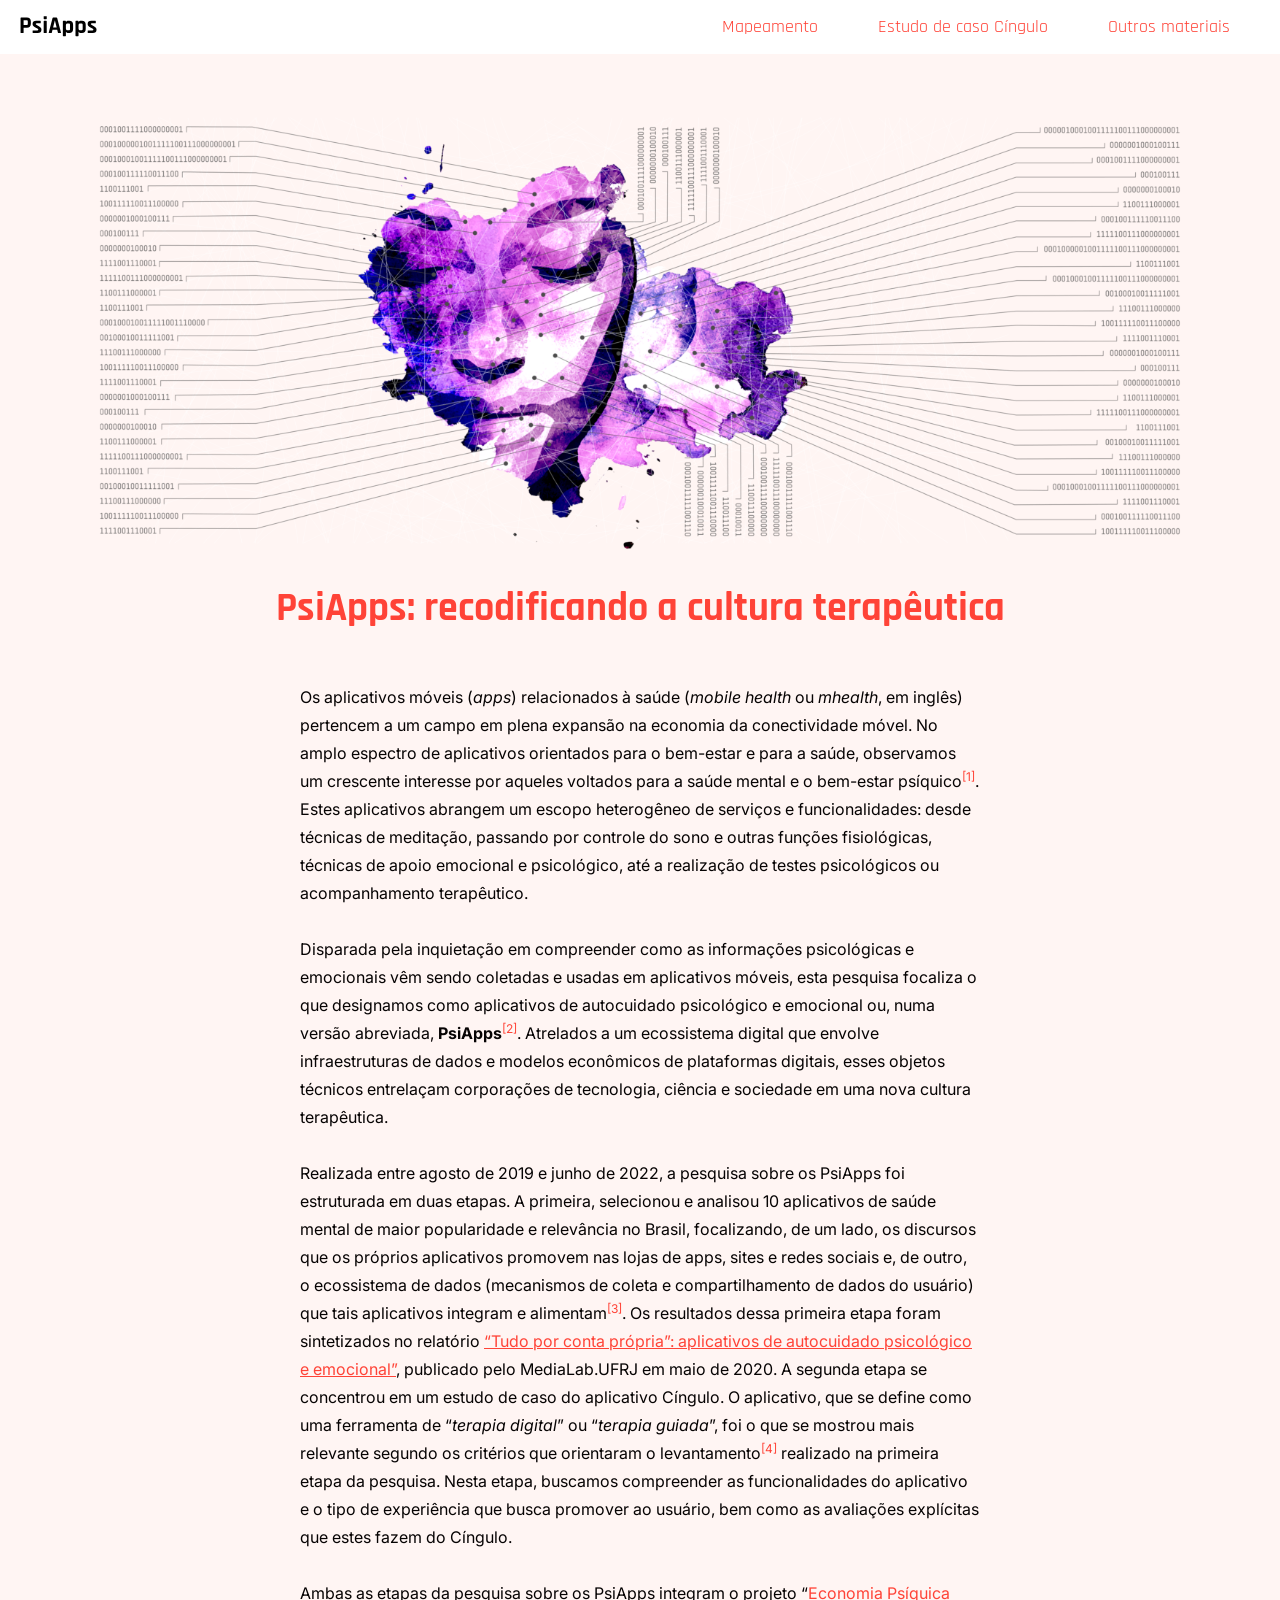
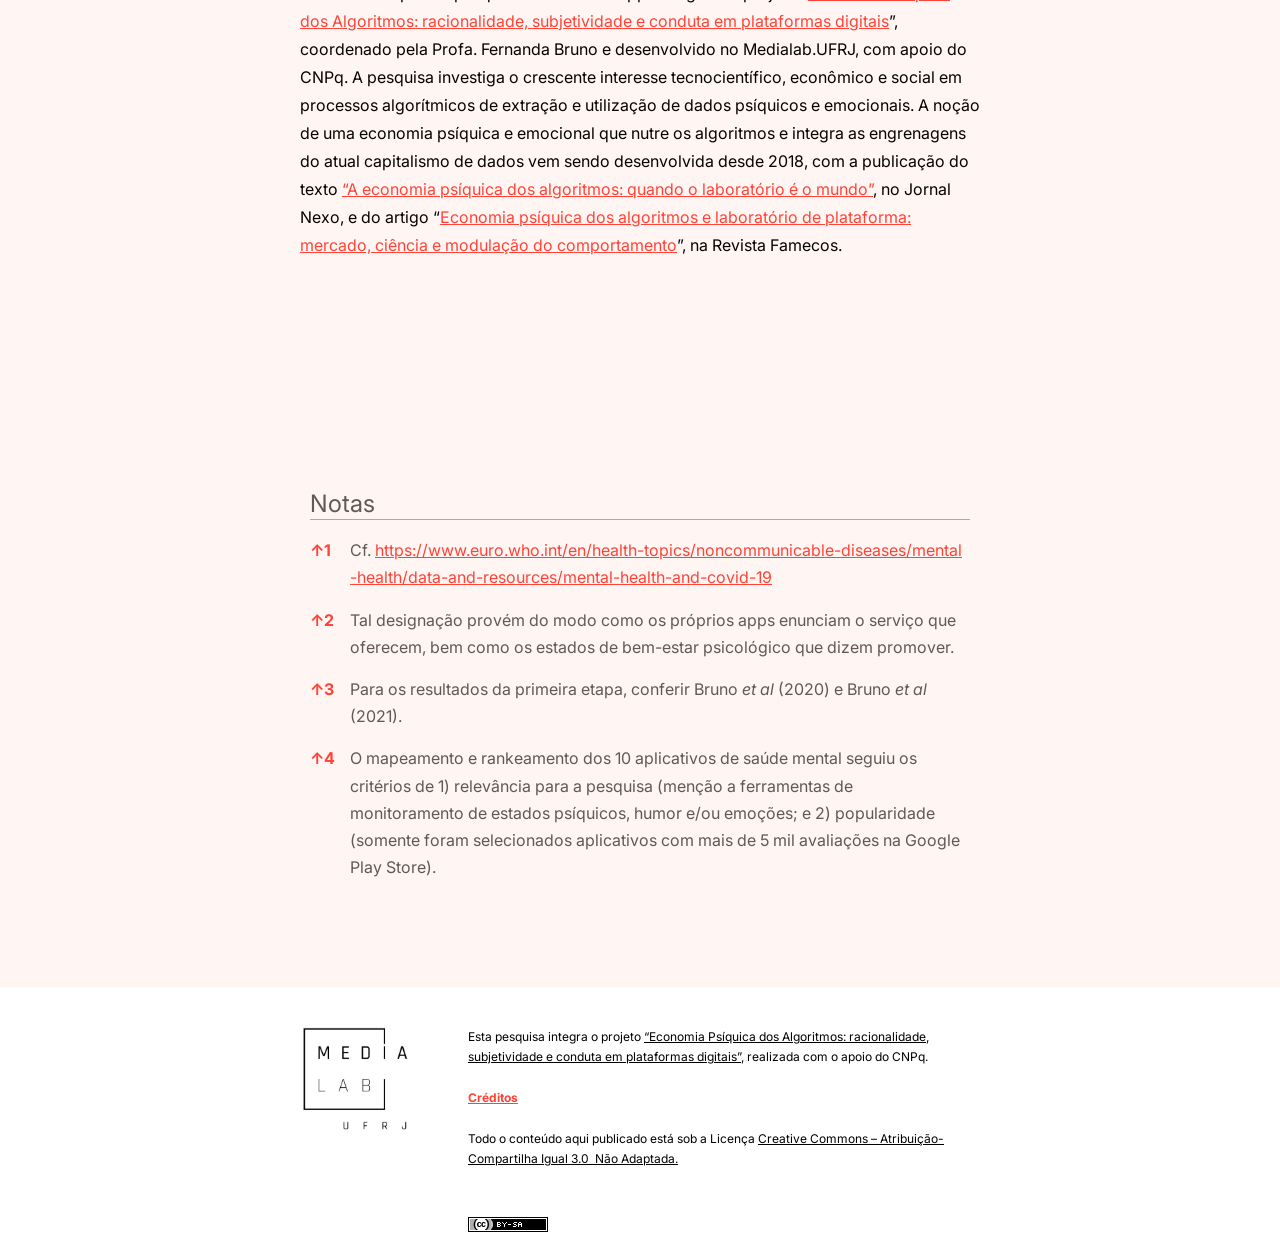
<file: index.html>
<!DOCTYPE html>
<html lang="pt-BR">
<head>
<meta charset="UTF-8">
<meta name="viewport" content="width=device-width, initial-scale=1">
<link rel="profile" href="https://gmpg.org/xfn/11">

<title>PsiApps &#8211; recodificando a cultura terapêutica</title>
<meta name='robots' content='max-image-preview:large' />
	<style>img:is([sizes="auto" i], [sizes^="auto," i]) { contain-intrinsic-size: 3000px 1500px }</style>
	<link rel='dns-prefetch' href='//fonts.googleapis.com' />

<link rel='stylesheet' id='mci-footnotes-jquery-tooltips-pagelayout-none-css' href='wp-content/plugins/footnotes/css/footnotes-jqttbrpl0.min.css' media='all' />
<link rel='stylesheet' id='astra-theme-css-css' href='wp-content/themes/astra/assets/css/minified/frontend.min.css' media='all' />
<style id='astra-theme-css-inline-css'>
.ast-no-sidebar .entry-content .alignfull {margin-left: calc( -50vw + 50%);margin-right: calc( -50vw + 50%);max-width: 100vw;width: 100vw;}.ast-no-sidebar .entry-content .alignwide {margin-left: calc(-41vw + 50%);margin-right: calc(-41vw + 50%);max-width: unset;width: unset;}.ast-no-sidebar .entry-content .alignfull .alignfull,.ast-no-sidebar .entry-content .alignfull .alignwide,.ast-no-sidebar .entry-content .alignwide .alignfull,.ast-no-sidebar .entry-content .alignwide .alignwide,.ast-no-sidebar .entry-content .wp-block-column .alignfull,.ast-no-sidebar .entry-content .wp-block-column .alignwide{width: 100%;margin-left: auto;margin-right: auto;}.wp-block-gallery,.blocks-gallery-grid {margin: 0;}.wp-block-separator {max-width: 100px;}.wp-block-separator.is-style-wide,.wp-block-separator.is-style-dots {max-width: none;}.entry-content .has-2-columns .wp-block-column:first-child {padding-right: 10px;}.entry-content .has-2-columns .wp-block-column:last-child {padding-left: 10px;}@media (max-width: 782px) {.entry-content .wp-block-columns .wp-block-column {flex-basis: 100%;}.entry-content .has-2-columns .wp-block-column:first-child {padding-right: 0;}.entry-content .has-2-columns .wp-block-column:last-child {padding-left: 0;}}body .entry-content .wp-block-latest-posts {margin-left: 0;}body .entry-content .wp-block-latest-posts li {list-style: none;}.ast-no-sidebar .ast-container .entry-content .wp-block-latest-posts {margin-left: 0;}.ast-header-break-point .entry-content .alignwide {margin-left: auto;margin-right: auto;}.entry-content .blocks-gallery-item img {margin-bottom: auto;}.wp-block-pullquote {border-top: 4px solid #555d66;border-bottom: 4px solid #555d66;color: #40464d;}html{font-size:100%;}a,.page-title{color:#ff4337;}a:hover,a:focus{color:var(--ast-global-color-1);}body,button,input,select,textarea,.ast-button,.ast-custom-button{font-family:'Inter',sans-serif;font-weight:400;font-size:16px;font-size:1rem;line-height:1.7;}blockquote{color:var(--ast-global-color-3);}p,.entry-content p{margin-bottom:1.74em;}h1,.entry-content h1,h2,.entry-content h2,h3,.entry-content h3,h4,.entry-content h4,h5,.entry-content h5,h6,.entry-content h6,.site-title,.site-title a{font-family:'Rajdhani',sans-serif;font-weight:700;text-transform:none;}.ast-site-identity .site-title a{color:#000000;}.ast-site-identity .site-title a:hover{color:var(--ast-global-color-1);}.site-title{font-size:22px;font-size:1.375rem;display:none;}header .custom-logo-link img{max-width:80px;}.astra-logo-svg{width:80px;}.astra-logo-svg:not(.sticky-custom-logo .astra-logo-svg,.transparent-custom-logo .astra-logo-svg,.advanced-header-logo .astra-logo-svg){height:22px;}.ast-archive-description .ast-archive-title{font-size:40px;font-size:2.5rem;}.site-header .site-description{font-size:15px;font-size:0.9375rem;display:none;}.entry-title{font-size:30px;font-size:1.875rem;}h1,.entry-content h1{font-size:37px;font-size:2.3125rem;font-weight:700;font-family:'Rajdhani',sans-serif;line-height:1.3;text-transform:none;}h2,.entry-content h2{font-size:26px;font-size:1.625rem;font-weight:700;font-family:'Rajdhani',sans-serif;line-height:1.4;text-transform:none;}h3,.entry-content h3{font-size:18px;font-size:1.125rem;font-weight:700;font-family:'Rajdhani',sans-serif;line-height:1.4;text-transform:none;}h4,.entry-content h4{font-size:20px;font-size:1.25rem;font-family:'Rajdhani',sans-serif;text-transform:none;}h5,.entry-content h5{font-size:18px;font-size:1.125rem;font-family:'Rajdhani',sans-serif;text-transform:none;}h6,.entry-content h6{font-size:15px;font-size:0.9375rem;font-family:'Rajdhani',sans-serif;text-transform:none;}.ast-single-post .entry-title,.page-title{font-size:30px;font-size:1.875rem;}::selection{background-color:#fff5f3;color:#000000;}body,h1,.entry-title a,.entry-content h1,h2,.entry-content h2,h3,.entry-content h3,h4,.entry-content h4,h5,.entry-content h5,h6,.entry-content h6{color:var(--ast-global-color-3);}.tagcloud a:hover,.tagcloud a:focus,.tagcloud a.current-item{color:#ffffff;border-color:#ff4337;background-color:#ff4337;}input:focus,input[type="text"]:focus,input[type="email"]:focus,input[type="url"]:focus,input[type="password"]:focus,input[type="reset"]:focus,input[type="search"]:focus,textarea:focus{border-color:#ff4337;}input[type="radio"]:checked,input[type=reset],input[type="checkbox"]:checked,input[type="checkbox"]:hover:checked,input[type="checkbox"]:focus:checked,input[type=range]::-webkit-slider-thumb{border-color:#ff4337;background-color:#ff4337;box-shadow:none;}.site-footer a:hover + .post-count,.site-footer a:focus + .post-count{background:#ff4337;border-color:#ff4337;}.single .nav-links .nav-previous,.single .nav-links .nav-next{color:#ff4337;}.entry-meta,.entry-meta *{line-height:1.45;color:#ff4337;}.entry-meta a:hover,.entry-meta a:hover *,.entry-meta a:focus,.entry-meta a:focus *,.page-links > .page-link,.page-links .page-link:hover,.post-navigation a:hover{color:var(--ast-global-color-1);}#cat option,.secondary .calendar_wrap thead a,.secondary .calendar_wrap thead a:visited{color:#ff4337;}.secondary .calendar_wrap #today,.ast-progress-val span{background:#ff4337;}.secondary a:hover + .post-count,.secondary a:focus + .post-count{background:#ff4337;border-color:#ff4337;}.calendar_wrap #today > a{color:#ffffff;}.page-links .page-link,.single .post-navigation a{color:#ff4337;}.widget-title{font-size:22px;font-size:1.375rem;color:var(--ast-global-color-3);}.ast-single-post .entry-content a,.ast-comment-content a:not(.ast-comment-edit-reply-wrap a){text-decoration:underline;}.ast-single-post .wp-block-button .wp-block-button__link,.ast-single-post .elementor-button-wrapper .elementor-button,.ast-single-post .entry-content .uagb-tab a,.ast-single-post .entry-content .uagb-ifb-cta a,.ast-single-post .entry-content .wp-block-uagb-buttons a,.ast-single-post .entry-content .uabb-module-content a,.ast-single-post .entry-content .uagb-post-grid a,.ast-single-post .entry-content .uagb-timeline a,.ast-single-post .entry-content .uagb-toc__wrap a,.ast-single-post .entry-content .uagb-taxomony-box a,.ast-single-post .entry-content .woocommerce a,.entry-content .wp-block-latest-posts > li > a{text-decoration:none;}.site-logo-img img{ transition:all 0.2s linear;}.ast-page-builder-template .hentry {margin: 0;}.ast-page-builder-template .site-content > .ast-container {max-width: 100%;padding: 0;}.ast-page-builder-template .site-content #primary {padding: 0;margin: 0;}.ast-page-builder-template .no-results {text-align: center;margin: 4em auto;}.ast-page-builder-template .ast-pagination {padding: 2em;}.ast-page-builder-template .entry-header.ast-no-title.ast-no-thumbnail {margin-top: 0;}.ast-page-builder-template .entry-header.ast-header-without-markup {margin-top: 0;margin-bottom: 0;}.ast-page-builder-template .entry-header.ast-no-title.ast-no-meta {margin-bottom: 0;}.ast-page-builder-template.single .post-navigation {padding-bottom: 2em;}.ast-page-builder-template.single-post .site-content > .ast-container {max-width: 100%;}.ast-page-builder-template .entry-header {margin-top: 4em;margin-left: auto;margin-right: auto;padding-left: 20px;padding-right: 20px;}.ast-page-builder-template .ast-archive-description {margin-top: 4em;margin-left: auto;margin-right: auto;padding-left: 20px;padding-right: 20px;}.single.ast-page-builder-template .entry-header {padding-left: 20px;padding-right: 20px;}.ast-page-builder-template.ast-no-sidebar .entry-content .alignwide {margin-left: 0;margin-right: 0;}@media (max-width:921px){#ast-desktop-header{display:none;}}@media (min-width:921px){#ast-mobile-header{display:none;}}.wp-block-buttons.aligncenter{justify-content:center;}@media (max-width:782px){.entry-content .wp-block-columns .wp-block-column{margin-left:0px;}}@media (max-width:921px){.ast-separate-container .ast-article-post,.ast-separate-container .ast-article-single{padding:1.5em 2.14em;}.ast-separate-container #primary,.ast-separate-container #secondary{padding:1.5em 0;}#primary,#secondary{padding:1.5em 0;margin:0;}.ast-left-sidebar #content > .ast-container{display:flex;flex-direction:column-reverse;width:100%;}.ast-author-box img.avatar{margin:20px 0 0 0;}}@media (min-width:922px){.ast-separate-container.ast-right-sidebar #primary,.ast-separate-container.ast-left-sidebar #primary{border:0;}.search-no-results.ast-separate-container #primary{margin-bottom:4em;}}.elementor-button-wrapper .elementor-button{border-style:solid;text-decoration:none;border-top-width:0;border-right-width:0;border-left-width:0;border-bottom-width:0;}body .elementor-button.elementor-size-sm,body .elementor-button.elementor-size-xs,body .elementor-button.elementor-size-md,body .elementor-button.elementor-size-lg,body .elementor-button.elementor-size-xl,body .elementor-button{border-radius:30px;padding-top:16px;padding-right:32px;padding-bottom:16px;padding-left:32px;}.elementor-button-wrapper .elementor-button{border-color:var(--ast-global-color-1);background-color:var(--ast-global-color-1);}.elementor-button-wrapper .elementor-button:hover,.elementor-button-wrapper .elementor-button:focus{color:#ffffff;background-color:var(--ast-global-color-6);border-color:var(--ast-global-color-6);}.wp-block-button .wp-block-button__link ,.elementor-button-wrapper .elementor-button,.elementor-button-wrapper .elementor-button:visited{color:#000000;}.elementor-button-wrapper .elementor-button{font-family:'Rajdhani',sans-serif;font-weight:700;line-height:1;text-transform:none;}body .elementor-button.elementor-size-sm,body .elementor-button.elementor-size-xs,body .elementor-button.elementor-size-md,body .elementor-button.elementor-size-lg,body .elementor-button.elementor-size-xl,body .elementor-button{font-size:16px;font-size:1rem;}.wp-block-button .wp-block-button__link:hover,.wp-block-button .wp-block-button__link:focus{color:#ffffff;background-color:var(--ast-global-color-6);border-color:var(--ast-global-color-6);}.elementor-widget-heading h1.elementor-heading-title{line-height:1.3;}.elementor-widget-heading h2.elementor-heading-title{line-height:1.4;}.elementor-widget-heading h3.elementor-heading-title{line-height:1.4;}.wp-block-button .wp-block-button__link{border-top-width:0;border-right-width:0;border-left-width:0;border-bottom-width:0;border-color:var(--ast-global-color-1);background-color:var(--ast-global-color-1);color:#000000;font-family:'Rajdhani',sans-serif;font-weight:700;line-height:1;text-transform:none;font-size:16px;font-size:1rem;border-radius:30px;padding-top:16px;padding-right:32px;padding-bottom:16px;padding-left:32px;}.menu-toggle,button,.ast-button,.ast-custom-button,.button,input#submit,input[type="button"],input[type="submit"],input[type="reset"]{border-style:solid;border-top-width:0;border-right-width:0;border-left-width:0;border-bottom-width:0;color:#000000;border-color:var(--ast-global-color-1);background-color:var(--ast-global-color-1);border-radius:30px;padding-top:16px;padding-right:32px;padding-bottom:16px;padding-left:32px;font-family:'Rajdhani',sans-serif;font-weight:700;font-size:16px;font-size:1rem;line-height:1;text-transform:none;}button:focus,.menu-toggle:hover,button:hover,.ast-button:hover,.ast-custom-button:hover .button:hover,.ast-custom-button:hover ,input[type=reset]:hover,input[type=reset]:focus,input#submit:hover,input#submit:focus,input[type="button"]:hover,input[type="button"]:focus,input[type="submit"]:hover,input[type="submit"]:focus{color:#ffffff;background-color:var(--ast-global-color-6);border-color:var(--ast-global-color-6);}@media (min-width:544px){.ast-container{max-width:100%;}}@media (max-width:544px){.ast-separate-container .ast-article-post,.ast-separate-container .ast-article-single,.ast-separate-container .comments-title,.ast-separate-container .ast-archive-description{padding:1.5em 1em;}.ast-separate-container #content .ast-container{padding-left:0.54em;padding-right:0.54em;}.ast-separate-container .ast-comment-list li.depth-1{padding:1.5em 1em;margin-bottom:1.5em;}.ast-separate-container .ast-comment-list .bypostauthor{padding:.5em;}.ast-search-menu-icon.ast-dropdown-active .search-field{width:170px;}}@media (max-width:921px){.ast-mobile-header-stack .main-header-bar .ast-search-menu-icon{display:inline-block;}.ast-header-break-point.ast-header-custom-item-outside .ast-mobile-header-stack .main-header-bar .ast-search-icon{margin:0;}.ast-comment-avatar-wrap img{max-width:2.5em;}.ast-separate-container .ast-comment-list li.depth-1{padding:1.5em 2.14em;}.ast-separate-container .comment-respond{padding:2em 2.14em;}.ast-comment-meta{padding:0 1.8888em 1.3333em;}}body,.ast-separate-container{background-color:#fff5f3;;background-image:none;;}.ast-no-sidebar.ast-separate-container .entry-content .alignfull {margin-left: -6.67em;margin-right: -6.67em;width: auto;}@media (max-width: 1200px) {.ast-no-sidebar.ast-separate-container .entry-content .alignfull {margin-left: -2.4em;margin-right: -2.4em;}}@media (max-width: 768px) {.ast-no-sidebar.ast-separate-container .entry-content .alignfull {margin-left: -2.14em;margin-right: -2.14em;}}@media (max-width: 544px) {.ast-no-sidebar.ast-separate-container .entry-content .alignfull {margin-left: -1em;margin-right: -1em;}}.ast-no-sidebar.ast-separate-container .entry-content .alignwide {margin-left: -20px;margin-right: -20px;}.ast-no-sidebar.ast-separate-container .entry-content .wp-block-column .alignfull,.ast-no-sidebar.ast-separate-container .entry-content .wp-block-column .alignwide {margin-left: auto;margin-right: auto;width: 100%;}@media (max-width:921px){.site-title{display:none;}.ast-archive-description .ast-archive-title{font-size:40px;}.site-header .site-description{display:none;}.entry-title{font-size:30px;}h1,.entry-content h1{font-size:44px;}h2,.entry-content h2{font-size:32px;}h3,.entry-content h3{font-size:20px;}.ast-single-post .entry-title,.page-title{font-size:30px;}}@media (max-width:544px){.site-title{font-size:20px;font-size:1.25rem;display:none;}.ast-archive-description .ast-archive-title{font-size:40px;}.site-header .site-description{font-size:14px;font-size:0.875rem;display:none;}.entry-title{font-size:30px;}h1,.entry-content h1{font-size:30px;}h2,.entry-content h2{font-size:24px;}h3,.entry-content h3{font-size:20px;}h4,.entry-content h4{font-size:19px;font-size:1.1875rem;}h5,.entry-content h5{font-size:16px;font-size:1rem;}h6,.entry-content h6{font-size:15px;font-size:0.9375rem;}.ast-single-post .entry-title,.page-title{font-size:30px;}header .custom-logo-link img,.ast-header-break-point .site-branding img,.ast-header-break-point .custom-logo-link img{max-width:100px;}.astra-logo-svg{width:100px;}.ast-header-break-point .site-logo-img .custom-mobile-logo-link img{max-width:100px;}}@media (max-width:921px){html{font-size:91.2%;}}@media (max-width:544px){html{font-size:91.2%;}}@media (min-width:922px){.ast-container{max-width:1400px;}}@font-face {font-family: "Astra";src: url(wp-content/themes/astra/assets/fonts/astra.woff) format("woff"),url(wp-content/themes/astra/assets/fonts/astra.ttf) format("truetype"),url(wp-content/themes/astra/assets/fonts/astra.svg#astra) format("svg");font-weight: normal;font-style: normal;font-display: fallback;}@media (min-width:922px){.main-header-menu .sub-menu .menu-item.ast-left-align-sub-menu:hover > .sub-menu,.main-header-menu .sub-menu .menu-item.ast-left-align-sub-menu.focus > .sub-menu{margin-left:-0px;}}.ast-theme-transparent-header [data-section="section-header-mobile-trigger"] .ast-button-wrap .ast-mobile-menu-trigger-fill,.ast-theme-transparent-header [data-section="section-header-mobile-trigger"] .ast-button-wrap .ast-mobile-menu-trigger-minimal{border:none;}.astra-icon-down_arrow::after {content: "\e900";font-family: Astra;}.astra-icon-close::after {content: "\e5cd";font-family: Astra;}.astra-icon-drag_handle::after {content: "\e25d";font-family: Astra;}.astra-icon-format_align_justify::after {content: "\e235";font-family: Astra;}.astra-icon-menu::after {content: "\e5d2";font-family: Astra;}.astra-icon-reorder::after {content: "\e8fe";font-family: Astra;}.astra-icon-search::after {content: "\e8b6";font-family: Astra;}.astra-icon-zoom_in::after {content: "\e56b";font-family: Astra;}.astra-icon-check-circle::after {content: "\e901";font-family: Astra;}.astra-icon-shopping-cart::after {content: "\f07a";font-family: Astra;}.astra-icon-shopping-bag::after {content: "\f290";font-family: Astra;}.astra-icon-shopping-basket::after {content: "\f291";font-family: Astra;}.astra-icon-circle-o::after {content: "\e903";font-family: Astra;}.astra-icon-certificate::after {content: "\e902";font-family: Astra;}blockquote {padding: 1.2em;}:root .has-ast-global-color-0-color{color:var(--ast-global-color-0);}:root .has-ast-global-color-0-background-color{background-color:var(--ast-global-color-0);}:root .wp-block-button .has-ast-global-color-0-color{color:var(--ast-global-color-0);}:root .wp-block-button .has-ast-global-color-0-background-color{background-color:var(--ast-global-color-0);}:root .has-ast-global-color-1-color{color:var(--ast-global-color-1);}:root .has-ast-global-color-1-background-color{background-color:var(--ast-global-color-1);}:root .wp-block-button .has-ast-global-color-1-color{color:var(--ast-global-color-1);}:root .wp-block-button .has-ast-global-color-1-background-color{background-color:var(--ast-global-color-1);}:root .has-ast-global-color-2-color{color:var(--ast-global-color-2);}:root .has-ast-global-color-2-background-color{background-color:var(--ast-global-color-2);}:root .wp-block-button .has-ast-global-color-2-color{color:var(--ast-global-color-2);}:root .wp-block-button .has-ast-global-color-2-background-color{background-color:var(--ast-global-color-2);}:root .has-ast-global-color-3-color{color:var(--ast-global-color-3);}:root .has-ast-global-color-3-background-color{background-color:var(--ast-global-color-3);}:root .wp-block-button .has-ast-global-color-3-color{color:var(--ast-global-color-3);}:root .wp-block-button .has-ast-global-color-3-background-color{background-color:var(--ast-global-color-3);}:root .has-ast-global-color-4-color{color:var(--ast-global-color-4);}:root .has-ast-global-color-4-background-color{background-color:var(--ast-global-color-4);}:root .wp-block-button .has-ast-global-color-4-color{color:var(--ast-global-color-4);}:root .wp-block-button .has-ast-global-color-4-background-color{background-color:var(--ast-global-color-4);}:root .has-ast-global-color-5-color{color:var(--ast-global-color-5);}:root .has-ast-global-color-5-background-color{background-color:var(--ast-global-color-5);}:root .wp-block-button .has-ast-global-color-5-color{color:var(--ast-global-color-5);}:root .wp-block-button .has-ast-global-color-5-background-color{background-color:var(--ast-global-color-5);}:root .has-ast-global-color-6-color{color:var(--ast-global-color-6);}:root .has-ast-global-color-6-background-color{background-color:var(--ast-global-color-6);}:root .wp-block-button .has-ast-global-color-6-color{color:var(--ast-global-color-6);}:root .wp-block-button .has-ast-global-color-6-background-color{background-color:var(--ast-global-color-6);}:root .has-ast-global-color-7-color{color:var(--ast-global-color-7);}:root .has-ast-global-color-7-background-color{background-color:var(--ast-global-color-7);}:root .wp-block-button .has-ast-global-color-7-color{color:var(--ast-global-color-7);}:root .wp-block-button .has-ast-global-color-7-background-color{background-color:var(--ast-global-color-7);}:root .has-ast-global-color-8-color{color:var(--ast-global-color-8);}:root .has-ast-global-color-8-background-color{background-color:var(--ast-global-color-8);}:root .wp-block-button .has-ast-global-color-8-color{color:var(--ast-global-color-8);}:root .wp-block-button .has-ast-global-color-8-background-color{background-color:var(--ast-global-color-8);}:root{--ast-global-color-0:#fff5f3;--ast-global-color-1:#ff4337;--ast-global-color-2:#2B161B;--ast-global-color-3:#645659;--ast-global-color-4:#F8F3F5;--ast-global-color-5:#FFFFFF;--ast-global-color-6:#000000;--ast-global-color-7:#4B4F58;--ast-global-color-8:#F6F7F8;}.ast-theme-transparent-header #masthead .site-logo-img .transparent-custom-logo .astra-logo-svg{width:80px;height:22px;}.ast-theme-transparent-header #masthead .site-logo-img .transparent-custom-logo img{ max-width:80px;}@media (max-width:921px){.ast-theme-transparent-header #masthead .site-logo-img .transparent-custom-logo .astra-logo-svg{width:120px;}.ast-theme-transparent-header #masthead .site-logo-img .transparent-custom-logo img{ max-width:120px;}}@media (max-width:543px){.ast-theme-transparent-header #masthead .site-logo-img .transparent-custom-logo .astra-logo-svg{width:100px;}.ast-theme-transparent-header #masthead .site-logo-img .transparent-custom-logo img{ max-width:100px;}}@media (min-width:921px){.ast-theme-transparent-header #masthead{position:absolute;left:0;right:0;}.ast-theme-transparent-header .main-header-bar,.ast-theme-transparent-header.ast-header-break-point .main-header-bar{background:none;}body.elementor-editor-active.ast-theme-transparent-header #masthead,.fl-builder-edit .ast-theme-transparent-header #masthead,body.vc_editor.ast-theme-transparent-header #masthead,body.brz-ed.ast-theme-transparent-header #masthead{z-index:0;}.ast-header-break-point.ast-replace-site-logo-transparent.ast-theme-transparent-header .custom-mobile-logo-link{display:none;}.ast-header-break-point.ast-replace-site-logo-transparent.ast-theme-transparent-header .transparent-custom-logo{display:inline-block;}.ast-theme-transparent-header .ast-above-header,.ast-theme-transparent-header .ast-above-header.ast-above-header-bar{background-image:none;background-color:transparent;}.ast-theme-transparent-header .ast-below-header{background-image:none;background-color:transparent;}}@media (min-width:922px){.ast-theme-transparent-header .main-header-bar,.ast-theme-transparent-header.ast-header-break-point .main-header-bar-wrap .main-header-menu,.ast-theme-transparent-header.ast-header-break-point .main-header-bar-wrap .main-header-bar,.ast-theme-transparent-header.ast-header-break-point .ast-mobile-header-wrap .main-header-bar{background-color:#ffffff;}.ast-theme-transparent-header .main-header-bar .ast-search-menu-icon form{background-color:#ffffff;}.ast-theme-transparent-header .ast-above-header,.ast-theme-transparent-header .ast-above-header.ast-above-header-bar,.ast-theme-transparent-header .ast-below-header,.ast-header-break-point.ast-theme-transparent-header .ast-above-header,.ast-header-break-point.ast-theme-transparent-header .ast-below-header{background-color:#ffffff;}.ast-theme-transparent-header .site-title a,.ast-theme-transparent-header .site-title a:focus,.ast-theme-transparent-header .site-title a:hover,.ast-theme-transparent-header .site-title a:visited{color:var(--ast-global-color-4);}.ast-theme-transparent-header .site-header .site-description{color:var(--ast-global-color-4);}.ast-theme-transparent-header .ast-builder-menu .main-header-menu,.ast-theme-transparent-header .ast-builder-menu .main-header-menu .sub-menu,.ast-theme-transparent-header .ast-builder-menu .main-header-menu,.ast-theme-transparent-header.ast-header-break-point .ast-builder-menu .main-header-bar-wrap .main-header-menu,.ast-flyout-menu-enable.ast-header-break-point.ast-theme-transparent-header .main-header-bar-navigation .site-navigation,.ast-fullscreen-menu-enable.ast-header-break-point.ast-theme-transparent-header .main-header-bar-navigation .site-navigation,.ast-flyout-above-menu-enable.ast-header-break-point.ast-theme-transparent-header .ast-above-header-navigation-wrap .ast-above-header-navigation,.ast-flyout-below-menu-enable.ast-header-break-point.ast-theme-transparent-header .ast-below-header-navigation-wrap .ast-below-header-actual-nav,.ast-fullscreen-above-menu-enable.ast-header-break-point.ast-theme-transparent-header .ast-above-header-navigation-wrap,.ast-fullscreen-below-menu-enable.ast-header-break-point.ast-theme-transparent-header .ast-below-header-navigation-wrap,.ast-theme-transparent-header .main-header-menu .menu-link{background-color:rgba(255,255,255,0);}.ast-theme-transparent-header .ast-builder-menu .main-header-menu,.ast-theme-transparent-header .ast-builder-menu .main-header-menu .menu-link,.ast-theme-transparent-header [CLASS*="ast-builder-menu-"] .main-header-menu .menu-item > .menu-link,.ast-theme-transparent-header .ast-masthead-custom-menu-items,.ast-theme-transparent-header .ast-masthead-custom-menu-items a,.ast-theme-transparent-header .ast-builder-menu .main-header-menu .menu-item > .ast-menu-toggle,.ast-theme-transparent-header .ast-builder-menu .main-header-menu .menu-item > .ast-menu-toggle,.ast-theme-transparent-header .ast-above-header-navigation a,.ast-header-break-point.ast-theme-transparent-header .ast-above-header-navigation a,.ast-header-break-point.ast-theme-transparent-header .ast-above-header-navigation > ul.ast-above-header-menu > .menu-item-has-children:not(.current-menu-item) > .ast-menu-toggle,.ast-theme-transparent-header .ast-below-header-menu,.ast-theme-transparent-header .ast-below-header-menu a,.ast-header-break-point.ast-theme-transparent-header .ast-below-header-menu a,.ast-header-break-point.ast-theme-transparent-header .ast-below-header-menu,.ast-theme-transparent-header .main-header-menu .menu-link{color:#ff4337;}.ast-theme-transparent-header .ast-builder-menu .main-header-menu .menu-item:hover > .menu-link,.ast-theme-transparent-header .ast-builder-menu .main-header-menu .menu-item:hover > .ast-menu-toggle,.ast-theme-transparent-header .ast-builder-menu .main-header-menu .ast-masthead-custom-menu-items a:hover,.ast-theme-transparent-header .ast-builder-menu .main-header-menu .focus > .menu-link,.ast-theme-transparent-header .ast-builder-menu .main-header-menu .focus > .ast-menu-toggle,.ast-theme-transparent-header .ast-builder-menu .main-header-menu .current-menu-item > .menu-link,.ast-theme-transparent-header .ast-builder-menu .main-header-menu .current-menu-ancestor > .menu-link,.ast-theme-transparent-header .ast-builder-menu .main-header-menu .current-menu-item > .ast-menu-toggle,.ast-theme-transparent-header .ast-builder-menu .main-header-menu .current-menu-ancestor > .ast-menu-toggle,.ast-theme-transparent-header [CLASS*="ast-builder-menu-"] .main-header-menu .current-menu-item > .menu-link,.ast-theme-transparent-header [CLASS*="ast-builder-menu-"] .main-header-menu .current-menu-ancestor > .menu-link,.ast-theme-transparent-header [CLASS*="ast-builder-menu-"] .main-header-menu .current-menu-item > .ast-menu-toggle,.ast-theme-transparent-header [CLASS*="ast-builder-menu-"] .main-header-menu .current-menu-ancestor > .ast-menu-toggle,.ast-theme-transparent-header .main-header-menu .menu-item:hover > .menu-link,.ast-theme-transparent-header .main-header-menu .current-menu-item > .menu-link,.ast-theme-transparent-header .main-header-menu .current-menu-ancestor > .menu-link{color:var(--ast-global-color-1);}}@media (max-width:921px){.transparent-custom-logo{display:none;}}@media (min-width:921px){.ast-transparent-mobile-logo{display:none;}}@media (max-width:921px){.ast-transparent-mobile-logo{display:block;}}@media (min-width:921px){.ast-theme-transparent-header #ast-desktop-header > [CLASS*="-header-wrap"]:nth-last-child(2) > [CLASS*="-header-bar"]{border-bottom-width:1px;border-bottom-style:solid;border-bottom-color:#ffffff;}}.ast-breadcrumbs .trail-browse,.ast-breadcrumbs .trail-items,.ast-breadcrumbs .trail-items li{display:inline-block;margin:0;padding:0;border:none;background:inherit;text-indent:0;}.ast-breadcrumbs .trail-browse{font-size:inherit;font-style:inherit;font-weight:inherit;color:inherit;}.ast-breadcrumbs .trail-items{list-style:none;}.trail-items li::after{padding:0 0.3em;content:"\00bb";}.trail-items li:last-of-type::after{display:none;}h1,.entry-content h1,h2,.entry-content h2,h3,.entry-content h3,h4,.entry-content h4,h5,.entry-content h5,h6,.entry-content h6{color:var(--ast-global-color-2);}@media (max-width:921px){.ast-builder-grid-row-container.ast-builder-grid-row-tablet-3-firstrow .ast-builder-grid-row > *:first-child,.ast-builder-grid-row-container.ast-builder-grid-row-tablet-3-lastrow .ast-builder-grid-row > *:last-child{grid-column:1 / -1;}}@media (max-width:544px){.ast-builder-grid-row-container.ast-builder-grid-row-mobile-3-firstrow .ast-builder-grid-row > *:first-child,.ast-builder-grid-row-container.ast-builder-grid-row-mobile-3-lastrow .ast-builder-grid-row > *:last-child{grid-column:1 / -1;}}.ast-builder-layout-element[data-section="title_tagline"]{display:flex;}@media (max-width:921px){.ast-header-break-point .ast-builder-layout-element[data-section="title_tagline"]{display:flex;}}@media (max-width:544px){.ast-header-break-point .ast-builder-layout-element[data-section="title_tagline"]{display:flex;}}.ast-builder-menu-1{font-family:'Rajdhani',sans-serif;font-weight:inherit;}.ast-builder-menu-1 .menu-item > .menu-link{font-size:18px;font-size:1.125rem;color:#ff4337;padding-top:0px;padding-bottom:0px;padding-left:30px;padding-right:30px;}.ast-builder-menu-1 .menu-item > .ast-menu-toggle{color:#ff4337;}.ast-builder-menu-1 .menu-item:hover > .menu-link,.ast-builder-menu-1 .inline-on-mobile .menu-item:hover > .ast-menu-toggle{color:#ff4337;}.ast-builder-menu-1 .menu-item:hover > .ast-menu-toggle{color:#ff4337;}.ast-builder-menu-1 .menu-item.current-menu-item > .menu-link,.ast-builder-menu-1 .inline-on-mobile .menu-item.current-menu-item > .ast-menu-toggle,.ast-builder-menu-1 .current-menu-ancestor > .menu-link{color:#ff4337;}.ast-builder-menu-1 .menu-item.current-menu-item > .ast-menu-toggle{color:#ff4337;}.ast-builder-menu-1 .sub-menu,.ast-builder-menu-1 .inline-on-mobile .sub-menu{border-top-width:0;border-bottom-width:0;border-right-width:0;border-left-width:0;border-color:#fff5f3;border-style:solid;width:747px;border-radius:0;}.ast-builder-menu-1 .main-header-menu > .menu-item > .sub-menu,.ast-builder-menu-1 .main-header-menu > .menu-item > .astra-full-megamenu-wrapper{margin-top:0;}.ast-desktop .ast-builder-menu-1 .main-header-menu > .menu-item > .sub-menu:before,.ast-desktop .ast-builder-menu-1 .main-header-menu > .menu-item > .astra-full-megamenu-wrapper:before{height:calc( 0px + 5px );}.ast-builder-menu-1 .menu-item.menu-item-has-children > .ast-menu-toggle{top:0px;right:calc( 30px - 0.907em );}.ast-desktop .ast-builder-menu-1 .menu-item .sub-menu .menu-link{border-style:none;}@media (max-width:921px){.ast-builder-menu-1 .main-header-menu .menu-item > .menu-link{color:var(--ast-global-color-3);}.ast-builder-menu-1 .menu-item > .ast-menu-toggle{color:var(--ast-global-color-3);}.ast-builder-menu-1 .menu-item:hover > .menu-link,.ast-builder-menu-1 .inline-on-mobile .menu-item:hover > .ast-menu-toggle{color:var(--ast-global-color-1);}.ast-builder-menu-1 .menu-item:hover > .ast-menu-toggle{color:var(--ast-global-color-1);}.ast-builder-menu-1 .menu-item.current-menu-item > .menu-link,.ast-builder-menu-1 .inline-on-mobile .menu-item.current-menu-item > .ast-menu-toggle,.ast-builder-menu-1 .current-menu-ancestor > .menu-link,.ast-builder-menu-1 .current-menu-ancestor > .ast-menu-toggle{color:var(--ast-global-color-1);}.ast-builder-menu-1 .menu-item.current-menu-item > .ast-menu-toggle{color:var(--ast-global-color-1);}.ast-header-break-point .ast-builder-menu-1 .menu-item.menu-item-has-children > .ast-menu-toggle{top:0;}.ast-builder-menu-1 .menu-item-has-children > .menu-link:after{content:unset;}.ast-builder-menu-1 .main-header-menu,.ast-builder-menu-1 .main-header-menu .sub-menu{background-color:var(--ast-global-color-5);;background-image:none;;}}@media (max-width:544px){.ast-builder-menu-1 .main-header-menu .menu-item > .menu-link{color:var(--ast-global-color-3);}.ast-builder-menu-1 .menu-item> .ast-menu-toggle{color:var(--ast-global-color-3);}.ast-builder-menu-1 .menu-item:hover > .menu-link,.ast-builder-menu-1 .inline-on-mobile .menu-item:hover > .ast-menu-toggle{color:var(--ast-global-color-1);}.ast-builder-menu-1 .menu-item:hover> .ast-menu-toggle{color:var(--ast-global-color-1);}.ast-builder-menu-1 .menu-item.current-menu-item > .menu-link,.ast-builder-menu-1 .inline-on-mobile .menu-item.current-menu-item > .ast-menu-toggle,.ast-builder-menu-1 .current-menu-ancestor > .menu-link,.ast-builder-menu-1 .current-menu-ancestor > .ast-menu-toggle{color:var(--ast-global-color-1);}.ast-builder-menu-1 .menu-item.current-menu-item> .ast-menu-toggle{color:var(--ast-global-color-1);}.ast-header-break-point .ast-builder-menu-1 .menu-item.menu-item-has-children > .ast-menu-toggle{top:0;}}.ast-builder-menu-1{display:flex;}@media (max-width:921px){.ast-header-break-point .ast-builder-menu-1{display:flex;}}@media (max-width:544px){.ast-header-break-point .ast-builder-menu-1{display:flex;}}.ast-desktop .ast-menu-hover-style-underline > .menu-item > .menu-link:before,.ast-desktop .ast-menu-hover-style-overline > .menu-item > .menu-link:before {content: "";position: absolute;width: 100%;right: 50%;height: 1px;background-color: transparent;transform: scale(0,0) translate(-50%,0);transition: transform .3s ease-in-out,color .0s ease-in-out;}.ast-desktop .ast-menu-hover-style-underline > .menu-item:hover > .menu-link:before,.ast-desktop .ast-menu-hover-style-overline > .menu-item:hover > .menu-link:before {width: calc(100% - 1.2em);background-color: currentColor;transform: scale(1,1) translate(50%,0);}.ast-desktop .ast-menu-hover-style-underline > .menu-item > .menu-link:before {bottom: 0;}.ast-desktop .ast-menu-hover-style-overline > .menu-item > .menu-link:before {top: 0;}.ast-desktop .ast-menu-hover-style-zoom > .menu-item > .menu-link:hover {transition: all .3s ease;transform: scale(1.2);}.elementor-widget-heading .elementor-heading-title{margin:0;}.elementor-post.elementor-grid-item.hentry{margin-bottom:0;}.woocommerce div.product .elementor-element.elementor-products-grid .related.products ul.products li.product,.elementor-element .elementor-wc-products .woocommerce[class*='columns-'] ul.products li.product{width:auto;margin:0;float:none;}.ast-left-sidebar .elementor-section.elementor-section-stretched,.ast-right-sidebar .elementor-section.elementor-section-stretched{max-width:100%;left:0 !important;}.elementor-template-full-width .ast-container{display:block;}@media (max-width:544px){.elementor-element .elementor-wc-products .woocommerce[class*="columns-"] ul.products li.product{width:auto;margin:0;}.elementor-element .woocommerce .woocommerce-result-count{float:none;}}.ast-header-break-point .main-header-bar{border-bottom-width:0;}@media (min-width:922px){.main-header-bar{border-bottom-width:0;}}.main-header-menu .menu-item, #astra-footer-menu .menu-item, .main-header-bar .ast-masthead-custom-menu-items{-js-display:flex;display:flex;-webkit-box-pack:center;-webkit-justify-content:center;-moz-box-pack:center;-ms-flex-pack:center;justify-content:center;-webkit-box-orient:vertical;-webkit-box-direction:normal;-webkit-flex-direction:column;-moz-box-orient:vertical;-moz-box-direction:normal;-ms-flex-direction:column;flex-direction:column;}.main-header-menu > .menu-item > .menu-link, #astra-footer-menu > .menu-item > .menu-link{height:100%;-webkit-box-align:center;-webkit-align-items:center;-moz-box-align:center;-ms-flex-align:center;align-items:center;-js-display:flex;display:flex;}.header-main-layout-1 .ast-flex.main-header-container, .header-main-layout-3 .ast-flex.main-header-container{-webkit-align-content:center;-ms-flex-line-pack:center;align-content:center;-webkit-box-align:center;-webkit-align-items:center;-moz-box-align:center;-ms-flex-align:center;align-items:center;}.main-header-menu .sub-menu .menu-item.menu-item-has-children > .menu-link:after{position:absolute;right:1em;top:50%;transform:translate(0,-50%) rotate(270deg);}.ast-header-break-point .main-header-bar .main-header-bar-navigation .page_item_has_children > .ast-menu-toggle::before, .ast-header-break-point .main-header-bar .main-header-bar-navigation .menu-item-has-children > .ast-menu-toggle::before, .ast-mobile-popup-drawer .main-header-bar-navigation .menu-item-has-children>.ast-menu-toggle::before, .ast-header-break-point .ast-mobile-header-wrap .main-header-bar-navigation .menu-item-has-children > .ast-menu-toggle::before{font-weight:bold;content:"\e900";font-family:Astra;text-decoration:inherit;display:inline-block;}.ast-header-break-point .main-navigation ul.sub-menu .menu-item .menu-link:before{content:"\e900";font-family:Astra;font-size:.65em;text-decoration:inherit;display:inline-block;transform:translate(0, -2px) rotateZ(270deg);margin-right:5px;}.widget_search .search-form:after{font-family:Astra;font-size:1.2em;font-weight:normal;content:"\e8b6";position:absolute;top:50%;right:15px;transform:translate(0, -50%);}.astra-search-icon::before{content:"\e8b6";font-family:Astra;font-style:normal;font-weight:normal;text-decoration:inherit;text-align:center;-webkit-font-smoothing:antialiased;-moz-osx-font-smoothing:grayscale;z-index:3;}.main-header-bar .main-header-bar-navigation .page_item_has_children > a:after, .main-header-bar .main-header-bar-navigation .menu-item-has-children > a:after, .site-header-focus-item .main-header-bar-navigation .menu-item-has-children > .menu-link:after{content:"\e900";display:inline-block;font-family:Astra;font-size:.6rem;font-weight:bold;text-rendering:auto;-webkit-font-smoothing:antialiased;-moz-osx-font-smoothing:grayscale;margin-left:10px;line-height:normal;}.ast-mobile-popup-drawer .main-header-bar-navigation .ast-submenu-expanded>.ast-menu-toggle::before{transform:rotateX(180deg);}.ast-header-break-point .main-header-bar-navigation .menu-item-has-children > .menu-link:after{display:none;}.ast-separate-container .blog-layout-1, .ast-separate-container .blog-layout-2, .ast-separate-container .blog-layout-3{background-color:transparent;background-image:none;}.ast-separate-container .ast-article-post{background-color:var(--ast-global-color-5);;background-image:none;;}@media (max-width:921px){.ast-separate-container .ast-article-post{background-color:#ffffff;;background-image:none;;}}@media (max-width:544px){.ast-separate-container .ast-article-post{background-color:#ffffff;;background-image:none;;}}.ast-separate-container .ast-article-single:not(.ast-related-post), .ast-separate-container .comments-area .comment-respond,.ast-separate-container .comments-area .ast-comment-list li, .ast-separate-container .ast-woocommerce-container, .ast-separate-container .error-404, .ast-separate-container .no-results, .single.ast-separate-container .ast-author-meta, .ast-separate-container .related-posts-title-wrapper, .ast-separate-container.ast-two-container #secondary .widget,.ast-separate-container .comments-count-wrapper, .ast-box-layout.ast-plain-container .site-content,.ast-padded-layout.ast-plain-container .site-content, .ast-separate-container .comments-area .comments-title{background-color:var(--ast-global-color-5);;background-image:none;;}@media (max-width:921px){.ast-separate-container .ast-article-single:not(.ast-related-post), .ast-separate-container .comments-area .comment-respond,.ast-separate-container .comments-area .ast-comment-list li, .ast-separate-container .ast-woocommerce-container, .ast-separate-container .error-404, .ast-separate-container .no-results, .single.ast-separate-container .ast-author-meta, .ast-separate-container .related-posts-title-wrapper, .ast-separate-container.ast-two-container #secondary .widget,.ast-separate-container .comments-count-wrapper, .ast-box-layout.ast-plain-container .site-content,.ast-padded-layout.ast-plain-container .site-content, .ast-separate-container .comments-area .comments-title{background-color:#ffffff;;background-image:none;;}}@media (max-width:544px){.ast-separate-container .ast-article-single:not(.ast-related-post), .ast-separate-container .comments-area .comment-respond,.ast-separate-container .comments-area .ast-comment-list li, .ast-separate-container .ast-woocommerce-container, .ast-separate-container .error-404, .ast-separate-container .no-results, .single.ast-separate-container .ast-author-meta, .ast-separate-container .related-posts-title-wrapper, .ast-separate-container.ast-two-container #secondary .widget,.ast-separate-container .comments-count-wrapper, .ast-box-layout.ast-plain-container .site-content,.ast-padded-layout.ast-plain-container .site-content, .ast-separate-container .comments-area .comments-title{background-color:#ffffff;;background-image:none;;}}.ast-mobile-header-content > *,.ast-desktop-header-content > * {padding: 10px 0;height: auto;}.ast-mobile-header-content > *:first-child,.ast-desktop-header-content > *:first-child {padding-top: 10px;}.ast-mobile-header-content > .ast-builder-menu,.ast-desktop-header-content > .ast-builder-menu {padding-top: 0;}.ast-mobile-header-content > *:last-child,.ast-desktop-header-content > *:last-child {padding-bottom: 0;}.ast-mobile-header-content .ast-search-menu-icon.ast-inline-search label,.ast-desktop-header-content .ast-search-menu-icon.ast-inline-search label {width: 100%;}.ast-desktop-header-content .main-header-bar-navigation .ast-submenu-expanded > .ast-menu-toggle::before {transform: rotateX(180deg);}#ast-desktop-header .ast-desktop-header-content,.ast-mobile-header-content .ast-search-icon,.ast-desktop-header-content .ast-search-icon,.ast-mobile-header-wrap .ast-mobile-header-content,.ast-main-header-nav-open.ast-popup-nav-open .ast-mobile-header-wrap .ast-mobile-header-content,.ast-main-header-nav-open.ast-popup-nav-open .ast-desktop-header-content {display: none;}.ast-main-header-nav-open.ast-header-break-point #ast-desktop-header .ast-desktop-header-content,.ast-main-header-nav-open.ast-header-break-point .ast-mobile-header-wrap .ast-mobile-header-content {display: block;}.ast-desktop .ast-desktop-header-content .astra-menu-animation-slide-up > .menu-item > .sub-menu,.ast-desktop .ast-desktop-header-content .astra-menu-animation-slide-up > .menu-item .menu-item > .sub-menu,.ast-desktop .ast-desktop-header-content .astra-menu-animation-slide-down > .menu-item > .sub-menu,.ast-desktop .ast-desktop-header-content .astra-menu-animation-slide-down > .menu-item .menu-item > .sub-menu,.ast-desktop .ast-desktop-header-content .astra-menu-animation-fade > .menu-item > .sub-menu,.ast-desktop .ast-desktop-header-content .astra-menu-animation-fade > .menu-item .menu-item > .sub-menu {opacity: 1;visibility: visible;}.ast-hfb-header.ast-default-menu-enable.ast-header-break-point .ast-mobile-header-wrap .ast-mobile-header-content .main-header-bar-navigation {width: unset;margin: unset;}.ast-mobile-header-content.content-align-flex-end .main-header-bar-navigation .menu-item-has-children > .ast-menu-toggle,.ast-desktop-header-content.content-align-flex-end .main-header-bar-navigation .menu-item-has-children > .ast-menu-toggle {left: calc( 20px - 0.907em);}.ast-mobile-header-content .ast-search-menu-icon,.ast-mobile-header-content .ast-search-menu-icon.slide-search,.ast-desktop-header-content .ast-search-menu-icon,.ast-desktop-header-content .ast-search-menu-icon.slide-search {width: 100%;position: relative;display: block;right: auto;transform: none;}.ast-mobile-header-content .ast-search-menu-icon.slide-search .search-form,.ast-mobile-header-content .ast-search-menu-icon .search-form,.ast-desktop-header-content .ast-search-menu-icon.slide-search .search-form,.ast-desktop-header-content .ast-search-menu-icon .search-form {right: 0;visibility: visible;opacity: 1;position: relative;top: auto;transform: none;padding: 0;display: block;overflow: hidden;}.ast-mobile-header-content .ast-search-menu-icon.ast-inline-search .search-field,.ast-mobile-header-content .ast-search-menu-icon .search-field,.ast-desktop-header-content .ast-search-menu-icon.ast-inline-search .search-field,.ast-desktop-header-content .ast-search-menu-icon .search-field {width: 100%;padding-right: 5.5em;}.ast-mobile-header-content .ast-search-menu-icon .search-submit,.ast-desktop-header-content .ast-search-menu-icon .search-submit {display: block;position: absolute;height: 100%;top: 0;right: 0;padding: 0 1em;border-radius: 0;}.ast-hfb-header.ast-default-menu-enable.ast-header-break-point .ast-mobile-header-wrap .ast-mobile-header-content .main-header-bar-navigation ul .sub-menu .menu-link {padding-left: 30px;}.ast-hfb-header.ast-default-menu-enable.ast-header-break-point .ast-mobile-header-wrap .ast-mobile-header-content .main-header-bar-navigation .sub-menu .menu-item .menu-item .menu-link {padding-left: 40px;}.ast-mobile-popup-drawer.active .ast-mobile-popup-inner{background-color:var(--ast-global-color-5);;}.ast-mobile-header-wrap .ast-mobile-header-content, .ast-desktop-header-content{background-color:var(--ast-global-color-5);;}.ast-mobile-popup-content > *, .ast-mobile-header-content > *, .ast-desktop-popup-content > *, .ast-desktop-header-content > *{padding-top:0;padding-bottom:0;}.content-align-flex-start .ast-builder-layout-element{justify-content:flex-start;}.content-align-flex-start .main-header-menu{text-align:left;}.ast-mobile-popup-drawer.active .menu-toggle-close{color:#3a3a3a;}.ast-mobile-header-wrap .ast-primary-header-bar,.ast-primary-header-bar .site-primary-header-wrap{min-height:70px;}.ast-desktop .ast-primary-header-bar .main-header-menu > .menu-item{line-height:70px;}@media (max-width:921px){#masthead .ast-mobile-header-wrap .ast-primary-header-bar,#masthead .ast-mobile-header-wrap .ast-below-header-bar{padding-left:20px;padding-right:20px;}}.ast-header-break-point .ast-primary-header-bar{border-bottom-width:0;border-bottom-color:#eaeaea;border-bottom-style:solid;}@media (min-width:922px){.ast-primary-header-bar{border-bottom-width:0;border-bottom-color:#eaeaea;border-bottom-style:solid;}}.ast-primary-header-bar{background-color:var(--ast-global-color-5);;background-image:none;;}@media (max-width:921px){.ast-primary-header-bar.ast-primary-header{background-color:var(--ast-global-color-5);;background-image:none;;}}@media (max-width:544px){.ast-primary-header-bar.ast-primary-header{background-color:var(--ast-global-color-5);;background-image:none;;}}.ast-primary-header-bar{display:block;}@media (max-width:921px){.ast-header-break-point .ast-primary-header-bar{display:grid;}}@media (max-width:544px){.ast-header-break-point .ast-primary-header-bar{display:grid;}}[data-section="section-header-mobile-trigger"] .ast-button-wrap .ast-mobile-menu-trigger-fill{color:var(--ast-global-color-1);border:none;background:#ffffff;border-radius:2px;}[data-section="section-header-mobile-trigger"] .ast-button-wrap .mobile-menu-toggle-icon .ast-mobile-svg{width:20px;height:20px;fill:var(--ast-global-color-1);}[data-section="section-header-mobile-trigger"] .ast-button-wrap .mobile-menu-wrap .mobile-menu{color:var(--ast-global-color-1);}.ast-above-header .main-header-bar-navigation{height:100%;}.ast-header-break-point .ast-mobile-header-wrap .ast-above-header-wrap .main-header-bar-navigation .inline-on-mobile .menu-item .menu-link{border:none;}.ast-header-break-point .ast-mobile-header-wrap .ast-above-header-wrap .main-header-bar-navigation .inline-on-mobile .menu-item-has-children > .ast-menu-toggle::before{font-size:.6rem;}.ast-header-break-point .ast-mobile-header-wrap .ast-above-header-wrap .main-header-bar-navigation .ast-submenu-expanded > .ast-menu-toggle::before{transform:rotateX(180deg);}.ast-mobile-header-wrap .ast-above-header-bar ,.ast-above-header-bar .site-above-header-wrap{min-height:50px;}.ast-desktop .ast-above-header-bar .main-header-menu > .menu-item{line-height:50px;}.ast-desktop .ast-above-header-bar .ast-header-woo-cart,.ast-desktop .ast-above-header-bar .ast-header-edd-cart{line-height:50px;}.ast-above-header-bar{border-bottom-width:1px;border-bottom-color:#eaeaea;border-bottom-style:solid;}.ast-above-header.ast-above-header-bar{background-color:#ffffff;;}.ast-header-break-point .ast-above-header-bar{background-color:#ffffff;}@media (max-width:921px){#masthead .ast-mobile-header-wrap .ast-above-header-bar{padding-left:20px;padding-right:20px;}}.ast-above-header-bar{display:block;}@media (max-width:921px){.ast-header-break-point .ast-above-header-bar{display:grid;}}@media (max-width:544px){.ast-header-break-point .ast-above-header-bar{display:grid;}}:root{--e-global-color-astglobalcolor0:#fff5f3;--e-global-color-astglobalcolor1:#ff4337;--e-global-color-astglobalcolor2:#2B161B;--e-global-color-astglobalcolor3:#645659;--e-global-color-astglobalcolor4:#F8F3F5;--e-global-color-astglobalcolor5:#FFFFFF;--e-global-color-astglobalcolor6:#000000;--e-global-color-astglobalcolor7:#4B4F58;--e-global-color-astglobalcolor8:#F6F7F8;}
</style>
<link rel='stylesheet' id='astra-google-fonts-css' href='https://fonts.googleapis.com/css?family=Inter%3A400%2C700%7CRajdhani%3A700%2C600%2C400&#038;display=fallback&#038;ver=3.8.2' media='all' />

<style id='global-styles-inline-css'>
:root{--wp--preset--aspect-ratio--square: 1;--wp--preset--aspect-ratio--4-3: 4/3;--wp--preset--aspect-ratio--3-4: 3/4;--wp--preset--aspect-ratio--3-2: 3/2;--wp--preset--aspect-ratio--2-3: 2/3;--wp--preset--aspect-ratio--16-9: 16/9;--wp--preset--aspect-ratio--9-16: 9/16;--wp--preset--color--black: #000000;--wp--preset--color--cyan-bluish-gray: #abb8c3;--wp--preset--color--white: #ffffff;--wp--preset--color--pale-pink: #f78da7;--wp--preset--color--vivid-red: #cf2e2e;--wp--preset--color--luminous-vivid-orange: #ff6900;--wp--preset--color--luminous-vivid-amber: #fcb900;--wp--preset--color--light-green-cyan: #7bdcb5;--wp--preset--color--vivid-green-cyan: #00d084;--wp--preset--color--pale-cyan-blue: #8ed1fc;--wp--preset--color--vivid-cyan-blue: #0693e3;--wp--preset--color--vivid-purple: #9b51e0;--wp--preset--color--ast-global-color-0: var(--ast-global-color-0);--wp--preset--color--ast-global-color-1: var(--ast-global-color-1);--wp--preset--color--ast-global-color-2: var(--ast-global-color-2);--wp--preset--color--ast-global-color-3: var(--ast-global-color-3);--wp--preset--color--ast-global-color-4: var(--ast-global-color-4);--wp--preset--color--ast-global-color-5: var(--ast-global-color-5);--wp--preset--color--ast-global-color-6: var(--ast-global-color-6);--wp--preset--color--ast-global-color-7: var(--ast-global-color-7);--wp--preset--color--ast-global-color-8: var(--ast-global-color-8);--wp--preset--gradient--vivid-cyan-blue-to-vivid-purple: linear-gradient(135deg,rgba(6,147,227,1) 0%,rgb(155,81,224) 100%);--wp--preset--gradient--light-green-cyan-to-vivid-green-cyan: linear-gradient(135deg,rgb(122,220,180) 0%,rgb(0,208,130) 100%);--wp--preset--gradient--luminous-vivid-amber-to-luminous-vivid-orange: linear-gradient(135deg,rgba(252,185,0,1) 0%,rgba(255,105,0,1) 100%);--wp--preset--gradient--luminous-vivid-orange-to-vivid-red: linear-gradient(135deg,rgba(255,105,0,1) 0%,rgb(207,46,46) 100%);--wp--preset--gradient--very-light-gray-to-cyan-bluish-gray: linear-gradient(135deg,rgb(238,238,238) 0%,rgb(169,184,195) 100%);--wp--preset--gradient--cool-to-warm-spectrum: linear-gradient(135deg,rgb(74,234,220) 0%,rgb(151,120,209) 20%,rgb(207,42,186) 40%,rgb(238,44,130) 60%,rgb(251,105,98) 80%,rgb(254,248,76) 100%);--wp--preset--gradient--blush-light-purple: linear-gradient(135deg,rgb(255,206,236) 0%,rgb(152,150,240) 100%);--wp--preset--gradient--blush-bordeaux: linear-gradient(135deg,rgb(254,205,165) 0%,rgb(254,45,45) 50%,rgb(107,0,62) 100%);--wp--preset--gradient--luminous-dusk: linear-gradient(135deg,rgb(255,203,112) 0%,rgb(199,81,192) 50%,rgb(65,88,208) 100%);--wp--preset--gradient--pale-ocean: linear-gradient(135deg,rgb(255,245,203) 0%,rgb(182,227,212) 50%,rgb(51,167,181) 100%);--wp--preset--gradient--electric-grass: linear-gradient(135deg,rgb(202,248,128) 0%,rgb(113,206,126) 100%);--wp--preset--gradient--midnight: linear-gradient(135deg,rgb(2,3,129) 0%,rgb(40,116,252) 100%);--wp--preset--font-size--small: 13px;--wp--preset--font-size--medium: 20px;--wp--preset--font-size--large: 36px;--wp--preset--font-size--x-large: 42px;--wp--preset--spacing--20: 0.44rem;--wp--preset--spacing--30: 0.67rem;--wp--preset--spacing--40: 1rem;--wp--preset--spacing--50: 1.5rem;--wp--preset--spacing--60: 2.25rem;--wp--preset--spacing--70: 3.38rem;--wp--preset--spacing--80: 5.06rem;--wp--preset--shadow--natural: 6px 6px 9px rgba(0, 0, 0, 0.2);--wp--preset--shadow--deep: 12px 12px 50px rgba(0, 0, 0, 0.4);--wp--preset--shadow--sharp: 6px 6px 0px rgba(0, 0, 0, 0.2);--wp--preset--shadow--outlined: 6px 6px 0px -3px rgba(255, 255, 255, 1), 6px 6px rgba(0, 0, 0, 1);--wp--preset--shadow--crisp: 6px 6px 0px rgba(0, 0, 0, 1);}:root { --wp--style--global--content-size: var(--wp--custom--ast-content-width-size);--wp--style--global--wide-size: var(--wp--custom--ast-wide-width-size); }:where(body) { margin: 0; }.wp-site-blocks > .alignleft { float: left; margin-right: 2em; }.wp-site-blocks > .alignright { float: right; margin-left: 2em; }.wp-site-blocks > .aligncenter { justify-content: center; margin-left: auto; margin-right: auto; }:where(.wp-site-blocks) > * { margin-block-start: 2em; margin-block-end: 0; }:where(.wp-site-blocks) > :first-child { margin-block-start: 0; }:where(.wp-site-blocks) > :last-child { margin-block-end: 0; }:root { --wp--style--block-gap: 2em; }:root :where(.is-layout-flow) > :first-child{margin-block-start: 0;}:root :where(.is-layout-flow) > :last-child{margin-block-end: 0;}:root :where(.is-layout-flow) > *{margin-block-start: 2em;margin-block-end: 0;}:root :where(.is-layout-constrained) > :first-child{margin-block-start: 0;}:root :where(.is-layout-constrained) > :last-child{margin-block-end: 0;}:root :where(.is-layout-constrained) > *{margin-block-start: 2em;margin-block-end: 0;}:root :where(.is-layout-flex){gap: 2em;}:root :where(.is-layout-grid){gap: 2em;}.is-layout-flow > .alignleft{float: left;margin-inline-start: 0;margin-inline-end: 2em;}.is-layout-flow > .alignright{float: right;margin-inline-start: 2em;margin-inline-end: 0;}.is-layout-flow > .aligncenter{margin-left: auto !important;margin-right: auto !important;}.is-layout-constrained > .alignleft{float: left;margin-inline-start: 0;margin-inline-end: 2em;}.is-layout-constrained > .alignright{float: right;margin-inline-start: 2em;margin-inline-end: 0;}.is-layout-constrained > .aligncenter{margin-left: auto !important;margin-right: auto !important;}.is-layout-constrained > :where(:not(.alignleft):not(.alignright):not(.alignfull)){max-width: var(--wp--style--global--content-size);margin-left: auto !important;margin-right: auto !important;}.is-layout-constrained > .alignwide{max-width: var(--wp--style--global--wide-size);}body .is-layout-flex{display: flex;}.is-layout-flex{flex-wrap: wrap;align-items: center;}.is-layout-flex > :is(*, div){margin: 0;}body .is-layout-grid{display: grid;}.is-layout-grid > :is(*, div){margin: 0;}body{padding-top: 0px;padding-right: 0px;padding-bottom: 0px;padding-left: 0px;}a:where(:not(.wp-element-button)){text-decoration: underline;}:root :where(.wp-element-button, .wp-block-button__link){background-color: #32373c;border-width: 0;color: #fff;font-family: inherit;font-size: inherit;line-height: inherit;padding: calc(0.667em + 2px) calc(1.333em + 2px);text-decoration: none;}.has-black-color{color: var(--wp--preset--color--black) !important;}.has-cyan-bluish-gray-color{color: var(--wp--preset--color--cyan-bluish-gray) !important;}.has-white-color{color: var(--wp--preset--color--white) !important;}.has-pale-pink-color{color: var(--wp--preset--color--pale-pink) !important;}.has-vivid-red-color{color: var(--wp--preset--color--vivid-red) !important;}.has-luminous-vivid-orange-color{color: var(--wp--preset--color--luminous-vivid-orange) !important;}.has-luminous-vivid-amber-color{color: var(--wp--preset--color--luminous-vivid-amber) !important;}.has-light-green-cyan-color{color: var(--wp--preset--color--light-green-cyan) !important;}.has-vivid-green-cyan-color{color: var(--wp--preset--color--vivid-green-cyan) !important;}.has-pale-cyan-blue-color{color: var(--wp--preset--color--pale-cyan-blue) !important;}.has-vivid-cyan-blue-color{color: var(--wp--preset--color--vivid-cyan-blue) !important;}.has-vivid-purple-color{color: var(--wp--preset--color--vivid-purple) !important;}.has-ast-global-color-0-color{color: var(--wp--preset--color--ast-global-color-0) !important;}.has-ast-global-color-1-color{color: var(--wp--preset--color--ast-global-color-1) !important;}.has-ast-global-color-2-color{color: var(--wp--preset--color--ast-global-color-2) !important;}.has-ast-global-color-3-color{color: var(--wp--preset--color--ast-global-color-3) !important;}.has-ast-global-color-4-color{color: var(--wp--preset--color--ast-global-color-4) !important;}.has-ast-global-color-5-color{color: var(--wp--preset--color--ast-global-color-5) !important;}.has-ast-global-color-6-color{color: var(--wp--preset--color--ast-global-color-6) !important;}.has-ast-global-color-7-color{color: var(--wp--preset--color--ast-global-color-7) !important;}.has-ast-global-color-8-color{color: var(--wp--preset--color--ast-global-color-8) !important;}.has-black-background-color{background-color: var(--wp--preset--color--black) !important;}.has-cyan-bluish-gray-background-color{background-color: var(--wp--preset--color--cyan-bluish-gray) !important;}.has-white-background-color{background-color: var(--wp--preset--color--white) !important;}.has-pale-pink-background-color{background-color: var(--wp--preset--color--pale-pink) !important;}.has-vivid-red-background-color{background-color: var(--wp--preset--color--vivid-red) !important;}.has-luminous-vivid-orange-background-color{background-color: var(--wp--preset--color--luminous-vivid-orange) !important;}.has-luminous-vivid-amber-background-color{background-color: var(--wp--preset--color--luminous-vivid-amber) !important;}.has-light-green-cyan-background-color{background-color: var(--wp--preset--color--light-green-cyan) !important;}.has-vivid-green-cyan-background-color{background-color: var(--wp--preset--color--vivid-green-cyan) !important;}.has-pale-cyan-blue-background-color{background-color: var(--wp--preset--color--pale-cyan-blue) !important;}.has-vivid-cyan-blue-background-color{background-color: var(--wp--preset--color--vivid-cyan-blue) !important;}.has-vivid-purple-background-color{background-color: var(--wp--preset--color--vivid-purple) !important;}.has-ast-global-color-0-background-color{background-color: var(--wp--preset--color--ast-global-color-0) !important;}.has-ast-global-color-1-background-color{background-color: var(--wp--preset--color--ast-global-color-1) !important;}.has-ast-global-color-2-background-color{background-color: var(--wp--preset--color--ast-global-color-2) !important;}.has-ast-global-color-3-background-color{background-color: var(--wp--preset--color--ast-global-color-3) !important;}.has-ast-global-color-4-background-color{background-color: var(--wp--preset--color--ast-global-color-4) !important;}.has-ast-global-color-5-background-color{background-color: var(--wp--preset--color--ast-global-color-5) !important;}.has-ast-global-color-6-background-color{background-color: var(--wp--preset--color--ast-global-color-6) !important;}.has-ast-global-color-7-background-color{background-color: var(--wp--preset--color--ast-global-color-7) !important;}.has-ast-global-color-8-background-color{background-color: var(--wp--preset--color--ast-global-color-8) !important;}.has-black-border-color{border-color: var(--wp--preset--color--black) !important;}.has-cyan-bluish-gray-border-color{border-color: var(--wp--preset--color--cyan-bluish-gray) !important;}.has-white-border-color{border-color: var(--wp--preset--color--white) !important;}.has-pale-pink-border-color{border-color: var(--wp--preset--color--pale-pink) !important;}.has-vivid-red-border-color{border-color: var(--wp--preset--color--vivid-red) !important;}.has-luminous-vivid-orange-border-color{border-color: var(--wp--preset--color--luminous-vivid-orange) !important;}.has-luminous-vivid-amber-border-color{border-color: var(--wp--preset--color--luminous-vivid-amber) !important;}.has-light-green-cyan-border-color{border-color: var(--wp--preset--color--light-green-cyan) !important;}.has-vivid-green-cyan-border-color{border-color: var(--wp--preset--color--vivid-green-cyan) !important;}.has-pale-cyan-blue-border-color{border-color: var(--wp--preset--color--pale-cyan-blue) !important;}.has-vivid-cyan-blue-border-color{border-color: var(--wp--preset--color--vivid-cyan-blue) !important;}.has-vivid-purple-border-color{border-color: var(--wp--preset--color--vivid-purple) !important;}.has-ast-global-color-0-border-color{border-color: var(--wp--preset--color--ast-global-color-0) !important;}.has-ast-global-color-1-border-color{border-color: var(--wp--preset--color--ast-global-color-1) !important;}.has-ast-global-color-2-border-color{border-color: var(--wp--preset--color--ast-global-color-2) !important;}.has-ast-global-color-3-border-color{border-color: var(--wp--preset--color--ast-global-color-3) !important;}.has-ast-global-color-4-border-color{border-color: var(--wp--preset--color--ast-global-color-4) !important;}.has-ast-global-color-5-border-color{border-color: var(--wp--preset--color--ast-global-color-5) !important;}.has-ast-global-color-6-border-color{border-color: var(--wp--preset--color--ast-global-color-6) !important;}.has-ast-global-color-7-border-color{border-color: var(--wp--preset--color--ast-global-color-7) !important;}.has-ast-global-color-8-border-color{border-color: var(--wp--preset--color--ast-global-color-8) !important;}.has-vivid-cyan-blue-to-vivid-purple-gradient-background{background: var(--wp--preset--gradient--vivid-cyan-blue-to-vivid-purple) !important;}.has-light-green-cyan-to-vivid-green-cyan-gradient-background{background: var(--wp--preset--gradient--light-green-cyan-to-vivid-green-cyan) !important;}.has-luminous-vivid-amber-to-luminous-vivid-orange-gradient-background{background: var(--wp--preset--gradient--luminous-vivid-amber-to-luminous-vivid-orange) !important;}.has-luminous-vivid-orange-to-vivid-red-gradient-background{background: var(--wp--preset--gradient--luminous-vivid-orange-to-vivid-red) !important;}.has-very-light-gray-to-cyan-bluish-gray-gradient-background{background: var(--wp--preset--gradient--very-light-gray-to-cyan-bluish-gray) !important;}.has-cool-to-warm-spectrum-gradient-background{background: var(--wp--preset--gradient--cool-to-warm-spectrum) !important;}.has-blush-light-purple-gradient-background{background: var(--wp--preset--gradient--blush-light-purple) !important;}.has-blush-bordeaux-gradient-background{background: var(--wp--preset--gradient--blush-bordeaux) !important;}.has-luminous-dusk-gradient-background{background: var(--wp--preset--gradient--luminous-dusk) !important;}.has-pale-ocean-gradient-background{background: var(--wp--preset--gradient--pale-ocean) !important;}.has-electric-grass-gradient-background{background: var(--wp--preset--gradient--electric-grass) !important;}.has-midnight-gradient-background{background: var(--wp--preset--gradient--midnight) !important;}.has-small-font-size{font-size: var(--wp--preset--font-size--small) !important;}.has-medium-font-size{font-size: var(--wp--preset--font-size--medium) !important;}.has-large-font-size{font-size: var(--wp--preset--font-size--large) !important;}.has-x-large-font-size{font-size: var(--wp--preset--font-size--x-large) !important;}
:root :where(.wp-block-pullquote){font-size: 1.5em;line-height: 1.6;}
</style>
<link rel='stylesheet' id='elementor-frontend-css' href='wp-content/plugins/elementor/assets/css/frontend.min.css' media='all' />
<link rel='stylesheet' id='widget-image-css' href='wp-content/plugins/elementor/assets/css/widget-image.min.css' media='all' />
<link rel='stylesheet' id='elementor-icons-css' href='wp-content/plugins/elementor/assets/lib/eicons/css/elementor-icons.min.css' media='all' />
<link rel='stylesheet' id='elementor-post-442-css' href='wp-content/uploads/elementor/css/post-442.css' media='all' />
<link rel='stylesheet' id='font-awesome-5-all-css' href='wp-content/plugins/elementor/assets/lib/font-awesome/css/all.min.css' media='all' />
<link rel='stylesheet' id='font-awesome-4-shim-css' href='wp-content/plugins/elementor/assets/lib/font-awesome/css/v4-shims.min.css' media='all' />
<link rel='stylesheet' id='widget-heading-css' href='wp-content/plugins/elementor/assets/css/widget-heading.min.css' media='all' />
<link rel='stylesheet' id='elementor-post-4-css' href='wp-content/uploads/elementor/css/post-4.css' media='all' />
<link rel='stylesheet' id='elementor-post-1688-css' href='wp-content/uploads/elementor/css/post-1688.css' media='all' />
<link rel='stylesheet' id='elementor-gf-local-rajdhani-css' href='wp-content/uploads/elementor/google-fonts/css/rajdhani.css' media='all' />
<link rel='stylesheet' id='elementor-gf-local-robotoslab-css' href='wp-content/uploads/elementor/google-fonts/css/robotoslab.css' media='all' />
<link rel='stylesheet' id='elementor-gf-local-inter-css' href='wp-content/uploads/elementor/google-fonts/css/inter.css' media='all' />
<link rel='stylesheet' id='elementor-gf-local-roboto-css' href='wp-content/uploads/elementor/google-fonts/css/roboto.css' media='all' />
<script src="wp-includes/js/jquery/jquery.min.js" id="jquery-core-js"></script>
<script src="wp-includes/js/jquery/jquery-migrate.min.js" id="jquery-migrate-js"></script>
<script src="wp-content/plugins/footnotes/js/jquery.tools.min.js" id="mci-footnotes-jquery-tools-js"></script>
<!--[if IE]>

<script id="astra-flexibility-js-after">
flexibility(document.documentElement);
</script>
<![endif]-->
<script src="wp-content/plugins/elementor/assets/lib/font-awesome/js/v4-shims.min.js" id="font-awesome-4-shim-js"></script>

<link rel="canonical" href="./" />

<style>.recentcomments a{display:inline !important;padding:0 !important;margin:0 !important;}</style>			<style>
				.e-con.e-parent:nth-of-type(n+4):not(.e-lazyloaded):not(.e-no-lazyload),
				.e-con.e-parent:nth-of-type(n+4):not(.e-lazyloaded):not(.e-no-lazyload) * {
					background-image: none !important;
				}
				@media screen and (max-height: 1024px) {
					.e-con.e-parent:nth-of-type(n+3):not(.e-lazyloaded):not(.e-no-lazyload),
					.e-con.e-parent:nth-of-type(n+3):not(.e-lazyloaded):not(.e-no-lazyload) * {
						background-image: none !important;
					}
				}
				@media screen and (max-height: 640px) {
					.e-con.e-parent:nth-of-type(n+2):not(.e-lazyloaded):not(.e-no-lazyload),
					.e-con.e-parent:nth-of-type(n+2):not(.e-lazyloaded):not(.e-no-lazyload) * {
						background-image: none !important;
					}
				}
			</style>
					<style id="wp-custom-css">
			/* Highlight using link element */
li.current_page_item a{
    text-decoration:underline;
    font-weight:bold
}		</style>
		
<style type="text/css" media="all">
.footnotes_reference_container {margin-top: 24px !important; margin-bottom: 0px !important;}
.footnote_container_prepare > p {border-bottom: 1px solid #aaaaaa !important;}
.footnote_tooltip { font-size: 13px !important; color: #000000 !important; background-color: #ffffff !important; border-width: 1px !important; border-style: solid !important; border-color: #cccc99 !important; -webkit-box-shadow: 2px 2px 11px #666666; -moz-box-shadow: 2px 2px 11px #666666; box-shadow: 2px 2px 11px #666666; max-width: 450px !important;}

</style>
<link rel="icon" type="image/svg+xml" href="wp-content/uploads/2022/08/PsiApps.svg">
<link rel="stylesheet" href="assets/reconstruction.css">
</head>

<body itemtype='https://schema.org/WebPage' itemscope='itemscope' class="home wp-singular page-template-default page page-id-4 wp-custom-logo wp-theme-astra ast-single-post ast-inherit-site-logo-transparent ast-theme-transparent-header ast-hfb-header ast-desktop ast-page-builder-template ast-no-sidebar astra-3.8.2 elementor-default elementor-kit-442 elementor-page elementor-page-4">

<a
	class="skip-link screen-reader-text"
	href="#content"
	role="link"
	title="Ir para o conteúdo">
		Ir para o conteúdo</a>

<div
class="hfeed site" id="page">
			<header
		class="site-header header-main-layout-1 ast-primary-menu-enabled ast-builder-menu-toggle-icon ast-mobile-header-inline" id="masthead" itemtype="https://schema.org/WPHeader" itemscope="itemscope" itemid="#masthead"		>
			<div id="ast-desktop-header" data-toggle-type="dropdown">
		<div class="ast-above-header-wrap  ">
		<div class="ast-above-header-bar ast-above-header  site-header-focus-item" data-section="section-above-header-builder">
						<div class="site-above-header-wrap ast-builder-grid-row-container site-header-focus-item ast-container" data-section="section-above-header-builder">
				<div class="ast-builder-grid-row ast-builder-grid-row-has-sides ast-builder-grid-row-no-center">
											<div class="site-header-above-section-left site-header-section ast-flex site-header-section-left">
									<div class="ast-builder-layout-element ast-flex site-header-focus-item" data-section="title_tagline">
											<div
				class="site-branding ast-site-identity" itemtype="https://schema.org/Organization" itemscope="itemscope"				>
					<span class="site-logo-img"><a href="./" class="custom-logo-link" rel="home" aria-current="page"><img width="77" height="21" src="wp-content/uploads/2022/08/PsiApps.svg" class="custom-logo" alt="PsiApps" decoding="async"  /></a></span>				</div>
			<!-- .site-branding -->
					</div>
								</div>
																									<div class="site-header-above-section-right site-header-section ast-flex ast-grid-right-section">
										<div class="ast-builder-menu-1 ast-builder-menu ast-flex ast-builder-menu-1-focus-item ast-builder-layout-element site-header-focus-item" data-section="section-hb-menu-1">
			<div class="ast-main-header-bar-alignment"><div class="main-header-bar-navigation"><nav class="site-navigation ast-flex-grow-1 navigation-accessibility site-header-focus-item" id="primary-site-navigation" aria-label="Navegação do site" itemtype="https://schema.org/SiteNavigationElement" itemscope="itemscope"><div class="main-navigation ast-inline-flex"><ul id="ast-hf-menu-1" class="main-header-menu ast-menu-shadow ast-nav-menu ast-flex  submenu-with-border ast-menu-hover-style-underline  stack-on-mobile"><li id="menu-item-11" class="menu-item menu-item-type-post_type menu-item-object-page menu-item-11"><a href="10-psiapps/" class="menu-link">Mapeamento</a></li>
<li id="menu-item-542" class="menu-item menu-item-type-post_type menu-item-object-page menu-item-542"><a href="estudo-de-caso-cingulo/" class="menu-link">Estudo de caso Cíngulo</a></li>
<li id="menu-item-150" class="menu-item menu-item-type-post_type menu-item-object-page menu-item-150"><a href="outros-materiais/" class="menu-link">Outros materiais</a></li>
</ul></div></nav></div></div>		</div>
									</div>
												</div>
					</div>
								</div>
			</div>
		<div class="ast-desktop-header-content content-align-flex-start ">
			</div>
</div> <!-- Main Header Bar Wrap -->
<div id="ast-mobile-header" class="ast-mobile-header-wrap " data-type="dropdown">
		<div class="ast-main-header-wrap main-header-bar-wrap" >
		<div class="ast-primary-header-bar ast-primary-header main-header-bar site-primary-header-wrap site-header-focus-item ast-builder-grid-row-layout-default ast-builder-grid-row-tablet-layout-default ast-builder-grid-row-mobile-layout-default" data-section="section-transparent-header">
									<div class="ast-builder-grid-row ast-builder-grid-row-has-sides ast-builder-grid-row-no-center">
													<div class="site-header-primary-section-left site-header-section ast-flex site-header-section-left">
										<div class="ast-builder-layout-element ast-flex site-header-focus-item" data-section="title_tagline">
											<div
				class="site-branding ast-site-identity" itemtype="https://schema.org/Organization" itemscope="itemscope"				>
					<span class="site-logo-img"><a href="./" class="custom-logo-link" rel="home" aria-current="page"><img width="77" height="21" src="wp-content/uploads/2022/08/PsiApps.svg" class="custom-logo" alt="PsiApps" decoding="async"  /></a></span>				</div>
			<!-- .site-branding -->
					</div>
									</div>
																									<div class="site-header-primary-section-right site-header-section ast-flex ast-grid-right-section">
										<div class="ast-builder-layout-element ast-flex site-header-focus-item" data-section="section-header-mobile-trigger">
						<div class="ast-button-wrap">
				<button type="button" class="menu-toggle main-header-menu-toggle ast-mobile-menu-trigger-fill"   aria-expanded="false">
					<span class="screen-reader-text">Main Menu</span>
					<span class="mobile-menu-toggle-icon">
						<span class="ahfb-svg-iconset ast-inline-flex svg-baseline"><svg class='ast-mobile-svg ast-menu-svg' fill='currentColor' version='1.1' xmlns='http://www.w3.org/2000/svg' width='24' height='24' viewBox='0 0 24 24'><path d='M3 13h18c0.552 0 1-0.448 1-1s-0.448-1-1-1h-18c-0.552 0-1 0.448-1 1s0.448 1 1 1zM3 7h18c0.552 0 1-0.448 1-1s-0.448-1-1-1h-18c-0.552 0-1 0.448-1 1s0.448 1 1 1zM3 19h18c0.552 0 1-0.448 1-1s-0.448-1-1-1h-18c-0.552 0-1 0.448-1 1s0.448 1 1 1z'></path></svg></span><span class="ahfb-svg-iconset ast-inline-flex svg-baseline"><svg class='ast-mobile-svg ast-close-svg' fill='currentColor' version='1.1' xmlns='http://www.w3.org/2000/svg' width='24' height='24' viewBox='0 0 24 24'><path d='M5.293 6.707l5.293 5.293-5.293 5.293c-0.391 0.391-0.391 1.024 0 1.414s1.024 0.391 1.414 0l5.293-5.293 5.293 5.293c0.391 0.391 1.024 0.391 1.414 0s0.391-1.024 0-1.414l-5.293-5.293 5.293-5.293c0.391-0.391 0.391-1.024 0-1.414s-1.024-0.391-1.414 0l-5.293 5.293-5.293-5.293c-0.391-0.391-1.024-0.391-1.414 0s-0.391 1.024 0 1.414z'></path></svg></span>					</span>
									</button>
			</div>
					</div>
									</div>
											</div>
						</div>
	</div>
		<div class="ast-mobile-header-content content-align-flex-start ">
				<div class="ast-builder-menu-1 ast-builder-menu ast-flex ast-builder-menu-1-focus-item ast-builder-layout-element site-header-focus-item" data-section="section-hb-menu-1">
			<div class="ast-main-header-bar-alignment"><div class="main-header-bar-navigation"><nav class="site-navigation ast-flex-grow-1 navigation-accessibility site-header-focus-item" id="primary-site-navigation" aria-label="Navegação do site" itemtype="https://schema.org/SiteNavigationElement" itemscope="itemscope"><div class="main-navigation ast-inline-flex"><ul id="ast-hf-menu-1" class="main-header-menu ast-menu-shadow ast-nav-menu ast-flex  submenu-with-border ast-menu-hover-style-underline  stack-on-mobile"><li class="menu-item menu-item-type-post_type menu-item-object-page menu-item-11"><a href="10-psiapps/" class="menu-link">Mapeamento</a></li>
<li class="menu-item menu-item-type-post_type menu-item-object-page menu-item-542"><a href="estudo-de-caso-cingulo/" class="menu-link">Estudo de caso Cíngulo</a></li>
<li class="menu-item menu-item-type-post_type menu-item-object-page menu-item-150"><a href="outros-materiais/" class="menu-link">Outros materiais</a></li>
</ul></div></nav></div></div>		</div>
			</div>
</div>
		</header><!-- #masthead -->
			<div id="content" class="site-content">
		<div class="ast-container">

	<div id="primary" class="content-area primary">

					<main id="main" class="site-main">
				<article
class="post-4 page type-page status-publish ast-article-single" id="post-4" itemtype="https://schema.org/CreativeWork" itemscope="itemscope">
		<header class="entry-header ast-header-without-markup">
		
			</header><!-- .entry-header -->

	<div class="entry-content clear"
		itemprop="text"	>

				<div data-elementor-type="wp-page" data-elementor-id="4" class="elementor elementor-4" data-elementor-post-type="page">
						<section class="elementor-section elementor-top-section elementor-element elementor-element-01ffef0 elementor-section-boxed elementor-section-height-default elementor-section-height-default" data-id="01ffef0" data-element_type="section">
						<div class="elementor-container elementor-column-gap-default">
					<div class="elementor-column elementor-col-100 elementor-top-column elementor-element elementor-element-0aa0836" data-id="0aa0836" data-element_type="column">
			<div class="elementor-widget-wrap elementor-element-populated">
						<div class="elementor-element elementor-element-ee2b36e elementor-widget elementor-widget-image" data-id="ee2b36e" data-element_type="widget" data-widget_type="image.default">
				<div class="elementor-widget-container">
												<figure class="wp-caption">
										<img fetchpriority="high" decoding="async" width="4400" height="1750" src="wp-content/uploads/2022/07/Ilustra_home.png" class="attachment-full size-full wp-image-768" alt="" srcset="wp-content/uploads/2022/07/Ilustra_home.png 4400w, wp-content/uploads/2022/07/Ilustra_home-300x119.png 300w, wp-content/uploads/2022/07/Ilustra_home-1024x407.png 1024w, wp-content/uploads/2022/07/Ilustra_home-768x305.png 768w, wp-content/uploads/2022/07/Ilustra_home-1536x611.png 1536w, wp-content/uploads/2022/07/Ilustra_home-2048x815.png 2048w" sizes="(max-width: 4400px) 100vw, 4400px" />											<figcaption class="widget-image-caption wp-caption-text"></figcaption>
										</figure>
									</div>
				</div>
				<div class="elementor-element elementor-element-cd7a748 elementor-widget elementor-widget-heading" data-id="cd7a748" data-element_type="widget" data-widget_type="heading.default">
				<div class="elementor-widget-container">
					<h2 class="elementor-heading-title elementor-size-default">PsiApps: recodificando a cultura terapêutica</h2>				</div>
				</div>
				<section class="elementor-section elementor-inner-section elementor-element elementor-element-85ba808 elementor-section-content-middle elementor-section-boxed elementor-section-height-default elementor-section-height-default" data-id="85ba808" data-element_type="section">
						<div class="elementor-container elementor-column-gap-default">
					<div class="elementor-column elementor-col-100 elementor-inner-column elementor-element elementor-element-7780aff" data-id="7780aff" data-element_type="column">
			<div class="elementor-widget-wrap elementor-element-populated">
						<div class="elementor-element elementor-element-394ed5f elementor-widget__width-initial elementor-widget elementor-widget-text-editor" data-id="394ed5f" data-element_type="widget" data-widget_type="text-editor.default">
				<div class="elementor-widget-container">
									<p><span style="font-weight: 400;">Os aplicativos móveis (</span><i><span style="font-weight: 400;">apps</span></i><span style="font-weight: 400;">) relacionados à saúde (</span><i><span style="font-weight: 400;">mobile health</span></i><span style="font-weight: 400;"> ou </span><i><span style="font-weight: 400;">mhealth</span></i><span style="font-weight: 400;">, em inglês) pertencem a um campo em plena expansão na economia da conectividade móvel. No amplo espectro de aplicativos orientados para o bem-estar e para a saúde, observamos um crescente interesse por aqueles voltados para a saúde mental e o bem-estar psíquico<span class="footnote_referrer"><a role="button" tabindex="0" onclick="footnote_moveToReference_4_1('footnote_plugin_reference_4_1_1');" onkeypress="footnote_moveToReference_4_1('footnote_plugin_reference_4_1_1');" ><sup id="footnote_plugin_tooltip_4_1_1" class="footnote_plugin_tooltip_text">[1]</sup></a><span id="footnote_plugin_tooltip_text_4_1_1" class="footnote_tooltip">Cf. <a href="https://www.euro.who.int/en/health-topics/noncommunicable-diseases/mental-health/data-and-resources/mental-health-and-covid-19"><span class="footnote_url_wrap">https://www.euro.who.int/en/health-topics/noncommunicable-diseases/mental-health/data-and-resources/mental-health-and-covid-19</span></a></span></span><script type="text/javascript"> jQuery('#footnote_plugin_tooltip_4_1_1').tooltip({ tip: '#footnote_plugin_tooltip_text_4_1_1', tipClass: 'footnote_tooltip', effect: 'fade', predelay: 0, fadeInSpeed: 200, delay: 400, fadeOutSpeed: 200, position: 'top center', relative: true, offset: [-7, 0], });</script>. </span><span style="font-style: inherit;">Estes aplicativos abrangem um escopo heterogêneo de serviços e funcionalidades: desde técnicas de meditação, passando por controle do sono e outras funções fisiológicas, técnicas de apoio emocional e psicológico, até a realização de testes psicológicos ou acompanhamento terapêutico.</span></p><p><span style="font-weight: 400;">Disparada pela inquietação em compreender como as informações psicológicas e emocionais vêm sendo coletadas e usadas em aplicativos móveis, esta pesquisa focaliza o que designamos como aplicativos de autocuidado psicológico e emocional ou, numa versão abreviada,</span> <b>PsiApps</b><span class="footnote_referrer"><a role="button" tabindex="0" onclick="footnote_moveToReference_4_1('footnote_plugin_reference_4_1_2');" onkeypress="footnote_moveToReference_4_1('footnote_plugin_reference_4_1_2');" ><sup id="footnote_plugin_tooltip_4_1_2" class="footnote_plugin_tooltip_text">[2]</sup></a><span id="footnote_plugin_tooltip_text_4_1_2" class="footnote_tooltip"><span style="font-weight: 400;">Tal designação provém do modo como os próprios apps enunciam o serviço que oferecem, bem como os estados de bem-estar psicológico que dizem promover</span><span style="font-weight: 400;">.</span></span><script type="text/javascript"> jQuery('#footnote_plugin_tooltip_4_1_2').tooltip({ tip: '#footnote_plugin_tooltip_text_4_1_2', tipClass: 'footnote_tooltip', effect: 'fade', predelay: 0, fadeInSpeed: 200, delay: 400, fadeOutSpeed: 200, position: 'top center', relative: true, offset: [-7, 0], });</script></span><span style="font-weight: 400;">. Atrelados a um ecossistema digital que envolve infraestruturas de dados e modelos econômicos de plataformas digitais, esses objetos técnicos entrelaçam corporações de tecnologia, ciência e sociedade em uma nova cultura terapêutica.</span></p><p><span style="font-weight: 400;">Realizada entre agosto de 2019 e junho de 2022, a pesquisa sobre os PsiApps foi estruturada em duas etapas. A primeira, selecionou e analisou 10 aplicativos de saúde mental de maior popularidade e relevância no Brasil, focalizando, de um lado, os discursos que os próprios aplicativos promovem nas lojas de apps, sites e redes sociais e, de outro, o ecossistema de dados (mecanismos de coleta e compartilhamento de dados do usuário) que tais aplicativos integram e alimentam<span class="footnote_referrer"><a role="button" tabindex="0" onclick="footnote_moveToReference_4_1('footnote_plugin_reference_4_1_3');" onkeypress="footnote_moveToReference_4_1('footnote_plugin_reference_4_1_3');" ><sup id="footnote_plugin_tooltip_4_1_3" class="footnote_plugin_tooltip_text">[3]</sup></a><span id="footnote_plugin_tooltip_text_4_1_3" class="footnote_tooltip">Para os resultados da primeira etapa, conferir Bruno <i>et al</i> (2020) e Bruno <i>et al</i> (2021).</span></span><script type="text/javascript"> jQuery('#footnote_plugin_tooltip_4_1_3').tooltip({ tip: '#footnote_plugin_tooltip_text_4_1_3', tipClass: 'footnote_tooltip', effect: 'fade', predelay: 0, fadeInSpeed: 200, delay: 400, fadeOutSpeed: 200, position: 'top center', relative: true, offset: [-7, 0], });</script></span><span style="font-weight: 400;">. Os resultados dessa primeira etapa foram sintetizados no relatório </span><a href="10-psiapps/"><span style="font-weight: 400;">“Tudo por conta própria”: aplicativos de autocuidado psicológico e emocional”</span></a><span style="font-weight: 400;">, publicado pelo MediaLab.UFRJ em maio de 2020. A segunda etapa se concentrou em um estudo de caso do aplicativo Cíngulo. O aplicativo, que se define como uma ferramenta de “</span><i><span style="font-weight: 400;">terapia digital</span></i><span style="font-weight: 400;">” ou “</span><i><span style="font-weight: 400;">terapia guiada</span></i><span style="font-weight: 400;">”, foi o que se mostrou mais relevante segundo os critérios que orientaram o levantamento<span class="footnote_referrer"><a role="button" tabindex="0" onclick="footnote_moveToReference_4_1('footnote_plugin_reference_4_1_4');" onkeypress="footnote_moveToReference_4_1('footnote_plugin_reference_4_1_4');" ><sup id="footnote_plugin_tooltip_4_1_4" class="footnote_plugin_tooltip_text">[4]</sup></a><span id="footnote_plugin_tooltip_text_4_1_4" class="footnote_tooltip">O mapeamento e rankeamento dos 10 aplicativos de saúde mental seguiu os critérios de 1) relevância para a pesquisa (menção a ferramentas de monitoramento de estados psíquicos, humor e/ou&nbsp;&#x2026; <span class="footnote_tooltip_continue"  onclick="footnote_moveToReference_4_1('footnote_plugin_reference_4_1_4');">Continue reading</span></span></span><script type="text/javascript"> jQuery('#footnote_plugin_tooltip_4_1_4').tooltip({ tip: '#footnote_plugin_tooltip_text_4_1_4', tipClass: 'footnote_tooltip', effect: 'fade', predelay: 0, fadeInSpeed: 200, delay: 400, fadeOutSpeed: 200, position: 'top center', relative: true, offset: [-7, 0], });</script></span><span style="font-weight: 400;"> realizado na primeira etapa da pesquisa. Nesta etapa, buscamos compreender as funcionalidades do aplicativo e o tipo de experiência que busca promover ao usuário, bem como as avaliações explícitas que estes fazem do Cíngulo.</span></p><p><span style="font-weight: 400;">Ambas as etapas da pesquisa sobre os</span> <span style="font-weight: 400;">PsiApps integram o projeto “</span><a href="https://medialabufrj.net/projetos/economia-psiquica-dos-algoritmos-racionalidade-subjetividade-conduta-em-plataformas-digitais/"><span style="font-weight: 400;">Economia Psíquica dos Algoritmos: racionalidade, subjetividade e conduta em plataformas digitais</span></a><span style="font-weight: 400;">”, coordenado pela Profa. Fernanda Bruno e desenvolvido no Medialab.UFRJ, com apoio do CNPq. A pesquisa investiga o crescente interesse tecnocientífico, econômico e social em processos algorítmicos de extração e utilização de dados psíquicos e emocionais. A noção de uma economia psíquica e emocional que nutre os algoritmos e integra as engrenagens do atual capitalismo de dados vem sendo desenvolvida desde 2018, com a publicação do texto </span><a href="https://www.nexojornal.com.br/ensaio/2018/A-economia-ps%C3%ADquica-dos-algoritmos-quando-o-laborat%C3%B3rio-%C3%A9-o-mundo"><span style="font-weight: 400;">“A economia psíquica dos algoritmos: quando o laboratório é o mundo”</span></a><span style="font-weight: 400;">, no Jornal Nexo, e do artigo “</span><a href="https://revistaseletronicas.pucrs.br/ojs/index.php/revistafamecos/article/view/33095"><span style="font-weight: 400;">Economia psíquica dos algoritmos e laboratório de plataforma: mercado, ciência e modulação do comportamento</span></a><span style="font-weight: 400;">”, na Revista Famecos. </span></p>								</div>
				</div>
					</div>
		</div>
					</div>
		</section>
					</div>
		</div>
					</div>
		</section>
				</div>
		<div class="speaker-mute footnotes_reference_container"> <div class="footnote_container_prepare"><p><span role="button" tabindex="0" class="footnote_reference_container_label pointer" onclick="footnote_expand_collapse_reference_container_4_1();">Notas</span><span role="button" tabindex="0" class="footnote_reference_container_collapse_button" style="display: none;" onclick="footnote_expand_collapse_reference_container_4_1();">[<a id="footnote_reference_container_collapse_button_4_1">+</a>]</span></p></div> <div id="footnote_references_container_4_1" style=""><table class="footnotes_table footnote-reference-container"><caption class="accessibility">Notas</caption> <tbody> 

<tr class="footnotes_plugin_reference_row"> <th scope="row" class="footnote_plugin_index_combi pointer"  onclick="footnote_moveToAnchor_4_1('footnote_plugin_tooltip_4_1_1');"><a id="footnote_plugin_reference_4_1_1" class="footnote_backlink"><span class="footnote_index_arrow">&#8593;</span>1</a></th> <td class="footnote_plugin_text">Cf. <a href="https://www.euro.who.int/en/health-topics/noncommunicable-diseases/mental-health/data-and-resources/mental-health-and-covid-19"><span class="footnote_url_wrap">https://www.euro.who.int/en/health-topics/noncommunicable-diseases/mental-health/data-and-resources/mental-health-and-covid-19</span></a></td></tr>

<tr class="footnotes_plugin_reference_row"> <th scope="row" class="footnote_plugin_index_combi pointer"  onclick="footnote_moveToAnchor_4_1('footnote_plugin_tooltip_4_1_2');"><a id="footnote_plugin_reference_4_1_2" class="footnote_backlink"><span class="footnote_index_arrow">&#8593;</span>2</a></th> <td class="footnote_plugin_text"><span style="font-weight: 400;">Tal designação provém do modo como os próprios apps enunciam o serviço que oferecem, bem como os estados de bem-estar psicológico que dizem promover</span><span style="font-weight: 400;">.</td></tr>

<tr class="footnotes_plugin_reference_row"> <th scope="row" class="footnote_plugin_index_combi pointer"  onclick="footnote_moveToAnchor_4_1('footnote_plugin_tooltip_4_1_3');"><a id="footnote_plugin_reference_4_1_3" class="footnote_backlink"><span class="footnote_index_arrow">&#8593;</span>3</a></th> <td class="footnote_plugin_text">Para os resultados da primeira etapa, conferir Bruno <i>et al</i> (2020) e Bruno <i>et al</i> (2021).</td></tr>

<tr class="footnotes_plugin_reference_row"> <th scope="row" class="footnote_plugin_index_combi pointer"  onclick="footnote_moveToAnchor_4_1('footnote_plugin_tooltip_4_1_4');"><a id="footnote_plugin_reference_4_1_4" class="footnote_backlink"><span class="footnote_index_arrow">&#8593;</span>4</a></th> <td class="footnote_plugin_text">O mapeamento e rankeamento dos 10 aplicativos de saúde mental seguiu os critérios de 1) relevância para a pesquisa (menção a ferramentas de monitoramento de estados psíquicos, humor e/ou emoções; e 2) popularidade (somente foram selecionados aplicativos com mais de 5 mil avaliações na Google Play Store).</td></tr>

 </tbody> </table> </div></div><script type="text/javascript"> function footnote_expand_reference_container_4_1() { jQuery('#footnote_references_container_4_1').show(); jQuery('#footnote_reference_container_collapse_button_4_1').text('−'); } function footnote_collapse_reference_container_4_1() { jQuery('#footnote_references_container_4_1').hide(); jQuery('#footnote_reference_container_collapse_button_4_1').text('+'); } function footnote_expand_collapse_reference_container_4_1() { if (jQuery('#footnote_references_container_4_1').is(':hidden')) { footnote_expand_reference_container_4_1(); } else { footnote_collapse_reference_container_4_1(); } } function footnote_moveToReference_4_1(p_str_TargetID) { footnote_expand_reference_container_4_1(); var l_obj_Target = jQuery('#' + p_str_TargetID); if (l_obj_Target.length) { jQuery( 'html, body' ).delay( 0 ); jQuery('html, body').animate({ scrollTop: l_obj_Target.offset().top - window.innerHeight * 0.2 }, 380); } } function footnote_moveToAnchor_4_1(p_str_TargetID) { footnote_expand_reference_container_4_1(); var l_obj_Target = jQuery('#' + p_str_TargetID); if (l_obj_Target.length) { jQuery( 'html, body' ).delay( 0 ); jQuery('html, body').animate({ scrollTop: l_obj_Target.offset().top - window.innerHeight * 0.2 }, 380); } }</script>

	</div><!-- .entry-content .clear -->

</article><!-- #post-## -->

			</main><!-- #main -->

	</div><!-- #primary -->

	</div> <!-- ast-container -->
	</div><!-- #content -->
		<footer data-elementor-type="footer" data-elementor-id="1688" class="elementor elementor-1688 elementor-location-footer" data-elementor-post-type="elementor_library">
					<section class="elementor-section elementor-top-section elementor-element elementor-element-41b37e01 elementor-section-boxed elementor-section-height-default elementor-section-height-default" data-id="41b37e01" data-element_type="section" data-settings="{&quot;background_background&quot;:&quot;classic&quot;}">
						<div class="elementor-container elementor-column-gap-default">
					<div class="elementor-column elementor-col-25 elementor-top-column elementor-element elementor-element-1a48acfb" data-id="1a48acfb" data-element_type="column">
			<div class="elementor-widget-wrap">
							</div>
		</div>
				<div class="elementor-column elementor-col-25 elementor-top-column elementor-element elementor-element-53a4dfc5" data-id="53a4dfc5" data-element_type="column">
			<div class="elementor-widget-wrap elementor-element-populated">
						<div class="elementor-element elementor-element-43e220b0 elementor-widget elementor-widget-image" data-id="43e220b0" data-element_type="widget" data-widget_type="image.default">
				<div class="elementor-widget-container">
															<img width="612" height="595" src="wp-content/uploads/2022/06/medialab-logo-2.jpeg" class="attachment-large size-large wp-image-612" alt="" srcset="wp-content/uploads/2022/06/medialab-logo-2.jpeg 612w, wp-content/uploads/2022/06/medialab-logo-2-300x292.jpeg 300w" sizes="(max-width: 612px) 100vw, 612px" />															</div>
				</div>
					</div>
		</div>
				<div class="elementor-column elementor-col-25 elementor-top-column elementor-element elementor-element-5fdb1ff4" data-id="5fdb1ff4" data-element_type="column">
			<div class="elementor-widget-wrap elementor-element-populated">
						<div class="elementor-element elementor-element-2abf719d elementor-widget elementor-widget-text-editor" data-id="2abf719d" data-element_type="widget" data-widget_type="text-editor.default">
				<div class="elementor-widget-container">
									<p><span style="color: #000000;">Esta pesquisa integra o projeto <span style="text-decoration: underline;"><a style="color: #000000; text-decoration: underline;" href="https://medialabufrj.net/projetos/economia-psiquica-dos-algoritmos-racionalidade-subjetividade-conduta-em-plataformas-digitais/">“Economia Psíquica dos Algoritmos: racionalidade, subjetividade e conduta em plataformas digitais”</a></span>, realizada com o apoio do CNPq. </span></p><p><a href="creditos/"><u><b>Créditos</b></u></a></p><p>Todo o conteúdo aqui publicado está sob a Licença <u>Creative Commons &#8211; Atribuição-Compartilha Igual 3.0  Não Adaptada.</u></p>								</div>
				</div>
				<div class="elementor-element elementor-element-59fa5641 elementor-widget elementor-widget-image" data-id="59fa5641" data-element_type="widget" data-widget_type="image.default">
				<div class="elementor-widget-container">
															<img width="80" height="15" src="wp-content/uploads/2022/06/80x15-1.png" class="attachment-large size-large wp-image-559" alt="" />															</div>
				</div>
					</div>
		</div>
				<div class="elementor-column elementor-col-25 elementor-top-column elementor-element elementor-element-5b8f0ab7" data-id="5b8f0ab7" data-element_type="column">
			<div class="elementor-widget-wrap">
							</div>
		</div>
					</div>
		</section>
				</footer>
			</div><!-- #page -->
<script type="speculationrules">
{"prefetch":[{"source":"document","where":{"and":[{"href_matches":"/*"},{"not":{"href_matches":["/wp-*.php","/wp-admin/*","/wp-content/uploads/*","/wp-content/*","/wp-content/plugins/*","/wp-content/themes/astra/*","/*\\?(.+)"]}},{"not":{"selector_matches":"a[rel~=\"nofollow\"]"}},{"not":{"selector_matches":".no-prefetch, .no-prefetch a"}}]},"eagerness":"conservative"}]}
</script>
			<script>
				const lazyloadRunObserver = () => {
					const lazyloadBackgrounds = document.querySelectorAll( `.e-con.e-parent:not(.e-lazyloaded)` );
					const lazyloadBackgroundObserver = new IntersectionObserver( ( entries ) => {
						entries.forEach( ( entry ) => {
							if ( entry.isIntersecting ) {
								let lazyloadBackground = entry.target;
								if( lazyloadBackground ) {
									lazyloadBackground.classList.add( 'e-lazyloaded' );
								}
								lazyloadBackgroundObserver.unobserve( entry.target );
							}
						});
					}, { rootMargin: '200px 0px 200px 0px' } );
					lazyloadBackgrounds.forEach( ( lazyloadBackground ) => {
						lazyloadBackgroundObserver.observe( lazyloadBackground );
					} );
				};
				const events = [
					'DOMContentLoaded',
					'elementor/lazyload/observe',
				];
				events.forEach( ( event ) => {
					document.addEventListener( event, lazyloadRunObserver );
				} );
			</script>
			<script src="wp-includes/js/jquery/ui/core.min.js" id="jquery-ui-core-js"></script>
<script src="wp-includes/js/jquery/ui/tooltip.min.js" id="jquery-ui-tooltip-js"></script>
<script id="astra-theme-js-js-extra">
var astra = {"break_point":"921","isRtl":""};
</script>
<script src="wp-content/themes/astra/assets/js/minified/frontend.min.js" id="astra-theme-js-js"></script>
<script src="wp-content/plugins/elementor/assets/js/webpack.runtime.min.js" id="elementor-webpack-runtime-js"></script>
<script src="wp-content/plugins/elementor/assets/js/frontend-modules.min.js" id="elementor-frontend-modules-js"></script>
<script id="elementor-frontend-js-before">
var elementorFrontendConfig = {"environmentMode":{"edit":false,"wpPreview":false,"isScriptDebug":false},"i18n":{"shareOnFacebook":"Compartilhar no Facebook","shareOnTwitter":"Compartilhar no Twitter","pinIt":"Fixar","download":"Baixar","downloadImage":"Baixar imagem","fullscreen":"Tela cheia","zoom":"Zoom","share":"Compartilhar","playVideo":"Reproduzir v\u00eddeo","previous":"Anterior","next":"Pr\u00f3ximo","close":"Fechar","a11yCarouselPrevSlideMessage":"Slide anterior","a11yCarouselNextSlideMessage":"Pr\u00f3ximo slide","a11yCarouselFirstSlideMessage":"Este \u00e9 o primeiro slide","a11yCarouselLastSlideMessage":"Este \u00e9 o \u00faltimo slide","a11yCarouselPaginationBulletMessage":"Ir para o slide"},"is_rtl":false,"breakpoints":{"xs":0,"sm":480,"md":768,"lg":1025,"xl":1440,"xxl":1600},"responsive":{"breakpoints":{"mobile":{"label":"Dispositivos m\u00f3veis no modo retrato","value":767,"default_value":767,"direction":"max","is_enabled":true},"mobile_extra":{"label":"Dispositivos m\u00f3veis no modo paisagem","value":880,"default_value":880,"direction":"max","is_enabled":false},"tablet":{"label":"Tablet no modo retrato","value":1024,"default_value":1024,"direction":"max","is_enabled":true},"tablet_extra":{"label":"Tablet no modo paisagem","value":1200,"default_value":1200,"direction":"max","is_enabled":false},"laptop":{"label":"Notebook","value":1366,"default_value":1366,"direction":"max","is_enabled":false},"widescreen":{"label":"Tela ampla (widescreen)","value":2400,"default_value":2400,"direction":"min","is_enabled":false}},"hasCustomBreakpoints":false},"version":"3.32.4","is_static":false,"experimentalFeatures":{"additional_custom_breakpoints":true,"theme_builder_v2":true,"home_screen":true,"global_classes_should_enforce_capabilities":true,"e_variables":true,"cloud-library":true,"e_opt_in_v4_page":true,"import-export-customization":true,"e_pro_variables":true},"urls":{"assets":"/wp-content/plugins/elementor/assets/","ajaxurl":"/wp-admin/admin-ajax.php","uploadUrl":"/wp-content/uploads"},"nonces":{"floatingButtonsClickTracking":"8e015f4534"},"swiperClass":"swiper","settings":{"page":[],"editorPreferences":[]},"kit":{"active_breakpoints":["viewport_mobile","viewport_tablet"],"global_image_lightbox":"yes","lightbox_enable_counter":"yes","lightbox_enable_fullscreen":"yes","lightbox_enable_zoom":"yes","lightbox_enable_share":"yes","lightbox_title_src":"title","lightbox_description_src":"description"},"post":{"id":4,"title":"PsiApps%20%E2%80%93%20recodificando%20a%20cultura%20terap%C3%AAutica","excerpt":"","featuredImage":false}};
</script>
<script src="wp-content/plugins/elementor/assets/js/frontend.min.js" id="elementor-frontend-js"></script>
<script src="wp-content/plugins/elementor-pro/assets/js/webpack-pro.runtime.min.js" id="elementor-pro-webpack-runtime-js"></script>
<script src="wp-includes/js/dist/hooks.min.js" id="wp-hooks-js"></script>
<script src="wp-includes/js/dist/i18n.min.js" id="wp-i18n-js"></script>
<script id="wp-i18n-js-after">
wp.i18n.setLocaleData( { 'text direction\u0004ltr': [ 'ltr' ] } );
</script>
<script id="elementor-pro-frontend-js-before">
var ElementorProFrontendConfig = {"ajaxurl":"/wp-admin/admin-ajax.php","nonce":"d7116f4ad8","urls":{"assets":"/wp-content/plugins/elementor-pro/assets/","rest":"/wp-json/"},"settings":{"lazy_load_background_images":true},"popup":{"hasPopUps":false},"shareButtonsNetworks":{"facebook":{"title":"Facebook","has_counter":true},"twitter":{"title":"Twitter"},"linkedin":{"title":"LinkedIn","has_counter":true},"pinterest":{"title":"Pinterest","has_counter":true},"reddit":{"title":"Reddit","has_counter":true},"vk":{"title":"VK","has_counter":true},"odnoklassniki":{"title":"OK","has_counter":true},"tumblr":{"title":"Tumblr"},"digg":{"title":"Digg"},"skype":{"title":"Skype"},"stumbleupon":{"title":"StumbleUpon","has_counter":true},"mix":{"title":"Mix"},"telegram":{"title":"Telegram"},"pocket":{"title":"Pocket","has_counter":true},"xing":{"title":"XING","has_counter":true},"whatsapp":{"title":"WhatsApp"},"email":{"title":"Email"},"print":{"title":"Print"},"x-twitter":{"title":"X"},"threads":{"title":"Threads"}},"facebook_sdk":{"lang":"pt_BR","app_id":""},"lottie":{"defaultAnimationUrl":"/wp-content/plugins/elementor-pro/modules/lottie/assets/animations/default.json"}};
</script>
<script src="wp-content/plugins/elementor-pro/assets/js/frontend.min.js" id="elementor-pro-frontend-js"></script>
<script src="wp-content/plugins/elementor-pro/assets/js/elements-handlers.min.js" id="pro-elements-handlers-js"></script>
			<script>
			/(trident|msie)/i.test(navigator.userAgent)&&document.getElementById&&window.addEventListener&&window.addEventListener("hashchange",function(){var t,e=location.hash.substring(1);/^[A-z0-9_-]+$/.test(e)&&(t=document.getElementById(e))&&(/^(?:a|select|input|button|textarea)$/i.test(t.tagName)||(t.tabIndex=-1),t.focus())},!1);
			</script>
				<script src="assets/nav.js"></script>
</body>
</html>
</file>
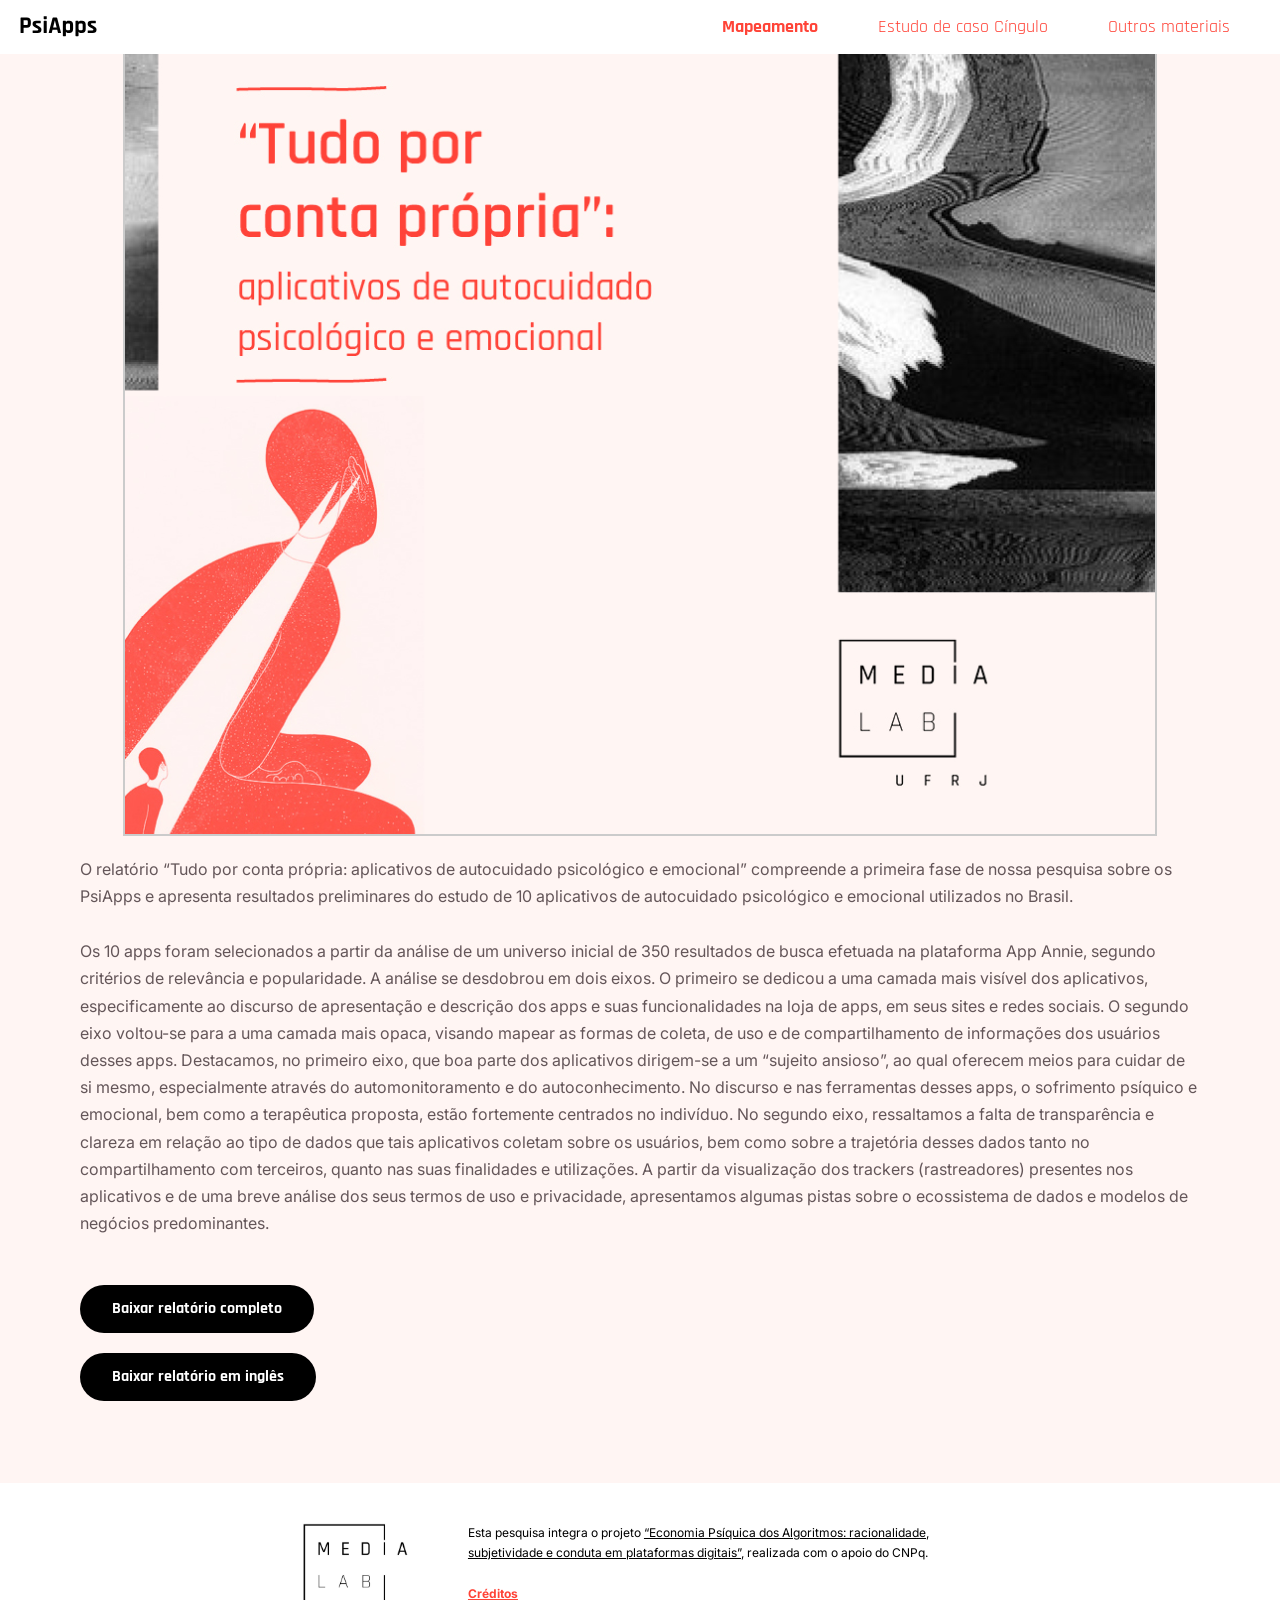
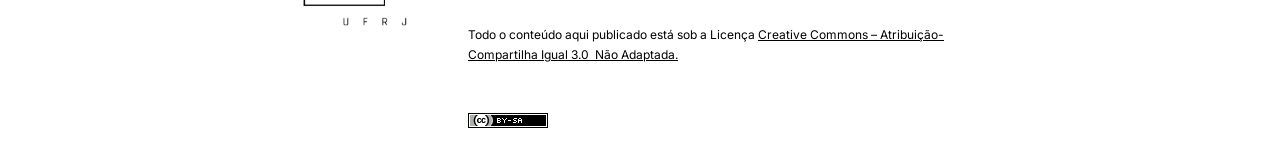
<file: 10-psiapps/index.html>
<!DOCTYPE html>
<html lang="pt-BR">
<head>
<meta charset="UTF-8">
<meta name="viewport" content="width=device-width, initial-scale=1">
<link rel="profile" href="https://gmpg.org/xfn/11">

<title>Mapeamento &#8211; PsiApps</title>
<meta name='robots' content='max-image-preview:large' />
	<style>img:is([sizes="auto" i], [sizes^="auto," i]) { contain-intrinsic-size: 3000px 1500px }</style>
	<link rel='dns-prefetch' href='//fonts.googleapis.com' />

<link rel='stylesheet' id='mci-footnotes-jquery-tooltips-pagelayout-none-css' href='../wp-content/plugins/footnotes/css/footnotes-jqttbrpl0.min.css' media='all' />
<link rel='stylesheet' id='astra-theme-css-css' href='../wp-content/themes/astra/assets/css/minified/frontend.min.css' media='all' />
<style id='astra-theme-css-inline-css'>
.ast-no-sidebar .entry-content .alignfull {margin-left: calc( -50vw + 50%);margin-right: calc( -50vw + 50%);max-width: 100vw;width: 100vw;}.ast-no-sidebar .entry-content .alignwide {margin-left: calc(-41vw + 50%);margin-right: calc(-41vw + 50%);max-width: unset;width: unset;}.ast-no-sidebar .entry-content .alignfull .alignfull,.ast-no-sidebar .entry-content .alignfull .alignwide,.ast-no-sidebar .entry-content .alignwide .alignfull,.ast-no-sidebar .entry-content .alignwide .alignwide,.ast-no-sidebar .entry-content .wp-block-column .alignfull,.ast-no-sidebar .entry-content .wp-block-column .alignwide{width: 100%;margin-left: auto;margin-right: auto;}.wp-block-gallery,.blocks-gallery-grid {margin: 0;}.wp-block-separator {max-width: 100px;}.wp-block-separator.is-style-wide,.wp-block-separator.is-style-dots {max-width: none;}.entry-content .has-2-columns .wp-block-column:first-child {padding-right: 10px;}.entry-content .has-2-columns .wp-block-column:last-child {padding-left: 10px;}@media (max-width: 782px) {.entry-content .wp-block-columns .wp-block-column {flex-basis: 100%;}.entry-content .has-2-columns .wp-block-column:first-child {padding-right: 0;}.entry-content .has-2-columns .wp-block-column:last-child {padding-left: 0;}}body .entry-content .wp-block-latest-posts {margin-left: 0;}body .entry-content .wp-block-latest-posts li {list-style: none;}.ast-no-sidebar .ast-container .entry-content .wp-block-latest-posts {margin-left: 0;}.ast-header-break-point .entry-content .alignwide {margin-left: auto;margin-right: auto;}.entry-content .blocks-gallery-item img {margin-bottom: auto;}.wp-block-pullquote {border-top: 4px solid #555d66;border-bottom: 4px solid #555d66;color: #40464d;}html{font-size:100%;}a,.page-title{color:#ff4337;}a:hover,a:focus{color:var(--ast-global-color-1);}body,button,input,select,textarea,.ast-button,.ast-custom-button{font-family:'Inter',sans-serif;font-weight:400;font-size:16px;font-size:1rem;line-height:1.7;}blockquote{color:var(--ast-global-color-3);}p,.entry-content p{margin-bottom:1.74em;}h1,.entry-content h1,h2,.entry-content h2,h3,.entry-content h3,h4,.entry-content h4,h5,.entry-content h5,h6,.entry-content h6,.site-title,.site-title a{font-family:'Rajdhani',sans-serif;font-weight:700;text-transform:none;}.ast-site-identity .site-title a{color:#000000;}.ast-site-identity .site-title a:hover{color:var(--ast-global-color-1);}.site-title{font-size:22px;font-size:1.375rem;display:none;}header .custom-logo-link img{max-width:80px;}.astra-logo-svg{width:80px;}.astra-logo-svg:not(.sticky-custom-logo .astra-logo-svg,.transparent-custom-logo .astra-logo-svg,.advanced-header-logo .astra-logo-svg){height:22px;}.ast-archive-description .ast-archive-title{font-size:40px;font-size:2.5rem;}.site-header .site-description{font-size:15px;font-size:0.9375rem;display:none;}.entry-title{font-size:30px;font-size:1.875rem;}h1,.entry-content h1{font-size:37px;font-size:2.3125rem;font-weight:700;font-family:'Rajdhani',sans-serif;line-height:1.3;text-transform:none;}h2,.entry-content h2{font-size:26px;font-size:1.625rem;font-weight:700;font-family:'Rajdhani',sans-serif;line-height:1.4;text-transform:none;}h3,.entry-content h3{font-size:18px;font-size:1.125rem;font-weight:700;font-family:'Rajdhani',sans-serif;line-height:1.4;text-transform:none;}h4,.entry-content h4{font-size:20px;font-size:1.25rem;font-family:'Rajdhani',sans-serif;text-transform:none;}h5,.entry-content h5{font-size:18px;font-size:1.125rem;font-family:'Rajdhani',sans-serif;text-transform:none;}h6,.entry-content h6{font-size:15px;font-size:0.9375rem;font-family:'Rajdhani',sans-serif;text-transform:none;}.ast-single-post .entry-title,.page-title{font-size:30px;font-size:1.875rem;}::selection{background-color:#fff5f3;color:#000000;}body,h1,.entry-title a,.entry-content h1,h2,.entry-content h2,h3,.entry-content h3,h4,.entry-content h4,h5,.entry-content h5,h6,.entry-content h6{color:var(--ast-global-color-3);}.tagcloud a:hover,.tagcloud a:focus,.tagcloud a.current-item{color:#ffffff;border-color:#ff4337;background-color:#ff4337;}input:focus,input[type="text"]:focus,input[type="email"]:focus,input[type="url"]:focus,input[type="password"]:focus,input[type="reset"]:focus,input[type="search"]:focus,textarea:focus{border-color:#ff4337;}input[type="radio"]:checked,input[type=reset],input[type="checkbox"]:checked,input[type="checkbox"]:hover:checked,input[type="checkbox"]:focus:checked,input[type=range]::-webkit-slider-thumb{border-color:#ff4337;background-color:#ff4337;box-shadow:none;}.site-footer a:hover + .post-count,.site-footer a:focus + .post-count{background:#ff4337;border-color:#ff4337;}.single .nav-links .nav-previous,.single .nav-links .nav-next{color:#ff4337;}.entry-meta,.entry-meta *{line-height:1.45;color:#ff4337;}.entry-meta a:hover,.entry-meta a:hover *,.entry-meta a:focus,.entry-meta a:focus *,.page-links > .page-link,.page-links .page-link:hover,.post-navigation a:hover{color:var(--ast-global-color-1);}#cat option,.secondary .calendar_wrap thead a,.secondary .calendar_wrap thead a:visited{color:#ff4337;}.secondary .calendar_wrap #today,.ast-progress-val span{background:#ff4337;}.secondary a:hover + .post-count,.secondary a:focus + .post-count{background:#ff4337;border-color:#ff4337;}.calendar_wrap #today > a{color:#ffffff;}.page-links .page-link,.single .post-navigation a{color:#ff4337;}.widget-title{font-size:22px;font-size:1.375rem;color:var(--ast-global-color-3);}.ast-single-post .entry-content a,.ast-comment-content a:not(.ast-comment-edit-reply-wrap a){text-decoration:underline;}.ast-single-post .wp-block-button .wp-block-button__link,.ast-single-post .elementor-button-wrapper .elementor-button,.ast-single-post .entry-content .uagb-tab a,.ast-single-post .entry-content .uagb-ifb-cta a,.ast-single-post .entry-content .wp-block-uagb-buttons a,.ast-single-post .entry-content .uabb-module-content a,.ast-single-post .entry-content .uagb-post-grid a,.ast-single-post .entry-content .uagb-timeline a,.ast-single-post .entry-content .uagb-toc__wrap a,.ast-single-post .entry-content .uagb-taxomony-box a,.ast-single-post .entry-content .woocommerce a,.entry-content .wp-block-latest-posts > li > a{text-decoration:none;}.site-logo-img img{ transition:all 0.2s linear;}.ast-page-builder-template .hentry {margin: 0;}.ast-page-builder-template .site-content > .ast-container {max-width: 100%;padding: 0;}.ast-page-builder-template .site-content #primary {padding: 0;margin: 0;}.ast-page-builder-template .no-results {text-align: center;margin: 4em auto;}.ast-page-builder-template .ast-pagination {padding: 2em;}.ast-page-builder-template .entry-header.ast-no-title.ast-no-thumbnail {margin-top: 0;}.ast-page-builder-template .entry-header.ast-header-without-markup {margin-top: 0;margin-bottom: 0;}.ast-page-builder-template .entry-header.ast-no-title.ast-no-meta {margin-bottom: 0;}.ast-page-builder-template.single .post-navigation {padding-bottom: 2em;}.ast-page-builder-template.single-post .site-content > .ast-container {max-width: 100%;}.ast-page-builder-template .entry-header {margin-top: 4em;margin-left: auto;margin-right: auto;padding-left: 20px;padding-right: 20px;}.ast-page-builder-template .ast-archive-description {margin-top: 4em;margin-left: auto;margin-right: auto;padding-left: 20px;padding-right: 20px;}.single.ast-page-builder-template .entry-header {padding-left: 20px;padding-right: 20px;}.ast-page-builder-template.ast-no-sidebar .entry-content .alignwide {margin-left: 0;margin-right: 0;}@media (max-width:921px){#ast-desktop-header{display:none;}}@media (min-width:921px){#ast-mobile-header{display:none;}}.wp-block-buttons.aligncenter{justify-content:center;}@media (max-width:782px){.entry-content .wp-block-columns .wp-block-column{margin-left:0px;}}@media (max-width:921px){.ast-separate-container .ast-article-post,.ast-separate-container .ast-article-single{padding:1.5em 2.14em;}.ast-separate-container #primary,.ast-separate-container #secondary{padding:1.5em 0;}#primary,#secondary{padding:1.5em 0;margin:0;}.ast-left-sidebar #content > .ast-container{display:flex;flex-direction:column-reverse;width:100%;}.ast-author-box img.avatar{margin:20px 0 0 0;}}@media (min-width:922px){.ast-separate-container.ast-right-sidebar #primary,.ast-separate-container.ast-left-sidebar #primary{border:0;}.search-no-results.ast-separate-container #primary{margin-bottom:4em;}}.elementor-button-wrapper .elementor-button{border-style:solid;text-decoration:none;border-top-width:0;border-right-width:0;border-left-width:0;border-bottom-width:0;}body .elementor-button.elementor-size-sm,body .elementor-button.elementor-size-xs,body .elementor-button.elementor-size-md,body .elementor-button.elementor-size-lg,body .elementor-button.elementor-size-xl,body .elementor-button{border-radius:30px;padding-top:16px;padding-right:32px;padding-bottom:16px;padding-left:32px;}.elementor-button-wrapper .elementor-button{border-color:var(--ast-global-color-1);background-color:var(--ast-global-color-1);}.elementor-button-wrapper .elementor-button:hover,.elementor-button-wrapper .elementor-button:focus{color:#ffffff;background-color:var(--ast-global-color-6);border-color:var(--ast-global-color-6);}.wp-block-button .wp-block-button__link ,.elementor-button-wrapper .elementor-button,.elementor-button-wrapper .elementor-button:visited{color:#000000;}.elementor-button-wrapper .elementor-button{font-family:'Rajdhani',sans-serif;font-weight:700;line-height:1;text-transform:none;}body .elementor-button.elementor-size-sm,body .elementor-button.elementor-size-xs,body .elementor-button.elementor-size-md,body .elementor-button.elementor-size-lg,body .elementor-button.elementor-size-xl,body .elementor-button{font-size:16px;font-size:1rem;}.wp-block-button .wp-block-button__link:hover,.wp-block-button .wp-block-button__link:focus{color:#ffffff;background-color:var(--ast-global-color-6);border-color:var(--ast-global-color-6);}.elementor-widget-heading h1.elementor-heading-title{line-height:1.3;}.elementor-widget-heading h2.elementor-heading-title{line-height:1.4;}.elementor-widget-heading h3.elementor-heading-title{line-height:1.4;}.wp-block-button .wp-block-button__link{border-top-width:0;border-right-width:0;border-left-width:0;border-bottom-width:0;border-color:var(--ast-global-color-1);background-color:var(--ast-global-color-1);color:#000000;font-family:'Rajdhani',sans-serif;font-weight:700;line-height:1;text-transform:none;font-size:16px;font-size:1rem;border-radius:30px;padding-top:16px;padding-right:32px;padding-bottom:16px;padding-left:32px;}.menu-toggle,button,.ast-button,.ast-custom-button,.button,input#submit,input[type="button"],input[type="submit"],input[type="reset"]{border-style:solid;border-top-width:0;border-right-width:0;border-left-width:0;border-bottom-width:0;color:#000000;border-color:var(--ast-global-color-1);background-color:var(--ast-global-color-1);border-radius:30px;padding-top:16px;padding-right:32px;padding-bottom:16px;padding-left:32px;font-family:'Rajdhani',sans-serif;font-weight:700;font-size:16px;font-size:1rem;line-height:1;text-transform:none;}button:focus,.menu-toggle:hover,button:hover,.ast-button:hover,.ast-custom-button:hover .button:hover,.ast-custom-button:hover ,input[type=reset]:hover,input[type=reset]:focus,input#submit:hover,input#submit:focus,input[type="button"]:hover,input[type="button"]:focus,input[type="submit"]:hover,input[type="submit"]:focus{color:#ffffff;background-color:var(--ast-global-color-6);border-color:var(--ast-global-color-6);}@media (min-width:544px){.ast-container{max-width:100%;}}@media (max-width:544px){.ast-separate-container .ast-article-post,.ast-separate-container .ast-article-single,.ast-separate-container .comments-title,.ast-separate-container .ast-archive-description{padding:1.5em 1em;}.ast-separate-container #content .ast-container{padding-left:0.54em;padding-right:0.54em;}.ast-separate-container .ast-comment-list li.depth-1{padding:1.5em 1em;margin-bottom:1.5em;}.ast-separate-container .ast-comment-list .bypostauthor{padding:.5em;}.ast-search-menu-icon.ast-dropdown-active .search-field{width:170px;}}@media (max-width:921px){.ast-mobile-header-stack .main-header-bar .ast-search-menu-icon{display:inline-block;}.ast-header-break-point.ast-header-custom-item-outside .ast-mobile-header-stack .main-header-bar .ast-search-icon{margin:0;}.ast-comment-avatar-wrap img{max-width:2.5em;}.ast-separate-container .ast-comment-list li.depth-1{padding:1.5em 2.14em;}.ast-separate-container .comment-respond{padding:2em 2.14em;}.ast-comment-meta{padding:0 1.8888em 1.3333em;}}body,.ast-separate-container{background-color:#fff5f3;;background-image:none;;}.ast-no-sidebar.ast-separate-container .entry-content .alignfull {margin-left: -6.67em;margin-right: -6.67em;width: auto;}@media (max-width: 1200px) {.ast-no-sidebar.ast-separate-container .entry-content .alignfull {margin-left: -2.4em;margin-right: -2.4em;}}@media (max-width: 768px) {.ast-no-sidebar.ast-separate-container .entry-content .alignfull {margin-left: -2.14em;margin-right: -2.14em;}}@media (max-width: 544px) {.ast-no-sidebar.ast-separate-container .entry-content .alignfull {margin-left: -1em;margin-right: -1em;}}.ast-no-sidebar.ast-separate-container .entry-content .alignwide {margin-left: -20px;margin-right: -20px;}.ast-no-sidebar.ast-separate-container .entry-content .wp-block-column .alignfull,.ast-no-sidebar.ast-separate-container .entry-content .wp-block-column .alignwide {margin-left: auto;margin-right: auto;width: 100%;}@media (max-width:921px){.site-title{display:none;}.ast-archive-description .ast-archive-title{font-size:40px;}.site-header .site-description{display:none;}.entry-title{font-size:30px;}h1,.entry-content h1{font-size:44px;}h2,.entry-content h2{font-size:32px;}h3,.entry-content h3{font-size:20px;}.ast-single-post .entry-title,.page-title{font-size:30px;}}@media (max-width:544px){.site-title{font-size:20px;font-size:1.25rem;display:none;}.ast-archive-description .ast-archive-title{font-size:40px;}.site-header .site-description{font-size:14px;font-size:0.875rem;display:none;}.entry-title{font-size:30px;}h1,.entry-content h1{font-size:30px;}h2,.entry-content h2{font-size:24px;}h3,.entry-content h3{font-size:20px;}h4,.entry-content h4{font-size:19px;font-size:1.1875rem;}h5,.entry-content h5{font-size:16px;font-size:1rem;}h6,.entry-content h6{font-size:15px;font-size:0.9375rem;}.ast-single-post .entry-title,.page-title{font-size:30px;}header .custom-logo-link img,.ast-header-break-point .site-branding img,.ast-header-break-point .custom-logo-link img{max-width:100px;}.astra-logo-svg{width:100px;}.ast-header-break-point .site-logo-img .custom-mobile-logo-link img{max-width:100px;}}@media (max-width:921px){html{font-size:91.2%;}}@media (max-width:544px){html{font-size:91.2%;}}@media (min-width:922px){.ast-container{max-width:1400px;}}@font-face {font-family: "Astra";src: url(../wp-content/themes/astra/assets/fonts/astra.woff) format("woff"),url(../wp-content/themes/astra/assets/fonts/astra.ttf) format("truetype"),url(../wp-content/themes/astra/assets/fonts/astra.svg#astra) format("svg");font-weight: normal;font-style: normal;font-display: fallback;}@media (min-width:922px){.main-header-menu .sub-menu .menu-item.ast-left-align-sub-menu:hover > .sub-menu,.main-header-menu .sub-menu .menu-item.ast-left-align-sub-menu.focus > .sub-menu{margin-left:-0px;}}.ast-theme-transparent-header [data-section="section-header-mobile-trigger"] .ast-button-wrap .ast-mobile-menu-trigger-fill,.ast-theme-transparent-header [data-section="section-header-mobile-trigger"] .ast-button-wrap .ast-mobile-menu-trigger-minimal{border:none;}.astra-icon-down_arrow::after {content: "\e900";font-family: Astra;}.astra-icon-close::after {content: "\e5cd";font-family: Astra;}.astra-icon-drag_handle::after {content: "\e25d";font-family: Astra;}.astra-icon-format_align_justify::after {content: "\e235";font-family: Astra;}.astra-icon-menu::after {content: "\e5d2";font-family: Astra;}.astra-icon-reorder::after {content: "\e8fe";font-family: Astra;}.astra-icon-search::after {content: "\e8b6";font-family: Astra;}.astra-icon-zoom_in::after {content: "\e56b";font-family: Astra;}.astra-icon-check-circle::after {content: "\e901";font-family: Astra;}.astra-icon-shopping-cart::after {content: "\f07a";font-family: Astra;}.astra-icon-shopping-bag::after {content: "\f290";font-family: Astra;}.astra-icon-shopping-basket::after {content: "\f291";font-family: Astra;}.astra-icon-circle-o::after {content: "\e903";font-family: Astra;}.astra-icon-certificate::after {content: "\e902";font-family: Astra;}blockquote {padding: 1.2em;}:root .has-ast-global-color-0-color{color:var(--ast-global-color-0);}:root .has-ast-global-color-0-background-color{background-color:var(--ast-global-color-0);}:root .wp-block-button .has-ast-global-color-0-color{color:var(--ast-global-color-0);}:root .wp-block-button .has-ast-global-color-0-background-color{background-color:var(--ast-global-color-0);}:root .has-ast-global-color-1-color{color:var(--ast-global-color-1);}:root .has-ast-global-color-1-background-color{background-color:var(--ast-global-color-1);}:root .wp-block-button .has-ast-global-color-1-color{color:var(--ast-global-color-1);}:root .wp-block-button .has-ast-global-color-1-background-color{background-color:var(--ast-global-color-1);}:root .has-ast-global-color-2-color{color:var(--ast-global-color-2);}:root .has-ast-global-color-2-background-color{background-color:var(--ast-global-color-2);}:root .wp-block-button .has-ast-global-color-2-color{color:var(--ast-global-color-2);}:root .wp-block-button .has-ast-global-color-2-background-color{background-color:var(--ast-global-color-2);}:root .has-ast-global-color-3-color{color:var(--ast-global-color-3);}:root .has-ast-global-color-3-background-color{background-color:var(--ast-global-color-3);}:root .wp-block-button .has-ast-global-color-3-color{color:var(--ast-global-color-3);}:root .wp-block-button .has-ast-global-color-3-background-color{background-color:var(--ast-global-color-3);}:root .has-ast-global-color-4-color{color:var(--ast-global-color-4);}:root .has-ast-global-color-4-background-color{background-color:var(--ast-global-color-4);}:root .wp-block-button .has-ast-global-color-4-color{color:var(--ast-global-color-4);}:root .wp-block-button .has-ast-global-color-4-background-color{background-color:var(--ast-global-color-4);}:root .has-ast-global-color-5-color{color:var(--ast-global-color-5);}:root .has-ast-global-color-5-background-color{background-color:var(--ast-global-color-5);}:root .wp-block-button .has-ast-global-color-5-color{color:var(--ast-global-color-5);}:root .wp-block-button .has-ast-global-color-5-background-color{background-color:var(--ast-global-color-5);}:root .has-ast-global-color-6-color{color:var(--ast-global-color-6);}:root .has-ast-global-color-6-background-color{background-color:var(--ast-global-color-6);}:root .wp-block-button .has-ast-global-color-6-color{color:var(--ast-global-color-6);}:root .wp-block-button .has-ast-global-color-6-background-color{background-color:var(--ast-global-color-6);}:root .has-ast-global-color-7-color{color:var(--ast-global-color-7);}:root .has-ast-global-color-7-background-color{background-color:var(--ast-global-color-7);}:root .wp-block-button .has-ast-global-color-7-color{color:var(--ast-global-color-7);}:root .wp-block-button .has-ast-global-color-7-background-color{background-color:var(--ast-global-color-7);}:root .has-ast-global-color-8-color{color:var(--ast-global-color-8);}:root .has-ast-global-color-8-background-color{background-color:var(--ast-global-color-8);}:root .wp-block-button .has-ast-global-color-8-color{color:var(--ast-global-color-8);}:root .wp-block-button .has-ast-global-color-8-background-color{background-color:var(--ast-global-color-8);}:root{--ast-global-color-0:#fff5f3;--ast-global-color-1:#ff4337;--ast-global-color-2:#2B161B;--ast-global-color-3:#645659;--ast-global-color-4:#F8F3F5;--ast-global-color-5:#FFFFFF;--ast-global-color-6:#000000;--ast-global-color-7:#4B4F58;--ast-global-color-8:#F6F7F8;}.ast-theme-transparent-header #masthead .site-logo-img .transparent-custom-logo .astra-logo-svg{width:80px;height:22px;}.ast-theme-transparent-header #masthead .site-logo-img .transparent-custom-logo img{ max-width:80px;}@media (max-width:921px){.ast-theme-transparent-header #masthead .site-logo-img .transparent-custom-logo .astra-logo-svg{width:120px;}.ast-theme-transparent-header #masthead .site-logo-img .transparent-custom-logo img{ max-width:120px;}}@media (max-width:543px){.ast-theme-transparent-header #masthead .site-logo-img .transparent-custom-logo .astra-logo-svg{width:100px;}.ast-theme-transparent-header #masthead .site-logo-img .transparent-custom-logo img{ max-width:100px;}}@media (min-width:921px){.ast-theme-transparent-header #masthead{position:absolute;left:0;right:0;}.ast-theme-transparent-header .main-header-bar,.ast-theme-transparent-header.ast-header-break-point .main-header-bar{background:none;}body.elementor-editor-active.ast-theme-transparent-header #masthead,.fl-builder-edit .ast-theme-transparent-header #masthead,body.vc_editor.ast-theme-transparent-header #masthead,body.brz-ed.ast-theme-transparent-header #masthead{z-index:0;}.ast-header-break-point.ast-replace-site-logo-transparent.ast-theme-transparent-header .custom-mobile-logo-link{display:none;}.ast-header-break-point.ast-replace-site-logo-transparent.ast-theme-transparent-header .transparent-custom-logo{display:inline-block;}.ast-theme-transparent-header .ast-above-header,.ast-theme-transparent-header .ast-above-header.ast-above-header-bar{background-image:none;background-color:transparent;}.ast-theme-transparent-header .ast-below-header{background-image:none;background-color:transparent;}}@media (min-width:922px){.ast-theme-transparent-header .main-header-bar,.ast-theme-transparent-header.ast-header-break-point .main-header-bar-wrap .main-header-menu,.ast-theme-transparent-header.ast-header-break-point .main-header-bar-wrap .main-header-bar,.ast-theme-transparent-header.ast-header-break-point .ast-mobile-header-wrap .main-header-bar{background-color:#ffffff;}.ast-theme-transparent-header .main-header-bar .ast-search-menu-icon form{background-color:#ffffff;}.ast-theme-transparent-header .ast-above-header,.ast-theme-transparent-header .ast-above-header.ast-above-header-bar,.ast-theme-transparent-header .ast-below-header,.ast-header-break-point.ast-theme-transparent-header .ast-above-header,.ast-header-break-point.ast-theme-transparent-header .ast-below-header{background-color:#ffffff;}.ast-theme-transparent-header .site-title a,.ast-theme-transparent-header .site-title a:focus,.ast-theme-transparent-header .site-title a:hover,.ast-theme-transparent-header .site-title a:visited{color:var(--ast-global-color-4);}.ast-theme-transparent-header .site-header .site-description{color:var(--ast-global-color-4);}.ast-theme-transparent-header .ast-builder-menu .main-header-menu,.ast-theme-transparent-header .ast-builder-menu .main-header-menu .sub-menu,.ast-theme-transparent-header .ast-builder-menu .main-header-menu,.ast-theme-transparent-header.ast-header-break-point .ast-builder-menu .main-header-bar-wrap .main-header-menu,.ast-flyout-menu-enable.ast-header-break-point.ast-theme-transparent-header .main-header-bar-navigation .site-navigation,.ast-fullscreen-menu-enable.ast-header-break-point.ast-theme-transparent-header .main-header-bar-navigation .site-navigation,.ast-flyout-above-menu-enable.ast-header-break-point.ast-theme-transparent-header .ast-above-header-navigation-wrap .ast-above-header-navigation,.ast-flyout-below-menu-enable.ast-header-break-point.ast-theme-transparent-header .ast-below-header-navigation-wrap .ast-below-header-actual-nav,.ast-fullscreen-above-menu-enable.ast-header-break-point.ast-theme-transparent-header .ast-above-header-navigation-wrap,.ast-fullscreen-below-menu-enable.ast-header-break-point.ast-theme-transparent-header .ast-below-header-navigation-wrap,.ast-theme-transparent-header .main-header-menu .menu-link{background-color:rgba(255,255,255,0);}.ast-theme-transparent-header .ast-builder-menu .main-header-menu,.ast-theme-transparent-header .ast-builder-menu .main-header-menu .menu-link,.ast-theme-transparent-header [CLASS*="ast-builder-menu-"] .main-header-menu .menu-item > .menu-link,.ast-theme-transparent-header .ast-masthead-custom-menu-items,.ast-theme-transparent-header .ast-masthead-custom-menu-items a,.ast-theme-transparent-header .ast-builder-menu .main-header-menu .menu-item > .ast-menu-toggle,.ast-theme-transparent-header .ast-builder-menu .main-header-menu .menu-item > .ast-menu-toggle,.ast-theme-transparent-header .ast-above-header-navigation a,.ast-header-break-point.ast-theme-transparent-header .ast-above-header-navigation a,.ast-header-break-point.ast-theme-transparent-header .ast-above-header-navigation > ul.ast-above-header-menu > .menu-item-has-children:not(.current-menu-item) > .ast-menu-toggle,.ast-theme-transparent-header .ast-below-header-menu,.ast-theme-transparent-header .ast-below-header-menu a,.ast-header-break-point.ast-theme-transparent-header .ast-below-header-menu a,.ast-header-break-point.ast-theme-transparent-header .ast-below-header-menu,.ast-theme-transparent-header .main-header-menu .menu-link{color:#ff4337;}.ast-theme-transparent-header .ast-builder-menu .main-header-menu .menu-item:hover > .menu-link,.ast-theme-transparent-header .ast-builder-menu .main-header-menu .menu-item:hover > .ast-menu-toggle,.ast-theme-transparent-header .ast-builder-menu .main-header-menu .ast-masthead-custom-menu-items a:hover,.ast-theme-transparent-header .ast-builder-menu .main-header-menu .focus > .menu-link,.ast-theme-transparent-header .ast-builder-menu .main-header-menu .focus > .ast-menu-toggle,.ast-theme-transparent-header .ast-builder-menu .main-header-menu .current-menu-item > .menu-link,.ast-theme-transparent-header .ast-builder-menu .main-header-menu .current-menu-ancestor > .menu-link,.ast-theme-transparent-header .ast-builder-menu .main-header-menu .current-menu-item > .ast-menu-toggle,.ast-theme-transparent-header .ast-builder-menu .main-header-menu .current-menu-ancestor > .ast-menu-toggle,.ast-theme-transparent-header [CLASS*="ast-builder-menu-"] .main-header-menu .current-menu-item > .menu-link,.ast-theme-transparent-header [CLASS*="ast-builder-menu-"] .main-header-menu .current-menu-ancestor > .menu-link,.ast-theme-transparent-header [CLASS*="ast-builder-menu-"] .main-header-menu .current-menu-item > .ast-menu-toggle,.ast-theme-transparent-header [CLASS*="ast-builder-menu-"] .main-header-menu .current-menu-ancestor > .ast-menu-toggle,.ast-theme-transparent-header .main-header-menu .menu-item:hover > .menu-link,.ast-theme-transparent-header .main-header-menu .current-menu-item > .menu-link,.ast-theme-transparent-header .main-header-menu .current-menu-ancestor > .menu-link{color:var(--ast-global-color-1);}}@media (max-width:921px){.transparent-custom-logo{display:none;}}@media (min-width:921px){.ast-transparent-mobile-logo{display:none;}}@media (max-width:921px){.ast-transparent-mobile-logo{display:block;}}@media (min-width:921px){.ast-theme-transparent-header #ast-desktop-header > [CLASS*="-header-wrap"]:nth-last-child(2) > [CLASS*="-header-bar"]{border-bottom-width:1px;border-bottom-style:solid;border-bottom-color:#ffffff;}}.ast-breadcrumbs .trail-browse,.ast-breadcrumbs .trail-items,.ast-breadcrumbs .trail-items li{display:inline-block;margin:0;padding:0;border:none;background:inherit;text-indent:0;}.ast-breadcrumbs .trail-browse{font-size:inherit;font-style:inherit;font-weight:inherit;color:inherit;}.ast-breadcrumbs .trail-items{list-style:none;}.trail-items li::after{padding:0 0.3em;content:"\00bb";}.trail-items li:last-of-type::after{display:none;}h1,.entry-content h1,h2,.entry-content h2,h3,.entry-content h3,h4,.entry-content h4,h5,.entry-content h5,h6,.entry-content h6{color:var(--ast-global-color-2);}@media (max-width:921px){.ast-builder-grid-row-container.ast-builder-grid-row-tablet-3-firstrow .ast-builder-grid-row > *:first-child,.ast-builder-grid-row-container.ast-builder-grid-row-tablet-3-lastrow .ast-builder-grid-row > *:last-child{grid-column:1 / -1;}}@media (max-width:544px){.ast-builder-grid-row-container.ast-builder-grid-row-mobile-3-firstrow .ast-builder-grid-row > *:first-child,.ast-builder-grid-row-container.ast-builder-grid-row-mobile-3-lastrow .ast-builder-grid-row > *:last-child{grid-column:1 / -1;}}.ast-builder-layout-element[data-section="title_tagline"]{display:flex;}@media (max-width:921px){.ast-header-break-point .ast-builder-layout-element[data-section="title_tagline"]{display:flex;}}@media (max-width:544px){.ast-header-break-point .ast-builder-layout-element[data-section="title_tagline"]{display:flex;}}.ast-builder-menu-1{font-family:'Rajdhani',sans-serif;font-weight:inherit;}.ast-builder-menu-1 .menu-item > .menu-link{font-size:18px;font-size:1.125rem;color:#ff4337;padding-top:0px;padding-bottom:0px;padding-left:30px;padding-right:30px;}.ast-builder-menu-1 .menu-item > .ast-menu-toggle{color:#ff4337;}.ast-builder-menu-1 .menu-item:hover > .menu-link,.ast-builder-menu-1 .inline-on-mobile .menu-item:hover > .ast-menu-toggle{color:#ff4337;}.ast-builder-menu-1 .menu-item:hover > .ast-menu-toggle{color:#ff4337;}.ast-builder-menu-1 .menu-item.current-menu-item > .menu-link,.ast-builder-menu-1 .inline-on-mobile .menu-item.current-menu-item > .ast-menu-toggle,.ast-builder-menu-1 .current-menu-ancestor > .menu-link{color:#ff4337;}.ast-builder-menu-1 .menu-item.current-menu-item > .ast-menu-toggle{color:#ff4337;}.ast-builder-menu-1 .sub-menu,.ast-builder-menu-1 .inline-on-mobile .sub-menu{border-top-width:0;border-bottom-width:0;border-right-width:0;border-left-width:0;border-color:#fff5f3;border-style:solid;width:747px;border-radius:0;}.ast-builder-menu-1 .main-header-menu > .menu-item > .sub-menu,.ast-builder-menu-1 .main-header-menu > .menu-item > .astra-full-megamenu-wrapper{margin-top:0;}.ast-desktop .ast-builder-menu-1 .main-header-menu > .menu-item > .sub-menu:before,.ast-desktop .ast-builder-menu-1 .main-header-menu > .menu-item > .astra-full-megamenu-wrapper:before{height:calc( 0px + 5px );}.ast-builder-menu-1 .menu-item.menu-item-has-children > .ast-menu-toggle{top:0px;right:calc( 30px - 0.907em );}.ast-desktop .ast-builder-menu-1 .menu-item .sub-menu .menu-link{border-style:none;}@media (max-width:921px){.ast-builder-menu-1 .main-header-menu .menu-item > .menu-link{color:var(--ast-global-color-3);}.ast-builder-menu-1 .menu-item > .ast-menu-toggle{color:var(--ast-global-color-3);}.ast-builder-menu-1 .menu-item:hover > .menu-link,.ast-builder-menu-1 .inline-on-mobile .menu-item:hover > .ast-menu-toggle{color:var(--ast-global-color-1);}.ast-builder-menu-1 .menu-item:hover > .ast-menu-toggle{color:var(--ast-global-color-1);}.ast-builder-menu-1 .menu-item.current-menu-item > .menu-link,.ast-builder-menu-1 .inline-on-mobile .menu-item.current-menu-item > .ast-menu-toggle,.ast-builder-menu-1 .current-menu-ancestor > .menu-link,.ast-builder-menu-1 .current-menu-ancestor > .ast-menu-toggle{color:var(--ast-global-color-1);}.ast-builder-menu-1 .menu-item.current-menu-item > .ast-menu-toggle{color:var(--ast-global-color-1);}.ast-header-break-point .ast-builder-menu-1 .menu-item.menu-item-has-children > .ast-menu-toggle{top:0;}.ast-builder-menu-1 .menu-item-has-children > .menu-link:after{content:unset;}.ast-builder-menu-1 .main-header-menu,.ast-builder-menu-1 .main-header-menu .sub-menu{background-color:var(--ast-global-color-5);;background-image:none;;}}@media (max-width:544px){.ast-builder-menu-1 .main-header-menu .menu-item > .menu-link{color:var(--ast-global-color-3);}.ast-builder-menu-1 .menu-item> .ast-menu-toggle{color:var(--ast-global-color-3);}.ast-builder-menu-1 .menu-item:hover > .menu-link,.ast-builder-menu-1 .inline-on-mobile .menu-item:hover > .ast-menu-toggle{color:var(--ast-global-color-1);}.ast-builder-menu-1 .menu-item:hover> .ast-menu-toggle{color:var(--ast-global-color-1);}.ast-builder-menu-1 .menu-item.current-menu-item > .menu-link,.ast-builder-menu-1 .inline-on-mobile .menu-item.current-menu-item > .ast-menu-toggle,.ast-builder-menu-1 .current-menu-ancestor > .menu-link,.ast-builder-menu-1 .current-menu-ancestor > .ast-menu-toggle{color:var(--ast-global-color-1);}.ast-builder-menu-1 .menu-item.current-menu-item> .ast-menu-toggle{color:var(--ast-global-color-1);}.ast-header-break-point .ast-builder-menu-1 .menu-item.menu-item-has-children > .ast-menu-toggle{top:0;}}.ast-builder-menu-1{display:flex;}@media (max-width:921px){.ast-header-break-point .ast-builder-menu-1{display:flex;}}@media (max-width:544px){.ast-header-break-point .ast-builder-menu-1{display:flex;}}.ast-desktop .ast-menu-hover-style-underline > .menu-item > .menu-link:before,.ast-desktop .ast-menu-hover-style-overline > .menu-item > .menu-link:before {content: "";position: absolute;width: 100%;right: 50%;height: 1px;background-color: transparent;transform: scale(0,0) translate(-50%,0);transition: transform .3s ease-in-out,color .0s ease-in-out;}.ast-desktop .ast-menu-hover-style-underline > .menu-item:hover > .menu-link:before,.ast-desktop .ast-menu-hover-style-overline > .menu-item:hover > .menu-link:before {width: calc(100% - 1.2em);background-color: currentColor;transform: scale(1,1) translate(50%,0);}.ast-desktop .ast-menu-hover-style-underline > .menu-item > .menu-link:before {bottom: 0;}.ast-desktop .ast-menu-hover-style-overline > .menu-item > .menu-link:before {top: 0;}.ast-desktop .ast-menu-hover-style-zoom > .menu-item > .menu-link:hover {transition: all .3s ease;transform: scale(1.2);}.elementor-widget-heading .elementor-heading-title{margin:0;}.elementor-post.elementor-grid-item.hentry{margin-bottom:0;}.woocommerce div.product .elementor-element.elementor-products-grid .related.products ul.products li.product,.elementor-element .elementor-wc-products .woocommerce[class*='columns-'] ul.products li.product{width:auto;margin:0;float:none;}.ast-left-sidebar .elementor-section.elementor-section-stretched,.ast-right-sidebar .elementor-section.elementor-section-stretched{max-width:100%;left:0 !important;}.elementor-template-full-width .ast-container{display:block;}@media (max-width:544px){.elementor-element .elementor-wc-products .woocommerce[class*="columns-"] ul.products li.product{width:auto;margin:0;}.elementor-element .woocommerce .woocommerce-result-count{float:none;}}.ast-header-break-point .main-header-bar{border-bottom-width:0;}@media (min-width:922px){.main-header-bar{border-bottom-width:0;}}.main-header-menu .menu-item, #astra-footer-menu .menu-item, .main-header-bar .ast-masthead-custom-menu-items{-js-display:flex;display:flex;-webkit-box-pack:center;-webkit-justify-content:center;-moz-box-pack:center;-ms-flex-pack:center;justify-content:center;-webkit-box-orient:vertical;-webkit-box-direction:normal;-webkit-flex-direction:column;-moz-box-orient:vertical;-moz-box-direction:normal;-ms-flex-direction:column;flex-direction:column;}.main-header-menu > .menu-item > .menu-link, #astra-footer-menu > .menu-item > .menu-link{height:100%;-webkit-box-align:center;-webkit-align-items:center;-moz-box-align:center;-ms-flex-align:center;align-items:center;-js-display:flex;display:flex;}.header-main-layout-1 .ast-flex.main-header-container, .header-main-layout-3 .ast-flex.main-header-container{-webkit-align-content:center;-ms-flex-line-pack:center;align-content:center;-webkit-box-align:center;-webkit-align-items:center;-moz-box-align:center;-ms-flex-align:center;align-items:center;}.main-header-menu .sub-menu .menu-item.menu-item-has-children > .menu-link:after{position:absolute;right:1em;top:50%;transform:translate(0,-50%) rotate(270deg);}.ast-header-break-point .main-header-bar .main-header-bar-navigation .page_item_has_children > .ast-menu-toggle::before, .ast-header-break-point .main-header-bar .main-header-bar-navigation .menu-item-has-children > .ast-menu-toggle::before, .ast-mobile-popup-drawer .main-header-bar-navigation .menu-item-has-children>.ast-menu-toggle::before, .ast-header-break-point .ast-mobile-header-wrap .main-header-bar-navigation .menu-item-has-children > .ast-menu-toggle::before{font-weight:bold;content:"\e900";font-family:Astra;text-decoration:inherit;display:inline-block;}.ast-header-break-point .main-navigation ul.sub-menu .menu-item .menu-link:before{content:"\e900";font-family:Astra;font-size:.65em;text-decoration:inherit;display:inline-block;transform:translate(0, -2px) rotateZ(270deg);margin-right:5px;}.widget_search .search-form:after{font-family:Astra;font-size:1.2em;font-weight:normal;content:"\e8b6";position:absolute;top:50%;right:15px;transform:translate(0, -50%);}.astra-search-icon::before{content:"\e8b6";font-family:Astra;font-style:normal;font-weight:normal;text-decoration:inherit;text-align:center;-webkit-font-smoothing:antialiased;-moz-osx-font-smoothing:grayscale;z-index:3;}.main-header-bar .main-header-bar-navigation .page_item_has_children > a:after, .main-header-bar .main-header-bar-navigation .menu-item-has-children > a:after, .site-header-focus-item .main-header-bar-navigation .menu-item-has-children > .menu-link:after{content:"\e900";display:inline-block;font-family:Astra;font-size:.6rem;font-weight:bold;text-rendering:auto;-webkit-font-smoothing:antialiased;-moz-osx-font-smoothing:grayscale;margin-left:10px;line-height:normal;}.ast-mobile-popup-drawer .main-header-bar-navigation .ast-submenu-expanded>.ast-menu-toggle::before{transform:rotateX(180deg);}.ast-header-break-point .main-header-bar-navigation .menu-item-has-children > .menu-link:after{display:none;}.ast-separate-container .blog-layout-1, .ast-separate-container .blog-layout-2, .ast-separate-container .blog-layout-3{background-color:transparent;background-image:none;}.ast-separate-container .ast-article-post{background-color:var(--ast-global-color-5);;background-image:none;;}@media (max-width:921px){.ast-separate-container .ast-article-post{background-color:#ffffff;;background-image:none;;}}@media (max-width:544px){.ast-separate-container .ast-article-post{background-color:#ffffff;;background-image:none;;}}.ast-separate-container .ast-article-single:not(.ast-related-post), .ast-separate-container .comments-area .comment-respond,.ast-separate-container .comments-area .ast-comment-list li, .ast-separate-container .ast-woocommerce-container, .ast-separate-container .error-404, .ast-separate-container .no-results, .single.ast-separate-container .ast-author-meta, .ast-separate-container .related-posts-title-wrapper, .ast-separate-container.ast-two-container #secondary .widget,.ast-separate-container .comments-count-wrapper, .ast-box-layout.ast-plain-container .site-content,.ast-padded-layout.ast-plain-container .site-content, .ast-separate-container .comments-area .comments-title{background-color:var(--ast-global-color-5);;background-image:none;;}@media (max-width:921px){.ast-separate-container .ast-article-single:not(.ast-related-post), .ast-separate-container .comments-area .comment-respond,.ast-separate-container .comments-area .ast-comment-list li, .ast-separate-container .ast-woocommerce-container, .ast-separate-container .error-404, .ast-separate-container .no-results, .single.ast-separate-container .ast-author-meta, .ast-separate-container .related-posts-title-wrapper, .ast-separate-container.ast-two-container #secondary .widget,.ast-separate-container .comments-count-wrapper, .ast-box-layout.ast-plain-container .site-content,.ast-padded-layout.ast-plain-container .site-content, .ast-separate-container .comments-area .comments-title{background-color:#ffffff;;background-image:none;;}}@media (max-width:544px){.ast-separate-container .ast-article-single:not(.ast-related-post), .ast-separate-container .comments-area .comment-respond,.ast-separate-container .comments-area .ast-comment-list li, .ast-separate-container .ast-woocommerce-container, .ast-separate-container .error-404, .ast-separate-container .no-results, .single.ast-separate-container .ast-author-meta, .ast-separate-container .related-posts-title-wrapper, .ast-separate-container.ast-two-container #secondary .widget,.ast-separate-container .comments-count-wrapper, .ast-box-layout.ast-plain-container .site-content,.ast-padded-layout.ast-plain-container .site-content, .ast-separate-container .comments-area .comments-title{background-color:#ffffff;;background-image:none;;}}.ast-mobile-header-content > *,.ast-desktop-header-content > * {padding: 10px 0;height: auto;}.ast-mobile-header-content > *:first-child,.ast-desktop-header-content > *:first-child {padding-top: 10px;}.ast-mobile-header-content > .ast-builder-menu,.ast-desktop-header-content > .ast-builder-menu {padding-top: 0;}.ast-mobile-header-content > *:last-child,.ast-desktop-header-content > *:last-child {padding-bottom: 0;}.ast-mobile-header-content .ast-search-menu-icon.ast-inline-search label,.ast-desktop-header-content .ast-search-menu-icon.ast-inline-search label {width: 100%;}.ast-desktop-header-content .main-header-bar-navigation .ast-submenu-expanded > .ast-menu-toggle::before {transform: rotateX(180deg);}#ast-desktop-header .ast-desktop-header-content,.ast-mobile-header-content .ast-search-icon,.ast-desktop-header-content .ast-search-icon,.ast-mobile-header-wrap .ast-mobile-header-content,.ast-main-header-nav-open.ast-popup-nav-open .ast-mobile-header-wrap .ast-mobile-header-content,.ast-main-header-nav-open.ast-popup-nav-open .ast-desktop-header-content {display: none;}.ast-main-header-nav-open.ast-header-break-point #ast-desktop-header .ast-desktop-header-content,.ast-main-header-nav-open.ast-header-break-point .ast-mobile-header-wrap .ast-mobile-header-content {display: block;}.ast-desktop .ast-desktop-header-content .astra-menu-animation-slide-up > .menu-item > .sub-menu,.ast-desktop .ast-desktop-header-content .astra-menu-animation-slide-up > .menu-item .menu-item > .sub-menu,.ast-desktop .ast-desktop-header-content .astra-menu-animation-slide-down > .menu-item > .sub-menu,.ast-desktop .ast-desktop-header-content .astra-menu-animation-slide-down > .menu-item .menu-item > .sub-menu,.ast-desktop .ast-desktop-header-content .astra-menu-animation-fade > .menu-item > .sub-menu,.ast-desktop .ast-desktop-header-content .astra-menu-animation-fade > .menu-item .menu-item > .sub-menu {opacity: 1;visibility: visible;}.ast-hfb-header.ast-default-menu-enable.ast-header-break-point .ast-mobile-header-wrap .ast-mobile-header-content .main-header-bar-navigation {width: unset;margin: unset;}.ast-mobile-header-content.content-align-flex-end .main-header-bar-navigation .menu-item-has-children > .ast-menu-toggle,.ast-desktop-header-content.content-align-flex-end .main-header-bar-navigation .menu-item-has-children > .ast-menu-toggle {left: calc( 20px - 0.907em);}.ast-mobile-header-content .ast-search-menu-icon,.ast-mobile-header-content .ast-search-menu-icon.slide-search,.ast-desktop-header-content .ast-search-menu-icon,.ast-desktop-header-content .ast-search-menu-icon.slide-search {width: 100%;position: relative;display: block;right: auto;transform: none;}.ast-mobile-header-content .ast-search-menu-icon.slide-search .search-form,.ast-mobile-header-content .ast-search-menu-icon .search-form,.ast-desktop-header-content .ast-search-menu-icon.slide-search .search-form,.ast-desktop-header-content .ast-search-menu-icon .search-form {right: 0;visibility: visible;opacity: 1;position: relative;top: auto;transform: none;padding: 0;display: block;overflow: hidden;}.ast-mobile-header-content .ast-search-menu-icon.ast-inline-search .search-field,.ast-mobile-header-content .ast-search-menu-icon .search-field,.ast-desktop-header-content .ast-search-menu-icon.ast-inline-search .search-field,.ast-desktop-header-content .ast-search-menu-icon .search-field {width: 100%;padding-right: 5.5em;}.ast-mobile-header-content .ast-search-menu-icon .search-submit,.ast-desktop-header-content .ast-search-menu-icon .search-submit {display: block;position: absolute;height: 100%;top: 0;right: 0;padding: 0 1em;border-radius: 0;}.ast-hfb-header.ast-default-menu-enable.ast-header-break-point .ast-mobile-header-wrap .ast-mobile-header-content .main-header-bar-navigation ul .sub-menu .menu-link {padding-left: 30px;}.ast-hfb-header.ast-default-menu-enable.ast-header-break-point .ast-mobile-header-wrap .ast-mobile-header-content .main-header-bar-navigation .sub-menu .menu-item .menu-item .menu-link {padding-left: 40px;}.ast-mobile-popup-drawer.active .ast-mobile-popup-inner{background-color:var(--ast-global-color-5);;}.ast-mobile-header-wrap .ast-mobile-header-content, .ast-desktop-header-content{background-color:var(--ast-global-color-5);;}.ast-mobile-popup-content > *, .ast-mobile-header-content > *, .ast-desktop-popup-content > *, .ast-desktop-header-content > *{padding-top:0;padding-bottom:0;}.content-align-flex-start .ast-builder-layout-element{justify-content:flex-start;}.content-align-flex-start .main-header-menu{text-align:left;}.ast-mobile-popup-drawer.active .menu-toggle-close{color:#3a3a3a;}.ast-mobile-header-wrap .ast-primary-header-bar,.ast-primary-header-bar .site-primary-header-wrap{min-height:70px;}.ast-desktop .ast-primary-header-bar .main-header-menu > .menu-item{line-height:70px;}@media (max-width:921px){#masthead .ast-mobile-header-wrap .ast-primary-header-bar,#masthead .ast-mobile-header-wrap .ast-below-header-bar{padding-left:20px;padding-right:20px;}}.ast-header-break-point .ast-primary-header-bar{border-bottom-width:0;border-bottom-color:#eaeaea;border-bottom-style:solid;}@media (min-width:922px){.ast-primary-header-bar{border-bottom-width:0;border-bottom-color:#eaeaea;border-bottom-style:solid;}}.ast-primary-header-bar{background-color:var(--ast-global-color-5);;background-image:none;;}@media (max-width:921px){.ast-primary-header-bar.ast-primary-header{background-color:var(--ast-global-color-5);;background-image:none;;}}@media (max-width:544px){.ast-primary-header-bar.ast-primary-header{background-color:var(--ast-global-color-5);;background-image:none;;}}.ast-primary-header-bar{display:block;}@media (max-width:921px){.ast-header-break-point .ast-primary-header-bar{display:grid;}}@media (max-width:544px){.ast-header-break-point .ast-primary-header-bar{display:grid;}}[data-section="section-header-mobile-trigger"] .ast-button-wrap .ast-mobile-menu-trigger-fill{color:var(--ast-global-color-1);border:none;background:#ffffff;border-radius:2px;}[data-section="section-header-mobile-trigger"] .ast-button-wrap .mobile-menu-toggle-icon .ast-mobile-svg{width:20px;height:20px;fill:var(--ast-global-color-1);}[data-section="section-header-mobile-trigger"] .ast-button-wrap .mobile-menu-wrap .mobile-menu{color:var(--ast-global-color-1);}.ast-above-header .main-header-bar-navigation{height:100%;}.ast-header-break-point .ast-mobile-header-wrap .ast-above-header-wrap .main-header-bar-navigation .inline-on-mobile .menu-item .menu-link{border:none;}.ast-header-break-point .ast-mobile-header-wrap .ast-above-header-wrap .main-header-bar-navigation .inline-on-mobile .menu-item-has-children > .ast-menu-toggle::before{font-size:.6rem;}.ast-header-break-point .ast-mobile-header-wrap .ast-above-header-wrap .main-header-bar-navigation .ast-submenu-expanded > .ast-menu-toggle::before{transform:rotateX(180deg);}.ast-mobile-header-wrap .ast-above-header-bar ,.ast-above-header-bar .site-above-header-wrap{min-height:50px;}.ast-desktop .ast-above-header-bar .main-header-menu > .menu-item{line-height:50px;}.ast-desktop .ast-above-header-bar .ast-header-woo-cart,.ast-desktop .ast-above-header-bar .ast-header-edd-cart{line-height:50px;}.ast-above-header-bar{border-bottom-width:1px;border-bottom-color:#eaeaea;border-bottom-style:solid;}.ast-above-header.ast-above-header-bar{background-color:#ffffff;;}.ast-header-break-point .ast-above-header-bar{background-color:#ffffff;}@media (max-width:921px){#masthead .ast-mobile-header-wrap .ast-above-header-bar{padding-left:20px;padding-right:20px;}}.ast-above-header-bar{display:block;}@media (max-width:921px){.ast-header-break-point .ast-above-header-bar{display:grid;}}@media (max-width:544px){.ast-header-break-point .ast-above-header-bar{display:grid;}}:root{--e-global-color-astglobalcolor0:#fff5f3;--e-global-color-astglobalcolor1:#ff4337;--e-global-color-astglobalcolor2:#2B161B;--e-global-color-astglobalcolor3:#645659;--e-global-color-astglobalcolor4:#F8F3F5;--e-global-color-astglobalcolor5:#FFFFFF;--e-global-color-astglobalcolor6:#000000;--e-global-color-astglobalcolor7:#4B4F58;--e-global-color-astglobalcolor8:#F6F7F8;}
</style>
<link rel='stylesheet' id='astra-google-fonts-css' href='https://fonts.googleapis.com/css?family=Inter%3A400%2C700%7CRajdhani%3A700%2C600%2C400&#038;display=fallback&#038;ver=3.8.2' media='all' />

<style id='global-styles-inline-css'>
:root{--wp--preset--aspect-ratio--square: 1;--wp--preset--aspect-ratio--4-3: 4/3;--wp--preset--aspect-ratio--3-4: 3/4;--wp--preset--aspect-ratio--3-2: 3/2;--wp--preset--aspect-ratio--2-3: 2/3;--wp--preset--aspect-ratio--16-9: 16/9;--wp--preset--aspect-ratio--9-16: 9/16;--wp--preset--color--black: #000000;--wp--preset--color--cyan-bluish-gray: #abb8c3;--wp--preset--color--white: #ffffff;--wp--preset--color--pale-pink: #f78da7;--wp--preset--color--vivid-red: #cf2e2e;--wp--preset--color--luminous-vivid-orange: #ff6900;--wp--preset--color--luminous-vivid-amber: #fcb900;--wp--preset--color--light-green-cyan: #7bdcb5;--wp--preset--color--vivid-green-cyan: #00d084;--wp--preset--color--pale-cyan-blue: #8ed1fc;--wp--preset--color--vivid-cyan-blue: #0693e3;--wp--preset--color--vivid-purple: #9b51e0;--wp--preset--color--ast-global-color-0: var(--ast-global-color-0);--wp--preset--color--ast-global-color-1: var(--ast-global-color-1);--wp--preset--color--ast-global-color-2: var(--ast-global-color-2);--wp--preset--color--ast-global-color-3: var(--ast-global-color-3);--wp--preset--color--ast-global-color-4: var(--ast-global-color-4);--wp--preset--color--ast-global-color-5: var(--ast-global-color-5);--wp--preset--color--ast-global-color-6: var(--ast-global-color-6);--wp--preset--color--ast-global-color-7: var(--ast-global-color-7);--wp--preset--color--ast-global-color-8: var(--ast-global-color-8);--wp--preset--gradient--vivid-cyan-blue-to-vivid-purple: linear-gradient(135deg,rgba(6,147,227,1) 0%,rgb(155,81,224) 100%);--wp--preset--gradient--light-green-cyan-to-vivid-green-cyan: linear-gradient(135deg,rgb(122,220,180) 0%,rgb(0,208,130) 100%);--wp--preset--gradient--luminous-vivid-amber-to-luminous-vivid-orange: linear-gradient(135deg,rgba(252,185,0,1) 0%,rgba(255,105,0,1) 100%);--wp--preset--gradient--luminous-vivid-orange-to-vivid-red: linear-gradient(135deg,rgba(255,105,0,1) 0%,rgb(207,46,46) 100%);--wp--preset--gradient--very-light-gray-to-cyan-bluish-gray: linear-gradient(135deg,rgb(238,238,238) 0%,rgb(169,184,195) 100%);--wp--preset--gradient--cool-to-warm-spectrum: linear-gradient(135deg,rgb(74,234,220) 0%,rgb(151,120,209) 20%,rgb(207,42,186) 40%,rgb(238,44,130) 60%,rgb(251,105,98) 80%,rgb(254,248,76) 100%);--wp--preset--gradient--blush-light-purple: linear-gradient(135deg,rgb(255,206,236) 0%,rgb(152,150,240) 100%);--wp--preset--gradient--blush-bordeaux: linear-gradient(135deg,rgb(254,205,165) 0%,rgb(254,45,45) 50%,rgb(107,0,62) 100%);--wp--preset--gradient--luminous-dusk: linear-gradient(135deg,rgb(255,203,112) 0%,rgb(199,81,192) 50%,rgb(65,88,208) 100%);--wp--preset--gradient--pale-ocean: linear-gradient(135deg,rgb(255,245,203) 0%,rgb(182,227,212) 50%,rgb(51,167,181) 100%);--wp--preset--gradient--electric-grass: linear-gradient(135deg,rgb(202,248,128) 0%,rgb(113,206,126) 100%);--wp--preset--gradient--midnight: linear-gradient(135deg,rgb(2,3,129) 0%,rgb(40,116,252) 100%);--wp--preset--font-size--small: 13px;--wp--preset--font-size--medium: 20px;--wp--preset--font-size--large: 36px;--wp--preset--font-size--x-large: 42px;--wp--preset--spacing--20: 0.44rem;--wp--preset--spacing--30: 0.67rem;--wp--preset--spacing--40: 1rem;--wp--preset--spacing--50: 1.5rem;--wp--preset--spacing--60: 2.25rem;--wp--preset--spacing--70: 3.38rem;--wp--preset--spacing--80: 5.06rem;--wp--preset--shadow--natural: 6px 6px 9px rgba(0, 0, 0, 0.2);--wp--preset--shadow--deep: 12px 12px 50px rgba(0, 0, 0, 0.4);--wp--preset--shadow--sharp: 6px 6px 0px rgba(0, 0, 0, 0.2);--wp--preset--shadow--outlined: 6px 6px 0px -3px rgba(255, 255, 255, 1), 6px 6px rgba(0, 0, 0, 1);--wp--preset--shadow--crisp: 6px 6px 0px rgba(0, 0, 0, 1);}:root { --wp--style--global--content-size: var(--wp--custom--ast-content-width-size);--wp--style--global--wide-size: var(--wp--custom--ast-wide-width-size); }:where(body) { margin: 0; }.wp-site-blocks > .alignleft { float: left; margin-right: 2em; }.wp-site-blocks > .alignright { float: right; margin-left: 2em; }.wp-site-blocks > .aligncenter { justify-content: center; margin-left: auto; margin-right: auto; }:where(.wp-site-blocks) > * { margin-block-start: 2em; margin-block-end: 0; }:where(.wp-site-blocks) > :first-child { margin-block-start: 0; }:where(.wp-site-blocks) > :last-child { margin-block-end: 0; }:root { --wp--style--block-gap: 2em; }:root :where(.is-layout-flow) > :first-child{margin-block-start: 0;}:root :where(.is-layout-flow) > :last-child{margin-block-end: 0;}:root :where(.is-layout-flow) > *{margin-block-start: 2em;margin-block-end: 0;}:root :where(.is-layout-constrained) > :first-child{margin-block-start: 0;}:root :where(.is-layout-constrained) > :last-child{margin-block-end: 0;}:root :where(.is-layout-constrained) > *{margin-block-start: 2em;margin-block-end: 0;}:root :where(.is-layout-flex){gap: 2em;}:root :where(.is-layout-grid){gap: 2em;}.is-layout-flow > .alignleft{float: left;margin-inline-start: 0;margin-inline-end: 2em;}.is-layout-flow > .alignright{float: right;margin-inline-start: 2em;margin-inline-end: 0;}.is-layout-flow > .aligncenter{margin-left: auto !important;margin-right: auto !important;}.is-layout-constrained > .alignleft{float: left;margin-inline-start: 0;margin-inline-end: 2em;}.is-layout-constrained > .alignright{float: right;margin-inline-start: 2em;margin-inline-end: 0;}.is-layout-constrained > .aligncenter{margin-left: auto !important;margin-right: auto !important;}.is-layout-constrained > :where(:not(.alignleft):not(.alignright):not(.alignfull)){max-width: var(--wp--style--global--content-size);margin-left: auto !important;margin-right: auto !important;}.is-layout-constrained > .alignwide{max-width: var(--wp--style--global--wide-size);}body .is-layout-flex{display: flex;}.is-layout-flex{flex-wrap: wrap;align-items: center;}.is-layout-flex > :is(*, div){margin: 0;}body .is-layout-grid{display: grid;}.is-layout-grid > :is(*, div){margin: 0;}body{padding-top: 0px;padding-right: 0px;padding-bottom: 0px;padding-left: 0px;}a:where(:not(.wp-element-button)){text-decoration: underline;}:root :where(.wp-element-button, .wp-block-button__link){background-color: #32373c;border-width: 0;color: #fff;font-family: inherit;font-size: inherit;line-height: inherit;padding: calc(0.667em + 2px) calc(1.333em + 2px);text-decoration: none;}.has-black-color{color: var(--wp--preset--color--black) !important;}.has-cyan-bluish-gray-color{color: var(--wp--preset--color--cyan-bluish-gray) !important;}.has-white-color{color: var(--wp--preset--color--white) !important;}.has-pale-pink-color{color: var(--wp--preset--color--pale-pink) !important;}.has-vivid-red-color{color: var(--wp--preset--color--vivid-red) !important;}.has-luminous-vivid-orange-color{color: var(--wp--preset--color--luminous-vivid-orange) !important;}.has-luminous-vivid-amber-color{color: var(--wp--preset--color--luminous-vivid-amber) !important;}.has-light-green-cyan-color{color: var(--wp--preset--color--light-green-cyan) !important;}.has-vivid-green-cyan-color{color: var(--wp--preset--color--vivid-green-cyan) !important;}.has-pale-cyan-blue-color{color: var(--wp--preset--color--pale-cyan-blue) !important;}.has-vivid-cyan-blue-color{color: var(--wp--preset--color--vivid-cyan-blue) !important;}.has-vivid-purple-color{color: var(--wp--preset--color--vivid-purple) !important;}.has-ast-global-color-0-color{color: var(--wp--preset--color--ast-global-color-0) !important;}.has-ast-global-color-1-color{color: var(--wp--preset--color--ast-global-color-1) !important;}.has-ast-global-color-2-color{color: var(--wp--preset--color--ast-global-color-2) !important;}.has-ast-global-color-3-color{color: var(--wp--preset--color--ast-global-color-3) !important;}.has-ast-global-color-4-color{color: var(--wp--preset--color--ast-global-color-4) !important;}.has-ast-global-color-5-color{color: var(--wp--preset--color--ast-global-color-5) !important;}.has-ast-global-color-6-color{color: var(--wp--preset--color--ast-global-color-6) !important;}.has-ast-global-color-7-color{color: var(--wp--preset--color--ast-global-color-7) !important;}.has-ast-global-color-8-color{color: var(--wp--preset--color--ast-global-color-8) !important;}.has-black-background-color{background-color: var(--wp--preset--color--black) !important;}.has-cyan-bluish-gray-background-color{background-color: var(--wp--preset--color--cyan-bluish-gray) !important;}.has-white-background-color{background-color: var(--wp--preset--color--white) !important;}.has-pale-pink-background-color{background-color: var(--wp--preset--color--pale-pink) !important;}.has-vivid-red-background-color{background-color: var(--wp--preset--color--vivid-red) !important;}.has-luminous-vivid-orange-background-color{background-color: var(--wp--preset--color--luminous-vivid-orange) !important;}.has-luminous-vivid-amber-background-color{background-color: var(--wp--preset--color--luminous-vivid-amber) !important;}.has-light-green-cyan-background-color{background-color: var(--wp--preset--color--light-green-cyan) !important;}.has-vivid-green-cyan-background-color{background-color: var(--wp--preset--color--vivid-green-cyan) !important;}.has-pale-cyan-blue-background-color{background-color: var(--wp--preset--color--pale-cyan-blue) !important;}.has-vivid-cyan-blue-background-color{background-color: var(--wp--preset--color--vivid-cyan-blue) !important;}.has-vivid-purple-background-color{background-color: var(--wp--preset--color--vivid-purple) !important;}.has-ast-global-color-0-background-color{background-color: var(--wp--preset--color--ast-global-color-0) !important;}.has-ast-global-color-1-background-color{background-color: var(--wp--preset--color--ast-global-color-1) !important;}.has-ast-global-color-2-background-color{background-color: var(--wp--preset--color--ast-global-color-2) !important;}.has-ast-global-color-3-background-color{background-color: var(--wp--preset--color--ast-global-color-3) !important;}.has-ast-global-color-4-background-color{background-color: var(--wp--preset--color--ast-global-color-4) !important;}.has-ast-global-color-5-background-color{background-color: var(--wp--preset--color--ast-global-color-5) !important;}.has-ast-global-color-6-background-color{background-color: var(--wp--preset--color--ast-global-color-6) !important;}.has-ast-global-color-7-background-color{background-color: var(--wp--preset--color--ast-global-color-7) !important;}.has-ast-global-color-8-background-color{background-color: var(--wp--preset--color--ast-global-color-8) !important;}.has-black-border-color{border-color: var(--wp--preset--color--black) !important;}.has-cyan-bluish-gray-border-color{border-color: var(--wp--preset--color--cyan-bluish-gray) !important;}.has-white-border-color{border-color: var(--wp--preset--color--white) !important;}.has-pale-pink-border-color{border-color: var(--wp--preset--color--pale-pink) !important;}.has-vivid-red-border-color{border-color: var(--wp--preset--color--vivid-red) !important;}.has-luminous-vivid-orange-border-color{border-color: var(--wp--preset--color--luminous-vivid-orange) !important;}.has-luminous-vivid-amber-border-color{border-color: var(--wp--preset--color--luminous-vivid-amber) !important;}.has-light-green-cyan-border-color{border-color: var(--wp--preset--color--light-green-cyan) !important;}.has-vivid-green-cyan-border-color{border-color: var(--wp--preset--color--vivid-green-cyan) !important;}.has-pale-cyan-blue-border-color{border-color: var(--wp--preset--color--pale-cyan-blue) !important;}.has-vivid-cyan-blue-border-color{border-color: var(--wp--preset--color--vivid-cyan-blue) !important;}.has-vivid-purple-border-color{border-color: var(--wp--preset--color--vivid-purple) !important;}.has-ast-global-color-0-border-color{border-color: var(--wp--preset--color--ast-global-color-0) !important;}.has-ast-global-color-1-border-color{border-color: var(--wp--preset--color--ast-global-color-1) !important;}.has-ast-global-color-2-border-color{border-color: var(--wp--preset--color--ast-global-color-2) !important;}.has-ast-global-color-3-border-color{border-color: var(--wp--preset--color--ast-global-color-3) !important;}.has-ast-global-color-4-border-color{border-color: var(--wp--preset--color--ast-global-color-4) !important;}.has-ast-global-color-5-border-color{border-color: var(--wp--preset--color--ast-global-color-5) !important;}.has-ast-global-color-6-border-color{border-color: var(--wp--preset--color--ast-global-color-6) !important;}.has-ast-global-color-7-border-color{border-color: var(--wp--preset--color--ast-global-color-7) !important;}.has-ast-global-color-8-border-color{border-color: var(--wp--preset--color--ast-global-color-8) !important;}.has-vivid-cyan-blue-to-vivid-purple-gradient-background{background: var(--wp--preset--gradient--vivid-cyan-blue-to-vivid-purple) !important;}.has-light-green-cyan-to-vivid-green-cyan-gradient-background{background: var(--wp--preset--gradient--light-green-cyan-to-vivid-green-cyan) !important;}.has-luminous-vivid-amber-to-luminous-vivid-orange-gradient-background{background: var(--wp--preset--gradient--luminous-vivid-amber-to-luminous-vivid-orange) !important;}.has-luminous-vivid-orange-to-vivid-red-gradient-background{background: var(--wp--preset--gradient--luminous-vivid-orange-to-vivid-red) !important;}.has-very-light-gray-to-cyan-bluish-gray-gradient-background{background: var(--wp--preset--gradient--very-light-gray-to-cyan-bluish-gray) !important;}.has-cool-to-warm-spectrum-gradient-background{background: var(--wp--preset--gradient--cool-to-warm-spectrum) !important;}.has-blush-light-purple-gradient-background{background: var(--wp--preset--gradient--blush-light-purple) !important;}.has-blush-bordeaux-gradient-background{background: var(--wp--preset--gradient--blush-bordeaux) !important;}.has-luminous-dusk-gradient-background{background: var(--wp--preset--gradient--luminous-dusk) !important;}.has-pale-ocean-gradient-background{background: var(--wp--preset--gradient--pale-ocean) !important;}.has-electric-grass-gradient-background{background: var(--wp--preset--gradient--electric-grass) !important;}.has-midnight-gradient-background{background: var(--wp--preset--gradient--midnight) !important;}.has-small-font-size{font-size: var(--wp--preset--font-size--small) !important;}.has-medium-font-size{font-size: var(--wp--preset--font-size--medium) !important;}.has-large-font-size{font-size: var(--wp--preset--font-size--large) !important;}.has-x-large-font-size{font-size: var(--wp--preset--font-size--x-large) !important;}
:root :where(.wp-block-pullquote){font-size: 1.5em;line-height: 1.6;}
</style>
<link rel='stylesheet' id='elementor-frontend-css' href='../wp-content/plugins/elementor/assets/css/frontend.min.css' media='all' />
<link rel='stylesheet' id='widget-image-css' href='../wp-content/plugins/elementor/assets/css/widget-image.min.css' media='all' />
<link rel='stylesheet' id='elementor-icons-css' href='../wp-content/plugins/elementor/assets/lib/eicons/css/elementor-icons.min.css' media='all' />
<link rel='stylesheet' id='elementor-post-442-css' href='../wp-content/uploads/elementor/css/post-442.css' media='all' />
<link rel='stylesheet' id='font-awesome-5-all-css' href='../wp-content/plugins/elementor/assets/lib/font-awesome/css/all.min.css' media='all' />
<link rel='stylesheet' id='font-awesome-4-shim-css' href='../wp-content/plugins/elementor/assets/lib/font-awesome/css/v4-shims.min.css' media='all' />
<link rel='stylesheet' id='elementor-post-6-css' href='../wp-content/uploads/elementor/css/post-6.css' media='all' />
<link rel='stylesheet' id='elementor-post-1688-css' href='../wp-content/uploads/elementor/css/post-1688.css' media='all' />
<link rel='stylesheet' id='elementor-gf-local-rajdhani-css' href='../wp-content/uploads/elementor/google-fonts/css/rajdhani.css' media='all' />
<link rel='stylesheet' id='elementor-gf-local-robotoslab-css' href='../wp-content/uploads/elementor/google-fonts/css/robotoslab.css' media='all' />
<link rel='stylesheet' id='elementor-gf-local-inter-css' href='../wp-content/uploads/elementor/google-fonts/css/inter.css' media='all' />
<link rel='stylesheet' id='elementor-gf-local-roboto-css' href='../wp-content/uploads/elementor/google-fonts/css/roboto.css' media='all' />
<script src="../wp-includes/js/jquery/jquery.min.js" id="jquery-core-js"></script>
<script src="../wp-includes/js/jquery/jquery-migrate.min.js" id="jquery-migrate-js"></script>
<script src="../wp-content/plugins/footnotes/js/jquery.tools.min.js" id="mci-footnotes-jquery-tools-js"></script>
<!--[if IE]>

<script id="astra-flexibility-js-after">
flexibility(document.documentElement);
</script>
<![endif]-->
<script src="../wp-content/plugins/elementor/assets/lib/font-awesome/js/v4-shims.min.js" id="font-awesome-4-shim-js"></script>

<link rel="canonical" href="../10-psiapps/" />

<style>.recentcomments a{display:inline !important;padding:0 !important;margin:0 !important;}</style>			<style>
				.e-con.e-parent:nth-of-type(n+4):not(.e-lazyloaded):not(.e-no-lazyload),
				.e-con.e-parent:nth-of-type(n+4):not(.e-lazyloaded):not(.e-no-lazyload) * {
					background-image: none !important;
				}
				@media screen and (max-height: 1024px) {
					.e-con.e-parent:nth-of-type(n+3):not(.e-lazyloaded):not(.e-no-lazyload),
					.e-con.e-parent:nth-of-type(n+3):not(.e-lazyloaded):not(.e-no-lazyload) * {
						background-image: none !important;
					}
				}
				@media screen and (max-height: 640px) {
					.e-con.e-parent:nth-of-type(n+2):not(.e-lazyloaded):not(.e-no-lazyload),
					.e-con.e-parent:nth-of-type(n+2):not(.e-lazyloaded):not(.e-no-lazyload) * {
						background-image: none !important;
					}
				}
			</style>
					<style id="wp-custom-css">
			/* Highlight using link element */
li.current_page_item a{
    text-decoration:underline;
    font-weight:bold
}		</style>
		
<style type="text/css" media="all">
.footnotes_reference_container {margin-top: 24px !important; margin-bottom: 0px !important;}
.footnote_container_prepare > p {border-bottom: 1px solid #aaaaaa !important;}
.footnote_tooltip { font-size: 13px !important; color: #000000 !important; background-color: #ffffff !important; border-width: 1px !important; border-style: solid !important; border-color: #cccc99 !important; -webkit-box-shadow: 2px 2px 11px #666666; -moz-box-shadow: 2px 2px 11px #666666; box-shadow: 2px 2px 11px #666666; max-width: 450px !important;}

</style>
<link rel="icon" type="image/svg+xml" href="../wp-content/uploads/2022/08/PsiApps.svg">
<link rel="stylesheet" href="../assets/reconstruction.css">
</head>

<body itemtype='https://schema.org/WebPage' itemscope='itemscope' class="wp-singular page-template-default page page-id-6 wp-custom-logo wp-theme-astra ast-single-post ast-inherit-site-logo-transparent ast-theme-transparent-header ast-hfb-header ast-desktop ast-page-builder-template ast-no-sidebar astra-3.8.2 elementor-default elementor-kit-442 elementor-page elementor-page-6">

<a
	class="skip-link screen-reader-text"
	href="#content"
	role="link"
	title="Ir para o conteúdo">
		Ir para o conteúdo</a>

<div
class="hfeed site" id="page">
			<header
		class="site-header header-main-layout-1 ast-primary-menu-enabled ast-builder-menu-toggle-icon ast-mobile-header-inline" id="masthead" itemtype="https://schema.org/WPHeader" itemscope="itemscope" itemid="#masthead"		>
			<div id="ast-desktop-header" data-toggle-type="dropdown">
		<div class="ast-above-header-wrap  ">
		<div class="ast-above-header-bar ast-above-header  site-header-focus-item" data-section="section-above-header-builder">
						<div class="site-above-header-wrap ast-builder-grid-row-container site-header-focus-item ast-container" data-section="section-above-header-builder">
				<div class="ast-builder-grid-row ast-builder-grid-row-has-sides ast-builder-grid-row-no-center">
											<div class="site-header-above-section-left site-header-section ast-flex site-header-section-left">
									<div class="ast-builder-layout-element ast-flex site-header-focus-item" data-section="title_tagline">
											<div
				class="site-branding ast-site-identity" itemtype="https://schema.org/Organization" itemscope="itemscope"				>
					<span class="site-logo-img"><a href="../" class="custom-logo-link" rel="home"><img width="77" height="21" src="../wp-content/uploads/2022/08/PsiApps.svg" class="custom-logo" alt="PsiApps" decoding="async"  /></a></span>				</div>
			<!-- .site-branding -->
					</div>
								</div>
																									<div class="site-header-above-section-right site-header-section ast-flex ast-grid-right-section">
										<div class="ast-builder-menu-1 ast-builder-menu ast-flex ast-builder-menu-1-focus-item ast-builder-layout-element site-header-focus-item" data-section="section-hb-menu-1">
			<div class="ast-main-header-bar-alignment"><div class="main-header-bar-navigation"><nav class="site-navigation ast-flex-grow-1 navigation-accessibility site-header-focus-item" id="primary-site-navigation" aria-label="Navegação do site" itemtype="https://schema.org/SiteNavigationElement" itemscope="itemscope"><div class="main-navigation ast-inline-flex"><ul id="ast-hf-menu-1" class="main-header-menu ast-menu-shadow ast-nav-menu ast-flex  submenu-with-border ast-menu-hover-style-underline  stack-on-mobile"><li id="menu-item-11" class="menu-item menu-item-type-post_type menu-item-object-page current-menu-item page_item page-item-6 current_page_item menu-item-11"><a href="../10-psiapps/" aria-current="page" class="menu-link">Mapeamento</a></li>
<li id="menu-item-542" class="menu-item menu-item-type-post_type menu-item-object-page menu-item-542"><a href="../estudo-de-caso-cingulo/" class="menu-link">Estudo de caso Cíngulo</a></li>
<li id="menu-item-150" class="menu-item menu-item-type-post_type menu-item-object-page menu-item-150"><a href="../outros-materiais/" class="menu-link">Outros materiais</a></li>
</ul></div></nav></div></div>		</div>
									</div>
												</div>
					</div>
								</div>
			</div>
		<div class="ast-desktop-header-content content-align-flex-start ">
			</div>
</div> <!-- Main Header Bar Wrap -->
<div id="ast-mobile-header" class="ast-mobile-header-wrap " data-type="dropdown">
		<div class="ast-main-header-wrap main-header-bar-wrap" >
		<div class="ast-primary-header-bar ast-primary-header main-header-bar site-primary-header-wrap site-header-focus-item ast-builder-grid-row-layout-default ast-builder-grid-row-tablet-layout-default ast-builder-grid-row-mobile-layout-default" data-section="section-transparent-header">
									<div class="ast-builder-grid-row ast-builder-grid-row-has-sides ast-builder-grid-row-no-center">
													<div class="site-header-primary-section-left site-header-section ast-flex site-header-section-left">
										<div class="ast-builder-layout-element ast-flex site-header-focus-item" data-section="title_tagline">
											<div
				class="site-branding ast-site-identity" itemtype="https://schema.org/Organization" itemscope="itemscope"				>
					<span class="site-logo-img"><a href="../" class="custom-logo-link" rel="home"><img width="77" height="21" src="../wp-content/uploads/2022/08/PsiApps.svg" class="custom-logo" alt="PsiApps" decoding="async"  /></a></span>				</div>
			<!-- .site-branding -->
					</div>
									</div>
																									<div class="site-header-primary-section-right site-header-section ast-flex ast-grid-right-section">
										<div class="ast-builder-layout-element ast-flex site-header-focus-item" data-section="section-header-mobile-trigger">
						<div class="ast-button-wrap">
				<button type="button" class="menu-toggle main-header-menu-toggle ast-mobile-menu-trigger-fill"   aria-expanded="false">
					<span class="screen-reader-text">Main Menu</span>
					<span class="mobile-menu-toggle-icon">
						<span class="ahfb-svg-iconset ast-inline-flex svg-baseline"><svg class='ast-mobile-svg ast-menu-svg' fill='currentColor' version='1.1' xmlns='http://www.w3.org/2000/svg' width='24' height='24' viewBox='0 0 24 24'><path d='M3 13h18c0.552 0 1-0.448 1-1s-0.448-1-1-1h-18c-0.552 0-1 0.448-1 1s0.448 1 1 1zM3 7h18c0.552 0 1-0.448 1-1s-0.448-1-1-1h-18c-0.552 0-1 0.448-1 1s0.448 1 1 1zM3 19h18c0.552 0 1-0.448 1-1s-0.448-1-1-1h-18c-0.552 0-1 0.448-1 1s0.448 1 1 1z'></path></svg></span><span class="ahfb-svg-iconset ast-inline-flex svg-baseline"><svg class='ast-mobile-svg ast-close-svg' fill='currentColor' version='1.1' xmlns='http://www.w3.org/2000/svg' width='24' height='24' viewBox='0 0 24 24'><path d='M5.293 6.707l5.293 5.293-5.293 5.293c-0.391 0.391-0.391 1.024 0 1.414s1.024 0.391 1.414 0l5.293-5.293 5.293 5.293c0.391 0.391 1.024 0.391 1.414 0s0.391-1.024 0-1.414l-5.293-5.293 5.293-5.293c0.391-0.391 0.391-1.024 0-1.414s-1.024-0.391-1.414 0l-5.293 5.293-5.293-5.293c-0.391-0.391-1.024-0.391-1.414 0s-0.391 1.024 0 1.414z'></path></svg></span>					</span>
									</button>
			</div>
					</div>
									</div>
											</div>
						</div>
	</div>
		<div class="ast-mobile-header-content content-align-flex-start ">
				<div class="ast-builder-menu-1 ast-builder-menu ast-flex ast-builder-menu-1-focus-item ast-builder-layout-element site-header-focus-item" data-section="section-hb-menu-1">
			<div class="ast-main-header-bar-alignment"><div class="main-header-bar-navigation"><nav class="site-navigation ast-flex-grow-1 navigation-accessibility site-header-focus-item" id="primary-site-navigation" aria-label="Navegação do site" itemtype="https://schema.org/SiteNavigationElement" itemscope="itemscope"><div class="main-navigation ast-inline-flex"><ul id="ast-hf-menu-1" class="main-header-menu ast-menu-shadow ast-nav-menu ast-flex  submenu-with-border ast-menu-hover-style-underline  stack-on-mobile"><li class="menu-item menu-item-type-post_type menu-item-object-page current-menu-item page_item page-item-6 current_page_item menu-item-11"><a href="../10-psiapps/" aria-current="page" class="menu-link">Mapeamento</a></li>
<li class="menu-item menu-item-type-post_type menu-item-object-page menu-item-542"><a href="../estudo-de-caso-cingulo/" class="menu-link">Estudo de caso Cíngulo</a></li>
<li class="menu-item menu-item-type-post_type menu-item-object-page menu-item-150"><a href="../outros-materiais/" class="menu-link">Outros materiais</a></li>
</ul></div></nav></div></div>		</div>
			</div>
</div>
		</header><!-- #masthead -->
			<div id="content" class="site-content">
		<div class="ast-container">

	<div id="primary" class="content-area primary">

					<main id="main" class="site-main">
				<article
class="post-6 page type-page status-publish ast-article-single" id="post-6" itemtype="https://schema.org/CreativeWork" itemscope="itemscope">
		<header class="entry-header ast-header-without-markup">
		
			</header><!-- .entry-header -->

	<div class="entry-content clear"
		itemprop="text"	>

				<div data-elementor-type="wp-post" data-elementor-id="6" class="elementor elementor-6" data-elementor-post-type="page">
						<section class="elementor-section elementor-top-section elementor-element elementor-element-6d825f5 elementor-section-boxed elementor-section-height-default elementor-section-height-default" data-id="6d825f5" data-element_type="section">
						<div class="elementor-container elementor-column-gap-default">
					<div class="elementor-column elementor-col-100 elementor-top-column elementor-element elementor-element-d6e9e46" data-id="d6e9e46" data-element_type="column">
			<div class="elementor-widget-wrap elementor-element-populated">
						<div class="elementor-element elementor-element-ecd2e4a elementor-widget elementor-widget-image" data-id="ecd2e4a" data-element_type="widget" data-widget_type="image.default">
				<div class="elementor-widget-container">
															<img fetchpriority="high" decoding="async" width="1034" height="826" src="../wp-content/uploads/2022/06/capa-relat%C3%B3rio-psiapps_horizontal-2x.png" class="attachment-full size-full wp-image-641" alt="" srcset="../wp-content/uploads/2022/06/capa-relat%C3%B3rio-psiapps_horizontal-2x.png 1034w" sizes="(max-width: 1034px) 100vw, 1034px" />															</div>
				</div>
				<div class="elementor-element elementor-element-4903a08 elementor-widget elementor-widget-text-editor" data-id="4903a08" data-element_type="widget" data-widget_type="text-editor.default">
				<div class="elementor-widget-container">
									<p>O relatório “Tudo por conta própria: aplicativos de autocuidado psicológico e emocional” compreende a primeira fase de nossa pesquisa sobre os PsiApps e apresenta resultados preliminares do estudo de 10 aplicativos de autocuidado psicológico e emocional utilizados no Brasil.</p><p>Os 10 apps foram selecionados a partir da análise de um universo inicial de 350 resultados de busca efetuada na plataforma App Annie, segundo critérios de relevância e popularidade. A análise se desdobrou em dois eixos. O primeiro se dedicou a uma camada mais visível dos aplicativos, especificamente ao discurso de apresentação e descrição dos apps e suas funcionalidades na loja de apps, em seus sites e redes sociais. O segundo eixo voltou-se para a uma camada mais opaca, visando mapear as formas de coleta, de uso e de compartilhamento de informações dos usuários desses apps. Destacamos, no primeiro eixo, que boa parte dos aplicativos dirigem-se a um “sujeito ansioso”, ao qual oferecem meios para cuidar de si mesmo, especialmente através do automonitoramento e do autoconhecimento. No discurso e nas ferramentas desses apps, o sofrimento psíquico e emocional, bem como a terapêutica proposta, estão fortemente centrados no indivíduo. No segundo eixo, ressaltamos a falta de transparência e clareza em relação ao tipo de dados que tais aplicativos coletam sobre os usuários, bem como sobre a trajetória desses dados tanto no compartilhamento com terceiros, quanto nas suas finalidades e utilizações. A partir da visualização dos trackers (rastreadores) presentes nos aplicativos e de uma breve análise dos seus termos de uso e privacidade, apresentamos algumas pistas sobre o ecossistema de dados e modelos de negócios predominantes.</p>								</div>
				</div>
				<div class="elementor-element elementor-element-54daa2f elementor-widget elementor-widget-button" data-id="54daa2f" data-element_type="widget" data-widget_type="button.default">
				<div class="elementor-widget-container">
									<div class="elementor-button-wrapper">
					<a class="elementor-button elementor-button-link elementor-size-sm" href="../wp-content/uploads/2022/10/Relat%C3%B3rio_PsiApps_MediaLabUFRJ.pdf" target="_blank">
						<span class="elementor-button-content-wrapper">
									<span class="elementor-button-text">Baixar relatório completo</span>
					</span>
					</a>
				</div>
								</div>
				</div>
				<div class="elementor-element elementor-element-3a9cd27 elementor-widget elementor-widget-button" data-id="3a9cd27" data-element_type="widget" data-widget_type="button.default">
				<div class="elementor-widget-container">
									<div class="elementor-button-wrapper">
					<a class="elementor-button elementor-button-link elementor-size-sm" href="https://medialabufrj.net/wp-content/uploads/2021/03/PsiApps-Report_MediaLabUFRJ.pdf" target="_blank">
						<span class="elementor-button-content-wrapper">
									<span class="elementor-button-text">Baixar relatório em inglês</span>
					</span>
					</a>
				</div>
								</div>
				</div>
					</div>
		</div>
					</div>
		</section>
				</div>

	</div><!-- .entry-content .clear -->

</article><!-- #post-## -->

			</main><!-- #main -->

	</div><!-- #primary -->

	</div> <!-- ast-container -->
	</div><!-- #content -->
		<footer data-elementor-type="footer" data-elementor-id="1688" class="elementor elementor-1688 elementor-location-footer" data-elementor-post-type="elementor_library">
					<section class="elementor-section elementor-top-section elementor-element elementor-element-41b37e01 elementor-section-boxed elementor-section-height-default elementor-section-height-default" data-id="41b37e01" data-element_type="section" data-settings="{&quot;background_background&quot;:&quot;classic&quot;}">
						<div class="elementor-container elementor-column-gap-default">
					<div class="elementor-column elementor-col-25 elementor-top-column elementor-element elementor-element-1a48acfb" data-id="1a48acfb" data-element_type="column">
			<div class="elementor-widget-wrap">
							</div>
		</div>
				<div class="elementor-column elementor-col-25 elementor-top-column elementor-element elementor-element-53a4dfc5" data-id="53a4dfc5" data-element_type="column">
			<div class="elementor-widget-wrap elementor-element-populated">
						<div class="elementor-element elementor-element-43e220b0 elementor-widget elementor-widget-image" data-id="43e220b0" data-element_type="widget" data-widget_type="image.default">
				<div class="elementor-widget-container">
															<img width="612" height="595" src="../wp-content/uploads/2022/06/medialab-logo-2.jpeg" class="attachment-large size-large wp-image-612" alt="" srcset="../wp-content/uploads/2022/06/medialab-logo-2.jpeg 612w, ../wp-content/uploads/2022/06/medialab-logo-2-300x292.jpeg 300w" sizes="(max-width: 612px) 100vw, 612px" />															</div>
				</div>
					</div>
		</div>
				<div class="elementor-column elementor-col-25 elementor-top-column elementor-element elementor-element-5fdb1ff4" data-id="5fdb1ff4" data-element_type="column">
			<div class="elementor-widget-wrap elementor-element-populated">
						<div class="elementor-element elementor-element-2abf719d elementor-widget elementor-widget-text-editor" data-id="2abf719d" data-element_type="widget" data-widget_type="text-editor.default">
				<div class="elementor-widget-container">
									<p><span style="color: #000000;">Esta pesquisa integra o projeto <span style="text-decoration: underline;"><a style="color: #000000; text-decoration: underline;" href="https://medialabufrj.net/projetos/economia-psiquica-dos-algoritmos-racionalidade-subjetividade-conduta-em-plataformas-digitais/">“Economia Psíquica dos Algoritmos: racionalidade, subjetividade e conduta em plataformas digitais”</a></span>, realizada com o apoio do CNPq. </span></p><p><a href="../creditos/"><u><b>Créditos</b></u></a></p><p>Todo o conteúdo aqui publicado está sob a Licença <u>Creative Commons &#8211; Atribuição-Compartilha Igual 3.0  Não Adaptada.</u></p>								</div>
				</div>
				<div class="elementor-element elementor-element-59fa5641 elementor-widget elementor-widget-image" data-id="59fa5641" data-element_type="widget" data-widget_type="image.default">
				<div class="elementor-widget-container">
															<img width="80" height="15" src="../wp-content/uploads/2022/06/80x15-1.png" class="attachment-large size-large wp-image-559" alt="" />															</div>
				</div>
					</div>
		</div>
				<div class="elementor-column elementor-col-25 elementor-top-column elementor-element elementor-element-5b8f0ab7" data-id="5b8f0ab7" data-element_type="column">
			<div class="elementor-widget-wrap">
							</div>
		</div>
					</div>
		</section>
				</footer>
			</div><!-- #page -->
<script type="speculationrules">
{"prefetch":[{"source":"document","where":{"and":[{"href_matches":"/*"},{"not":{"href_matches":["/wp-*.php","/wp-admin/*","/wp-content/uploads/*","/wp-content/*","/wp-content/plugins/*","/wp-content/themes/astra/*","/*\\?(.+)"]}},{"not":{"selector_matches":"a[rel~=\"nofollow\"]"}},{"not":{"selector_matches":".no-prefetch, .no-prefetch a"}}]},"eagerness":"conservative"}]}
</script>
			<script>
				const lazyloadRunObserver = () => {
					const lazyloadBackgrounds = document.querySelectorAll( `.e-con.e-parent:not(.e-lazyloaded)` );
					const lazyloadBackgroundObserver = new IntersectionObserver( ( entries ) => {
						entries.forEach( ( entry ) => {
							if ( entry.isIntersecting ) {
								let lazyloadBackground = entry.target;
								if( lazyloadBackground ) {
									lazyloadBackground.classList.add( 'e-lazyloaded' );
								}
								lazyloadBackgroundObserver.unobserve( entry.target );
							}
						});
					}, { rootMargin: '200px 0px 200px 0px' } );
					lazyloadBackgrounds.forEach( ( lazyloadBackground ) => {
						lazyloadBackgroundObserver.observe( lazyloadBackground );
					} );
				};
				const events = [
					'DOMContentLoaded',
					'elementor/lazyload/observe',
				];
				events.forEach( ( event ) => {
					document.addEventListener( event, lazyloadRunObserver );
				} );
			</script>
			<script src="../wp-includes/js/jquery/ui/core.min.js" id="jquery-ui-core-js"></script>
<script src="../wp-includes/js/jquery/ui/tooltip.min.js" id="jquery-ui-tooltip-js"></script>
<script id="astra-theme-js-js-extra">
var astra = {"break_point":"921","isRtl":""};
</script>
<script src="../wp-content/themes/astra/assets/js/minified/frontend.min.js" id="astra-theme-js-js"></script>
<script src="../wp-content/plugins/elementor/assets/js/webpack.runtime.min.js" id="elementor-webpack-runtime-js"></script>
<script src="../wp-content/plugins/elementor/assets/js/frontend-modules.min.js" id="elementor-frontend-modules-js"></script>
<script id="elementor-frontend-js-before">
var elementorFrontendConfig = {"environmentMode":{"edit":false,"wpPreview":false,"isScriptDebug":false},"i18n":{"shareOnFacebook":"Compartilhar no Facebook","shareOnTwitter":"Compartilhar no Twitter","pinIt":"Fixar","download":"Baixar","downloadImage":"Baixar imagem","fullscreen":"Tela cheia","zoom":"Zoom","share":"Compartilhar","playVideo":"Reproduzir v\u00eddeo","previous":"Anterior","next":"Pr\u00f3ximo","close":"Fechar","a11yCarouselPrevSlideMessage":"Slide anterior","a11yCarouselNextSlideMessage":"Pr\u00f3ximo slide","a11yCarouselFirstSlideMessage":"Este \u00e9 o primeiro slide","a11yCarouselLastSlideMessage":"Este \u00e9 o \u00faltimo slide","a11yCarouselPaginationBulletMessage":"Ir para o slide"},"is_rtl":false,"breakpoints":{"xs":0,"sm":480,"md":768,"lg":1025,"xl":1440,"xxl":1600},"responsive":{"breakpoints":{"mobile":{"label":"Dispositivos m\u00f3veis no modo retrato","value":767,"default_value":767,"direction":"max","is_enabled":true},"mobile_extra":{"label":"Dispositivos m\u00f3veis no modo paisagem","value":880,"default_value":880,"direction":"max","is_enabled":false},"tablet":{"label":"Tablet no modo retrato","value":1024,"default_value":1024,"direction":"max","is_enabled":true},"tablet_extra":{"label":"Tablet no modo paisagem","value":1200,"default_value":1200,"direction":"max","is_enabled":false},"laptop":{"label":"Notebook","value":1366,"default_value":1366,"direction":"max","is_enabled":false},"widescreen":{"label":"Tela ampla (widescreen)","value":2400,"default_value":2400,"direction":"min","is_enabled":false}},"hasCustomBreakpoints":false},"version":"3.32.4","is_static":false,"experimentalFeatures":{"additional_custom_breakpoints":true,"theme_builder_v2":true,"home_screen":true,"global_classes_should_enforce_capabilities":true,"e_variables":true,"cloud-library":true,"e_opt_in_v4_page":true,"import-export-customization":true,"e_pro_variables":true},"urls":{"assets":"/wp-content/plugins/elementor/assets/","ajaxurl":"/wp-admin/admin-ajax.php","uploadUrl":"/wp-content/uploads"},"nonces":{"floatingButtonsClickTracking":"8e015f4534"},"swiperClass":"swiper","settings":{"page":[],"editorPreferences":[]},"kit":{"active_breakpoints":["viewport_mobile","viewport_tablet"],"global_image_lightbox":"yes","lightbox_enable_counter":"yes","lightbox_enable_fullscreen":"yes","lightbox_enable_zoom":"yes","lightbox_enable_share":"yes","lightbox_title_src":"title","lightbox_description_src":"description"},"post":{"id":6,"title":"Mapeamento%20%E2%80%93%20PsiApps","excerpt":"","featuredImage":false}};
</script>
<script src="../wp-content/plugins/elementor/assets/js/frontend.min.js" id="elementor-frontend-js"></script>
<script src="../wp-content/plugins/elementor-pro/assets/js/webpack-pro.runtime.min.js" id="elementor-pro-webpack-runtime-js"></script>
<script src="../wp-includes/js/dist/hooks.min.js" id="wp-hooks-js"></script>
<script src="../wp-includes/js/dist/i18n.min.js" id="wp-i18n-js"></script>
<script id="wp-i18n-js-after">
wp.i18n.setLocaleData( { 'text direction\u0004ltr': [ 'ltr' ] } );
</script>
<script id="elementor-pro-frontend-js-before">
var ElementorProFrontendConfig = {"ajaxurl":"/wp-admin/admin-ajax.php","nonce":"d7116f4ad8","urls":{"assets":"/wp-content/plugins/elementor-pro/assets/","rest":"/wp-json/"},"settings":{"lazy_load_background_images":true},"popup":{"hasPopUps":false},"shareButtonsNetworks":{"facebook":{"title":"Facebook","has_counter":true},"twitter":{"title":"Twitter"},"linkedin":{"title":"LinkedIn","has_counter":true},"pinterest":{"title":"Pinterest","has_counter":true},"reddit":{"title":"Reddit","has_counter":true},"vk":{"title":"VK","has_counter":true},"odnoklassniki":{"title":"OK","has_counter":true},"tumblr":{"title":"Tumblr"},"digg":{"title":"Digg"},"skype":{"title":"Skype"},"stumbleupon":{"title":"StumbleUpon","has_counter":true},"mix":{"title":"Mix"},"telegram":{"title":"Telegram"},"pocket":{"title":"Pocket","has_counter":true},"xing":{"title":"XING","has_counter":true},"whatsapp":{"title":"WhatsApp"},"email":{"title":"Email"},"print":{"title":"Print"},"x-twitter":{"title":"X"},"threads":{"title":"Threads"}},"facebook_sdk":{"lang":"pt_BR","app_id":""},"lottie":{"defaultAnimationUrl":"/wp-content/plugins/elementor-pro/modules/lottie/assets/animations/default.json"}};
</script>
<script src="../wp-content/plugins/elementor-pro/assets/js/frontend.min.js" id="elementor-pro-frontend-js"></script>
<script src="../wp-content/plugins/elementor-pro/assets/js/elements-handlers.min.js" id="pro-elements-handlers-js"></script>
			<script>
			/(trident|msie)/i.test(navigator.userAgent)&&document.getElementById&&window.addEventListener&&window.addEventListener("hashchange",function(){var t,e=location.hash.substring(1);/^[A-z0-9_-]+$/.test(e)&&(t=document.getElementById(e))&&(/^(?:a|select|input|button|textarea)$/i.test(t.tagName)||(t.tabIndex=-1),t.focus())},!1);
			</script>
				<script src="../assets/nav.js"></script>
</body>
</html>
</file>
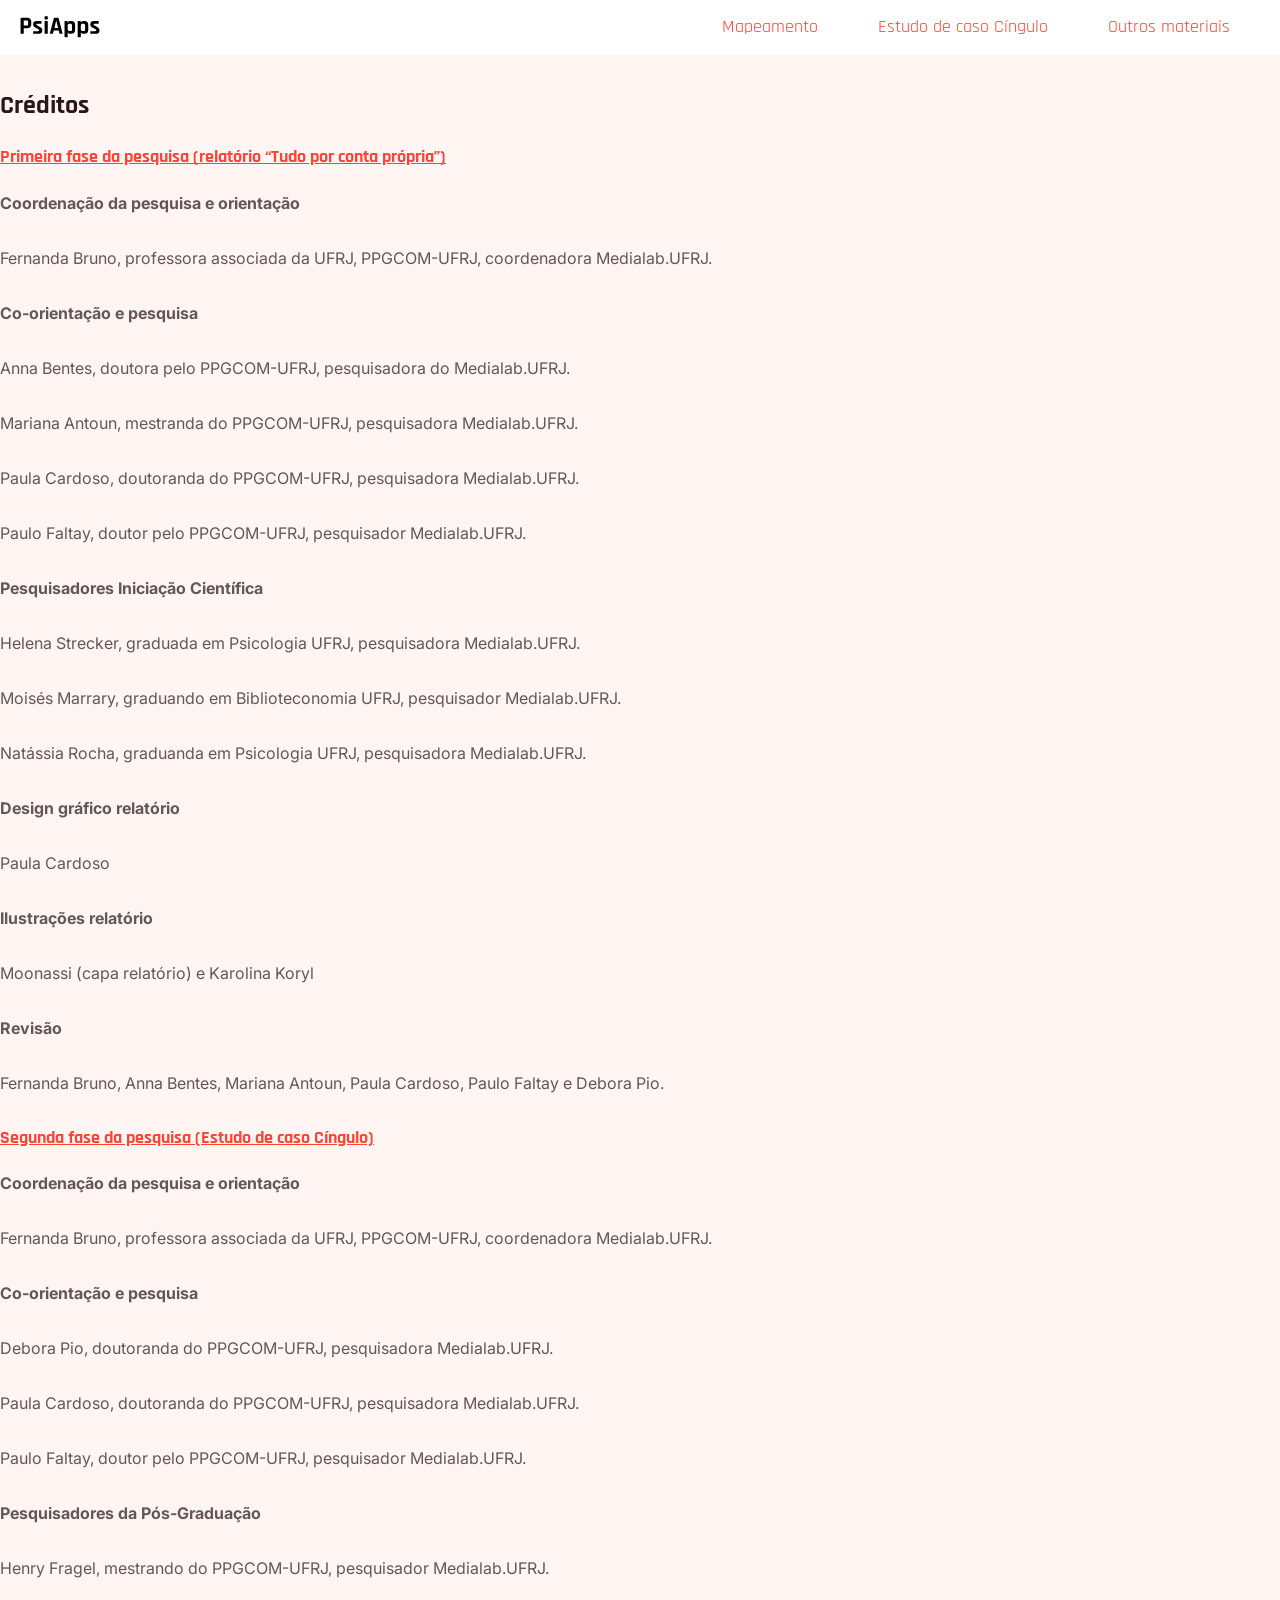
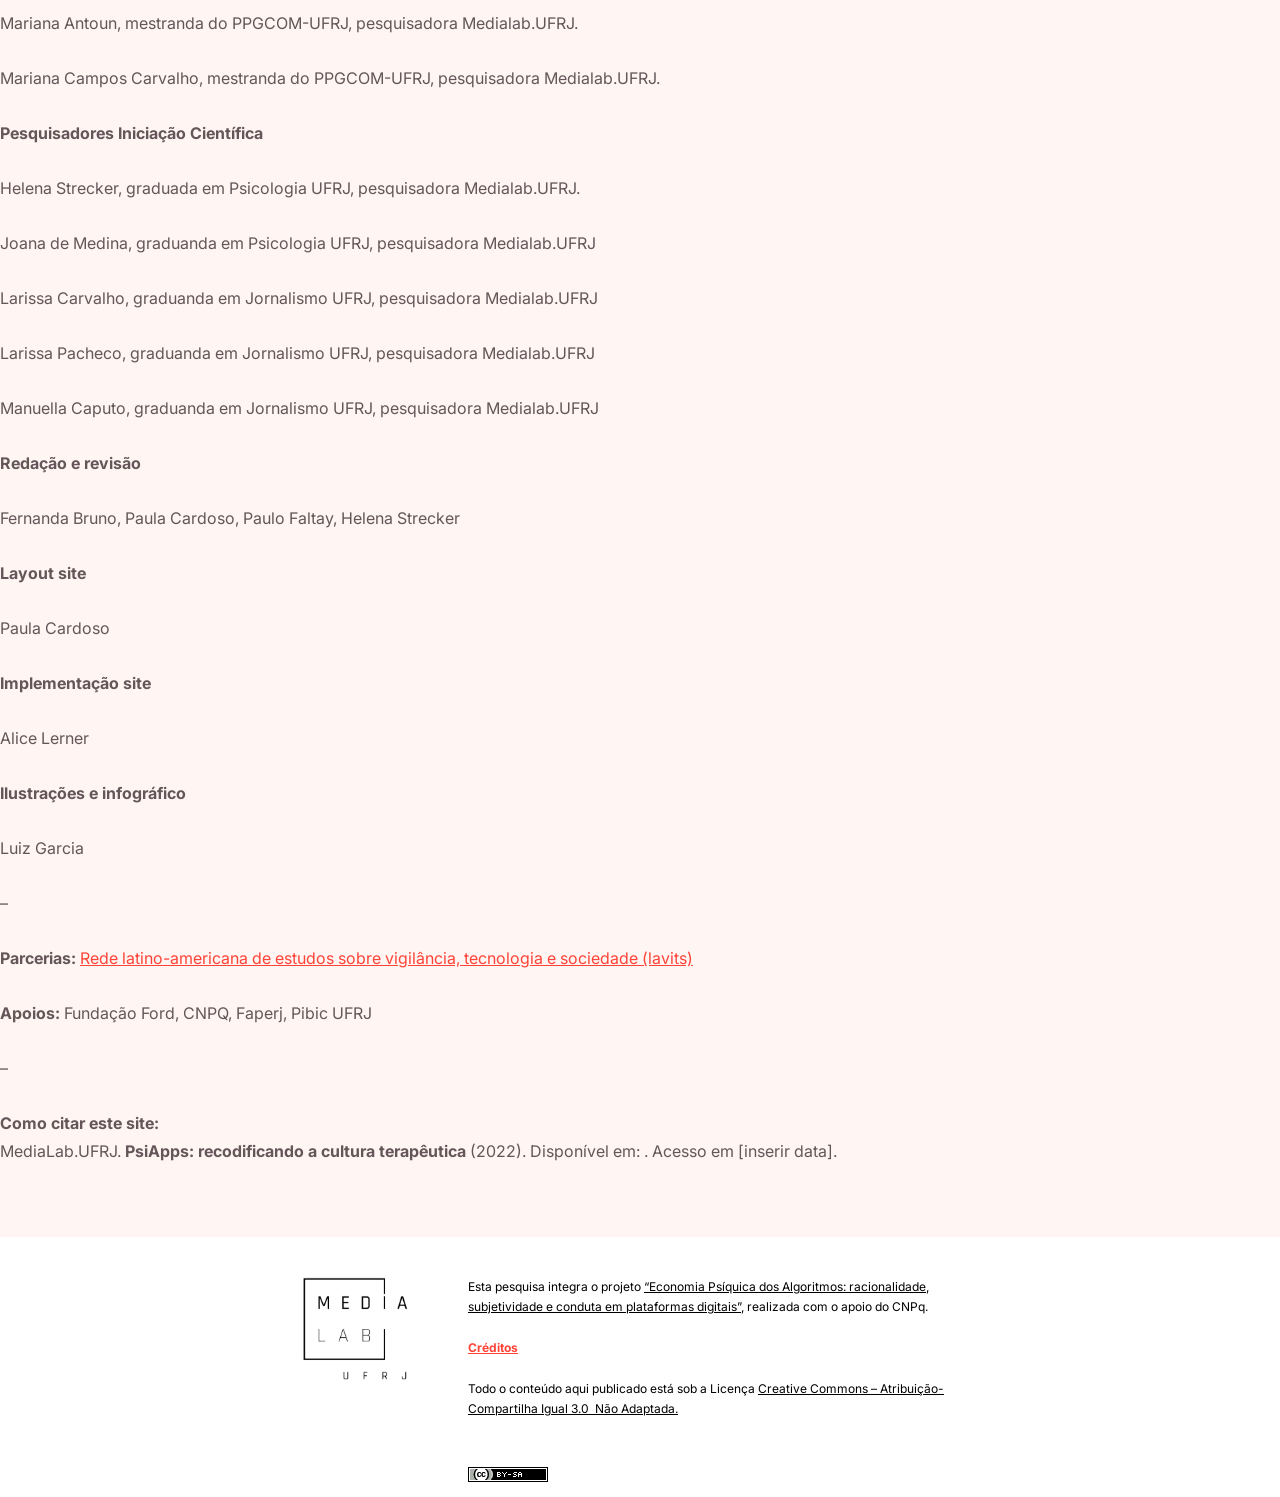
<file: creditos/index.html>
<!DOCTYPE html>
<html lang="pt-BR">
<head>
<meta charset="UTF-8">
<meta name="viewport" content="width=device-width, initial-scale=1">
<link rel="profile" href="https://gmpg.org/xfn/11">

<title>Créditos &#8211; PsiApps</title>
<meta name='robots' content='max-image-preview:large' />
<link rel='dns-prefetch' href='//fonts.googleapis.com' />
<link rel='dns-prefetch' href='//s.w.org' />

	<link rel='stylesheet' id='mci-footnotes-jquery-tooltips-pagelayout-none-css'  href='../wp-content/plugins/footnotes/css/footnotes-jqttbrpl0.min.css' media='all' />
<link rel='stylesheet' id='astra-theme-css-css'  href='../wp-content/themes/astra/assets/css/minified/frontend.min.css' media='all' />
<style id='astra-theme-css-inline-css'>
.ast-no-sidebar .entry-content .alignfull {margin-left: calc( -50vw + 50%);margin-right: calc( -50vw + 50%);max-width: 100vw;width: 100vw;}.ast-no-sidebar .entry-content .alignwide {margin-left: calc(-41vw + 50%);margin-right: calc(-41vw + 50%);max-width: unset;width: unset;}.ast-no-sidebar .entry-content .alignfull .alignfull,.ast-no-sidebar .entry-content .alignfull .alignwide,.ast-no-sidebar .entry-content .alignwide .alignfull,.ast-no-sidebar .entry-content .alignwide .alignwide,.ast-no-sidebar .entry-content .wp-block-column .alignfull,.ast-no-sidebar .entry-content .wp-block-column .alignwide{width: 100%;margin-left: auto;margin-right: auto;}.wp-block-gallery,.blocks-gallery-grid {margin: 0;}.wp-block-separator {max-width: 100px;}.wp-block-separator.is-style-wide,.wp-block-separator.is-style-dots {max-width: none;}.entry-content .has-2-columns .wp-block-column:first-child {padding-right: 10px;}.entry-content .has-2-columns .wp-block-column:last-child {padding-left: 10px;}@media (max-width: 782px) {.entry-content .wp-block-columns .wp-block-column {flex-basis: 100%;}.entry-content .has-2-columns .wp-block-column:first-child {padding-right: 0;}.entry-content .has-2-columns .wp-block-column:last-child {padding-left: 0;}}body .entry-content .wp-block-latest-posts {margin-left: 0;}body .entry-content .wp-block-latest-posts li {list-style: none;}.ast-no-sidebar .ast-container .entry-content .wp-block-latest-posts {margin-left: 0;}.ast-header-break-point .entry-content .alignwide {margin-left: auto;margin-right: auto;}.entry-content .blocks-gallery-item img {margin-bottom: auto;}.wp-block-pullquote {border-top: 4px solid #555d66;border-bottom: 4px solid #555d66;color: #40464d;}html{font-size:100%;}a,.page-title{color:#ff4337;}a:hover,a:focus{color:var(--ast-global-color-1);}body,button,input,select,textarea,.ast-button,.ast-custom-button{font-family:'Inter',sans-serif;font-weight:400;font-size:16px;font-size:1rem;line-height:1.7;}blockquote{color:var(--ast-global-color-3);}p,.entry-content p{margin-bottom:1.74em;}h1,.entry-content h1,h2,.entry-content h2,h3,.entry-content h3,h4,.entry-content h4,h5,.entry-content h5,h6,.entry-content h6,.site-title,.site-title a{font-family:'Rajdhani',sans-serif;font-weight:700;text-transform:none;}.ast-site-identity .site-title a{color:#000000;}.ast-site-identity .site-title a:hover{color:var(--ast-global-color-1);}.site-title{font-size:22px;font-size:1.375rem;display:none;}header .custom-logo-link img{max-width:80px;}.astra-logo-svg{width:80px;}.astra-logo-svg:not(.sticky-custom-logo .astra-logo-svg,.transparent-custom-logo .astra-logo-svg,.advanced-header-logo .astra-logo-svg){height:22px;}.ast-archive-description .ast-archive-title{font-size:40px;font-size:2.5rem;}.site-header .site-description{font-size:15px;font-size:0.9375rem;display:none;}.entry-title{font-size:30px;font-size:1.875rem;}h1,.entry-content h1{font-size:37px;font-size:2.3125rem;font-weight:700;font-family:'Rajdhani',sans-serif;line-height:1.3;text-transform:none;}h2,.entry-content h2{font-size:26px;font-size:1.625rem;font-weight:700;font-family:'Rajdhani',sans-serif;line-height:1.4;text-transform:none;}h3,.entry-content h3{font-size:18px;font-size:1.125rem;font-weight:700;font-family:'Rajdhani',sans-serif;line-height:1.4;text-transform:none;}h4,.entry-content h4{font-size:20px;font-size:1.25rem;font-family:'Rajdhani',sans-serif;text-transform:none;}h5,.entry-content h5{font-size:18px;font-size:1.125rem;font-family:'Rajdhani',sans-serif;text-transform:none;}h6,.entry-content h6{font-size:15px;font-size:0.9375rem;font-family:'Rajdhani',sans-serif;text-transform:none;}.ast-single-post .entry-title,.page-title{font-size:30px;font-size:1.875rem;}::selection{background-color:#fff5f3;color:#000000;}body,h1,.entry-title a,.entry-content h1,h2,.entry-content h2,h3,.entry-content h3,h4,.entry-content h4,h5,.entry-content h5,h6,.entry-content h6{color:var(--ast-global-color-3);}.tagcloud a:hover,.tagcloud a:focus,.tagcloud a.current-item{color:#ffffff;border-color:#ff4337;background-color:#ff4337;}input:focus,input[type="text"]:focus,input[type="email"]:focus,input[type="url"]:focus,input[type="password"]:focus,input[type="reset"]:focus,input[type="search"]:focus,textarea:focus{border-color:#ff4337;}input[type="radio"]:checked,input[type=reset],input[type="checkbox"]:checked,input[type="checkbox"]:hover:checked,input[type="checkbox"]:focus:checked,input[type=range]::-webkit-slider-thumb{border-color:#ff4337;background-color:#ff4337;box-shadow:none;}.site-footer a:hover + .post-count,.site-footer a:focus + .post-count{background:#ff4337;border-color:#ff4337;}.single .nav-links .nav-previous,.single .nav-links .nav-next{color:#ff4337;}.entry-meta,.entry-meta *{line-height:1.45;color:#ff4337;}.entry-meta a:hover,.entry-meta a:hover *,.entry-meta a:focus,.entry-meta a:focus *,.page-links > .page-link,.page-links .page-link:hover,.post-navigation a:hover{color:var(--ast-global-color-1);}#cat option,.secondary .calendar_wrap thead a,.secondary .calendar_wrap thead a:visited{color:#ff4337;}.secondary .calendar_wrap #today,.ast-progress-val span{background:#ff4337;}.secondary a:hover + .post-count,.secondary a:focus + .post-count{background:#ff4337;border-color:#ff4337;}.calendar_wrap #today > a{color:#ffffff;}.page-links .page-link,.single .post-navigation a{color:#ff4337;}.widget-title{font-size:22px;font-size:1.375rem;color:var(--ast-global-color-3);}.ast-single-post .entry-content a,.ast-comment-content a:not(.ast-comment-edit-reply-wrap a){text-decoration:underline;}.ast-single-post .wp-block-button .wp-block-button__link,.ast-single-post .elementor-button-wrapper .elementor-button,.ast-single-post .entry-content .uagb-tab a,.ast-single-post .entry-content .uagb-ifb-cta a,.ast-single-post .entry-content .wp-block-uagb-buttons a,.ast-single-post .entry-content .uabb-module-content a,.ast-single-post .entry-content .uagb-post-grid a,.ast-single-post .entry-content .uagb-timeline a,.ast-single-post .entry-content .uagb-toc__wrap a,.ast-single-post .entry-content .uagb-taxomony-box a,.ast-single-post .entry-content .woocommerce a,.entry-content .wp-block-latest-posts > li > a{text-decoration:none;}.site-logo-img img{ transition:all 0.2s linear;}.ast-page-builder-template .hentry {margin: 0;}.ast-page-builder-template .site-content > .ast-container {max-width: 100%;padding: 0;}.ast-page-builder-template .site-content #primary {padding: 0;margin: 0;}.ast-page-builder-template .no-results {text-align: center;margin: 4em auto;}.ast-page-builder-template .ast-pagination {padding: 2em;}.ast-page-builder-template .entry-header.ast-no-title.ast-no-thumbnail {margin-top: 0;}.ast-page-builder-template .entry-header.ast-header-without-markup {margin-top: 0;margin-bottom: 0;}.ast-page-builder-template .entry-header.ast-no-title.ast-no-meta {margin-bottom: 0;}.ast-page-builder-template.single .post-navigation {padding-bottom: 2em;}.ast-page-builder-template.single-post .site-content > .ast-container {max-width: 100%;}.ast-page-builder-template .entry-header {margin-top: 4em;margin-left: auto;margin-right: auto;padding-left: 20px;padding-right: 20px;}.ast-page-builder-template .ast-archive-description {margin-top: 4em;margin-left: auto;margin-right: auto;padding-left: 20px;padding-right: 20px;}.single.ast-page-builder-template .entry-header {padding-left: 20px;padding-right: 20px;}.ast-page-builder-template.ast-no-sidebar .entry-content .alignwide {margin-left: 0;margin-right: 0;}@media (max-width:921px){#ast-desktop-header{display:none;}}@media (min-width:921px){#ast-mobile-header{display:none;}}.wp-block-buttons.aligncenter{justify-content:center;}@media (max-width:782px){.entry-content .wp-block-columns .wp-block-column{margin-left:0px;}}@media (max-width:921px){.ast-separate-container .ast-article-post,.ast-separate-container .ast-article-single{padding:1.5em 2.14em;}.ast-separate-container #primary,.ast-separate-container #secondary{padding:1.5em 0;}#primary,#secondary{padding:1.5em 0;margin:0;}.ast-left-sidebar #content > .ast-container{display:flex;flex-direction:column-reverse;width:100%;}.ast-author-box img.avatar{margin:20px 0 0 0;}}@media (min-width:922px){.ast-separate-container.ast-right-sidebar #primary,.ast-separate-container.ast-left-sidebar #primary{border:0;}.search-no-results.ast-separate-container #primary{margin-bottom:4em;}}.elementor-button-wrapper .elementor-button{border-style:solid;text-decoration:none;border-top-width:0;border-right-width:0;border-left-width:0;border-bottom-width:0;}body .elementor-button.elementor-size-sm,body .elementor-button.elementor-size-xs,body .elementor-button.elementor-size-md,body .elementor-button.elementor-size-lg,body .elementor-button.elementor-size-xl,body .elementor-button{border-radius:30px;padding-top:16px;padding-right:32px;padding-bottom:16px;padding-left:32px;}.elementor-button-wrapper .elementor-button{border-color:var(--ast-global-color-1);background-color:var(--ast-global-color-1);}.elementor-button-wrapper .elementor-button:hover,.elementor-button-wrapper .elementor-button:focus{color:#ffffff;background-color:var(--ast-global-color-6);border-color:var(--ast-global-color-6);}.wp-block-button .wp-block-button__link ,.elementor-button-wrapper .elementor-button,.elementor-button-wrapper .elementor-button:visited{color:#000000;}.elementor-button-wrapper .elementor-button{font-family:'Rajdhani',sans-serif;font-weight:700;line-height:1;text-transform:none;}body .elementor-button.elementor-size-sm,body .elementor-button.elementor-size-xs,body .elementor-button.elementor-size-md,body .elementor-button.elementor-size-lg,body .elementor-button.elementor-size-xl,body .elementor-button{font-size:16px;font-size:1rem;}.wp-block-button .wp-block-button__link:hover,.wp-block-button .wp-block-button__link:focus{color:#ffffff;background-color:var(--ast-global-color-6);border-color:var(--ast-global-color-6);}.elementor-widget-heading h1.elementor-heading-title{line-height:1.3;}.elementor-widget-heading h2.elementor-heading-title{line-height:1.4;}.elementor-widget-heading h3.elementor-heading-title{line-height:1.4;}.wp-block-button .wp-block-button__link{border-top-width:0;border-right-width:0;border-left-width:0;border-bottom-width:0;border-color:var(--ast-global-color-1);background-color:var(--ast-global-color-1);color:#000000;font-family:'Rajdhani',sans-serif;font-weight:700;line-height:1;text-transform:none;font-size:16px;font-size:1rem;border-radius:30px;padding-top:16px;padding-right:32px;padding-bottom:16px;padding-left:32px;}.menu-toggle,button,.ast-button,.ast-custom-button,.button,input#submit,input[type="button"],input[type="submit"],input[type="reset"]{border-style:solid;border-top-width:0;border-right-width:0;border-left-width:0;border-bottom-width:0;color:#000000;border-color:var(--ast-global-color-1);background-color:var(--ast-global-color-1);border-radius:30px;padding-top:16px;padding-right:32px;padding-bottom:16px;padding-left:32px;font-family:'Rajdhani',sans-serif;font-weight:700;font-size:16px;font-size:1rem;line-height:1;text-transform:none;}button:focus,.menu-toggle:hover,button:hover,.ast-button:hover,.ast-custom-button:hover .button:hover,.ast-custom-button:hover ,input[type=reset]:hover,input[type=reset]:focus,input#submit:hover,input#submit:focus,input[type="button"]:hover,input[type="button"]:focus,input[type="submit"]:hover,input[type="submit"]:focus{color:#ffffff;background-color:var(--ast-global-color-6);border-color:var(--ast-global-color-6);}@media (min-width:544px){.ast-container{max-width:100%;}}@media (max-width:544px){.ast-separate-container .ast-article-post,.ast-separate-container .ast-article-single,.ast-separate-container .comments-title,.ast-separate-container .ast-archive-description{padding:1.5em 1em;}.ast-separate-container #content .ast-container{padding-left:0.54em;padding-right:0.54em;}.ast-separate-container .ast-comment-list li.depth-1{padding:1.5em 1em;margin-bottom:1.5em;}.ast-separate-container .ast-comment-list .bypostauthor{padding:.5em;}.ast-search-menu-icon.ast-dropdown-active .search-field{width:170px;}}@media (max-width:921px){.ast-mobile-header-stack .main-header-bar .ast-search-menu-icon{display:inline-block;}.ast-header-break-point.ast-header-custom-item-outside .ast-mobile-header-stack .main-header-bar .ast-search-icon{margin:0;}.ast-comment-avatar-wrap img{max-width:2.5em;}.ast-separate-container .ast-comment-list li.depth-1{padding:1.5em 2.14em;}.ast-separate-container .comment-respond{padding:2em 2.14em;}.ast-comment-meta{padding:0 1.8888em 1.3333em;}}body,.ast-separate-container{background-color:#fff5f3;;background-image:none;;}.ast-no-sidebar.ast-separate-container .entry-content .alignfull {margin-left: -6.67em;margin-right: -6.67em;width: auto;}@media (max-width: 1200px) {.ast-no-sidebar.ast-separate-container .entry-content .alignfull {margin-left: -2.4em;margin-right: -2.4em;}}@media (max-width: 768px) {.ast-no-sidebar.ast-separate-container .entry-content .alignfull {margin-left: -2.14em;margin-right: -2.14em;}}@media (max-width: 544px) {.ast-no-sidebar.ast-separate-container .entry-content .alignfull {margin-left: -1em;margin-right: -1em;}}.ast-no-sidebar.ast-separate-container .entry-content .alignwide {margin-left: -20px;margin-right: -20px;}.ast-no-sidebar.ast-separate-container .entry-content .wp-block-column .alignfull,.ast-no-sidebar.ast-separate-container .entry-content .wp-block-column .alignwide {margin-left: auto;margin-right: auto;width: 100%;}@media (max-width:921px){.site-title{display:none;}.ast-archive-description .ast-archive-title{font-size:40px;}.site-header .site-description{display:none;}.entry-title{font-size:30px;}h1,.entry-content h1{font-size:44px;}h2,.entry-content h2{font-size:32px;}h3,.entry-content h3{font-size:20px;}.ast-single-post .entry-title,.page-title{font-size:30px;}}@media (max-width:544px){.site-title{font-size:20px;font-size:1.25rem;display:none;}.ast-archive-description .ast-archive-title{font-size:40px;}.site-header .site-description{font-size:14px;font-size:0.875rem;display:none;}.entry-title{font-size:30px;}h1,.entry-content h1{font-size:30px;}h2,.entry-content h2{font-size:24px;}h3,.entry-content h3{font-size:20px;}h4,.entry-content h4{font-size:19px;font-size:1.1875rem;}h5,.entry-content h5{font-size:16px;font-size:1rem;}h6,.entry-content h6{font-size:15px;font-size:0.9375rem;}.ast-single-post .entry-title,.page-title{font-size:30px;}header .custom-logo-link img,.ast-header-break-point .site-branding img,.ast-header-break-point .custom-logo-link img{max-width:100px;}.astra-logo-svg{width:100px;}.ast-header-break-point .site-logo-img .custom-mobile-logo-link img{max-width:100px;}}@media (max-width:921px){html{font-size:91.2%;}}@media (max-width:544px){html{font-size:91.2%;}}@media (min-width:922px){.ast-container{max-width:1400px;}}@font-face {font-family: "Astra";src: url(../wp-content/themes/astra/assets/fonts/astra.woff) format("woff"),url(../wp-content/themes/astra/assets/fonts/astra.ttf) format("truetype"),url(../wp-content/themes/astra/assets/fonts/astra.svg#astra) format("svg");font-weight: normal;font-style: normal;font-display: fallback;}@media (min-width:922px){.main-header-menu .sub-menu .menu-item.ast-left-align-sub-menu:hover > .sub-menu,.main-header-menu .sub-menu .menu-item.ast-left-align-sub-menu.focus > .sub-menu{margin-left:-0px;}}.ast-theme-transparent-header [data-section="section-header-mobile-trigger"] .ast-button-wrap .ast-mobile-menu-trigger-fill,.ast-theme-transparent-header [data-section="section-header-mobile-trigger"] .ast-button-wrap .ast-mobile-menu-trigger-minimal{border:none;}.astra-icon-down_arrow::after {content: "\e900";font-family: Astra;}.astra-icon-close::after {content: "\e5cd";font-family: Astra;}.astra-icon-drag_handle::after {content: "\e25d";font-family: Astra;}.astra-icon-format_align_justify::after {content: "\e235";font-family: Astra;}.astra-icon-menu::after {content: "\e5d2";font-family: Astra;}.astra-icon-reorder::after {content: "\e8fe";font-family: Astra;}.astra-icon-search::after {content: "\e8b6";font-family: Astra;}.astra-icon-zoom_in::after {content: "\e56b";font-family: Astra;}.astra-icon-check-circle::after {content: "\e901";font-family: Astra;}.astra-icon-shopping-cart::after {content: "\f07a";font-family: Astra;}.astra-icon-shopping-bag::after {content: "\f290";font-family: Astra;}.astra-icon-shopping-basket::after {content: "\f291";font-family: Astra;}.astra-icon-circle-o::after {content: "\e903";font-family: Astra;}.astra-icon-certificate::after {content: "\e902";font-family: Astra;}blockquote {padding: 1.2em;}:root .has-ast-global-color-0-color{color:var(--ast-global-color-0);}:root .has-ast-global-color-0-background-color{background-color:var(--ast-global-color-0);}:root .wp-block-button .has-ast-global-color-0-color{color:var(--ast-global-color-0);}:root .wp-block-button .has-ast-global-color-0-background-color{background-color:var(--ast-global-color-0);}:root .has-ast-global-color-1-color{color:var(--ast-global-color-1);}:root .has-ast-global-color-1-background-color{background-color:var(--ast-global-color-1);}:root .wp-block-button .has-ast-global-color-1-color{color:var(--ast-global-color-1);}:root .wp-block-button .has-ast-global-color-1-background-color{background-color:var(--ast-global-color-1);}:root .has-ast-global-color-2-color{color:var(--ast-global-color-2);}:root .has-ast-global-color-2-background-color{background-color:var(--ast-global-color-2);}:root .wp-block-button .has-ast-global-color-2-color{color:var(--ast-global-color-2);}:root .wp-block-button .has-ast-global-color-2-background-color{background-color:var(--ast-global-color-2);}:root .has-ast-global-color-3-color{color:var(--ast-global-color-3);}:root .has-ast-global-color-3-background-color{background-color:var(--ast-global-color-3);}:root .wp-block-button .has-ast-global-color-3-color{color:var(--ast-global-color-3);}:root .wp-block-button .has-ast-global-color-3-background-color{background-color:var(--ast-global-color-3);}:root .has-ast-global-color-4-color{color:var(--ast-global-color-4);}:root .has-ast-global-color-4-background-color{background-color:var(--ast-global-color-4);}:root .wp-block-button .has-ast-global-color-4-color{color:var(--ast-global-color-4);}:root .wp-block-button .has-ast-global-color-4-background-color{background-color:var(--ast-global-color-4);}:root .has-ast-global-color-5-color{color:var(--ast-global-color-5);}:root .has-ast-global-color-5-background-color{background-color:var(--ast-global-color-5);}:root .wp-block-button .has-ast-global-color-5-color{color:var(--ast-global-color-5);}:root .wp-block-button .has-ast-global-color-5-background-color{background-color:var(--ast-global-color-5);}:root .has-ast-global-color-6-color{color:var(--ast-global-color-6);}:root .has-ast-global-color-6-background-color{background-color:var(--ast-global-color-6);}:root .wp-block-button .has-ast-global-color-6-color{color:var(--ast-global-color-6);}:root .wp-block-button .has-ast-global-color-6-background-color{background-color:var(--ast-global-color-6);}:root .has-ast-global-color-7-color{color:var(--ast-global-color-7);}:root .has-ast-global-color-7-background-color{background-color:var(--ast-global-color-7);}:root .wp-block-button .has-ast-global-color-7-color{color:var(--ast-global-color-7);}:root .wp-block-button .has-ast-global-color-7-background-color{background-color:var(--ast-global-color-7);}:root .has-ast-global-color-8-color{color:var(--ast-global-color-8);}:root .has-ast-global-color-8-background-color{background-color:var(--ast-global-color-8);}:root .wp-block-button .has-ast-global-color-8-color{color:var(--ast-global-color-8);}:root .wp-block-button .has-ast-global-color-8-background-color{background-color:var(--ast-global-color-8);}:root{--ast-global-color-0:#fff5f3;--ast-global-color-1:#ff4337;--ast-global-color-2:#2B161B;--ast-global-color-3:#645659;--ast-global-color-4:#F8F3F5;--ast-global-color-5:#FFFFFF;--ast-global-color-6:#000000;--ast-global-color-7:#4B4F58;--ast-global-color-8:#F6F7F8;}.ast-theme-transparent-header #masthead .site-logo-img .transparent-custom-logo .astra-logo-svg{width:80px;height:22px;}.ast-theme-transparent-header #masthead .site-logo-img .transparent-custom-logo img{ max-width:80px;}@media (max-width:921px){.ast-theme-transparent-header #masthead .site-logo-img .transparent-custom-logo .astra-logo-svg{width:120px;}.ast-theme-transparent-header #masthead .site-logo-img .transparent-custom-logo img{ max-width:120px;}}@media (max-width:543px){.ast-theme-transparent-header #masthead .site-logo-img .transparent-custom-logo .astra-logo-svg{width:100px;}.ast-theme-transparent-header #masthead .site-logo-img .transparent-custom-logo img{ max-width:100px;}}@media (min-width:921px){.ast-theme-transparent-header #masthead{position:absolute;left:0;right:0;}.ast-theme-transparent-header .main-header-bar,.ast-theme-transparent-header.ast-header-break-point .main-header-bar{background:none;}body.elementor-editor-active.ast-theme-transparent-header #masthead,.fl-builder-edit .ast-theme-transparent-header #masthead,body.vc_editor.ast-theme-transparent-header #masthead,body.brz-ed.ast-theme-transparent-header #masthead{z-index:0;}.ast-header-break-point.ast-replace-site-logo-transparent.ast-theme-transparent-header .custom-mobile-logo-link{display:none;}.ast-header-break-point.ast-replace-site-logo-transparent.ast-theme-transparent-header .transparent-custom-logo{display:inline-block;}.ast-theme-transparent-header .ast-above-header,.ast-theme-transparent-header .ast-above-header.ast-above-header-bar{background-image:none;background-color:transparent;}.ast-theme-transparent-header .ast-below-header{background-image:none;background-color:transparent;}}@media (min-width:922px){.ast-theme-transparent-header .main-header-bar,.ast-theme-transparent-header.ast-header-break-point .main-header-bar-wrap .main-header-menu,.ast-theme-transparent-header.ast-header-break-point .main-header-bar-wrap .main-header-bar,.ast-theme-transparent-header.ast-header-break-point .ast-mobile-header-wrap .main-header-bar{background-color:#ffffff;}.ast-theme-transparent-header .main-header-bar .ast-search-menu-icon form{background-color:#ffffff;}.ast-theme-transparent-header .ast-above-header,.ast-theme-transparent-header .ast-above-header.ast-above-header-bar,.ast-theme-transparent-header .ast-below-header,.ast-header-break-point.ast-theme-transparent-header .ast-above-header,.ast-header-break-point.ast-theme-transparent-header .ast-below-header{background-color:#ffffff;}.ast-theme-transparent-header .site-title a,.ast-theme-transparent-header .site-title a:focus,.ast-theme-transparent-header .site-title a:hover,.ast-theme-transparent-header .site-title a:visited{color:var(--ast-global-color-4);}.ast-theme-transparent-header .site-header .site-description{color:var(--ast-global-color-4);}.ast-theme-transparent-header .ast-builder-menu .main-header-menu,.ast-theme-transparent-header .ast-builder-menu .main-header-menu .sub-menu,.ast-theme-transparent-header .ast-builder-menu .main-header-menu,.ast-theme-transparent-header.ast-header-break-point .ast-builder-menu .main-header-bar-wrap .main-header-menu,.ast-flyout-menu-enable.ast-header-break-point.ast-theme-transparent-header .main-header-bar-navigation .site-navigation,.ast-fullscreen-menu-enable.ast-header-break-point.ast-theme-transparent-header .main-header-bar-navigation .site-navigation,.ast-flyout-above-menu-enable.ast-header-break-point.ast-theme-transparent-header .ast-above-header-navigation-wrap .ast-above-header-navigation,.ast-flyout-below-menu-enable.ast-header-break-point.ast-theme-transparent-header .ast-below-header-navigation-wrap .ast-below-header-actual-nav,.ast-fullscreen-above-menu-enable.ast-header-break-point.ast-theme-transparent-header .ast-above-header-navigation-wrap,.ast-fullscreen-below-menu-enable.ast-header-break-point.ast-theme-transparent-header .ast-below-header-navigation-wrap,.ast-theme-transparent-header .main-header-menu .menu-link{background-color:rgba(255,255,255,0);}.ast-theme-transparent-header .ast-builder-menu .main-header-menu,.ast-theme-transparent-header .ast-builder-menu .main-header-menu .menu-link,.ast-theme-transparent-header [CLASS*="ast-builder-menu-"] .main-header-menu .menu-item > .menu-link,.ast-theme-transparent-header .ast-masthead-custom-menu-items,.ast-theme-transparent-header .ast-masthead-custom-menu-items a,.ast-theme-transparent-header .ast-builder-menu .main-header-menu .menu-item > .ast-menu-toggle,.ast-theme-transparent-header .ast-builder-menu .main-header-menu .menu-item > .ast-menu-toggle,.ast-theme-transparent-header .ast-above-header-navigation a,.ast-header-break-point.ast-theme-transparent-header .ast-above-header-navigation a,.ast-header-break-point.ast-theme-transparent-header .ast-above-header-navigation > ul.ast-above-header-menu > .menu-item-has-children:not(.current-menu-item) > .ast-menu-toggle,.ast-theme-transparent-header .ast-below-header-menu,.ast-theme-transparent-header .ast-below-header-menu a,.ast-header-break-point.ast-theme-transparent-header .ast-below-header-menu a,.ast-header-break-point.ast-theme-transparent-header .ast-below-header-menu,.ast-theme-transparent-header .main-header-menu .menu-link{color:#ff4337;}.ast-theme-transparent-header .ast-builder-menu .main-header-menu .menu-item:hover > .menu-link,.ast-theme-transparent-header .ast-builder-menu .main-header-menu .menu-item:hover > .ast-menu-toggle,.ast-theme-transparent-header .ast-builder-menu .main-header-menu .ast-masthead-custom-menu-items a:hover,.ast-theme-transparent-header .ast-builder-menu .main-header-menu .focus > .menu-link,.ast-theme-transparent-header .ast-builder-menu .main-header-menu .focus > .ast-menu-toggle,.ast-theme-transparent-header .ast-builder-menu .main-header-menu .current-menu-item > .menu-link,.ast-theme-transparent-header .ast-builder-menu .main-header-menu .current-menu-ancestor > .menu-link,.ast-theme-transparent-header .ast-builder-menu .main-header-menu .current-menu-item > .ast-menu-toggle,.ast-theme-transparent-header .ast-builder-menu .main-header-menu .current-menu-ancestor > .ast-menu-toggle,.ast-theme-transparent-header [CLASS*="ast-builder-menu-"] .main-header-menu .current-menu-item > .menu-link,.ast-theme-transparent-header [CLASS*="ast-builder-menu-"] .main-header-menu .current-menu-ancestor > .menu-link,.ast-theme-transparent-header [CLASS*="ast-builder-menu-"] .main-header-menu .current-menu-item > .ast-menu-toggle,.ast-theme-transparent-header [CLASS*="ast-builder-menu-"] .main-header-menu .current-menu-ancestor > .ast-menu-toggle,.ast-theme-transparent-header .main-header-menu .menu-item:hover > .menu-link,.ast-theme-transparent-header .main-header-menu .current-menu-item > .menu-link,.ast-theme-transparent-header .main-header-menu .current-menu-ancestor > .menu-link{color:var(--ast-global-color-1);}}@media (max-width:921px){.transparent-custom-logo{display:none;}}@media (min-width:921px){.ast-transparent-mobile-logo{display:none;}}@media (max-width:921px){.ast-transparent-mobile-logo{display:block;}}@media (min-width:921px){.ast-theme-transparent-header #ast-desktop-header > [CLASS*="-header-wrap"]:nth-last-child(2) > [CLASS*="-header-bar"]{border-bottom-width:1px;border-bottom-style:solid;border-bottom-color:#ffffff;}}.ast-breadcrumbs .trail-browse,.ast-breadcrumbs .trail-items,.ast-breadcrumbs .trail-items li{display:inline-block;margin:0;padding:0;border:none;background:inherit;text-indent:0;}.ast-breadcrumbs .trail-browse{font-size:inherit;font-style:inherit;font-weight:inherit;color:inherit;}.ast-breadcrumbs .trail-items{list-style:none;}.trail-items li::after{padding:0 0.3em;content:"\00bb";}.trail-items li:last-of-type::after{display:none;}h1,.entry-content h1,h2,.entry-content h2,h3,.entry-content h3,h4,.entry-content h4,h5,.entry-content h5,h6,.entry-content h6{color:var(--ast-global-color-2);}@media (max-width:921px){.ast-builder-grid-row-container.ast-builder-grid-row-tablet-3-firstrow .ast-builder-grid-row > *:first-child,.ast-builder-grid-row-container.ast-builder-grid-row-tablet-3-lastrow .ast-builder-grid-row > *:last-child{grid-column:1 / -1;}}@media (max-width:544px){.ast-builder-grid-row-container.ast-builder-grid-row-mobile-3-firstrow .ast-builder-grid-row > *:first-child,.ast-builder-grid-row-container.ast-builder-grid-row-mobile-3-lastrow .ast-builder-grid-row > *:last-child{grid-column:1 / -1;}}.ast-builder-layout-element[data-section="title_tagline"]{display:flex;}@media (max-width:921px){.ast-header-break-point .ast-builder-layout-element[data-section="title_tagline"]{display:flex;}}@media (max-width:544px){.ast-header-break-point .ast-builder-layout-element[data-section="title_tagline"]{display:flex;}}.ast-builder-menu-1{font-family:'Rajdhani',sans-serif;font-weight:inherit;}.ast-builder-menu-1 .menu-item > .menu-link{font-size:18px;font-size:1.125rem;color:#ff4337;padding-top:0px;padding-bottom:0px;padding-left:30px;padding-right:30px;}.ast-builder-menu-1 .menu-item > .ast-menu-toggle{color:#ff4337;}.ast-builder-menu-1 .menu-item:hover > .menu-link,.ast-builder-menu-1 .inline-on-mobile .menu-item:hover > .ast-menu-toggle{color:#ff4337;}.ast-builder-menu-1 .menu-item:hover > .ast-menu-toggle{color:#ff4337;}.ast-builder-menu-1 .menu-item.current-menu-item > .menu-link,.ast-builder-menu-1 .inline-on-mobile .menu-item.current-menu-item > .ast-menu-toggle,.ast-builder-menu-1 .current-menu-ancestor > .menu-link{color:#ff4337;}.ast-builder-menu-1 .menu-item.current-menu-item > .ast-menu-toggle{color:#ff4337;}.ast-builder-menu-1 .sub-menu,.ast-builder-menu-1 .inline-on-mobile .sub-menu{border-top-width:0;border-bottom-width:0;border-right-width:0;border-left-width:0;border-color:#fff5f3;border-style:solid;width:747px;border-radius:0;}.ast-builder-menu-1 .main-header-menu > .menu-item > .sub-menu,.ast-builder-menu-1 .main-header-menu > .menu-item > .astra-full-megamenu-wrapper{margin-top:0;}.ast-desktop .ast-builder-menu-1 .main-header-menu > .menu-item > .sub-menu:before,.ast-desktop .ast-builder-menu-1 .main-header-menu > .menu-item > .astra-full-megamenu-wrapper:before{height:calc( 0px + 5px );}.ast-builder-menu-1 .menu-item.menu-item-has-children > .ast-menu-toggle{top:0px;right:calc( 30px - 0.907em );}.ast-desktop .ast-builder-menu-1 .menu-item .sub-menu .menu-link{border-style:none;}@media (max-width:921px){.ast-builder-menu-1 .main-header-menu .menu-item > .menu-link{color:var(--ast-global-color-3);}.ast-builder-menu-1 .menu-item > .ast-menu-toggle{color:var(--ast-global-color-3);}.ast-builder-menu-1 .menu-item:hover > .menu-link,.ast-builder-menu-1 .inline-on-mobile .menu-item:hover > .ast-menu-toggle{color:var(--ast-global-color-1);}.ast-builder-menu-1 .menu-item:hover > .ast-menu-toggle{color:var(--ast-global-color-1);}.ast-builder-menu-1 .menu-item.current-menu-item > .menu-link,.ast-builder-menu-1 .inline-on-mobile .menu-item.current-menu-item > .ast-menu-toggle,.ast-builder-menu-1 .current-menu-ancestor > .menu-link,.ast-builder-menu-1 .current-menu-ancestor > .ast-menu-toggle{color:var(--ast-global-color-1);}.ast-builder-menu-1 .menu-item.current-menu-item > .ast-menu-toggle{color:var(--ast-global-color-1);}.ast-header-break-point .ast-builder-menu-1 .menu-item.menu-item-has-children > .ast-menu-toggle{top:0;}.ast-builder-menu-1 .menu-item-has-children > .menu-link:after{content:unset;}.ast-builder-menu-1 .main-header-menu,.ast-builder-menu-1 .main-header-menu .sub-menu{background-color:var(--ast-global-color-5);;background-image:none;;}}@media (max-width:544px){.ast-builder-menu-1 .main-header-menu .menu-item > .menu-link{color:var(--ast-global-color-3);}.ast-builder-menu-1 .menu-item> .ast-menu-toggle{color:var(--ast-global-color-3);}.ast-builder-menu-1 .menu-item:hover > .menu-link,.ast-builder-menu-1 .inline-on-mobile .menu-item:hover > .ast-menu-toggle{color:var(--ast-global-color-1);}.ast-builder-menu-1 .menu-item:hover> .ast-menu-toggle{color:var(--ast-global-color-1);}.ast-builder-menu-1 .menu-item.current-menu-item > .menu-link,.ast-builder-menu-1 .inline-on-mobile .menu-item.current-menu-item > .ast-menu-toggle,.ast-builder-menu-1 .current-menu-ancestor > .menu-link,.ast-builder-menu-1 .current-menu-ancestor > .ast-menu-toggle{color:var(--ast-global-color-1);}.ast-builder-menu-1 .menu-item.current-menu-item> .ast-menu-toggle{color:var(--ast-global-color-1);}.ast-header-break-point .ast-builder-menu-1 .menu-item.menu-item-has-children > .ast-menu-toggle{top:0;}}.ast-builder-menu-1{display:flex;}@media (max-width:921px){.ast-header-break-point .ast-builder-menu-1{display:flex;}}@media (max-width:544px){.ast-header-break-point .ast-builder-menu-1{display:flex;}}.ast-desktop .ast-menu-hover-style-underline > .menu-item > .menu-link:before,.ast-desktop .ast-menu-hover-style-overline > .menu-item > .menu-link:before {content: "";position: absolute;width: 100%;right: 50%;height: 1px;background-color: transparent;transform: scale(0,0) translate(-50%,0);transition: transform .3s ease-in-out,color .0s ease-in-out;}.ast-desktop .ast-menu-hover-style-underline > .menu-item:hover > .menu-link:before,.ast-desktop .ast-menu-hover-style-overline > .menu-item:hover > .menu-link:before {width: calc(100% - 1.2em);background-color: currentColor;transform: scale(1,1) translate(50%,0);}.ast-desktop .ast-menu-hover-style-underline > .menu-item > .menu-link:before {bottom: 0;}.ast-desktop .ast-menu-hover-style-overline > .menu-item > .menu-link:before {top: 0;}.ast-desktop .ast-menu-hover-style-zoom > .menu-item > .menu-link:hover {transition: all .3s ease;transform: scale(1.2);}.elementor-template-full-width .ast-container{display:block;}@media (max-width:544px){.elementor-element .elementor-wc-products .woocommerce[class*="columns-"] ul.products li.product{width:auto;margin:0;}.elementor-element .woocommerce .woocommerce-result-count{float:none;}}.ast-header-break-point .main-header-bar{border-bottom-width:0;}@media (min-width:922px){.main-header-bar{border-bottom-width:0;}}.main-header-menu .menu-item, #astra-footer-menu .menu-item, .main-header-bar .ast-masthead-custom-menu-items{-js-display:flex;display:flex;-webkit-box-pack:center;-webkit-justify-content:center;-moz-box-pack:center;-ms-flex-pack:center;justify-content:center;-webkit-box-orient:vertical;-webkit-box-direction:normal;-webkit-flex-direction:column;-moz-box-orient:vertical;-moz-box-direction:normal;-ms-flex-direction:column;flex-direction:column;}.main-header-menu > .menu-item > .menu-link, #astra-footer-menu > .menu-item > .menu-link{height:100%;-webkit-box-align:center;-webkit-align-items:center;-moz-box-align:center;-ms-flex-align:center;align-items:center;-js-display:flex;display:flex;}.header-main-layout-1 .ast-flex.main-header-container, .header-main-layout-3 .ast-flex.main-header-container{-webkit-align-content:center;-ms-flex-line-pack:center;align-content:center;-webkit-box-align:center;-webkit-align-items:center;-moz-box-align:center;-ms-flex-align:center;align-items:center;}.main-header-menu .sub-menu .menu-item.menu-item-has-children > .menu-link:after{position:absolute;right:1em;top:50%;transform:translate(0,-50%) rotate(270deg);}.ast-header-break-point .main-header-bar .main-header-bar-navigation .page_item_has_children > .ast-menu-toggle::before, .ast-header-break-point .main-header-bar .main-header-bar-navigation .menu-item-has-children > .ast-menu-toggle::before, .ast-mobile-popup-drawer .main-header-bar-navigation .menu-item-has-children>.ast-menu-toggle::before, .ast-header-break-point .ast-mobile-header-wrap .main-header-bar-navigation .menu-item-has-children > .ast-menu-toggle::before{font-weight:bold;content:"\e900";font-family:Astra;text-decoration:inherit;display:inline-block;}.ast-header-break-point .main-navigation ul.sub-menu .menu-item .menu-link:before{content:"\e900";font-family:Astra;font-size:.65em;text-decoration:inherit;display:inline-block;transform:translate(0, -2px) rotateZ(270deg);margin-right:5px;}.widget_search .search-form:after{font-family:Astra;font-size:1.2em;font-weight:normal;content:"\e8b6";position:absolute;top:50%;right:15px;transform:translate(0, -50%);}.astra-search-icon::before{content:"\e8b6";font-family:Astra;font-style:normal;font-weight:normal;text-decoration:inherit;text-align:center;-webkit-font-smoothing:antialiased;-moz-osx-font-smoothing:grayscale;z-index:3;}.main-header-bar .main-header-bar-navigation .page_item_has_children > a:after, .main-header-bar .main-header-bar-navigation .menu-item-has-children > a:after, .site-header-focus-item .main-header-bar-navigation .menu-item-has-children > .menu-link:after{content:"\e900";display:inline-block;font-family:Astra;font-size:.6rem;font-weight:bold;text-rendering:auto;-webkit-font-smoothing:antialiased;-moz-osx-font-smoothing:grayscale;margin-left:10px;line-height:normal;}.ast-mobile-popup-drawer .main-header-bar-navigation .ast-submenu-expanded>.ast-menu-toggle::before{transform:rotateX(180deg);}.ast-header-break-point .main-header-bar-navigation .menu-item-has-children > .menu-link:after{display:none;}.ast-separate-container .blog-layout-1, .ast-separate-container .blog-layout-2, .ast-separate-container .blog-layout-3{background-color:transparent;background-image:none;}.ast-separate-container .ast-article-post{background-color:var(--ast-global-color-5);;background-image:none;;}@media (max-width:921px){.ast-separate-container .ast-article-post{background-color:#ffffff;;background-image:none;;}}@media (max-width:544px){.ast-separate-container .ast-article-post{background-color:#ffffff;;background-image:none;;}}.ast-separate-container .ast-article-single:not(.ast-related-post), .ast-separate-container .comments-area .comment-respond,.ast-separate-container .comments-area .ast-comment-list li, .ast-separate-container .ast-woocommerce-container, .ast-separate-container .error-404, .ast-separate-container .no-results, .single.ast-separate-container .ast-author-meta, .ast-separate-container .related-posts-title-wrapper, .ast-separate-container.ast-two-container #secondary .widget,.ast-separate-container .comments-count-wrapper, .ast-box-layout.ast-plain-container .site-content,.ast-padded-layout.ast-plain-container .site-content, .ast-separate-container .comments-area .comments-title{background-color:var(--ast-global-color-5);;background-image:none;;}@media (max-width:921px){.ast-separate-container .ast-article-single:not(.ast-related-post), .ast-separate-container .comments-area .comment-respond,.ast-separate-container .comments-area .ast-comment-list li, .ast-separate-container .ast-woocommerce-container, .ast-separate-container .error-404, .ast-separate-container .no-results, .single.ast-separate-container .ast-author-meta, .ast-separate-container .related-posts-title-wrapper, .ast-separate-container.ast-two-container #secondary .widget,.ast-separate-container .comments-count-wrapper, .ast-box-layout.ast-plain-container .site-content,.ast-padded-layout.ast-plain-container .site-content, .ast-separate-container .comments-area .comments-title{background-color:#ffffff;;background-image:none;;}}@media (max-width:544px){.ast-separate-container .ast-article-single:not(.ast-related-post), .ast-separate-container .comments-area .comment-respond,.ast-separate-container .comments-area .ast-comment-list li, .ast-separate-container .ast-woocommerce-container, .ast-separate-container .error-404, .ast-separate-container .no-results, .single.ast-separate-container .ast-author-meta, .ast-separate-container .related-posts-title-wrapper, .ast-separate-container.ast-two-container #secondary .widget,.ast-separate-container .comments-count-wrapper, .ast-box-layout.ast-plain-container .site-content,.ast-padded-layout.ast-plain-container .site-content, .ast-separate-container .comments-area .comments-title{background-color:#ffffff;;background-image:none;;}}.ast-mobile-header-content > *,.ast-desktop-header-content > * {padding: 10px 0;height: auto;}.ast-mobile-header-content > *:first-child,.ast-desktop-header-content > *:first-child {padding-top: 10px;}.ast-mobile-header-content > .ast-builder-menu,.ast-desktop-header-content > .ast-builder-menu {padding-top: 0;}.ast-mobile-header-content > *:last-child,.ast-desktop-header-content > *:last-child {padding-bottom: 0;}.ast-mobile-header-content .ast-search-menu-icon.ast-inline-search label,.ast-desktop-header-content .ast-search-menu-icon.ast-inline-search label {width: 100%;}.ast-desktop-header-content .main-header-bar-navigation .ast-submenu-expanded > .ast-menu-toggle::before {transform: rotateX(180deg);}#ast-desktop-header .ast-desktop-header-content,.ast-mobile-header-content .ast-search-icon,.ast-desktop-header-content .ast-search-icon,.ast-mobile-header-wrap .ast-mobile-header-content,.ast-main-header-nav-open.ast-popup-nav-open .ast-mobile-header-wrap .ast-mobile-header-content,.ast-main-header-nav-open.ast-popup-nav-open .ast-desktop-header-content {display: none;}.ast-main-header-nav-open.ast-header-break-point #ast-desktop-header .ast-desktop-header-content,.ast-main-header-nav-open.ast-header-break-point .ast-mobile-header-wrap .ast-mobile-header-content {display: block;}.ast-desktop .ast-desktop-header-content .astra-menu-animation-slide-up > .menu-item > .sub-menu,.ast-desktop .ast-desktop-header-content .astra-menu-animation-slide-up > .menu-item .menu-item > .sub-menu,.ast-desktop .ast-desktop-header-content .astra-menu-animation-slide-down > .menu-item > .sub-menu,.ast-desktop .ast-desktop-header-content .astra-menu-animation-slide-down > .menu-item .menu-item > .sub-menu,.ast-desktop .ast-desktop-header-content .astra-menu-animation-fade > .menu-item > .sub-menu,.ast-desktop .ast-desktop-header-content .astra-menu-animation-fade > .menu-item .menu-item > .sub-menu {opacity: 1;visibility: visible;}.ast-hfb-header.ast-default-menu-enable.ast-header-break-point .ast-mobile-header-wrap .ast-mobile-header-content .main-header-bar-navigation {width: unset;margin: unset;}.ast-mobile-header-content.content-align-flex-end .main-header-bar-navigation .menu-item-has-children > .ast-menu-toggle,.ast-desktop-header-content.content-align-flex-end .main-header-bar-navigation .menu-item-has-children > .ast-menu-toggle {left: calc( 20px - 0.907em);}.ast-mobile-header-content .ast-search-menu-icon,.ast-mobile-header-content .ast-search-menu-icon.slide-search,.ast-desktop-header-content .ast-search-menu-icon,.ast-desktop-header-content .ast-search-menu-icon.slide-search {width: 100%;position: relative;display: block;right: auto;transform: none;}.ast-mobile-header-content .ast-search-menu-icon.slide-search .search-form,.ast-mobile-header-content .ast-search-menu-icon .search-form,.ast-desktop-header-content .ast-search-menu-icon.slide-search .search-form,.ast-desktop-header-content .ast-search-menu-icon .search-form {right: 0;visibility: visible;opacity: 1;position: relative;top: auto;transform: none;padding: 0;display: block;overflow: hidden;}.ast-mobile-header-content .ast-search-menu-icon.ast-inline-search .search-field,.ast-mobile-header-content .ast-search-menu-icon .search-field,.ast-desktop-header-content .ast-search-menu-icon.ast-inline-search .search-field,.ast-desktop-header-content .ast-search-menu-icon .search-field {width: 100%;padding-right: 5.5em;}.ast-mobile-header-content .ast-search-menu-icon .search-submit,.ast-desktop-header-content .ast-search-menu-icon .search-submit {display: block;position: absolute;height: 100%;top: 0;right: 0;padding: 0 1em;border-radius: 0;}.ast-hfb-header.ast-default-menu-enable.ast-header-break-point .ast-mobile-header-wrap .ast-mobile-header-content .main-header-bar-navigation ul .sub-menu .menu-link {padding-left: 30px;}.ast-hfb-header.ast-default-menu-enable.ast-header-break-point .ast-mobile-header-wrap .ast-mobile-header-content .main-header-bar-navigation .sub-menu .menu-item .menu-item .menu-link {padding-left: 40px;}.ast-mobile-popup-drawer.active .ast-mobile-popup-inner{background-color:var(--ast-global-color-5);;}.ast-mobile-header-wrap .ast-mobile-header-content, .ast-desktop-header-content{background-color:var(--ast-global-color-5);;}.ast-mobile-popup-content > *, .ast-mobile-header-content > *, .ast-desktop-popup-content > *, .ast-desktop-header-content > *{padding-top:0;padding-bottom:0;}.content-align-flex-start .ast-builder-layout-element{justify-content:flex-start;}.content-align-flex-start .main-header-menu{text-align:left;}.ast-mobile-popup-drawer.active .menu-toggle-close{color:#3a3a3a;}.ast-mobile-header-wrap .ast-primary-header-bar,.ast-primary-header-bar .site-primary-header-wrap{min-height:70px;}.ast-desktop .ast-primary-header-bar .main-header-menu > .menu-item{line-height:70px;}@media (max-width:921px){#masthead .ast-mobile-header-wrap .ast-primary-header-bar,#masthead .ast-mobile-header-wrap .ast-below-header-bar{padding-left:20px;padding-right:20px;}}.ast-header-break-point .ast-primary-header-bar{border-bottom-width:0;border-bottom-color:#eaeaea;border-bottom-style:solid;}@media (min-width:922px){.ast-primary-header-bar{border-bottom-width:0;border-bottom-color:#eaeaea;border-bottom-style:solid;}}.ast-primary-header-bar{background-color:var(--ast-global-color-5);;background-image:none;;}@media (max-width:921px){.ast-primary-header-bar.ast-primary-header{background-color:var(--ast-global-color-5);;background-image:none;;}}@media (max-width:544px){.ast-primary-header-bar.ast-primary-header{background-color:var(--ast-global-color-5);;background-image:none;;}}.ast-primary-header-bar{display:block;}@media (max-width:921px){.ast-header-break-point .ast-primary-header-bar{display:grid;}}@media (max-width:544px){.ast-header-break-point .ast-primary-header-bar{display:grid;}}[data-section="section-header-mobile-trigger"] .ast-button-wrap .ast-mobile-menu-trigger-fill{color:var(--ast-global-color-1);border:none;background:#ffffff;border-radius:2px;}[data-section="section-header-mobile-trigger"] .ast-button-wrap .mobile-menu-toggle-icon .ast-mobile-svg{width:20px;height:20px;fill:var(--ast-global-color-1);}[data-section="section-header-mobile-trigger"] .ast-button-wrap .mobile-menu-wrap .mobile-menu{color:var(--ast-global-color-1);}.ast-above-header .main-header-bar-navigation{height:100%;}.ast-header-break-point .ast-mobile-header-wrap .ast-above-header-wrap .main-header-bar-navigation .inline-on-mobile .menu-item .menu-link{border:none;}.ast-header-break-point .ast-mobile-header-wrap .ast-above-header-wrap .main-header-bar-navigation .inline-on-mobile .menu-item-has-children > .ast-menu-toggle::before{font-size:.6rem;}.ast-header-break-point .ast-mobile-header-wrap .ast-above-header-wrap .main-header-bar-navigation .ast-submenu-expanded > .ast-menu-toggle::before{transform:rotateX(180deg);}.ast-mobile-header-wrap .ast-above-header-bar ,.ast-above-header-bar .site-above-header-wrap{min-height:50px;}.ast-desktop .ast-above-header-bar .main-header-menu > .menu-item{line-height:50px;}.ast-desktop .ast-above-header-bar .ast-header-woo-cart,.ast-desktop .ast-above-header-bar .ast-header-edd-cart{line-height:50px;}.ast-above-header-bar{border-bottom-width:1px;border-bottom-color:#eaeaea;border-bottom-style:solid;}.ast-above-header.ast-above-header-bar{background-color:#ffffff;;}.ast-header-break-point .ast-above-header-bar{background-color:#ffffff;}@media (max-width:921px){#masthead .ast-mobile-header-wrap .ast-above-header-bar{padding-left:20px;padding-right:20px;}}.ast-above-header-bar{display:block;}@media (max-width:921px){.ast-header-break-point .ast-above-header-bar{display:grid;}}@media (max-width:544px){.ast-header-break-point .ast-above-header-bar{display:grid;}}:root{--e-global-color-astglobalcolor0:#fff5f3;--e-global-color-astglobalcolor1:#ff4337;--e-global-color-astglobalcolor2:#2B161B;--e-global-color-astglobalcolor3:#645659;--e-global-color-astglobalcolor4:#F8F3F5;--e-global-color-astglobalcolor5:#FFFFFF;--e-global-color-astglobalcolor6:#000000;--e-global-color-astglobalcolor7:#4B4F58;--e-global-color-astglobalcolor8:#F6F7F8;}
</style>
<link rel='stylesheet' id='astra-google-fonts-css'  href='https://fonts.googleapis.com/css?family=Inter%3A400%2C700%7CRajdhani%3A700%2C600%2C400&#038;display=fallback&#038;ver=3.8.2' media='all' />
<link rel='stylesheet' id='wp-block-library-css'  href='../wp-includes/css/dist/block-library/style.min.css' media='all' />
<style id='global-styles-inline-css'>
body{--wp--preset--color--black: #000000;--wp--preset--color--cyan-bluish-gray: #abb8c3;--wp--preset--color--white: #ffffff;--wp--preset--color--pale-pink: #f78da7;--wp--preset--color--vivid-red: #cf2e2e;--wp--preset--color--luminous-vivid-orange: #ff6900;--wp--preset--color--luminous-vivid-amber: #fcb900;--wp--preset--color--light-green-cyan: #7bdcb5;--wp--preset--color--vivid-green-cyan: #00d084;--wp--preset--color--pale-cyan-blue: #8ed1fc;--wp--preset--color--vivid-cyan-blue: #0693e3;--wp--preset--color--vivid-purple: #9b51e0;--wp--preset--color--ast-global-color-0: var(--ast-global-color-0);--wp--preset--color--ast-global-color-1: var(--ast-global-color-1);--wp--preset--color--ast-global-color-2: var(--ast-global-color-2);--wp--preset--color--ast-global-color-3: var(--ast-global-color-3);--wp--preset--color--ast-global-color-4: var(--ast-global-color-4);--wp--preset--color--ast-global-color-5: var(--ast-global-color-5);--wp--preset--color--ast-global-color-6: var(--ast-global-color-6);--wp--preset--color--ast-global-color-7: var(--ast-global-color-7);--wp--preset--color--ast-global-color-8: var(--ast-global-color-8);--wp--preset--gradient--vivid-cyan-blue-to-vivid-purple: linear-gradient(135deg,rgba(6,147,227,1) 0%,rgb(155,81,224) 100%);--wp--preset--gradient--light-green-cyan-to-vivid-green-cyan: linear-gradient(135deg,rgb(122,220,180) 0%,rgb(0,208,130) 100%);--wp--preset--gradient--luminous-vivid-amber-to-luminous-vivid-orange: linear-gradient(135deg,rgba(252,185,0,1) 0%,rgba(255,105,0,1) 100%);--wp--preset--gradient--luminous-vivid-orange-to-vivid-red: linear-gradient(135deg,rgba(255,105,0,1) 0%,rgb(207,46,46) 100%);--wp--preset--gradient--very-light-gray-to-cyan-bluish-gray: linear-gradient(135deg,rgb(238,238,238) 0%,rgb(169,184,195) 100%);--wp--preset--gradient--cool-to-warm-spectrum: linear-gradient(135deg,rgb(74,234,220) 0%,rgb(151,120,209) 20%,rgb(207,42,186) 40%,rgb(238,44,130) 60%,rgb(251,105,98) 80%,rgb(254,248,76) 100%);--wp--preset--gradient--blush-light-purple: linear-gradient(135deg,rgb(255,206,236) 0%,rgb(152,150,240) 100%);--wp--preset--gradient--blush-bordeaux: linear-gradient(135deg,rgb(254,205,165) 0%,rgb(254,45,45) 50%,rgb(107,0,62) 100%);--wp--preset--gradient--luminous-dusk: linear-gradient(135deg,rgb(255,203,112) 0%,rgb(199,81,192) 50%,rgb(65,88,208) 100%);--wp--preset--gradient--pale-ocean: linear-gradient(135deg,rgb(255,245,203) 0%,rgb(182,227,212) 50%,rgb(51,167,181) 100%);--wp--preset--gradient--electric-grass: linear-gradient(135deg,rgb(202,248,128) 0%,rgb(113,206,126) 100%);--wp--preset--gradient--midnight: linear-gradient(135deg,rgb(2,3,129) 0%,rgb(40,116,252) 100%);--wp--preset--duotone--dark-grayscale: url('#wp-duotone-dark-grayscale');--wp--preset--duotone--grayscale: url('#wp-duotone-grayscale');--wp--preset--duotone--purple-yellow: url('#wp-duotone-purple-yellow');--wp--preset--duotone--blue-red: url('#wp-duotone-blue-red');--wp--preset--duotone--midnight: url('#wp-duotone-midnight');--wp--preset--duotone--magenta-yellow: url('#wp-duotone-magenta-yellow');--wp--preset--duotone--purple-green: url('#wp-duotone-purple-green');--wp--preset--duotone--blue-orange: url('#wp-duotone-blue-orange');--wp--preset--font-size--small: 13px;--wp--preset--font-size--medium: 20px;--wp--preset--font-size--large: 36px;--wp--preset--font-size--x-large: 42px;}body { margin: 0; }body{--wp--style--block-gap: 2em;}.wp-site-blocks > .alignleft { float: left; margin-right: 2em; }.wp-site-blocks > .alignright { float: right; margin-left: 2em; }.wp-site-blocks > .aligncenter { justify-content: center; margin-left: auto; margin-right: auto; }.wp-site-blocks > * { margin-block-start: 0; margin-block-end: 0; }.wp-site-blocks > * + * { margin-block-start: var( --wp--style--block-gap ); }.has-black-color{color: var(--wp--preset--color--black) !important;}.has-cyan-bluish-gray-color{color: var(--wp--preset--color--cyan-bluish-gray) !important;}.has-white-color{color: var(--wp--preset--color--white) !important;}.has-pale-pink-color{color: var(--wp--preset--color--pale-pink) !important;}.has-vivid-red-color{color: var(--wp--preset--color--vivid-red) !important;}.has-luminous-vivid-orange-color{color: var(--wp--preset--color--luminous-vivid-orange) !important;}.has-luminous-vivid-amber-color{color: var(--wp--preset--color--luminous-vivid-amber) !important;}.has-light-green-cyan-color{color: var(--wp--preset--color--light-green-cyan) !important;}.has-vivid-green-cyan-color{color: var(--wp--preset--color--vivid-green-cyan) !important;}.has-pale-cyan-blue-color{color: var(--wp--preset--color--pale-cyan-blue) !important;}.has-vivid-cyan-blue-color{color: var(--wp--preset--color--vivid-cyan-blue) !important;}.has-vivid-purple-color{color: var(--wp--preset--color--vivid-purple) !important;}.has-ast-global-color-0-color{color: var(--wp--preset--color--ast-global-color-0) !important;}.has-ast-global-color-1-color{color: var(--wp--preset--color--ast-global-color-1) !important;}.has-ast-global-color-2-color{color: var(--wp--preset--color--ast-global-color-2) !important;}.has-ast-global-color-3-color{color: var(--wp--preset--color--ast-global-color-3) !important;}.has-ast-global-color-4-color{color: var(--wp--preset--color--ast-global-color-4) !important;}.has-ast-global-color-5-color{color: var(--wp--preset--color--ast-global-color-5) !important;}.has-ast-global-color-6-color{color: var(--wp--preset--color--ast-global-color-6) !important;}.has-ast-global-color-7-color{color: var(--wp--preset--color--ast-global-color-7) !important;}.has-ast-global-color-8-color{color: var(--wp--preset--color--ast-global-color-8) !important;}.has-black-background-color{background-color: var(--wp--preset--color--black) !important;}.has-cyan-bluish-gray-background-color{background-color: var(--wp--preset--color--cyan-bluish-gray) !important;}.has-white-background-color{background-color: var(--wp--preset--color--white) !important;}.has-pale-pink-background-color{background-color: var(--wp--preset--color--pale-pink) !important;}.has-vivid-red-background-color{background-color: var(--wp--preset--color--vivid-red) !important;}.has-luminous-vivid-orange-background-color{background-color: var(--wp--preset--color--luminous-vivid-orange) !important;}.has-luminous-vivid-amber-background-color{background-color: var(--wp--preset--color--luminous-vivid-amber) !important;}.has-light-green-cyan-background-color{background-color: var(--wp--preset--color--light-green-cyan) !important;}.has-vivid-green-cyan-background-color{background-color: var(--wp--preset--color--vivid-green-cyan) !important;}.has-pale-cyan-blue-background-color{background-color: var(--wp--preset--color--pale-cyan-blue) !important;}.has-vivid-cyan-blue-background-color{background-color: var(--wp--preset--color--vivid-cyan-blue) !important;}.has-vivid-purple-background-color{background-color: var(--wp--preset--color--vivid-purple) !important;}.has-ast-global-color-0-background-color{background-color: var(--wp--preset--color--ast-global-color-0) !important;}.has-ast-global-color-1-background-color{background-color: var(--wp--preset--color--ast-global-color-1) !important;}.has-ast-global-color-2-background-color{background-color: var(--wp--preset--color--ast-global-color-2) !important;}.has-ast-global-color-3-background-color{background-color: var(--wp--preset--color--ast-global-color-3) !important;}.has-ast-global-color-4-background-color{background-color: var(--wp--preset--color--ast-global-color-4) !important;}.has-ast-global-color-5-background-color{background-color: var(--wp--preset--color--ast-global-color-5) !important;}.has-ast-global-color-6-background-color{background-color: var(--wp--preset--color--ast-global-color-6) !important;}.has-ast-global-color-7-background-color{background-color: var(--wp--preset--color--ast-global-color-7) !important;}.has-ast-global-color-8-background-color{background-color: var(--wp--preset--color--ast-global-color-8) !important;}.has-black-border-color{border-color: var(--wp--preset--color--black) !important;}.has-cyan-bluish-gray-border-color{border-color: var(--wp--preset--color--cyan-bluish-gray) !important;}.has-white-border-color{border-color: var(--wp--preset--color--white) !important;}.has-pale-pink-border-color{border-color: var(--wp--preset--color--pale-pink) !important;}.has-vivid-red-border-color{border-color: var(--wp--preset--color--vivid-red) !important;}.has-luminous-vivid-orange-border-color{border-color: var(--wp--preset--color--luminous-vivid-orange) !important;}.has-luminous-vivid-amber-border-color{border-color: var(--wp--preset--color--luminous-vivid-amber) !important;}.has-light-green-cyan-border-color{border-color: var(--wp--preset--color--light-green-cyan) !important;}.has-vivid-green-cyan-border-color{border-color: var(--wp--preset--color--vivid-green-cyan) !important;}.has-pale-cyan-blue-border-color{border-color: var(--wp--preset--color--pale-cyan-blue) !important;}.has-vivid-cyan-blue-border-color{border-color: var(--wp--preset--color--vivid-cyan-blue) !important;}.has-vivid-purple-border-color{border-color: var(--wp--preset--color--vivid-purple) !important;}.has-ast-global-color-0-border-color{border-color: var(--wp--preset--color--ast-global-color-0) !important;}.has-ast-global-color-1-border-color{border-color: var(--wp--preset--color--ast-global-color-1) !important;}.has-ast-global-color-2-border-color{border-color: var(--wp--preset--color--ast-global-color-2) !important;}.has-ast-global-color-3-border-color{border-color: var(--wp--preset--color--ast-global-color-3) !important;}.has-ast-global-color-4-border-color{border-color: var(--wp--preset--color--ast-global-color-4) !important;}.has-ast-global-color-5-border-color{border-color: var(--wp--preset--color--ast-global-color-5) !important;}.has-ast-global-color-6-border-color{border-color: var(--wp--preset--color--ast-global-color-6) !important;}.has-ast-global-color-7-border-color{border-color: var(--wp--preset--color--ast-global-color-7) !important;}.has-ast-global-color-8-border-color{border-color: var(--wp--preset--color--ast-global-color-8) !important;}.has-vivid-cyan-blue-to-vivid-purple-gradient-background{background: var(--wp--preset--gradient--vivid-cyan-blue-to-vivid-purple) !important;}.has-light-green-cyan-to-vivid-green-cyan-gradient-background{background: var(--wp--preset--gradient--light-green-cyan-to-vivid-green-cyan) !important;}.has-luminous-vivid-amber-to-luminous-vivid-orange-gradient-background{background: var(--wp--preset--gradient--luminous-vivid-amber-to-luminous-vivid-orange) !important;}.has-luminous-vivid-orange-to-vivid-red-gradient-background{background: var(--wp--preset--gradient--luminous-vivid-orange-to-vivid-red) !important;}.has-very-light-gray-to-cyan-bluish-gray-gradient-background{background: var(--wp--preset--gradient--very-light-gray-to-cyan-bluish-gray) !important;}.has-cool-to-warm-spectrum-gradient-background{background: var(--wp--preset--gradient--cool-to-warm-spectrum) !important;}.has-blush-light-purple-gradient-background{background: var(--wp--preset--gradient--blush-light-purple) !important;}.has-blush-bordeaux-gradient-background{background: var(--wp--preset--gradient--blush-bordeaux) !important;}.has-luminous-dusk-gradient-background{background: var(--wp--preset--gradient--luminous-dusk) !important;}.has-pale-ocean-gradient-background{background: var(--wp--preset--gradient--pale-ocean) !important;}.has-electric-grass-gradient-background{background: var(--wp--preset--gradient--electric-grass) !important;}.has-midnight-gradient-background{background: var(--wp--preset--gradient--midnight) !important;}.has-small-font-size{font-size: var(--wp--preset--font-size--small) !important;}.has-medium-font-size{font-size: var(--wp--preset--font-size--medium) !important;}.has-large-font-size{font-size: var(--wp--preset--font-size--large) !important;}.has-x-large-font-size{font-size: var(--wp--preset--font-size--x-large) !important;}
</style>
<link rel='stylesheet' id='elementor-icons-css'  href='../wp-content/plugins/elementor/assets/lib/eicons/css/elementor-icons.min.css' media='all' />
<link rel='stylesheet' id='elementor-frontend-css'  href='../wp-content/plugins/elementor/assets/css/frontend-lite.min.css' media='all' />
<link rel='stylesheet' id='swiper-css'  href='../wp-content/plugins/elementor/assets/lib/swiper/v8/css/swiper.min.css' media='all' />
<link rel='stylesheet' id='elementor-post-442-css'  href='../wp-content/uploads/elementor/css/post-442.css' media='all' />
<link rel='stylesheet' id='elementor-pro-css'  href='../wp-content/plugins/elementor-pro/assets/css/frontend-lite.min.css' media='all' />
<link rel='stylesheet' id='font-awesome-5-all-css'  href='../wp-content/plugins/elementor/assets/lib/font-awesome/css/all.min.css' media='all' />
<link rel='stylesheet' id='font-awesome-4-shim-css'  href='../wp-content/plugins/elementor/assets/lib/font-awesome/css/v4-shims.min.css' media='all' />
<link rel='stylesheet' id='elementor-post-1688-css'  href='../wp-content/uploads/elementor/css/post-1688.css' media='all' />
<link rel='stylesheet' id='google-fonts-1-css'  href='https://fonts.googleapis.com/css?family=Rajdhani%3A100%2C100italic%2C200%2C200italic%2C300%2C300italic%2C400%2C400italic%2C500%2C500italic%2C600%2C600italic%2C700%2C700italic%2C800%2C800italic%2C900%2C900italic%7CRoboto+Slab%3A100%2C100italic%2C200%2C200italic%2C300%2C300italic%2C400%2C400italic%2C500%2C500italic%2C600%2C600italic%2C700%2C700italic%2C800%2C800italic%2C900%2C900italic%7CInter%3A100%2C100italic%2C200%2C200italic%2C300%2C300italic%2C400%2C400italic%2C500%2C500italic%2C600%2C600italic%2C700%2C700italic%2C800%2C800italic%2C900%2C900italic%7CRoboto%3A100%2C100italic%2C200%2C200italic%2C300%2C300italic%2C400%2C400italic%2C500%2C500italic%2C600%2C600italic%2C700%2C700italic%2C800%2C800italic%2C900%2C900italic&#038;display=auto&#038;ver=6.0.10' media='all' />
<link rel="preconnect" href="https://fonts.gstatic.com/" crossorigin><script src='../wp-includes/js/jquery/jquery.min.js' id='jquery-core-js'></script>
<script src='../wp-includes/js/jquery/jquery-migrate.min.js' id='jquery-migrate-js'></script>
<script src='../wp-content/plugins/footnotes/js/jquery.tools.min.js' id='mci-footnotes-jquery-tools-js'></script>
<!--[if IE]>

<script id='astra-flexibility-js-after'>
flexibility(document.documentElement);
</script>
<![endif]-->
<script src='../wp-content/plugins/elementor/assets/lib/font-awesome/js/v4-shims.min.js' id='font-awesome-4-shim-js'></script>

<link rel="canonical" href="../creditos/" />

<style>.recentcomments a{display:inline !important;padding:0 !important;margin:0 !important;}</style>			<style>
				.e-con.e-parent:nth-of-type(n+4):not(.e-lazyloaded):not(.e-no-lazyload),
				.e-con.e-parent:nth-of-type(n+4):not(.e-lazyloaded):not(.e-no-lazyload) * {
					background-image: none !important;
				}
				@media screen and (max-height: 1024px) {
					.e-con.e-parent:nth-of-type(n+3):not(.e-lazyloaded):not(.e-no-lazyload),
					.e-con.e-parent:nth-of-type(n+3):not(.e-lazyloaded):not(.e-no-lazyload) * {
						background-image: none !important;
					}
				}
				@media screen and (max-height: 640px) {
					.e-con.e-parent:nth-of-type(n+2):not(.e-lazyloaded):not(.e-no-lazyload),
					.e-con.e-parent:nth-of-type(n+2):not(.e-lazyloaded):not(.e-no-lazyload) * {
						background-image: none !important;
					}
				}
			</style>
					<style id="wp-custom-css">
			/* Highlight using link element */
li.current_page_item a{
    text-decoration:underline;
    font-weight:bold
}		</style>
		
<style type="text/css" media="all">
.footnotes_reference_container {margin-top: 24px !important; margin-bottom: 0px !important;}
.footnote_container_prepare > p {border-bottom: 1px solid #aaaaaa !important;}
.footnote_tooltip { font-size: 13px !important; color: #000000 !important; background-color: #ffffff !important; border-width: 1px !important; border-style: solid !important; border-color: #cccc99 !important; -webkit-box-shadow: 2px 2px 11px #666666; -moz-box-shadow: 2px 2px 11px #666666; box-shadow: 2px 2px 11px #666666; max-width: 450px !important;}

</style>
<link rel="icon" type="image/svg+xml" href="../wp-content/uploads/2022/08/PsiApps.svg">
<link rel="stylesheet" href="../assets/reconstruction.css">
</head>

<body itemtype='https://schema.org/WebPage' itemscope='itemscope' class="page-template-default page page-id-810 wp-custom-logo ast-single-post ast-inherit-site-logo-transparent ast-theme-transparent-header ast-hfb-header ast-desktop ast-page-builder-template ast-no-sidebar astra-3.8.2 elementor-default elementor-kit-442">
<svg xmlns="http://www.w3.org/2000/svg" viewBox="0 0 0 0" width="0" height="0" focusable="false" role="none" style="visibility: hidden; position: absolute; left: -9999px; overflow: hidden;" ><defs><filter id="wp-duotone-dark-grayscale"><feColorMatrix color-interpolation-filters="sRGB" type="matrix" values=" .299 .587 .114 0 0 .299 .587 .114 0 0 .299 .587 .114 0 0 .299 .587 .114 0 0 " /><feComponentTransfer color-interpolation-filters="sRGB" ><feFuncR type="table" tableValues="0 0.49803921568627" /><feFuncG type="table" tableValues="0 0.49803921568627" /><feFuncB type="table" tableValues="0 0.49803921568627" /><feFuncA type="table" tableValues="1 1" /></feComponentTransfer><feComposite in2="SourceGraphic" operator="in" /></filter></defs></svg><svg xmlns="http://www.w3.org/2000/svg" viewBox="0 0 0 0" width="0" height="0" focusable="false" role="none" style="visibility: hidden; position: absolute; left: -9999px; overflow: hidden;" ><defs><filter id="wp-duotone-grayscale"><feColorMatrix color-interpolation-filters="sRGB" type="matrix" values=" .299 .587 .114 0 0 .299 .587 .114 0 0 .299 .587 .114 0 0 .299 .587 .114 0 0 " /><feComponentTransfer color-interpolation-filters="sRGB" ><feFuncR type="table" tableValues="0 1" /><feFuncG type="table" tableValues="0 1" /><feFuncB type="table" tableValues="0 1" /><feFuncA type="table" tableValues="1 1" /></feComponentTransfer><feComposite in2="SourceGraphic" operator="in" /></filter></defs></svg><svg xmlns="http://www.w3.org/2000/svg" viewBox="0 0 0 0" width="0" height="0" focusable="false" role="none" style="visibility: hidden; position: absolute; left: -9999px; overflow: hidden;" ><defs><filter id="wp-duotone-purple-yellow"><feColorMatrix color-interpolation-filters="sRGB" type="matrix" values=" .299 .587 .114 0 0 .299 .587 .114 0 0 .299 .587 .114 0 0 .299 .587 .114 0 0 " /><feComponentTransfer color-interpolation-filters="sRGB" ><feFuncR type="table" tableValues="0.54901960784314 0.98823529411765" /><feFuncG type="table" tableValues="0 1" /><feFuncB type="table" tableValues="0.71764705882353 0.25490196078431" /><feFuncA type="table" tableValues="1 1" /></feComponentTransfer><feComposite in2="SourceGraphic" operator="in" /></filter></defs></svg><svg xmlns="http://www.w3.org/2000/svg" viewBox="0 0 0 0" width="0" height="0" focusable="false" role="none" style="visibility: hidden; position: absolute; left: -9999px; overflow: hidden;" ><defs><filter id="wp-duotone-blue-red"><feColorMatrix color-interpolation-filters="sRGB" type="matrix" values=" .299 .587 .114 0 0 .299 .587 .114 0 0 .299 .587 .114 0 0 .299 .587 .114 0 0 " /><feComponentTransfer color-interpolation-filters="sRGB" ><feFuncR type="table" tableValues="0 1" /><feFuncG type="table" tableValues="0 0.27843137254902" /><feFuncB type="table" tableValues="0.5921568627451 0.27843137254902" /><feFuncA type="table" tableValues="1 1" /></feComponentTransfer><feComposite in2="SourceGraphic" operator="in" /></filter></defs></svg><svg xmlns="http://www.w3.org/2000/svg" viewBox="0 0 0 0" width="0" height="0" focusable="false" role="none" style="visibility: hidden; position: absolute; left: -9999px; overflow: hidden;" ><defs><filter id="wp-duotone-midnight"><feColorMatrix color-interpolation-filters="sRGB" type="matrix" values=" .299 .587 .114 0 0 .299 .587 .114 0 0 .299 .587 .114 0 0 .299 .587 .114 0 0 " /><feComponentTransfer color-interpolation-filters="sRGB" ><feFuncR type="table" tableValues="0 0" /><feFuncG type="table" tableValues="0 0.64705882352941" /><feFuncB type="table" tableValues="0 1" /><feFuncA type="table" tableValues="1 1" /></feComponentTransfer><feComposite in2="SourceGraphic" operator="in" /></filter></defs></svg><svg xmlns="http://www.w3.org/2000/svg" viewBox="0 0 0 0" width="0" height="0" focusable="false" role="none" style="visibility: hidden; position: absolute; left: -9999px; overflow: hidden;" ><defs><filter id="wp-duotone-magenta-yellow"><feColorMatrix color-interpolation-filters="sRGB" type="matrix" values=" .299 .587 .114 0 0 .299 .587 .114 0 0 .299 .587 .114 0 0 .299 .587 .114 0 0 " /><feComponentTransfer color-interpolation-filters="sRGB" ><feFuncR type="table" tableValues="0.78039215686275 1" /><feFuncG type="table" tableValues="0 0.94901960784314" /><feFuncB type="table" tableValues="0.35294117647059 0.47058823529412" /><feFuncA type="table" tableValues="1 1" /></feComponentTransfer><feComposite in2="SourceGraphic" operator="in" /></filter></defs></svg><svg xmlns="http://www.w3.org/2000/svg" viewBox="0 0 0 0" width="0" height="0" focusable="false" role="none" style="visibility: hidden; position: absolute; left: -9999px; overflow: hidden;" ><defs><filter id="wp-duotone-purple-green"><feColorMatrix color-interpolation-filters="sRGB" type="matrix" values=" .299 .587 .114 0 0 .299 .587 .114 0 0 .299 .587 .114 0 0 .299 .587 .114 0 0 " /><feComponentTransfer color-interpolation-filters="sRGB" ><feFuncR type="table" tableValues="0.65098039215686 0.40392156862745" /><feFuncG type="table" tableValues="0 1" /><feFuncB type="table" tableValues="0.44705882352941 0.4" /><feFuncA type="table" tableValues="1 1" /></feComponentTransfer><feComposite in2="SourceGraphic" operator="in" /></filter></defs></svg><svg xmlns="http://www.w3.org/2000/svg" viewBox="0 0 0 0" width="0" height="0" focusable="false" role="none" style="visibility: hidden; position: absolute; left: -9999px; overflow: hidden;" ><defs><filter id="wp-duotone-blue-orange"><feColorMatrix color-interpolation-filters="sRGB" type="matrix" values=" .299 .587 .114 0 0 .299 .587 .114 0 0 .299 .587 .114 0 0 .299 .587 .114 0 0 " /><feComponentTransfer color-interpolation-filters="sRGB" ><feFuncR type="table" tableValues="0.098039215686275 1" /><feFuncG type="table" tableValues="0 0.66274509803922" /><feFuncB type="table" tableValues="0.84705882352941 0.41960784313725" /><feFuncA type="table" tableValues="1 1" /></feComponentTransfer><feComposite in2="SourceGraphic" operator="in" /></filter></defs></svg>
<a
	class="skip-link screen-reader-text"
	href="#content"
	role="link"
	title="Ir para o conteúdo">
		Ir para o conteúdo</a>

<div
class="hfeed site" id="page">
			<header
		class="site-header header-main-layout-1 ast-primary-menu-enabled ast-builder-menu-toggle-icon ast-mobile-header-inline" id="masthead" itemtype="https://schema.org/WPHeader" itemscope="itemscope" itemid="#masthead"		>
			<div id="ast-desktop-header" data-toggle-type="dropdown">
		<div class="ast-above-header-wrap  ">
		<div class="ast-above-header-bar ast-above-header  site-header-focus-item" data-section="section-above-header-builder">
						<div class="site-above-header-wrap ast-builder-grid-row-container site-header-focus-item ast-container" data-section="section-above-header-builder">
				<div class="ast-builder-grid-row ast-builder-grid-row-has-sides ast-builder-grid-row-no-center">
											<div class="site-header-above-section-left site-header-section ast-flex site-header-section-left">
									<div class="ast-builder-layout-element ast-flex site-header-focus-item" data-section="title_tagline">
											<div
				class="site-branding ast-site-identity" itemtype="https://schema.org/Organization" itemscope="itemscope"				>
					<span class="site-logo-img"><a href="../" class="custom-logo-link" rel="home"><img width="77" height="21" src="../wp-content/uploads/2022/08/PsiApps.svg" class="custom-logo astra-logo-svg" alt="PsiApps"  /></a></span>				</div>
			<!-- .site-branding -->
					</div>
								</div>
																									<div class="site-header-above-section-right site-header-section ast-flex ast-grid-right-section">
										<div class="ast-builder-menu-1 ast-builder-menu ast-flex ast-builder-menu-1-focus-item ast-builder-layout-element site-header-focus-item" data-section="section-hb-menu-1">
			<div class="ast-main-header-bar-alignment"><div class="main-header-bar-navigation"><nav class="site-navigation ast-flex-grow-1 navigation-accessibility site-header-focus-item" id="primary-site-navigation" aria-label="Navegação do site" itemtype="https://schema.org/SiteNavigationElement" itemscope="itemscope"><div class="main-navigation ast-inline-flex"><ul id="ast-hf-menu-1" class="main-header-menu ast-menu-shadow ast-nav-menu ast-flex  submenu-with-border ast-menu-hover-style-underline  stack-on-mobile"><li id="menu-item-11" class="menu-item menu-item-type-post_type menu-item-object-page menu-item-11"><a href="../10-psiapps/" class="menu-link">Mapeamento</a></li>
<li id="menu-item-542" class="menu-item menu-item-type-post_type menu-item-object-page menu-item-542"><a href="../estudo-de-caso-cingulo/" class="menu-link">Estudo de caso Cíngulo</a></li>
<li id="menu-item-150" class="menu-item menu-item-type-post_type menu-item-object-page menu-item-150"><a href="../outros-materiais/" class="menu-link">Outros materiais</a></li>
</ul></div></nav></div></div>		</div>
									</div>
												</div>
					</div>
								</div>
			</div>
		<div class="ast-desktop-header-content content-align-flex-start ">
			</div>
</div> <!-- Main Header Bar Wrap -->
<div id="ast-mobile-header" class="ast-mobile-header-wrap " data-type="dropdown">
		<div class="ast-main-header-wrap main-header-bar-wrap" >
		<div class="ast-primary-header-bar ast-primary-header main-header-bar site-primary-header-wrap site-header-focus-item ast-builder-grid-row-layout-default ast-builder-grid-row-tablet-layout-default ast-builder-grid-row-mobile-layout-default" data-section="section-transparent-header">
									<div class="ast-builder-grid-row ast-builder-grid-row-has-sides ast-builder-grid-row-no-center">
													<div class="site-header-primary-section-left site-header-section ast-flex site-header-section-left">
										<div class="ast-builder-layout-element ast-flex site-header-focus-item" data-section="title_tagline">
											<div
				class="site-branding ast-site-identity" itemtype="https://schema.org/Organization" itemscope="itemscope"				>
					<span class="site-logo-img"><a href="../" class="custom-logo-link" rel="home"><img width="77" height="21" src="../wp-content/uploads/2022/08/PsiApps.svg" class="custom-logo astra-logo-svg" alt="PsiApps"  /></a></span>				</div>
			<!-- .site-branding -->
					</div>
									</div>
																									<div class="site-header-primary-section-right site-header-section ast-flex ast-grid-right-section">
										<div class="ast-builder-layout-element ast-flex site-header-focus-item" data-section="section-header-mobile-trigger">
						<div class="ast-button-wrap">
				<button type="button" class="menu-toggle main-header-menu-toggle ast-mobile-menu-trigger-fill"   aria-expanded="false">
					<span class="screen-reader-text">Main Menu</span>
					<span class="mobile-menu-toggle-icon">
						<span class="ahfb-svg-iconset ast-inline-flex svg-baseline"><svg class='ast-mobile-svg ast-menu-svg' fill='currentColor' version='1.1' xmlns='http://www.w3.org/2000/svg' width='24' height='24' viewBox='0 0 24 24'><path d='M3 13h18c0.552 0 1-0.448 1-1s-0.448-1-1-1h-18c-0.552 0-1 0.448-1 1s0.448 1 1 1zM3 7h18c0.552 0 1-0.448 1-1s-0.448-1-1-1h-18c-0.552 0-1 0.448-1 1s0.448 1 1 1zM3 19h18c0.552 0 1-0.448 1-1s-0.448-1-1-1h-18c-0.552 0-1 0.448-1 1s0.448 1 1 1z'></path></svg></span><span class="ahfb-svg-iconset ast-inline-flex svg-baseline"><svg class='ast-mobile-svg ast-close-svg' fill='currentColor' version='1.1' xmlns='http://www.w3.org/2000/svg' width='24' height='24' viewBox='0 0 24 24'><path d='M5.293 6.707l5.293 5.293-5.293 5.293c-0.391 0.391-0.391 1.024 0 1.414s1.024 0.391 1.414 0l5.293-5.293 5.293 5.293c0.391 0.391 1.024 0.391 1.414 0s0.391-1.024 0-1.414l-5.293-5.293 5.293-5.293c0.391-0.391 0.391-1.024 0-1.414s-1.024-0.391-1.414 0l-5.293 5.293-5.293-5.293c-0.391-0.391-1.024-0.391-1.414 0s-0.391 1.024 0 1.414z'></path></svg></span>					</span>
									</button>
			</div>
					</div>
									</div>
											</div>
						</div>
	</div>
		<div class="ast-mobile-header-content content-align-flex-start ">
				<div class="ast-builder-menu-1 ast-builder-menu ast-flex ast-builder-menu-1-focus-item ast-builder-layout-element site-header-focus-item" data-section="section-hb-menu-1">
			<div class="ast-main-header-bar-alignment"><div class="main-header-bar-navigation"><nav class="site-navigation ast-flex-grow-1 navigation-accessibility site-header-focus-item" id="primary-site-navigation" aria-label="Navegação do site" itemtype="https://schema.org/SiteNavigationElement" itemscope="itemscope"><div class="main-navigation ast-inline-flex"><ul id="ast-hf-menu-1" class="main-header-menu ast-menu-shadow ast-nav-menu ast-flex  submenu-with-border ast-menu-hover-style-underline  stack-on-mobile"><li class="menu-item menu-item-type-post_type menu-item-object-page menu-item-11"><a href="../10-psiapps/" class="menu-link">Mapeamento</a></li>
<li class="menu-item menu-item-type-post_type menu-item-object-page menu-item-542"><a href="../estudo-de-caso-cingulo/" class="menu-link">Estudo de caso Cíngulo</a></li>
<li class="menu-item menu-item-type-post_type menu-item-object-page menu-item-150"><a href="../outros-materiais/" class="menu-link">Outros materiais</a></li>
</ul></div></nav></div></div>		</div>
			</div>
</div>
		</header><!-- #masthead -->
			<div id="content" class="site-content">
		<div class="ast-container">

	<div id="primary" class="content-area primary">

					<main id="main" class="site-main">
				<article
class="post-810 page type-page status-publish ast-article-single" id="post-810" itemtype="https://schema.org/CreativeWork" itemscope="itemscope">
		<header class="entry-header ast-header-without-markup">
		
			</header><!-- .entry-header -->

	<div class="entry-content clear"
		itemprop="text"	>

		<style>/*! elementor - v3.6.5 - 27-04-2022 */<br />
.elementor-heading-title{padding:0;margin:0;line-height:1}.elementor-widget-heading .elementor-heading-title[class*=elementor-size-]>a{color:inherit;font-size:inherit;line-height:inherit}.elementor-widget-heading .elementor-heading-title.elementor-size-small{font-size:15px}.elementor-widget-heading .elementor-heading-title.elementor-size-medium{font-size:19px}.elementor-widget-heading .elementor-heading-title.elementor-size-large{font-size:29px}.elementor-widget-heading .elementor-heading-title.elementor-size-xl{font-size:39px}.elementor-widget-heading .elementor-heading-title.elementor-size-xxl{font-size:59px}</style>
<h2>Créditos</h2>
<style>/*! elementor - v3.6.5 - 27-04-2022 */<br />
.e-container.e-container--row .elementor-spacer-inner{width:var(--spacer-size)}.e-container.e-container--column .elementor-spacer-inner,.elementor-column .elementor-spacer-inner{height:var(--spacer-size)}</style>
<h3><a href="../10-psiapps/">Primeira fase da pesquisa (relatório &#8220;Tudo por conta própria&#8221;)</a></h3>
<p><b>Coordenação da pesquisa e orientação</b></p>
<p>Fernanda Bruno, professora associada da UFRJ, PPGCOM-UFRJ, coordenadora Medialab.UFRJ.</p>
<p><b>Co-orientação e pesquisa</b></p>
<p>Anna Bentes, doutora pelo PPGCOM-UFRJ, pesquisadora do Medialab.UFRJ.</p>
<p>Mariana Antoun, mestranda do PPGCOM-UFRJ, pesquisadora Medialab.UFRJ.</p>
<p>Paula Cardoso, doutoranda do PPGCOM-UFRJ, pesquisadora Medialab.UFRJ.&nbsp;</p>
<p>Paulo Faltay, doutor pelo PPGCOM-UFRJ, pesquisador Medialab.UFRJ.</p>
<p><b>Pesquisadores Iniciação Científica</b></p>
<p>Helena Strecker, graduada em Psicologia UFRJ, pesquisadora Medialab.UFRJ.&nbsp;</p>
<p>Moisés Marrary, graduando em Biblioteconomia UFRJ, pesquisador Medialab.UFRJ.&nbsp;</p>
<p>Natássia Rocha, graduanda em Psicologia UFRJ, pesquisadora Medialab.UFRJ.</p>
<p><b>Design gráfico relatório</b></p>
<p>Paula Cardoso</p>
<p><b>Ilustrações relatório</b></p>
<p>Moonassi (capa relatório) e Karolina Koryl</p>
<p><b>Revisão</b></p>
<p>Fernanda Bruno, Anna Bentes, Mariana Antoun, Paula Cardoso, Paulo Faltay e Debora Pio.</p>
<h3><a href="../estudo-de-caso-cingulo/">Segunda fase da pesquisa (Estudo de caso Cíngulo)</a></h3>
<p><b>Coordenação da pesquisa e orientação</b></p>
<p>Fernanda Bruno, professora associada da UFRJ, PPGCOM-UFRJ, coordenadora Medialab.UFRJ.</p>
<p><b>Co-orientação e pesquisa</b></p>
<p>Debora Pio, doutoranda do PPGCOM-UFRJ, pesquisadora Medialab.UFRJ.&nbsp;</p>
<p>Paula Cardoso, doutoranda do PPGCOM-UFRJ, pesquisadora Medialab.UFRJ.&nbsp;</p>
<p>Paulo Faltay, doutor pelo PPGCOM-UFRJ, pesquisador Medialab.UFRJ.</p>
<p><b>Pesquisadores da Pós-Graduação</b></p>
<p>Henry Fragel, mestrando do PPGCOM-UFRJ, pesquisador Medialab.UFRJ.&nbsp;</p>
<p>Mariana Antoun, mestranda do PPGCOM-UFRJ, pesquisadora Medialab.UFRJ.</p>
<p>Mariana Campos Carvalho, mestranda do PPGCOM-UFRJ, pesquisadora Medialab.UFRJ.</p>
<p><b>Pesquisadores Iniciação Científica</b></p>
<p>Helena Strecker, graduada em Psicologia UFRJ, pesquisadora Medialab.UFRJ.&nbsp;</p>
<p>Joana de Medina, graduanda em Psicologia UFRJ, pesquisadora Medialab.UFRJ</p>
<p>Larissa Carvalho, graduanda em Jornalismo UFRJ, pesquisadora Medialab.UFRJ</p>
<p>Larissa Pacheco, graduanda em Jornalismo UFRJ, pesquisadora Medialab.UFRJ</p>
<p>Manuella Caputo, graduanda em Jornalismo UFRJ, pesquisadora Medialab.UFRJ</p>
<p><b>Redação e revisão</b></p>
<p>Fernanda Bruno, Paula Cardoso, Paulo Faltay, Helena Strecker</p>
<p><b>Layout site</b></p>
<p>Paula Cardoso</p>
<p><b>Implementação site</b></p>
<p>Alice Lerner</p>
<p><b>Ilustrações e infográfico&nbsp;</b></p>
<p>Luiz Garcia</p>
<p>&#8211;</p>
<p><b>Parcerias:</b> <a href="https://lavits.org/">Rede latino-americana de estudos sobre vigilância, tecnologia e sociedade (lavits)</a></p>
<p><b>Apoios: </b>Fundação Ford, CNPQ, Faperj, Pibic UFRJ</p>
<p>&#8211;</p>
<p><b>Como citar este site:</b><b><br />
</b>MediaLab.UFRJ.<b> PsiApps: recodificando a cultura terapêutica</b> (2022). Disponível em: <a href=""></a>. Acesso em [inserir data].</p>

	</div><!-- .entry-content .clear -->

</article><!-- #post-## -->

			</main><!-- #main -->

	</div><!-- #primary -->

	</div> <!-- ast-container -->
	</div><!-- #content -->
		<div data-elementor-type="footer" data-elementor-id="1688" class="elementor elementor-1688 elementor-location-footer">
					<div class="elementor-section-wrap">
								<section class="elementor-section elementor-top-section elementor-element elementor-element-41b37e01 elementor-section-boxed elementor-section-height-default elementor-section-height-default" data-id="41b37e01" data-element_type="section" data-settings="{&quot;background_background&quot;:&quot;classic&quot;}">
						<div class="elementor-container elementor-column-gap-default">
					<div class="elementor-column elementor-col-25 elementor-top-column elementor-element elementor-element-1a48acfb" data-id="1a48acfb" data-element_type="column">
			<div class="elementor-widget-wrap">
							</div>
		</div>
				<div class="elementor-column elementor-col-25 elementor-top-column elementor-element elementor-element-53a4dfc5" data-id="53a4dfc5" data-element_type="column">
			<div class="elementor-widget-wrap elementor-element-populated">
						<div class="elementor-element elementor-element-43e220b0 elementor-widget elementor-widget-image" data-id="43e220b0" data-element_type="widget" data-widget_type="image.default">
				<div class="elementor-widget-container">
			<style>/*! elementor - v3.23.0 - 05-08-2024 */
.elementor-widget-image{text-align:center}.elementor-widget-image a{display:inline-block}.elementor-widget-image a img[src$=".svg"]{width:48px}.elementor-widget-image img{vertical-align:middle;display:inline-block}</style>										<img width="612" height="595" src="../wp-content/uploads/2022/06/medialab-logo-2.jpeg" class="attachment-large size-large wp-image-612" alt="" srcset="../wp-content/uploads/2022/06/medialab-logo-2.jpeg 612w, ../wp-content/uploads/2022/06/medialab-logo-2-300x292.jpeg 300w" sizes="(max-width: 612px) 100vw, 612px" />													</div>
				</div>
					</div>
		</div>
				<div class="elementor-column elementor-col-25 elementor-top-column elementor-element elementor-element-5fdb1ff4" data-id="5fdb1ff4" data-element_type="column">
			<div class="elementor-widget-wrap elementor-element-populated">
						<div class="elementor-element elementor-element-2abf719d elementor-widget elementor-widget-text-editor" data-id="2abf719d" data-element_type="widget" data-widget_type="text-editor.default">
				<div class="elementor-widget-container">
			<style>/*! elementor - v3.23.0 - 05-08-2024 */
.elementor-widget-text-editor.elementor-drop-cap-view-stacked .elementor-drop-cap{background-color:#69727d;color:#fff}.elementor-widget-text-editor.elementor-drop-cap-view-framed .elementor-drop-cap{color:#69727d;border:3px solid;background-color:transparent}.elementor-widget-text-editor:not(.elementor-drop-cap-view-default) .elementor-drop-cap{margin-top:8px}.elementor-widget-text-editor:not(.elementor-drop-cap-view-default) .elementor-drop-cap-letter{width:1em;height:1em}.elementor-widget-text-editor .elementor-drop-cap{float:left;text-align:center;line-height:1;font-size:50px}.elementor-widget-text-editor .elementor-drop-cap-letter{display:inline-block}</style>				<p><span style="color: #000000;">Esta pesquisa integra o projeto <span style="text-decoration: underline;"><a style="color: #000000; text-decoration: underline;" href="https://medialabufrj.net/projetos/economia-psiquica-dos-algoritmos-racionalidade-subjetividade-conduta-em-plataformas-digitais/">“Economia Psíquica dos Algoritmos: racionalidade, subjetividade e conduta em plataformas digitais”</a></span>, realizada com o apoio do CNPq. </span></p><p><a href="../creditos/"><u><b>Créditos</b></u></a></p><p>Todo o conteúdo aqui publicado está sob a Licença <u>Creative Commons &#8211; Atribuição-Compartilha Igual 3.0  Não Adaptada.</u></p>						</div>
				</div>
				<div class="elementor-element elementor-element-59fa5641 elementor-widget elementor-widget-image" data-id="59fa5641" data-element_type="widget" data-widget_type="image.default">
				<div class="elementor-widget-container">
													<img width="80" height="15" src="../wp-content/uploads/2022/06/80x15-1.png" class="attachment-large size-large wp-image-559" alt="" />													</div>
				</div>
					</div>
		</div>
				<div class="elementor-column elementor-col-25 elementor-top-column elementor-element elementor-element-5b8f0ab7" data-id="5b8f0ab7" data-element_type="column">
			<div class="elementor-widget-wrap">
							</div>
		</div>
					</div>
		</section>
							</div>
				</div>
			</div><!-- #page -->
			<script type='text/javascript'>
				const lazyloadRunObserver = () => {
					const lazyloadBackgrounds = document.querySelectorAll( `.e-con.e-parent:not(.e-lazyloaded)` );
					const lazyloadBackgroundObserver = new IntersectionObserver( ( entries ) => {
						entries.forEach( ( entry ) => {
							if ( entry.isIntersecting ) {
								let lazyloadBackground = entry.target;
								if( lazyloadBackground ) {
									lazyloadBackground.classList.add( 'e-lazyloaded' );
								}
								lazyloadBackgroundObserver.unobserve( entry.target );
							}
						});
					}, { rootMargin: '200px 0px 200px 0px' } );
					lazyloadBackgrounds.forEach( ( lazyloadBackground ) => {
						lazyloadBackgroundObserver.observe( lazyloadBackground );
					} );
				};
				const events = [
					'DOMContentLoaded',
					'elementor/lazyload/observe',
				];
				events.forEach( ( event ) => {
					document.addEventListener( event, lazyloadRunObserver );
				} );
			</script>
			<script src='../wp-includes/js/jquery/ui/core.min.js' id='jquery-ui-core-js'></script>
<script src='../wp-includes/js/jquery/ui/tooltip.min.js' id='jquery-ui-tooltip-js'></script>
<script id='astra-theme-js-js-extra'>
var astra = {"break_point":"921","isRtl":""};
</script>
<script src='../wp-content/themes/astra/assets/js/minified/frontend.min.js' id='astra-theme-js-js'></script>
<script src='../wp-content/plugins/elementor-pro/assets/js/webpack-pro.runtime.min.js' id='elementor-pro-webpack-runtime-js'></script>
<script src='../wp-content/plugins/elementor/assets/js/webpack.runtime.min.js' id='elementor-webpack-runtime-js'></script>
<script src='../wp-content/plugins/elementor/assets/js/frontend-modules.min.js' id='elementor-frontend-modules-js'></script>
<script src='../wp-includes/js/dist/vendor/regenerator-runtime.min.js' id='regenerator-runtime-js'></script>
<script src='../wp-includes/js/dist/vendor/wp-polyfill.min.js' id='wp-polyfill-js'></script>
<script src='../wp-includes/js/dist/hooks.min.js' id='wp-hooks-js'></script>
<script src='../wp-includes/js/dist/i18n.min.js' id='wp-i18n-js'></script>
<script id='wp-i18n-js-after'>
wp.i18n.setLocaleData( { 'text direction\u0004ltr': [ 'ltr' ] } );
</script>
<script id='elementor-pro-frontend-js-before'>
var ElementorProFrontendConfig = {"ajaxurl":"/wp-admin/admin-ajax.php","nonce":"cc3922407e","urls":{"assets":"/wp-content/plugins/elementor-pro/assets/","rest":"/wp-json/"},"shareButtonsNetworks":{"facebook":{"title":"Facebook","has_counter":true},"twitter":{"title":"Twitter"},"linkedin":{"title":"LinkedIn","has_counter":true},"pinterest":{"title":"Pinterest","has_counter":true},"reddit":{"title":"Reddit","has_counter":true},"vk":{"title":"VK","has_counter":true},"odnoklassniki":{"title":"OK","has_counter":true},"tumblr":{"title":"Tumblr"},"digg":{"title":"Digg"},"skype":{"title":"Skype"},"stumbleupon":{"title":"StumbleUpon","has_counter":true},"mix":{"title":"Mix"},"telegram":{"title":"Telegram"},"pocket":{"title":"Pocket","has_counter":true},"xing":{"title":"XING","has_counter":true},"whatsapp":{"title":"WhatsApp"},"email":{"title":"Email"},"print":{"title":"Print"}},"facebook_sdk":{"lang":"pt_BR","app_id":""},"lottie":{"defaultAnimationUrl":"/wp-content/plugins/elementor-pro/modules/lottie/assets/animations/default.json"}};
</script>
<script src='../wp-content/plugins/elementor-pro/assets/js/frontend.min.js' id='elementor-pro-frontend-js'></script>
<script src='../wp-content/plugins/elementor/assets/lib/waypoints/waypoints.min.js' id='elementor-waypoints-js'></script>
<script id='elementor-frontend-js-before'>
var elementorFrontendConfig = {"environmentMode":{"edit":false,"wpPreview":false,"isScriptDebug":false},"i18n":{"shareOnFacebook":"Compartilhar no Facebook","shareOnTwitter":"Compartilhar no Twitter","pinIt":"Fixar","download":"Baixar","downloadImage":"Baixar imagem","fullscreen":"Tela cheia","zoom":"Zoom","share":"Compartilhar","playVideo":"Reproduzir v\u00eddeo","previous":"Anterior","next":"Pr\u00f3ximo","close":"Fechar","a11yCarouselWrapperAriaLabel":"Carrossel | Rolagem horizontal: Setas para esquerda e direita","a11yCarouselPrevSlideMessage":"Slide anterior","a11yCarouselNextSlideMessage":"Pr\u00f3ximo slide","a11yCarouselFirstSlideMessage":"Este \u00e9 o primeiro slide","a11yCarouselLastSlideMessage":"Este \u00e9 o \u00faltimo slide","a11yCarouselPaginationBulletMessage":"Ir para o slide"},"is_rtl":false,"breakpoints":{"xs":0,"sm":480,"md":768,"lg":1025,"xl":1440,"xxl":1600},"responsive":{"breakpoints":{"mobile":{"label":"Dispositivos m\u00f3veis no modo retrato","value":767,"default_value":767,"direction":"max","is_enabled":true},"mobile_extra":{"label":"Dispositivos m\u00f3veis no modo paisagem","value":880,"default_value":880,"direction":"max","is_enabled":false},"tablet":{"label":"Tablet no modo retrato","value":1024,"default_value":1024,"direction":"max","is_enabled":true},"tablet_extra":{"label":"Tablet no modo paisagem","value":1200,"default_value":1200,"direction":"max","is_enabled":false},"laptop":{"label":"Notebook","value":1366,"default_value":1366,"direction":"max","is_enabled":false},"widescreen":{"label":"Tela ampla (widescreen)","value":2400,"default_value":2400,"direction":"min","is_enabled":false}}},"version":"3.23.4","is_static":false,"experimentalFeatures":{"e_optimized_css_loading":true,"additional_custom_breakpoints":true,"container_grid":true,"e_swiper_latest":true,"e_nested_atomic_repeaters":true,"e_onboarding":true,"theme_builder_v2":true,"home_screen":true,"ai-layout":true,"landing-pages":true,"e_lazyload":true,"page-transitions":true,"notes":true,"form-submissions":true,"e_scroll_snap":true},"urls":{"assets":"/wp-content/plugins/elementor/assets/","ajaxurl":"/wp-admin/admin-ajax.php"},"nonces":{"floatingButtonsClickTracking":"7fde6d52e5"},"swiperClass":"swiper","settings":{"page":[],"editorPreferences":[]},"kit":{"active_breakpoints":["viewport_mobile","viewport_tablet"],"global_image_lightbox":"yes","lightbox_enable_counter":"yes","lightbox_enable_fullscreen":"yes","lightbox_enable_zoom":"yes","lightbox_enable_share":"yes","lightbox_title_src":"title","lightbox_description_src":"description"},"post":{"id":810,"title":"Cr%C3%A9ditos%20%E2%80%93%20PsiApps","excerpt":"","featuredImage":false}};
</script>
<script src='../wp-content/plugins/elementor/assets/js/frontend.min.js' id='elementor-frontend-js'></script>

<script src='../wp-includes/js/underscore.min.js' id='underscore-js'></script>
<script id='wp-util-js-extra'>
var _wpUtilSettings = {"ajax":{"url":"/wp-admin/admin-ajax.php"}};
</script>
<script src='../wp-includes/js/wp-util.min.js' id='wp-util-js'></script>
<script id='wpforms-elementor-js-extra'>
var wpformsElementorVars = {"captcha_provider":"recaptcha","recaptcha_type":"v2"};
</script>
<script src='../wp-content/plugins/wpforms-lite/assets/js/integrations/elementor/frontend.min.js' id='wpforms-elementor-js'></script>
			<script>
			/(trident|msie)/i.test(navigator.userAgent)&&document.getElementById&&window.addEventListener&&window.addEventListener("hashchange",function(){var t,e=location.hash.substring(1);/^[A-z0-9_-]+$/.test(e)&&(t=document.getElementById(e))&&(/^(?:a|select|input|button|textarea)$/i.test(t.tagName)||(t.tabIndex=-1),t.focus())},!1);
			</script>
				<script src="../assets/nav.js"></script>
</body>
</html>
</file>
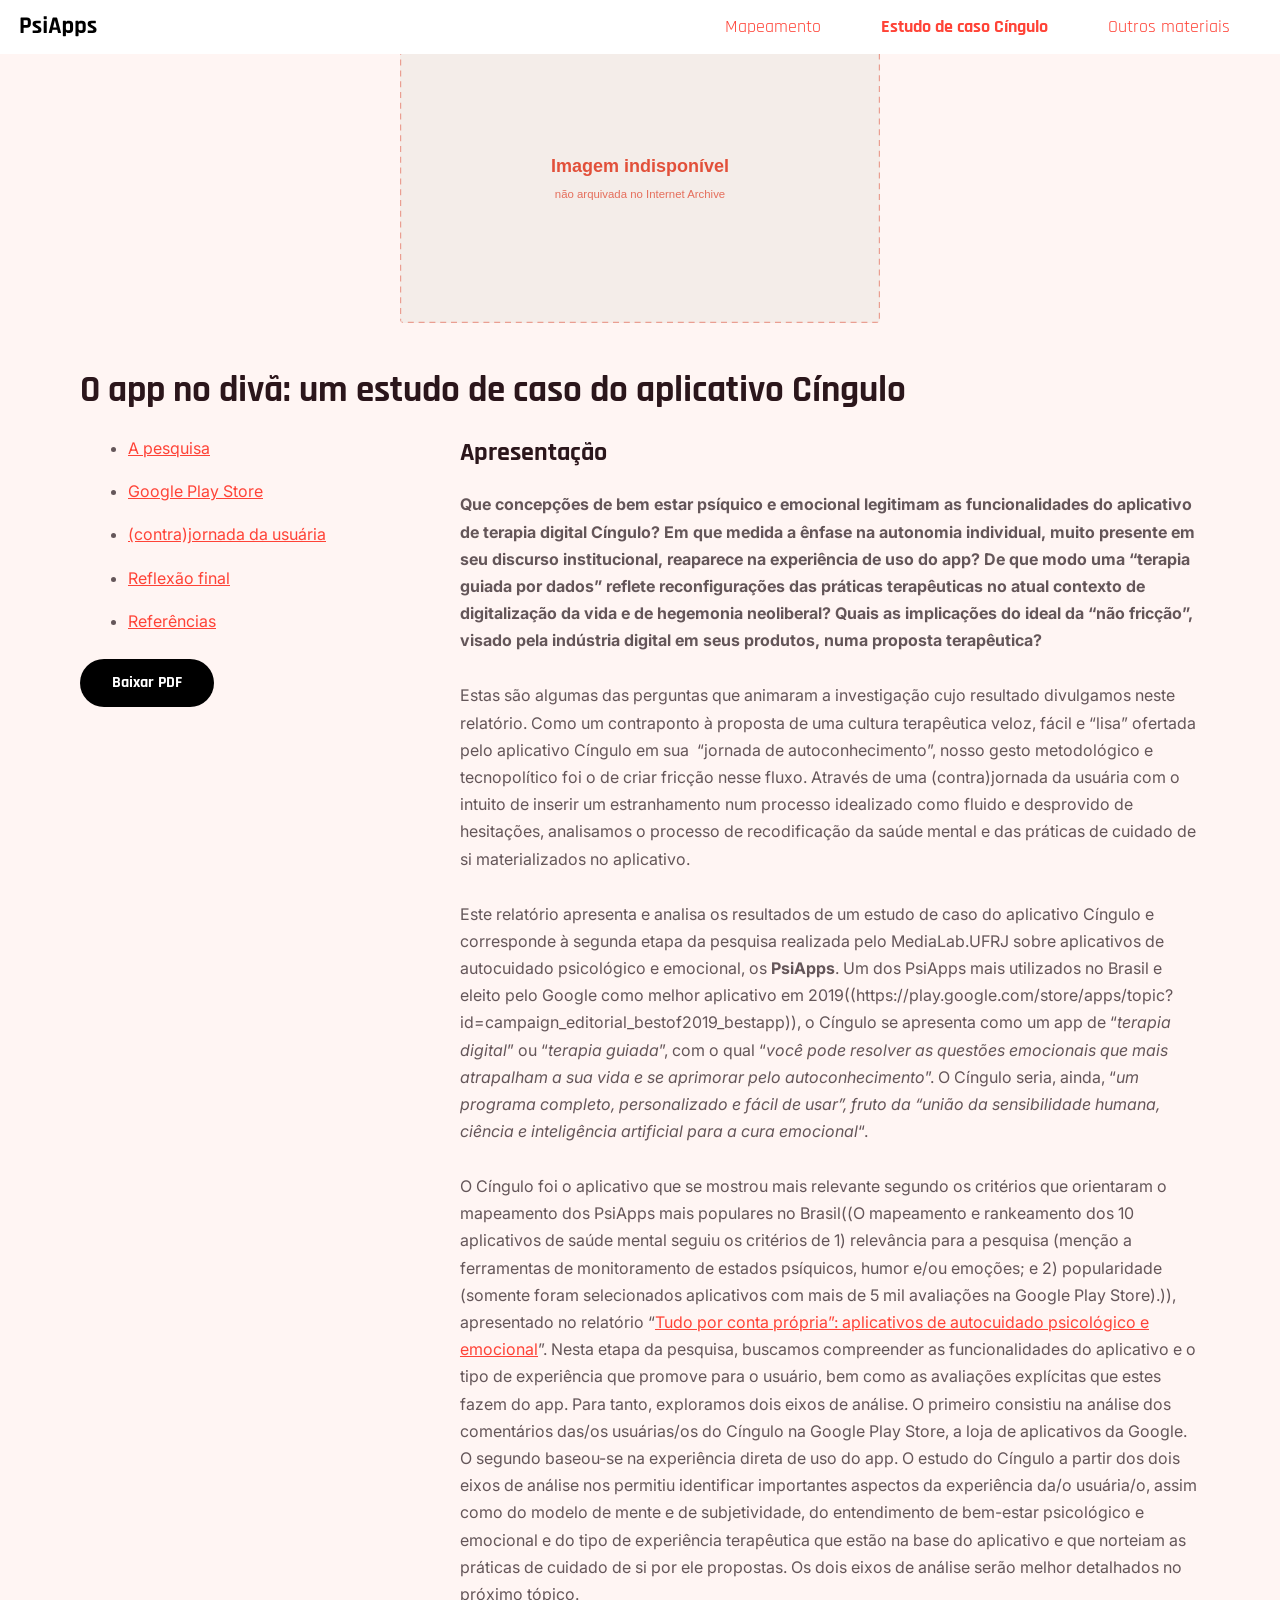
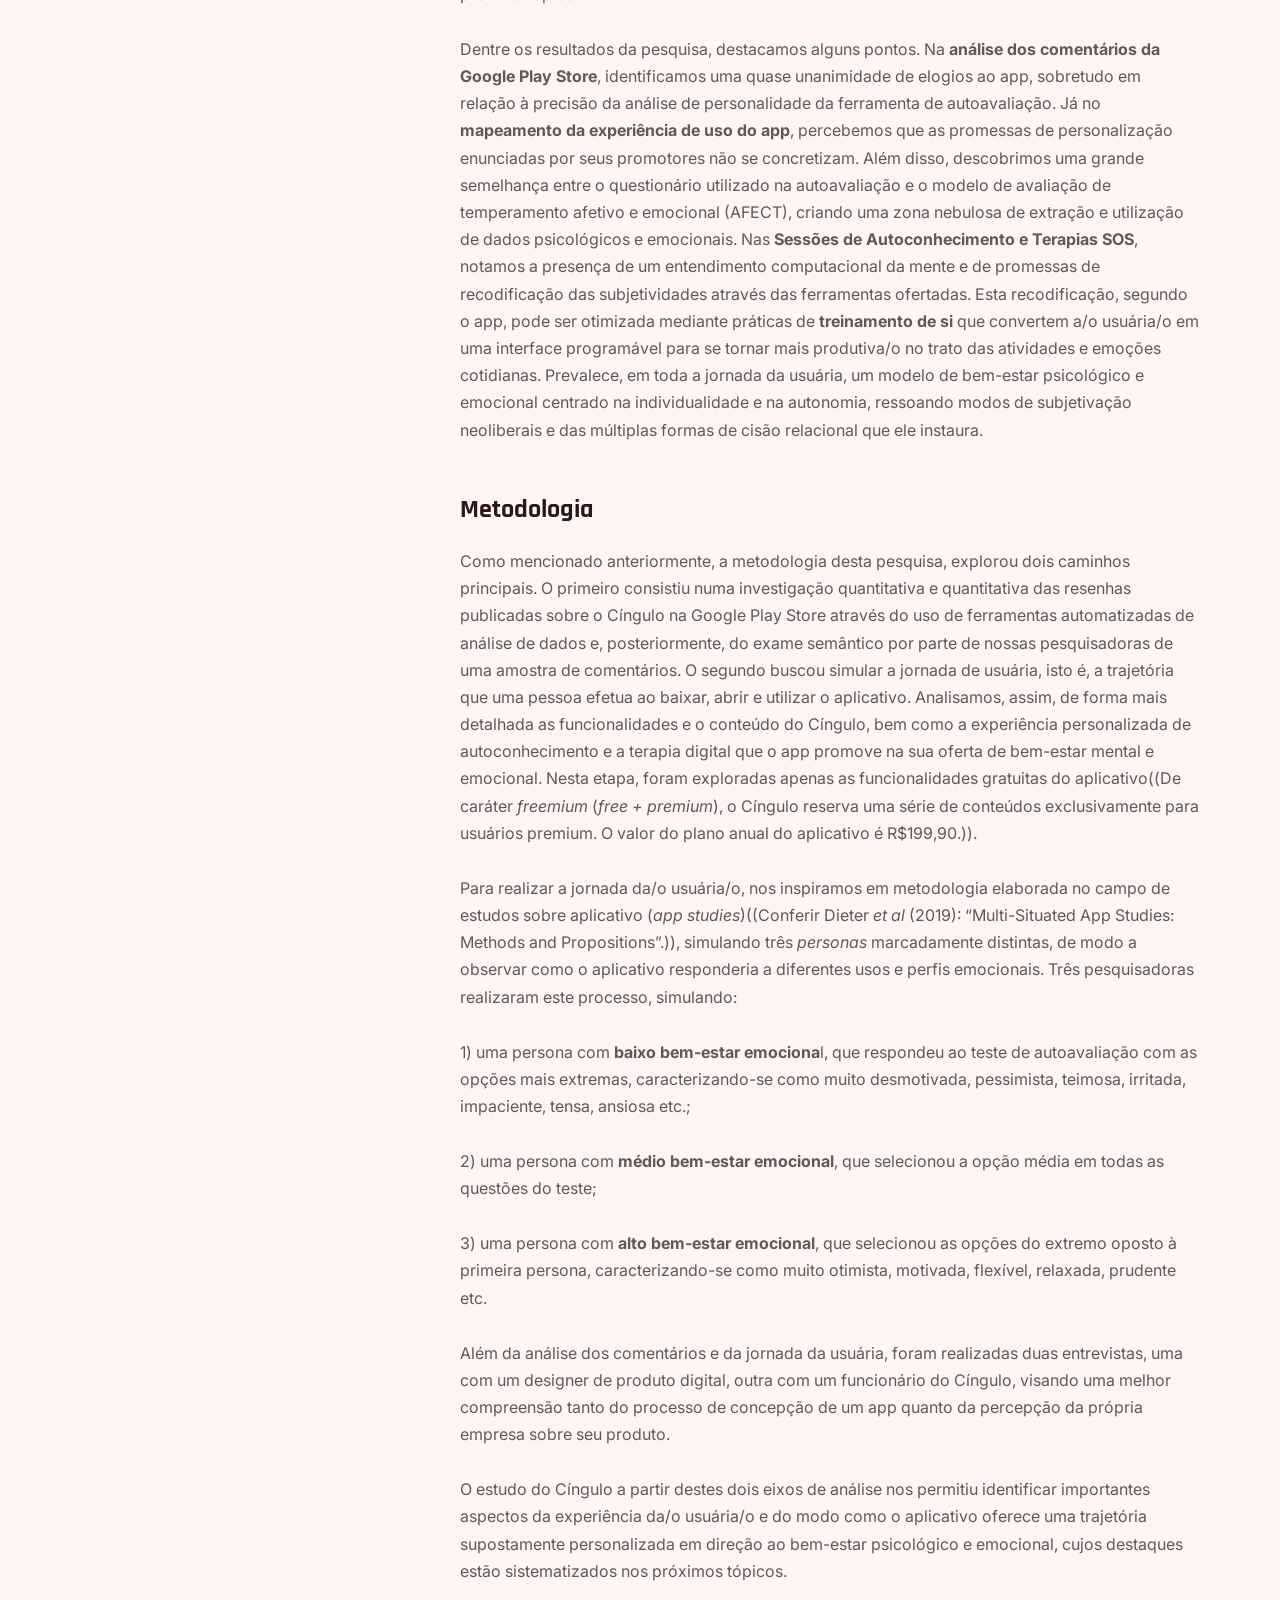
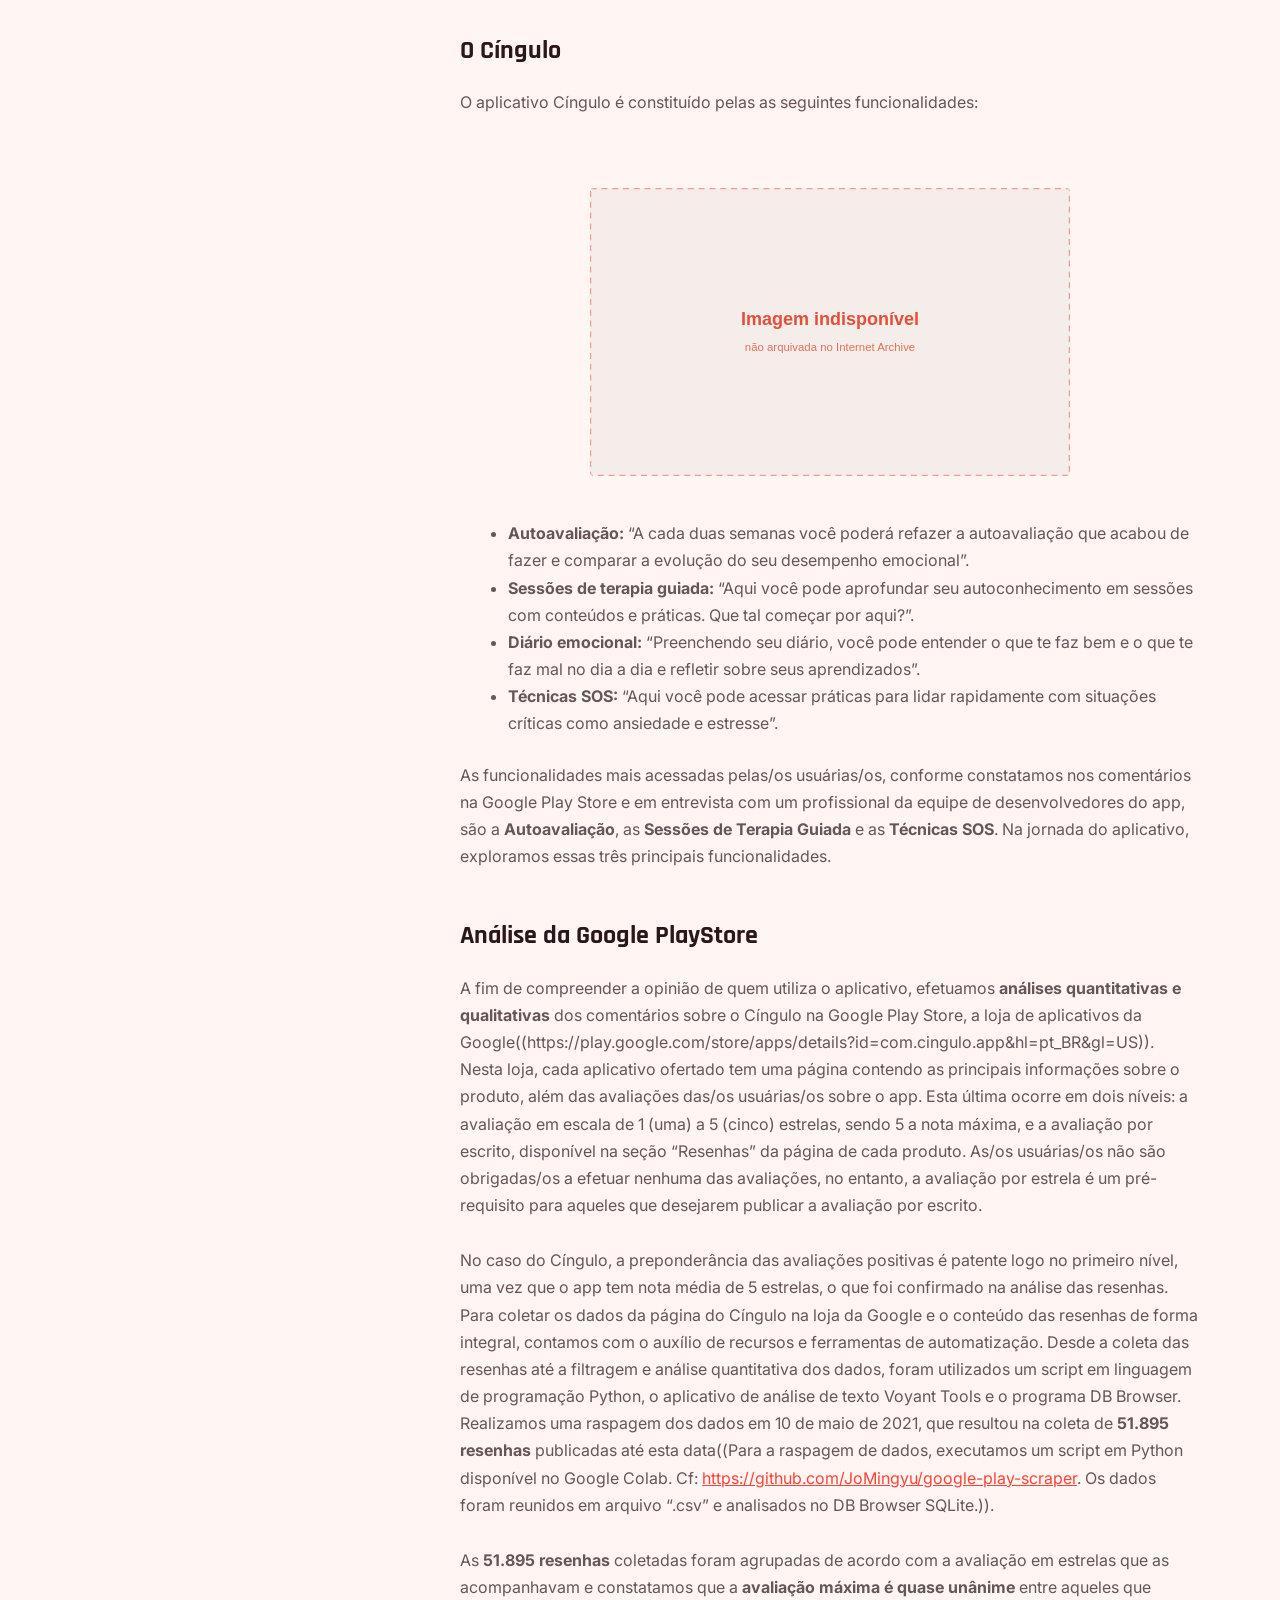
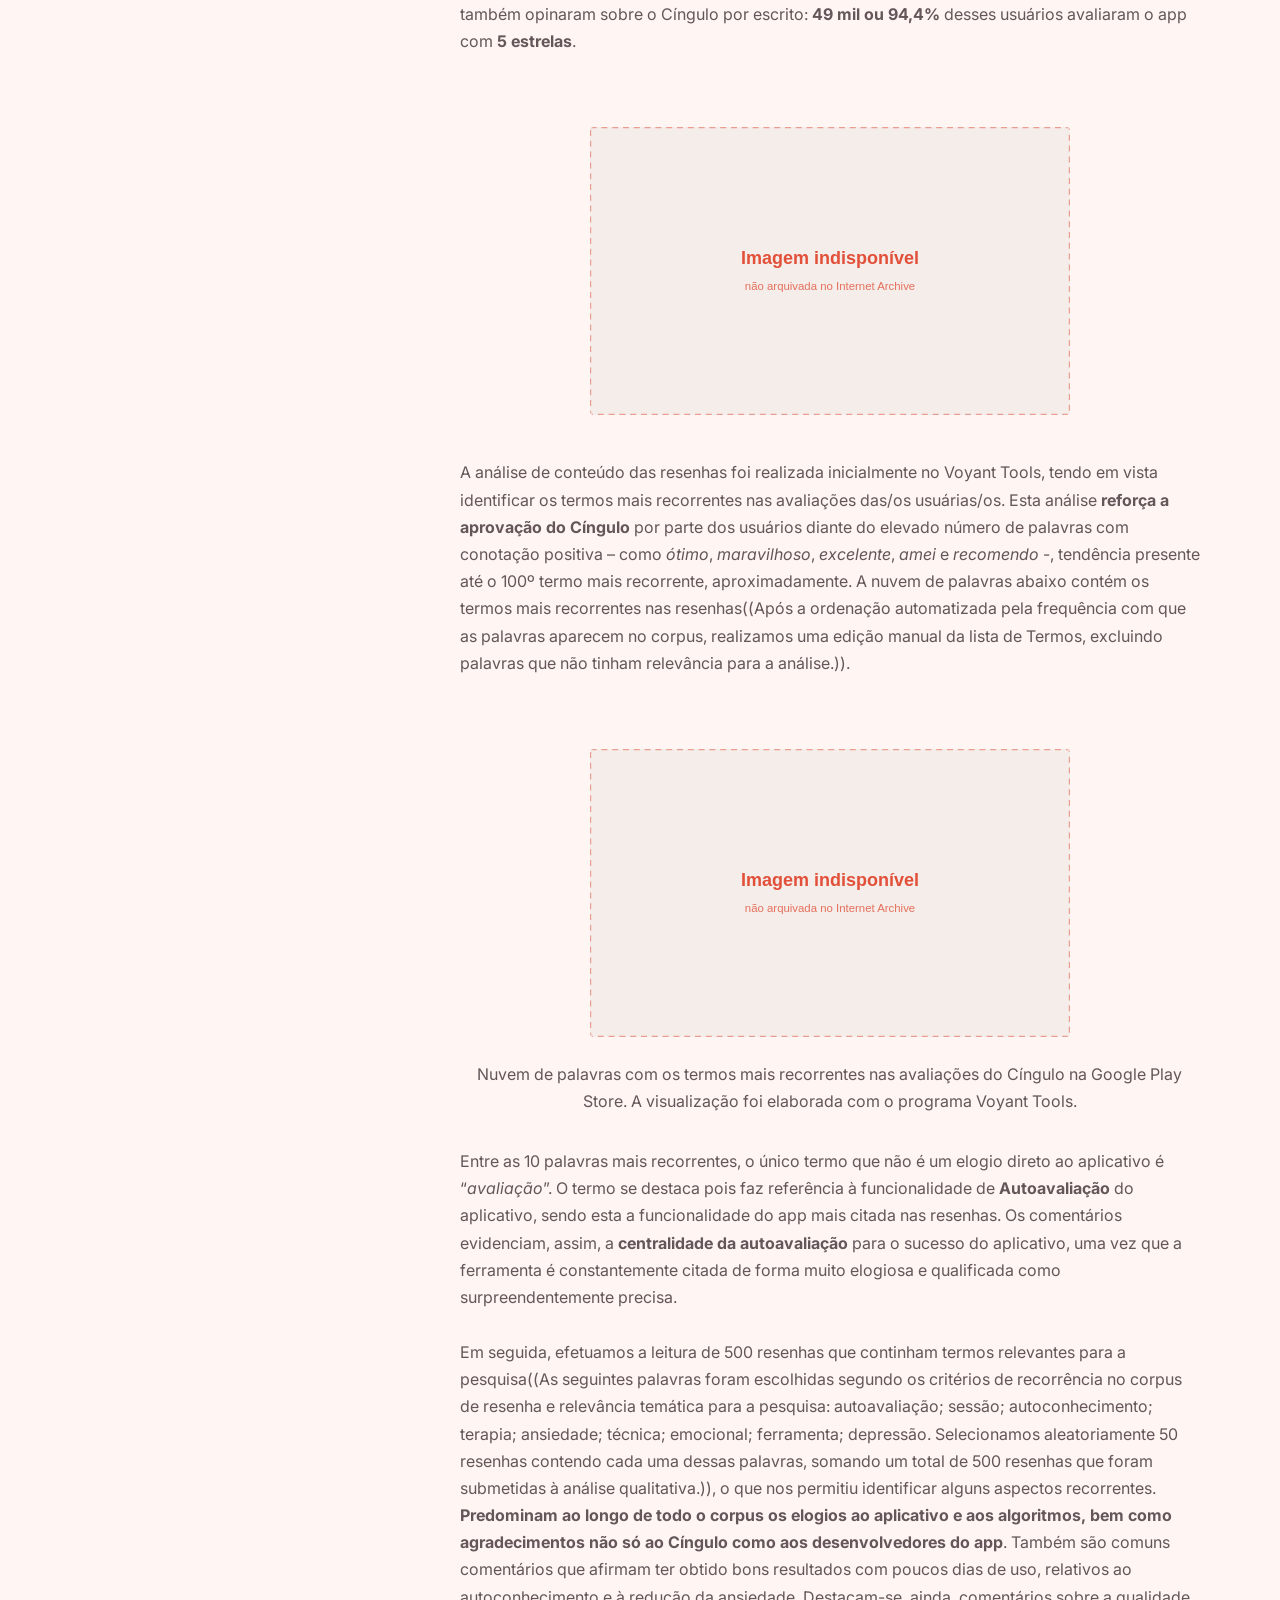
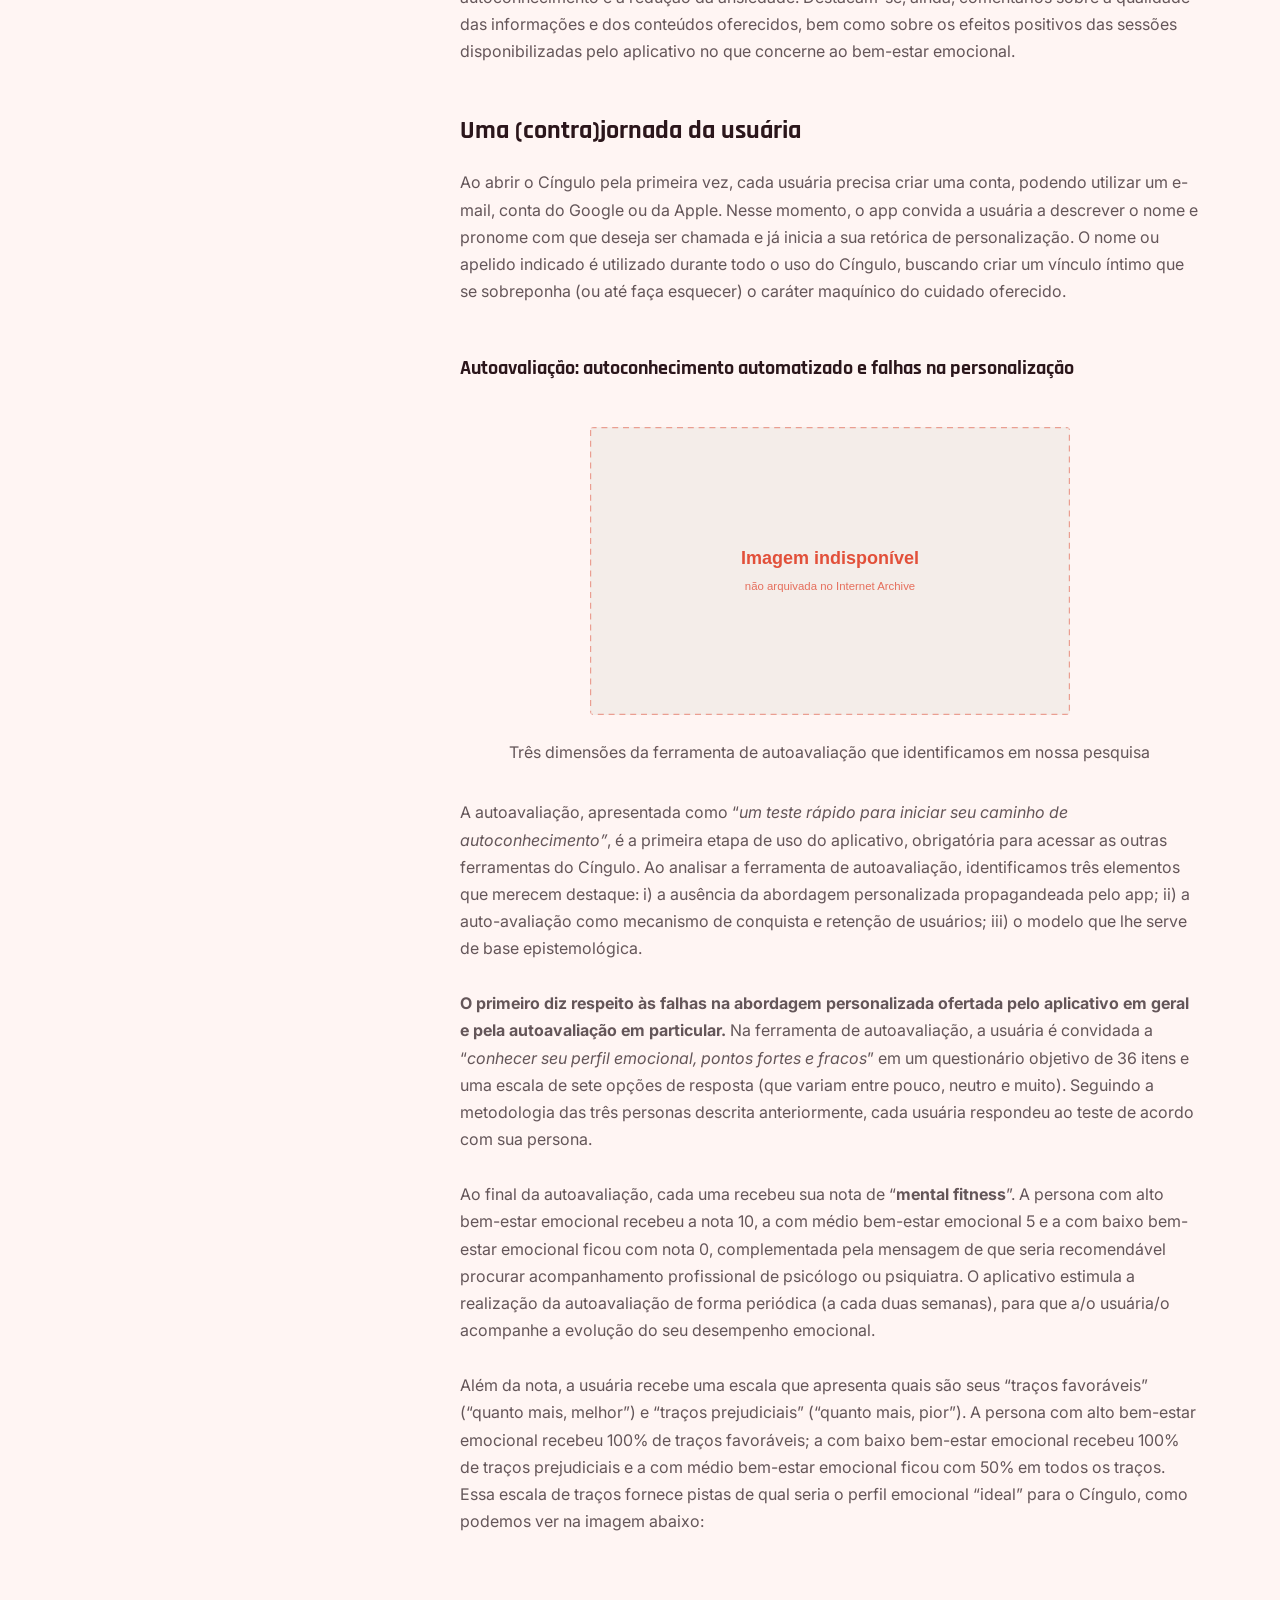
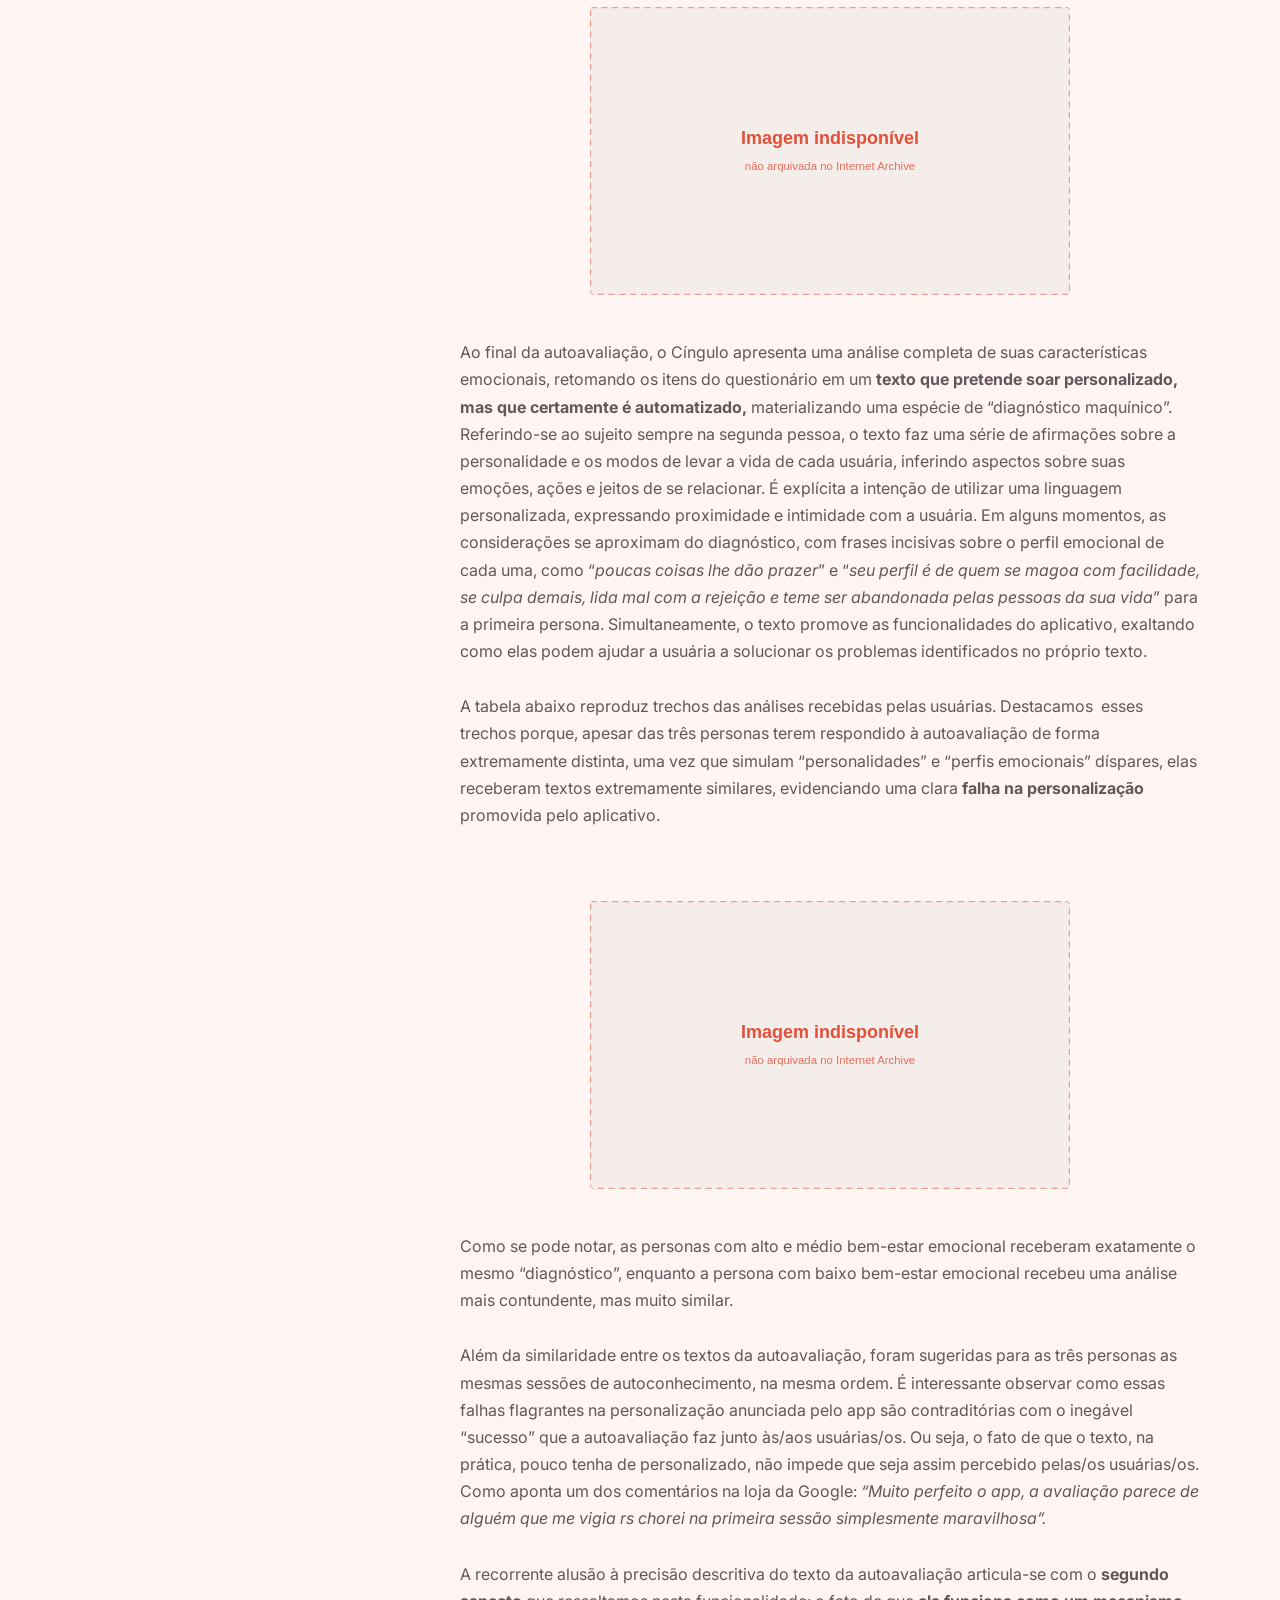
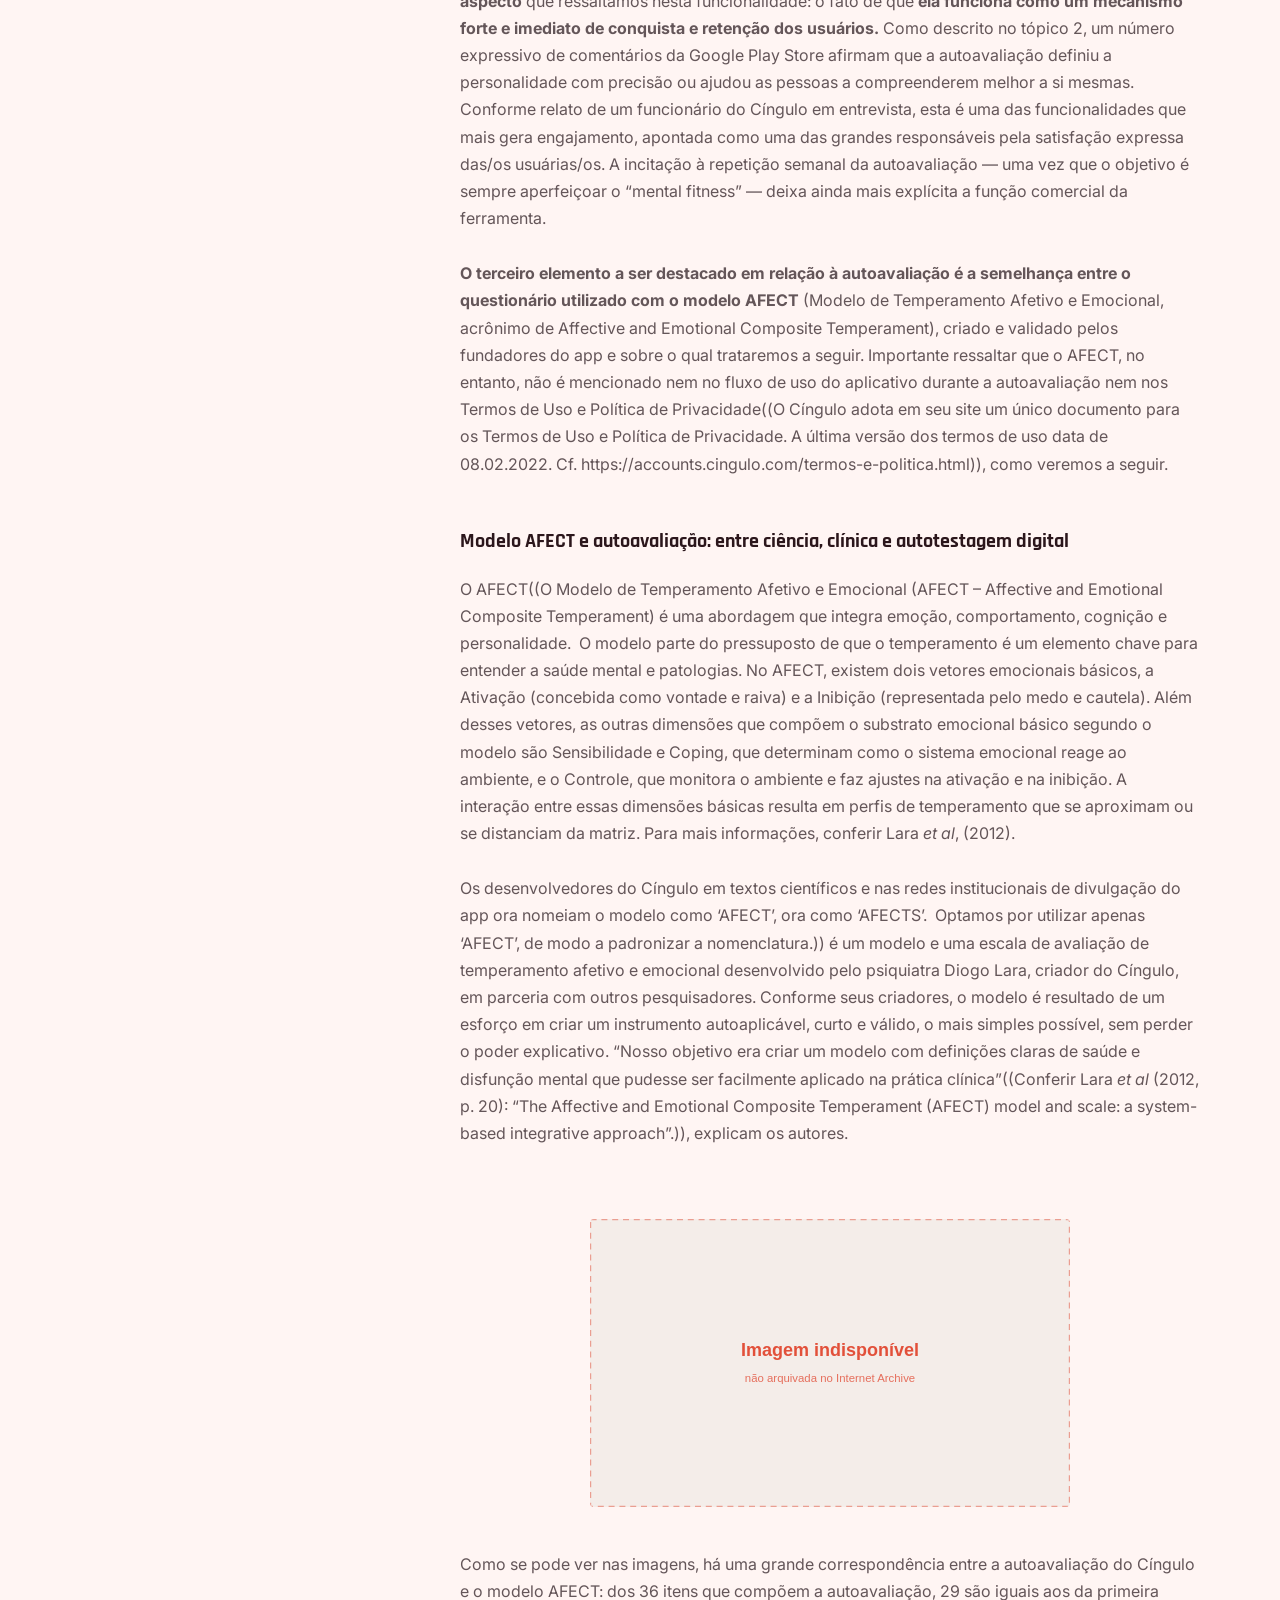
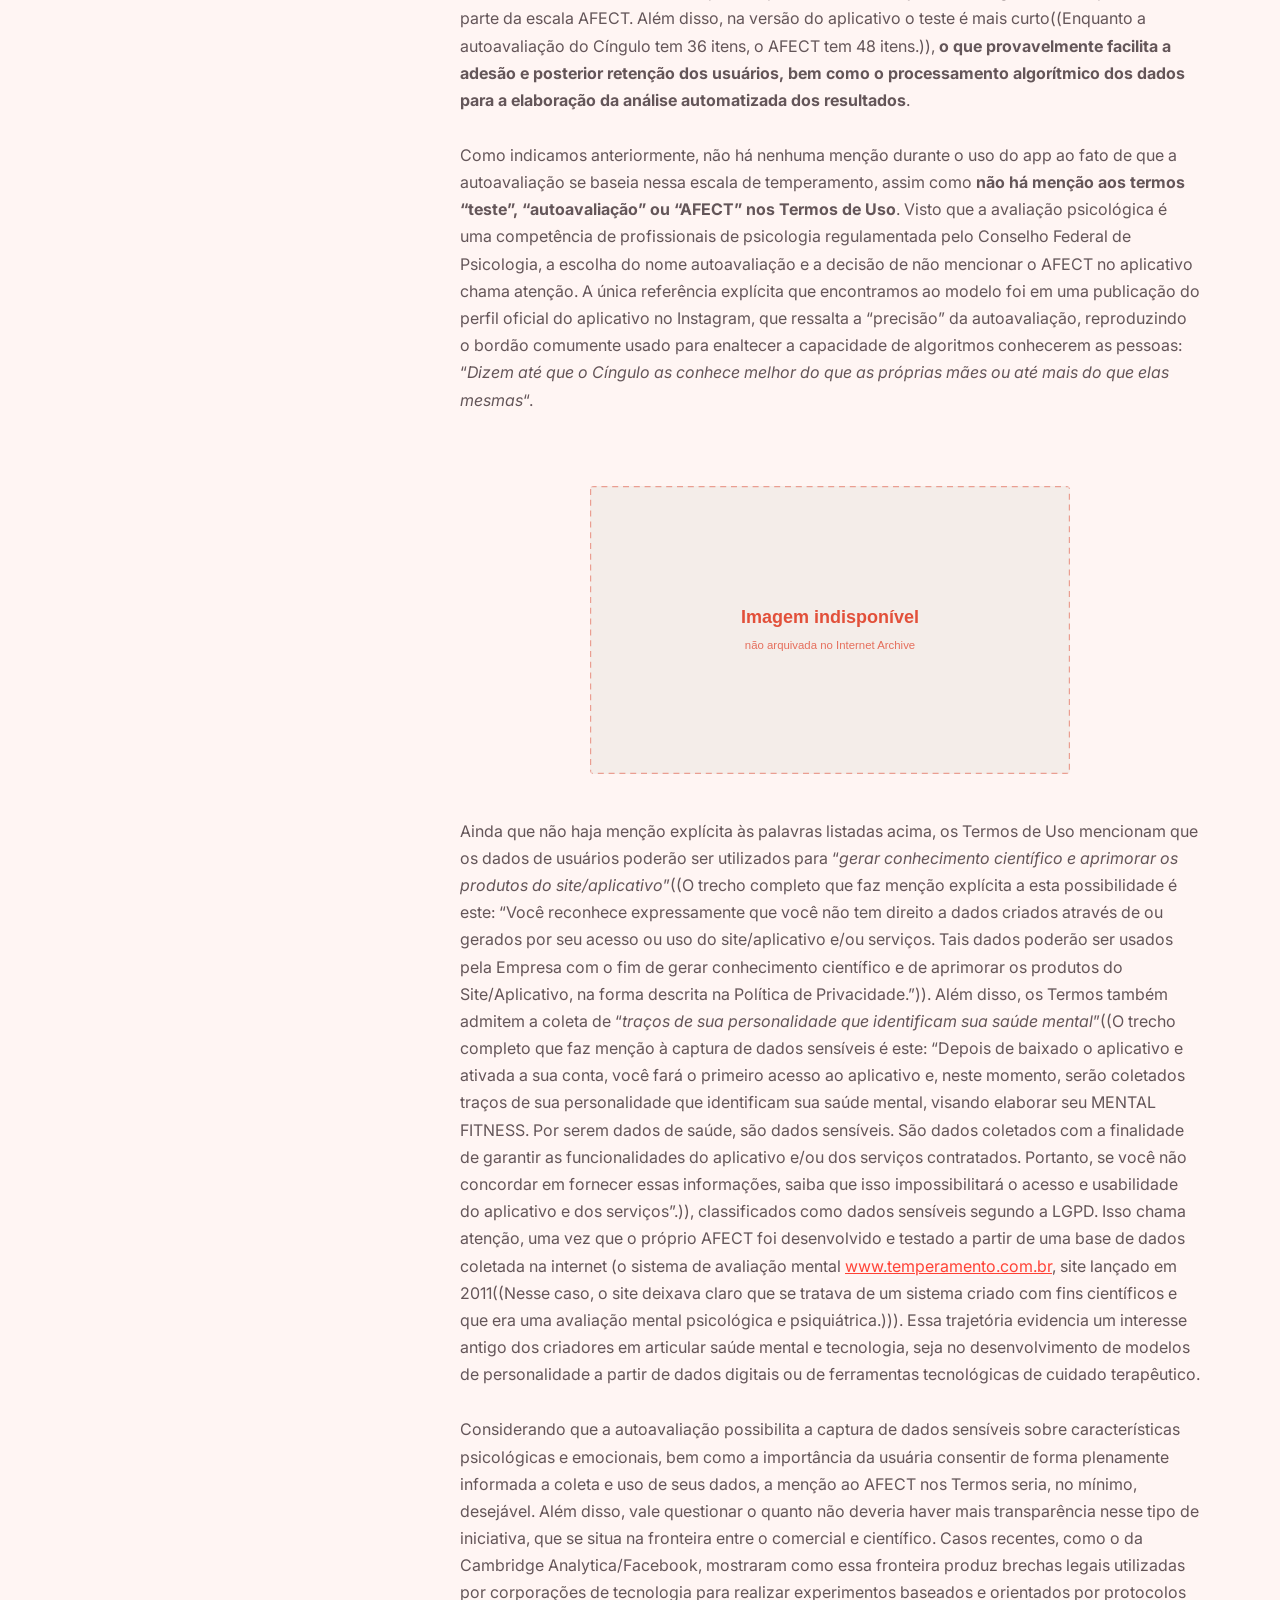
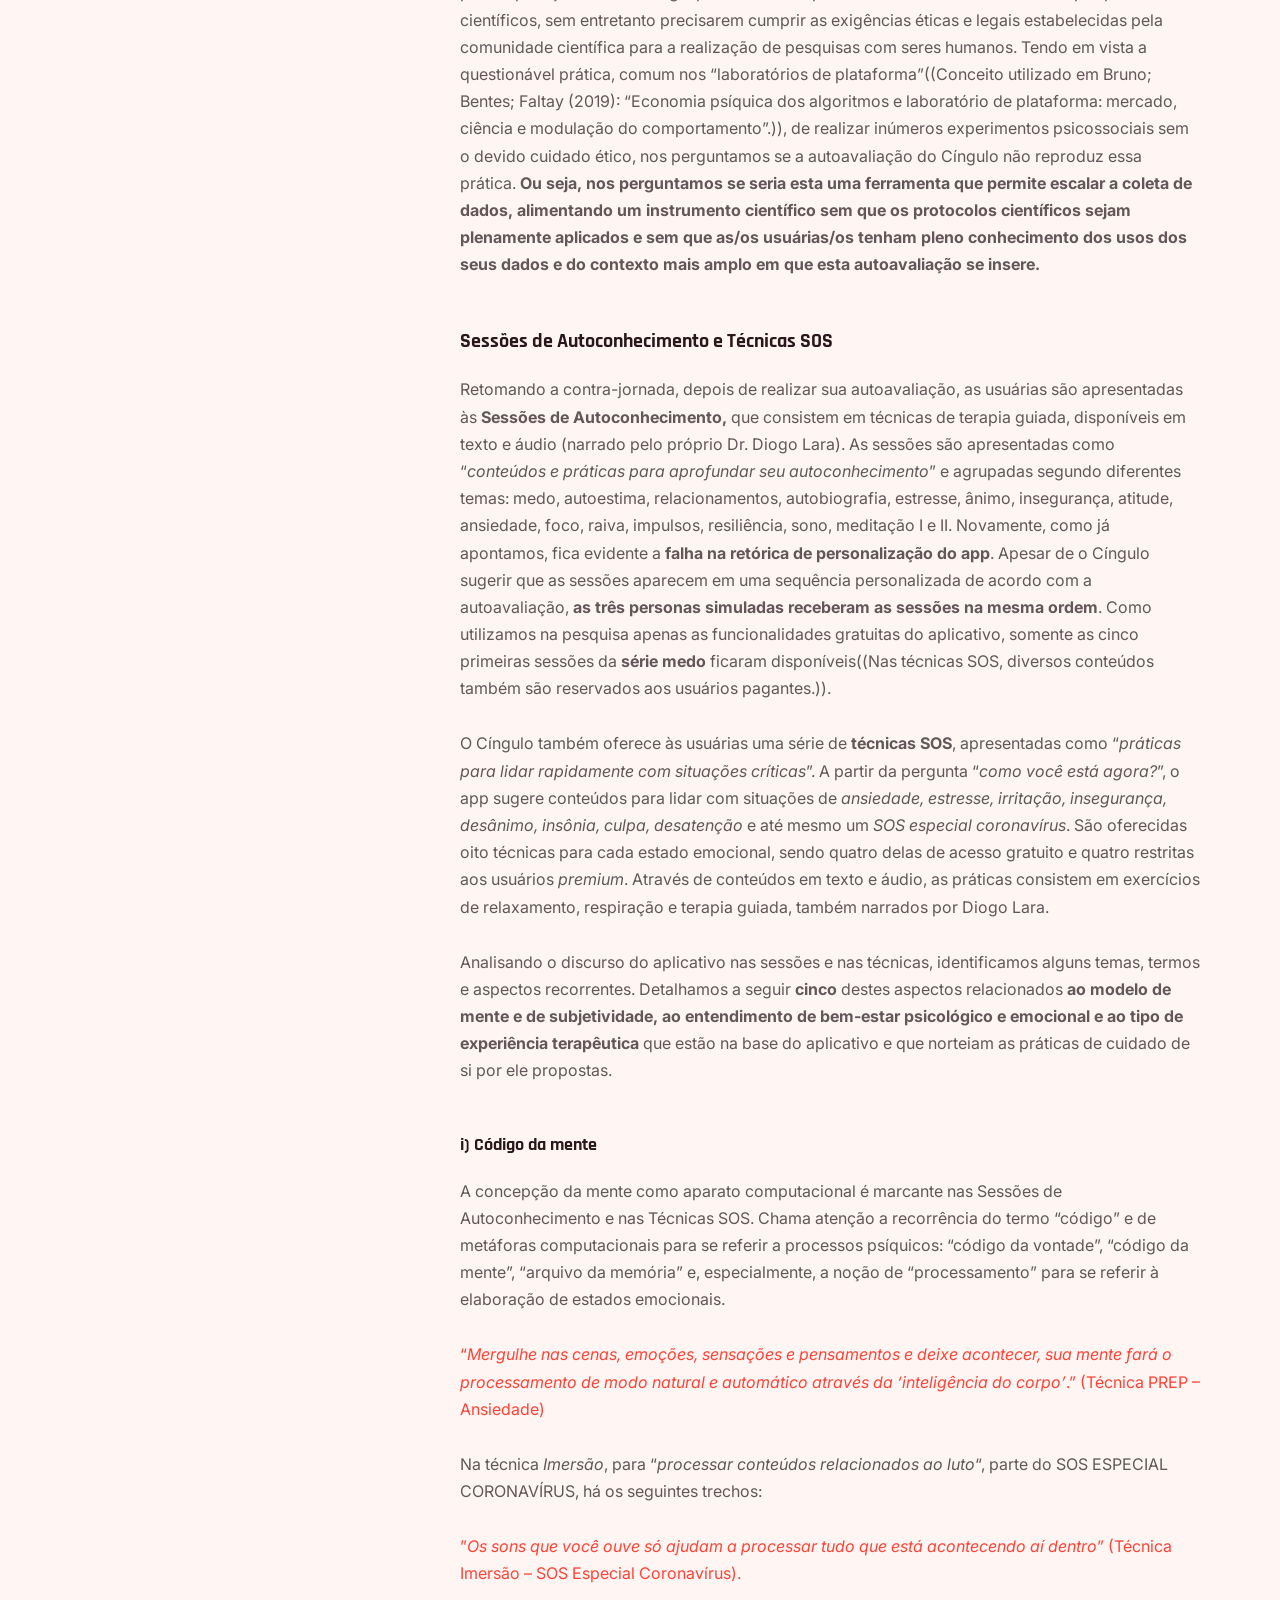
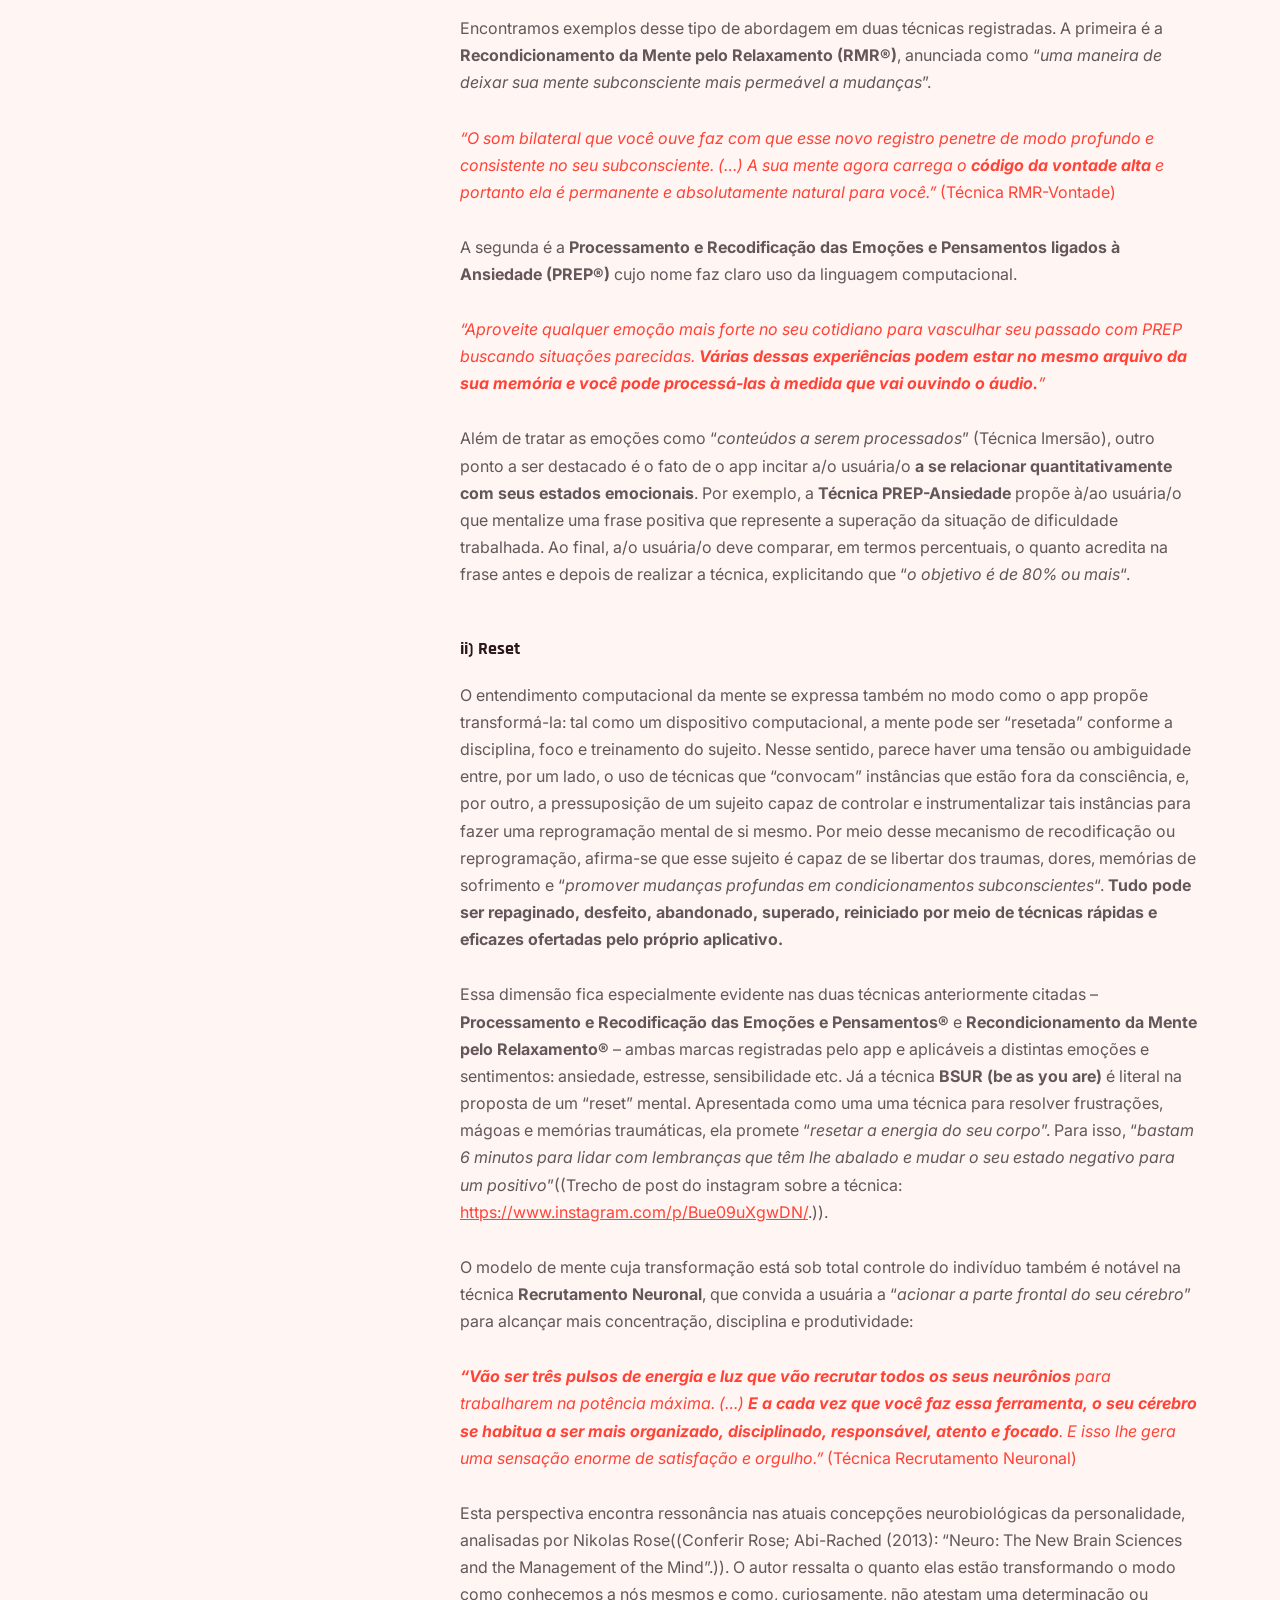
<file: estudo-de-caso-cingulo/index.html>
<!DOCTYPE html>
<html lang="pt-BR">
<head>
<meta charset="UTF-8">
<meta name="viewport" content="width=device-width, initial-scale=1">
<link rel="profile" href="https://gmpg.org/xfn/11">

<title>Estudo de caso Cíngulo &#8211; PsiApps</title>
<meta name='robots' content='max-image-preview:large' />
	<style>img:is([sizes="auto" i], [sizes^="auto," i]) { contain-intrinsic-size: 3000px 1500px }</style>
	<link rel='dns-prefetch' href='//fonts.googleapis.com' />

<link rel='stylesheet' id='astra-theme-css-css' href='../wp-content/themes/astra/assets/css/minified/frontend.min.css' media='all' />
<style id='astra-theme-css-inline-css'>
.ast-no-sidebar .entry-content .alignfull {margin-left: calc( -50vw + 50%);margin-right: calc( -50vw + 50%);max-width: 100vw;width: 100vw;}.ast-no-sidebar .entry-content .alignwide {margin-left: calc(-41vw + 50%);margin-right: calc(-41vw + 50%);max-width: unset;width: unset;}.ast-no-sidebar .entry-content .alignfull .alignfull,.ast-no-sidebar .entry-content .alignfull .alignwide,.ast-no-sidebar .entry-content .alignwide .alignfull,.ast-no-sidebar .entry-content .alignwide .alignwide,.ast-no-sidebar .entry-content .wp-block-column .alignfull,.ast-no-sidebar .entry-content .wp-block-column .alignwide{width: 100%;margin-left: auto;margin-right: auto;}.wp-block-gallery,.blocks-gallery-grid {margin: 0;}.wp-block-separator {max-width: 100px;}.wp-block-separator.is-style-wide,.wp-block-separator.is-style-dots {max-width: none;}.entry-content .has-2-columns .wp-block-column:first-child {padding-right: 10px;}.entry-content .has-2-columns .wp-block-column:last-child {padding-left: 10px;}@media (max-width: 782px) {.entry-content .wp-block-columns .wp-block-column {flex-basis: 100%;}.entry-content .has-2-columns .wp-block-column:first-child {padding-right: 0;}.entry-content .has-2-columns .wp-block-column:last-child {padding-left: 0;}}body .entry-content .wp-block-latest-posts {margin-left: 0;}body .entry-content .wp-block-latest-posts li {list-style: none;}.ast-no-sidebar .ast-container .entry-content .wp-block-latest-posts {margin-left: 0;}.ast-header-break-point .entry-content .alignwide {margin-left: auto;margin-right: auto;}.entry-content .blocks-gallery-item img {margin-bottom: auto;}.wp-block-pullquote {border-top: 4px solid #555d66;border-bottom: 4px solid #555d66;color: #40464d;}html{font-size:100%;}a,.page-title{color:#ff4337;}a:hover,a:focus{color:var(--ast-global-color-1);}body,button,input,select,textarea,.ast-button,.ast-custom-button{font-family:'Inter',sans-serif;font-weight:400;font-size:16px;font-size:1rem;line-height:1.7;}blockquote{color:var(--ast-global-color-3);}p,.entry-content p{margin-bottom:1.74em;}h1,.entry-content h1,h2,.entry-content h2,h3,.entry-content h3,h4,.entry-content h4,h5,.entry-content h5,h6,.entry-content h6,.site-title,.site-title a{font-family:'Rajdhani',sans-serif;font-weight:700;text-transform:none;}.ast-site-identity .site-title a{color:#000000;}.ast-site-identity .site-title a:hover{color:var(--ast-global-color-1);}.site-title{font-size:22px;font-size:1.375rem;display:none;}header .custom-logo-link img{max-width:80px;}.astra-logo-svg{width:80px;}.astra-logo-svg:not(.sticky-custom-logo .astra-logo-svg,.transparent-custom-logo .astra-logo-svg,.advanced-header-logo .astra-logo-svg){height:22px;}.ast-archive-description .ast-archive-title{font-size:40px;font-size:2.5rem;}.site-header .site-description{font-size:15px;font-size:0.9375rem;display:none;}.entry-title{font-size:30px;font-size:1.875rem;}h1,.entry-content h1{font-size:37px;font-size:2.3125rem;font-weight:700;font-family:'Rajdhani',sans-serif;line-height:1.3;text-transform:none;}h2,.entry-content h2{font-size:26px;font-size:1.625rem;font-weight:700;font-family:'Rajdhani',sans-serif;line-height:1.4;text-transform:none;}h3,.entry-content h3{font-size:18px;font-size:1.125rem;font-weight:700;font-family:'Rajdhani',sans-serif;line-height:1.4;text-transform:none;}h4,.entry-content h4{font-size:20px;font-size:1.25rem;font-family:'Rajdhani',sans-serif;text-transform:none;}h5,.entry-content h5{font-size:18px;font-size:1.125rem;font-family:'Rajdhani',sans-serif;text-transform:none;}h6,.entry-content h6{font-size:15px;font-size:0.9375rem;font-family:'Rajdhani',sans-serif;text-transform:none;}.ast-single-post .entry-title,.page-title{font-size:30px;font-size:1.875rem;}::selection{background-color:#fff5f3;color:#000000;}body,h1,.entry-title a,.entry-content h1,h2,.entry-content h2,h3,.entry-content h3,h4,.entry-content h4,h5,.entry-content h5,h6,.entry-content h6{color:var(--ast-global-color-3);}.tagcloud a:hover,.tagcloud a:focus,.tagcloud a.current-item{color:#ffffff;border-color:#ff4337;background-color:#ff4337;}input:focus,input[type="text"]:focus,input[type="email"]:focus,input[type="url"]:focus,input[type="password"]:focus,input[type="reset"]:focus,input[type="search"]:focus,textarea:focus{border-color:#ff4337;}input[type="radio"]:checked,input[type=reset],input[type="checkbox"]:checked,input[type="checkbox"]:hover:checked,input[type="checkbox"]:focus:checked,input[type=range]::-webkit-slider-thumb{border-color:#ff4337;background-color:#ff4337;box-shadow:none;}.site-footer a:hover + .post-count,.site-footer a:focus + .post-count{background:#ff4337;border-color:#ff4337;}.single .nav-links .nav-previous,.single .nav-links .nav-next{color:#ff4337;}.entry-meta,.entry-meta *{line-height:1.45;color:#ff4337;}.entry-meta a:hover,.entry-meta a:hover *,.entry-meta a:focus,.entry-meta a:focus *,.page-links > .page-link,.page-links .page-link:hover,.post-navigation a:hover{color:var(--ast-global-color-1);}#cat option,.secondary .calendar_wrap thead a,.secondary .calendar_wrap thead a:visited{color:#ff4337;}.secondary .calendar_wrap #today,.ast-progress-val span{background:#ff4337;}.secondary a:hover + .post-count,.secondary a:focus + .post-count{background:#ff4337;border-color:#ff4337;}.calendar_wrap #today > a{color:#ffffff;}.page-links .page-link,.single .post-navigation a{color:#ff4337;}.widget-title{font-size:22px;font-size:1.375rem;color:var(--ast-global-color-3);}.ast-single-post .entry-content a,.ast-comment-content a:not(.ast-comment-edit-reply-wrap a){text-decoration:underline;}.ast-single-post .wp-block-button .wp-block-button__link,.ast-single-post .elementor-button-wrapper .elementor-button,.ast-single-post .entry-content .uagb-tab a,.ast-single-post .entry-content .uagb-ifb-cta a,.ast-single-post .entry-content .wp-block-uagb-buttons a,.ast-single-post .entry-content .uabb-module-content a,.ast-single-post .entry-content .uagb-post-grid a,.ast-single-post .entry-content .uagb-timeline a,.ast-single-post .entry-content .uagb-toc__wrap a,.ast-single-post .entry-content .uagb-taxomony-box a,.ast-single-post .entry-content .woocommerce a,.entry-content .wp-block-latest-posts > li > a{text-decoration:none;}.site-logo-img img{ transition:all 0.2s linear;}.ast-page-builder-template .hentry {margin: 0;}.ast-page-builder-template .site-content > .ast-container {max-width: 100%;padding: 0;}.ast-page-builder-template .site-content #primary {padding: 0;margin: 0;}.ast-page-builder-template .no-results {text-align: center;margin: 4em auto;}.ast-page-builder-template .ast-pagination {padding: 2em;}.ast-page-builder-template .entry-header.ast-no-title.ast-no-thumbnail {margin-top: 0;}.ast-page-builder-template .entry-header.ast-header-without-markup {margin-top: 0;margin-bottom: 0;}.ast-page-builder-template .entry-header.ast-no-title.ast-no-meta {margin-bottom: 0;}.ast-page-builder-template.single .post-navigation {padding-bottom: 2em;}.ast-page-builder-template.single-post .site-content > .ast-container {max-width: 100%;}.ast-page-builder-template .entry-header {margin-top: 4em;margin-left: auto;margin-right: auto;padding-left: 20px;padding-right: 20px;}.ast-page-builder-template .ast-archive-description {margin-top: 4em;margin-left: auto;margin-right: auto;padding-left: 20px;padding-right: 20px;}.single.ast-page-builder-template .entry-header {padding-left: 20px;padding-right: 20px;}.ast-page-builder-template.ast-no-sidebar .entry-content .alignwide {margin-left: 0;margin-right: 0;}@media (max-width:921px){#ast-desktop-header{display:none;}}@media (min-width:921px){#ast-mobile-header{display:none;}}.wp-block-buttons.aligncenter{justify-content:center;}@media (max-width:782px){.entry-content .wp-block-columns .wp-block-column{margin-left:0px;}}@media (max-width:921px){.ast-separate-container .ast-article-post,.ast-separate-container .ast-article-single{padding:1.5em 2.14em;}.ast-separate-container #primary,.ast-separate-container #secondary{padding:1.5em 0;}#primary,#secondary{padding:1.5em 0;margin:0;}.ast-left-sidebar #content > .ast-container{display:flex;flex-direction:column-reverse;width:100%;}.ast-author-box img.avatar{margin:20px 0 0 0;}}@media (min-width:922px){.ast-separate-container.ast-right-sidebar #primary,.ast-separate-container.ast-left-sidebar #primary{border:0;}.search-no-results.ast-separate-container #primary{margin-bottom:4em;}}.elementor-button-wrapper .elementor-button{border-style:solid;text-decoration:none;border-top-width:0;border-right-width:0;border-left-width:0;border-bottom-width:0;}body .elementor-button.elementor-size-sm,body .elementor-button.elementor-size-xs,body .elementor-button.elementor-size-md,body .elementor-button.elementor-size-lg,body .elementor-button.elementor-size-xl,body .elementor-button{border-radius:30px;padding-top:16px;padding-right:32px;padding-bottom:16px;padding-left:32px;}.elementor-button-wrapper .elementor-button{border-color:var(--ast-global-color-1);background-color:var(--ast-global-color-1);}.elementor-button-wrapper .elementor-button:hover,.elementor-button-wrapper .elementor-button:focus{color:#ffffff;background-color:var(--ast-global-color-6);border-color:var(--ast-global-color-6);}.wp-block-button .wp-block-button__link ,.elementor-button-wrapper .elementor-button,.elementor-button-wrapper .elementor-button:visited{color:#000000;}.elementor-button-wrapper .elementor-button{font-family:'Rajdhani',sans-serif;font-weight:700;line-height:1;text-transform:none;}body .elementor-button.elementor-size-sm,body .elementor-button.elementor-size-xs,body .elementor-button.elementor-size-md,body .elementor-button.elementor-size-lg,body .elementor-button.elementor-size-xl,body .elementor-button{font-size:16px;font-size:1rem;}.wp-block-button .wp-block-button__link:hover,.wp-block-button .wp-block-button__link:focus{color:#ffffff;background-color:var(--ast-global-color-6);border-color:var(--ast-global-color-6);}.elementor-widget-heading h1.elementor-heading-title{line-height:1.3;}.elementor-widget-heading h2.elementor-heading-title{line-height:1.4;}.elementor-widget-heading h3.elementor-heading-title{line-height:1.4;}.wp-block-button .wp-block-button__link{border-top-width:0;border-right-width:0;border-left-width:0;border-bottom-width:0;border-color:var(--ast-global-color-1);background-color:var(--ast-global-color-1);color:#000000;font-family:'Rajdhani',sans-serif;font-weight:700;line-height:1;text-transform:none;font-size:16px;font-size:1rem;border-radius:30px;padding-top:16px;padding-right:32px;padding-bottom:16px;padding-left:32px;}.menu-toggle,button,.ast-button,.ast-custom-button,.button,input#submit,input[type="button"],input[type="submit"],input[type="reset"]{border-style:solid;border-top-width:0;border-right-width:0;border-left-width:0;border-bottom-width:0;color:#000000;border-color:var(--ast-global-color-1);background-color:var(--ast-global-color-1);border-radius:30px;padding-top:16px;padding-right:32px;padding-bottom:16px;padding-left:32px;font-family:'Rajdhani',sans-serif;font-weight:700;font-size:16px;font-size:1rem;line-height:1;text-transform:none;}button:focus,.menu-toggle:hover,button:hover,.ast-button:hover,.ast-custom-button:hover .button:hover,.ast-custom-button:hover ,input[type=reset]:hover,input[type=reset]:focus,input#submit:hover,input#submit:focus,input[type="button"]:hover,input[type="button"]:focus,input[type="submit"]:hover,input[type="submit"]:focus{color:#ffffff;background-color:var(--ast-global-color-6);border-color:var(--ast-global-color-6);}@media (min-width:544px){.ast-container{max-width:100%;}}@media (max-width:544px){.ast-separate-container .ast-article-post,.ast-separate-container .ast-article-single,.ast-separate-container .comments-title,.ast-separate-container .ast-archive-description{padding:1.5em 1em;}.ast-separate-container #content .ast-container{padding-left:0.54em;padding-right:0.54em;}.ast-separate-container .ast-comment-list li.depth-1{padding:1.5em 1em;margin-bottom:1.5em;}.ast-separate-container .ast-comment-list .bypostauthor{padding:.5em;}.ast-search-menu-icon.ast-dropdown-active .search-field{width:170px;}}@media (max-width:921px){.ast-mobile-header-stack .main-header-bar .ast-search-menu-icon{display:inline-block;}.ast-header-break-point.ast-header-custom-item-outside .ast-mobile-header-stack .main-header-bar .ast-search-icon{margin:0;}.ast-comment-avatar-wrap img{max-width:2.5em;}.ast-separate-container .ast-comment-list li.depth-1{padding:1.5em 2.14em;}.ast-separate-container .comment-respond{padding:2em 2.14em;}.ast-comment-meta{padding:0 1.8888em 1.3333em;}}body,.ast-separate-container{background-color:#fff5f3;;background-image:none;;}.ast-no-sidebar.ast-separate-container .entry-content .alignfull {margin-left: -6.67em;margin-right: -6.67em;width: auto;}@media (max-width: 1200px) {.ast-no-sidebar.ast-separate-container .entry-content .alignfull {margin-left: -2.4em;margin-right: -2.4em;}}@media (max-width: 768px) {.ast-no-sidebar.ast-separate-container .entry-content .alignfull {margin-left: -2.14em;margin-right: -2.14em;}}@media (max-width: 544px) {.ast-no-sidebar.ast-separate-container .entry-content .alignfull {margin-left: -1em;margin-right: -1em;}}.ast-no-sidebar.ast-separate-container .entry-content .alignwide {margin-left: -20px;margin-right: -20px;}.ast-no-sidebar.ast-separate-container .entry-content .wp-block-column .alignfull,.ast-no-sidebar.ast-separate-container .entry-content .wp-block-column .alignwide {margin-left: auto;margin-right: auto;width: 100%;}@media (max-width:921px){.site-title{display:none;}.ast-archive-description .ast-archive-title{font-size:40px;}.site-header .site-description{display:none;}.entry-title{font-size:30px;}h1,.entry-content h1{font-size:44px;}h2,.entry-content h2{font-size:32px;}h3,.entry-content h3{font-size:20px;}.ast-single-post .entry-title,.page-title{font-size:30px;}}@media (max-width:544px){.site-title{font-size:20px;font-size:1.25rem;display:none;}.ast-archive-description .ast-archive-title{font-size:40px;}.site-header .site-description{font-size:14px;font-size:0.875rem;display:none;}.entry-title{font-size:30px;}h1,.entry-content h1{font-size:30px;}h2,.entry-content h2{font-size:24px;}h3,.entry-content h3{font-size:20px;}h4,.entry-content h4{font-size:19px;font-size:1.1875rem;}h5,.entry-content h5{font-size:16px;font-size:1rem;}h6,.entry-content h6{font-size:15px;font-size:0.9375rem;}.ast-single-post .entry-title,.page-title{font-size:30px;}header .custom-logo-link img,.ast-header-break-point .site-branding img,.ast-header-break-point .custom-logo-link img{max-width:100px;}.astra-logo-svg{width:100px;}.ast-header-break-point .site-logo-img .custom-mobile-logo-link img{max-width:100px;}}@media (max-width:921px){html{font-size:91.2%;}}@media (max-width:544px){html{font-size:91.2%;}}@media (min-width:922px){.ast-container{max-width:1400px;}}@font-face {font-family: "Astra";src: url(../wp-content/themes/astra/assets/fonts/astra.woff) format("woff"),url(../wp-content/themes/astra/assets/fonts/astra.ttf) format("truetype"),url(../wp-content/themes/astra/assets/fonts/astra.svg#astra) format("svg");font-weight: normal;font-style: normal;font-display: fallback;}@media (min-width:922px){.main-header-menu .sub-menu .menu-item.ast-left-align-sub-menu:hover > .sub-menu,.main-header-menu .sub-menu .menu-item.ast-left-align-sub-menu.focus > .sub-menu{margin-left:-0px;}}.ast-theme-transparent-header [data-section="section-header-mobile-trigger"] .ast-button-wrap .ast-mobile-menu-trigger-fill,.ast-theme-transparent-header [data-section="section-header-mobile-trigger"] .ast-button-wrap .ast-mobile-menu-trigger-minimal{border:none;}.astra-icon-down_arrow::after {content: "\e900";font-family: Astra;}.astra-icon-close::after {content: "\e5cd";font-family: Astra;}.astra-icon-drag_handle::after {content: "\e25d";font-family: Astra;}.astra-icon-format_align_justify::after {content: "\e235";font-family: Astra;}.astra-icon-menu::after {content: "\e5d2";font-family: Astra;}.astra-icon-reorder::after {content: "\e8fe";font-family: Astra;}.astra-icon-search::after {content: "\e8b6";font-family: Astra;}.astra-icon-zoom_in::after {content: "\e56b";font-family: Astra;}.astra-icon-check-circle::after {content: "\e901";font-family: Astra;}.astra-icon-shopping-cart::after {content: "\f07a";font-family: Astra;}.astra-icon-shopping-bag::after {content: "\f290";font-family: Astra;}.astra-icon-shopping-basket::after {content: "\f291";font-family: Astra;}.astra-icon-circle-o::after {content: "\e903";font-family: Astra;}.astra-icon-certificate::after {content: "\e902";font-family: Astra;}blockquote {padding: 1.2em;}:root .has-ast-global-color-0-color{color:var(--ast-global-color-0);}:root .has-ast-global-color-0-background-color{background-color:var(--ast-global-color-0);}:root .wp-block-button .has-ast-global-color-0-color{color:var(--ast-global-color-0);}:root .wp-block-button .has-ast-global-color-0-background-color{background-color:var(--ast-global-color-0);}:root .has-ast-global-color-1-color{color:var(--ast-global-color-1);}:root .has-ast-global-color-1-background-color{background-color:var(--ast-global-color-1);}:root .wp-block-button .has-ast-global-color-1-color{color:var(--ast-global-color-1);}:root .wp-block-button .has-ast-global-color-1-background-color{background-color:var(--ast-global-color-1);}:root .has-ast-global-color-2-color{color:var(--ast-global-color-2);}:root .has-ast-global-color-2-background-color{background-color:var(--ast-global-color-2);}:root .wp-block-button .has-ast-global-color-2-color{color:var(--ast-global-color-2);}:root .wp-block-button .has-ast-global-color-2-background-color{background-color:var(--ast-global-color-2);}:root .has-ast-global-color-3-color{color:var(--ast-global-color-3);}:root .has-ast-global-color-3-background-color{background-color:var(--ast-global-color-3);}:root .wp-block-button .has-ast-global-color-3-color{color:var(--ast-global-color-3);}:root .wp-block-button .has-ast-global-color-3-background-color{background-color:var(--ast-global-color-3);}:root .has-ast-global-color-4-color{color:var(--ast-global-color-4);}:root .has-ast-global-color-4-background-color{background-color:var(--ast-global-color-4);}:root .wp-block-button .has-ast-global-color-4-color{color:var(--ast-global-color-4);}:root .wp-block-button .has-ast-global-color-4-background-color{background-color:var(--ast-global-color-4);}:root .has-ast-global-color-5-color{color:var(--ast-global-color-5);}:root .has-ast-global-color-5-background-color{background-color:var(--ast-global-color-5);}:root .wp-block-button .has-ast-global-color-5-color{color:var(--ast-global-color-5);}:root .wp-block-button .has-ast-global-color-5-background-color{background-color:var(--ast-global-color-5);}:root .has-ast-global-color-6-color{color:var(--ast-global-color-6);}:root .has-ast-global-color-6-background-color{background-color:var(--ast-global-color-6);}:root .wp-block-button .has-ast-global-color-6-color{color:var(--ast-global-color-6);}:root .wp-block-button .has-ast-global-color-6-background-color{background-color:var(--ast-global-color-6);}:root .has-ast-global-color-7-color{color:var(--ast-global-color-7);}:root .has-ast-global-color-7-background-color{background-color:var(--ast-global-color-7);}:root .wp-block-button .has-ast-global-color-7-color{color:var(--ast-global-color-7);}:root .wp-block-button .has-ast-global-color-7-background-color{background-color:var(--ast-global-color-7);}:root .has-ast-global-color-8-color{color:var(--ast-global-color-8);}:root .has-ast-global-color-8-background-color{background-color:var(--ast-global-color-8);}:root .wp-block-button .has-ast-global-color-8-color{color:var(--ast-global-color-8);}:root .wp-block-button .has-ast-global-color-8-background-color{background-color:var(--ast-global-color-8);}:root{--ast-global-color-0:#fff5f3;--ast-global-color-1:#ff4337;--ast-global-color-2:#2B161B;--ast-global-color-3:#645659;--ast-global-color-4:#F8F3F5;--ast-global-color-5:#FFFFFF;--ast-global-color-6:#000000;--ast-global-color-7:#4B4F58;--ast-global-color-8:#F6F7F8;}.ast-theme-transparent-header #masthead .site-logo-img .transparent-custom-logo .astra-logo-svg{width:80px;height:22px;}.ast-theme-transparent-header #masthead .site-logo-img .transparent-custom-logo img{ max-width:80px;}@media (max-width:921px){.ast-theme-transparent-header #masthead .site-logo-img .transparent-custom-logo .astra-logo-svg{width:120px;}.ast-theme-transparent-header #masthead .site-logo-img .transparent-custom-logo img{ max-width:120px;}}@media (max-width:543px){.ast-theme-transparent-header #masthead .site-logo-img .transparent-custom-logo .astra-logo-svg{width:100px;}.ast-theme-transparent-header #masthead .site-logo-img .transparent-custom-logo img{ max-width:100px;}}@media (min-width:921px){.ast-theme-transparent-header #masthead{position:absolute;left:0;right:0;}.ast-theme-transparent-header .main-header-bar,.ast-theme-transparent-header.ast-header-break-point .main-header-bar{background:none;}body.elementor-editor-active.ast-theme-transparent-header #masthead,.fl-builder-edit .ast-theme-transparent-header #masthead,body.vc_editor.ast-theme-transparent-header #masthead,body.brz-ed.ast-theme-transparent-header #masthead{z-index:0;}.ast-header-break-point.ast-replace-site-logo-transparent.ast-theme-transparent-header .custom-mobile-logo-link{display:none;}.ast-header-break-point.ast-replace-site-logo-transparent.ast-theme-transparent-header .transparent-custom-logo{display:inline-block;}.ast-theme-transparent-header .ast-above-header,.ast-theme-transparent-header .ast-above-header.ast-above-header-bar{background-image:none;background-color:transparent;}.ast-theme-transparent-header .ast-below-header{background-image:none;background-color:transparent;}}@media (min-width:922px){.ast-theme-transparent-header .main-header-bar,.ast-theme-transparent-header.ast-header-break-point .main-header-bar-wrap .main-header-menu,.ast-theme-transparent-header.ast-header-break-point .main-header-bar-wrap .main-header-bar,.ast-theme-transparent-header.ast-header-break-point .ast-mobile-header-wrap .main-header-bar{background-color:#ffffff;}.ast-theme-transparent-header .main-header-bar .ast-search-menu-icon form{background-color:#ffffff;}.ast-theme-transparent-header .ast-above-header,.ast-theme-transparent-header .ast-above-header.ast-above-header-bar,.ast-theme-transparent-header .ast-below-header,.ast-header-break-point.ast-theme-transparent-header .ast-above-header,.ast-header-break-point.ast-theme-transparent-header .ast-below-header{background-color:#ffffff;}.ast-theme-transparent-header .site-title a,.ast-theme-transparent-header .site-title a:focus,.ast-theme-transparent-header .site-title a:hover,.ast-theme-transparent-header .site-title a:visited{color:var(--ast-global-color-4);}.ast-theme-transparent-header .site-header .site-description{color:var(--ast-global-color-4);}.ast-theme-transparent-header .ast-builder-menu .main-header-menu,.ast-theme-transparent-header .ast-builder-menu .main-header-menu .sub-menu,.ast-theme-transparent-header .ast-builder-menu .main-header-menu,.ast-theme-transparent-header.ast-header-break-point .ast-builder-menu .main-header-bar-wrap .main-header-menu,.ast-flyout-menu-enable.ast-header-break-point.ast-theme-transparent-header .main-header-bar-navigation .site-navigation,.ast-fullscreen-menu-enable.ast-header-break-point.ast-theme-transparent-header .main-header-bar-navigation .site-navigation,.ast-flyout-above-menu-enable.ast-header-break-point.ast-theme-transparent-header .ast-above-header-navigation-wrap .ast-above-header-navigation,.ast-flyout-below-menu-enable.ast-header-break-point.ast-theme-transparent-header .ast-below-header-navigation-wrap .ast-below-header-actual-nav,.ast-fullscreen-above-menu-enable.ast-header-break-point.ast-theme-transparent-header .ast-above-header-navigation-wrap,.ast-fullscreen-below-menu-enable.ast-header-break-point.ast-theme-transparent-header .ast-below-header-navigation-wrap,.ast-theme-transparent-header .main-header-menu .menu-link{background-color:rgba(255,255,255,0);}.ast-theme-transparent-header .ast-builder-menu .main-header-menu,.ast-theme-transparent-header .ast-builder-menu .main-header-menu .menu-link,.ast-theme-transparent-header [CLASS*="ast-builder-menu-"] .main-header-menu .menu-item > .menu-link,.ast-theme-transparent-header .ast-masthead-custom-menu-items,.ast-theme-transparent-header .ast-masthead-custom-menu-items a,.ast-theme-transparent-header .ast-builder-menu .main-header-menu .menu-item > .ast-menu-toggle,.ast-theme-transparent-header .ast-builder-menu .main-header-menu .menu-item > .ast-menu-toggle,.ast-theme-transparent-header .ast-above-header-navigation a,.ast-header-break-point.ast-theme-transparent-header .ast-above-header-navigation a,.ast-header-break-point.ast-theme-transparent-header .ast-above-header-navigation > ul.ast-above-header-menu > .menu-item-has-children:not(.current-menu-item) > .ast-menu-toggle,.ast-theme-transparent-header .ast-below-header-menu,.ast-theme-transparent-header .ast-below-header-menu a,.ast-header-break-point.ast-theme-transparent-header .ast-below-header-menu a,.ast-header-break-point.ast-theme-transparent-header .ast-below-header-menu,.ast-theme-transparent-header .main-header-menu .menu-link{color:#ff4337;}.ast-theme-transparent-header .ast-builder-menu .main-header-menu .menu-item:hover > .menu-link,.ast-theme-transparent-header .ast-builder-menu .main-header-menu .menu-item:hover > .ast-menu-toggle,.ast-theme-transparent-header .ast-builder-menu .main-header-menu .ast-masthead-custom-menu-items a:hover,.ast-theme-transparent-header .ast-builder-menu .main-header-menu .focus > .menu-link,.ast-theme-transparent-header .ast-builder-menu .main-header-menu .focus > .ast-menu-toggle,.ast-theme-transparent-header .ast-builder-menu .main-header-menu .current-menu-item > .menu-link,.ast-theme-transparent-header .ast-builder-menu .main-header-menu .current-menu-ancestor > .menu-link,.ast-theme-transparent-header .ast-builder-menu .main-header-menu .current-menu-item > .ast-menu-toggle,.ast-theme-transparent-header .ast-builder-menu .main-header-menu .current-menu-ancestor > .ast-menu-toggle,.ast-theme-transparent-header [CLASS*="ast-builder-menu-"] .main-header-menu .current-menu-item > .menu-link,.ast-theme-transparent-header [CLASS*="ast-builder-menu-"] .main-header-menu .current-menu-ancestor > .menu-link,.ast-theme-transparent-header [CLASS*="ast-builder-menu-"] .main-header-menu .current-menu-item > .ast-menu-toggle,.ast-theme-transparent-header [CLASS*="ast-builder-menu-"] .main-header-menu .current-menu-ancestor > .ast-menu-toggle,.ast-theme-transparent-header .main-header-menu .menu-item:hover > .menu-link,.ast-theme-transparent-header .main-header-menu .current-menu-item > .menu-link,.ast-theme-transparent-header .main-header-menu .current-menu-ancestor > .menu-link{color:var(--ast-global-color-1);}}@media (max-width:921px){.transparent-custom-logo{display:none;}}@media (min-width:921px){.ast-transparent-mobile-logo{display:none;}}@media (max-width:921px){.ast-transparent-mobile-logo{display:block;}}@media (min-width:921px){.ast-theme-transparent-header #ast-desktop-header > [CLASS*="-header-wrap"]:nth-last-child(2) > [CLASS*="-header-bar"]{border-bottom-width:1px;border-bottom-style:solid;border-bottom-color:#ffffff;}}.ast-breadcrumbs .trail-browse,.ast-breadcrumbs .trail-items,.ast-breadcrumbs .trail-items li{display:inline-block;margin:0;padding:0;border:none;background:inherit;text-indent:0;}.ast-breadcrumbs .trail-browse{font-size:inherit;font-style:inherit;font-weight:inherit;color:inherit;}.ast-breadcrumbs .trail-items{list-style:none;}.trail-items li::after{padding:0 0.3em;content:"\00bb";}.trail-items li:last-of-type::after{display:none;}h1,.entry-content h1,h2,.entry-content h2,h3,.entry-content h3,h4,.entry-content h4,h5,.entry-content h5,h6,.entry-content h6{color:var(--ast-global-color-2);}@media (max-width:921px){.ast-builder-grid-row-container.ast-builder-grid-row-tablet-3-firstrow .ast-builder-grid-row > *:first-child,.ast-builder-grid-row-container.ast-builder-grid-row-tablet-3-lastrow .ast-builder-grid-row > *:last-child{grid-column:1 / -1;}}@media (max-width:544px){.ast-builder-grid-row-container.ast-builder-grid-row-mobile-3-firstrow .ast-builder-grid-row > *:first-child,.ast-builder-grid-row-container.ast-builder-grid-row-mobile-3-lastrow .ast-builder-grid-row > *:last-child{grid-column:1 / -1;}}.ast-builder-layout-element[data-section="title_tagline"]{display:flex;}@media (max-width:921px){.ast-header-break-point .ast-builder-layout-element[data-section="title_tagline"]{display:flex;}}@media (max-width:544px){.ast-header-break-point .ast-builder-layout-element[data-section="title_tagline"]{display:flex;}}.ast-builder-menu-1{font-family:'Rajdhani',sans-serif;font-weight:inherit;}.ast-builder-menu-1 .menu-item > .menu-link{font-size:18px;font-size:1.125rem;color:#ff4337;padding-top:0px;padding-bottom:0px;padding-left:30px;padding-right:30px;}.ast-builder-menu-1 .menu-item > .ast-menu-toggle{color:#ff4337;}.ast-builder-menu-1 .menu-item:hover > .menu-link,.ast-builder-menu-1 .inline-on-mobile .menu-item:hover > .ast-menu-toggle{color:#ff4337;}.ast-builder-menu-1 .menu-item:hover > .ast-menu-toggle{color:#ff4337;}.ast-builder-menu-1 .menu-item.current-menu-item > .menu-link,.ast-builder-menu-1 .inline-on-mobile .menu-item.current-menu-item > .ast-menu-toggle,.ast-builder-menu-1 .current-menu-ancestor > .menu-link{color:#ff4337;}.ast-builder-menu-1 .menu-item.current-menu-item > .ast-menu-toggle{color:#ff4337;}.ast-builder-menu-1 .sub-menu,.ast-builder-menu-1 .inline-on-mobile .sub-menu{border-top-width:0;border-bottom-width:0;border-right-width:0;border-left-width:0;border-color:#fff5f3;border-style:solid;width:747px;border-radius:0;}.ast-builder-menu-1 .main-header-menu > .menu-item > .sub-menu,.ast-builder-menu-1 .main-header-menu > .menu-item > .astra-full-megamenu-wrapper{margin-top:0;}.ast-desktop .ast-builder-menu-1 .main-header-menu > .menu-item > .sub-menu:before,.ast-desktop .ast-builder-menu-1 .main-header-menu > .menu-item > .astra-full-megamenu-wrapper:before{height:calc( 0px + 5px );}.ast-builder-menu-1 .menu-item.menu-item-has-children > .ast-menu-toggle{top:0px;right:calc( 30px - 0.907em );}.ast-desktop .ast-builder-menu-1 .menu-item .sub-menu .menu-link{border-style:none;}@media (max-width:921px){.ast-builder-menu-1 .main-header-menu .menu-item > .menu-link{color:var(--ast-global-color-3);}.ast-builder-menu-1 .menu-item > .ast-menu-toggle{color:var(--ast-global-color-3);}.ast-builder-menu-1 .menu-item:hover > .menu-link,.ast-builder-menu-1 .inline-on-mobile .menu-item:hover > .ast-menu-toggle{color:var(--ast-global-color-1);}.ast-builder-menu-1 .menu-item:hover > .ast-menu-toggle{color:var(--ast-global-color-1);}.ast-builder-menu-1 .menu-item.current-menu-item > .menu-link,.ast-builder-menu-1 .inline-on-mobile .menu-item.current-menu-item > .ast-menu-toggle,.ast-builder-menu-1 .current-menu-ancestor > .menu-link,.ast-builder-menu-1 .current-menu-ancestor > .ast-menu-toggle{color:var(--ast-global-color-1);}.ast-builder-menu-1 .menu-item.current-menu-item > .ast-menu-toggle{color:var(--ast-global-color-1);}.ast-header-break-point .ast-builder-menu-1 .menu-item.menu-item-has-children > .ast-menu-toggle{top:0;}.ast-builder-menu-1 .menu-item-has-children > .menu-link:after{content:unset;}.ast-builder-menu-1 .main-header-menu,.ast-builder-menu-1 .main-header-menu .sub-menu{background-color:var(--ast-global-color-5);;background-image:none;;}}@media (max-width:544px){.ast-builder-menu-1 .main-header-menu .menu-item > .menu-link{color:var(--ast-global-color-3);}.ast-builder-menu-1 .menu-item> .ast-menu-toggle{color:var(--ast-global-color-3);}.ast-builder-menu-1 .menu-item:hover > .menu-link,.ast-builder-menu-1 .inline-on-mobile .menu-item:hover > .ast-menu-toggle{color:var(--ast-global-color-1);}.ast-builder-menu-1 .menu-item:hover> .ast-menu-toggle{color:var(--ast-global-color-1);}.ast-builder-menu-1 .menu-item.current-menu-item > .menu-link,.ast-builder-menu-1 .inline-on-mobile .menu-item.current-menu-item > .ast-menu-toggle,.ast-builder-menu-1 .current-menu-ancestor > .menu-link,.ast-builder-menu-1 .current-menu-ancestor > .ast-menu-toggle{color:var(--ast-global-color-1);}.ast-builder-menu-1 .menu-item.current-menu-item> .ast-menu-toggle{color:var(--ast-global-color-1);}.ast-header-break-point .ast-builder-menu-1 .menu-item.menu-item-has-children > .ast-menu-toggle{top:0;}}.ast-builder-menu-1{display:flex;}@media (max-width:921px){.ast-header-break-point .ast-builder-menu-1{display:flex;}}@media (max-width:544px){.ast-header-break-point .ast-builder-menu-1{display:flex;}}.ast-desktop .ast-menu-hover-style-underline > .menu-item > .menu-link:before,.ast-desktop .ast-menu-hover-style-overline > .menu-item > .menu-link:before {content: "";position: absolute;width: 100%;right: 50%;height: 1px;background-color: transparent;transform: scale(0,0) translate(-50%,0);transition: transform .3s ease-in-out,color .0s ease-in-out;}.ast-desktop .ast-menu-hover-style-underline > .menu-item:hover > .menu-link:before,.ast-desktop .ast-menu-hover-style-overline > .menu-item:hover > .menu-link:before {width: calc(100% - 1.2em);background-color: currentColor;transform: scale(1,1) translate(50%,0);}.ast-desktop .ast-menu-hover-style-underline > .menu-item > .menu-link:before {bottom: 0;}.ast-desktop .ast-menu-hover-style-overline > .menu-item > .menu-link:before {top: 0;}.ast-desktop .ast-menu-hover-style-zoom > .menu-item > .menu-link:hover {transition: all .3s ease;transform: scale(1.2);}.elementor-widget-heading .elementor-heading-title{margin:0;}.elementor-post.elementor-grid-item.hentry{margin-bottom:0;}.woocommerce div.product .elementor-element.elementor-products-grid .related.products ul.products li.product,.elementor-element .elementor-wc-products .woocommerce[class*='columns-'] ul.products li.product{width:auto;margin:0;float:none;}.ast-left-sidebar .elementor-section.elementor-section-stretched,.ast-right-sidebar .elementor-section.elementor-section-stretched{max-width:100%;left:0 !important;}.elementor-template-full-width .ast-container{display:block;}@media (max-width:544px){.elementor-element .elementor-wc-products .woocommerce[class*="columns-"] ul.products li.product{width:auto;margin:0;}.elementor-element .woocommerce .woocommerce-result-count{float:none;}}.ast-header-break-point .main-header-bar{border-bottom-width:0;}@media (min-width:922px){.main-header-bar{border-bottom-width:0;}}.main-header-menu .menu-item, #astra-footer-menu .menu-item, .main-header-bar .ast-masthead-custom-menu-items{-js-display:flex;display:flex;-webkit-box-pack:center;-webkit-justify-content:center;-moz-box-pack:center;-ms-flex-pack:center;justify-content:center;-webkit-box-orient:vertical;-webkit-box-direction:normal;-webkit-flex-direction:column;-moz-box-orient:vertical;-moz-box-direction:normal;-ms-flex-direction:column;flex-direction:column;}.main-header-menu > .menu-item > .menu-link, #astra-footer-menu > .menu-item > .menu-link{height:100%;-webkit-box-align:center;-webkit-align-items:center;-moz-box-align:center;-ms-flex-align:center;align-items:center;-js-display:flex;display:flex;}.header-main-layout-1 .ast-flex.main-header-container, .header-main-layout-3 .ast-flex.main-header-container{-webkit-align-content:center;-ms-flex-line-pack:center;align-content:center;-webkit-box-align:center;-webkit-align-items:center;-moz-box-align:center;-ms-flex-align:center;align-items:center;}.main-header-menu .sub-menu .menu-item.menu-item-has-children > .menu-link:after{position:absolute;right:1em;top:50%;transform:translate(0,-50%) rotate(270deg);}.ast-header-break-point .main-header-bar .main-header-bar-navigation .page_item_has_children > .ast-menu-toggle::before, .ast-header-break-point .main-header-bar .main-header-bar-navigation .menu-item-has-children > .ast-menu-toggle::before, .ast-mobile-popup-drawer .main-header-bar-navigation .menu-item-has-children>.ast-menu-toggle::before, .ast-header-break-point .ast-mobile-header-wrap .main-header-bar-navigation .menu-item-has-children > .ast-menu-toggle::before{font-weight:bold;content:"\e900";font-family:Astra;text-decoration:inherit;display:inline-block;}.ast-header-break-point .main-navigation ul.sub-menu .menu-item .menu-link:before{content:"\e900";font-family:Astra;font-size:.65em;text-decoration:inherit;display:inline-block;transform:translate(0, -2px) rotateZ(270deg);margin-right:5px;}.widget_search .search-form:after{font-family:Astra;font-size:1.2em;font-weight:normal;content:"\e8b6";position:absolute;top:50%;right:15px;transform:translate(0, -50%);}.astra-search-icon::before{content:"\e8b6";font-family:Astra;font-style:normal;font-weight:normal;text-decoration:inherit;text-align:center;-webkit-font-smoothing:antialiased;-moz-osx-font-smoothing:grayscale;z-index:3;}.main-header-bar .main-header-bar-navigation .page_item_has_children > a:after, .main-header-bar .main-header-bar-navigation .menu-item-has-children > a:after, .site-header-focus-item .main-header-bar-navigation .menu-item-has-children > .menu-link:after{content:"\e900";display:inline-block;font-family:Astra;font-size:.6rem;font-weight:bold;text-rendering:auto;-webkit-font-smoothing:antialiased;-moz-osx-font-smoothing:grayscale;margin-left:10px;line-height:normal;}.ast-mobile-popup-drawer .main-header-bar-navigation .ast-submenu-expanded>.ast-menu-toggle::before{transform:rotateX(180deg);}.ast-header-break-point .main-header-bar-navigation .menu-item-has-children > .menu-link:after{display:none;}.ast-separate-container .blog-layout-1, .ast-separate-container .blog-layout-2, .ast-separate-container .blog-layout-3{background-color:transparent;background-image:none;}.ast-separate-container .ast-article-post{background-color:var(--ast-global-color-5);;background-image:none;;}@media (max-width:921px){.ast-separate-container .ast-article-post{background-color:#ffffff;;background-image:none;;}}@media (max-width:544px){.ast-separate-container .ast-article-post{background-color:#ffffff;;background-image:none;;}}.ast-separate-container .ast-article-single:not(.ast-related-post), .ast-separate-container .comments-area .comment-respond,.ast-separate-container .comments-area .ast-comment-list li, .ast-separate-container .ast-woocommerce-container, .ast-separate-container .error-404, .ast-separate-container .no-results, .single.ast-separate-container .ast-author-meta, .ast-separate-container .related-posts-title-wrapper, .ast-separate-container.ast-two-container #secondary .widget,.ast-separate-container .comments-count-wrapper, .ast-box-layout.ast-plain-container .site-content,.ast-padded-layout.ast-plain-container .site-content, .ast-separate-container .comments-area .comments-title{background-color:var(--ast-global-color-5);;background-image:none;;}@media (max-width:921px){.ast-separate-container .ast-article-single:not(.ast-related-post), .ast-separate-container .comments-area .comment-respond,.ast-separate-container .comments-area .ast-comment-list li, .ast-separate-container .ast-woocommerce-container, .ast-separate-container .error-404, .ast-separate-container .no-results, .single.ast-separate-container .ast-author-meta, .ast-separate-container .related-posts-title-wrapper, .ast-separate-container.ast-two-container #secondary .widget,.ast-separate-container .comments-count-wrapper, .ast-box-layout.ast-plain-container .site-content,.ast-padded-layout.ast-plain-container .site-content, .ast-separate-container .comments-area .comments-title{background-color:#ffffff;;background-image:none;;}}@media (max-width:544px){.ast-separate-container .ast-article-single:not(.ast-related-post), .ast-separate-container .comments-area .comment-respond,.ast-separate-container .comments-area .ast-comment-list li, .ast-separate-container .ast-woocommerce-container, .ast-separate-container .error-404, .ast-separate-container .no-results, .single.ast-separate-container .ast-author-meta, .ast-separate-container .related-posts-title-wrapper, .ast-separate-container.ast-two-container #secondary .widget,.ast-separate-container .comments-count-wrapper, .ast-box-layout.ast-plain-container .site-content,.ast-padded-layout.ast-plain-container .site-content, .ast-separate-container .comments-area .comments-title{background-color:#ffffff;;background-image:none;;}}.ast-mobile-header-content > *,.ast-desktop-header-content > * {padding: 10px 0;height: auto;}.ast-mobile-header-content > *:first-child,.ast-desktop-header-content > *:first-child {padding-top: 10px;}.ast-mobile-header-content > .ast-builder-menu,.ast-desktop-header-content > .ast-builder-menu {padding-top: 0;}.ast-mobile-header-content > *:last-child,.ast-desktop-header-content > *:last-child {padding-bottom: 0;}.ast-mobile-header-content .ast-search-menu-icon.ast-inline-search label,.ast-desktop-header-content .ast-search-menu-icon.ast-inline-search label {width: 100%;}.ast-desktop-header-content .main-header-bar-navigation .ast-submenu-expanded > .ast-menu-toggle::before {transform: rotateX(180deg);}#ast-desktop-header .ast-desktop-header-content,.ast-mobile-header-content .ast-search-icon,.ast-desktop-header-content .ast-search-icon,.ast-mobile-header-wrap .ast-mobile-header-content,.ast-main-header-nav-open.ast-popup-nav-open .ast-mobile-header-wrap .ast-mobile-header-content,.ast-main-header-nav-open.ast-popup-nav-open .ast-desktop-header-content {display: none;}.ast-main-header-nav-open.ast-header-break-point #ast-desktop-header .ast-desktop-header-content,.ast-main-header-nav-open.ast-header-break-point .ast-mobile-header-wrap .ast-mobile-header-content {display: block;}.ast-desktop .ast-desktop-header-content .astra-menu-animation-slide-up > .menu-item > .sub-menu,.ast-desktop .ast-desktop-header-content .astra-menu-animation-slide-up > .menu-item .menu-item > .sub-menu,.ast-desktop .ast-desktop-header-content .astra-menu-animation-slide-down > .menu-item > .sub-menu,.ast-desktop .ast-desktop-header-content .astra-menu-animation-slide-down > .menu-item .menu-item > .sub-menu,.ast-desktop .ast-desktop-header-content .astra-menu-animation-fade > .menu-item > .sub-menu,.ast-desktop .ast-desktop-header-content .astra-menu-animation-fade > .menu-item .menu-item > .sub-menu {opacity: 1;visibility: visible;}.ast-hfb-header.ast-default-menu-enable.ast-header-break-point .ast-mobile-header-wrap .ast-mobile-header-content .main-header-bar-navigation {width: unset;margin: unset;}.ast-mobile-header-content.content-align-flex-end .main-header-bar-navigation .menu-item-has-children > .ast-menu-toggle,.ast-desktop-header-content.content-align-flex-end .main-header-bar-navigation .menu-item-has-children > .ast-menu-toggle {left: calc( 20px - 0.907em);}.ast-mobile-header-content .ast-search-menu-icon,.ast-mobile-header-content .ast-search-menu-icon.slide-search,.ast-desktop-header-content .ast-search-menu-icon,.ast-desktop-header-content .ast-search-menu-icon.slide-search {width: 100%;position: relative;display: block;right: auto;transform: none;}.ast-mobile-header-content .ast-search-menu-icon.slide-search .search-form,.ast-mobile-header-content .ast-search-menu-icon .search-form,.ast-desktop-header-content .ast-search-menu-icon.slide-search .search-form,.ast-desktop-header-content .ast-search-menu-icon .search-form {right: 0;visibility: visible;opacity: 1;position: relative;top: auto;transform: none;padding: 0;display: block;overflow: hidden;}.ast-mobile-header-content .ast-search-menu-icon.ast-inline-search .search-field,.ast-mobile-header-content .ast-search-menu-icon .search-field,.ast-desktop-header-content .ast-search-menu-icon.ast-inline-search .search-field,.ast-desktop-header-content .ast-search-menu-icon .search-field {width: 100%;padding-right: 5.5em;}.ast-mobile-header-content .ast-search-menu-icon .search-submit,.ast-desktop-header-content .ast-search-menu-icon .search-submit {display: block;position: absolute;height: 100%;top: 0;right: 0;padding: 0 1em;border-radius: 0;}.ast-hfb-header.ast-default-menu-enable.ast-header-break-point .ast-mobile-header-wrap .ast-mobile-header-content .main-header-bar-navigation ul .sub-menu .menu-link {padding-left: 30px;}.ast-hfb-header.ast-default-menu-enable.ast-header-break-point .ast-mobile-header-wrap .ast-mobile-header-content .main-header-bar-navigation .sub-menu .menu-item .menu-item .menu-link {padding-left: 40px;}.ast-mobile-popup-drawer.active .ast-mobile-popup-inner{background-color:var(--ast-global-color-5);;}.ast-mobile-header-wrap .ast-mobile-header-content, .ast-desktop-header-content{background-color:var(--ast-global-color-5);;}.ast-mobile-popup-content > *, .ast-mobile-header-content > *, .ast-desktop-popup-content > *, .ast-desktop-header-content > *{padding-top:0;padding-bottom:0;}.content-align-flex-start .ast-builder-layout-element{justify-content:flex-start;}.content-align-flex-start .main-header-menu{text-align:left;}.ast-mobile-popup-drawer.active .menu-toggle-close{color:#3a3a3a;}.ast-mobile-header-wrap .ast-primary-header-bar,.ast-primary-header-bar .site-primary-header-wrap{min-height:70px;}.ast-desktop .ast-primary-header-bar .main-header-menu > .menu-item{line-height:70px;}@media (max-width:921px){#masthead .ast-mobile-header-wrap .ast-primary-header-bar,#masthead .ast-mobile-header-wrap .ast-below-header-bar{padding-left:20px;padding-right:20px;}}.ast-header-break-point .ast-primary-header-bar{border-bottom-width:0;border-bottom-color:#eaeaea;border-bottom-style:solid;}@media (min-width:922px){.ast-primary-header-bar{border-bottom-width:0;border-bottom-color:#eaeaea;border-bottom-style:solid;}}.ast-primary-header-bar{background-color:var(--ast-global-color-5);;background-image:none;;}@media (max-width:921px){.ast-primary-header-bar.ast-primary-header{background-color:var(--ast-global-color-5);;background-image:none;;}}@media (max-width:544px){.ast-primary-header-bar.ast-primary-header{background-color:var(--ast-global-color-5);;background-image:none;;}}.ast-primary-header-bar{display:block;}@media (max-width:921px){.ast-header-break-point .ast-primary-header-bar{display:grid;}}@media (max-width:544px){.ast-header-break-point .ast-primary-header-bar{display:grid;}}[data-section="section-header-mobile-trigger"] .ast-button-wrap .ast-mobile-menu-trigger-fill{color:var(--ast-global-color-1);border:none;background:#ffffff;border-radius:2px;}[data-section="section-header-mobile-trigger"] .ast-button-wrap .mobile-menu-toggle-icon .ast-mobile-svg{width:20px;height:20px;fill:var(--ast-global-color-1);}[data-section="section-header-mobile-trigger"] .ast-button-wrap .mobile-menu-wrap .mobile-menu{color:var(--ast-global-color-1);}.ast-above-header .main-header-bar-navigation{height:100%;}.ast-header-break-point .ast-mobile-header-wrap .ast-above-header-wrap .main-header-bar-navigation .inline-on-mobile .menu-item .menu-link{border:none;}.ast-header-break-point .ast-mobile-header-wrap .ast-above-header-wrap .main-header-bar-navigation .inline-on-mobile .menu-item-has-children > .ast-menu-toggle::before{font-size:.6rem;}.ast-header-break-point .ast-mobile-header-wrap .ast-above-header-wrap .main-header-bar-navigation .ast-submenu-expanded > .ast-menu-toggle::before{transform:rotateX(180deg);}.ast-mobile-header-wrap .ast-above-header-bar ,.ast-above-header-bar .site-above-header-wrap{min-height:50px;}.ast-desktop .ast-above-header-bar .main-header-menu > .menu-item{line-height:50px;}.ast-desktop .ast-above-header-bar .ast-header-woo-cart,.ast-desktop .ast-above-header-bar .ast-header-edd-cart{line-height:50px;}.ast-above-header-bar{border-bottom-width:1px;border-bottom-color:#eaeaea;border-bottom-style:solid;}.ast-above-header.ast-above-header-bar{background-color:#ffffff;;}.ast-header-break-point .ast-above-header-bar{background-color:#ffffff;}@media (max-width:921px){#masthead .ast-mobile-header-wrap .ast-above-header-bar{padding-left:20px;padding-right:20px;}}.ast-above-header-bar{display:block;}@media (max-width:921px){.ast-header-break-point .ast-above-header-bar{display:grid;}}@media (max-width:544px){.ast-header-break-point .ast-above-header-bar{display:grid;}}:root{--e-global-color-astglobalcolor0:#fff5f3;--e-global-color-astglobalcolor1:#ff4337;--e-global-color-astglobalcolor2:#2B161B;--e-global-color-astglobalcolor3:#645659;--e-global-color-astglobalcolor4:#F8F3F5;--e-global-color-astglobalcolor5:#FFFFFF;--e-global-color-astglobalcolor6:#000000;--e-global-color-astglobalcolor7:#4B4F58;--e-global-color-astglobalcolor8:#F6F7F8;}
</style>
<link rel='stylesheet' id='astra-google-fonts-css' href='https://fonts.googleapis.com/css?family=Inter%3A400%2C700%7CRajdhani%3A700%2C600%2C400&#038;display=fallback&#038;ver=3.8.2' media='all' />

<style id='global-styles-inline-css'>
:root{--wp--preset--aspect-ratio--square: 1;--wp--preset--aspect-ratio--4-3: 4/3;--wp--preset--aspect-ratio--3-4: 3/4;--wp--preset--aspect-ratio--3-2: 3/2;--wp--preset--aspect-ratio--2-3: 2/3;--wp--preset--aspect-ratio--16-9: 16/9;--wp--preset--aspect-ratio--9-16: 9/16;--wp--preset--color--black: #000000;--wp--preset--color--cyan-bluish-gray: #abb8c3;--wp--preset--color--white: #ffffff;--wp--preset--color--pale-pink: #f78da7;--wp--preset--color--vivid-red: #cf2e2e;--wp--preset--color--luminous-vivid-orange: #ff6900;--wp--preset--color--luminous-vivid-amber: #fcb900;--wp--preset--color--light-green-cyan: #7bdcb5;--wp--preset--color--vivid-green-cyan: #00d084;--wp--preset--color--pale-cyan-blue: #8ed1fc;--wp--preset--color--vivid-cyan-blue: #0693e3;--wp--preset--color--vivid-purple: #9b51e0;--wp--preset--color--ast-global-color-0: var(--ast-global-color-0);--wp--preset--color--ast-global-color-1: var(--ast-global-color-1);--wp--preset--color--ast-global-color-2: var(--ast-global-color-2);--wp--preset--color--ast-global-color-3: var(--ast-global-color-3);--wp--preset--color--ast-global-color-4: var(--ast-global-color-4);--wp--preset--color--ast-global-color-5: var(--ast-global-color-5);--wp--preset--color--ast-global-color-6: var(--ast-global-color-6);--wp--preset--color--ast-global-color-7: var(--ast-global-color-7);--wp--preset--color--ast-global-color-8: var(--ast-global-color-8);--wp--preset--gradient--vivid-cyan-blue-to-vivid-purple: linear-gradient(135deg,rgba(6,147,227,1) 0%,rgb(155,81,224) 100%);--wp--preset--gradient--light-green-cyan-to-vivid-green-cyan: linear-gradient(135deg,rgb(122,220,180) 0%,rgb(0,208,130) 100%);--wp--preset--gradient--luminous-vivid-amber-to-luminous-vivid-orange: linear-gradient(135deg,rgba(252,185,0,1) 0%,rgba(255,105,0,1) 100%);--wp--preset--gradient--luminous-vivid-orange-to-vivid-red: linear-gradient(135deg,rgba(255,105,0,1) 0%,rgb(207,46,46) 100%);--wp--preset--gradient--very-light-gray-to-cyan-bluish-gray: linear-gradient(135deg,rgb(238,238,238) 0%,rgb(169,184,195) 100%);--wp--preset--gradient--cool-to-warm-spectrum: linear-gradient(135deg,rgb(74,234,220) 0%,rgb(151,120,209) 20%,rgb(207,42,186) 40%,rgb(238,44,130) 60%,rgb(251,105,98) 80%,rgb(254,248,76) 100%);--wp--preset--gradient--blush-light-purple: linear-gradient(135deg,rgb(255,206,236) 0%,rgb(152,150,240) 100%);--wp--preset--gradient--blush-bordeaux: linear-gradient(135deg,rgb(254,205,165) 0%,rgb(254,45,45) 50%,rgb(107,0,62) 100%);--wp--preset--gradient--luminous-dusk: linear-gradient(135deg,rgb(255,203,112) 0%,rgb(199,81,192) 50%,rgb(65,88,208) 100%);--wp--preset--gradient--pale-ocean: linear-gradient(135deg,rgb(255,245,203) 0%,rgb(182,227,212) 50%,rgb(51,167,181) 100%);--wp--preset--gradient--electric-grass: linear-gradient(135deg,rgb(202,248,128) 0%,rgb(113,206,126) 100%);--wp--preset--gradient--midnight: linear-gradient(135deg,rgb(2,3,129) 0%,rgb(40,116,252) 100%);--wp--preset--font-size--small: 13px;--wp--preset--font-size--medium: 20px;--wp--preset--font-size--large: 36px;--wp--preset--font-size--x-large: 42px;--wp--preset--spacing--20: 0.44rem;--wp--preset--spacing--30: 0.67rem;--wp--preset--spacing--40: 1rem;--wp--preset--spacing--50: 1.5rem;--wp--preset--spacing--60: 2.25rem;--wp--preset--spacing--70: 3.38rem;--wp--preset--spacing--80: 5.06rem;--wp--preset--shadow--natural: 6px 6px 9px rgba(0, 0, 0, 0.2);--wp--preset--shadow--deep: 12px 12px 50px rgba(0, 0, 0, 0.4);--wp--preset--shadow--sharp: 6px 6px 0px rgba(0, 0, 0, 0.2);--wp--preset--shadow--outlined: 6px 6px 0px -3px rgba(255, 255, 255, 1), 6px 6px rgba(0, 0, 0, 1);--wp--preset--shadow--crisp: 6px 6px 0px rgba(0, 0, 0, 1);}:root { --wp--style--global--content-size: var(--wp--custom--ast-content-width-size);--wp--style--global--wide-size: var(--wp--custom--ast-wide-width-size); }:where(body) { margin: 0; }.wp-site-blocks > .alignleft { float: left; margin-right: 2em; }.wp-site-blocks > .alignright { float: right; margin-left: 2em; }.wp-site-blocks > .aligncenter { justify-content: center; margin-left: auto; margin-right: auto; }:where(.wp-site-blocks) > * { margin-block-start: 2em; margin-block-end: 0; }:where(.wp-site-blocks) > :first-child { margin-block-start: 0; }:where(.wp-site-blocks) > :last-child { margin-block-end: 0; }:root { --wp--style--block-gap: 2em; }:root :where(.is-layout-flow) > :first-child{margin-block-start: 0;}:root :where(.is-layout-flow) > :last-child{margin-block-end: 0;}:root :where(.is-layout-flow) > *{margin-block-start: 2em;margin-block-end: 0;}:root :where(.is-layout-constrained) > :first-child{margin-block-start: 0;}:root :where(.is-layout-constrained) > :last-child{margin-block-end: 0;}:root :where(.is-layout-constrained) > *{margin-block-start: 2em;margin-block-end: 0;}:root :where(.is-layout-flex){gap: 2em;}:root :where(.is-layout-grid){gap: 2em;}.is-layout-flow > .alignleft{float: left;margin-inline-start: 0;margin-inline-end: 2em;}.is-layout-flow > .alignright{float: right;margin-inline-start: 2em;margin-inline-end: 0;}.is-layout-flow > .aligncenter{margin-left: auto !important;margin-right: auto !important;}.is-layout-constrained > .alignleft{float: left;margin-inline-start: 0;margin-inline-end: 2em;}.is-layout-constrained > .alignright{float: right;margin-inline-start: 2em;margin-inline-end: 0;}.is-layout-constrained > .aligncenter{margin-left: auto !important;margin-right: auto !important;}.is-layout-constrained > :where(:not(.alignleft):not(.alignright):not(.alignfull)){max-width: var(--wp--style--global--content-size);margin-left: auto !important;margin-right: auto !important;}.is-layout-constrained > .alignwide{max-width: var(--wp--style--global--wide-size);}body .is-layout-flex{display: flex;}.is-layout-flex{flex-wrap: wrap;align-items: center;}.is-layout-flex > :is(*, div){margin: 0;}body .is-layout-grid{display: grid;}.is-layout-grid > :is(*, div){margin: 0;}body{padding-top: 0px;padding-right: 0px;padding-bottom: 0px;padding-left: 0px;}a:where(:not(.wp-element-button)){text-decoration: underline;}:root :where(.wp-element-button, .wp-block-button__link){background-color: #32373c;border-width: 0;color: #fff;font-family: inherit;font-size: inherit;line-height: inherit;padding: calc(0.667em + 2px) calc(1.333em + 2px);text-decoration: none;}.has-black-color{color: var(--wp--preset--color--black) !important;}.has-cyan-bluish-gray-color{color: var(--wp--preset--color--cyan-bluish-gray) !important;}.has-white-color{color: var(--wp--preset--color--white) !important;}.has-pale-pink-color{color: var(--wp--preset--color--pale-pink) !important;}.has-vivid-red-color{color: var(--wp--preset--color--vivid-red) !important;}.has-luminous-vivid-orange-color{color: var(--wp--preset--color--luminous-vivid-orange) !important;}.has-luminous-vivid-amber-color{color: var(--wp--preset--color--luminous-vivid-amber) !important;}.has-light-green-cyan-color{color: var(--wp--preset--color--light-green-cyan) !important;}.has-vivid-green-cyan-color{color: var(--wp--preset--color--vivid-green-cyan) !important;}.has-pale-cyan-blue-color{color: var(--wp--preset--color--pale-cyan-blue) !important;}.has-vivid-cyan-blue-color{color: var(--wp--preset--color--vivid-cyan-blue) !important;}.has-vivid-purple-color{color: var(--wp--preset--color--vivid-purple) !important;}.has-ast-global-color-0-color{color: var(--wp--preset--color--ast-global-color-0) !important;}.has-ast-global-color-1-color{color: var(--wp--preset--color--ast-global-color-1) !important;}.has-ast-global-color-2-color{color: var(--wp--preset--color--ast-global-color-2) !important;}.has-ast-global-color-3-color{color: var(--wp--preset--color--ast-global-color-3) !important;}.has-ast-global-color-4-color{color: var(--wp--preset--color--ast-global-color-4) !important;}.has-ast-global-color-5-color{color: var(--wp--preset--color--ast-global-color-5) !important;}.has-ast-global-color-6-color{color: var(--wp--preset--color--ast-global-color-6) !important;}.has-ast-global-color-7-color{color: var(--wp--preset--color--ast-global-color-7) !important;}.has-ast-global-color-8-color{color: var(--wp--preset--color--ast-global-color-8) !important;}.has-black-background-color{background-color: var(--wp--preset--color--black) !important;}.has-cyan-bluish-gray-background-color{background-color: var(--wp--preset--color--cyan-bluish-gray) !important;}.has-white-background-color{background-color: var(--wp--preset--color--white) !important;}.has-pale-pink-background-color{background-color: var(--wp--preset--color--pale-pink) !important;}.has-vivid-red-background-color{background-color: var(--wp--preset--color--vivid-red) !important;}.has-luminous-vivid-orange-background-color{background-color: var(--wp--preset--color--luminous-vivid-orange) !important;}.has-luminous-vivid-amber-background-color{background-color: var(--wp--preset--color--luminous-vivid-amber) !important;}.has-light-green-cyan-background-color{background-color: var(--wp--preset--color--light-green-cyan) !important;}.has-vivid-green-cyan-background-color{background-color: var(--wp--preset--color--vivid-green-cyan) !important;}.has-pale-cyan-blue-background-color{background-color: var(--wp--preset--color--pale-cyan-blue) !important;}.has-vivid-cyan-blue-background-color{background-color: var(--wp--preset--color--vivid-cyan-blue) !important;}.has-vivid-purple-background-color{background-color: var(--wp--preset--color--vivid-purple) !important;}.has-ast-global-color-0-background-color{background-color: var(--wp--preset--color--ast-global-color-0) !important;}.has-ast-global-color-1-background-color{background-color: var(--wp--preset--color--ast-global-color-1) !important;}.has-ast-global-color-2-background-color{background-color: var(--wp--preset--color--ast-global-color-2) !important;}.has-ast-global-color-3-background-color{background-color: var(--wp--preset--color--ast-global-color-3) !important;}.has-ast-global-color-4-background-color{background-color: var(--wp--preset--color--ast-global-color-4) !important;}.has-ast-global-color-5-background-color{background-color: var(--wp--preset--color--ast-global-color-5) !important;}.has-ast-global-color-6-background-color{background-color: var(--wp--preset--color--ast-global-color-6) !important;}.has-ast-global-color-7-background-color{background-color: var(--wp--preset--color--ast-global-color-7) !important;}.has-ast-global-color-8-background-color{background-color: var(--wp--preset--color--ast-global-color-8) !important;}.has-black-border-color{border-color: var(--wp--preset--color--black) !important;}.has-cyan-bluish-gray-border-color{border-color: var(--wp--preset--color--cyan-bluish-gray) !important;}.has-white-border-color{border-color: var(--wp--preset--color--white) !important;}.has-pale-pink-border-color{border-color: var(--wp--preset--color--pale-pink) !important;}.has-vivid-red-border-color{border-color: var(--wp--preset--color--vivid-red) !important;}.has-luminous-vivid-orange-border-color{border-color: var(--wp--preset--color--luminous-vivid-orange) !important;}.has-luminous-vivid-amber-border-color{border-color: var(--wp--preset--color--luminous-vivid-amber) !important;}.has-light-green-cyan-border-color{border-color: var(--wp--preset--color--light-green-cyan) !important;}.has-vivid-green-cyan-border-color{border-color: var(--wp--preset--color--vivid-green-cyan) !important;}.has-pale-cyan-blue-border-color{border-color: var(--wp--preset--color--pale-cyan-blue) !important;}.has-vivid-cyan-blue-border-color{border-color: var(--wp--preset--color--vivid-cyan-blue) !important;}.has-vivid-purple-border-color{border-color: var(--wp--preset--color--vivid-purple) !important;}.has-ast-global-color-0-border-color{border-color: var(--wp--preset--color--ast-global-color-0) !important;}.has-ast-global-color-1-border-color{border-color: var(--wp--preset--color--ast-global-color-1) !important;}.has-ast-global-color-2-border-color{border-color: var(--wp--preset--color--ast-global-color-2) !important;}.has-ast-global-color-3-border-color{border-color: var(--wp--preset--color--ast-global-color-3) !important;}.has-ast-global-color-4-border-color{border-color: var(--wp--preset--color--ast-global-color-4) !important;}.has-ast-global-color-5-border-color{border-color: var(--wp--preset--color--ast-global-color-5) !important;}.has-ast-global-color-6-border-color{border-color: var(--wp--preset--color--ast-global-color-6) !important;}.has-ast-global-color-7-border-color{border-color: var(--wp--preset--color--ast-global-color-7) !important;}.has-ast-global-color-8-border-color{border-color: var(--wp--preset--color--ast-global-color-8) !important;}.has-vivid-cyan-blue-to-vivid-purple-gradient-background{background: var(--wp--preset--gradient--vivid-cyan-blue-to-vivid-purple) !important;}.has-light-green-cyan-to-vivid-green-cyan-gradient-background{background: var(--wp--preset--gradient--light-green-cyan-to-vivid-green-cyan) !important;}.has-luminous-vivid-amber-to-luminous-vivid-orange-gradient-background{background: var(--wp--preset--gradient--luminous-vivid-amber-to-luminous-vivid-orange) !important;}.has-luminous-vivid-orange-to-vivid-red-gradient-background{background: var(--wp--preset--gradient--luminous-vivid-orange-to-vivid-red) !important;}.has-very-light-gray-to-cyan-bluish-gray-gradient-background{background: var(--wp--preset--gradient--very-light-gray-to-cyan-bluish-gray) !important;}.has-cool-to-warm-spectrum-gradient-background{background: var(--wp--preset--gradient--cool-to-warm-spectrum) !important;}.has-blush-light-purple-gradient-background{background: var(--wp--preset--gradient--blush-light-purple) !important;}.has-blush-bordeaux-gradient-background{background: var(--wp--preset--gradient--blush-bordeaux) !important;}.has-luminous-dusk-gradient-background{background: var(--wp--preset--gradient--luminous-dusk) !important;}.has-pale-ocean-gradient-background{background: var(--wp--preset--gradient--pale-ocean) !important;}.has-electric-grass-gradient-background{background: var(--wp--preset--gradient--electric-grass) !important;}.has-midnight-gradient-background{background: var(--wp--preset--gradient--midnight) !important;}.has-small-font-size{font-size: var(--wp--preset--font-size--small) !important;}.has-medium-font-size{font-size: var(--wp--preset--font-size--medium) !important;}.has-large-font-size{font-size: var(--wp--preset--font-size--large) !important;}.has-x-large-font-size{font-size: var(--wp--preset--font-size--x-large) !important;}
:root :where(.wp-block-pullquote){font-size: 1.5em;line-height: 1.6;}
</style>
<link rel='stylesheet' id='elementor-frontend-css' href='../wp-content/plugins/elementor/assets/css/frontend.min.css' media='all' />
<link rel='stylesheet' id='widget-image-css' href='../wp-content/plugins/elementor/assets/css/widget-image.min.css' media='all' />
<link rel='stylesheet' id='elementor-icons-css' href='../wp-content/plugins/elementor/assets/lib/eicons/css/elementor-icons.min.css' media='all' />
<link rel='stylesheet' id='elementor-post-442-css' href='../wp-content/uploads/elementor/css/post-442.css' media='all' />
<link rel='stylesheet' id='font-awesome-5-all-css' href='../wp-content/plugins/elementor/assets/lib/font-awesome/css/all.min.css' media='all' />
<link rel='stylesheet' id='font-awesome-4-shim-css' href='../wp-content/plugins/elementor/assets/lib/font-awesome/css/v4-shims.min.css' media='all' />
<link rel='stylesheet' id='widget-heading-css' href='../wp-content/plugins/elementor/assets/css/widget-heading.min.css' media='all' />

<link rel='stylesheet' id='widget-menu-anchor-css' href='../wp-content/plugins/elementor/assets/css/widget-menu-anchor.min.css' media='all' />
<link rel='stylesheet' id='elementor-post-540-css' href='../wp-content/uploads/elementor/css/post-540.css' media='all' />
<link rel='stylesheet' id='elementor-post-1688-css' href='../wp-content/uploads/elementor/css/post-1688.css' media='all' />
<link rel='stylesheet' id='elementor-gf-local-rajdhani-css' href='../wp-content/uploads/elementor/google-fonts/css/rajdhani.css' media='all' />
<link rel='stylesheet' id='elementor-gf-local-robotoslab-css' href='../wp-content/uploads/elementor/google-fonts/css/robotoslab.css' media='all' />
<link rel='stylesheet' id='elementor-gf-local-inter-css' href='../wp-content/uploads/elementor/google-fonts/css/inter.css' media='all' />
<link rel='stylesheet' id='elementor-gf-local-roboto-css' href='../wp-content/uploads/elementor/google-fonts/css/roboto.css' media='all' />
<link rel='stylesheet' id='elementor-icons-shared-0-css' href='../wp-content/plugins/elementor/assets/lib/font-awesome/css/fontawesome.min.css' media='all' />
<link rel='stylesheet' id='elementor-icons-fa-solid-css' href='../wp-content/plugins/elementor/assets/lib/font-awesome/css/solid.min.css' media='all' />
<!--[if IE]>

<script id="astra-flexibility-js-after">
flexibility(document.documentElement);
</script>
<![endif]-->
<script src="../wp-includes/js/jquery/jquery.min.js" id="jquery-core-js"></script>
<script src="../wp-includes/js/jquery/jquery-migrate.min.js" id="jquery-migrate-js"></script>
<script src="../wp-content/plugins/elementor/assets/lib/font-awesome/js/v4-shims.min.js" id="font-awesome-4-shim-js"></script>

<link rel="canonical" href="../estudo-de-caso-cingulo/" />

<style>.recentcomments a{display:inline !important;padding:0 !important;margin:0 !important;}</style>			<style>
				.e-con.e-parent:nth-of-type(n+4):not(.e-lazyloaded):not(.e-no-lazyload),
				.e-con.e-parent:nth-of-type(n+4):not(.e-lazyloaded):not(.e-no-lazyload) * {
					background-image: none !important;
				}
				@media screen and (max-height: 1024px) {
					.e-con.e-parent:nth-of-type(n+3):not(.e-lazyloaded):not(.e-no-lazyload),
					.e-con.e-parent:nth-of-type(n+3):not(.e-lazyloaded):not(.e-no-lazyload) * {
						background-image: none !important;
					}
				}
				@media screen and (max-height: 640px) {
					.e-con.e-parent:nth-of-type(n+2):not(.e-lazyloaded):not(.e-no-lazyload),
					.e-con.e-parent:nth-of-type(n+2):not(.e-lazyloaded):not(.e-no-lazyload) * {
						background-image: none !important;
					}
				}
			</style>
					<style id="wp-custom-css">
			/* Highlight using link element */
li.current_page_item a{
    text-decoration:underline;
    font-weight:bold
}		</style>
		<link rel="icon" type="image/svg+xml" href="../wp-content/uploads/2022/08/PsiApps.svg">
<link rel="stylesheet" href="../assets/reconstruction.css">
</head>

<body itemtype='https://schema.org/WebPage' itemscope='itemscope' class="wp-singular page-template-default page page-id-540 page-parent wp-custom-logo wp-theme-astra ast-single-post ast-inherit-site-logo-transparent ast-theme-transparent-header ast-hfb-header ast-desktop ast-page-builder-template ast-no-sidebar astra-3.8.2 elementor-default elementor-kit-442 elementor-page elementor-page-540">

<a
	class="skip-link screen-reader-text"
	href="#content"
	role="link"
	title="Ir para o conteúdo">
		Ir para o conteúdo</a>

<div
class="hfeed site" id="page">
			<header
		class="site-header header-main-layout-1 ast-primary-menu-enabled ast-builder-menu-toggle-icon ast-mobile-header-inline" id="masthead" itemtype="https://schema.org/WPHeader" itemscope="itemscope" itemid="#masthead"		>
			<div id="ast-desktop-header" data-toggle-type="dropdown">
		<div class="ast-above-header-wrap  ">
		<div class="ast-above-header-bar ast-above-header  site-header-focus-item" data-section="section-above-header-builder">
						<div class="site-above-header-wrap ast-builder-grid-row-container site-header-focus-item ast-container" data-section="section-above-header-builder">
				<div class="ast-builder-grid-row ast-builder-grid-row-has-sides ast-builder-grid-row-no-center">
											<div class="site-header-above-section-left site-header-section ast-flex site-header-section-left">
									<div class="ast-builder-layout-element ast-flex site-header-focus-item" data-section="title_tagline">
											<div
				class="site-branding ast-site-identity" itemtype="https://schema.org/Organization" itemscope="itemscope"				>
					<span class="site-logo-img"><a href="../" class="custom-logo-link" rel="home"><img width="77" height="21" src="../wp-content/uploads/2022/08/PsiApps.svg" class="custom-logo" alt="PsiApps" decoding="async"  /></a></span>				</div>
			<!-- .site-branding -->
					</div>
								</div>
																									<div class="site-header-above-section-right site-header-section ast-flex ast-grid-right-section">
										<div class="ast-builder-menu-1 ast-builder-menu ast-flex ast-builder-menu-1-focus-item ast-builder-layout-element site-header-focus-item" data-section="section-hb-menu-1">
			<div class="ast-main-header-bar-alignment"><div class="main-header-bar-navigation"><nav class="site-navigation ast-flex-grow-1 navigation-accessibility site-header-focus-item" id="primary-site-navigation" aria-label="Navegação do site" itemtype="https://schema.org/SiteNavigationElement" itemscope="itemscope"><div class="main-navigation ast-inline-flex"><ul id="ast-hf-menu-1" class="main-header-menu ast-menu-shadow ast-nav-menu ast-flex  submenu-with-border ast-menu-hover-style-underline  stack-on-mobile"><li id="menu-item-11" class="menu-item menu-item-type-post_type menu-item-object-page menu-item-11"><a href="../10-psiapps/" class="menu-link">Mapeamento</a></li>
<li id="menu-item-542" class="menu-item menu-item-type-post_type menu-item-object-page current-menu-item page_item page-item-540 current_page_item menu-item-542"><a href="../estudo-de-caso-cingulo/" aria-current="page" class="menu-link">Estudo de caso Cíngulo</a></li>
<li id="menu-item-150" class="menu-item menu-item-type-post_type menu-item-object-page menu-item-150"><a href="../outros-materiais/" class="menu-link">Outros materiais</a></li>
</ul></div></nav></div></div>		</div>
									</div>
												</div>
					</div>
								</div>
			</div>
		<div class="ast-desktop-header-content content-align-flex-start ">
			</div>
</div> <!-- Main Header Bar Wrap -->
<div id="ast-mobile-header" class="ast-mobile-header-wrap " data-type="dropdown">
		<div class="ast-main-header-wrap main-header-bar-wrap" >
		<div class="ast-primary-header-bar ast-primary-header main-header-bar site-primary-header-wrap site-header-focus-item ast-builder-grid-row-layout-default ast-builder-grid-row-tablet-layout-default ast-builder-grid-row-mobile-layout-default" data-section="section-transparent-header">
									<div class="ast-builder-grid-row ast-builder-grid-row-has-sides ast-builder-grid-row-no-center">
													<div class="site-header-primary-section-left site-header-section ast-flex site-header-section-left">
										<div class="ast-builder-layout-element ast-flex site-header-focus-item" data-section="title_tagline">
											<div
				class="site-branding ast-site-identity" itemtype="https://schema.org/Organization" itemscope="itemscope"				>
					<span class="site-logo-img"><a href="../" class="custom-logo-link" rel="home"><img width="77" height="21" src="../wp-content/uploads/2022/08/PsiApps.svg" class="custom-logo" alt="PsiApps" decoding="async"  /></a></span>				</div>
			<!-- .site-branding -->
					</div>
									</div>
																									<div class="site-header-primary-section-right site-header-section ast-flex ast-grid-right-section">
										<div class="ast-builder-layout-element ast-flex site-header-focus-item" data-section="section-header-mobile-trigger">
						<div class="ast-button-wrap">
				<button type="button" class="menu-toggle main-header-menu-toggle ast-mobile-menu-trigger-fill"   aria-expanded="false">
					<span class="screen-reader-text">Main Menu</span>
					<span class="mobile-menu-toggle-icon">
						<span class="ahfb-svg-iconset ast-inline-flex svg-baseline"><svg class='ast-mobile-svg ast-menu-svg' fill='currentColor' version='1.1' xmlns='http://www.w3.org/2000/svg' width='24' height='24' viewBox='0 0 24 24'><path d='M3 13h18c0.552 0 1-0.448 1-1s-0.448-1-1-1h-18c-0.552 0-1 0.448-1 1s0.448 1 1 1zM3 7h18c0.552 0 1-0.448 1-1s-0.448-1-1-1h-18c-0.552 0-1 0.448-1 1s0.448 1 1 1zM3 19h18c0.552 0 1-0.448 1-1s-0.448-1-1-1h-18c-0.552 0-1 0.448-1 1s0.448 1 1 1z'></path></svg></span><span class="ahfb-svg-iconset ast-inline-flex svg-baseline"><svg class='ast-mobile-svg ast-close-svg' fill='currentColor' version='1.1' xmlns='http://www.w3.org/2000/svg' width='24' height='24' viewBox='0 0 24 24'><path d='M5.293 6.707l5.293 5.293-5.293 5.293c-0.391 0.391-0.391 1.024 0 1.414s1.024 0.391 1.414 0l5.293-5.293 5.293 5.293c0.391 0.391 1.024 0.391 1.414 0s0.391-1.024 0-1.414l-5.293-5.293 5.293-5.293c0.391-0.391 0.391-1.024 0-1.414s-1.024-0.391-1.414 0l-5.293 5.293-5.293-5.293c-0.391-0.391-1.024-0.391-1.414 0s-0.391 1.024 0 1.414z'></path></svg></span>					</span>
									</button>
			</div>
					</div>
									</div>
											</div>
						</div>
	</div>
		<div class="ast-mobile-header-content content-align-flex-start ">
				<div class="ast-builder-menu-1 ast-builder-menu ast-flex ast-builder-menu-1-focus-item ast-builder-layout-element site-header-focus-item" data-section="section-hb-menu-1">
			<div class="ast-main-header-bar-alignment"><div class="main-header-bar-navigation"><nav class="site-navigation ast-flex-grow-1 navigation-accessibility site-header-focus-item" id="primary-site-navigation" aria-label="Navegação do site" itemtype="https://schema.org/SiteNavigationElement" itemscope="itemscope"><div class="main-navigation ast-inline-flex"><ul id="ast-hf-menu-1" class="main-header-menu ast-menu-shadow ast-nav-menu ast-flex  submenu-with-border ast-menu-hover-style-underline  stack-on-mobile"><li class="menu-item menu-item-type-post_type menu-item-object-page menu-item-11"><a href="../10-psiapps/" class="menu-link">Mapeamento</a></li>
<li class="menu-item menu-item-type-post_type menu-item-object-page current-menu-item page_item page-item-540 current_page_item menu-item-542"><a href="../estudo-de-caso-cingulo/" aria-current="page" class="menu-link">Estudo de caso Cíngulo</a></li>
<li class="menu-item menu-item-type-post_type menu-item-object-page menu-item-150"><a href="../outros-materiais/" class="menu-link">Outros materiais</a></li>
</ul></div></nav></div></div>		</div>
			</div>
</div>
		</header><!-- #masthead -->
			<div id="content" class="site-content">
		<div class="ast-container">

	<div id="primary" class="content-area primary">

					<main id="main" class="site-main">
				<article
class="post-540 page type-page status-publish ast-article-single" id="post-540" itemtype="https://schema.org/CreativeWork" itemscope="itemscope">
		<header class="entry-header ast-header-without-markup">
		
			</header><!-- .entry-header -->

	<div class="entry-content clear"
		itemprop="text"	>

				<div data-elementor-type="wp-post" data-elementor-id="540" class="elementor elementor-540" data-elementor-post-type="page">
						<section class="elementor-section elementor-top-section elementor-element elementor-element-58b8d21 elementor-section-boxed elementor-section-height-default elementor-section-height-default" data-id="58b8d21" data-element_type="section">
						<div class="elementor-container elementor-column-gap-default">
					<div class="elementor-column elementor-col-100 elementor-top-column elementor-element elementor-element-5011dd0" data-id="5011dd0" data-element_type="column">
			<div class="elementor-widget-wrap">
							</div>
		</div>
					</div>
		</section>
				<section class="elementor-section elementor-top-section elementor-element elementor-element-ec35d68 elementor-section-boxed elementor-section-height-default elementor-section-height-default" data-id="ec35d68" data-element_type="section">
						<div class="elementor-container elementor-column-gap-default">
					<div class="elementor-column elementor-col-100 elementor-top-column elementor-element elementor-element-e2a349d" data-id="e2a349d" data-element_type="column">
			<div class="elementor-widget-wrap elementor-element-populated">
						<div class="elementor-element elementor-element-e1bcddd elementor-widget elementor-widget-image" data-id="e1bcddd" data-element_type="widget" data-widget_type="image.default">
				<div class="elementor-widget-container">
												<figure class="wp-caption">
										<img data-archived="missing" decoding="async" src="../assets/placeholder.svg" title="ML_ilustra_Prop04_B" alt="ML_ilustra_Prop04_B" />											<figcaption class="widget-image-caption wp-caption-text"></figcaption>
										</figure>
									</div>
				</div>
				<div class="elementor-element elementor-element-13332ab elementor-widget elementor-widget-heading" data-id="13332ab" data-element_type="widget" data-widget_type="heading.default">
				<div class="elementor-widget-container">
					<h1 class="elementor-heading-title elementor-size-default">O app no divã: um estudo de caso do aplicativo Cíngulo</h1>				</div>
				</div>
					</div>
		</div>
					</div>
		</section>
				<section class="elementor-section elementor-top-section elementor-element elementor-element-e9259e3 elementor-section-boxed elementor-section-height-default elementor-section-height-default" data-id="e9259e3" data-element_type="section">
						<div class="elementor-container elementor-column-gap-default">
					<div class="elementor-column elementor-col-33 elementor-top-column elementor-element elementor-element-aac4ea5" data-id="aac4ea5" data-element_type="column">
			<div class="elementor-widget-wrap elementor-element-populated">
						<div class="elementor-element elementor-element-c793f5a elementor-nav-menu--dropdown-none elementor-hidden-mobile elementor-widget elementor-widget-nav-menu" data-id="c793f5a" data-element_type="widget" data-settings="{&quot;motion_fx_motion_fx_scrolling&quot;:&quot;yes&quot;,&quot;sticky&quot;:&quot;top&quot;,&quot;sticky_offset&quot;:50,&quot;layout&quot;:&quot;vertical&quot;,&quot;sticky_parent&quot;:&quot;yes&quot;,&quot;submenu_icon&quot;:{&quot;value&quot;:&quot;&lt;i class=\&quot;fas fa-caret-down\&quot; aria-hidden=\&quot;true\&quot;&gt;&lt;/i&gt;&quot;,&quot;library&quot;:&quot;fa-solid&quot;},&quot;motion_fx_devices&quot;:[&quot;desktop&quot;,&quot;tablet&quot;,&quot;mobile&quot;],&quot;sticky_on&quot;:[&quot;desktop&quot;,&quot;tablet&quot;,&quot;mobile&quot;],&quot;sticky_effects_offset&quot;:0,&quot;sticky_anchor_link_offset&quot;:0}" data-widget_type="nav-menu.default">
				<div class="elementor-widget-container">
								<nav aria-label="Menu" class="elementor-nav-menu--main elementor-nav-menu__container elementor-nav-menu--layout-vertical e--pointer-text e--animation-grow">
				<ul id="menu-1-c793f5a" class="elementor-nav-menu sm-vertical"><li class="menu-item menu-item-type-custom menu-item-object-custom menu-item-901"><a href="#apesquisa" class="elementor-item elementor-item-anchor menu-link">A pesquisa</a></li>
<li class="menu-item menu-item-type-custom menu-item-object-custom menu-item-902"><a href="#googleplaystore" class="elementor-item elementor-item-anchor menu-link">Google Play Store</a></li>
<li class="menu-item menu-item-type-custom menu-item-object-custom menu-item-903"><a href="#contrajornada" class="elementor-item elementor-item-anchor menu-link">(contra)jornada da usuária</a></li>
<li class="menu-item menu-item-type-custom menu-item-object-custom menu-item-904"><a href="#reflexao" class="elementor-item elementor-item-anchor menu-link">Reflexão final</a></li>
<li class="menu-item menu-item-type-custom menu-item-object-custom menu-item-1266"><a href="#referencias" class="elementor-item elementor-item-anchor menu-link">Referências</a></li>
</ul>			</nav>
						<nav class="elementor-nav-menu--dropdown elementor-nav-menu__container" aria-hidden="true">
				<ul id="menu-2-c793f5a" class="elementor-nav-menu sm-vertical"><li class="menu-item menu-item-type-custom menu-item-object-custom menu-item-901"><a href="#apesquisa" class="elementor-item elementor-item-anchor menu-link" tabindex="-1">A pesquisa</a></li>
<li class="menu-item menu-item-type-custom menu-item-object-custom menu-item-902"><a href="#googleplaystore" class="elementor-item elementor-item-anchor menu-link" tabindex="-1">Google Play Store</a></li>
<li class="menu-item menu-item-type-custom menu-item-object-custom menu-item-903"><a href="#contrajornada" class="elementor-item elementor-item-anchor menu-link" tabindex="-1">(contra)jornada da usuária</a></li>
<li class="menu-item menu-item-type-custom menu-item-object-custom menu-item-904"><a href="#reflexao" class="elementor-item elementor-item-anchor menu-link" tabindex="-1">Reflexão final</a></li>
<li class="menu-item menu-item-type-custom menu-item-object-custom menu-item-1266"><a href="#referencias" class="elementor-item elementor-item-anchor menu-link" tabindex="-1">Referências</a></li>
</ul>			</nav>
						</div>
				</div>
				<div class="elementor-element elementor-element-e999521 elementor-widget elementor-widget-button" data-id="e999521" data-element_type="widget" data-settings="{&quot;motion_fx_motion_fx_scrolling&quot;:&quot;yes&quot;,&quot;sticky&quot;:&quot;top&quot;,&quot;sticky_offset&quot;:310,&quot;sticky_parent&quot;:&quot;yes&quot;,&quot;motion_fx_devices&quot;:[&quot;desktop&quot;,&quot;tablet&quot;,&quot;mobile&quot;],&quot;sticky_on&quot;:[&quot;desktop&quot;,&quot;tablet&quot;,&quot;mobile&quot;],&quot;sticky_effects_offset&quot;:0,&quot;sticky_anchor_link_offset&quot;:0}" data-widget_type="button.default">
				<div class="elementor-widget-container">
									<div class="elementor-button-wrapper">
					<a class="elementor-button elementor-button-link elementor-size-sm" href="../wp-content/uploads/2022/10/Relat%C3%B3rio-C%C3%ADngulo_MediaLab.UFRJ_.pdf" target="_blank">
						<span class="elementor-button-content-wrapper">
									<span class="elementor-button-text">Baixar PDF</span>
					</span>
					</a>
				</div>
								</div>
				</div>
					</div>
		</div>
				<div class="elementor-column elementor-col-66 elementor-top-column elementor-element elementor-element-7d12b47" data-id="7d12b47" data-element_type="column">
			<div class="elementor-widget-wrap elementor-element-populated">
						<div class="elementor-element elementor-element-24e28bb elementor-widget elementor-widget-menu-anchor" data-id="24e28bb" data-element_type="widget" data-widget_type="menu-anchor.default">
				<div class="elementor-widget-container">
							<div class="elementor-menu-anchor" id="apesquisa"></div>
						</div>
				</div>
				<div class="elementor-element elementor-element-94ea913 elementor-widget elementor-widget-heading" data-id="94ea913" data-element_type="widget" data-widget_type="heading.default">
				<div class="elementor-widget-container">
					<h2 class="elementor-heading-title elementor-size-default">Apresentação</h2>				</div>
				</div>
				<div class="elementor-element elementor-element-3f01e6a elementor-widget elementor-widget-text-editor" data-id="3f01e6a" data-element_type="widget" data-widget_type="text-editor.default">
				<div class="elementor-widget-container">
									<p><b>Que concepções de bem estar psíquico e emocional legitimam as funcionalidades do aplicativo de terapia digital Cíngulo? Em que medida a ênfase na autonomia individual, muito presente em seu discurso institucional, reaparece na experiência de uso do app? De que modo uma “terapia guiada por dados” reflete reconfigurações das práticas terapêuticas no atual contexto de digitalização da vida e de hegemonia neoliberal? Quais as implicações do ideal da “não fricção”, visado pela indústria digital em seus produtos, numa proposta terapêutica? </b></p><p><span style="font-weight: 400;">Estas são algumas das perguntas que animaram a investigação cujo resultado divulgamos neste relatório. Como um contraponto à proposta de uma cultura terapêutica veloz, fácil e “lisa” ofertada pelo aplicativo Cíngulo em sua  “jornada de autoconhecimento”, nosso gesto metodológico e tecnopolítico foi o de criar fricção nesse fluxo. Através de uma (contra)jornada da usuária com o intuito de inserir um estranhamento num processo idealizado como fluido e desprovido de hesitações, analisamos o processo de recodificação da saúde mental e das práticas de cuidado de si materializados no aplicativo.</span></p><p><span style="font-weight: 400;">Este relatório apresenta e analisa os resultados de um estudo de caso do aplicativo Cíngulo e corresponde à segunda etapa da pesquisa realizada pelo MediaLab.UFRJ sobre aplicativos de autocuidado psicológico e emocional, os </span><b>PsiApps</b><span style="font-weight: 400;">. Um dos PsiApps mais utilizados no Brasil e eleito pelo Google como melhor aplicativo em 2019((https://play.google.com/store/apps/topic?id=campaign_editorial_bestof2019_bestapp))</span><span style="font-weight: 400;">, o Cíngulo </span><span style="font-weight: 400;">se apresenta como um app de “</span><i><span style="font-weight: 400;">terapia digital</span></i><span style="font-weight: 400;">” ou “</span><i><span style="font-weight: 400;">terapia guiada</span></i><span style="font-weight: 400;">”, com o qual &#8220;</span><i><span style="font-weight: 400;">você pode resolver as questões emocionais que mais atrapalham a sua vida e se aprimorar pelo autoconhecimento</span></i><span style="font-weight: 400;">”. O Cíngulo seria, ainda, &#8220;</span><i><span style="font-weight: 400;">um programa completo, personalizado e fácil de usar&#8221;, fruto da &#8220;união da sensibilidade humana, ciência e inteligência artificial para a cura emocional</span></i><span style="font-weight: 400;">&#8220;.</span></p><p><span style="font-weight: 400;">O Cíngulo foi o aplicativo que se mostrou mais relevante segundo os critérios que orientaram o mapeamento dos PsiApps mais populares no Brasil((O mapeamento e rankeamento dos 10 aplicativos de saúde mental seguiu os critérios de 1) relevância para a pesquisa (menção a ferramentas de monitoramento de estados psíquicos, humor e/ou emoções; e 2) popularidade (somente foram selecionados aplicativos com mais de 5 mil avaliações na Google Play Store).))</span><span style="font-weight: 400;">, apresentado no relatório “</span><a href="../10-psiapps/"><span style="font-weight: 400;">Tudo por conta própria”: aplicativos de autocuidado psicológico e emocional</span></a><span style="font-weight: 400;">”. Nesta etapa da pesquisa, buscamos compreender as funcionalidades do aplicativo e o tipo de experiência que promove para o usuário, bem como as avaliações explícitas que estes fazem do app. Para tanto, exploramos dois eixos de análise. O primeiro consistiu na análise dos comentários das/os usuárias/os do Cíngulo na Google Play Store, a loja de aplicativos da Google. O segundo baseou-se na experiência direta de uso do app. O estudo do Cíngulo a partir dos dois eixos de análise nos permitiu identificar importantes aspectos da experiência da/o usuária/o, assim como do modelo de mente e de subjetividade, do entendimento de bem-estar psicológico e emocional e do tipo de experiência terapêutica que estão na base do aplicativo e que norteiam as práticas de cuidado de si por ele propostas. Os dois eixos de análise serão melhor detalhados no próximo tópico.</span></p><p><span style="font-weight: 400;">Dentre os resultados da pesquisa, destacamos alguns pontos. Na <strong>análise dos comentários da Google Play Store</strong>, identificamos uma quase unanimidade de elogios ao app, sobretudo em relação à precisão da análise de personalidade da ferramenta de autoavaliação. Já no <strong>mapeamento da experiência de uso do app</strong>, percebemos que as promessas de personalização enunciadas por seus promotores não se concretizam. Além disso, descobrimos uma grande semelhança entre o questionário utilizado na autoavaliação e o modelo de avaliação de temperamento afetivo e emocional (AFECT), criando uma zona nebulosa de extração e utilização de dados psicológicos e emocionais. Nas <strong>Sessões de Autoconhecimento e Terapias SOS</strong>, notamos a presença de um entendimento computacional da mente e de promessas de recodificação das subjetividades através das ferramentas ofertadas. Esta recodificação, segundo o app, pode ser otimizada mediante práticas de </span><strong>treinamento de si</strong><span style="font-weight: 400;"> que convertem a/o usuária/o em uma interface programável para se tornar mais produtiva/o no trato das atividades e emoções cotidianas. Prevalece, em toda a jornada da usuária, um modelo de bem-estar psicológico e emocional centrado na individualidade e na autonomia, ressoando modos de subjetivação neoliberais e das múltiplas formas de cisão relacional que ele instaura. </span></p>								</div>
				</div>
				<div class="elementor-element elementor-element-4f1b32a elementor-widget elementor-widget-heading" data-id="4f1b32a" data-element_type="widget" data-widget_type="heading.default">
				<div class="elementor-widget-container">
					<h2 class="elementor-heading-title elementor-size-default">Metodologia</h2>				</div>
				</div>
				<div class="elementor-element elementor-element-e506c05 elementor-widget elementor-widget-text-editor" data-id="e506c05" data-element_type="widget" data-widget_type="text-editor.default">
				<div class="elementor-widget-container">
									<p><span style="font-weight: 400;">Como mencionado anteriormente, a metodologia desta pesquisa, explorou dois caminhos principais. O primeiro consistiu numa investigação quantitativa e quantitativa das resenhas publicadas sobre o Cíngulo na Google Play Store através do uso de ferramentas automatizadas de análise de dados e, posteriormente, do exame semântico por parte de nossas pesquisadoras de uma amostra de comentários. O segundo buscou simular a jornada de usuária, isto é, a trajetória que uma pessoa efetua ao baixar, abrir e utilizar o aplicativo. Analisamos, assim, de forma mais detalhada as funcionalidades e o conteúdo do Cíngulo, bem como a experiência personalizada de autoconhecimento e a terapia digital que o app promove na sua oferta de bem-estar mental e emocional. Nesta etapa, foram exploradas apenas as funcionalidades gratuitas do aplicativo((De caráter <i>freemium</i> (<i>free + premium</i>), o Cíngulo reserva uma série de conteúdos exclusivamente para usuários premium. O valor do plano anual do aplicativo é R$199,90.))</span><span style="font-weight: 400;">.</span></p><p><span style="font-weight: 400;">Para realizar a jornada da/o usuária/o, nos inspiramos em metodologia elaborada no campo de estudos sobre aplicativo (<em>app studies</em>)((Conferir Dieter <i>et al</i> (2019): &#8220;Multi-Situated App Studies: Methods and Propositions&#8221;.</span><span style="font-weight: 400;">))</span><span style="font-weight: 400;">, simulando três <em>personas</em> marcadamente distintas, de modo a observar como o aplicativo responderia a diferentes usos e perfis emocionais. Três pesquisadoras realizaram este processo, simulando:</span></p><p><span style="font-weight: 400;">1) uma persona com </span><b>baixo bem-estar emociona</b><span style="font-weight: 400;">l, que respondeu ao teste de autoavaliação com as opções mais extremas, caracterizando-se como muito desmotivada, pessimista, teimosa, irritada, impaciente, tensa, ansiosa etc.; </span></p><p><span style="font-weight: 400;">2) uma persona com </span><b>médio bem-estar emocional</b><span style="font-weight: 400;">, que selecionou a opção média em todas as questões do teste;</span></p><p><span style="font-weight: 400;">3) uma persona com </span><b>alto bem-estar emocional</b><span style="font-weight: 400;">, que selecionou as opções do extremo oposto à primeira persona, caracterizando-se como muito otimista, motivada, flexível, relaxada, prudente etc.</span><span style="font-weight: 400;"><br /></span></p><p><span style="font-weight: 400;">Além da análise dos comentários e da jornada da usuária, foram realizadas duas entrevistas, uma com um designer de produto digital, outra com um funcionário do Cíngulo, visando uma melhor compreensão tanto do processo de concepção de um app quanto da percepção da própria empresa sobre seu produto.</span></p><p><span style="font-weight: 400;">O estudo do Cíngulo a partir destes dois eixos de análise nos permitiu identificar importantes aspectos da experiência da/o usuária/o e do modo como o aplicativo oferece uma trajetória supostamente personalizada em direção ao bem-estar psicológico e emocional, cujos destaques estão sistematizados nos próximos tópicos.</span></p>								</div>
				</div>
				<div class="elementor-element elementor-element-bf52033 elementor-widget elementor-widget-heading" data-id="bf52033" data-element_type="widget" data-widget_type="heading.default">
				<div class="elementor-widget-container">
					<h2 class="elementor-heading-title elementor-size-default">O Cíngulo</h2>				</div>
				</div>
				<div class="elementor-element elementor-element-2103248 elementor-widget elementor-widget-text-editor" data-id="2103248" data-element_type="widget" data-widget_type="text-editor.default">
				<div class="elementor-widget-container">
									<p><span style="font-weight: 400;">O aplicativo Cíngulo é constituído pelas as seguintes funcionalidades: </span></p>								</div>
				</div>
				<div class="elementor-element elementor-element-d981b0e elementor-widget elementor-widget-image" data-id="d981b0e" data-element_type="widget" data-widget_type="image.default">
				<div class="elementor-widget-container">
															<img data-archived="missing" fetchpriority="high" decoding="async" width="3000" height="1292" src="../assets/placeholder.svg" class="attachment-full size-full wp-image-1610" alt=""  />															</div>
				</div>
				<div class="elementor-element elementor-element-c3588ba elementor-widget elementor-widget-text-editor" data-id="c3588ba" data-element_type="widget" data-widget_type="text-editor.default">
				<div class="elementor-widget-container">
									<ul><li style="font-weight: 400;" aria-level="1"><b>Autoavaliação:</b><span style="font-weight: 400;"> &#8220;A cada duas semanas você poderá refazer a autoavaliação que acabou de fazer e comparar a evolução do seu desempenho emocional&#8221;.</span></li><li style="font-weight: 400;" aria-level="1"><b>Sessões de terapia guiada:</b><span style="font-weight: 400;"> &#8220;Aqui você pode aprofundar seu autoconhecimento em sessões com conteúdos e práticas. Que tal começar por aqui?&#8221;. </span></li><li style="font-weight: 400;" aria-level="1"><b>Diário emocional:</b><span style="font-weight: 400;"> &#8220;Preenchendo seu diário, você pode entender o que te faz bem e o que te faz mal no dia a dia e refletir sobre seus aprendizados&#8221;. </span></li><li style="font-weight: 400;" aria-level="1"><b>Técnicas SOS:</b><span style="font-weight: 400;"> &#8220;Aqui você pode acessar práticas para lidar rapidamente com situações críticas como ansiedade e estresse&#8221;. </span></li></ul><p><span style="font-weight: 400;">As funcionalidades mais acessadas pelas/os usuárias/os, conforme constatamos nos comentários na Google Play Store e em entrevista com um profissional da equipe de desenvolvedores do app, são a <b style="font-style: inherit;">Autoavaliação</b><span style="font-weight: 400;">, as </span><b style="font-style: inherit;">Sessões de Terapia Guiada</b><span style="font-weight: 400;"> e as </span><b style="font-style: inherit;">Técnicas SOS</b><span style="font-weight: 400;">. Na jornada do aplicativo, exploramos essas três principais funcionalidades.</span><br /></span></p>								</div>
				</div>
				<div class="elementor-element elementor-element-a89676a elementor-widget elementor-widget-menu-anchor" data-id="a89676a" data-element_type="widget" data-widget_type="menu-anchor.default">
				<div class="elementor-widget-container">
							<div class="elementor-menu-anchor" id="googleplaystore"></div>
						</div>
				</div>
				<div class="elementor-element elementor-element-4815f8b elementor-widget elementor-widget-heading" data-id="4815f8b" data-element_type="widget" data-widget_type="heading.default">
				<div class="elementor-widget-container">
					<h2 class="elementor-heading-title elementor-size-default">Análise da Google PlayStore</h2>				</div>
				</div>
				<div class="elementor-element elementor-element-d530c62 elementor-widget elementor-widget-text-editor" data-id="d530c62" data-element_type="widget" data-widget_type="text-editor.default">
				<div class="elementor-widget-container">
									<p><span style="font-weight: 400;">A fim de compreender a opinião de quem utiliza o aplicativo, efetuamos </span><b>análises quantitativas e qualitativas </b><span style="font-weight: 400;">dos comentários sobre o Cíngulo na Google Play Store, a loja de aplicativos da Google((https://play.google.com/store/apps/details?id=com.cingulo.app&amp;hl=pt_BR&amp;gl=US))</span><span style="font-weight: 400;">. Nesta loja, cada aplicativo ofertado tem uma página contendo as principais informações sobre o produto, além das avaliações das/os usuárias/os sobre o app. Esta última ocorre em dois níveis: a avaliação em escala de 1 (uma) a 5 (cinco) estrelas, sendo 5 a nota máxima, e a avaliação por escrito, disponível na seção “Resenhas&#8221; da página de cada produto. As/os usuárias/os não são obrigadas/os a efetuar nenhuma das avaliações, no entanto, a avaliação por estrela é um pré-requisito para aqueles que desejarem publicar a avaliação por escrito.</span></p><p><span style="font-weight: 400;">No caso do Cíngulo, a preponderância das avaliações positivas é patente logo no primeiro nível, uma vez que o app tem nota média de 5 estrelas, o que foi confirmado na análise das resenhas. Para coletar os dados da página do Cíngulo na loja da Google e o conteúdo das resenhas de forma integral, contamos com o auxílio de recursos e ferramentas de automatização. Desde a coleta das resenhas até a filtragem e análise quantitativa dos dados, foram utilizados um script em linguagem de programação Python, o aplicativo de análise de texto Voyant Tools e o programa DB Browser. Realizamos uma raspagem dos dados em 10 de maio de 2021, que resultou na coleta de </span><b>51.895 resenhas</b><span style="font-weight: 400;"> publicadas até esta data((Para a raspagem de dados, executamos um script em Python disponível no Google Colab. Cf: <a href="https://github.com/JoMingyu/google-play-scraper">https://github.com/JoMingyu/google-play-scraper</a>. Os dados foram reunidos em arquivo &#8220;.csv&#8221; e analisados no DB Browser SQLite.))</span><span style="font-weight: 400;">.</span></p><p><span style="font-weight: 400;">As </span><b>51.895 resenhas </b><span style="font-weight: 400;">coletadas foram agrupadas de acordo com a avaliação em estrelas que as acompanhavam e constatamos que a </span><b>avaliação máxima é quase unânime</b><span style="font-weight: 400;"> entre aqueles que também opinaram sobre o Cíngulo por escrito: </span><b>49 mil ou 94,4%</b><span style="font-weight: 400;"> desses usuários avaliaram o app com </span><b>5 estrelas</b><span style="font-weight: 400;">.</span></p>								</div>
				</div>
				<div class="elementor-element elementor-element-03752eb elementor-widget elementor-widget-image" data-id="03752eb" data-element_type="widget" data-widget_type="image.default">
				<div class="elementor-widget-container">
															<img data-archived="missing" decoding="async" src="../assets/placeholder.svg" title="2 &#8211; Gráfico estrelas" alt="2 - Gráfico estrelas" />															</div>
				</div>
				<div class="elementor-element elementor-element-e9e6b6b elementor-widget elementor-widget-text-editor" data-id="e9e6b6b" data-element_type="widget" data-widget_type="text-editor.default">
				<div class="elementor-widget-container">
									<p><span style="font-weight: 400;">A análise de conteúdo das resenhas foi realizada inicialmente no Voyant Tools, tendo em vista identificar os termos mais recorrentes nas avaliações das/os usuárias/os. Esta análise </span><b>reforça a aprovação do Cíngulo</b><span style="font-weight: 400;"> por parte dos usuários diante do elevado número de palavras com conotação positiva &#8211; como </span><i><span style="font-weight: 400;">ótimo</span></i><span style="font-weight: 400;">, </span><i><span style="font-weight: 400;">maravilhoso</span></i><span style="font-weight: 400;">, </span><i><span style="font-weight: 400;">excelente</span></i><span style="font-weight: 400;">, </span><i><span style="font-weight: 400;">amei</span></i><span style="font-weight: 400;"> e </span><i><span style="font-weight: 400;">recomendo </span></i><span style="font-weight: 400;">-, tendência presente até o 100º termo mais recorrente, aproximadamente. A nuvem de palavras abaixo contém os termos mais recorrentes nas resenhas((Após a ordenação automatizada pela frequência com que as palavras aparecem no corpus, realizamos uma edição manual da lista de Termos, excluindo palavras que não tinham relevância para a análise.))</span><span style="font-weight: 400;">.</span></p>								</div>
				</div>
				<div class="elementor-element elementor-element-c39f72c elementor-widget elementor-widget-image" data-id="c39f72c" data-element_type="widget" data-widget_type="image.default">
				<div class="elementor-widget-container">
												<figure class="wp-caption">
										<img data-archived="missing" decoding="async" src="../assets/placeholder.svg" title="3 &#8211; nuvem" alt="3 - nuvem" />											<figcaption class="widget-image-caption wp-caption-text">Nuvem de palavras com os termos mais recorrentes nas avaliações do Cíngulo na Google Play Store. A visualização foi elaborada com o programa Voyant Tools. </figcaption>
										</figure>
									</div>
				</div>
				<div class="elementor-element elementor-element-c6dbdae elementor-widget elementor-widget-text-editor" data-id="c6dbdae" data-element_type="widget" data-widget_type="text-editor.default">
				<div class="elementor-widget-container">
									<p><span style="font-weight: 400;">Entre as 10 palavras mais recorrentes, o único termo que não é um elogio direto ao aplicativo é “</span><i><span style="font-weight: 400;">avaliação</span></i><span style="font-weight: 400;">”. O termo se destaca pois faz referência à funcionalidade de </span><b>Autoavaliação</b> <span style="font-weight: 400;">do aplicativo, sendo esta a funcionalidade do app mais citada nas resenhas. Os comentários evidenciam, assim, a </span><b>centralidade da autoavaliação</b><span style="font-weight: 400;"> para o sucesso do aplicativo, uma vez que a ferramenta é constantemente citada de forma muito elogiosa e qualificada como surpreendentemente precisa. </span></p><p><span style="font-weight: 400;">Em seguida, efetuamos a leitura de 500 resenhas que continham termos relevantes para a pesquisa((As seguintes palavras foram escolhidas segundo os critérios de recorrência no corpus de resenha e relevância temática para a pesquisa: autoavaliação; sessão; autoconhecimento; terapia; ansiedade; técnica; emocional; ferramenta; depressão. Selecionamos aleatoriamente 50 resenhas contendo cada uma dessas palavras, somando um total de 500 resenhas que foram submetidas à análise qualitativa.))</span><span style="font-weight: 400;">, o que nos permitiu identificar alguns aspectos recorrentes. </span><b>Predominam ao longo de todo o corpus os elogios ao aplicativo e aos algoritmos, bem como agradecimentos</b> <b>não só ao Cíngulo como aos desenvolvedores do app</b><span style="font-weight: 400;">. Também são comuns comentários que afirmam ter obtido bons resultados com poucos dias de uso, relativos ao autoconhecimento e à redução da ansiedade. Destacam-se, ainda, comentários sobre a qualidade das informações e dos conteúdos oferecidos, bem como sobre os efeitos positivos das sessões disponibilizadas pelo aplicativo no que concerne ao bem-estar emocional.</span></p>								</div>
				</div>
				<div class="elementor-element elementor-element-dfaebcf elementor-widget elementor-widget-menu-anchor" data-id="dfaebcf" data-element_type="widget" data-widget_type="menu-anchor.default">
				<div class="elementor-widget-container">
							<div class="elementor-menu-anchor" id="contrajornada"></div>
						</div>
				</div>
				<div class="elementor-element elementor-element-ea9ca41 elementor-widget elementor-widget-heading" data-id="ea9ca41" data-element_type="widget" data-widget_type="heading.default">
				<div class="elementor-widget-container">
					<h2 class="elementor-heading-title elementor-size-default">Uma (contra)jornada da usuária</h2>				</div>
				</div>
				<div class="elementor-element elementor-element-5c7607a elementor-widget elementor-widget-text-editor" data-id="5c7607a" data-element_type="widget" data-widget_type="text-editor.default">
				<div class="elementor-widget-container">
									<p><span style="font-weight: 400;">Ao abrir o Cíngulo pela primeira vez, cada usuária precisa criar uma conta, podendo utilizar um e-mail, conta do Google ou da Apple. Nesse momento, o app convida a usuária a descrever o nome e pronome com que deseja ser chamada e já inicia a sua retórica de personalização. O nome ou apelido indicado é utilizado durante todo o uso do Cíngulo, buscando criar um vínculo íntimo que se sobreponha (ou até faça esquecer) o caráter maquínico do cuidado oferecido.</span></p>								</div>
				</div>
				<div class="elementor-element elementor-element-023c5e3 elementor-widget elementor-widget-heading" data-id="023c5e3" data-element_type="widget" data-widget_type="heading.default">
				<div class="elementor-widget-container">
					<h4 class="elementor-heading-title elementor-size-default">Autoavaliação: autoconhecimento automatizado e falhas na personalização</h4>				</div>
				</div>
				<div class="elementor-element elementor-element-f763d3c elementor-widget elementor-widget-image" data-id="f763d3c" data-element_type="widget" data-widget_type="image.default">
				<div class="elementor-widget-container">
												<figure class="wp-caption">
										<img data-archived="missing" decoding="async" width="1000" height="769" src="../assets/placeholder.svg" class="attachment-large size-large wp-image-1309" alt=""  />											<figcaption class="widget-image-caption wp-caption-text">Três dimensões da ferramenta de autoavaliação que identificamos em nossa pesquisa</figcaption>
										</figure>
									</div>
				</div>
				<div class="elementor-element elementor-element-f6f9807 elementor-widget elementor-widget-text-editor" data-id="f6f9807" data-element_type="widget" data-widget_type="text-editor.default">
				<div class="elementor-widget-container">
									<p><span style="font-weight: 400;">A autoavaliação, apresentada como “</span><i><span style="font-weight: 400;">um teste rápido para iniciar seu caminho de autoconhecimento”</span></i><span style="font-weight: 400;">, é a primeira etapa de uso do aplicativo, obrigatória para acessar as outras ferramentas do Cíngulo. Ao analisar a ferramenta de autoavaliação, identificamos três elementos que merecem destaque: i) a ausência da abordagem personalizada propagandeada pelo app; ii) a auto-avaliação como mecanismo de conquista e retenção de usuários; iii) o modelo que lhe serve de base epistemológica.</span></p><p><b>O primeiro diz respeito às falhas na abordagem personalizada ofertada pelo aplicativo em geral e pela autoavaliação em particular.</b><span style="font-weight: 400;"> Na ferramenta de autoavaliação, a usuária é convidada a “</span><i><span style="font-weight: 400;">conhecer seu perfil emocional, pontos fortes e fracos</span></i><span style="font-weight: 400;">” em um questionário objetivo de 36 itens e uma escala de sete opções de resposta (que variam entre pouco, neutro e muito). Seguindo a metodologia das três personas descrita anteriormente, cada usuária respondeu ao teste de acordo com sua persona. </span></p><p><span style="font-weight: 400;">Ao final da autoavaliação, cada uma recebeu sua nota de “</span><b>mental fitness</b><span style="font-weight: 400;">”. A persona com alto bem-estar emocional recebeu a nota 10, a com médio bem-estar emocional 5 e a com baixo bem-estar emocional ficou com nota 0, complementada pela mensagem de que seria recomendável procurar acompanhamento profissional de psicólogo ou psiquiatra. O aplicativo estimula a realização da autoavaliação de forma periódica (a cada duas semanas), para que a/o usuária/o acompanhe a evolução do seu desempenho emocional. </span><span style="font-weight: 400;"> </span></p><p><span style="font-weight: 400;">Além da nota, a usuária recebe uma escala que apresenta quais são seus &#8220;traços favoráveis&#8221; (&#8220;quanto mais, melhor&#8221;) e &#8220;traços prejudiciais&#8221; (&#8220;quanto mais, pior&#8221;). A persona com alto bem-estar emocional recebeu 100% de traços favoráveis; a com baixo bem-estar emocional recebeu 100% de traços prejudiciais e a com médio bem-estar emocional ficou com 50% em todos os traços. Essa escala de traços fornece pistas de qual seria o perfil emocional “ideal” para o Cíngulo, como podemos ver na imagem abaixo:</span></p>								</div>
				</div>
				<div class="elementor-element elementor-element-d7431de elementor-widget elementor-widget-image" data-id="d7431de" data-element_type="widget" data-widget_type="image.default">
				<div class="elementor-widget-container">
															<img data-archived="missing" decoding="async" src="../assets/placeholder.svg" title="traços favoráveis desfavoráveis" alt="traços favoráveis desfavoráveis" />															</div>
				</div>
				<div class="elementor-element elementor-element-9ceda59 elementor-widget elementor-widget-text-editor" data-id="9ceda59" data-element_type="widget" data-widget_type="text-editor.default">
				<div class="elementor-widget-container">
									<p><span style="font-weight: 400;">Ao final da autoavaliação, o Cíngulo apresenta uma análise completa de suas características emocionais, retomando os itens do questionário em um </span><b>texto que pretende soar personalizado, mas que certamente é automatizado, </b><span style="font-weight: 400;">materializando uma espécie de &#8220;diagnóstico maquínico&#8221;. Referindo-se ao sujeito sempre na segunda pessoa, o texto faz uma série de afirmações sobre a personalidade e os modos de levar a vida de cada usuária, inferindo aspectos sobre suas emoções, ações e jeitos de se relacionar. É explícita a intenção de utilizar uma linguagem personalizada, expressando proximidade e intimidade com a usuária. Em alguns momentos, as considerações se aproximam do diagnóstico, com frases incisivas sobre o perfil emocional de cada uma, como &#8220;</span><i><span style="font-weight: 400;">poucas coisas lhe dão prazer</span></i><span style="font-weight: 400;">&#8221; e &#8220;</span><i><span style="font-weight: 400;">seu perfil é de quem se magoa com facilidade, se culpa demais, lida mal com a rejeição e teme ser abandonada pelas pessoas da sua vida</span></i><span style="font-weight: 400;">” para a primeira persona. Simultaneamente, o texto promove as funcionalidades do aplicativo, exaltando como elas podem ajudar a usuária a solucionar os problemas identificados no próprio texto.</span></p><p><span style="font-weight: 400;">A tabela abaixo reproduz trechos das análises recebidas pelas usuárias. Destacamos  esses trechos porque, apesar das três personas terem respondido à autoavaliação de forma extremamente distinta, uma vez que simulam &#8220;personalidades&#8221; e &#8220;perfis emocionais&#8221; díspares, elas receberam textos extremamente similares, evidenciando uma clara </span><b>falha na personalização</b><span style="font-weight: 400;"> promovida pelo aplicativo.</span></p>								</div>
				</div>
				<div class="elementor-element elementor-element-bfcef44 elementor-widget elementor-widget-image" data-id="bfcef44" data-element_type="widget" data-widget_type="image.default">
				<div class="elementor-widget-container">
															<img data-archived="missing" decoding="async" width="1024" height="533" src="../assets/placeholder.svg" class="attachment-large size-large wp-image-1269" alt=""  />															</div>
				</div>
				<div class="elementor-element elementor-element-34e7eab elementor-widget elementor-widget-text-editor" data-id="34e7eab" data-element_type="widget" data-widget_type="text-editor.default">
				<div class="elementor-widget-container">
									<p><span style="font-weight: 400;">Como se pode notar, as personas com alto e médio bem-estar emocional receberam exatamente o mesmo &#8220;diagnóstico&#8221;, enquanto a persona com baixo bem-estar emocional recebeu uma análise mais contundente, mas muito similar. </span></p><p><span style="font-weight: 400;">Além da similaridade entre os textos da autoavaliação, foram sugeridas para as três personas as mesmas sessões de autoconhecimento, na mesma ordem. É interessante observar como essas falhas flagrantes na personalização anunciada pelo app são contraditórias com o inegável “sucesso” que a autoavaliação faz junto às/aos usuárias/os. Ou seja, o fato de que o texto, na prática, pouco tenha de personalizado, não impede que seja assim percebido pelas/os usuárias/os. Como aponta um dos comentários na loja da Google: </span><i><span style="font-weight: 400;">&#8220;Muito perfeito o app, a avaliação parece de alguém que me vigia rs chorei na primeira sessão simplesmente maravilhosa&#8221;.</span></i><span style="font-weight: 400;"> </span></p><p><span style="font-weight: 400;">A recorrente alusão à precisão descritiva do texto da autoavaliação articula-se com o </span><b>segundo aspecto</b><span style="font-weight: 400;"> que ressaltamos nesta funcionalidade: o fato de que </span><b>ela funciona como um mecanismo forte e imediato de conquista e retenção dos usuários.</b><span style="font-weight: 400;"> Como descrito no tópico 2, um número expressivo de comentários da Google Play Store afirmam que a autoavaliação definiu a personalidade com precisão ou ajudou as pessoas a compreenderem melhor a si mesmas. Conforme relato de um funcionário do Cíngulo em entrevista, esta é uma das funcionalidades que mais gera engajamento, apontada como uma das grandes responsáveis pela satisfação expressa das/os usuárias/os. </span><span style="font-weight: 400;">A incitação à repetição semanal da autoavaliação — uma vez que o objetivo é sempre aperfeiçoar o “mental fitness” — deixa ainda mais explícita a função comercial da ferramenta.</span></p><p><b>O terceiro elemento a ser destacado em relação à autoavaliação é a semelhança entre o questionário utilizado com o modelo AFECT</b><span style="font-weight: 400;"> (Modelo de Temperamento Afetivo e Emocional, acrônimo de Affective and Emotional Composite Temperament), criado e validado pelos fundadores do app e sobre o qual trataremos a seguir. Importante ressaltar que o AFECT, no entanto, não é mencionado nem no fluxo de uso do aplicativo durante a autoavaliação nem nos Termos de Uso e Política de Privacidade((O Cíngulo adota em seu site um único documento para os Termos de Uso e Política de Privacidade. A última versão dos termos de uso data de 08.02.2022. Cf. https://accounts.cingulo.com/termos-e-politica.html))</span><span style="font-weight: 400;">, como veremos a seguir.</span></p>								</div>
				</div>
				<div class="elementor-element elementor-element-6c75625 elementor-widget elementor-widget-heading" data-id="6c75625" data-element_type="widget" data-widget_type="heading.default">
				<div class="elementor-widget-container">
					<h4 class="elementor-heading-title elementor-size-default">Modelo AFECT e autoavaliação: entre ciência, clínica e autotestagem digital</h4>				</div>
				</div>
				<div class="elementor-element elementor-element-51d8222 elementor-widget elementor-widget-text-editor" data-id="51d8222" data-element_type="widget" data-widget_type="text-editor.default">
				<div class="elementor-widget-container">
									<p><span style="font-weight: 400;">O AFECT((</span><span style="font-weight: 400;">O Modelo de Temperamento Afetivo e Emocional (AFECT &#8211; Affective and Emotional Composite Temperament) é uma abordagem que integra emoção, comportamento, cognição e personalidade.  O modelo parte do pressuposto de que o temperamento é um elemento chave para entender a saúde mental e patologias. No AFECT, existem dois vetores emocionais básicos, a Ativação (concebida como vontade e raiva) e a Inibição (representada pelo medo e cautela). Além desses vetores, as outras dimensões que compõem o substrato emocional básico segundo o modelo são Sensibilidade e Coping, que determinam como o sistema emocional reage ao ambiente, e o Controle, que monitora o ambiente e faz ajustes na ativação e na inibição. A interação entre essas dimensões básicas resulta em perfis de temperamento que se aproximam ou se distanciam da matriz. Para mais informações, conferir Lara </span><i><span style="font-weight: 400;">et al</span></i><span style="font-weight: 400;">, (2012).</span></p><p><span style="font-weight: 400;">Os desenvolvedores do Cíngulo em textos científicos e nas redes institucionais de divulgação do app ora nomeiam o modelo como &#8216;AFECT&#8217;, ora como &#8216;AFECTS&#8217;.  Optamos por utilizar apenas &#8216;AFECT&#8217;, de modo a padronizar a nomenclatura.</span><span style="font-weight: 400;">)) </span><span style="font-weight: 400;">é um modelo e uma escala de avaliação de temperamento afetivo e emocional desenvolvido pelo psiquiatra Diogo Lara, criador do Cíngulo, em parceria com outros pesquisadores. Conforme seus criadores, o modelo é resultado de um esforço em criar um instrumento autoaplicável, curto e válido, o mais simples possível, sem perder o poder explicativo. &#8220;Nosso objetivo era criar um modelo com definições claras de saúde e disfunção mental que pudesse ser facilmente aplicado na prática clínica&#8221;((Conferir Lara <i>et al</i> (2012, p. 20): &#8220;The Affective and Emotional Composite Temperament (AFECT) model and scale: a system-based integrative approach&#8221;.))</span><span style="font-weight: 400;">, explicam os autores.</span></p>								</div>
				</div>
				<div class="elementor-element elementor-element-1ba5a0b elementor-widget elementor-widget-image" data-id="1ba5a0b" data-element_type="widget" data-widget_type="image.default">
				<div class="elementor-widget-container">
															<img data-archived="missing" decoding="async" width="1024" height="577" src="../assets/placeholder.svg" class="attachment-large size-large wp-image-1270" alt=""  />															</div>
				</div>
				<div class="elementor-element elementor-element-e695d7b elementor-widget elementor-widget-text-editor" data-id="e695d7b" data-element_type="widget" data-widget_type="text-editor.default">
				<div class="elementor-widget-container">
									<p><span style="font-weight: 400;">Como se pode ver nas imagens, há uma grande correspondência entre a autoavaliação do Cíngulo e o modelo AFECT: dos 36 itens que compõem a autoavaliação, 29 são iguais aos da primeira parte da escala AFECT. Além disso, na versão do aplicativo o teste é mais curto((Enquanto a autoavaliação do Cíngulo tem 36 itens, o AFECT tem 48 itens.))</span><span style="font-weight: 400;">,</span><b> o que provavelmente facilita a adesão e posterior retenção dos usuários, bem como o processamento algorítmico dos dados para a elaboração da análise automatizada dos resultados</b><span style="font-weight: 400;">.</span></p><p><span style="font-weight: 400;">Como indicamos anteriormente, não há nenhuma menção durante o uso do app ao fato de que a autoavaliação se baseia nessa escala de temperamento, assim como </span><b>não há menção aos termos “teste”, “autoavaliação” ou “AFECT” nos Termos de Uso</b><span style="font-weight: 400;">. Visto que a avaliação psicológica é uma competência de profissionais de psicologia regulamentada pelo Conselho Federal de Psicologia, a escolha do nome autoavaliação e a decisão de não mencionar o AFECT no aplicativo chama atenção. A única referência explícita que encontramos ao modelo foi em uma publicação do perfil oficial do aplicativo no Instagram, que ressalta a &#8220;precisão&#8221; da autoavaliação, reproduzindo o bordão comumente usado para enaltecer a capacidade de algoritmos conhecerem as pessoas: &#8220;</span><i><span style="font-weight: 400;">Dizem até que o Cíngulo as conhece melhor do que as próprias mães ou até mais do que elas mesmas</span></i><span style="font-weight: 400;">&#8220;.  </span></p>								</div>
				</div>
				<div class="elementor-element elementor-element-098d316 elementor-widget elementor-widget-image" data-id="098d316" data-element_type="widget" data-widget_type="image.default">
				<div class="elementor-widget-container">
															<img data-archived="missing" decoding="async" width="1024" height="603" src="../assets/placeholder.svg" class="attachment-large size-large wp-image-1271" alt=""  />															</div>
				</div>
				<div class="elementor-element elementor-element-def1309 elementor-widget elementor-widget-text-editor" data-id="def1309" data-element_type="widget" data-widget_type="text-editor.default">
				<div class="elementor-widget-container">
									<p><span style="font-weight: 400;">Ainda que não haja menção explícita às palavras listadas acima, os Termos de Uso mencionam que os dados de usuários poderão ser utilizados para “</span><i><span style="font-weight: 400;">gerar conhecimento científico e aprimorar os produtos do site/aplicativo</span></i><span style="font-weight: 400;">”((O trecho completo que faz menção explícita a esta possibilidade é este: &#8220;Você reconhece expressamente que você não tem direito a dados criados através de ou gerados por seu acesso ou uso do site/aplicativo e/ou serviços. Tais dados poderão ser usados pela Empresa com o fim de gerar conhecimento científico e de aprimorar os produtos do Site/Aplicativo, na forma descrita na Política de Privacidade.&#8221;))</span><span style="font-weight: 400;">. Além disso, os Termos também admitem a coleta de “</span><i><span style="font-weight: 400;">traços de sua personalidade que identificam sua saúde mental</span></i><span style="font-weight: 400;">”((O trecho completo que faz menção à captura de dados sensíveis é este: “Depois de baixado o aplicativo e ativada a sua conta, você fará o primeiro acesso ao aplicativo e, neste momento, serão coletados traços de sua personalidade que identificam sua saúde mental, visando elaborar seu MENTAL FITNESS. Por serem dados de saúde, são dados sensíveis. São dados coletados com a finalidade de garantir as funcionalidades do aplicativo e/ou dos serviços contratados. Portanto, se você não concordar em fornecer essas informações, saiba que isso impossibilitará o acesso e usabilidade do aplicativo e dos serviços”.))</span><span style="font-weight: 400;">, classificados como dados sensíveis segundo a LGPD. Isso chama atenção, uma vez que o próprio AFECT foi desenvolvido e testado a partir de uma base de dados coletada na internet (o sistema de avaliação mental </span><a href="http://www.temperamento.com.br"><span style="font-weight: 400;">www.temperamento.com.br</span></a><span style="font-weight: 400;">, site lançado em 2011((Nesse caso, o site deixava claro que se tratava de um sistema criado com fins científicos e que era uma avaliação mental psicológica e psiquiátrica.))</span><span style="font-weight: 400;">). Essa trajetória evidencia um interesse antigo dos criadores em articular saúde mental e tecnologia, seja no desenvolvimento de modelos de personalidade a partir de dados digitais ou de ferramentas tecnológicas de cuidado terapêutico.</span></p><p><span style="font-weight: 400;">Considerando que a autoavaliação possibilita a captura de dados sensíveis sobre características psicológicas e emocionais, bem como a importância da usuária consentir de forma plenamente informada a coleta e uso de seus dados, a menção ao AFECT nos Termos seria, no mínimo, desejável. Além disso, vale questionar o quanto não deveria haver mais transparência nesse tipo de iniciativa, que se situa na fronteira entre o comercial e científico. Casos recentes, como o da Cambridge Analytica/Facebook, mostraram como essa fronteira produz brechas legais utilizadas por corporações de tecnologia para realizar experimentos baseados e orientados por protocolos científicos, sem entretanto precisarem cumprir as exigências éticas e legais estabelecidas pela comunidade científica para a realização de pesquisas com seres humanos. Tendo em vista a questionável prática, comum nos &#8220;laboratórios de plataforma”((Conceito utilizado em Bruno; Bentes; Faltay (2019): “Economia psíquica dos algoritmos e laboratório de plataforma: mercado, ciência e modulação do comportamento”.))</span><span style="font-weight: 400;">, de realizar inúmeros experimentos psicossociais sem o devido cuidado ético, nos perguntamos se a autoavaliação do Cíngulo não reproduz essa prática. </span><b>Ou seja, nos perguntamos se seria esta uma ferramenta que permite escalar a coleta de dados, alimentando um instrumento científico sem que os protocolos científicos sejam plenamente aplicados e sem que as/os usuárias/os tenham pleno conhecimento dos usos dos seus dados e do contexto mais amplo em que esta autoavaliação se insere.</b></p>								</div>
				</div>
				<div class="elementor-element elementor-element-22a1f9d elementor-widget elementor-widget-heading" data-id="22a1f9d" data-element_type="widget" data-widget_type="heading.default">
				<div class="elementor-widget-container">
					<h4 class="elementor-heading-title elementor-size-default">Sessões de Autoconhecimento e Técnicas SOS</h4>				</div>
				</div>
				<div class="elementor-element elementor-element-e255f5f elementor-widget elementor-widget-text-editor" data-id="e255f5f" data-element_type="widget" data-widget_type="text-editor.default">
				<div class="elementor-widget-container">
									<p><span style="font-weight: 400;">Retomando a contra-jornada, depois de realizar sua autoavaliação, as usuárias são apresentadas às</span><b> Sessões de Autoconhecimento,</b><span style="font-weight: 400;"> que consistem em técnicas de terapia guiada, disponíveis em texto e áudio (narrado pelo próprio Dr. Diogo Lara). As sessões são apresentadas como “</span><i><span style="font-weight: 400;">conteúdos e práticas para aprofundar seu autoconhecimento</span></i><span style="font-weight: 400;">” e agrupadas segundo diferentes temas: medo, autoestima, relacionamentos, autobiografia, estresse, ânimo, insegurança, atitude, ansiedade, foco, raiva, impulsos, resiliência, sono, meditação I e II. Novamente, como já apontamos, fica evidente a </span><b>falha na retórica de personalização do app</b><span style="font-weight: 400;">. Apesar de o Cíngulo sugerir que as sessões aparecem em uma sequência personalizada de acordo com a autoavaliação,</span><b> as três personas simuladas receberam as sessões na mesma ordem</b><span style="font-weight: 400;">. Como utilizamos na pesquisa apenas as funcionalidades gratuitas do aplicativo, somente as cinco primeiras sessões da </span><b>série medo</b><span style="font-weight: 400;"> ficaram disponíveis((Nas técnicas SOS, diversos conteúdos também são reservados aos usuários pagantes.))</span><span style="font-weight: 400;">.</span></p><p><span style="font-weight: 400;">O Cíngulo também oferece às usuárias uma série de </span><b>técnicas SOS</b><span style="font-weight: 400;">, apresentadas como “</span><i><span style="font-weight: 400;">práticas para lidar rapidamente com situações críticas</span></i><span style="font-weight: 400;">”. A partir da pergunta “</span><i><span style="font-weight: 400;">como você está agora?</span></i><span style="font-weight: 400;">”, o app sugere conteúdos para lidar com situações de </span><i><span style="font-weight: 400;">ansiedade, estresse, irritação, insegurança, desânimo, insônia, culpa, desatenção</span></i><span style="font-weight: 400;"> e até mesmo um </span><i><span style="font-weight: 400;">SOS especial coronavírus</span></i><span style="font-weight: 400;">. São oferecidas oito técnicas para cada estado emocional, sendo quatro delas de acesso gratuito e quatro restritas aos usuários </span><i><span style="font-weight: 400;">premium</span></i><span style="font-weight: 400;">. Através de conteúdos em texto e áudio, as práticas consistem em exercícios de relaxamento, respiração e terapia guiada, também narrados por Diogo Lara.</span></p><p><span style="font-weight: 400;">Analisando o discurso do aplicativo nas sessões e nas técnicas, identificamos alguns temas, termos e aspectos recorrentes. Detalhamos a seguir </span><b>cinco</b><span style="font-weight: 400;"> destes aspectos relacionados </span><b>ao modelo de mente e de subjetividade, ao entendimento de bem-estar psicológico e emocional e ao tipo de experiência terapêutica</b><span style="font-weight: 400;"> que estão na base do aplicativo e que norteiam as práticas de cuidado de si por ele propostas.</span><b><br /></b></p>								</div>
				</div>
				<div class="elementor-element elementor-element-6578095 elementor-widget elementor-widget-heading" data-id="6578095" data-element_type="widget" data-widget_type="heading.default">
				<div class="elementor-widget-container">
					<h3 class="elementor-heading-title elementor-size-default">i) Código da mente</h3>				</div>
				</div>
				<div class="elementor-element elementor-element-cbd99d8 elementor-widget elementor-widget-text-editor" data-id="cbd99d8" data-element_type="widget" data-widget_type="text-editor.default">
				<div class="elementor-widget-container">
									<p><span style="font-weight: 400;">A concepção da mente como aparato computacional é marcante nas Sessões de Autoconhecimento e nas Técnicas SOS. Chama atenção a recorrência do termo “código” e de metáforas computacionais para se referir a processos psíquicos: &#8220;código da vontade&#8221;, &#8220;código da mente&#8221;, &#8220;arquivo da memória&#8221; e, especialmente, a noção de &#8220;processamento&#8221; para se referir à elaboração de estados emocionais. </span></p><p><span style="color: #ff4337;"><span style="font-weight: 400;">“</span><i><span style="font-weight: 400;">Mergulhe nas cenas, emoções, sensações e pensamentos e deixe acontecer, sua mente fará o processamento de modo natural e automático através da &#8216;inteligência do corpo&#8217;</span></i><span style="font-weight: 400;">.” (Técnica PREP &#8211; Ansiedade)</span></span></p><p><span style="font-weight: 400;">Na técnica </span><i><span style="font-weight: 400;">Imersão</span></i><span style="font-weight: 400;">, para &#8220;</span><i><span style="font-weight: 400;">processar conteúdos relacionados ao luto</span></i><span style="font-weight: 400;">&#8220;, parte do SOS ESPECIAL CORONAVÍRUS, há os seguintes trechos: </span></p><p><span style="color: #ff4337;"><span style="font-weight: 400;">”</span><i><span style="font-weight: 400;">Os sons que você ouve só ajudam a processar tudo que está acontecendo aí dentro</span></i><span style="font-weight: 400;">” (Técnica Imersão &#8211; SOS Especial Coronavírus).</span></span></p><p><span style="font-weight: 400;">Encontramos exemplos desse tipo de abordagem em duas técnicas registradas. A primeira é a </span><b>Recondicionamento da Mente pelo Relaxamento (RMR®)</b><span style="font-weight: 400;">, anunciada como “</span><i><span style="font-weight: 400;">uma maneira de deixar sua mente subconsciente mais permeável a mudanças</span></i><span style="font-weight: 400;">”.  </span></p><p><span style="color: #ff4337;"><i><span style="font-weight: 400;">“O som bilateral que você ouve faz com que esse novo registro penetre de modo profundo e consistente no seu subconsciente. (&#8230;) A sua mente agora carrega o </span></i><b><i>código da vontade alta </i></b><i><span style="font-weight: 400;">e portanto ela é permanente e absolutamente natural para você.”</span></i><span style="font-weight: 400;"> (Técnica RMR-Vontade)</span></span></p><p><span style="font-weight: 400;">A segunda é a </span><b>Processamento e Recodificação das Emoções e Pensamentos ligados à Ansiedade (PREP®)</b><span style="font-weight: 400;"> cujo nome faz claro uso da linguagem computacional. </span></p><p><span style="color: #ff4337;"><i><span style="font-weight: 400;">&#8220;Aproveite qualquer emoção mais forte no seu cotidiano para vasculhar seu passado com PREP buscando situações parecidas. </span></i><b><i>Várias dessas experiências podem estar no mesmo arquivo da sua memória e você pode processá-las à medida que vai ouvindo o áudio.</i></b><i><span style="font-weight: 400;">” </span></i></span></p><p><span style="font-weight: 400;">Além de tratar as emoções como “</span><i><span style="font-weight: 400;">conteúdos a serem processados</span></i><span style="font-weight: 400;">” (Técnica Imersão), outro ponto a ser destacado é o fato de o app incitar a/o usuária/o </span><b>a se relacionar quantitativamente com seus estados emocionais</b><span style="font-weight: 400;">. Por exemplo, a </span><b>Técnica PREP-Ansiedade</b><span style="font-weight: 400;"> propõe à/ao usuária/o que mentalize uma frase positiva que represente a superação da situação de dificuldade trabalhada. Ao final, a/o usuária/o deve comparar, em termos percentuais, o quanto acredita na frase antes e depois de realizar a técnica, explicitando que &#8220;</span><i><span style="font-weight: 400;">o objetivo é de 80% ou mais</span></i><span style="font-weight: 400;">&#8220;. </span></p>								</div>
				</div>
				<div class="elementor-element elementor-element-0c5ae97 elementor-widget elementor-widget-heading" data-id="0c5ae97" data-element_type="widget" data-widget_type="heading.default">
				<div class="elementor-widget-container">
					<h3 class="elementor-heading-title elementor-size-default">ii) Reset</h3>				</div>
				</div>
				<div class="elementor-element elementor-element-cfbecd5 elementor-widget elementor-widget-text-editor" data-id="cfbecd5" data-element_type="widget" data-widget_type="text-editor.default">
				<div class="elementor-widget-container">
									<p><span style="font-weight: 400;">O entendimento computacional da mente se expressa também no modo como o app propõe transformá-la: tal como um dispositivo computacional, a mente pode ser “resetada” conforme a disciplina, foco e treinamento do sujeito. Nesse sentido, parece haver uma tensão ou ambiguidade entre, por um lado, o uso de técnicas que “convocam” instâncias que estão fora da consciência, e, por outro, a pressuposição de um sujeito capaz de controlar e instrumentalizar tais instâncias para fazer uma reprogramação mental de si mesmo. Por meio desse mecanismo de recodificação ou reprogramação, afirma-se que esse sujeito é capaz de se libertar dos traumas, dores, memórias de sofrimento e “</span><i><span style="font-weight: 400;">promover mudanças profundas em condicionamentos subconscientes</span></i><span style="font-weight: 400;">&#8220;. </span><b>Tudo pode ser repaginado, desfeito, abandonado, superado, reiniciado por meio de técnicas rápidas e eficazes ofertadas pelo próprio aplicativo.</b></p><p><span style="font-weight: 400;">Essa dimensão fica especialmente evidente nas duas técnicas anteriormente citadas &#8211;  </span><b>Processamento e Recodificação das Emoções e Pensamentos®</b><span style="font-weight: 400;"> e </span><b>Recondicionamento da Mente pelo Relaxamento®</b><span style="font-weight: 400;"> &#8211; ambas marcas registradas pelo app e aplicáveis a distintas emoções e sentimentos: ansiedade, estresse, sensibilidade etc. Já a técnica </span><b>BSUR (be as you are)</b><span style="font-weight: 400;"> é literal na proposta de um “reset” mental.</span> <span style="font-weight: 400;">Apresentada como uma uma técnica para resolver frustrações, mágoas e memórias traumáticas, ela promete “</span><i><span style="font-weight: 400;">resetar a energia do seu corpo</span></i><span style="font-weight: 400;">”. Para isso, “</span><i><span style="font-weight: 400;">bastam 6 minutos para lidar com lembranças que têm lhe abalado e mudar o seu estado negativo para um positivo</span></i><span style="font-weight: 400;">”((Trecho de post do instagram sobre a técnica: <a href="https://www.instagram.com/p/Bue09uXgwDN/">https://www.instagram.com/p/Bue09uXgwDN/</a>.))</span><span style="font-weight: 400;">.</span></p><p><span style="font-weight: 400;">O modelo de mente cuja transformação está sob total controle do indivíduo também é notável na técnica </span><b>Recrutamento Neuronal</b><span style="font-weight: 400;">, que convida a usuária a “</span><i><span style="font-weight: 400;">acionar a parte frontal do seu cérebro</span></i><span style="font-weight: 400;">” para alcançar mais concentração, disciplina e produtividade: </span></p><p><span style="color: #ff4337;"><b><i>&#8220;Vão ser três pulsos de energia e luz que vão recrutar todos os seus neurônios</i></b><i><span style="font-weight: 400;"> para trabalharem na potência máxima. (&#8230;) </span></i><b><i>E a cada vez que você faz essa ferramenta, o seu cérebro se habitua a ser mais organizado, disciplinado, responsável, atento e focado</i></b><i><span style="font-weight: 400;">. E isso lhe gera uma sensação enorme de satisfação e orgulho.&#8221; </span></i><span style="font-weight: 400;">(Técnica Recrutamento Neuronal)</span></span></p><p><span style="font-weight: 400;">Esta perspectiva encontra ressonância nas atuais concepções neurobiológicas da personalidade, analisadas por Nikolas Rose((Conferir Rose; Abi-Rached (2013): “Neuro: The New Brain Sciences and the Management of the Mind”.))</span><span style="font-weight: 400;">. O autor ressalta o quanto elas estão transformando o modo como conhecemos a nós mesmos e como, curiosamente, não atestam uma determinação ou fatalismo neurobiológico. Ao contrário, anunciam que podemos modificar e melhorar a nós mesmos compreendendo e agindo sobre nossos cérebros.</span></p>								</div>
				</div>
				<div class="elementor-element elementor-element-67f38c1 elementor-widget elementor-widget-heading" data-id="67f38c1" data-element_type="widget" data-widget_type="heading.default">
				<div class="elementor-widget-container">
					<h3 class="elementor-heading-title elementor-size-default">iii) Mental Fitness</h3>				</div>
				</div>
				<div class="elementor-element elementor-element-25ce5c1 elementor-widget elementor-widget-text-editor" data-id="25ce5c1" data-element_type="widget" data-widget_type="text-editor.default">
				<div class="elementor-widget-container">
									<p><span style="font-weight: 400;">“</span><i><span style="font-weight: 400;">Como está o seu mental fitness?</span></i><span style="font-weight: 400;">”. A pergunta provoca a usuária a realizar uma nova autoavaliação, incentivada a ser repetida semanalmente e cujo histórico aparece em uma aba chamada </span><b>evolução</b><span style="font-weight: 400;">. O “mental fitness”, quantificado numa nota de 0 a 10 para supostamente “medir” o nível de saúde mental da/o usuária/o, é uma síntese do entendimento de bem-estar psicológico e emocional que está na base do app. A própria utilização do termo em inglês </span><i><span style="font-weight: 400;">fitness</span></i><span style="font-weight: 400;"> remete simultaneamente ao exercício, ao treinamento, e àquilo que está em boa condição, bem adaptado. </span></p>								</div>
				</div>
				<div class="elementor-element elementor-element-ce5f87a elementor-widget elementor-widget-image" data-id="ce5f87a" data-element_type="widget" data-widget_type="image.default">
				<div class="elementor-widget-container">
															<img data-archived="missing" decoding="async" width="1024" height="538" src="../assets/placeholder.svg" class="attachment-large size-large wp-image-1272" alt=""  />															</div>
				</div>
				<div class="elementor-element elementor-element-07d515e elementor-widget elementor-widget-text-editor" data-id="07d515e" data-element_type="widget" data-widget_type="text-editor.default">
				<div class="elementor-widget-container">
									<p><span style="font-weight: 400;">O “mental fitness” manifesta um entendimento do cuidado de si e do bem-estar como desempenho emocional, cuja performance sempre pode </span><span style="font-weight: 400;">evoluir até o &#8220;</span><i><span style="font-weight: 400;">estágio da plenitude</span></i><span style="font-weight: 400;">&#8220;, nos termos do próprio app. A presença de um modelo de autocuidado em que </span><b>o cuidado de si se transforma num treinamento de si</b><span style="font-weight: 400;">, identificado na primeira fase da pesquisa e abordado especialmente neste </span><a href="https://www.reciis.icict.fiocruz.br/index.php/reciis/article/view/2205"><span style="font-weight: 400;">artigo((Bruno <i>et al</i> (2021). &#8220;Tudo por conta própria&#8221;: autonomia individual e mediação técnica em aplicativos de autocuidado psicológico.)) </span></a><span style="font-weight: 400;">de nossa equipe, ganha nesse contexto contornos muito concretos.</span><span style="font-weight: 400;"><br /></span></p><p><span style="font-weight: 400;">O aprimoramento emocional obedece a uma lógica em que o cuidado constante é sinônimo de contenção do risco potencial de adoecimento ou descuido. As métricas oferecidas pelo aplicativo, associadas aos traços favoráveis e desfavoráveis, determinam os &#8220;departamentos&#8221; pessoais em que o indivíduo deve investir, a fim de otimizar sua saúde mental, e, consequentemente, atividades e relacionamentos em sua vida. </span><b>Nesse contexto o usuário torna a si mesmo uma interface programável que pode se tornar mais produtiva no manejo das atividades e emoções cotidianas</b><span style="font-weight: 400;">, embebido de uma lógica neoliberal de produção de subjetividades que atribui, a cada um, a responsabilidade de criar a melhor versão de si, e a culpa, quando o projeto falha.</span></p>								</div>
				</div>
				<div class="elementor-element elementor-element-c2fea0d elementor-widget elementor-widget-heading" data-id="c2fea0d" data-element_type="widget" data-widget_type="heading.default">
				<div class="elementor-widget-container">
					<h3 class="elementor-heading-title elementor-size-default">iv) Humanização do app</h3>				</div>
				</div>
				<div class="elementor-element elementor-element-6b1983b elementor-widget elementor-widget-image" data-id="6b1983b" data-element_type="widget" data-widget_type="image.default">
				<div class="elementor-widget-container">
															<img data-archived="missing" decoding="async" width="1024" height="582" src="../assets/placeholder.svg" class="attachment-large size-large wp-image-1812" alt=""  />															</div>
				</div>
				<div class="elementor-element elementor-element-b2fa951 elementor-widget elementor-widget-text-editor" data-id="b2fa951" data-element_type="widget" data-widget_type="text-editor.default">
				<div class="elementor-widget-container">
									<p><span style="font-weight: 400;">Em contraste com a matriz computacional que marca o entendimento de mente e de subjetividade que está na base do Cíngulo, é possível identificar um esforço de humanização do aplicativo em si, sobretudo através das dimensões visual e sonora.</span></p><p><span style="font-weight: 400;">As ilustrações e gráficos que permeiam as sessões de autoconhecimento possuem uma </span><b>estética “humanizada”</b><span style="font-weight: 400;">: traços que aparentam manualidade, aquarelas, tons suaves. Nas imagens figuram com frequência sujeitos com aparência livre e leve, sujeitos sem densidade ou amarras e que podem se expandir de forma ilimitada, compondo todo um </span><b>design da plenitude</b><span style="font-weight: 400;"> que corrobora a promessa geral do app. Os gráficos, em especial, reforçam a ideia de expansão e superação, representando as etapas que estruturam o caminho evolutivo desse sujeito autônomo até “</span><i><span style="font-weight: 400;">o estágio de plenitude</span></i><span style="font-weight: 400;">”. </span></p><p><span style="font-weight: 400;">Outro aspecto que contribui para esta humanização é o uso de áudios nas Sessões de autoconhecimento e Técnicas SOS, narrados pelo próprio Diogo Lara, um dos criadores do app, conferindo uma ambiência</span> <span style="font-weight: 400;">de</span><b> intimidade e confiança. </b><span style="font-weight: 400;">A presença de Diogo Lara no Cíngulo vincula-se a uma estratégia mais ampla de divulgação do app nas redes, estreitamente vinculada à sua imagem pessoal como “o especialista” por trás do sucesso do app.</span></p><p><span style="font-weight: 400;">Cabe ainda observar como a utilização dos áudios pelo aplicativo se alinha à proposta de tornar a experiência terapêutica confortável, sem muito esforço ou estranhamento, mais próxima ao relaxamento e à fruição. Numa direção invertida da psicanálise, aqui ouve-se muito e “fala-se” pouco (ou não se fala). </span></p>								</div>
				</div>
				<div class="elementor-element elementor-element-2a420b9 elementor-widget elementor-widget-heading" data-id="2a420b9" data-element_type="widget" data-widget_type="heading.default">
				<div class="elementor-widget-container">
					<h3 class="elementor-heading-title elementor-size-default">v) Velocidade e otimização</h3>				</div>
				</div>
				<div class="elementor-element elementor-element-1d3fa94 elementor-widget elementor-widget-text-editor" data-id="1d3fa94" data-element_type="widget" data-widget_type="text-editor.default">
				<div class="elementor-widget-container">
									<p><span style="font-weight: 400;">Ao contrário de uma psicoterapia tradicional, em que o tempo é indeterminado, a experiência terapêutica ofertada pelo app promete ter resultados quase imediatos. </span><b>A mudança psíquica deve ser rápida</b><span style="font-weight: 400;">. Uma veloz otimização de si que promete, inclusive, chegar ao “</span><i><span style="font-weight: 400;">estágio de plenitude</span></i><span style="font-weight: 400;">”. Um reset e pronto! A recodificação acelera-se com o uso. &#8220;</span><i><span style="font-weight: 400;">Quanto mais você usar o Cíngulo, mais rápido vai evoluir</span></i><span style="font-weight: 400;">”, avisa-se ao final da primeira sessão ofertada. A repetição aparece aqui não para elaborar e sim para engajar e automatizar os comandos. </span></p><p><span style="font-weight: 400;">As notificações, sugestões e lembretes que o Cíngulo sugere ativar estimulam o uso diário do aplicativo, incorporando-o como um hábito em sua rotina. &#8220;<em>Q</em></span><i><span style="font-weight: 400;">uem faz sessões regularmente tem resultados mais rápidos para reduzir o medo, vencer bloqueios e deixar para trás a vergonha e a timidez</span></i><span style="font-weight: 400;">&#8220;, diz a mensagem de lembrete das sessões. Também notamos que há um padrão nas notificações, que chegam todos os dias às 9h e às 21h15, início e fim do dia, com frases inspiradoras e sugestões de registrar os acontecimentos do dia no diário emocional.</span></p>								</div>
				</div>
				<div class="elementor-element elementor-element-82c2114 elementor-widget elementor-widget-image" data-id="82c2114" data-element_type="widget" data-widget_type="image.default">
				<div class="elementor-widget-container">
															<img data-archived="missing" decoding="async" width="1024" height="881" src="../assets/placeholder.svg" class="attachment-large size-large wp-image-1784" alt=""  />															</div>
				</div>
				<div class="elementor-element elementor-element-c4b471e elementor-widget elementor-widget-text-editor" data-id="c4b471e" data-element_type="widget" data-widget_type="text-editor.default">
				<div class="elementor-widget-container">
									<p><span style="font-weight: 400;">A promessa de velocidade nos efeitos é reiterada em vários momentos das técnicas e sessões, como o trecho seguinte revela: </span></p><p><span style="color: #ff4337;"><i><span style="font-weight: 400;">“Até o final dessa sessão você será capaz de se manter protegida e segura, ao mesmo tempo que poderá expandir até o estágio da plenitude, se libertando das suas travas, bloqueio e limitações”</span></i><span style="font-weight: 400;"> (Sessão &#8220;Travas e Bloqueios&#8221;, da série Medo). </span></span></p><p><span style="font-weight: 400;">O próprio nome </span><b>Técnicas SOS</b><span style="font-weight: 400;"> para lidar com questões como “</span><i><span style="font-weight: 400;">culpada</span></i><span style="font-weight: 400;">”, “</span><i><span style="font-weight: 400;">abalada</span></i><span style="font-weight: 400;">”, “</span><i><span style="font-weight: 400;">insegura</span></i><span style="font-weight: 400;">” , aponta para a promessa de eficiência e velocidade.</span></p><p><span style="font-weight: 400;">Ainda que tais feitos não encontrem respaldo na psicologia clínica, que, em suas diversas abordagens, é majoritariamente cética em relação a tratamentos rápidos, a retórica do app é reverberada por comentários das/os usuárias/os também manifestam de forma recorrente a percepção sobre uma melhora rápida:</span></p><p><span style="color: #ff4337;"><span style="font-weight: 400;">&#8220;</span><i><span style="font-weight: 400;">Na primeira sessão já vi que descobri o melhor app da minha vida&#8230; Extremamente maravilhoso. Por eu ser uma vítima de ansiedade crônica, na primeira sessão me senti aliviado. Amei e vou continuar e ainda recomendar para todos. Gratidão a todos vcs que criaram esse app fantástico</span></i><span style="font-weight: 400;">&#8220;</span></span></p><p><span style="color: #ff4337;"><i><span style="font-weight: 400;">&#8220;Me ajudou muito. Nem acreditei no que esse app e capaz. 1 sessão e já senti o fardo mais leve. Além disso, vai me poupar muitos problemas futuros e uma boa economia com psicólogos. Fora a cura da minha ansiedade.&#8221;</span></i></span></p><p><span style="font-weight: 400;">Importante notar como o </span><b>ideal da otimização também orienta as dinâmicas do próprio aplicativo</b><span style="font-weight: 400;">. Como todos os produtos digitais, ele se atualiza numa lógica de teste e descarte, validação e alteração constantes. Uma funcionalidade que não tenha bom engajamento entre as/os usuárias/os, normalmente é desativada, contribuindo, entre outros motivos, para que a abordagem do aplicativo se transforme numa grande “salada teórico-clínica”. Contraditoriamente ao discurso que destaca a base científica no desenvolvimento do aplicativo, as funcionalidades que o constituem são definidas muito mais pelo sucesso que fazem entre as/os usuárias/os do que por parâmetros de ordem científica ou terapêutica.</span></p>								</div>
				</div>
				<div class="elementor-element elementor-element-acec155 elementor-widget elementor-widget-heading" data-id="acec155" data-element_type="widget" data-widget_type="heading.default">
				<div class="elementor-widget-container">
					<h3 class="elementor-heading-title elementor-size-default">vi) "Autotudo"</h3>				</div>
				</div>
				<div class="elementor-element elementor-element-0753dd2 elementor-widget elementor-widget-text-editor" data-id="0753dd2" data-element_type="widget" data-widget_type="text-editor.default">
				<div class="elementor-widget-container">
									<p><span style="font-weight: 400;">Como já havíamos identificado na primeira fase da pesquisa, a ênfase na individualidade e na autonomia, sintetizadas no ideal do sujeito que faz “</span><i><span style="font-weight: 400;">tudo por conta própria</span></i><span style="font-weight: 400;">”, adquire aqui ainda mais dimensões e maior centralidade. Da autoavaliação à autoestima, autocuidado, autogestão, autocontrole, autorreconhecimento até a desconcertante sugestão de um &#8220;</span><i><span style="font-weight: 400;">autoabraço</span></i><span style="font-weight: 400;">&#8221; como forma de autoacolhimento em algumas sessões e técnicas, ressoam modos de subjetivação próprios do neoliberalismo e das múltiplas formas de cisão relacional e sufocamento das práticas do comum que ele instaura. Nessa oferta incessante de autonomia, poderíamos dizer que </span><b>o sujeito é incitado, no limite, a ser seu autopsicólogo</b><span style="font-weight: 400;">.</span></p>								</div>
				</div>
				<div class="elementor-element elementor-element-ef8983b elementor-widget elementor-widget-image" data-id="ef8983b" data-element_type="widget" data-widget_type="image.default">
				<div class="elementor-widget-container">
															<img data-archived="missing" decoding="async" width="750" height="1094" src="../assets/placeholder.svg" class="attachment-medium_large size-medium_large wp-image-1402" alt=""  />															</div>
				</div>
				<div class="elementor-element elementor-element-3053fb8 elementor-widget elementor-widget-text-editor" data-id="3053fb8" data-element_type="widget" data-widget_type="text-editor.default">
				<div class="elementor-widget-container">
									<p><span style="font-weight: 400;">Ainda sobre essa inflação e quase onipresença do prefixo &#8220;auto&#8221;, chama especial atenção a proposta de “</span><b>Autorreconhecimento</b><span style="font-weight: 400;">”, cuja finalidade é apresentada como “</span><i><span style="font-weight: 400;">para se animar reconhecendo as suas próprias qualidades</span></i><span style="font-weight: 400;">”. Sendo o reconhecimento um conceito historicamente vinculado às relações intersubjetivas, é no mínimo curioso, se não constrangedor e sintomático, essa adaptação promovida pelo app: “</span><i><span style="font-weight: 400;">o foco dessa técnica é que o seu reconhecimento vem de VOCÊ, e não dos outros</span></i><span style="font-weight: 400;">”.</span></p>								</div>
				</div>
				<div class="elementor-element elementor-element-74a6998 elementor-widget elementor-widget-image" data-id="74a6998" data-element_type="widget" data-widget_type="image.default">
				<div class="elementor-widget-container">
															<img data-archived="missing" decoding="async" width="750" height="1294" src="../assets/placeholder.svg" class="attachment-medium_large size-medium_large wp-image-1274" alt=""  />															</div>
				</div>
				<div class="elementor-element elementor-element-2cce6f7 elementor-widget elementor-widget-menu-anchor" data-id="2cce6f7" data-element_type="widget" data-widget_type="menu-anchor.default">
				<div class="elementor-widget-container">
							<div class="elementor-menu-anchor" id="reflexao"></div>
						</div>
				</div>
				<div class="elementor-element elementor-element-56d8d64 elementor-widget elementor-widget-heading" data-id="56d8d64" data-element_type="widget" data-widget_type="heading.default">
				<div class="elementor-widget-container">
					<h2 class="elementor-heading-title elementor-size-default">Reflexão final: terapia sem fricção</h2>				</div>
				</div>
				<div class="elementor-element elementor-element-fe03346 elementor-widget elementor-widget-text-editor" data-id="fe03346" data-element_type="widget" data-widget_type="text-editor.default">
				<div class="elementor-widget-container">
									<p><span style="font-weight: 400;">Alinhado aos princípios que vêm orientando o design de experiência do usuário na indústria digital de um modo geral, a experiência visada pelos idealizadores de aplicativos é que estes sejam “lisos”. Em outras palavras, que demandem o menor esforço possível de quem os utilize. O design orientado ao engajamento almeja produzir um vínculo rápido, em poucos cliques, poucas ações, contribuindo para as estratégias comerciais de retenção e fidelização de quem utiliza estes aplicativos, os tornando usuários cotidianos e habituais. O objetivo é que a experiência de uso cause a menor resistência e demande o menor esforço cognitivo possível do sujeito; que a usabilidade do produto seja fácil, fluida, simples. Essa abordagem vem sendo conhecida no meio tecnológico como “design sem fricção” (</span><i><span style="font-weight: 400;">frictionless design</span></i><span style="font-weight: 400;">, em inglês)(( Conferir Cupples (2021): “Frictionless design, frictionless racism”.))</span><span style="font-weight: 400;">.</span></p><p><span style="font-weight: 400;">Na experiência do usuário, o atrito é definido como “interações que inibem as pessoas de atingir seus objetivos de forma intuitiva e indolor dentro de uma interface digital”((Conferir Young (2015): “Strategic UX: The art of reducing friction”.))</span><span style="font-weight: 400;">. Eliminar o atrito tornou-se assim, o foco de um modelo tecnológico (que também é um modelo de negócios) ancorado na cultura da otimização e da velocidade. O design sem atrito visa produzir experiências que podem ser sintetizadas sob o princípio proposto por Steve Krug para “melhores práticas” de usabilidade: “não me faça pensar”((Conferir Krug (2005): “Don’t Make Me Think, Revisited: A Common Sense Approach To Web Usability”.))</span><span style="font-weight: 400;">.</span></p><p><b>Mas quando este ideal da “não fricção” orienta uma proposta terapêutica através de um aplicativo, quais são as implicações?</b><span style="font-weight: 400;"> Guiada pela lógica da usabilidade e do engajamento, a experiência psicoterapêutica, tradicionalmente marcada pelo questionamento, pela elaboração, pela complexidade, pelo conflito, pela não-linearidade, em suma, pela </span><i><span style="font-weight: 400;">fricção</span></i><span style="font-weight: 400;">, torna-se nesse contexto um processo simplificado, confortável, rápido e fácil.</span></p><p><span style="font-weight: 400;">Alinhada a uma concepção computacional dos processos psíquicos e emocionais, com os ideais de otimização, velocidade e facilidade, assim como de um constante aprimoramento e monitoramento supostamente autônomo de si, a “terapia sem fricção” ofertada pelo Cíngulo é sintomática de processos mais amplos que configuram a saúde mental na atualidade. Tais processos incluem a precarização dos serviços de saúde pública de uma forma geral e de saúde mental em particular, a pressão social por soluções rápidas e pouco &#8220;custosas&#8221; tanto em termos econômicos quanto cognitivos e existenciais, e a intensificação e &#8220;naturalização&#8221; do uso de aplicativos e robôs nos serviços de saúde ocorridas durante a pandemia de Covid-19.</span></p><p><span style="font-weight: 400;">Além disso, tanto os problemas visados pelo app como as ferramentas através das quais ele se propõe a rapidamente solucioná-los são indissociáveis de um momento histórico em que o sofrimento psíquico não é apenas produzido, mas gerido segundo a lógica neoliberal. Uma vez que a força neoliberal “​​recodifica identidades, valores e modos de vida por meio dos quais os sujeitos realmente modificam a si próprios, e não apenas o que eles representam de si próprios”((Conferir Safatle; Silva Júnior; Dunker (2020, p. 10): “Neoliberalismo como gestão do sofrimento psíquico”))</span><span style="font-weight: 400;">, o Cíngulo parece integrar perfeitamente um conjunto de técnicas de produção de modos de subjetivação específicos do neoliberalismo. Dentre outras ressonâncias de uma concepção de saúde mental alinhada a tal modelo, ao não se apresentar como uma psicoterapia, mas como “terapia digital”, o Cíngulo — e outros apps similares — ajudam a criar uma cultura terapêutica((Conferir Rose (1990): “Governing the soul: the shaping of the private self” e Rose (2011):  “Inventando nossos selfs: psicologia, poder e subjetividade”.))</span><span style="font-weight: 400;"> que vai contra uma série de princípios que orientam um cuidado coletivo com a saúde mental e que vêm sendo, justamente, eliminados por esta lógica.</span></p><p><span style="font-weight: 400;">Nessa cultura terapêutica, os aplicativos digitais são aliados ideais tanto da individualização do cuidado psicológico e emocional quanto da progressiva datificação da saúde mental. Tanto o estudo de caso do Cíngulo quanto a pesquisa mais ampla sobre os PsiApps revelam que esses dois processos se retroalimentam. Notamos, nas duas etapas da pesquisa, que se por um lado tais aplicativos promulgam a autonomia e o bem-estar dos usuários, por outro eles tendem a retirar cada vez mais o sujeito — com suas ambiguidades, conflitos, resistências, questionamentos — do processo de cuidar de si e do outro.</span></p><p><span style="font-weight: 400;">Na primeira etapa da pesquisa, vimos como a inflação da autonomia presente no discurso de que o usuário faria “tudo por conta própria” na conquista de seu bem estar psicológico e emocional, contrasta com a falta de conhecimento, controle e agência do usuário acerca do ecossistema de extração e uso de dados extremamente sensíveis sobre sua vida psíquica, íntima e cotidiana. A análise do Cíngulo reencontra os ideais de autonomia, personalização e otimização fortemente presentes nos enunciados, narrativas e técnicas terapêuticas propostos. Entretanto, tudo isso convive, curiosamente, com técnicas de usabilidade e de engajamento que conduzem a usuária numa trajetória que atende menos a propósitos terapêuticos do que a estratégias comerciais de atração e retenção de clientes. Configura-se, assim, uma terapia sem fricção, ou uma terapia guiada por dados, em que o sujeito é reduzido às qualidades abstratas e sem atrito do usuário.</span></p>								</div>
				</div>
				<div class="elementor-element elementor-element-5542a10 elementor-widget elementor-widget-menu-anchor" data-id="5542a10" data-element_type="widget" data-widget_type="menu-anchor.default">
				<div class="elementor-widget-container">
							<div class="elementor-menu-anchor" id="referencias"></div>
						</div>
				</div>
				<div class="elementor-element elementor-element-b5d5142 elementor-widget elementor-widget-heading" data-id="b5d5142" data-element_type="widget" data-widget_type="heading.default">
				<div class="elementor-widget-container">
					<h2 class="elementor-heading-title elementor-size-default">Referências bibliográficas</h2>				</div>
				</div>
				<div class="elementor-element elementor-element-02b0def elementor-widget elementor-widget-text-editor" data-id="02b0def" data-element_type="widget" data-widget_type="text-editor.default">
				<div class="elementor-widget-container">
									<p><span style="font-weight: 400;">BRUNO, Fernanda. A economia psíquica dos algoritmos: quando o laboratório é o mundo. </span><i><span style="font-weight: 400;">Nexo</span></i><b>. </b><span style="font-weight: 400;">Online, 12 jun. 2018. Disponível em: <a href="https://www.nexojornal.com.br/ensaio/2018/A-economia-psíquica-dos-algoritmos-quando-o-laboratório-é-o-mundo">https://www.nexojornal.com.br/ensaio/2018/A-economia-psíquica-dos-algoritmos-quando-o-laboratório-é-o-mundo</a>. Acesso em: 12 ago. 2018.</span></p><p><span style="font-weight: 400;">BRUNO, Fernanda Glória; BENTES, Anna Carolina Franco; FALTAY, Paulo. Economia psíquica dos algoritmos e laboratório de plataforma: mercado, ciência e modulação do comportamento.</span><i><span style="font-weight: 400;"> Revista FAMECOS</span></i><span style="font-weight: 400;">, Porto Alegre, v. 26, n. 3, p. 1-21, 27 dez. 2019.</span><span style="font-weight: 400;"> Disponível em: &lt;<a href="https://revistaseletronicas.pucrs.br/ojs/index.php/revistafamecos/article/view/33095">https://revistaseletronicas.pucrs.br/ojs/index.php/revistafamecos/article/view/33095</a>&gt;. Acesso em: 01 set. 2020.</span></p><p><span style="font-weight: 400;">BRUNO, Fernanda; BENTES, Anna; ANTOUN, Mariana.; CARDOSO; Paula; FALTAY, Paulo; STRECKER, Helena; MARRAY, Moisés; ROCHA, Natássia. </span><i><span style="font-weight: 400;">“Tudo por conta própria”: </span></i><span style="font-weight: 400;">aplicativos de autocuidado psicológico e emocional.</span> <span style="font-weight: 400;">Rio de Janeiro: MediaLab.UFRJ, 2020. Disponível em: &lt;<a href="http://medialabufrj.net/wp-content/uploads/2020/05/Relato%CC%81rio_PsiApps_MediaLabUFRJ-1.pdf">http://medialabufrj.net/wp-content/uploads/2020/05/Relato%CC%81rio_PsiApps_MediaLabUFRJ-1.pdf</a> &gt;. Acesso em: 27 jun. 2022.</span></p><p><span style="font-weight: 400;">BRUNO, Fernanda Glória; PEREIRA, Paula Cardoso; BENTES, Anna Carolina Franco; FALTAY, Paulo; ANTOUN, Mariana; COSTA, Debora Dantas Pio da; STRECKER, Helena; ROCHA, Natássia Salgueiro. “Tudo por conta própria”: autonomia individual e mediação técnica em aplicativos de autocuidado psicológico. </span><i><span style="font-weight: 400;">Reciis</span></i><span style="font-weight: 400;">: Revista Eletrônica de Comunicação, Informação &amp; Inovação em Saúde, Rio de Janeiro, v. 15, n. 1, p. 33-54, jan./mar. 2021. Disponível em: <a href="https://www.reciis.icict.fiocruz.br/index.php/reciis/article/view/2205/2415">https://www.reciis.icict.fiocruz.br/index.php/reciis/article/view/2205/2415</a>. Acesso em: 27 jun. 2021.</span></p><p><span style="font-weight: 400;">CÍNGULO. </span><i><span style="font-weight: 400;">Termos de Uso e Política de Privacidade</span></i><span style="font-weight: 400;">. Disponível em: <a href="https://accounts.cingulo.com/termos-e-politica.html">https://accounts.cingulo.com/termos-e-politica.html</a>. Acesso em: 04 abr. 2022.</span></p><p><span style="font-weight: 400;">CUPPLES, Sarah. </span><i><span style="font-weight: 400;">Frictionless design, frictionless racism</span></i><span style="font-weight: 400;">. UX Collective, 01 fev. 2021. Medium: uxdesign.cc. Disponível em: <a href="https://uxdesign.cc/frictionless-racism-1097022d07f8">https://uxdesign.cc/frictionless-racism-1097022d07f8</a>. Acesso em: 27 jun. 2022.</span></p><p><span style="font-weight: 400;">DIETER, Michael; GERLITZ, Carolin; HELMOND, Anne; TKACZ, Nathaniel; VLIST, Fernando N. van Der; WELTEVREDE, Esther. Multi-Situated App Studies: methods and propositions. </span><i><span style="font-weight: 400;">Social Media + Society</span></i><span style="font-weight: 400;">, [S.L.], v. 5, n. 2, p. 1-15, abr. 2019. Disponível em: <a href="https://journals.sagepub.com/doi/pdf/10.1177/2056305119846486">https://journals.sagepub.com/doi/pdf/10.1177/2056305119846486</a>. Acesso em: 27 jun. 2022.</span></p><p><span style="font-weight: 400;">GOOGLE PLAY. </span><i><span style="font-weight: 400;">Cíngulo</span></i><span style="font-weight: 400;">: Terapia Guiada. Disponível em: &lt;<a href="https://play.google.com/store/apps/details?id=com.cingulo.app&amp;hl=pt_BR&amp;gl=US">https://play.google.com/store/apps/details?id=com.cingulo.app&amp;hl=pt_BR&amp;gl=US</a>&gt;. Acesso em: 27 jun. 2022.</span></p><p><span style="font-weight: 400;">GOOGLE PLAY. </span><i><span style="font-weight: 400;">Melhor app</span></i><span style="font-weight: 400;">. Disponível em: <a href="https://play.google.com/store/apps/topic?id=campaign_editorial_bestof2019_bestapp">https://play.google.com/store/apps/topic?id=campaign_editorial_bestof2019_bestapp</a>. Acesso em: 27 jun. 2022.</span></p><p><span style="font-weight: 400;">KRUG, Steve. </span><i><span style="font-weight: 400;">Don’t Make Me Think, Revisited: A Common Sense Approach To Web Usability</span></i><span style="font-weight: 400;">. Berkeley: New Riders, 2005. 216 pp.</span></p><p><span style="font-weight: 400;">LARA, Diogo R.; BISOL, Luisa W.; BRUNSTEIN, Miriam G.; REPPOLD, Caroline T.; CARVALHO, Hudson W. de; OTTONI, Gustavo L.. The Affective and Emotional Composite Temperament (AFECT) model and scale: a system-based integrative approach. </span><i><span style="font-weight: 400;">Journal Of Affective Disorders</span></i><span style="font-weight: 400;">, [S.L.], v. 140, n. 1, p. 14-37, set. 2012. Disponível em: <a href="https://pubmed.ncbi.nlm.nih.gov/21978734">https://pubmed.ncbi.nlm.nih.gov/21978734</a>. Acesso em: 24 nov. 2021.</span></p><p><span style="font-weight: 400;">SAFATLE, Vladimir; SILVA JÚNIOR, Nelson da; DUNKER, Christian (Orgs). </span><i><span style="font-weight: 400;">Neoliberalismo como gestão do sofrimento psíquico</span></i><b>.</b><span style="font-weight: 400;"> Belo Horizonte: Autêntica, 2020. 288 pp.</span></p><p><span style="font-weight: 400;">ROSE, Nikolas. </span><i><span style="font-weight: 400;">Governing the soul: the shaping of the private self</span></i><b>.</b><span style="font-weight: 400;"> London: Routledge, 1990. 304 pp.</span></p><p><span style="font-weight: 400;">ROSE, Nikolas. </span><i><span style="font-weight: 400;">Inventando nossos selfs: psicologia, poder e subjetividade</span></i><b>.</b><span style="font-weight: 400;"> Petrópolis: Vozes, 2011. 312 pp.</span></p><p><span style="font-weight: 400;">ROSE, Nikolas; ABI-RACHED, Joelle M. </span><i><span style="font-weight: 400;">Neuro: The New Brain Sciences and the Management of the Mind</span></i><span style="font-weight: 400;">. Princeton University Press: 2013. 352 pp.</span></p><p><span style="font-weight: 400;">WORLD HEALTH ORGANIZATION (WHO). </span><i><span style="font-weight: 400;">Mental health and COVID-19</span></i><span style="font-weight: 400;">. 2020. Disponível em: <a href="https://www.euro.who.int/en/health-topics/noncommunicable-diseases/mental-health/data-andresources/mental-health-and-covid-19">https://www.euro.who.int/en/health-topics/noncommunicable-diseases/mental-health/data-andresources/mental-health-and-covid-19</a>. Acesso em: 14 maio 2020.</span></p><p><span style="font-weight: 400;">YOUNG, Victoria. Strategic UX: The art of reducing friction. </span><i><span style="font-weight: 400;">DTelepathy</span></i><span style="font-weight: 400;">, 2015. Disponível em: &lt;<a href="https://www.dtelepathy.com/blog/business/strategic-ux-the-art-of-reducing-friction">https://www.dtelepathy.com/blog/business/strategic-ux-the-art-of-reducing-friction</a>&gt; Acesso em: 14 jun. 2022.</span></p>								</div>
				</div>
					</div>
		</div>
					</div>
		</section>
				</div>

	</div><!-- .entry-content .clear -->

</article><!-- #post-## -->

			</main><!-- #main -->

	</div><!-- #primary -->

	</div> <!-- ast-container -->
	</div><!-- #content -->
		<footer data-elementor-type="footer" data-elementor-id="1688" class="elementor elementor-1688 elementor-location-footer" data-elementor-post-type="elementor_library">
					<section class="elementor-section elementor-top-section elementor-element elementor-element-41b37e01 elementor-section-boxed elementor-section-height-default elementor-section-height-default" data-id="41b37e01" data-element_type="section" data-settings="{&quot;background_background&quot;:&quot;classic&quot;}">
						<div class="elementor-container elementor-column-gap-default">
					<div class="elementor-column elementor-col-25 elementor-top-column elementor-element elementor-element-1a48acfb" data-id="1a48acfb" data-element_type="column">
			<div class="elementor-widget-wrap">
							</div>
		</div>
				<div class="elementor-column elementor-col-25 elementor-top-column elementor-element elementor-element-53a4dfc5" data-id="53a4dfc5" data-element_type="column">
			<div class="elementor-widget-wrap elementor-element-populated">
						<div class="elementor-element elementor-element-43e220b0 elementor-widget elementor-widget-image" data-id="43e220b0" data-element_type="widget" data-widget_type="image.default">
				<div class="elementor-widget-container">
															<img width="612" height="595" src="../wp-content/uploads/2022/06/medialab-logo-2.jpeg" class="attachment-large size-large wp-image-612" alt="" srcset="../wp-content/uploads/2022/06/medialab-logo-2.jpeg 612w, ../wp-content/uploads/2022/06/medialab-logo-2-300x292.jpeg 300w" sizes="(max-width: 612px) 100vw, 612px" />															</div>
				</div>
					</div>
		</div>
				<div class="elementor-column elementor-col-25 elementor-top-column elementor-element elementor-element-5fdb1ff4" data-id="5fdb1ff4" data-element_type="column">
			<div class="elementor-widget-wrap elementor-element-populated">
						<div class="elementor-element elementor-element-2abf719d elementor-widget elementor-widget-text-editor" data-id="2abf719d" data-element_type="widget" data-widget_type="text-editor.default">
				<div class="elementor-widget-container">
									<p><span style="color: #000000;">Esta pesquisa integra o projeto <span style="text-decoration: underline;"><a style="color: #000000; text-decoration: underline;" href="https://medialabufrj.net/projetos/economia-psiquica-dos-algoritmos-racionalidade-subjetividade-conduta-em-plataformas-digitais/">“Economia Psíquica dos Algoritmos: racionalidade, subjetividade e conduta em plataformas digitais”</a></span>, realizada com o apoio do CNPq. </span></p><p><a href="../creditos/"><u><b>Créditos</b></u></a></p><p>Todo o conteúdo aqui publicado está sob a Licença <u>Creative Commons &#8211; Atribuição-Compartilha Igual 3.0  Não Adaptada.</u></p>								</div>
				</div>
				<div class="elementor-element elementor-element-59fa5641 elementor-widget elementor-widget-image" data-id="59fa5641" data-element_type="widget" data-widget_type="image.default">
				<div class="elementor-widget-container">
															<img width="80" height="15" src="../wp-content/uploads/2022/06/80x15-1.png" class="attachment-large size-large wp-image-559" alt="" />															</div>
				</div>
					</div>
		</div>
				<div class="elementor-column elementor-col-25 elementor-top-column elementor-element elementor-element-5b8f0ab7" data-id="5b8f0ab7" data-element_type="column">
			<div class="elementor-widget-wrap">
							</div>
		</div>
					</div>
		</section>
				</footer>
			</div><!-- #page -->
<script type="speculationrules">
{"prefetch":[{"source":"document","where":{"and":[{"href_matches":"/*"},{"not":{"href_matches":["/wp-*.php","/wp-admin/*","/wp-content/uploads/*","/wp-content/*","/wp-content/plugins/*","/wp-content/themes/astra/*","/*\\?(.+)"]}},{"not":{"selector_matches":"a[rel~=\"nofollow\"]"}},{"not":{"selector_matches":".no-prefetch, .no-prefetch a"}}]},"eagerness":"conservative"}]}
</script>
			<script>
				const lazyloadRunObserver = () => {
					const lazyloadBackgrounds = document.querySelectorAll( `.e-con.e-parent:not(.e-lazyloaded)` );
					const lazyloadBackgroundObserver = new IntersectionObserver( ( entries ) => {
						entries.forEach( ( entry ) => {
							if ( entry.isIntersecting ) {
								let lazyloadBackground = entry.target;
								if( lazyloadBackground ) {
									lazyloadBackground.classList.add( 'e-lazyloaded' );
								}
								lazyloadBackgroundObserver.unobserve( entry.target );
							}
						});
					}, { rootMargin: '200px 0px 200px 0px' } );
					lazyloadBackgrounds.forEach( ( lazyloadBackground ) => {
						lazyloadBackgroundObserver.observe( lazyloadBackground );
					} );
				};
				const events = [
					'DOMContentLoaded',
					'elementor/lazyload/observe',
				];
				events.forEach( ( event ) => {
					document.addEventListener( event, lazyloadRunObserver );
				} );
			</script>
			<script id="astra-theme-js-js-extra">
var astra = {"break_point":"921","isRtl":""};
</script>
<script src="../wp-content/themes/astra/assets/js/minified/frontend.min.js" id="astra-theme-js-js"></script>
<script src="../wp-content/plugins/elementor/assets/js/webpack.runtime.min.js" id="elementor-webpack-runtime-js"></script>
<script src="../wp-content/plugins/elementor/assets/js/frontend-modules.min.js" id="elementor-frontend-modules-js"></script>
<script src="../wp-includes/js/jquery/ui/core.min.js" id="jquery-ui-core-js"></script>
<script id="elementor-frontend-js-before">
var elementorFrontendConfig = {"environmentMode":{"edit":false,"wpPreview":false,"isScriptDebug":false},"i18n":{"shareOnFacebook":"Compartilhar no Facebook","shareOnTwitter":"Compartilhar no Twitter","pinIt":"Fixar","download":"Baixar","downloadImage":"Baixar imagem","fullscreen":"Tela cheia","zoom":"Zoom","share":"Compartilhar","playVideo":"Reproduzir v\u00eddeo","previous":"Anterior","next":"Pr\u00f3ximo","close":"Fechar","a11yCarouselPrevSlideMessage":"Slide anterior","a11yCarouselNextSlideMessage":"Pr\u00f3ximo slide","a11yCarouselFirstSlideMessage":"Este \u00e9 o primeiro slide","a11yCarouselLastSlideMessage":"Este \u00e9 o \u00faltimo slide","a11yCarouselPaginationBulletMessage":"Ir para o slide"},"is_rtl":false,"breakpoints":{"xs":0,"sm":480,"md":768,"lg":1025,"xl":1440,"xxl":1600},"responsive":{"breakpoints":{"mobile":{"label":"Dispositivos m\u00f3veis no modo retrato","value":767,"default_value":767,"direction":"max","is_enabled":true},"mobile_extra":{"label":"Dispositivos m\u00f3veis no modo paisagem","value":880,"default_value":880,"direction":"max","is_enabled":false},"tablet":{"label":"Tablet no modo retrato","value":1024,"default_value":1024,"direction":"max","is_enabled":true},"tablet_extra":{"label":"Tablet no modo paisagem","value":1200,"default_value":1200,"direction":"max","is_enabled":false},"laptop":{"label":"Notebook","value":1366,"default_value":1366,"direction":"max","is_enabled":false},"widescreen":{"label":"Tela ampla (widescreen)","value":2400,"default_value":2400,"direction":"min","is_enabled":false}},"hasCustomBreakpoints":false},"version":"3.33.4","is_static":false,"experimentalFeatures":{"additional_custom_breakpoints":true,"theme_builder_v2":true,"home_screen":true,"global_classes_should_enforce_capabilities":true,"e_variables":true,"cloud-library":true,"e_opt_in_v4_page":true,"import-export-customization":true,"e_pro_variables":true},"urls":{"assets":"/wp-content/plugins/elementor/assets/","ajaxurl":"/wp-admin/admin-ajax.php","uploadUrl":"/wp-content/uploads"},"nonces":{"floatingButtonsClickTracking":"d22b149909"},"swiperClass":"swiper","settings":{"page":[],"editorPreferences":[]},"kit":{"active_breakpoints":["viewport_mobile","viewport_tablet"],"global_image_lightbox":"yes","lightbox_enable_counter":"yes","lightbox_enable_fullscreen":"yes","lightbox_enable_zoom":"yes","lightbox_enable_share":"yes","lightbox_title_src":"title","lightbox_description_src":"description"},"post":{"id":540,"title":"Estudo%20de%20caso%20C%C3%ADngulo%20%E2%80%93%20PsiApps","excerpt":"","featuredImage":false}};
</script>
<script src="../wp-content/plugins/elementor/assets/js/frontend.min.js" id="elementor-frontend-js"></script>

<script src="../wp-content/plugins/elementor-pro/assets/js/webpack-pro.runtime.min.js" id="elementor-pro-webpack-runtime-js"></script>
<script src="../wp-includes/js/dist/hooks.min.js" id="wp-hooks-js"></script>
<script src="../wp-includes/js/dist/i18n.min.js" id="wp-i18n-js"></script>
<script id="wp-i18n-js-after">
wp.i18n.setLocaleData( { 'text direction\u0004ltr': [ 'ltr' ] } );
</script>
<script id="elementor-pro-frontend-js-before">
var ElementorProFrontendConfig = {"ajaxurl":"/wp-admin/admin-ajax.php","nonce":"e0973e678b","urls":{"assets":"/wp-content/plugins/elementor-pro/assets/","rest":"/wp-json/"},"settings":{"lazy_load_background_images":true},"popup":{"hasPopUps":false},"shareButtonsNetworks":{"facebook":{"title":"Facebook","has_counter":true},"twitter":{"title":"Twitter"},"linkedin":{"title":"LinkedIn","has_counter":true},"pinterest":{"title":"Pinterest","has_counter":true},"reddit":{"title":"Reddit","has_counter":true},"vk":{"title":"VK","has_counter":true},"odnoklassniki":{"title":"OK","has_counter":true},"tumblr":{"title":"Tumblr"},"digg":{"title":"Digg"},"skype":{"title":"Skype"},"stumbleupon":{"title":"StumbleUpon","has_counter":true},"mix":{"title":"Mix"},"telegram":{"title":"Telegram"},"pocket":{"title":"Pocket","has_counter":true},"xing":{"title":"XING","has_counter":true},"whatsapp":{"title":"WhatsApp"},"email":{"title":"Email"},"print":{"title":"Print"},"x-twitter":{"title":"X"},"threads":{"title":"Threads"}},"facebook_sdk":{"lang":"pt_BR","app_id":""},"lottie":{"defaultAnimationUrl":"/wp-content/plugins/elementor-pro/modules/lottie/assets/animations/default.json"}};
</script>
<script src="../wp-content/plugins/elementor-pro/assets/js/frontend.min.js" id="elementor-pro-frontend-js"></script>
<script src="../wp-content/plugins/elementor-pro/assets/js/elements-handlers.min.js" id="pro-elements-handlers-js"></script>
			<script>
			/(trident|msie)/i.test(navigator.userAgent)&&document.getElementById&&window.addEventListener&&window.addEventListener("hashchange",function(){var t,e=location.hash.substring(1);/^[A-z0-9_-]+$/.test(e)&&(t=document.getElementById(e))&&(/^(?:a|select|input|button|textarea)$/i.test(t.tagName)||(t.tabIndex=-1),t.focus())},!1);
			</script>
				<script src="../assets/nav.js"></script>
</body>
</html>
</file>
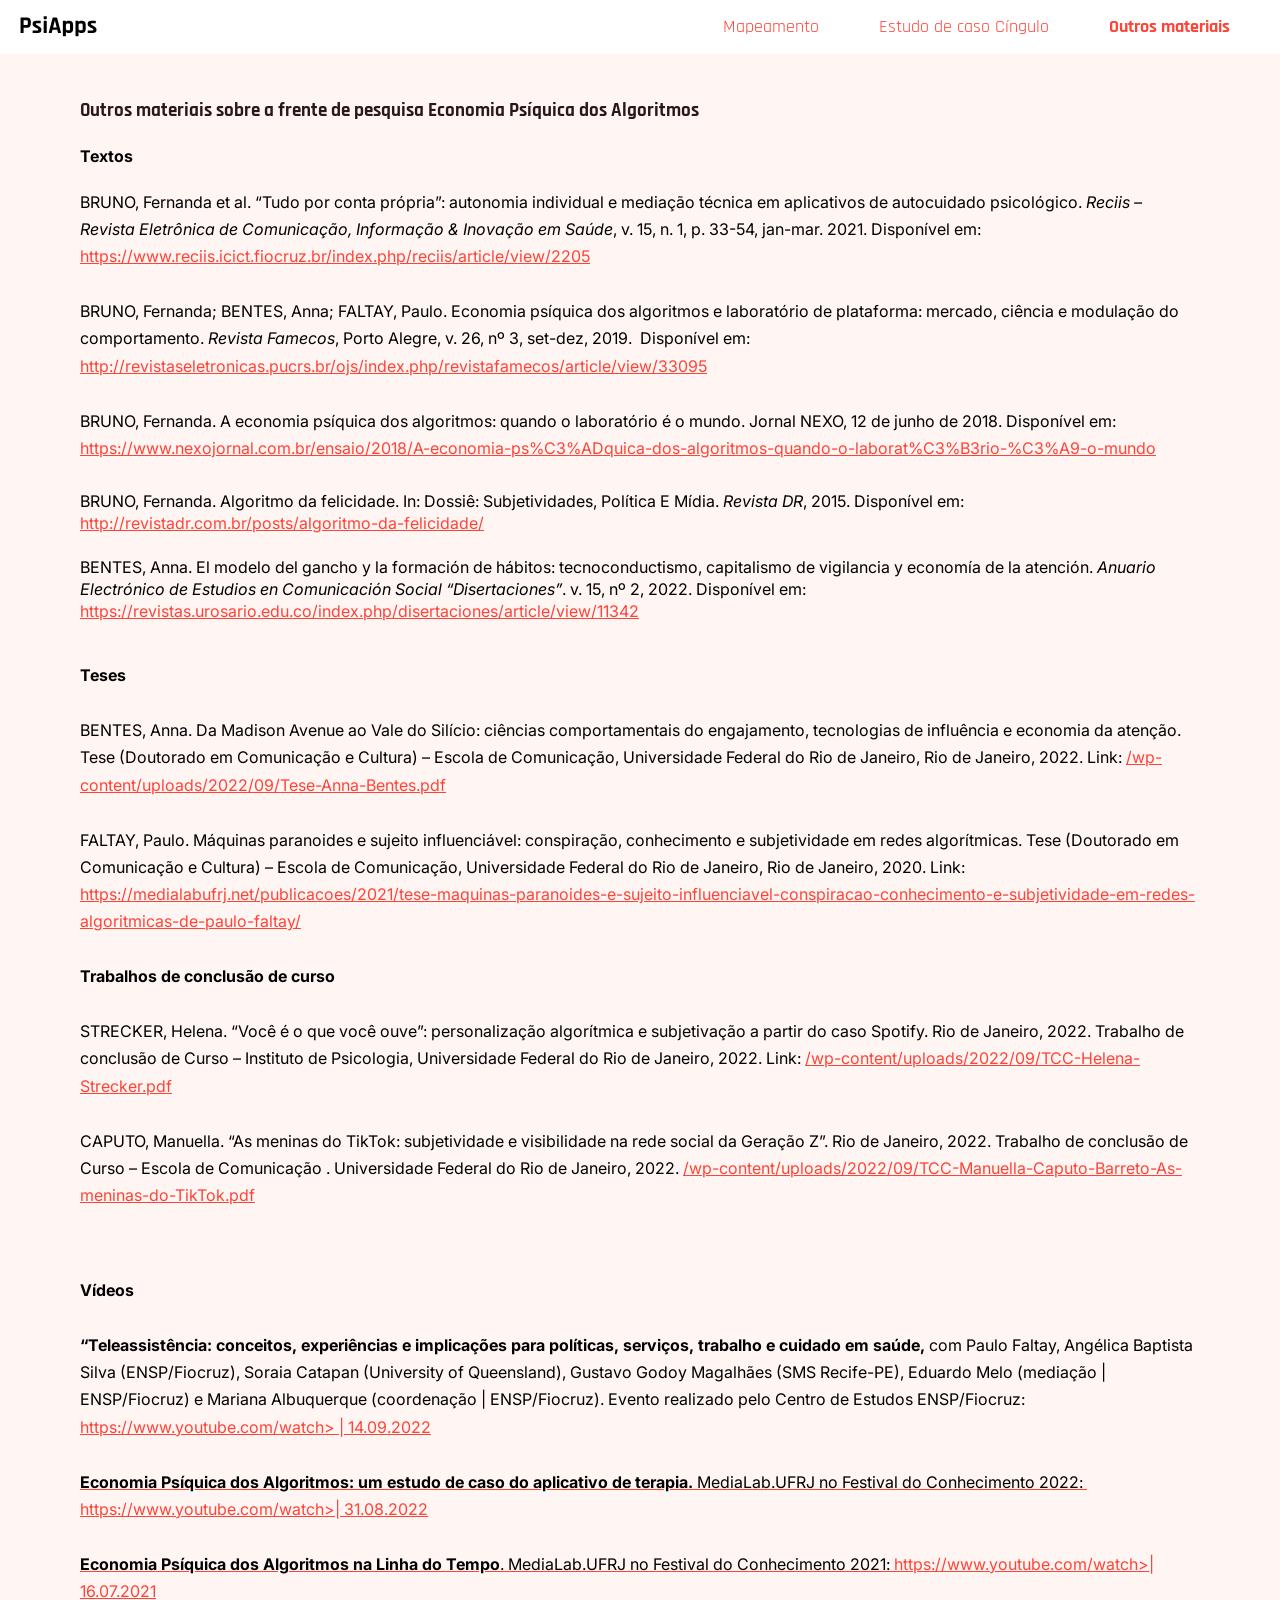
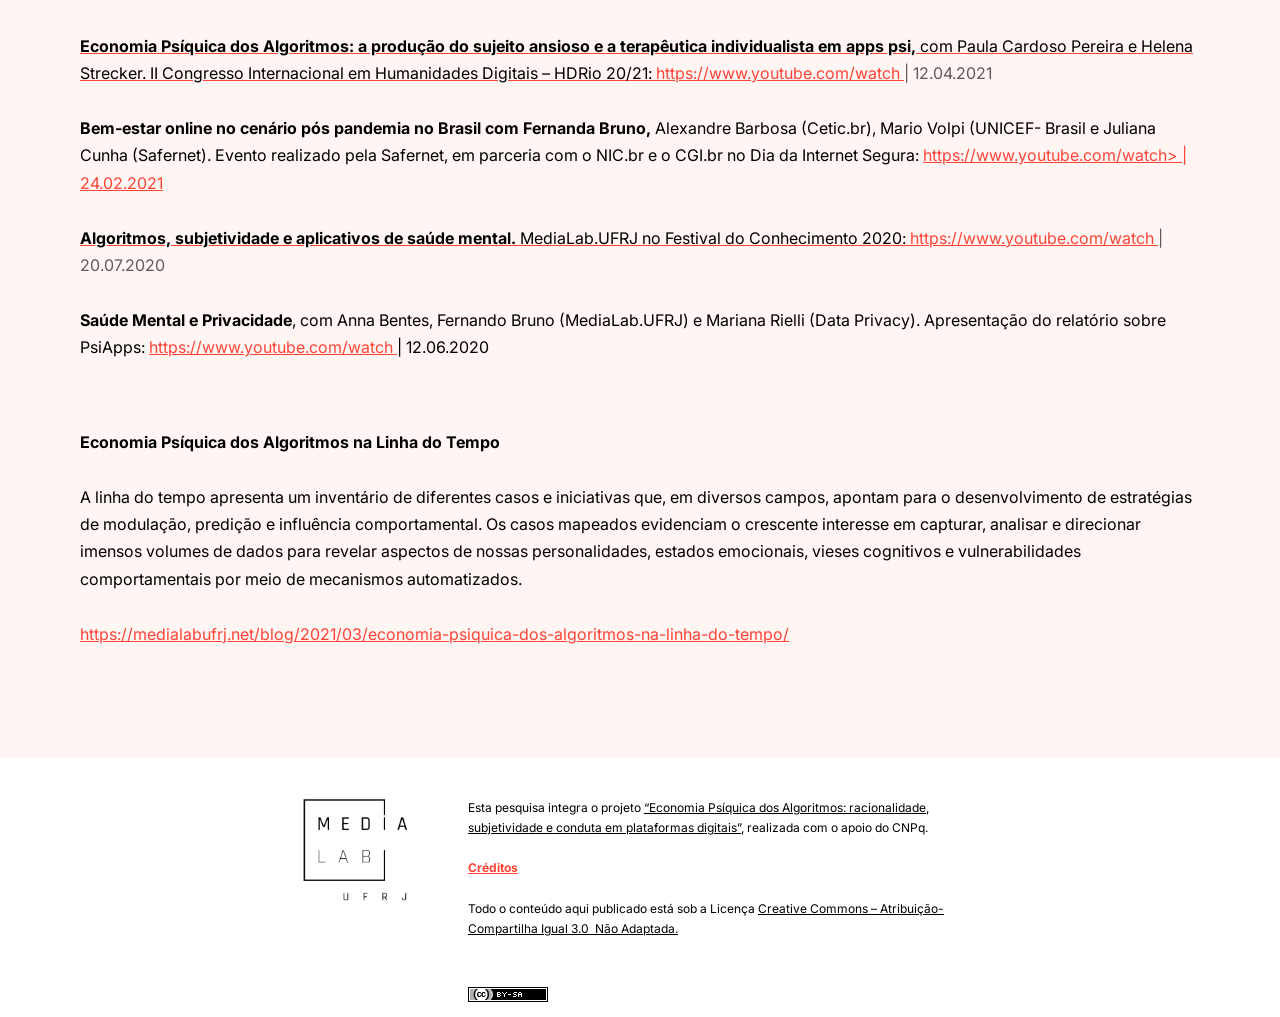
<file: outros-materiais/index.html>
<!DOCTYPE html>
<html lang="pt-BR">
<head>
<meta charset="UTF-8">
<meta name="viewport" content="width=device-width, initial-scale=1">
<link rel="profile" href="https://gmpg.org/xfn/11">

<title>Outros materiais &#8211; PsiApps</title>
<meta name='robots' content='max-image-preview:large' />
	<style>img:is([sizes="auto" i], [sizes^="auto," i]) { contain-intrinsic-size: 3000px 1500px }</style>
	<link rel='dns-prefetch' href='//fonts.googleapis.com' />

<link rel='stylesheet' id='mci-footnotes-jquery-tooltips-pagelayout-none-css' href='../wp-content/plugins/footnotes/css/footnotes-jqttbrpl0.min.css' media='all' />
<link rel='stylesheet' id='astra-theme-css-css' href='../wp-content/themes/astra/assets/css/minified/frontend.min.css' media='all' />
<style id='astra-theme-css-inline-css'>
.ast-no-sidebar .entry-content .alignfull {margin-left: calc( -50vw + 50%);margin-right: calc( -50vw + 50%);max-width: 100vw;width: 100vw;}.ast-no-sidebar .entry-content .alignwide {margin-left: calc(-41vw + 50%);margin-right: calc(-41vw + 50%);max-width: unset;width: unset;}.ast-no-sidebar .entry-content .alignfull .alignfull,.ast-no-sidebar .entry-content .alignfull .alignwide,.ast-no-sidebar .entry-content .alignwide .alignfull,.ast-no-sidebar .entry-content .alignwide .alignwide,.ast-no-sidebar .entry-content .wp-block-column .alignfull,.ast-no-sidebar .entry-content .wp-block-column .alignwide{width: 100%;margin-left: auto;margin-right: auto;}.wp-block-gallery,.blocks-gallery-grid {margin: 0;}.wp-block-separator {max-width: 100px;}.wp-block-separator.is-style-wide,.wp-block-separator.is-style-dots {max-width: none;}.entry-content .has-2-columns .wp-block-column:first-child {padding-right: 10px;}.entry-content .has-2-columns .wp-block-column:last-child {padding-left: 10px;}@media (max-width: 782px) {.entry-content .wp-block-columns .wp-block-column {flex-basis: 100%;}.entry-content .has-2-columns .wp-block-column:first-child {padding-right: 0;}.entry-content .has-2-columns .wp-block-column:last-child {padding-left: 0;}}body .entry-content .wp-block-latest-posts {margin-left: 0;}body .entry-content .wp-block-latest-posts li {list-style: none;}.ast-no-sidebar .ast-container .entry-content .wp-block-latest-posts {margin-left: 0;}.ast-header-break-point .entry-content .alignwide {margin-left: auto;margin-right: auto;}.entry-content .blocks-gallery-item img {margin-bottom: auto;}.wp-block-pullquote {border-top: 4px solid #555d66;border-bottom: 4px solid #555d66;color: #40464d;}html{font-size:100%;}a,.page-title{color:#ff4337;}a:hover,a:focus{color:var(--ast-global-color-1);}body,button,input,select,textarea,.ast-button,.ast-custom-button{font-family:'Inter',sans-serif;font-weight:400;font-size:16px;font-size:1rem;line-height:1.7;}blockquote{color:var(--ast-global-color-3);}p,.entry-content p{margin-bottom:1.74em;}h1,.entry-content h1,h2,.entry-content h2,h3,.entry-content h3,h4,.entry-content h4,h5,.entry-content h5,h6,.entry-content h6,.site-title,.site-title a{font-family:'Rajdhani',sans-serif;font-weight:700;text-transform:none;}.ast-site-identity .site-title a{color:#000000;}.ast-site-identity .site-title a:hover{color:var(--ast-global-color-1);}.site-title{font-size:22px;font-size:1.375rem;display:none;}header .custom-logo-link img{max-width:80px;}.astra-logo-svg{width:80px;}.astra-logo-svg:not(.sticky-custom-logo .astra-logo-svg,.transparent-custom-logo .astra-logo-svg,.advanced-header-logo .astra-logo-svg){height:22px;}.ast-archive-description .ast-archive-title{font-size:40px;font-size:2.5rem;}.site-header .site-description{font-size:15px;font-size:0.9375rem;display:none;}.entry-title{font-size:30px;font-size:1.875rem;}h1,.entry-content h1{font-size:37px;font-size:2.3125rem;font-weight:700;font-family:'Rajdhani',sans-serif;line-height:1.3;text-transform:none;}h2,.entry-content h2{font-size:26px;font-size:1.625rem;font-weight:700;font-family:'Rajdhani',sans-serif;line-height:1.4;text-transform:none;}h3,.entry-content h3{font-size:18px;font-size:1.125rem;font-weight:700;font-family:'Rajdhani',sans-serif;line-height:1.4;text-transform:none;}h4,.entry-content h4{font-size:20px;font-size:1.25rem;font-family:'Rajdhani',sans-serif;text-transform:none;}h5,.entry-content h5{font-size:18px;font-size:1.125rem;font-family:'Rajdhani',sans-serif;text-transform:none;}h6,.entry-content h6{font-size:15px;font-size:0.9375rem;font-family:'Rajdhani',sans-serif;text-transform:none;}.ast-single-post .entry-title,.page-title{font-size:30px;font-size:1.875rem;}::selection{background-color:#fff5f3;color:#000000;}body,h1,.entry-title a,.entry-content h1,h2,.entry-content h2,h3,.entry-content h3,h4,.entry-content h4,h5,.entry-content h5,h6,.entry-content h6{color:var(--ast-global-color-3);}.tagcloud a:hover,.tagcloud a:focus,.tagcloud a.current-item{color:#ffffff;border-color:#ff4337;background-color:#ff4337;}input:focus,input[type="text"]:focus,input[type="email"]:focus,input[type="url"]:focus,input[type="password"]:focus,input[type="reset"]:focus,input[type="search"]:focus,textarea:focus{border-color:#ff4337;}input[type="radio"]:checked,input[type=reset],input[type="checkbox"]:checked,input[type="checkbox"]:hover:checked,input[type="checkbox"]:focus:checked,input[type=range]::-webkit-slider-thumb{border-color:#ff4337;background-color:#ff4337;box-shadow:none;}.site-footer a:hover + .post-count,.site-footer a:focus + .post-count{background:#ff4337;border-color:#ff4337;}.single .nav-links .nav-previous,.single .nav-links .nav-next{color:#ff4337;}.entry-meta,.entry-meta *{line-height:1.45;color:#ff4337;}.entry-meta a:hover,.entry-meta a:hover *,.entry-meta a:focus,.entry-meta a:focus *,.page-links > .page-link,.page-links .page-link:hover,.post-navigation a:hover{color:var(--ast-global-color-1);}#cat option,.secondary .calendar_wrap thead a,.secondary .calendar_wrap thead a:visited{color:#ff4337;}.secondary .calendar_wrap #today,.ast-progress-val span{background:#ff4337;}.secondary a:hover + .post-count,.secondary a:focus + .post-count{background:#ff4337;border-color:#ff4337;}.calendar_wrap #today > a{color:#ffffff;}.page-links .page-link,.single .post-navigation a{color:#ff4337;}.widget-title{font-size:22px;font-size:1.375rem;color:var(--ast-global-color-3);}.ast-single-post .entry-content a,.ast-comment-content a:not(.ast-comment-edit-reply-wrap a){text-decoration:underline;}.ast-single-post .wp-block-button .wp-block-button__link,.ast-single-post .elementor-button-wrapper .elementor-button,.ast-single-post .entry-content .uagb-tab a,.ast-single-post .entry-content .uagb-ifb-cta a,.ast-single-post .entry-content .wp-block-uagb-buttons a,.ast-single-post .entry-content .uabb-module-content a,.ast-single-post .entry-content .uagb-post-grid a,.ast-single-post .entry-content .uagb-timeline a,.ast-single-post .entry-content .uagb-toc__wrap a,.ast-single-post .entry-content .uagb-taxomony-box a,.ast-single-post .entry-content .woocommerce a,.entry-content .wp-block-latest-posts > li > a{text-decoration:none;}.site-logo-img img{ transition:all 0.2s linear;}.ast-page-builder-template .hentry {margin: 0;}.ast-page-builder-template .site-content > .ast-container {max-width: 100%;padding: 0;}.ast-page-builder-template .site-content #primary {padding: 0;margin: 0;}.ast-page-builder-template .no-results {text-align: center;margin: 4em auto;}.ast-page-builder-template .ast-pagination {padding: 2em;}.ast-page-builder-template .entry-header.ast-no-title.ast-no-thumbnail {margin-top: 0;}.ast-page-builder-template .entry-header.ast-header-without-markup {margin-top: 0;margin-bottom: 0;}.ast-page-builder-template .entry-header.ast-no-title.ast-no-meta {margin-bottom: 0;}.ast-page-builder-template.single .post-navigation {padding-bottom: 2em;}.ast-page-builder-template.single-post .site-content > .ast-container {max-width: 100%;}.ast-page-builder-template .entry-header {margin-top: 4em;margin-left: auto;margin-right: auto;padding-left: 20px;padding-right: 20px;}.ast-page-builder-template .ast-archive-description {margin-top: 4em;margin-left: auto;margin-right: auto;padding-left: 20px;padding-right: 20px;}.single.ast-page-builder-template .entry-header {padding-left: 20px;padding-right: 20px;}.ast-page-builder-template.ast-no-sidebar .entry-content .alignwide {margin-left: 0;margin-right: 0;}@media (max-width:921px){#ast-desktop-header{display:none;}}@media (min-width:921px){#ast-mobile-header{display:none;}}.wp-block-buttons.aligncenter{justify-content:center;}@media (max-width:782px){.entry-content .wp-block-columns .wp-block-column{margin-left:0px;}}@media (max-width:921px){.ast-separate-container .ast-article-post,.ast-separate-container .ast-article-single{padding:1.5em 2.14em;}.ast-separate-container #primary,.ast-separate-container #secondary{padding:1.5em 0;}#primary,#secondary{padding:1.5em 0;margin:0;}.ast-left-sidebar #content > .ast-container{display:flex;flex-direction:column-reverse;width:100%;}.ast-author-box img.avatar{margin:20px 0 0 0;}}@media (min-width:922px){.ast-separate-container.ast-right-sidebar #primary,.ast-separate-container.ast-left-sidebar #primary{border:0;}.search-no-results.ast-separate-container #primary{margin-bottom:4em;}}.elementor-button-wrapper .elementor-button{border-style:solid;text-decoration:none;border-top-width:0;border-right-width:0;border-left-width:0;border-bottom-width:0;}body .elementor-button.elementor-size-sm,body .elementor-button.elementor-size-xs,body .elementor-button.elementor-size-md,body .elementor-button.elementor-size-lg,body .elementor-button.elementor-size-xl,body .elementor-button{border-radius:30px;padding-top:16px;padding-right:32px;padding-bottom:16px;padding-left:32px;}.elementor-button-wrapper .elementor-button{border-color:var(--ast-global-color-1);background-color:var(--ast-global-color-1);}.elementor-button-wrapper .elementor-button:hover,.elementor-button-wrapper .elementor-button:focus{color:#ffffff;background-color:var(--ast-global-color-6);border-color:var(--ast-global-color-6);}.wp-block-button .wp-block-button__link ,.elementor-button-wrapper .elementor-button,.elementor-button-wrapper .elementor-button:visited{color:#000000;}.elementor-button-wrapper .elementor-button{font-family:'Rajdhani',sans-serif;font-weight:700;line-height:1;text-transform:none;}body .elementor-button.elementor-size-sm,body .elementor-button.elementor-size-xs,body .elementor-button.elementor-size-md,body .elementor-button.elementor-size-lg,body .elementor-button.elementor-size-xl,body .elementor-button{font-size:16px;font-size:1rem;}.wp-block-button .wp-block-button__link:hover,.wp-block-button .wp-block-button__link:focus{color:#ffffff;background-color:var(--ast-global-color-6);border-color:var(--ast-global-color-6);}.elementor-widget-heading h1.elementor-heading-title{line-height:1.3;}.elementor-widget-heading h2.elementor-heading-title{line-height:1.4;}.elementor-widget-heading h3.elementor-heading-title{line-height:1.4;}.wp-block-button .wp-block-button__link{border-top-width:0;border-right-width:0;border-left-width:0;border-bottom-width:0;border-color:var(--ast-global-color-1);background-color:var(--ast-global-color-1);color:#000000;font-family:'Rajdhani',sans-serif;font-weight:700;line-height:1;text-transform:none;font-size:16px;font-size:1rem;border-radius:30px;padding-top:16px;padding-right:32px;padding-bottom:16px;padding-left:32px;}.menu-toggle,button,.ast-button,.ast-custom-button,.button,input#submit,input[type="button"],input[type="submit"],input[type="reset"]{border-style:solid;border-top-width:0;border-right-width:0;border-left-width:0;border-bottom-width:0;color:#000000;border-color:var(--ast-global-color-1);background-color:var(--ast-global-color-1);border-radius:30px;padding-top:16px;padding-right:32px;padding-bottom:16px;padding-left:32px;font-family:'Rajdhani',sans-serif;font-weight:700;font-size:16px;font-size:1rem;line-height:1;text-transform:none;}button:focus,.menu-toggle:hover,button:hover,.ast-button:hover,.ast-custom-button:hover .button:hover,.ast-custom-button:hover ,input[type=reset]:hover,input[type=reset]:focus,input#submit:hover,input#submit:focus,input[type="button"]:hover,input[type="button"]:focus,input[type="submit"]:hover,input[type="submit"]:focus{color:#ffffff;background-color:var(--ast-global-color-6);border-color:var(--ast-global-color-6);}@media (min-width:544px){.ast-container{max-width:100%;}}@media (max-width:544px){.ast-separate-container .ast-article-post,.ast-separate-container .ast-article-single,.ast-separate-container .comments-title,.ast-separate-container .ast-archive-description{padding:1.5em 1em;}.ast-separate-container #content .ast-container{padding-left:0.54em;padding-right:0.54em;}.ast-separate-container .ast-comment-list li.depth-1{padding:1.5em 1em;margin-bottom:1.5em;}.ast-separate-container .ast-comment-list .bypostauthor{padding:.5em;}.ast-search-menu-icon.ast-dropdown-active .search-field{width:170px;}}@media (max-width:921px){.ast-mobile-header-stack .main-header-bar .ast-search-menu-icon{display:inline-block;}.ast-header-break-point.ast-header-custom-item-outside .ast-mobile-header-stack .main-header-bar .ast-search-icon{margin:0;}.ast-comment-avatar-wrap img{max-width:2.5em;}.ast-separate-container .ast-comment-list li.depth-1{padding:1.5em 2.14em;}.ast-separate-container .comment-respond{padding:2em 2.14em;}.ast-comment-meta{padding:0 1.8888em 1.3333em;}}body,.ast-separate-container{background-color:#fff5f3;;background-image:none;;}.ast-no-sidebar.ast-separate-container .entry-content .alignfull {margin-left: -6.67em;margin-right: -6.67em;width: auto;}@media (max-width: 1200px) {.ast-no-sidebar.ast-separate-container .entry-content .alignfull {margin-left: -2.4em;margin-right: -2.4em;}}@media (max-width: 768px) {.ast-no-sidebar.ast-separate-container .entry-content .alignfull {margin-left: -2.14em;margin-right: -2.14em;}}@media (max-width: 544px) {.ast-no-sidebar.ast-separate-container .entry-content .alignfull {margin-left: -1em;margin-right: -1em;}}.ast-no-sidebar.ast-separate-container .entry-content .alignwide {margin-left: -20px;margin-right: -20px;}.ast-no-sidebar.ast-separate-container .entry-content .wp-block-column .alignfull,.ast-no-sidebar.ast-separate-container .entry-content .wp-block-column .alignwide {margin-left: auto;margin-right: auto;width: 100%;}@media (max-width:921px){.site-title{display:none;}.ast-archive-description .ast-archive-title{font-size:40px;}.site-header .site-description{display:none;}.entry-title{font-size:30px;}h1,.entry-content h1{font-size:44px;}h2,.entry-content h2{font-size:32px;}h3,.entry-content h3{font-size:20px;}.ast-single-post .entry-title,.page-title{font-size:30px;}}@media (max-width:544px){.site-title{font-size:20px;font-size:1.25rem;display:none;}.ast-archive-description .ast-archive-title{font-size:40px;}.site-header .site-description{font-size:14px;font-size:0.875rem;display:none;}.entry-title{font-size:30px;}h1,.entry-content h1{font-size:30px;}h2,.entry-content h2{font-size:24px;}h3,.entry-content h3{font-size:20px;}h4,.entry-content h4{font-size:19px;font-size:1.1875rem;}h5,.entry-content h5{font-size:16px;font-size:1rem;}h6,.entry-content h6{font-size:15px;font-size:0.9375rem;}.ast-single-post .entry-title,.page-title{font-size:30px;}header .custom-logo-link img,.ast-header-break-point .site-branding img,.ast-header-break-point .custom-logo-link img{max-width:100px;}.astra-logo-svg{width:100px;}.ast-header-break-point .site-logo-img .custom-mobile-logo-link img{max-width:100px;}}@media (max-width:921px){html{font-size:91.2%;}}@media (max-width:544px){html{font-size:91.2%;}}@media (min-width:922px){.ast-container{max-width:1400px;}}@font-face {font-family: "Astra";src: url(../wp-content/themes/astra/assets/fonts/astra.woff) format("woff"),url(../wp-content/themes/astra/assets/fonts/astra.ttf) format("truetype"),url(../wp-content/themes/astra/assets/fonts/astra.svg#astra) format("svg");font-weight: normal;font-style: normal;font-display: fallback;}@media (min-width:922px){.main-header-menu .sub-menu .menu-item.ast-left-align-sub-menu:hover > .sub-menu,.main-header-menu .sub-menu .menu-item.ast-left-align-sub-menu.focus > .sub-menu{margin-left:-0px;}}.ast-theme-transparent-header [data-section="section-header-mobile-trigger"] .ast-button-wrap .ast-mobile-menu-trigger-fill,.ast-theme-transparent-header [data-section="section-header-mobile-trigger"] .ast-button-wrap .ast-mobile-menu-trigger-minimal{border:none;}.astra-icon-down_arrow::after {content: "\e900";font-family: Astra;}.astra-icon-close::after {content: "\e5cd";font-family: Astra;}.astra-icon-drag_handle::after {content: "\e25d";font-family: Astra;}.astra-icon-format_align_justify::after {content: "\e235";font-family: Astra;}.astra-icon-menu::after {content: "\e5d2";font-family: Astra;}.astra-icon-reorder::after {content: "\e8fe";font-family: Astra;}.astra-icon-search::after {content: "\e8b6";font-family: Astra;}.astra-icon-zoom_in::after {content: "\e56b";font-family: Astra;}.astra-icon-check-circle::after {content: "\e901";font-family: Astra;}.astra-icon-shopping-cart::after {content: "\f07a";font-family: Astra;}.astra-icon-shopping-bag::after {content: "\f290";font-family: Astra;}.astra-icon-shopping-basket::after {content: "\f291";font-family: Astra;}.astra-icon-circle-o::after {content: "\e903";font-family: Astra;}.astra-icon-certificate::after {content: "\e902";font-family: Astra;}blockquote {padding: 1.2em;}:root .has-ast-global-color-0-color{color:var(--ast-global-color-0);}:root .has-ast-global-color-0-background-color{background-color:var(--ast-global-color-0);}:root .wp-block-button .has-ast-global-color-0-color{color:var(--ast-global-color-0);}:root .wp-block-button .has-ast-global-color-0-background-color{background-color:var(--ast-global-color-0);}:root .has-ast-global-color-1-color{color:var(--ast-global-color-1);}:root .has-ast-global-color-1-background-color{background-color:var(--ast-global-color-1);}:root .wp-block-button .has-ast-global-color-1-color{color:var(--ast-global-color-1);}:root .wp-block-button .has-ast-global-color-1-background-color{background-color:var(--ast-global-color-1);}:root .has-ast-global-color-2-color{color:var(--ast-global-color-2);}:root .has-ast-global-color-2-background-color{background-color:var(--ast-global-color-2);}:root .wp-block-button .has-ast-global-color-2-color{color:var(--ast-global-color-2);}:root .wp-block-button .has-ast-global-color-2-background-color{background-color:var(--ast-global-color-2);}:root .has-ast-global-color-3-color{color:var(--ast-global-color-3);}:root .has-ast-global-color-3-background-color{background-color:var(--ast-global-color-3);}:root .wp-block-button .has-ast-global-color-3-color{color:var(--ast-global-color-3);}:root .wp-block-button .has-ast-global-color-3-background-color{background-color:var(--ast-global-color-3);}:root .has-ast-global-color-4-color{color:var(--ast-global-color-4);}:root .has-ast-global-color-4-background-color{background-color:var(--ast-global-color-4);}:root .wp-block-button .has-ast-global-color-4-color{color:var(--ast-global-color-4);}:root .wp-block-button .has-ast-global-color-4-background-color{background-color:var(--ast-global-color-4);}:root .has-ast-global-color-5-color{color:var(--ast-global-color-5);}:root .has-ast-global-color-5-background-color{background-color:var(--ast-global-color-5);}:root .wp-block-button .has-ast-global-color-5-color{color:var(--ast-global-color-5);}:root .wp-block-button .has-ast-global-color-5-background-color{background-color:var(--ast-global-color-5);}:root .has-ast-global-color-6-color{color:var(--ast-global-color-6);}:root .has-ast-global-color-6-background-color{background-color:var(--ast-global-color-6);}:root .wp-block-button .has-ast-global-color-6-color{color:var(--ast-global-color-6);}:root .wp-block-button .has-ast-global-color-6-background-color{background-color:var(--ast-global-color-6);}:root .has-ast-global-color-7-color{color:var(--ast-global-color-7);}:root .has-ast-global-color-7-background-color{background-color:var(--ast-global-color-7);}:root .wp-block-button .has-ast-global-color-7-color{color:var(--ast-global-color-7);}:root .wp-block-button .has-ast-global-color-7-background-color{background-color:var(--ast-global-color-7);}:root .has-ast-global-color-8-color{color:var(--ast-global-color-8);}:root .has-ast-global-color-8-background-color{background-color:var(--ast-global-color-8);}:root .wp-block-button .has-ast-global-color-8-color{color:var(--ast-global-color-8);}:root .wp-block-button .has-ast-global-color-8-background-color{background-color:var(--ast-global-color-8);}:root{--ast-global-color-0:#fff5f3;--ast-global-color-1:#ff4337;--ast-global-color-2:#2B161B;--ast-global-color-3:#645659;--ast-global-color-4:#F8F3F5;--ast-global-color-5:#FFFFFF;--ast-global-color-6:#000000;--ast-global-color-7:#4B4F58;--ast-global-color-8:#F6F7F8;}.ast-theme-transparent-header #masthead .site-logo-img .transparent-custom-logo .astra-logo-svg{width:80px;height:22px;}.ast-theme-transparent-header #masthead .site-logo-img .transparent-custom-logo img{ max-width:80px;}@media (max-width:921px){.ast-theme-transparent-header #masthead .site-logo-img .transparent-custom-logo .astra-logo-svg{width:120px;}.ast-theme-transparent-header #masthead .site-logo-img .transparent-custom-logo img{ max-width:120px;}}@media (max-width:543px){.ast-theme-transparent-header #masthead .site-logo-img .transparent-custom-logo .astra-logo-svg{width:100px;}.ast-theme-transparent-header #masthead .site-logo-img .transparent-custom-logo img{ max-width:100px;}}@media (min-width:921px){.ast-theme-transparent-header #masthead{position:absolute;left:0;right:0;}.ast-theme-transparent-header .main-header-bar,.ast-theme-transparent-header.ast-header-break-point .main-header-bar{background:none;}body.elementor-editor-active.ast-theme-transparent-header #masthead,.fl-builder-edit .ast-theme-transparent-header #masthead,body.vc_editor.ast-theme-transparent-header #masthead,body.brz-ed.ast-theme-transparent-header #masthead{z-index:0;}.ast-header-break-point.ast-replace-site-logo-transparent.ast-theme-transparent-header .custom-mobile-logo-link{display:none;}.ast-header-break-point.ast-replace-site-logo-transparent.ast-theme-transparent-header .transparent-custom-logo{display:inline-block;}.ast-theme-transparent-header .ast-above-header,.ast-theme-transparent-header .ast-above-header.ast-above-header-bar{background-image:none;background-color:transparent;}.ast-theme-transparent-header .ast-below-header{background-image:none;background-color:transparent;}}@media (min-width:922px){.ast-theme-transparent-header .main-header-bar,.ast-theme-transparent-header.ast-header-break-point .main-header-bar-wrap .main-header-menu,.ast-theme-transparent-header.ast-header-break-point .main-header-bar-wrap .main-header-bar,.ast-theme-transparent-header.ast-header-break-point .ast-mobile-header-wrap .main-header-bar{background-color:#ffffff;}.ast-theme-transparent-header .main-header-bar .ast-search-menu-icon form{background-color:#ffffff;}.ast-theme-transparent-header .ast-above-header,.ast-theme-transparent-header .ast-above-header.ast-above-header-bar,.ast-theme-transparent-header .ast-below-header,.ast-header-break-point.ast-theme-transparent-header .ast-above-header,.ast-header-break-point.ast-theme-transparent-header .ast-below-header{background-color:#ffffff;}.ast-theme-transparent-header .site-title a,.ast-theme-transparent-header .site-title a:focus,.ast-theme-transparent-header .site-title a:hover,.ast-theme-transparent-header .site-title a:visited{color:var(--ast-global-color-4);}.ast-theme-transparent-header .site-header .site-description{color:var(--ast-global-color-4);}.ast-theme-transparent-header .ast-builder-menu .main-header-menu,.ast-theme-transparent-header .ast-builder-menu .main-header-menu .sub-menu,.ast-theme-transparent-header .ast-builder-menu .main-header-menu,.ast-theme-transparent-header.ast-header-break-point .ast-builder-menu .main-header-bar-wrap .main-header-menu,.ast-flyout-menu-enable.ast-header-break-point.ast-theme-transparent-header .main-header-bar-navigation .site-navigation,.ast-fullscreen-menu-enable.ast-header-break-point.ast-theme-transparent-header .main-header-bar-navigation .site-navigation,.ast-flyout-above-menu-enable.ast-header-break-point.ast-theme-transparent-header .ast-above-header-navigation-wrap .ast-above-header-navigation,.ast-flyout-below-menu-enable.ast-header-break-point.ast-theme-transparent-header .ast-below-header-navigation-wrap .ast-below-header-actual-nav,.ast-fullscreen-above-menu-enable.ast-header-break-point.ast-theme-transparent-header .ast-above-header-navigation-wrap,.ast-fullscreen-below-menu-enable.ast-header-break-point.ast-theme-transparent-header .ast-below-header-navigation-wrap,.ast-theme-transparent-header .main-header-menu .menu-link{background-color:rgba(255,255,255,0);}.ast-theme-transparent-header .ast-builder-menu .main-header-menu,.ast-theme-transparent-header .ast-builder-menu .main-header-menu .menu-link,.ast-theme-transparent-header [CLASS*="ast-builder-menu-"] .main-header-menu .menu-item > .menu-link,.ast-theme-transparent-header .ast-masthead-custom-menu-items,.ast-theme-transparent-header .ast-masthead-custom-menu-items a,.ast-theme-transparent-header .ast-builder-menu .main-header-menu .menu-item > .ast-menu-toggle,.ast-theme-transparent-header .ast-builder-menu .main-header-menu .menu-item > .ast-menu-toggle,.ast-theme-transparent-header .ast-above-header-navigation a,.ast-header-break-point.ast-theme-transparent-header .ast-above-header-navigation a,.ast-header-break-point.ast-theme-transparent-header .ast-above-header-navigation > ul.ast-above-header-menu > .menu-item-has-children:not(.current-menu-item) > .ast-menu-toggle,.ast-theme-transparent-header .ast-below-header-menu,.ast-theme-transparent-header .ast-below-header-menu a,.ast-header-break-point.ast-theme-transparent-header .ast-below-header-menu a,.ast-header-break-point.ast-theme-transparent-header .ast-below-header-menu,.ast-theme-transparent-header .main-header-menu .menu-link{color:#ff4337;}.ast-theme-transparent-header .ast-builder-menu .main-header-menu .menu-item:hover > .menu-link,.ast-theme-transparent-header .ast-builder-menu .main-header-menu .menu-item:hover > .ast-menu-toggle,.ast-theme-transparent-header .ast-builder-menu .main-header-menu .ast-masthead-custom-menu-items a:hover,.ast-theme-transparent-header .ast-builder-menu .main-header-menu .focus > .menu-link,.ast-theme-transparent-header .ast-builder-menu .main-header-menu .focus > .ast-menu-toggle,.ast-theme-transparent-header .ast-builder-menu .main-header-menu .current-menu-item > .menu-link,.ast-theme-transparent-header .ast-builder-menu .main-header-menu .current-menu-ancestor > .menu-link,.ast-theme-transparent-header .ast-builder-menu .main-header-menu .current-menu-item > .ast-menu-toggle,.ast-theme-transparent-header .ast-builder-menu .main-header-menu .current-menu-ancestor > .ast-menu-toggle,.ast-theme-transparent-header [CLASS*="ast-builder-menu-"] .main-header-menu .current-menu-item > .menu-link,.ast-theme-transparent-header [CLASS*="ast-builder-menu-"] .main-header-menu .current-menu-ancestor > .menu-link,.ast-theme-transparent-header [CLASS*="ast-builder-menu-"] .main-header-menu .current-menu-item > .ast-menu-toggle,.ast-theme-transparent-header [CLASS*="ast-builder-menu-"] .main-header-menu .current-menu-ancestor > .ast-menu-toggle,.ast-theme-transparent-header .main-header-menu .menu-item:hover > .menu-link,.ast-theme-transparent-header .main-header-menu .current-menu-item > .menu-link,.ast-theme-transparent-header .main-header-menu .current-menu-ancestor > .menu-link{color:var(--ast-global-color-1);}}@media (max-width:921px){.transparent-custom-logo{display:none;}}@media (min-width:921px){.ast-transparent-mobile-logo{display:none;}}@media (max-width:921px){.ast-transparent-mobile-logo{display:block;}}@media (min-width:921px){.ast-theme-transparent-header #ast-desktop-header > [CLASS*="-header-wrap"]:nth-last-child(2) > [CLASS*="-header-bar"]{border-bottom-width:1px;border-bottom-style:solid;border-bottom-color:#ffffff;}}.ast-breadcrumbs .trail-browse,.ast-breadcrumbs .trail-items,.ast-breadcrumbs .trail-items li{display:inline-block;margin:0;padding:0;border:none;background:inherit;text-indent:0;}.ast-breadcrumbs .trail-browse{font-size:inherit;font-style:inherit;font-weight:inherit;color:inherit;}.ast-breadcrumbs .trail-items{list-style:none;}.trail-items li::after{padding:0 0.3em;content:"\00bb";}.trail-items li:last-of-type::after{display:none;}h1,.entry-content h1,h2,.entry-content h2,h3,.entry-content h3,h4,.entry-content h4,h5,.entry-content h5,h6,.entry-content h6{color:var(--ast-global-color-2);}@media (max-width:921px){.ast-builder-grid-row-container.ast-builder-grid-row-tablet-3-firstrow .ast-builder-grid-row > *:first-child,.ast-builder-grid-row-container.ast-builder-grid-row-tablet-3-lastrow .ast-builder-grid-row > *:last-child{grid-column:1 / -1;}}@media (max-width:544px){.ast-builder-grid-row-container.ast-builder-grid-row-mobile-3-firstrow .ast-builder-grid-row > *:first-child,.ast-builder-grid-row-container.ast-builder-grid-row-mobile-3-lastrow .ast-builder-grid-row > *:last-child{grid-column:1 / -1;}}.ast-builder-layout-element[data-section="title_tagline"]{display:flex;}@media (max-width:921px){.ast-header-break-point .ast-builder-layout-element[data-section="title_tagline"]{display:flex;}}@media (max-width:544px){.ast-header-break-point .ast-builder-layout-element[data-section="title_tagline"]{display:flex;}}.ast-builder-menu-1{font-family:'Rajdhani',sans-serif;font-weight:inherit;}.ast-builder-menu-1 .menu-item > .menu-link{font-size:18px;font-size:1.125rem;color:#ff4337;padding-top:0px;padding-bottom:0px;padding-left:30px;padding-right:30px;}.ast-builder-menu-1 .menu-item > .ast-menu-toggle{color:#ff4337;}.ast-builder-menu-1 .menu-item:hover > .menu-link,.ast-builder-menu-1 .inline-on-mobile .menu-item:hover > .ast-menu-toggle{color:#ff4337;}.ast-builder-menu-1 .menu-item:hover > .ast-menu-toggle{color:#ff4337;}.ast-builder-menu-1 .menu-item.current-menu-item > .menu-link,.ast-builder-menu-1 .inline-on-mobile .menu-item.current-menu-item > .ast-menu-toggle,.ast-builder-menu-1 .current-menu-ancestor > .menu-link{color:#ff4337;}.ast-builder-menu-1 .menu-item.current-menu-item > .ast-menu-toggle{color:#ff4337;}.ast-builder-menu-1 .sub-menu,.ast-builder-menu-1 .inline-on-mobile .sub-menu{border-top-width:0;border-bottom-width:0;border-right-width:0;border-left-width:0;border-color:#fff5f3;border-style:solid;width:747px;border-radius:0;}.ast-builder-menu-1 .main-header-menu > .menu-item > .sub-menu,.ast-builder-menu-1 .main-header-menu > .menu-item > .astra-full-megamenu-wrapper{margin-top:0;}.ast-desktop .ast-builder-menu-1 .main-header-menu > .menu-item > .sub-menu:before,.ast-desktop .ast-builder-menu-1 .main-header-menu > .menu-item > .astra-full-megamenu-wrapper:before{height:calc( 0px + 5px );}.ast-builder-menu-1 .menu-item.menu-item-has-children > .ast-menu-toggle{top:0px;right:calc( 30px - 0.907em );}.ast-desktop .ast-builder-menu-1 .menu-item .sub-menu .menu-link{border-style:none;}@media (max-width:921px){.ast-builder-menu-1 .main-header-menu .menu-item > .menu-link{color:var(--ast-global-color-3);}.ast-builder-menu-1 .menu-item > .ast-menu-toggle{color:var(--ast-global-color-3);}.ast-builder-menu-1 .menu-item:hover > .menu-link,.ast-builder-menu-1 .inline-on-mobile .menu-item:hover > .ast-menu-toggle{color:var(--ast-global-color-1);}.ast-builder-menu-1 .menu-item:hover > .ast-menu-toggle{color:var(--ast-global-color-1);}.ast-builder-menu-1 .menu-item.current-menu-item > .menu-link,.ast-builder-menu-1 .inline-on-mobile .menu-item.current-menu-item > .ast-menu-toggle,.ast-builder-menu-1 .current-menu-ancestor > .menu-link,.ast-builder-menu-1 .current-menu-ancestor > .ast-menu-toggle{color:var(--ast-global-color-1);}.ast-builder-menu-1 .menu-item.current-menu-item > .ast-menu-toggle{color:var(--ast-global-color-1);}.ast-header-break-point .ast-builder-menu-1 .menu-item.menu-item-has-children > .ast-menu-toggle{top:0;}.ast-builder-menu-1 .menu-item-has-children > .menu-link:after{content:unset;}.ast-builder-menu-1 .main-header-menu,.ast-builder-menu-1 .main-header-menu .sub-menu{background-color:var(--ast-global-color-5);;background-image:none;;}}@media (max-width:544px){.ast-builder-menu-1 .main-header-menu .menu-item > .menu-link{color:var(--ast-global-color-3);}.ast-builder-menu-1 .menu-item> .ast-menu-toggle{color:var(--ast-global-color-3);}.ast-builder-menu-1 .menu-item:hover > .menu-link,.ast-builder-menu-1 .inline-on-mobile .menu-item:hover > .ast-menu-toggle{color:var(--ast-global-color-1);}.ast-builder-menu-1 .menu-item:hover> .ast-menu-toggle{color:var(--ast-global-color-1);}.ast-builder-menu-1 .menu-item.current-menu-item > .menu-link,.ast-builder-menu-1 .inline-on-mobile .menu-item.current-menu-item > .ast-menu-toggle,.ast-builder-menu-1 .current-menu-ancestor > .menu-link,.ast-builder-menu-1 .current-menu-ancestor > .ast-menu-toggle{color:var(--ast-global-color-1);}.ast-builder-menu-1 .menu-item.current-menu-item> .ast-menu-toggle{color:var(--ast-global-color-1);}.ast-header-break-point .ast-builder-menu-1 .menu-item.menu-item-has-children > .ast-menu-toggle{top:0;}}.ast-builder-menu-1{display:flex;}@media (max-width:921px){.ast-header-break-point .ast-builder-menu-1{display:flex;}}@media (max-width:544px){.ast-header-break-point .ast-builder-menu-1{display:flex;}}.ast-desktop .ast-menu-hover-style-underline > .menu-item > .menu-link:before,.ast-desktop .ast-menu-hover-style-overline > .menu-item > .menu-link:before {content: "";position: absolute;width: 100%;right: 50%;height: 1px;background-color: transparent;transform: scale(0,0) translate(-50%,0);transition: transform .3s ease-in-out,color .0s ease-in-out;}.ast-desktop .ast-menu-hover-style-underline > .menu-item:hover > .menu-link:before,.ast-desktop .ast-menu-hover-style-overline > .menu-item:hover > .menu-link:before {width: calc(100% - 1.2em);background-color: currentColor;transform: scale(1,1) translate(50%,0);}.ast-desktop .ast-menu-hover-style-underline > .menu-item > .menu-link:before {bottom: 0;}.ast-desktop .ast-menu-hover-style-overline > .menu-item > .menu-link:before {top: 0;}.ast-desktop .ast-menu-hover-style-zoom > .menu-item > .menu-link:hover {transition: all .3s ease;transform: scale(1.2);}.elementor-widget-heading .elementor-heading-title{margin:0;}.elementor-post.elementor-grid-item.hentry{margin-bottom:0;}.woocommerce div.product .elementor-element.elementor-products-grid .related.products ul.products li.product,.elementor-element .elementor-wc-products .woocommerce[class*='columns-'] ul.products li.product{width:auto;margin:0;float:none;}.ast-left-sidebar .elementor-section.elementor-section-stretched,.ast-right-sidebar .elementor-section.elementor-section-stretched{max-width:100%;left:0 !important;}.elementor-template-full-width .ast-container{display:block;}@media (max-width:544px){.elementor-element .elementor-wc-products .woocommerce[class*="columns-"] ul.products li.product{width:auto;margin:0;}.elementor-element .woocommerce .woocommerce-result-count{float:none;}}.ast-header-break-point .main-header-bar{border-bottom-width:0;}@media (min-width:922px){.main-header-bar{border-bottom-width:0;}}.main-header-menu .menu-item, #astra-footer-menu .menu-item, .main-header-bar .ast-masthead-custom-menu-items{-js-display:flex;display:flex;-webkit-box-pack:center;-webkit-justify-content:center;-moz-box-pack:center;-ms-flex-pack:center;justify-content:center;-webkit-box-orient:vertical;-webkit-box-direction:normal;-webkit-flex-direction:column;-moz-box-orient:vertical;-moz-box-direction:normal;-ms-flex-direction:column;flex-direction:column;}.main-header-menu > .menu-item > .menu-link, #astra-footer-menu > .menu-item > .menu-link{height:100%;-webkit-box-align:center;-webkit-align-items:center;-moz-box-align:center;-ms-flex-align:center;align-items:center;-js-display:flex;display:flex;}.header-main-layout-1 .ast-flex.main-header-container, .header-main-layout-3 .ast-flex.main-header-container{-webkit-align-content:center;-ms-flex-line-pack:center;align-content:center;-webkit-box-align:center;-webkit-align-items:center;-moz-box-align:center;-ms-flex-align:center;align-items:center;}.main-header-menu .sub-menu .menu-item.menu-item-has-children > .menu-link:after{position:absolute;right:1em;top:50%;transform:translate(0,-50%) rotate(270deg);}.ast-header-break-point .main-header-bar .main-header-bar-navigation .page_item_has_children > .ast-menu-toggle::before, .ast-header-break-point .main-header-bar .main-header-bar-navigation .menu-item-has-children > .ast-menu-toggle::before, .ast-mobile-popup-drawer .main-header-bar-navigation .menu-item-has-children>.ast-menu-toggle::before, .ast-header-break-point .ast-mobile-header-wrap .main-header-bar-navigation .menu-item-has-children > .ast-menu-toggle::before{font-weight:bold;content:"\e900";font-family:Astra;text-decoration:inherit;display:inline-block;}.ast-header-break-point .main-navigation ul.sub-menu .menu-item .menu-link:before{content:"\e900";font-family:Astra;font-size:.65em;text-decoration:inherit;display:inline-block;transform:translate(0, -2px) rotateZ(270deg);margin-right:5px;}.widget_search .search-form:after{font-family:Astra;font-size:1.2em;font-weight:normal;content:"\e8b6";position:absolute;top:50%;right:15px;transform:translate(0, -50%);}.astra-search-icon::before{content:"\e8b6";font-family:Astra;font-style:normal;font-weight:normal;text-decoration:inherit;text-align:center;-webkit-font-smoothing:antialiased;-moz-osx-font-smoothing:grayscale;z-index:3;}.main-header-bar .main-header-bar-navigation .page_item_has_children > a:after, .main-header-bar .main-header-bar-navigation .menu-item-has-children > a:after, .site-header-focus-item .main-header-bar-navigation .menu-item-has-children > .menu-link:after{content:"\e900";display:inline-block;font-family:Astra;font-size:.6rem;font-weight:bold;text-rendering:auto;-webkit-font-smoothing:antialiased;-moz-osx-font-smoothing:grayscale;margin-left:10px;line-height:normal;}.ast-mobile-popup-drawer .main-header-bar-navigation .ast-submenu-expanded>.ast-menu-toggle::before{transform:rotateX(180deg);}.ast-header-break-point .main-header-bar-navigation .menu-item-has-children > .menu-link:after{display:none;}.ast-separate-container .blog-layout-1, .ast-separate-container .blog-layout-2, .ast-separate-container .blog-layout-3{background-color:transparent;background-image:none;}.ast-separate-container .ast-article-post{background-color:var(--ast-global-color-5);;background-image:none;;}@media (max-width:921px){.ast-separate-container .ast-article-post{background-color:#ffffff;;background-image:none;;}}@media (max-width:544px){.ast-separate-container .ast-article-post{background-color:#ffffff;;background-image:none;;}}.ast-separate-container .ast-article-single:not(.ast-related-post), .ast-separate-container .comments-area .comment-respond,.ast-separate-container .comments-area .ast-comment-list li, .ast-separate-container .ast-woocommerce-container, .ast-separate-container .error-404, .ast-separate-container .no-results, .single.ast-separate-container .ast-author-meta, .ast-separate-container .related-posts-title-wrapper, .ast-separate-container.ast-two-container #secondary .widget,.ast-separate-container .comments-count-wrapper, .ast-box-layout.ast-plain-container .site-content,.ast-padded-layout.ast-plain-container .site-content, .ast-separate-container .comments-area .comments-title{background-color:var(--ast-global-color-5);;background-image:none;;}@media (max-width:921px){.ast-separate-container .ast-article-single:not(.ast-related-post), .ast-separate-container .comments-area .comment-respond,.ast-separate-container .comments-area .ast-comment-list li, .ast-separate-container .ast-woocommerce-container, .ast-separate-container .error-404, .ast-separate-container .no-results, .single.ast-separate-container .ast-author-meta, .ast-separate-container .related-posts-title-wrapper, .ast-separate-container.ast-two-container #secondary .widget,.ast-separate-container .comments-count-wrapper, .ast-box-layout.ast-plain-container .site-content,.ast-padded-layout.ast-plain-container .site-content, .ast-separate-container .comments-area .comments-title{background-color:#ffffff;;background-image:none;;}}@media (max-width:544px){.ast-separate-container .ast-article-single:not(.ast-related-post), .ast-separate-container .comments-area .comment-respond,.ast-separate-container .comments-area .ast-comment-list li, .ast-separate-container .ast-woocommerce-container, .ast-separate-container .error-404, .ast-separate-container .no-results, .single.ast-separate-container .ast-author-meta, .ast-separate-container .related-posts-title-wrapper, .ast-separate-container.ast-two-container #secondary .widget,.ast-separate-container .comments-count-wrapper, .ast-box-layout.ast-plain-container .site-content,.ast-padded-layout.ast-plain-container .site-content, .ast-separate-container .comments-area .comments-title{background-color:#ffffff;;background-image:none;;}}.ast-mobile-header-content > *,.ast-desktop-header-content > * {padding: 10px 0;height: auto;}.ast-mobile-header-content > *:first-child,.ast-desktop-header-content > *:first-child {padding-top: 10px;}.ast-mobile-header-content > .ast-builder-menu,.ast-desktop-header-content > .ast-builder-menu {padding-top: 0;}.ast-mobile-header-content > *:last-child,.ast-desktop-header-content > *:last-child {padding-bottom: 0;}.ast-mobile-header-content .ast-search-menu-icon.ast-inline-search label,.ast-desktop-header-content .ast-search-menu-icon.ast-inline-search label {width: 100%;}.ast-desktop-header-content .main-header-bar-navigation .ast-submenu-expanded > .ast-menu-toggle::before {transform: rotateX(180deg);}#ast-desktop-header .ast-desktop-header-content,.ast-mobile-header-content .ast-search-icon,.ast-desktop-header-content .ast-search-icon,.ast-mobile-header-wrap .ast-mobile-header-content,.ast-main-header-nav-open.ast-popup-nav-open .ast-mobile-header-wrap .ast-mobile-header-content,.ast-main-header-nav-open.ast-popup-nav-open .ast-desktop-header-content {display: none;}.ast-main-header-nav-open.ast-header-break-point #ast-desktop-header .ast-desktop-header-content,.ast-main-header-nav-open.ast-header-break-point .ast-mobile-header-wrap .ast-mobile-header-content {display: block;}.ast-desktop .ast-desktop-header-content .astra-menu-animation-slide-up > .menu-item > .sub-menu,.ast-desktop .ast-desktop-header-content .astra-menu-animation-slide-up > .menu-item .menu-item > .sub-menu,.ast-desktop .ast-desktop-header-content .astra-menu-animation-slide-down > .menu-item > .sub-menu,.ast-desktop .ast-desktop-header-content .astra-menu-animation-slide-down > .menu-item .menu-item > .sub-menu,.ast-desktop .ast-desktop-header-content .astra-menu-animation-fade > .menu-item > .sub-menu,.ast-desktop .ast-desktop-header-content .astra-menu-animation-fade > .menu-item .menu-item > .sub-menu {opacity: 1;visibility: visible;}.ast-hfb-header.ast-default-menu-enable.ast-header-break-point .ast-mobile-header-wrap .ast-mobile-header-content .main-header-bar-navigation {width: unset;margin: unset;}.ast-mobile-header-content.content-align-flex-end .main-header-bar-navigation .menu-item-has-children > .ast-menu-toggle,.ast-desktop-header-content.content-align-flex-end .main-header-bar-navigation .menu-item-has-children > .ast-menu-toggle {left: calc( 20px - 0.907em);}.ast-mobile-header-content .ast-search-menu-icon,.ast-mobile-header-content .ast-search-menu-icon.slide-search,.ast-desktop-header-content .ast-search-menu-icon,.ast-desktop-header-content .ast-search-menu-icon.slide-search {width: 100%;position: relative;display: block;right: auto;transform: none;}.ast-mobile-header-content .ast-search-menu-icon.slide-search .search-form,.ast-mobile-header-content .ast-search-menu-icon .search-form,.ast-desktop-header-content .ast-search-menu-icon.slide-search .search-form,.ast-desktop-header-content .ast-search-menu-icon .search-form {right: 0;visibility: visible;opacity: 1;position: relative;top: auto;transform: none;padding: 0;display: block;overflow: hidden;}.ast-mobile-header-content .ast-search-menu-icon.ast-inline-search .search-field,.ast-mobile-header-content .ast-search-menu-icon .search-field,.ast-desktop-header-content .ast-search-menu-icon.ast-inline-search .search-field,.ast-desktop-header-content .ast-search-menu-icon .search-field {width: 100%;padding-right: 5.5em;}.ast-mobile-header-content .ast-search-menu-icon .search-submit,.ast-desktop-header-content .ast-search-menu-icon .search-submit {display: block;position: absolute;height: 100%;top: 0;right: 0;padding: 0 1em;border-radius: 0;}.ast-hfb-header.ast-default-menu-enable.ast-header-break-point .ast-mobile-header-wrap .ast-mobile-header-content .main-header-bar-navigation ul .sub-menu .menu-link {padding-left: 30px;}.ast-hfb-header.ast-default-menu-enable.ast-header-break-point .ast-mobile-header-wrap .ast-mobile-header-content .main-header-bar-navigation .sub-menu .menu-item .menu-item .menu-link {padding-left: 40px;}.ast-mobile-popup-drawer.active .ast-mobile-popup-inner{background-color:var(--ast-global-color-5);;}.ast-mobile-header-wrap .ast-mobile-header-content, .ast-desktop-header-content{background-color:var(--ast-global-color-5);;}.ast-mobile-popup-content > *, .ast-mobile-header-content > *, .ast-desktop-popup-content > *, .ast-desktop-header-content > *{padding-top:0;padding-bottom:0;}.content-align-flex-start .ast-builder-layout-element{justify-content:flex-start;}.content-align-flex-start .main-header-menu{text-align:left;}.ast-mobile-popup-drawer.active .menu-toggle-close{color:#3a3a3a;}.ast-mobile-header-wrap .ast-primary-header-bar,.ast-primary-header-bar .site-primary-header-wrap{min-height:70px;}.ast-desktop .ast-primary-header-bar .main-header-menu > .menu-item{line-height:70px;}@media (max-width:921px){#masthead .ast-mobile-header-wrap .ast-primary-header-bar,#masthead .ast-mobile-header-wrap .ast-below-header-bar{padding-left:20px;padding-right:20px;}}.ast-header-break-point .ast-primary-header-bar{border-bottom-width:0;border-bottom-color:#eaeaea;border-bottom-style:solid;}@media (min-width:922px){.ast-primary-header-bar{border-bottom-width:0;border-bottom-color:#eaeaea;border-bottom-style:solid;}}.ast-primary-header-bar{background-color:var(--ast-global-color-5);;background-image:none;;}@media (max-width:921px){.ast-primary-header-bar.ast-primary-header{background-color:var(--ast-global-color-5);;background-image:none;;}}@media (max-width:544px){.ast-primary-header-bar.ast-primary-header{background-color:var(--ast-global-color-5);;background-image:none;;}}.ast-primary-header-bar{display:block;}@media (max-width:921px){.ast-header-break-point .ast-primary-header-bar{display:grid;}}@media (max-width:544px){.ast-header-break-point .ast-primary-header-bar{display:grid;}}[data-section="section-header-mobile-trigger"] .ast-button-wrap .ast-mobile-menu-trigger-fill{color:var(--ast-global-color-1);border:none;background:#ffffff;border-radius:2px;}[data-section="section-header-mobile-trigger"] .ast-button-wrap .mobile-menu-toggle-icon .ast-mobile-svg{width:20px;height:20px;fill:var(--ast-global-color-1);}[data-section="section-header-mobile-trigger"] .ast-button-wrap .mobile-menu-wrap .mobile-menu{color:var(--ast-global-color-1);}.ast-above-header .main-header-bar-navigation{height:100%;}.ast-header-break-point .ast-mobile-header-wrap .ast-above-header-wrap .main-header-bar-navigation .inline-on-mobile .menu-item .menu-link{border:none;}.ast-header-break-point .ast-mobile-header-wrap .ast-above-header-wrap .main-header-bar-navigation .inline-on-mobile .menu-item-has-children > .ast-menu-toggle::before{font-size:.6rem;}.ast-header-break-point .ast-mobile-header-wrap .ast-above-header-wrap .main-header-bar-navigation .ast-submenu-expanded > .ast-menu-toggle::before{transform:rotateX(180deg);}.ast-mobile-header-wrap .ast-above-header-bar ,.ast-above-header-bar .site-above-header-wrap{min-height:50px;}.ast-desktop .ast-above-header-bar .main-header-menu > .menu-item{line-height:50px;}.ast-desktop .ast-above-header-bar .ast-header-woo-cart,.ast-desktop .ast-above-header-bar .ast-header-edd-cart{line-height:50px;}.ast-above-header-bar{border-bottom-width:1px;border-bottom-color:#eaeaea;border-bottom-style:solid;}.ast-above-header.ast-above-header-bar{background-color:#ffffff;;}.ast-header-break-point .ast-above-header-bar{background-color:#ffffff;}@media (max-width:921px){#masthead .ast-mobile-header-wrap .ast-above-header-bar{padding-left:20px;padding-right:20px;}}.ast-above-header-bar{display:block;}@media (max-width:921px){.ast-header-break-point .ast-above-header-bar{display:grid;}}@media (max-width:544px){.ast-header-break-point .ast-above-header-bar{display:grid;}}:root{--e-global-color-astglobalcolor0:#fff5f3;--e-global-color-astglobalcolor1:#ff4337;--e-global-color-astglobalcolor2:#2B161B;--e-global-color-astglobalcolor3:#645659;--e-global-color-astglobalcolor4:#F8F3F5;--e-global-color-astglobalcolor5:#FFFFFF;--e-global-color-astglobalcolor6:#000000;--e-global-color-astglobalcolor7:#4B4F58;--e-global-color-astglobalcolor8:#F6F7F8;}
</style>
<link rel='stylesheet' id='astra-google-fonts-css' href='https://fonts.googleapis.com/css?family=Inter%3A400%2C700%7CRajdhani%3A700%2C600%2C400&#038;display=fallback&#038;ver=3.8.2' media='all' />

<style id='global-styles-inline-css'>
:root{--wp--preset--aspect-ratio--square: 1;--wp--preset--aspect-ratio--4-3: 4/3;--wp--preset--aspect-ratio--3-4: 3/4;--wp--preset--aspect-ratio--3-2: 3/2;--wp--preset--aspect-ratio--2-3: 2/3;--wp--preset--aspect-ratio--16-9: 16/9;--wp--preset--aspect-ratio--9-16: 9/16;--wp--preset--color--black: #000000;--wp--preset--color--cyan-bluish-gray: #abb8c3;--wp--preset--color--white: #ffffff;--wp--preset--color--pale-pink: #f78da7;--wp--preset--color--vivid-red: #cf2e2e;--wp--preset--color--luminous-vivid-orange: #ff6900;--wp--preset--color--luminous-vivid-amber: #fcb900;--wp--preset--color--light-green-cyan: #7bdcb5;--wp--preset--color--vivid-green-cyan: #00d084;--wp--preset--color--pale-cyan-blue: #8ed1fc;--wp--preset--color--vivid-cyan-blue: #0693e3;--wp--preset--color--vivid-purple: #9b51e0;--wp--preset--color--ast-global-color-0: var(--ast-global-color-0);--wp--preset--color--ast-global-color-1: var(--ast-global-color-1);--wp--preset--color--ast-global-color-2: var(--ast-global-color-2);--wp--preset--color--ast-global-color-3: var(--ast-global-color-3);--wp--preset--color--ast-global-color-4: var(--ast-global-color-4);--wp--preset--color--ast-global-color-5: var(--ast-global-color-5);--wp--preset--color--ast-global-color-6: var(--ast-global-color-6);--wp--preset--color--ast-global-color-7: var(--ast-global-color-7);--wp--preset--color--ast-global-color-8: var(--ast-global-color-8);--wp--preset--gradient--vivid-cyan-blue-to-vivid-purple: linear-gradient(135deg,rgba(6,147,227,1) 0%,rgb(155,81,224) 100%);--wp--preset--gradient--light-green-cyan-to-vivid-green-cyan: linear-gradient(135deg,rgb(122,220,180) 0%,rgb(0,208,130) 100%);--wp--preset--gradient--luminous-vivid-amber-to-luminous-vivid-orange: linear-gradient(135deg,rgba(252,185,0,1) 0%,rgba(255,105,0,1) 100%);--wp--preset--gradient--luminous-vivid-orange-to-vivid-red: linear-gradient(135deg,rgba(255,105,0,1) 0%,rgb(207,46,46) 100%);--wp--preset--gradient--very-light-gray-to-cyan-bluish-gray: linear-gradient(135deg,rgb(238,238,238) 0%,rgb(169,184,195) 100%);--wp--preset--gradient--cool-to-warm-spectrum: linear-gradient(135deg,rgb(74,234,220) 0%,rgb(151,120,209) 20%,rgb(207,42,186) 40%,rgb(238,44,130) 60%,rgb(251,105,98) 80%,rgb(254,248,76) 100%);--wp--preset--gradient--blush-light-purple: linear-gradient(135deg,rgb(255,206,236) 0%,rgb(152,150,240) 100%);--wp--preset--gradient--blush-bordeaux: linear-gradient(135deg,rgb(254,205,165) 0%,rgb(254,45,45) 50%,rgb(107,0,62) 100%);--wp--preset--gradient--luminous-dusk: linear-gradient(135deg,rgb(255,203,112) 0%,rgb(199,81,192) 50%,rgb(65,88,208) 100%);--wp--preset--gradient--pale-ocean: linear-gradient(135deg,rgb(255,245,203) 0%,rgb(182,227,212) 50%,rgb(51,167,181) 100%);--wp--preset--gradient--electric-grass: linear-gradient(135deg,rgb(202,248,128) 0%,rgb(113,206,126) 100%);--wp--preset--gradient--midnight: linear-gradient(135deg,rgb(2,3,129) 0%,rgb(40,116,252) 100%);--wp--preset--font-size--small: 13px;--wp--preset--font-size--medium: 20px;--wp--preset--font-size--large: 36px;--wp--preset--font-size--x-large: 42px;--wp--preset--spacing--20: 0.44rem;--wp--preset--spacing--30: 0.67rem;--wp--preset--spacing--40: 1rem;--wp--preset--spacing--50: 1.5rem;--wp--preset--spacing--60: 2.25rem;--wp--preset--spacing--70: 3.38rem;--wp--preset--spacing--80: 5.06rem;--wp--preset--shadow--natural: 6px 6px 9px rgba(0, 0, 0, 0.2);--wp--preset--shadow--deep: 12px 12px 50px rgba(0, 0, 0, 0.4);--wp--preset--shadow--sharp: 6px 6px 0px rgba(0, 0, 0, 0.2);--wp--preset--shadow--outlined: 6px 6px 0px -3px rgba(255, 255, 255, 1), 6px 6px rgba(0, 0, 0, 1);--wp--preset--shadow--crisp: 6px 6px 0px rgba(0, 0, 0, 1);}:root { --wp--style--global--content-size: var(--wp--custom--ast-content-width-size);--wp--style--global--wide-size: var(--wp--custom--ast-wide-width-size); }:where(body) { margin: 0; }.wp-site-blocks > .alignleft { float: left; margin-right: 2em; }.wp-site-blocks > .alignright { float: right; margin-left: 2em; }.wp-site-blocks > .aligncenter { justify-content: center; margin-left: auto; margin-right: auto; }:where(.wp-site-blocks) > * { margin-block-start: 2em; margin-block-end: 0; }:where(.wp-site-blocks) > :first-child { margin-block-start: 0; }:where(.wp-site-blocks) > :last-child { margin-block-end: 0; }:root { --wp--style--block-gap: 2em; }:root :where(.is-layout-flow) > :first-child{margin-block-start: 0;}:root :where(.is-layout-flow) > :last-child{margin-block-end: 0;}:root :where(.is-layout-flow) > *{margin-block-start: 2em;margin-block-end: 0;}:root :where(.is-layout-constrained) > :first-child{margin-block-start: 0;}:root :where(.is-layout-constrained) > :last-child{margin-block-end: 0;}:root :where(.is-layout-constrained) > *{margin-block-start: 2em;margin-block-end: 0;}:root :where(.is-layout-flex){gap: 2em;}:root :where(.is-layout-grid){gap: 2em;}.is-layout-flow > .alignleft{float: left;margin-inline-start: 0;margin-inline-end: 2em;}.is-layout-flow > .alignright{float: right;margin-inline-start: 2em;margin-inline-end: 0;}.is-layout-flow > .aligncenter{margin-left: auto !important;margin-right: auto !important;}.is-layout-constrained > .alignleft{float: left;margin-inline-start: 0;margin-inline-end: 2em;}.is-layout-constrained > .alignright{float: right;margin-inline-start: 2em;margin-inline-end: 0;}.is-layout-constrained > .aligncenter{margin-left: auto !important;margin-right: auto !important;}.is-layout-constrained > :where(:not(.alignleft):not(.alignright):not(.alignfull)){max-width: var(--wp--style--global--content-size);margin-left: auto !important;margin-right: auto !important;}.is-layout-constrained > .alignwide{max-width: var(--wp--style--global--wide-size);}body .is-layout-flex{display: flex;}.is-layout-flex{flex-wrap: wrap;align-items: center;}.is-layout-flex > :is(*, div){margin: 0;}body .is-layout-grid{display: grid;}.is-layout-grid > :is(*, div){margin: 0;}body{padding-top: 0px;padding-right: 0px;padding-bottom: 0px;padding-left: 0px;}a:where(:not(.wp-element-button)){text-decoration: underline;}:root :where(.wp-element-button, .wp-block-button__link){background-color: #32373c;border-width: 0;color: #fff;font-family: inherit;font-size: inherit;line-height: inherit;padding: calc(0.667em + 2px) calc(1.333em + 2px);text-decoration: none;}.has-black-color{color: var(--wp--preset--color--black) !important;}.has-cyan-bluish-gray-color{color: var(--wp--preset--color--cyan-bluish-gray) !important;}.has-white-color{color: var(--wp--preset--color--white) !important;}.has-pale-pink-color{color: var(--wp--preset--color--pale-pink) !important;}.has-vivid-red-color{color: var(--wp--preset--color--vivid-red) !important;}.has-luminous-vivid-orange-color{color: var(--wp--preset--color--luminous-vivid-orange) !important;}.has-luminous-vivid-amber-color{color: var(--wp--preset--color--luminous-vivid-amber) !important;}.has-light-green-cyan-color{color: var(--wp--preset--color--light-green-cyan) !important;}.has-vivid-green-cyan-color{color: var(--wp--preset--color--vivid-green-cyan) !important;}.has-pale-cyan-blue-color{color: var(--wp--preset--color--pale-cyan-blue) !important;}.has-vivid-cyan-blue-color{color: var(--wp--preset--color--vivid-cyan-blue) !important;}.has-vivid-purple-color{color: var(--wp--preset--color--vivid-purple) !important;}.has-ast-global-color-0-color{color: var(--wp--preset--color--ast-global-color-0) !important;}.has-ast-global-color-1-color{color: var(--wp--preset--color--ast-global-color-1) !important;}.has-ast-global-color-2-color{color: var(--wp--preset--color--ast-global-color-2) !important;}.has-ast-global-color-3-color{color: var(--wp--preset--color--ast-global-color-3) !important;}.has-ast-global-color-4-color{color: var(--wp--preset--color--ast-global-color-4) !important;}.has-ast-global-color-5-color{color: var(--wp--preset--color--ast-global-color-5) !important;}.has-ast-global-color-6-color{color: var(--wp--preset--color--ast-global-color-6) !important;}.has-ast-global-color-7-color{color: var(--wp--preset--color--ast-global-color-7) !important;}.has-ast-global-color-8-color{color: var(--wp--preset--color--ast-global-color-8) !important;}.has-black-background-color{background-color: var(--wp--preset--color--black) !important;}.has-cyan-bluish-gray-background-color{background-color: var(--wp--preset--color--cyan-bluish-gray) !important;}.has-white-background-color{background-color: var(--wp--preset--color--white) !important;}.has-pale-pink-background-color{background-color: var(--wp--preset--color--pale-pink) !important;}.has-vivid-red-background-color{background-color: var(--wp--preset--color--vivid-red) !important;}.has-luminous-vivid-orange-background-color{background-color: var(--wp--preset--color--luminous-vivid-orange) !important;}.has-luminous-vivid-amber-background-color{background-color: var(--wp--preset--color--luminous-vivid-amber) !important;}.has-light-green-cyan-background-color{background-color: var(--wp--preset--color--light-green-cyan) !important;}.has-vivid-green-cyan-background-color{background-color: var(--wp--preset--color--vivid-green-cyan) !important;}.has-pale-cyan-blue-background-color{background-color: var(--wp--preset--color--pale-cyan-blue) !important;}.has-vivid-cyan-blue-background-color{background-color: var(--wp--preset--color--vivid-cyan-blue) !important;}.has-vivid-purple-background-color{background-color: var(--wp--preset--color--vivid-purple) !important;}.has-ast-global-color-0-background-color{background-color: var(--wp--preset--color--ast-global-color-0) !important;}.has-ast-global-color-1-background-color{background-color: var(--wp--preset--color--ast-global-color-1) !important;}.has-ast-global-color-2-background-color{background-color: var(--wp--preset--color--ast-global-color-2) !important;}.has-ast-global-color-3-background-color{background-color: var(--wp--preset--color--ast-global-color-3) !important;}.has-ast-global-color-4-background-color{background-color: var(--wp--preset--color--ast-global-color-4) !important;}.has-ast-global-color-5-background-color{background-color: var(--wp--preset--color--ast-global-color-5) !important;}.has-ast-global-color-6-background-color{background-color: var(--wp--preset--color--ast-global-color-6) !important;}.has-ast-global-color-7-background-color{background-color: var(--wp--preset--color--ast-global-color-7) !important;}.has-ast-global-color-8-background-color{background-color: var(--wp--preset--color--ast-global-color-8) !important;}.has-black-border-color{border-color: var(--wp--preset--color--black) !important;}.has-cyan-bluish-gray-border-color{border-color: var(--wp--preset--color--cyan-bluish-gray) !important;}.has-white-border-color{border-color: var(--wp--preset--color--white) !important;}.has-pale-pink-border-color{border-color: var(--wp--preset--color--pale-pink) !important;}.has-vivid-red-border-color{border-color: var(--wp--preset--color--vivid-red) !important;}.has-luminous-vivid-orange-border-color{border-color: var(--wp--preset--color--luminous-vivid-orange) !important;}.has-luminous-vivid-amber-border-color{border-color: var(--wp--preset--color--luminous-vivid-amber) !important;}.has-light-green-cyan-border-color{border-color: var(--wp--preset--color--light-green-cyan) !important;}.has-vivid-green-cyan-border-color{border-color: var(--wp--preset--color--vivid-green-cyan) !important;}.has-pale-cyan-blue-border-color{border-color: var(--wp--preset--color--pale-cyan-blue) !important;}.has-vivid-cyan-blue-border-color{border-color: var(--wp--preset--color--vivid-cyan-blue) !important;}.has-vivid-purple-border-color{border-color: var(--wp--preset--color--vivid-purple) !important;}.has-ast-global-color-0-border-color{border-color: var(--wp--preset--color--ast-global-color-0) !important;}.has-ast-global-color-1-border-color{border-color: var(--wp--preset--color--ast-global-color-1) !important;}.has-ast-global-color-2-border-color{border-color: var(--wp--preset--color--ast-global-color-2) !important;}.has-ast-global-color-3-border-color{border-color: var(--wp--preset--color--ast-global-color-3) !important;}.has-ast-global-color-4-border-color{border-color: var(--wp--preset--color--ast-global-color-4) !important;}.has-ast-global-color-5-border-color{border-color: var(--wp--preset--color--ast-global-color-5) !important;}.has-ast-global-color-6-border-color{border-color: var(--wp--preset--color--ast-global-color-6) !important;}.has-ast-global-color-7-border-color{border-color: var(--wp--preset--color--ast-global-color-7) !important;}.has-ast-global-color-8-border-color{border-color: var(--wp--preset--color--ast-global-color-8) !important;}.has-vivid-cyan-blue-to-vivid-purple-gradient-background{background: var(--wp--preset--gradient--vivid-cyan-blue-to-vivid-purple) !important;}.has-light-green-cyan-to-vivid-green-cyan-gradient-background{background: var(--wp--preset--gradient--light-green-cyan-to-vivid-green-cyan) !important;}.has-luminous-vivid-amber-to-luminous-vivid-orange-gradient-background{background: var(--wp--preset--gradient--luminous-vivid-amber-to-luminous-vivid-orange) !important;}.has-luminous-vivid-orange-to-vivid-red-gradient-background{background: var(--wp--preset--gradient--luminous-vivid-orange-to-vivid-red) !important;}.has-very-light-gray-to-cyan-bluish-gray-gradient-background{background: var(--wp--preset--gradient--very-light-gray-to-cyan-bluish-gray) !important;}.has-cool-to-warm-spectrum-gradient-background{background: var(--wp--preset--gradient--cool-to-warm-spectrum) !important;}.has-blush-light-purple-gradient-background{background: var(--wp--preset--gradient--blush-light-purple) !important;}.has-blush-bordeaux-gradient-background{background: var(--wp--preset--gradient--blush-bordeaux) !important;}.has-luminous-dusk-gradient-background{background: var(--wp--preset--gradient--luminous-dusk) !important;}.has-pale-ocean-gradient-background{background: var(--wp--preset--gradient--pale-ocean) !important;}.has-electric-grass-gradient-background{background: var(--wp--preset--gradient--electric-grass) !important;}.has-midnight-gradient-background{background: var(--wp--preset--gradient--midnight) !important;}.has-small-font-size{font-size: var(--wp--preset--font-size--small) !important;}.has-medium-font-size{font-size: var(--wp--preset--font-size--medium) !important;}.has-large-font-size{font-size: var(--wp--preset--font-size--large) !important;}.has-x-large-font-size{font-size: var(--wp--preset--font-size--x-large) !important;}
:root :where(.wp-block-pullquote){font-size: 1.5em;line-height: 1.6;}
</style>
<link rel='stylesheet' id='elementor-frontend-css' href='../wp-content/plugins/elementor/assets/css/frontend.min.css' media='all' />
<link rel='stylesheet' id='widget-image-css' href='../wp-content/plugins/elementor/assets/css/widget-image.min.css' media='all' />
<link rel='stylesheet' id='elementor-icons-css' href='../wp-content/plugins/elementor/assets/lib/eicons/css/elementor-icons.min.css' media='all' />
<link rel='stylesheet' id='elementor-post-442-css' href='../wp-content/uploads/elementor/css/post-442.css' media='all' />
<link rel='stylesheet' id='font-awesome-5-all-css' href='../wp-content/plugins/elementor/assets/lib/font-awesome/css/all.min.css' media='all' />
<link rel='stylesheet' id='font-awesome-4-shim-css' href='../wp-content/plugins/elementor/assets/lib/font-awesome/css/v4-shims.min.css' media='all' />
<link rel='stylesheet' id='widget-heading-css' href='../wp-content/plugins/elementor/assets/css/widget-heading.min.css' media='all' />
<link rel='stylesheet' id='widget-divider-css' href='../wp-content/plugins/elementor/assets/css/widget-divider.min.css' media='all' />
<link rel='stylesheet' id='elementor-post-8-css' href='../wp-content/uploads/elementor/css/post-8.css' media='all' />
<link rel='stylesheet' id='elementor-post-1688-css' href='../wp-content/uploads/elementor/css/post-1688.css' media='all' />
<link rel='stylesheet' id='elementor-gf-local-rajdhani-css' href='../wp-content/uploads/elementor/google-fonts/css/rajdhani.css' media='all' />
<link rel='stylesheet' id='elementor-gf-local-robotoslab-css' href='../wp-content/uploads/elementor/google-fonts/css/robotoslab.css' media='all' />
<link rel='stylesheet' id='elementor-gf-local-inter-css' href='../wp-content/uploads/elementor/google-fonts/css/inter.css' media='all' />
<link rel='stylesheet' id='elementor-gf-local-roboto-css' href='../wp-content/uploads/elementor/google-fonts/css/roboto.css' media='all' />
<script src="../wp-includes/js/jquery/jquery.min.js" id="jquery-core-js"></script>
<script src="../wp-includes/js/jquery/jquery-migrate.min.js" id="jquery-migrate-js"></script>
<script src="../wp-content/plugins/footnotes/js/jquery.tools.min.js" id="mci-footnotes-jquery-tools-js"></script>
<!--[if IE]>

<script id="astra-flexibility-js-after">
flexibility(document.documentElement);
</script>
<![endif]-->
<script src="../wp-content/plugins/elementor/assets/lib/font-awesome/js/v4-shims.min.js" id="font-awesome-4-shim-js"></script>

<link rel="canonical" href="../outros-materiais/" />

<style>.recentcomments a{display:inline !important;padding:0 !important;margin:0 !important;}</style>			<style>
				.e-con.e-parent:nth-of-type(n+4):not(.e-lazyloaded):not(.e-no-lazyload),
				.e-con.e-parent:nth-of-type(n+4):not(.e-lazyloaded):not(.e-no-lazyload) * {
					background-image: none !important;
				}
				@media screen and (max-height: 1024px) {
					.e-con.e-parent:nth-of-type(n+3):not(.e-lazyloaded):not(.e-no-lazyload),
					.e-con.e-parent:nth-of-type(n+3):not(.e-lazyloaded):not(.e-no-lazyload) * {
						background-image: none !important;
					}
				}
				@media screen and (max-height: 640px) {
					.e-con.e-parent:nth-of-type(n+2):not(.e-lazyloaded):not(.e-no-lazyload),
					.e-con.e-parent:nth-of-type(n+2):not(.e-lazyloaded):not(.e-no-lazyload) * {
						background-image: none !important;
					}
				}
			</style>
					<style id="wp-custom-css">
			/* Highlight using link element */
li.current_page_item a{
    text-decoration:underline;
    font-weight:bold
}		</style>
		
<style type="text/css" media="all">
.footnotes_reference_container {margin-top: 24px !important; margin-bottom: 0px !important;}
.footnote_container_prepare > p {border-bottom: 1px solid #aaaaaa !important;}
.footnote_tooltip { font-size: 13px !important; color: #000000 !important; background-color: #ffffff !important; border-width: 1px !important; border-style: solid !important; border-color: #cccc99 !important; -webkit-box-shadow: 2px 2px 11px #666666; -moz-box-shadow: 2px 2px 11px #666666; box-shadow: 2px 2px 11px #666666; max-width: 450px !important;}

</style>
<link rel="icon" type="image/svg+xml" href="../wp-content/uploads/2022/08/PsiApps.svg">
<link rel="stylesheet" href="../assets/reconstruction.css">
</head>

<body itemtype='https://schema.org/WebPage' itemscope='itemscope' class="wp-singular page-template-default page page-id-8 wp-custom-logo wp-theme-astra ast-single-post ast-inherit-site-logo-transparent ast-theme-transparent-header ast-hfb-header ast-desktop ast-page-builder-template ast-no-sidebar astra-3.8.2 elementor-default elementor-kit-442 elementor-page elementor-page-8">

<a
	class="skip-link screen-reader-text"
	href="#content"
	role="link"
	title="Ir para o conteúdo">
		Ir para o conteúdo</a>

<div
class="hfeed site" id="page">
			<header
		class="site-header header-main-layout-1 ast-primary-menu-enabled ast-builder-menu-toggle-icon ast-mobile-header-inline" id="masthead" itemtype="https://schema.org/WPHeader" itemscope="itemscope" itemid="#masthead"		>
			<div id="ast-desktop-header" data-toggle-type="dropdown">
		<div class="ast-above-header-wrap  ">
		<div class="ast-above-header-bar ast-above-header  site-header-focus-item" data-section="section-above-header-builder">
						<div class="site-above-header-wrap ast-builder-grid-row-container site-header-focus-item ast-container" data-section="section-above-header-builder">
				<div class="ast-builder-grid-row ast-builder-grid-row-has-sides ast-builder-grid-row-no-center">
											<div class="site-header-above-section-left site-header-section ast-flex site-header-section-left">
									<div class="ast-builder-layout-element ast-flex site-header-focus-item" data-section="title_tagline">
											<div
				class="site-branding ast-site-identity" itemtype="https://schema.org/Organization" itemscope="itemscope"				>
					<span class="site-logo-img"><a href="../" class="custom-logo-link" rel="home"><img width="77" height="21" src="../wp-content/uploads/2022/08/PsiApps.svg" class="custom-logo" alt="PsiApps" decoding="async"  /></a></span>				</div>
			<!-- .site-branding -->
					</div>
								</div>
																									<div class="site-header-above-section-right site-header-section ast-flex ast-grid-right-section">
										<div class="ast-builder-menu-1 ast-builder-menu ast-flex ast-builder-menu-1-focus-item ast-builder-layout-element site-header-focus-item" data-section="section-hb-menu-1">
			<div class="ast-main-header-bar-alignment"><div class="main-header-bar-navigation"><nav class="site-navigation ast-flex-grow-1 navigation-accessibility site-header-focus-item" id="primary-site-navigation" aria-label="Navegação do site" itemtype="https://schema.org/SiteNavigationElement" itemscope="itemscope"><div class="main-navigation ast-inline-flex"><ul id="ast-hf-menu-1" class="main-header-menu ast-menu-shadow ast-nav-menu ast-flex  submenu-with-border ast-menu-hover-style-underline  stack-on-mobile"><li id="menu-item-11" class="menu-item menu-item-type-post_type menu-item-object-page menu-item-11"><a href="../10-psiapps/" class="menu-link">Mapeamento</a></li>
<li id="menu-item-542" class="menu-item menu-item-type-post_type menu-item-object-page menu-item-542"><a href="../estudo-de-caso-cingulo/" class="menu-link">Estudo de caso Cíngulo</a></li>
<li id="menu-item-150" class="menu-item menu-item-type-post_type menu-item-object-page current-menu-item page_item page-item-8 current_page_item menu-item-150"><a href="../outros-materiais/" aria-current="page" class="menu-link">Outros materiais</a></li>
</ul></div></nav></div></div>		</div>
									</div>
												</div>
					</div>
								</div>
			</div>
		<div class="ast-desktop-header-content content-align-flex-start ">
			</div>
</div> <!-- Main Header Bar Wrap -->
<div id="ast-mobile-header" class="ast-mobile-header-wrap " data-type="dropdown">
		<div class="ast-main-header-wrap main-header-bar-wrap" >
		<div class="ast-primary-header-bar ast-primary-header main-header-bar site-primary-header-wrap site-header-focus-item ast-builder-grid-row-layout-default ast-builder-grid-row-tablet-layout-default ast-builder-grid-row-mobile-layout-default" data-section="section-transparent-header">
									<div class="ast-builder-grid-row ast-builder-grid-row-has-sides ast-builder-grid-row-no-center">
													<div class="site-header-primary-section-left site-header-section ast-flex site-header-section-left">
										<div class="ast-builder-layout-element ast-flex site-header-focus-item" data-section="title_tagline">
											<div
				class="site-branding ast-site-identity" itemtype="https://schema.org/Organization" itemscope="itemscope"				>
					<span class="site-logo-img"><a href="../" class="custom-logo-link" rel="home"><img width="77" height="21" src="../wp-content/uploads/2022/08/PsiApps.svg" class="custom-logo" alt="PsiApps" decoding="async"  /></a></span>				</div>
			<!-- .site-branding -->
					</div>
									</div>
																									<div class="site-header-primary-section-right site-header-section ast-flex ast-grid-right-section">
										<div class="ast-builder-layout-element ast-flex site-header-focus-item" data-section="section-header-mobile-trigger">
						<div class="ast-button-wrap">
				<button type="button" class="menu-toggle main-header-menu-toggle ast-mobile-menu-trigger-fill"   aria-expanded="false">
					<span class="screen-reader-text">Main Menu</span>
					<span class="mobile-menu-toggle-icon">
						<span class="ahfb-svg-iconset ast-inline-flex svg-baseline"><svg class='ast-mobile-svg ast-menu-svg' fill='currentColor' version='1.1' xmlns='http://www.w3.org/2000/svg' width='24' height='24' viewBox='0 0 24 24'><path d='M3 13h18c0.552 0 1-0.448 1-1s-0.448-1-1-1h-18c-0.552 0-1 0.448-1 1s0.448 1 1 1zM3 7h18c0.552 0 1-0.448 1-1s-0.448-1-1-1h-18c-0.552 0-1 0.448-1 1s0.448 1 1 1zM3 19h18c0.552 0 1-0.448 1-1s-0.448-1-1-1h-18c-0.552 0-1 0.448-1 1s0.448 1 1 1z'></path></svg></span><span class="ahfb-svg-iconset ast-inline-flex svg-baseline"><svg class='ast-mobile-svg ast-close-svg' fill='currentColor' version='1.1' xmlns='http://www.w3.org/2000/svg' width='24' height='24' viewBox='0 0 24 24'><path d='M5.293 6.707l5.293 5.293-5.293 5.293c-0.391 0.391-0.391 1.024 0 1.414s1.024 0.391 1.414 0l5.293-5.293 5.293 5.293c0.391 0.391 1.024 0.391 1.414 0s0.391-1.024 0-1.414l-5.293-5.293 5.293-5.293c0.391-0.391 0.391-1.024 0-1.414s-1.024-0.391-1.414 0l-5.293 5.293-5.293-5.293c-0.391-0.391-1.024-0.391-1.414 0s-0.391 1.024 0 1.414z'></path></svg></span>					</span>
									</button>
			</div>
					</div>
									</div>
											</div>
						</div>
	</div>
		<div class="ast-mobile-header-content content-align-flex-start ">
				<div class="ast-builder-menu-1 ast-builder-menu ast-flex ast-builder-menu-1-focus-item ast-builder-layout-element site-header-focus-item" data-section="section-hb-menu-1">
			<div class="ast-main-header-bar-alignment"><div class="main-header-bar-navigation"><nav class="site-navigation ast-flex-grow-1 navigation-accessibility site-header-focus-item" id="primary-site-navigation" aria-label="Navegação do site" itemtype="https://schema.org/SiteNavigationElement" itemscope="itemscope"><div class="main-navigation ast-inline-flex"><ul id="ast-hf-menu-1" class="main-header-menu ast-menu-shadow ast-nav-menu ast-flex  submenu-with-border ast-menu-hover-style-underline  stack-on-mobile"><li class="menu-item menu-item-type-post_type menu-item-object-page menu-item-11"><a href="../10-psiapps/" class="menu-link">Mapeamento</a></li>
<li class="menu-item menu-item-type-post_type menu-item-object-page menu-item-542"><a href="../estudo-de-caso-cingulo/" class="menu-link">Estudo de caso Cíngulo</a></li>
<li class="menu-item menu-item-type-post_type menu-item-object-page current-menu-item page_item page-item-8 current_page_item menu-item-150"><a href="../outros-materiais/" aria-current="page" class="menu-link">Outros materiais</a></li>
</ul></div></nav></div></div>		</div>
			</div>
</div>
		</header><!-- #masthead -->
			<div id="content" class="site-content">
		<div class="ast-container">

	<div id="primary" class="content-area primary">

					<main id="main" class="site-main">
				<article
class="post-8 page type-page status-publish ast-article-single" id="post-8" itemtype="https://schema.org/CreativeWork" itemscope="itemscope">
		<header class="entry-header ast-header-without-markup">
		
			</header><!-- .entry-header -->

	<div class="entry-content clear"
		itemprop="text"	>

				<div data-elementor-type="wp-post" data-elementor-id="8" class="elementor elementor-8" data-elementor-post-type="page">
						<section class="elementor-section elementor-top-section elementor-element elementor-element-1ede369 elementor-section-boxed elementor-section-height-default elementor-section-height-default" data-id="1ede369" data-element_type="section">
						<div class="elementor-container elementor-column-gap-default">
					<div class="elementor-column elementor-col-100 elementor-top-column elementor-element elementor-element-247deef" data-id="247deef" data-element_type="column">
			<div class="elementor-widget-wrap elementor-element-populated">
						<div class="elementor-element elementor-element-533ace8 elementor-widget elementor-widget-heading" data-id="533ace8" data-element_type="widget" data-widget_type="heading.default">
				<div class="elementor-widget-container">
					<h2 class="elementor-heading-title elementor-size-medium">Outros materiais sobre a frente de pesquisa Economia Psíquica dos Algoritmos</h2>				</div>
				</div>
				<div class="elementor-element elementor-element-0b530d2 elementor-widget elementor-widget-text-editor" data-id="0b530d2" data-element_type="widget" data-widget_type="text-editor.default">
				<div class="elementor-widget-container">
									<p dir="ltr" style="line-height: 1.38; margin-top: 0pt; margin-bottom: 0pt;"><span style="font-size: 12pt; font-family: Inter, sans-serif; color: #000000; background-color: transparent; font-weight: bold; font-style: normal; font-variant: normal; text-decoration: none; vertical-align: baseline; white-space: pre-wrap;">Textos</span></p><p dir="ltr" style="line-height: 1.38; margin-top: 0pt; margin-bottom: 0pt;"><span style="font-size: 12pt; font-family: Inter,sans-serif; color: #000000; background-color: transparent; font-weight: bold; font-style: normal; font-variant: normal; text-decoration: none; vertical-align: baseline; white-space: pre-wrap;"> </span></p><p><span style="color: #000000;"><span style="font-weight: 400;">BRUNO, Fernanda et al. “Tudo por conta própria”: autonomia individual e mediação técnica em aplicativos de autocuidado psicológico. </span><i><span style="font-weight: 400;">Reciis – Revista Eletrônica de Comunicação, Informação &amp; Inovação em Saúde</span></i><span style="font-weight: 400;">, v. 15, n. 1, p. 33-54, jan-mar. 2021. Disponível em: <a href="https://www.reciis.icict.fiocruz.br/index.php/reciis/article/view/2205">https://www.reciis.icict.fiocruz.br/index.php/reciis/article/view/2205</a></span></span></p><p><span style="color: #000000;"><span style="font-weight: 400;">BRUNO, Fernanda; BENTES, Anna; FALTAY, Paulo. Economia psíquica dos algoritmos e laboratório de plataforma: mercado, ciência e modulação do comportamento. </span><i><span style="font-weight: 400;">Revista Famecos</span></i><span style="font-weight: 400;">, Porto Alegre, v. 26, nº 3, set-dez, 2019.  Disponível em: <a href="http://revistaseletronicas.pucrs.br/ojs/index.php/revistafamecos/article/view/33095">http://revistaseletronicas.pucrs.br/ojs/index.php/revistafamecos/article/view/33095</a></span></span></p><p><span style="color: #000000;"><span style="font-weight: 400;">BRUNO, Fernanda. A economia psíquica dos algoritmos: quando o laboratório é o mundo. Jornal NEXO, 12 de junho de 2018. Disponível em: <a href="https://www.nexojornal.com.br/ensaio/2018/A-economia-ps%C3%ADquica-dos-algoritmos-quando-o-laborat%C3%B3rio-%C3%A9-o-mundo">https://www.nexojornal.com.br/ensaio/2018/A-economia-ps%C3%ADquica-dos-algoritmos-quando-o-laborat%C3%B3rio-%C3%A9-o-mundo</a></span></span></p><p dir="ltr" style="line-height: 1.38; margin-top: 0pt; margin-bottom: 0pt;"><span style="color: #000000;"><span style="font-weight: 400;">BRUNO, Fernanda. Algoritmo da felicidade. In: Dossiê: Subjetividades, Política E Mídia. </span><i><span style="font-weight: 400;">Revista DR</span></i><span style="font-weight: 400;">, 2015. Disponível em: <a href="http://revistadr.com.br/posts/algoritmo-da-felicidade/">http://revistadr.com.br/posts/algoritmo-da-felicidade/</a><br /><br /></span><span style="font-weight: 400;">BENTES, Anna. </span><span style="font-weight: 400;">El modelo del gancho y la formación de hábitos: tecnoconductismo, capitalismo de vigilancia y economía de la atención. </span><i><span style="font-weight: 400;">Anuario Electrónico de Estudios en Comunicación Social &#8220;Disertaciones&#8221;</span></i></span><span style="font-weight: 400;"><span style="color: #000000;">. v. 15, nº 2, 2022. Disponível em:</span> <a href="https://revistas.urosario.edu.co/index.php/disertaciones/article/view/11342">https://revistas.urosario.edu.co/index.php/disertaciones/article/view/11342</a></span></p>								</div>
				</div>
				<div class="elementor-element elementor-element-ed5207a elementor-widget-divider--view-line elementor-widget elementor-widget-divider" data-id="ed5207a" data-element_type="widget" data-widget_type="divider.default">
				<div class="elementor-widget-container">
							<div class="elementor-divider">
			<span class="elementor-divider-separator">
						</span>
		</div>
						</div>
				</div>
				<div class="elementor-element elementor-element-8a2ce65 elementor-widget elementor-widget-text-editor" data-id="8a2ce65" data-element_type="widget" data-widget_type="text-editor.default">
				<div class="elementor-widget-container">
									<p><span style="color: #000000;"><b>Teses</b></span></p><p><span style="color: #000000;"><span style="font-weight: 400;">BENTES, Anna. Da Madison Avenue ao Vale do Silício: ciências comportamentais do engajamento, tecnologias de influência e economia da atenção. </span><span style="font-weight: 400;">Tese (Doutorado em Comunicação e Cultura) – Escola de Comunicação, Universidade Federal do Rio de Janeiro, Rio de Janeiro, 2022. Link: <a href="../wp-content/uploads/2022/09/Tese-Anna-Bentes.pdf">/wp-content/uploads/2022/09/Tese-Anna-Bentes.pdf</a></span></span></p><p><span style="color: #000000;"><span style="font-weight: 400;">FALTAY, Paulo. </span>Máquinas paranoides e sujeito influenciável: <span style="font-weight: 400;">conspiração, conhecimento e subjetividade em redes algorítmicas. Tese (Doutorado em Comunicação e Cultura) – Escola de Comunicação, Universidade Federal do Rio de Janeiro, Rio de Janeiro, 2020. Link: <a href="https://medialabufrj.net/publicacoes/2021/tese-maquinas-paranoides-e-sujeito-influenciavel-conspiracao-conhecimento-e-subjetividade-em-redes-algoritmicas-de-paulo-faltay/">https://medialabufrj.net/publicacoes/2021/tese-maquinas-paranoides-e-sujeito-influenciavel-conspiracao-conhecimento-e-subjetividade-em-redes-algoritmicas-de-paulo-faltay/</a></span></span></p><p><span style="color: #000000;"><b>Trabalhos de conclusão de curso </b></span></p><p><span style="color: #000000;"><span style="font-weight: 400;">STRECKER, Helena. “Você é o que você ouve”: personalização algorítmica e subjetivação a partir do caso Spotify. Rio de Janeiro, 2022. Trabalho de conclusão de Curso – Instituto de Psicologia, Universidade Federal do Rio de Janeiro, 2022. Link: <a href="../wp-content/uploads/2022/09/TCC-Helena-Strecker.pdf">/wp-content/uploads/2022/09/TCC-Helena-Strecker.pdf</a></span><span style="font-weight: 400;"><br /></span></span></p><p><span style="font-weight: 400; color: #000000;">CAPUTO, Manuella. “As meninas do TikTok: subjetividade e visibilidade na rede social da Geração Z”. Rio de Janeiro, 2022. Trabalho de conclusão de Curso – Escola de Comunicação . Universidade Federal do Rio de Janeiro, 2022. <a href="../wp-content/uploads/2022/09/TCC-Manuella-Caputo-Barreto-As-meninas-do-TikTok.pdf">/wp-content/uploads/2022/09/TCC-Manuella-Caputo-Barreto-As-meninas-do-TikTok.pdf</a></span></p>								</div>
				</div>
				<div class="elementor-element elementor-element-de0ca81 elementor-widget-divider--view-line elementor-widget elementor-widget-divider" data-id="de0ca81" data-element_type="widget" data-widget_type="divider.default">
				<div class="elementor-widget-container">
							<div class="elementor-divider">
			<span class="elementor-divider-separator">
						</span>
		</div>
						</div>
				</div>
				<div class="elementor-element elementor-element-05a4303 elementor-widget elementor-widget-text-editor" data-id="05a4303" data-element_type="widget" data-widget_type="text-editor.default">
				<div class="elementor-widget-container">
									<p><span style="color: #000000;"><b>Vídeos</b></span></p><p><span style="color: #000000;"><b>&#8220;Teleassistência: conceitos, experiências e implicações para políticas, serviços, trabalho e cuidado em saúde, </b><span style="font-weight: 400;">com Paulo Faltay, Angélica Baptista Silva (ENSP/Fiocruz), Soraia Catapan (University of Queensland), Gustavo Godoy Magalhães (SMS Recife-PE), Eduardo Melo (mediação | ENSP/Fiocruz) e Mariana Albuquerque (coordenação | ENSP/Fiocruz). Evento realizado pelo Centro de Estudos ENSP/Fiocruz:  <a href="https://www.youtube.com/watch">https://www.youtube.com/watch></span><span style="font-weight: 400;"> | 14.09.2022</span></span></p><p><span style="color: #000000;"><b>Economia Psíquica dos Algoritmos: um estudo de caso do aplicativo de terapia.</b><span style="font-weight: 400;"> MediaLab.UFRJ no Festival do Conhecimento 2022:</span> <span style="font-weight: 400;">​​<a href="https://www.youtube.com/watch">https://www.youtube.com/watch></span><span style="font-weight: 400;">| </span><span style="font-weight: 400;">31.08.2022</span></span></p><p><span style="color: #000000;"><b>Economia Psíquica dos Algoritmos na Linha do Tempo</b><span style="font-weight: 400;">. MediaLab.UFRJ no Festival do Conhecimento 2021: <a href="https://www.youtube.com/watch">https://www.youtube.com/watch></span><span style="font-weight: 400;">| 16.07.2021</span></span></p><p><span style="color: #000000;"><b>Economia Psíquica dos Algoritmos: a produção do sujeito ansioso e a terapêutica individualista em apps psi, </b><span style="font-weight: 400;">com Paula Cardoso Pereira e Helena Strecker. </span><span style="font-weight: 400;">II Congresso Internacional em Humanidades Digitais – HDRio 20/21: <a href="https://www.youtube.com/watch">https://www.youtube.com/watch </a></span><span style="font-weight: 400;">| 12.04.2021</span><b><br /></b></span></p><p><span style="color: #000000;"><b>Bem-estar online no cenário pós pandemia no Brasil com Fernanda Bruno, </b><span style="font-weight: 400;">Alexandre Barbosa (Cetic.br), Mario Volpi (UNICEF- Brasil e Juliana Cunha (Safernet). Evento realizado pela Safernet, em parceria com o NIC.br e o CGI.br no Dia da Internet Segura: <a href="https://www.youtube.com/watch">https://www.youtube.com/watch> | </span><span style="font-weight: 400;">24.02.2021</span></span></p><p><span style="color: #000000;"><b>Algoritmos, subjetividade e aplicativos de saúde mental.</b><span style="font-weight: 400;"> MediaLab.UFRJ no Festival do Conhecimento 2020: <a href="https://www.youtube.com/watch">https://www.youtube.com/watch </a></span><span style="font-weight: 400;">| 20.07.2020</span></span></p><p><span style="color: #000000;"><b>Saúde Mental e Privacidade</b><span style="font-weight: 400;">, com Anna Bentes, Fernando Bruno (MediaLab.UFRJ) e Mariana Rielli (Data Privacy). Apresentação do relatório sobre PsiApps: <a href="https://www.youtube.com/watch">https://www.youtube.com/watch </a></span><span style="font-weight: 400;">| 12.06.2020</span></span></p>								</div>
				</div>
				<div class="elementor-element elementor-element-42b7c93 elementor-widget-divider--view-line elementor-widget elementor-widget-divider" data-id="42b7c93" data-element_type="widget" data-widget_type="divider.default">
				<div class="elementor-widget-container">
							<div class="elementor-divider">
			<span class="elementor-divider-separator">
						</span>
		</div>
						</div>
				</div>
				<div class="elementor-element elementor-element-c5383d4 elementor-widget elementor-widget-text-editor" data-id="c5383d4" data-element_type="widget" data-widget_type="text-editor.default">
				<div class="elementor-widget-container">
									<p><span style="color: #000000;"><b>Economia Psíquica dos Algoritmos na Linha do Tempo</b></span></p><p><span style="color: #000000;"><span style="font-weight: 400;">A linha do tempo apresenta um inventário de diferentes casos e iniciativas que, em diversos campos, apontam para o desenvolvimento de estratégias de modulação, predição e influência comportamental. Os casos mapeados evidenciam o crescente interesse em capturar, analisar e direcionar imensos volumes de dados para revelar aspectos de nossas personalidades, estados emocionais, vieses cognitivos e vulnerabilidades comportamentais por meio de mecanismos automatizados.</span></span></p><p><span style="color: #ff4337;"><a style="color: #ff4337;" href="https://medialabufrj.net/blog/2021/03/economia-psiquica-dos-algoritmos-na-linha-do-tempo/"><span style="font-weight: 400;">https://medialabufrj.net/blog/2021/03/economia-psiquica-dos-algoritmos-na-linha-do-tempo/</span> </a></span></p>								</div>
				</div>
					</div>
		</div>
					</div>
		</section>
				</div>

	</div><!-- .entry-content .clear -->

</article><!-- #post-## -->

			</main><!-- #main -->

	</div><!-- #primary -->

	</div> <!-- ast-container -->
	</div><!-- #content -->
		<footer data-elementor-type="footer" data-elementor-id="1688" class="elementor elementor-1688 elementor-location-footer" data-elementor-post-type="elementor_library">
					<section class="elementor-section elementor-top-section elementor-element elementor-element-41b37e01 elementor-section-boxed elementor-section-height-default elementor-section-height-default" data-id="41b37e01" data-element_type="section" data-settings="{&quot;background_background&quot;:&quot;classic&quot;}">
						<div class="elementor-container elementor-column-gap-default">
					<div class="elementor-column elementor-col-25 elementor-top-column elementor-element elementor-element-1a48acfb" data-id="1a48acfb" data-element_type="column">
			<div class="elementor-widget-wrap">
							</div>
		</div>
				<div class="elementor-column elementor-col-25 elementor-top-column elementor-element elementor-element-53a4dfc5" data-id="53a4dfc5" data-element_type="column">
			<div class="elementor-widget-wrap elementor-element-populated">
						<div class="elementor-element elementor-element-43e220b0 elementor-widget elementor-widget-image" data-id="43e220b0" data-element_type="widget" data-widget_type="image.default">
				<div class="elementor-widget-container">
															<img width="612" height="595" src="../wp-content/uploads/2022/06/medialab-logo-2.jpeg" class="attachment-large size-large wp-image-612" alt="" srcset="../wp-content/uploads/2022/06/medialab-logo-2.jpeg 612w, ../wp-content/uploads/2022/06/medialab-logo-2-300x292.jpeg 300w" sizes="(max-width: 612px) 100vw, 612px" />															</div>
				</div>
					</div>
		</div>
				<div class="elementor-column elementor-col-25 elementor-top-column elementor-element elementor-element-5fdb1ff4" data-id="5fdb1ff4" data-element_type="column">
			<div class="elementor-widget-wrap elementor-element-populated">
						<div class="elementor-element elementor-element-2abf719d elementor-widget elementor-widget-text-editor" data-id="2abf719d" data-element_type="widget" data-widget_type="text-editor.default">
				<div class="elementor-widget-container">
									<p><span style="color: #000000;">Esta pesquisa integra o projeto <span style="text-decoration: underline;"><a style="color: #000000; text-decoration: underline;" href="https://medialabufrj.net/projetos/economia-psiquica-dos-algoritmos-racionalidade-subjetividade-conduta-em-plataformas-digitais/">“Economia Psíquica dos Algoritmos: racionalidade, subjetividade e conduta em plataformas digitais”</a></span>, realizada com o apoio do CNPq. </span></p><p><a href="../creditos/"><u><b>Créditos</b></u></a></p><p>Todo o conteúdo aqui publicado está sob a Licença <u>Creative Commons &#8211; Atribuição-Compartilha Igual 3.0  Não Adaptada.</u></p>								</div>
				</div>
				<div class="elementor-element elementor-element-59fa5641 elementor-widget elementor-widget-image" data-id="59fa5641" data-element_type="widget" data-widget_type="image.default">
				<div class="elementor-widget-container">
															<img width="80" height="15" src="../wp-content/uploads/2022/06/80x15-1.png" class="attachment-large size-large wp-image-559" alt="" />															</div>
				</div>
					</div>
		</div>
				<div class="elementor-column elementor-col-25 elementor-top-column elementor-element elementor-element-5b8f0ab7" data-id="5b8f0ab7" data-element_type="column">
			<div class="elementor-widget-wrap">
							</div>
		</div>
					</div>
		</section>
				</footer>
			</div><!-- #page -->
<script type="speculationrules">
{"prefetch":[{"source":"document","where":{"and":[{"href_matches":"/*"},{"not":{"href_matches":["/wp-*.php","/wp-admin/*","/wp-content/uploads/*","/wp-content/*","/wp-content/plugins/*","/wp-content/themes/astra/*","/*\\?(.+)"]}},{"not":{"selector_matches":"a[rel~=\"nofollow\"]"}},{"not":{"selector_matches":".no-prefetch, .no-prefetch a"}}]},"eagerness":"conservative"}]}
</script>
			<script>
				const lazyloadRunObserver = () => {
					const lazyloadBackgrounds = document.querySelectorAll( `.e-con.e-parent:not(.e-lazyloaded)` );
					const lazyloadBackgroundObserver = new IntersectionObserver( ( entries ) => {
						entries.forEach( ( entry ) => {
							if ( entry.isIntersecting ) {
								let lazyloadBackground = entry.target;
								if( lazyloadBackground ) {
									lazyloadBackground.classList.add( 'e-lazyloaded' );
								}
								lazyloadBackgroundObserver.unobserve( entry.target );
							}
						});
					}, { rootMargin: '200px 0px 200px 0px' } );
					lazyloadBackgrounds.forEach( ( lazyloadBackground ) => {
						lazyloadBackgroundObserver.observe( lazyloadBackground );
					} );
				};
				const events = [
					'DOMContentLoaded',
					'elementor/lazyload/observe',
				];
				events.forEach( ( event ) => {
					document.addEventListener( event, lazyloadRunObserver );
				} );
			</script>
			<script src="../wp-includes/js/jquery/ui/core.min.js" id="jquery-ui-core-js"></script>
<script src="../wp-includes/js/jquery/ui/tooltip.min.js" id="jquery-ui-tooltip-js"></script>
<script id="astra-theme-js-js-extra">
var astra = {"break_point":"921","isRtl":""};
</script>
<script src="../wp-content/themes/astra/assets/js/minified/frontend.min.js" id="astra-theme-js-js"></script>
<script src="../wp-content/plugins/elementor/assets/js/webpack.runtime.min.js" id="elementor-webpack-runtime-js"></script>
<script src="../wp-content/plugins/elementor/assets/js/frontend-modules.min.js" id="elementor-frontend-modules-js"></script>
<script id="elementor-frontend-js-before">
var elementorFrontendConfig = {"environmentMode":{"edit":false,"wpPreview":false,"isScriptDebug":false},"i18n":{"shareOnFacebook":"Compartilhar no Facebook","shareOnTwitter":"Compartilhar no Twitter","pinIt":"Fixar","download":"Baixar","downloadImage":"Baixar imagem","fullscreen":"Tela cheia","zoom":"Zoom","share":"Compartilhar","playVideo":"Reproduzir v\u00eddeo","previous":"Anterior","next":"Pr\u00f3ximo","close":"Fechar","a11yCarouselPrevSlideMessage":"Slide anterior","a11yCarouselNextSlideMessage":"Pr\u00f3ximo slide","a11yCarouselFirstSlideMessage":"Este \u00e9 o primeiro slide","a11yCarouselLastSlideMessage":"Este \u00e9 o \u00faltimo slide","a11yCarouselPaginationBulletMessage":"Ir para o slide"},"is_rtl":false,"breakpoints":{"xs":0,"sm":480,"md":768,"lg":1025,"xl":1440,"xxl":1600},"responsive":{"breakpoints":{"mobile":{"label":"Dispositivos m\u00f3veis no modo retrato","value":767,"default_value":767,"direction":"max","is_enabled":true},"mobile_extra":{"label":"Dispositivos m\u00f3veis no modo paisagem","value":880,"default_value":880,"direction":"max","is_enabled":false},"tablet":{"label":"Tablet no modo retrato","value":1024,"default_value":1024,"direction":"max","is_enabled":true},"tablet_extra":{"label":"Tablet no modo paisagem","value":1200,"default_value":1200,"direction":"max","is_enabled":false},"laptop":{"label":"Notebook","value":1366,"default_value":1366,"direction":"max","is_enabled":false},"widescreen":{"label":"Tela ampla (widescreen)","value":2400,"default_value":2400,"direction":"min","is_enabled":false}},"hasCustomBreakpoints":false},"version":"3.32.4","is_static":false,"experimentalFeatures":{"additional_custom_breakpoints":true,"theme_builder_v2":true,"home_screen":true,"global_classes_should_enforce_capabilities":true,"e_variables":true,"cloud-library":true,"e_opt_in_v4_page":true,"import-export-customization":true,"e_pro_variables":true},"urls":{"assets":"/wp-content/plugins/elementor/assets/","ajaxurl":"/wp-admin/admin-ajax.php","uploadUrl":"/wp-content/uploads"},"nonces":{"floatingButtonsClickTracking":"8e015f4534"},"swiperClass":"swiper","settings":{"page":[],"editorPreferences":[]},"kit":{"active_breakpoints":["viewport_mobile","viewport_tablet"],"global_image_lightbox":"yes","lightbox_enable_counter":"yes","lightbox_enable_fullscreen":"yes","lightbox_enable_zoom":"yes","lightbox_enable_share":"yes","lightbox_title_src":"title","lightbox_description_src":"description"},"post":{"id":8,"title":"Outros%20materiais%20%E2%80%93%20PsiApps","excerpt":"","featuredImage":false}};
</script>
<script src="../wp-content/plugins/elementor/assets/js/frontend.min.js" id="elementor-frontend-js"></script>
<script src="../wp-content/plugins/elementor-pro/assets/js/webpack-pro.runtime.min.js" id="elementor-pro-webpack-runtime-js"></script>
<script src="../wp-includes/js/dist/hooks.min.js" id="wp-hooks-js"></script>
<script src="../wp-includes/js/dist/i18n.min.js" id="wp-i18n-js"></script>
<script id="wp-i18n-js-after">
wp.i18n.setLocaleData( { 'text direction\u0004ltr': [ 'ltr' ] } );
</script>
<script id="elementor-pro-frontend-js-before">
var ElementorProFrontendConfig = {"ajaxurl":"/wp-admin/admin-ajax.php","nonce":"d7116f4ad8","urls":{"assets":"/wp-content/plugins/elementor-pro/assets/","rest":"/wp-json/"},"settings":{"lazy_load_background_images":true},"popup":{"hasPopUps":false},"shareButtonsNetworks":{"facebook":{"title":"Facebook","has_counter":true},"twitter":{"title":"Twitter"},"linkedin":{"title":"LinkedIn","has_counter":true},"pinterest":{"title":"Pinterest","has_counter":true},"reddit":{"title":"Reddit","has_counter":true},"vk":{"title":"VK","has_counter":true},"odnoklassniki":{"title":"OK","has_counter":true},"tumblr":{"title":"Tumblr"},"digg":{"title":"Digg"},"skype":{"title":"Skype"},"stumbleupon":{"title":"StumbleUpon","has_counter":true},"mix":{"title":"Mix"},"telegram":{"title":"Telegram"},"pocket":{"title":"Pocket","has_counter":true},"xing":{"title":"XING","has_counter":true},"whatsapp":{"title":"WhatsApp"},"email":{"title":"Email"},"print":{"title":"Print"},"x-twitter":{"title":"X"},"threads":{"title":"Threads"}},"facebook_sdk":{"lang":"pt_BR","app_id":""},"lottie":{"defaultAnimationUrl":"/wp-content/plugins/elementor-pro/modules/lottie/assets/animations/default.json"}};
</script>
<script src="../wp-content/plugins/elementor-pro/assets/js/frontend.min.js" id="elementor-pro-frontend-js"></script>
<script src="../wp-content/plugins/elementor-pro/assets/js/elements-handlers.min.js" id="pro-elements-handlers-js"></script>
			<script>
			/(trident|msie)/i.test(navigator.userAgent)&&document.getElementById&&window.addEventListener&&window.addEventListener("hashchange",function(){var t,e=location.hash.substring(1);/^[A-z0-9_-]+$/.test(e)&&(t=document.getElementById(e))&&(/^(?:a|select|input|button|textarea)$/i.test(t.tagName)||(t.tabIndex=-1),t.focus())},!1);
			</script>
				<script src="../assets/nav.js"></script>
</body>
</html>
</file>
<file: wp-content/uploads/elementor/css/post-442.css>
.elementor-kit-442{--e-global-color-primary:#FF4337;--e-global-color-secondary:#FFF5F3;--e-global-color-text:#000000;--e-global-color-accent:#61CE70;--e-global-typography-primary-font-family:"Rajdhani";--e-global-typography-primary-font-size:18px;--e-global-typography-primary-font-weight:600;--e-global-typography-secondary-font-family:"Roboto Slab";--e-global-typography-secondary-font-weight:400;--e-global-typography-text-font-family:"Inter";--e-global-typography-text-font-size:16px;--e-global-typography-text-font-weight:400;--e-global-typography-accent-font-family:"Roboto";--e-global-typography-accent-font-weight:500;}.elementor-section.elementor-section-boxed > .elementor-container{max-width:1140px;}.e-con{--container-max-width:1140px;}.elementor-widget:not(:last-child){margin-bottom:20px;}.elementor-element{--widgets-spacing:20px;}{}h1.entry-title{display:var(--page-title-display);}.elementor-kit-442 e-page-transition{background-color:#FFBC7D;}@media(max-width:1024px){.elementor-section.elementor-section-boxed > .elementor-container{max-width:1024px;}.e-con{--container-max-width:1024px;}}@media(max-width:767px){.elementor-section.elementor-section-boxed > .elementor-container{max-width:767px;}.e-con{--container-max-width:767px;}}/* Start custom CSS */::selection  {
       background-color: #000;
    color: #fff !important;
}/* End custom CSS */
</file>
<file: wp-content/uploads/elementor/css/post-4.css>
.elementor-4 .elementor-element.elementor-element-01ffef0{padding:100px 0px 100px 0px;}.elementor-4 .elementor-element.elementor-element-ee2b36e .widget-image-caption{color:#838383;font-size:12px;}.elementor-4 .elementor-element.elementor-element-cd7a748{text-align:center;}.elementor-4 .elementor-element.elementor-element-cd7a748 .elementor-heading-title{color:#FF4337;font-family:"Rajdhani", Sans-serif;font-size:40px;text-transform:none;font-style:normal;text-decoration:none;line-height:48px;}.elementor-4 .elementor-element.elementor-element-85ba808 > .elementor-container{max-width:700px;}.elementor-4 .elementor-element.elementor-element-85ba808 > .elementor-container > .elementor-column > .elementor-widget-wrap{align-content:center;align-items:center;}.elementor-4 .elementor-element.elementor-element-85ba808{margin-top:20px;margin-bottom:20px;}.elementor-4 .elementor-element.elementor-element-394ed5f{column-gap:0px;color:#060303;font-family:"Inter", Sans-serif;font-size:16px;line-height:28px;width:var( --container-widget-width, 700px );max-width:700px;--container-widget-width:700px;--container-widget-flex-grow:0;align-self:center;}.elementor-4 .elementor-element.elementor-element-394ed5f > .elementor-widget-container{margin:0px 0px 0px 0px;}@media(min-width:768px){.elementor-4 .elementor-element.elementor-element-7780aff{width:100%;}}@media(max-width:1024px){.elementor-4 .elementor-element.elementor-element-01ffef0{padding:75px 0px 10px 0px;}.elementor-4 .elementor-element.elementor-element-0aa0836 > .elementor-element-populated{padding:0px 0px 0px 0px;}}@media(max-width:767px){.elementor-4 .elementor-element.elementor-element-01ffef0{padding:55px 0px 0px 0px;}.elementor-4 .elementor-element.elementor-element-cd7a748 .elementor-heading-title{font-size:32px;line-height:1.2em;}.elementor-4 .elementor-element.elementor-element-394ed5f > .elementor-widget-container{margin:-40px 0px 0px 0px;}}
</file>
<file: wp-content/uploads/elementor/css/post-1688.css>
.elementor-1688 .elementor-element.elementor-element-41b37e01:not(.elementor-motion-effects-element-type-background), .elementor-1688 .elementor-element.elementor-element-41b37e01 > .elementor-motion-effects-container > .elementor-motion-effects-layer{background-color:#FFFFFF;}.elementor-1688 .elementor-element.elementor-element-41b37e01{transition:background 0.3s, border 0.3s, border-radius 0.3s, box-shadow 0.3s;padding:30px 0px 0px 0px;}.elementor-1688 .elementor-element.elementor-element-41b37e01 > .elementor-background-overlay{transition:background 0.3s, border-radius 0.3s, opacity 0.3s;}.elementor-1688 .elementor-element.elementor-element-43e220b0 > .elementor-widget-container{padding:0px 40px 0px 0px;}.elementor-1688 .elementor-element.elementor-element-2abf719d{color:#000000;font-family:"Inter", Sans-serif;font-size:12px;line-height:20px;}.elementor-1688 .elementor-element.elementor-element-59fa5641{text-align:left;}@media(max-width:767px){.elementor-1688 .elementor-element.elementor-element-43e220b0 > .elementor-widget-container{padding:0px 250px 0px 0px;}}@media(min-width:768px){.elementor-1688 .elementor-element.elementor-element-1a48acfb{width:19.474%;}.elementor-1688 .elementor-element.elementor-element-53a4dfc5{width:14.56%;}.elementor-1688 .elementor-element.elementor-element-5fdb1ff4{width:47.456%;}.elementor-1688 .elementor-element.elementor-element-5b8f0ab7{width:18.423%;}}
</file>
<file: wp-content/uploads/elementor/google-fonts/css/rajdhani.css>
@import url('https://fonts.googleapis.com/css2?family=Rajdhani:wght@300;400;500;600;700&display=swap');
</file>
<file: wp-content/uploads/elementor/google-fonts/css/robotoslab.css>
@import url('https://fonts.googleapis.com/css2?family=Roboto+Slab:wght@100..900&display=swap');
</file>
<file: wp-content/uploads/elementor/google-fonts/css/inter.css>
@import url('https://fonts.googleapis.com/css2?family=Inter:ital,wght@0,100..900;1,100..900&display=swap');
</file>
<file: wp-content/uploads/elementor/google-fonts/css/roboto.css>
@import url('https://fonts.googleapis.com/css2?family=Roboto:ital,wght@0,100;0,300;0,400;0,500;0,700;0,900;1,400&display=swap');
</file>
<file: assets/reconstruction.css>
/* PsiApps static reconstruction — fixes for assets the Wayback Machine never
   archived (Elementor Pro CSS was paid/un-mirrored; some images were never captured). */

/* Un-archived images: show a compact, centered placeholder instead of a full-bleed void. */
img[data-archived="missing"]{
  display:block !important;
  width:100% !important;
  max-width:480px !important;
  height:auto !important;
  aspect-ratio:auto !important;
  margin:1.5rem auto !important;
  border-radius:4px;
}

/* The case-study side index is an Elementor Pro nav-menu widget. Its (paid) CSS
   normally hides the duplicate "dropdown" copy on wider screens; recreate that. */
.elementor-nav-menu--dropdown{ display:none !important; }

/* Mobile navigation: Astra's own CSS shows the native menu when the hamburger's
   aria-expanded is "true"; assets/nav.js flips that since the theme JS was lost.
   No custom menu styling needed — the original Astra styling applies. */

/* Buttons: black by default, brand red on hover (requested). */
.elementor-button,
.elementor-button-link{
  background-color:#000 !important;
  color:#fff !important;
  transition:background-color .2s ease, color .2s ease !important;
}
.elementor-button *,
.elementor-button-link *{ color:#fff !important; }
.elementor-button:hover, .elementor-button:focus,
.elementor-button-link:hover, .elementor-button-link:focus{
  background-color:#ff4337 !important;
}

/* Case-study aside: the index + its "Baixar PDF" button stick together on scroll
   (their Elementor Pro sticky JS was lost; assets/nav.js wraps them, this sticks
   the wrapper). Hidden on mobile via Elementor's own class, so no media query. */
.psiapps-sticky-aside{
  position:sticky !important;
  top:24px;
  align-self:flex-start;
}
.elementor-widget-nav-menu{  /* fallback if the wrapper JS didn't run */
  position:sticky !important;
  top:24px;
  align-self:flex-start;
}
/* more breathing room between the index items */
.elementor-nav-menu.sm-vertical > li{ margin-bottom:16px !important; }
.elementor-nav-menu.sm-vertical > li:last-child{ margin-bottom:0 !important; }

/* Footnotes ("Notas"): align to the same reading column as the body text
   (~700px, centered) instead of breaking full-width. */
.footnotes_reference_container{
  max-width:700px;
  margin-left:auto !important;
  margin-right:auto !important;
  box-sizing:border-box;
  padding-left:20px;
  padding-right:20px;
}

/* More breathing room at the bottom of every page (before the footer). */
#main{ padding-bottom:72px !important; }

/* Plain pages (no hero) start flush under the absolute header, hiding the page
   title — give them top room so the title clears the header. */
body.page-id-8 #main,
body.page-id-810 #main{ padding-top:88px !important; }
</file>
<file: wp-content/uploads/elementor/css/post-6.css>
/* per-page Elementor CSS not archived by the Wayback Machine */
</file>
<file: wp-content/uploads/elementor/css/post-540.css>
/* per-page Elementor CSS not archived by the Wayback Machine */
</file>
<file: wp-content/uploads/elementor/css/post-8.css>
/* per-page Elementor CSS not archived by the Wayback Machine */
</file>
<file: wp-content/plugins/footnotes/css/footnotes-jqttbrpl0.min.css>
.footnotes_validation_error{border:4px solid red;padding:20px 40px;margin:20px 0;background:#f005;text-align:start}.footnotes_validation_error p:first-child{font-size:20px;font-weight:700;text-align:center}.footnotes_validation_error p:nth-child(2){font-size:16px;font-style:italic}.footnotes_validation_error p:nth-child(3){font-size:14px;font-weight:700}.footnotes_validation_error p:last-child{font-size:12px}.footnote_url_wrap{word-wrap:anywhere;overflow-wrap:anywhere;word-break:break-all}.footnote_item_base,.footnote_referrer_base{position:relative!important}.footnote_item_anchor,.footnote_referrer_anchor{position:absolute!important}.footnote_plugin_tooltip_text,.footnote_plugin_tooltip_text:hover,.footnote_referrer,.footnote_referrer:hover,.footnote_referrer:link,.footnote_referrer>a,.footnote_referrer>a:hover,.footnote_referrer>a:link,.main-content .footnote_plugin_tooltip_text,.main-content .footnote_plugin_tooltip_text:hover,.main-content .footnote_referrer,.main-content .footnote_referrer:hover,.main-content .footnote_referrer:link,.main-content .footnote_referrer>a,.main-content .footnote_referrer>a:hover,.main-content .footnote_referrer>a:link{text-decoration:none!important;border-bottom:none!important;box-shadow:none!important}.footnote_plugin_tooltip_text{line-height:0;position:relative!important;cursor:pointer}.footnotes_reference_container{-webkit-box-sizing:border-box;-moz-box-sizing:border-box;box-sizing:border-box}.footnote_reference_container_collapse_button.collapsed,.footnotes_reference_container .collapsed{display:none}.footnote_container_prepare{display:block!important;padding-top:24px!important}.footnote_container_prepare>p{line-height:1.3!important;margin-top:1em!important;margin-bottom:.25em!important;padding:0!important;font-weight:400!important;display:block!important;-webkit-margin-before:0.83em!important;-webkit-margin-after:0.83em!important;-webkit-margin-start:0!important;-webkit-margin-end:0!important;text-align:start!important;vertical-align:middle}.footnote_container_prepare>p>span:first-child,.footnote_container_prepare>p>span:nth-child(3){text-align:start!important;font-size:1.5em!important}.footnote_reference_container_collapse_button{cursor:pointer;padding:0 .5em;font-size:1.3em!important;vertical-align:2px;text-decoration:none!important}h2>.footnote_reference_container_collapse_button,h3>.footnote_reference_container_collapse_button,h4>.footnote_reference_container_collapse_button,h5>.footnote_reference_container_collapse_button,h6>.footnote_reference_container_collapse_button{font-size:inherit!important}.footnote_container_prepare>p>span:last-child a,.footnote_reference_container_collapse_button a{text-decoration:none!important}.footnote-reference-container,.footnotes_table{width:100%!important;border:none!important}.footnotes_table caption.accessibility{text-align:start;margin-top:-2px!important;height:1px!important;width:1px!important;white-space:nowrap!important;overflow:hidden!important;color:#fff0!important;background-color:#fff0!important}.footnotes_table .footnotes_plugin_reference_row th{color:unset!important;background-color:inherit!important}.footnote_plugin_index,.footnote_plugin_index_combi,.footnote_plugin_symbol,.footnote_plugin_text{border:none!important;text-align:start!important;vertical-align:top!important;padding:5px 6px 10px 0!important}html[dir=rtl] .footnote_plugin_index,html[dir=rtl] .footnote_plugin_index_combi,html[dir=rtl] .footnote_plugin_symbol,html[dir=rtl] .footnote_plugin_text{padding:5px 0 10px 6px!important}.footnote_backlink,.footnote_backlink:link,.footnote_plugin_link,.footnote_plugin_link:link,.main-content .footnote_backlink,.main-content .footnote_backlink:link,.main-content .footnote_plugin_link,.main-content .footnote_plugin_link:link{text-decoration:none!important;border-bottom:none!important}.footnote_backlink,.footnote_plugin_link{white-space:nowrap}.footnote_backlink,.footnote_index,.pointer{cursor:pointer}.footnote_backlink:hover,.footnote_plugin_link:hover,.footnote_plugin_text a:hover{text-decoration:unset;text-decoration:underline}.footnote_plugin_text{width:unset}.footnote_plugin_index,.footnote_plugin_index_combi{max-width:100px;width:2.5em}@media only screen and (max-width:768px){.footnote_plugin_index,.footnote_plugin_index_combi{max-width:80px}}.footnotes_reference_container{page-break-inside:avoid}@media print{.footnote_index_arrow,.footnote_reference_container_collapse_button,.footnote_tooltip{display:none}.footnote_plugin_tooltip_text{color:inherit}.footnote_plugin_index a,.footnote_plugin_index_combi a{color:inherit;text-decoration:none!important}div.post-meta-edit-link-wrapper{display:none}}.footnotes_logo,.footnotes_logo:hover{text-decoration:none;font-weight:400}.footnotes_logo_part1{color:#2bb975}.footnotes_logo_part2{color:#545f5a}.footnote_tooltip{display:none;z-index:2147483647!important;cursor:auto;text-align:start!important;padding:12px!important;line-height:1.2;font-weight:400;font-style:normal}.footnote_tooltip_continue{font-style:italic;color:green;text-decoration:none!important;cursor:pointer;white-space:nowrap}.footnote_tooltip_continue:hover{color:#00f;text-decoration:underline!important}
</file>
<file: wp-content/themes/astra/assets/css/minified/frontend.min.css>
@charset "UTF-8";address,blockquote,body,dd,dl,dt,fieldset,figure,h1,h2,h3,h4,h5,h6,hr,html,iframe,legend,li,ol,p,pre,textarea,ul{border:0;font-size:100%;font-style:inherit;font-weight:inherit;margin:0;outline:0;padding:0;vertical-align:baseline}html{-webkit-text-size-adjust:100%;-ms-text-size-adjust:100%}body{margin:0}main,nav{display:block}progress{display:inline-block;vertical-align:baseline}a{background-color:transparent}a:active{outline:0}a,a:focus,a:hover,a:visited{text-decoration:none}abbr[title]{border-bottom:1px dotted}b,strong{font-weight:700}dfn{font-style:italic}mark{background:#ff0;color:#000}small{font-size:80%}sub,sup{font-size:75%;line-height:0;position:relative;vertical-align:baseline}sup{top:-.5em}sub{bottom:-.25em}img{border:0}svg:not(:root){overflow:hidden}figure{margin:0}hr{box-sizing:content-box;height:0}pre{overflow:auto}code,kbd,pre,samp{font-size:1em}button,input,optgroup,select,textarea{color:inherit;font:inherit;margin:0}button{overflow:visible}button,select{text-transform:none}button,html input[type=button],input[type=reset],input[type=submit]{-webkit-appearance:button;cursor:pointer}button[disabled],html input[disabled]{cursor:default}button::-moz-focus-inner,input::-moz-focus-inner{border:0;padding:0}input{line-height:normal}input[type=checkbox],input[type=radio]{box-sizing:border-box;padding:0}input[type=number]::-webkit-inner-spin-button,input[type=number]::-webkit-outer-spin-button{height:auto}input[type=search]{-webkit-appearance:textfield;box-sizing:content-box}#comments .submit,.search .search-submit{padding:10px 15px;border-radius:2px;line-height:1.85714285714286;border:0}.search .site-main .ast-search-submit{display:none}input[type=search]::-webkit-search-cancel-button,input[type=search]::-webkit-search-decoration{-webkit-appearance:none}fieldset{border:1px solid #eaeaea;margin:0 0;padding:.35em .625em .75em}legend{border:0;padding:0}fieldset legend{margin-bottom:1.5em;padding:0 .5em}textarea{overflow:auto}optgroup{font-weight:700}table{border-collapse:collapse;border-spacing:0}td,th{padding:0}/*!
 * Bootstrap v4.0.0-alpha.2 (https://getbootstrap.com)
 */.ast-container{max-width:100%}.ast-container,.ast-container-fluid{margin-left:auto;margin-right:auto;padding-left:20px;padding-right:20px}.ast-container-fluid::after,.ast-container::after{content:"";display:table;clear:both}.ast-col-lg-1,.ast-col-lg-10,.ast-col-lg-11,.ast-col-lg-12,.ast-col-lg-2,.ast-col-lg-3,.ast-col-lg-4,.ast-col-lg-5,.ast-col-lg-6,.ast-col-lg-7,.ast-col-lg-8,.ast-col-lg-9,.ast-col-md-1,.ast-col-md-10,.ast-col-md-11,.ast-col-md-12,.ast-col-md-2,.ast-col-md-3,.ast-col-md-4,.ast-col-md-5,.ast-col-md-6,.ast-col-md-7,.ast-col-md-8,.ast-col-md-9,.ast-col-sm-1,.ast-col-sm-10,.ast-col-sm-11,.ast-col-sm-12,.ast-col-sm-2,.ast-col-sm-3,.ast-col-sm-4,.ast-col-sm-5,.ast-col-sm-6,.ast-col-sm-7,.ast-col-sm-8,.ast-col-sm-9,.ast-col-xl-1,.ast-col-xl-10,.ast-col-xl-11,.ast-col-xl-12,.ast-col-xl-2,.ast-col-xl-3,.ast-col-xl-4,.ast-col-xl-5,.ast-col-xl-6,.ast-col-xl-7,.ast-col-xl-8,.ast-col-xl-9,.ast-col-xs-1,.ast-col-xs-10,.ast-col-xs-11,.ast-col-xs-12,.ast-col-xs-2,.ast-col-xs-3,.ast-col-xs-4,.ast-col-xs-5,.ast-col-xs-6,.ast-col-xs-7,.ast-col-xs-8,.ast-col-xs-9{position:relative;min-height:1px;padding-left:20px;padding-right:20px}.ast-col-xs-1,.ast-col-xs-10,.ast-col-xs-11,.ast-col-xs-12,.ast-col-xs-2,.ast-col-xs-3,.ast-col-xs-4,.ast-col-xs-5,.ast-col-xs-6,.ast-col-xs-7,.ast-col-xs-8,.ast-col-xs-9{float:left}.ast-col-xs-1{width:8.3333333333%}.ast-col-xs-2{width:16.6666666667%}.ast-col-xs-3{width:25%}.ast-col-xs-4{width:33.3333333333%}.ast-col-xs-5{width:41.6666666667%}.ast-col-xs-6{width:50%}.ast-col-xs-7{width:58.3333333333%}.ast-col-xs-8{width:66.6666666667%}.ast-col-xs-9{width:75%}.ast-col-xs-10{width:83.3333333333%}.ast-col-xs-11{width:91.6666666667%}.ast-col-xs-12{width:100%}@media (min-width:544px){.ast-col-sm-1,.ast-col-sm-10,.ast-col-sm-11,.ast-col-sm-12,.ast-col-sm-2,.ast-col-sm-3,.ast-col-sm-4,.ast-col-sm-5,.ast-col-sm-6,.ast-col-sm-7,.ast-col-sm-8,.ast-col-sm-9{float:left}.ast-col-sm-1{width:8.3333333333%}.ast-col-sm-2{width:16.6666666667%}.ast-col-sm-3{width:25%}.ast-col-sm-4{width:33.3333333333%}.ast-col-sm-5{width:41.6666666667%}.ast-col-sm-6{width:50%}.ast-col-sm-7{width:58.3333333333%}.ast-col-sm-8{width:66.6666666667%}.ast-col-sm-9{width:75%}.ast-col-sm-10{width:83.3333333333%}.ast-col-sm-11{width:91.6666666667%}.ast-col-sm-12{width:100%}}@media (min-width:768px){.ast-col-md-1,.ast-col-md-10,.ast-col-md-11,.ast-col-md-12,.ast-col-md-2,.ast-col-md-3,.ast-col-md-4,.ast-col-md-5,.ast-col-md-6,.ast-col-md-7,.ast-col-md-8,.ast-col-md-9{float:left}.ast-col-md-1{width:8.3333333333%}.ast-col-md-2{width:16.6666666667%}.ast-col-md-3{width:25%}.ast-col-md-4{width:33.3333333333%}.ast-col-md-5{width:41.6666666667%}.ast-col-md-6{width:50%}.ast-col-md-7{width:58.3333333333%}.ast-col-md-8{width:66.6666666667%}.ast-col-md-9{width:75%}.ast-col-md-10{width:83.3333333333%}.ast-col-md-11{width:91.6666666667%}.ast-col-md-12{width:100%}}@media (min-width:992px){.ast-col-lg-1,.ast-col-lg-10,.ast-col-lg-11,.ast-col-lg-12,.ast-col-lg-2,.ast-col-lg-3,.ast-col-lg-4,.ast-col-lg-5,.ast-col-lg-6,.ast-col-lg-7,.ast-col-lg-8,.ast-col-lg-9{float:left}.ast-col-lg-1{width:8.3333333333%}.ast-col-lg-2{width:16.6666666667%}.ast-col-lg-3{width:25%}.ast-col-lg-4{width:33.3333333333%}.ast-col-lg-5{width:41.6666666667%}.ast-col-lg-6{width:50%}.ast-col-lg-7{width:58.3333333333%}.ast-col-lg-8{width:66.6666666667%}.ast-col-lg-9{width:75%}.ast-col-lg-10{width:83.3333333333%}.ast-col-lg-11{width:91.6666666667%}.ast-col-lg-12{width:100%}}@media (min-width:1200px){.ast-col-xl-1,.ast-col-xl-10,.ast-col-xl-11,.ast-col-xl-12,.ast-col-xl-2,.ast-col-xl-3,.ast-col-xl-4,.ast-col-xl-5,.ast-col-xl-6,.ast-col-xl-7,.ast-col-xl-8,.ast-col-xl-9{float:left}.ast-col-xl-1{width:8.3333333333%}.ast-col-xl-2{width:16.6666666667%}.ast-col-xl-3{width:25%}.ast-col-xl-4{width:33.3333333333%}.ast-col-xl-5{width:41.6666666667%}.ast-col-xl-6{width:50%}.ast-col-xl-7{width:58.3333333333%}.ast-col-xl-8{width:66.6666666667%}.ast-col-xl-9{width:75%}.ast-col-xl-10{width:83.3333333333%}.ast-col-xl-11{width:91.6666666667%}.ast-col-xl-12{width:100%}}.ast-row{margin-left:-20px;margin-right:-20px}.ast-row::after{content:"";display:table;clear:both}h1,h2,h3,h4,h5,h6{clear:both}.entry-content h1,h1{color:#808285;font-size:2em;line-height:1.2}.entry-content h2,h2{color:#808285;font-size:1.7em;line-height:1.3}.entry-content h3,h3{color:#808285;font-size:1.5em;line-height:1.4}.entry-content h4,h4{color:#808285;line-height:1.5;font-size:1.3em}.entry-content h5,h5{color:#808285;line-height:1.6;font-size:1.2em}.entry-content h6,h6{color:#808285;line-height:1.7;font-size:1.1em}html{box-sizing:border-box}*,:after,:before{box-sizing:inherit}body{color:#808285;background:#fff;font-style:normal}ol,ul{margin:0 0 1.5em 3em}ul{list-style:disc}ol{list-style:decimal}li>ol,li>ul{margin-bottom:0;margin-left:1.5em}dt{font-weight:700}dd{margin:0 1.5em 1.5em}b,strong{font-weight:700}cite,dfn,em,i{font-style:italic}blockquote,q{quotes:"" ""}blockquote:after,blockquote:before,q:after,q:before{content:""}blockquote{border-left:5px solid rgba(0,0,0,.05);padding:20px;font-size:1.2em;font-style:italic;margin:0 0 1.5em;position:relative}address{margin:0 0 1.5em}abbr,acronym{border-bottom:1px dotted #666;cursor:help}pre{background:#eee;font-family:"Courier 10 Pitch",Courier,monospace;margin-bottom:1.6em;overflow:auto;max-width:100%;padding:1.6em}code,kbd,tt,var{font:15px Monaco,Consolas,"Andale Mono","DejaVu Sans Mono",monospace}img{height:auto;max-width:100%}hr{background-color:#ccc;border:0;height:1px;margin-bottom:1.5em}.ast-button,.button,button,input,select,textarea{color:#808285;font-weight:400;font-size:100%;margin:0;vertical-align:baseline}button,input{line-height:normal}big{font-size:125%}ins,mark{background:0 0;text-decoration:none}table,td,th{border:1px solid rgba(0,0,0,.1)}table{border-collapse:separate;border-spacing:0;border-width:1px 0 0 1px;margin:0 0 1.5em;width:100%}th{font-weight:700}td,th{padding:8px;border-width:0 1px 1px 0}.ast-button,.button,button,input[type=button],input[type=reset],input[type=submit]{border:1px solid;border-color:#eaeaea;border-radius:2px;background:#e6e6e6;padding:.6em 1em .4em;color:#fff}.ast-button:focus,.ast-button:hover,.button:focus,.button:hover,button:focus,button:hover,input[type=button]:focus,input[type=button]:hover,input[type=reset]:focus,input[type=reset]:hover,input[type=submit]:focus,input[type=submit]:hover{color:#fff;border-color:#eaeaea}.ast-button:active,.ast-button:focus,.button:active,.button:focus,button:active,button:focus,input[type=button]:active,input[type=button]:focus,input[type=reset]:active,input[type=reset]:focus,input[type=submit]:active,input[type=submit]:focus{border-color:#eaeaea;outline:0}input[type=email],input[type=password],input[type=search],input[type=tel],input[type=text],input[type=url],textarea{color:#666;border:1px solid #ccc;border-radius:2px;-webkit-appearance:none}input[type=email]:focus,input[type=password]:focus,input[type=search]:focus,input[type=tel]:focus,input[type=text]:focus,input[type=url]:focus,textarea:focus{color:#111}textarea{padding-left:3px;width:100%}a{color:#4169e1}a:focus,a:hover{color:#191970}a:focus{outline:thin dotted}a:hover{outline:0}.screen-reader-text{border:0;clip:rect(1px,1px,1px,1px);height:1px;margin:-1px;overflow:hidden;padding:0;position:absolute;width:1px;word-wrap:normal!important}.screen-reader-text:focus{background-color:#f1f1f1;border-radius:2px;box-shadow:0 0 2px 2px rgba(0,0,0,.6);clip:auto!important;color:#21759b;display:block;font-size:12.25px;font-size:.875rem;height:auto;left:5px;line-height:normal;padding:15px 23px 14px;text-decoration:none;top:5px;width:auto;z-index:100000}.alignleft{display:inline;float:left;margin-right:1.5em}.alignright{display:inline;float:right;margin-left:1.5em}.aligncenter{clear:both;text-align:center;display:block;margin-left:auto;margin-right:auto}#primary:after,#primary:before,#secondary:after,#secondary:before,.ast-container:after,.ast-container:before,.ast-row:after,.ast-row:before,.clear:after,.clear:before,.sidebar-main:after,.sidebar-main:before,.site-content:after,.site-content:before,.site-footer:after,.site-footer:before,.site-header:after,.site-header:before,.site-main:after,.site-main:before{content:"";display:table}#primary:after,#secondary:after,.ast-container:after,.ast-row:after,.clear:after,.sidebar-main:after,.site-content:after,.site-footer:after,.site-header:after,.site-main:after{clear:both}embed,iframe,object{max-width:100%}.wp-caption{margin-bottom:1.5em;max-width:100%}.wp-caption img[class*=wp-image-]{display:block;margin-left:auto;margin-right:auto}.wp-caption .wp-caption-text{margin:.8075em 0}.wp-caption-text{text-align:center}::selection{color:#fff;background:#0274be}body{-webkit-font-smoothing:antialiased;-moz-osx-font-smoothing:grayscale}body:not(.logged-in){position:relative}#page{position:relative}a,a:focus{text-decoration:none}.secondary a *,.site-footer a *,.site-header a *,a{transition:all .2s linear}.capitalize{text-transform:uppercase}img{vertical-align:middle}.entry-content h1,.entry-content h2,.entry-content h3,.entry-content h4,.entry-content h5,.entry-content h6{margin-bottom:20px}p{margin-bottom:1.75em}blockquote{margin:1.5em 1em 1.5em 3em;font-size:1.1em;line-height:inherit;position:relative}.ast-button,.button,input[type=button],input[type=submit]{border-radius:0;padding:18px 30px;border:0;box-shadow:none;text-shadow:none}.ast-button:hover,.button:hover,input[type=button]:hover,input[type=submit]:hover{box-shadow:none}.ast-button:active,.ast-button:focus,.button:active,.button:focus,input[type=button]:active,input[type=button]:focus,input[type=submit]:active,input[type=submit]:focus{box-shadow:none}.site-title{font-weight:400}.site-description,.site-title{margin-bottom:0}.site-description a,.site-description:focus a,.site-description:hover a,.site-title a,.site-title:focus a,.site-title:hover a{transition:all .2s linear}.site-title a,.site-title a:focus,.site-title a:hover,.site-title a:visited{color:#222}.site-description a,.site-description a:focus,.site-description a:hover,.site-description a:visited{color:#999}.search-form .search-field{outline:0}.ast-search-menu-icon{position:relative;z-index:3}.site .skip-link{background-color:#f1f1f1;box-shadow:0 0 1px 1px rgba(0,0,0,.2);color:#21759b;display:block;font-family:Montserrat,"Helvetica Neue",sans-serif;font-size:14px;font-weight:700;left:-9999em;outline:0;padding:15px 23px 14px;text-decoration:none;text-transform:none;top:-9999em}.site .skip-link:focus{clip:auto;height:auto;left:6px;top:7px;width:auto;z-index:100000;outline:thin dotted}.logged-in .site .skip-link{box-shadow:0 0 2px 2px rgba(0,0,0,.2);font-family:"Open Sans",sans-serif}input,select{line-height:1}.ast-button,.ast-custom-button,body,button,input[type=button],input[type=submit],textarea{line-height:1.85714285714286}.site-title a{line-height:1.2}.site-header .site-description{line-height:1.5}.ast-single-post .entry-title,.ast-single-post .entry-title a{line-height:1.2}.entry-title,.entry-title a{font-weight:400}.ast-oembed-container{position:relative;padding-top:56.25%;height:0;overflow:hidden;max-width:100%;height:auto}.ast-oembed-container embed,.ast-oembed-container iframe,.ast-oembed-container object{position:absolute;top:0;left:0;width:100%;height:100%}body .ast-oembed-container *{position:absolute;top:0;left:0;width:100%;height:100%}.ast-hidden{display:none!important}body{background-color:#fff}#page{display:block}#primary,#secondary{display:block;position:relative;float:left;width:100%}#primary{margin:4em 0}.ast-separate-container{background-color:#f5f5f5}.ast-separate-container #primary{padding:4em 0;margin:0;border:0}.ast-separate-container .site-main>.ast-row{margin-left:0;margin-right:0}.ast-separate-container .ast-article-post,.ast-separate-container .ast-article-single:not(.ast-related-post){background-color:#fff}.ast-separate-container .ast-article-post,.ast-separate-container .ast-article-single{border-bottom:1px solid #eee;margin:0;padding:5.34em 6.67em}.ast-separate-container .blog-layout-1{padding:0;border-bottom:0}.ast-separate-container .ast-article-single{border-bottom:0}@media (max-width:1200px){.ast-separate-container .ast-article-post,.ast-separate-container .ast-article-single{margin:0;padding:3.34em 2.4em}}.ast-page-builder-template .hentry{margin:0}.ast-page-builder-template .site-content>.ast-container{max-width:100%;padding:0}.ast-page-builder-template .site-content #primary{padding:0;margin:0}.ast-page-builder-template .no-results{text-align:center;margin:4em auto}.ast-page-builder-template .entry-header{margin-top:4em;margin-left:auto;margin-right:auto;padding-left:20px;padding-right:20px}.ast-page-builder-template .entry-header.ast-no-title.ast-no-thumbnail{margin-top:0}.ast-page-builder-template .entry-header.ast-header-without-markup{margin-top:0;margin-bottom:0}.ast-page-builder-template .entry-header.ast-no-title.ast-no-meta{margin-bottom:0}.ast-page-builder-template.single .post-navigation{padding-bottom:2em}.ast-page-builder-template .ast-archive-description{margin-top:4em;margin-left:auto;margin-right:auto;padding-left:20px;padding-right:20px}@media (min-width:993px){.ast-separate-container #primary,.ast-separate-container.ast-left-sidebar #primary,.ast-separate-container.ast-right-sidebar #primary{margin:4em 0;padding:0}.ast-right-sidebar #primary{padding-right:60px}.ast-left-sidebar #primary{padding-left:60px}}@media (max-width:992px){.ast-separate-container #primary,.ast-separate-container.ast-left-sidebar #primary,.ast-separate-container.ast-right-sidebar #primary{padding-left:0;padding-right:0}.ast-right-sidebar #primary{padding-right:30px}.ast-left-sidebar #primary{padding-left:30px}}.ast-search-icon .astra-search-icon{font-size:1.3em}.main-navigation{height:100%;-js-display:inline-flex;display:inline-flex}.main-navigation ul{list-style:none;margin:0;padding-left:0;position:relative}.main-header-menu .menu-link,.main-header-menu>a{text-decoration:none;padding:0 1em;display:inline-block;transition:all .2s linear}.main-header-menu .menu-item{position:relative}.main-header-menu .menu-item.focus>.sub-menu,.main-header-menu .menu-item:hover>.sub-menu{right:auto;left:0}.main-header-menu .ast-left-align-sub-menu.focus>.sub-menu,.main-header-menu .ast-left-align-sub-menu:hover>.sub-menu{right:0;left:auto}@media (min-width:769px){.main-header-menu .ast-sub-menu-goes-outside.focus>.sub-menu,.main-header-menu .ast-sub-menu-goes-outside:hover>.sub-menu{left:-100%}.main-header-menu .ast-left-align-sub-menu .sub-menu .menu-item.focus>.sub-menu,.main-header-menu .ast-left-align-sub-menu .sub-menu .menu-item:hover>.sub-menu{left:-100%}}.main-header-menu .sub-menu{width:240px;background:#fff;left:-999em;position:absolute;top:100%;z-index:99999}@media (min-width:769px){.main-header-menu .sub-menu .menu-item.focus>.sub-menu,.main-header-menu .sub-menu .menu-item:hover>.sub-menu{left:100%;right:auto}.main-header-menu .sub-menu .ast-left-align-sub-menu.focus>.sub-menu,.main-header-menu .sub-menu .ast-left-align-sub-menu:focus * .sub-menu,.main-header-menu .sub-menu .ast-left-align-sub-menu:hover * .sub-menu,.main-header-menu .sub-menu .ast-left-align-sub-menu:hover>.sub-menu{left:-100%}.main-header-menu .sub-menu .main-header-menu .ast-sub-menu-goes-outside.focus>.sub-menu,.main-header-menu .sub-menu .main-header-menu .ast-sub-menu-goes-outside:hover>.sub-menu{left:-100%}}.main-header-menu .sub-menu .menu-link{padding:.9em 1em;display:block;word-wrap:break-word}.main-header-menu .sub-menu .menu-item:not(.menu-item-has-children) .menu-link .icon-arrow:first-of-type{display:none}#ast-desktop-header .main-header-menu .sub-menu .menu-item.menu-item-has-children>.menu-link .icon-arrow svg{position:absolute;right:.6em;top:50%;transform:translate(0,-50%) rotate(270deg)}.main-header-menu .sub-menu .sub-menu{top:0}.submenu-with-border .sub-menu{border-width:1px;border-style:solid}.submenu-with-border .sub-menu .menu-link{border-width:0 0 1px;border-style:solid}.submenu-with-border .sub-menu .sub-menu{top:-1px}.ast-desktop .submenu-with-border .sub-menu>.menu-item:last-child>.menu-link{border-bottom-width:0}.ast-header-break-point .main-navigation{padding-left:0}.ast-header-break-point .main-navigation ul .menu-item .menu-link{padding:0 20px;display:inline-block;width:100%;border:0;border-bottom-width:1px;border-style:solid;border-color:#eaeaea}.ast-header-break-point .main-navigation ul .menu-item .menu-link .icon-arrow:first-of-type{margin-right:5px}.ast-header-break-point .main-navigation ul .sub-menu .menu-item:not(.menu-item-has-children) .menu-link .icon-arrow:first-of-type{display:inline}.ast-header-break-point .main-navigation .sub-menu .menu-item .menu-link{padding-left:30px}.ast-header-break-point .main-navigation .sub-menu .menu-item .menu-item .menu-link{padding-left:40px}.ast-header-break-point .main-navigation .sub-menu .menu-item .menu-item .menu-item .menu-link{padding-left:50px}.ast-header-break-point .main-navigation .sub-menu .menu-item .menu-item .menu-item .menu-item .menu-link{padding-left:60px}.ast-header-break-point .main-header-menu{background-color:#f9f9f9;border-top-width:1px;border-style:solid;border-color:#eaeaea}.ast-header-break-point .main-header-menu .sub-menu{background-color:#f9f9f9;position:static;opacity:1;visibility:visible;border:0;width:auto}.ast-header-break-point .main-header-menu .sub-menu .ast-left-align-sub-menu.focus>.sub-menu,.ast-header-break-point .main-header-menu .sub-menu .ast-left-align-sub-menu:hover>.sub-menu{left:0}.ast-header-break-point .main-header-menu .ast-sub-menu-goes-outside.focus>.sub-menu,.ast-header-break-point .main-header-menu .ast-sub-menu-goes-outside:hover>.sub-menu{left:0}.ast-header-break-point .submenu-with-border .sub-menu{border:0}.ast-header-break-point .dropdown-menu-toggle{display:none}.ast-mobile-menu-buttons{display:none}.ast-button-wrap{display:inline-block}.ast-button-wrap button{box-shadow:none;border:none}.ast-button-wrap .menu-toggle{padding:0;width:2.2em;height:2.1em;font-size:1.5em;font-weight:400;border-radius:2px;-webkit-font-smoothing:antialiased;-moz-osx-font-smoothing:grayscale;border-radius:2px;vertical-align:middle;line-height:1.85714285714286}.ast-button-wrap .menu-toggle.main-header-menu-toggle{padding:0 .5em;width:auto;text-align:center}.ast-button-wrap .menu-toggle.main-header-menu-toggle .mobile-menu{font-size:15px;font-size:1rem;font-weight:600}.ast-button-wrap .menu-toggle .menu-toggle-icon{font-style:normal;display:inline-block;vertical-align:middle;line-height:2.05}.ast-button-wrap .menu-toggle .menu-toggle-icon:before{content:"\e5d2";font-family:Astra;text-decoration:inherit}.ast-button-wrap .menu-toggle .icon-menu-bars svg:nth-child(2){display:none}.ast-button-wrap .menu-toggle.toggled .menu-toggle-icon:before{content:"\e5cd"}.ast-button-wrap .menu-toggle.toggled .icon-menu-bars svg:nth-child(1){display:none}.ast-button-wrap .menu-toggle.toggled .icon-menu-bars svg:nth-child(2){display:block}.ast-button-wrap .menu-toggle .mobile-menu-wrap{display:inline-block}.ast-button-wrap .menu-toggle:focus{outline:thin dotted}.header-main-layout-1 .ast-main-header-bar-alignment{margin-left:auto}.site-navigation{height:100%}.site-header .menu-link *{transition:none}.ast-icon.icon-arrow svg{height:.6em;width:.6em;position:relative;margin-left:10px}.ast-icon.icon-search svg{height:1em;width:.9em;margin-top:3px;margin-right:2px}.ast-header-break-point .user-select{clear:both}.ast-header-break-point .ast-mobile-menu-buttons{display:block;align-self:center}.ast-header-break-point .main-header-bar-navigation{flex:auto}.ast-header-break-point .ast-main-header-bar-alignment{display:block;width:100%;flex:auto;order:4}.ast-header-break-point .ast-icon.icon-arrow svg{height:.85em;width:.95em;position:relative;margin-left:10px}.site-main .comment-navigation,.site-main .post-navigation,.site-main .posts-navigation{margin:0 0 1.5em;overflow:hidden}.comment-navigation .nav-next,.comment-navigation .nav-previous,.post-navigation .nav-next,.post-navigation .nav-previous,.posts-navigation .nav-next,.posts-navigation .nav-previous{width:50%;display:inline-block}.comment-navigation .nav-next,.post-navigation .nav-next,.posts-navigation .nav-next{text-align:right}.ast-icon svg{fill:currentColor}.post-navigation a{background:0 0;font-size:16px;font-size:1.06666rem;padding:0 1.5em;height:2.33333em;line-height:calc(2.33333em - 3px)}.sticky{display:block}.hentry{margin:0 0 1.5em}.byline,.updated:not(.published){display:none}.group-blog .byline,.single .byline{display:inline}.page-links{clear:both;margin-top:1em}.page-links a{display:inline-block}.page-links a .page-link{border-color:#eaeaea;background:0 0}.page-links .page-link{padding:0;margin:0 0 .3em .3em;border:2px solid #eaeaea;color:#000;background:0 0;font-size:.8em;width:2.5em;height:2.5em;line-height:calc( 2.5em - 4px);display:inline-block;text-align:center;transition:all .2s linear}.page-links .page-link:focus,.page-links .page-link:hover{color:#000}@media (max-width:768px){.page-links .page-link{margin-bottom:6px}}.entry-content>:last-child,.entry-summary>:last-child,.page-content>:last-child{margin-bottom:0}.bypostauthor{display:block}body{overflow-x:hidden}.widget-title{font-weight:400;margin-bottom:1em;line-height:1.5}.widget{margin:0 0 2.8em 0}.widget:last-child{margin-bottom:0}.widget select{max-width:100%}.widget ul{margin:0;list-style-type:none}.no-widget-text{margin-bottom:0}.widget_nav_menu ul ul.sub-menu{margin-top:.25em}.widget_nav_menu ul ul.sub-menu li{padding-left:20px}.widget_nav_menu ul ul.sub-menu a:after{left:-20px}.widget_nav_menu ul ul.sub-menu ul a:after{left:-40px}.widget_nav_menu ul ul.sub-menu ul ul a:after{left:-60px}.widget_nav_menu li{transition:all .2s linear}.widget_search .search-form{position:relative;padding:0;background:initial;color:inherit}.widget_search .search-form>label{position:relative}.widget_search .search-form i{color:#3a3a3a}.widget_search .search-form button{position:absolute;top:0;right:15px;border:none;padding:0;cursor:pointer;background:0 0}.widget_search .search-form input[type=submit],.widget_search .search-form input[type=submit]:focus,.widget_search .search-form input[type=submit]:hover{padding:13px 20px;border-radius:2px;border:none;top:0;right:0;position:absolute;color:transparent;background:0 0;max-width:45px;z-index:2}.widget_search .search-form .search-field{background:#fafafa;border-width:1px;border-color:#eaeaea;border-radius:2px}.widget_search .search-field,.widget_search .search-field:focus{width:100%;padding:16px 45px 16px 15px}.widget_archive ul.children,.widget_categories ul.children,.widget_pages ul.children{position:relative;margin-top:5px;width:100%}.widget_archive ul.children li,.widget_categories ul.children li,.widget_pages ul.children li{padding-left:20px}.widget_archive li ul.children a:after,.widget_categories li ul.children a:after,.widget_pages li ul.children a:after{left:-20px}.widget_archive li ul.children ul a:after,.widget_categories li ul.children ul a:after,.widget_pages li ul.children ul a:after{left:-40px}.widget_tag_cloud .tagcloud{margin-top:10px;display:inline-block}.widget_tag_cloud .tagcloud a{border:1px solid #e2e2e2;padding:.5em .9em;display:inline-block;margin-bottom:4px;font-size:14px;margin-right:4px;line-height:1.5;transition:all .2s linear}.widget_calendar table,.widget_calendar td,.widget_calendar th{padding:0;text-align:center}.widget_calendar table,.widget_calendar th{border:none}.widget_calendar td{border-right:none;border-left:none}.widget_calendar caption{line-height:2.7em}.widget_calendar thead{line-height:2.5em}.widget_calendar thead a{color:#0274be;font-size:1rem;vertical-align:middle}.widget_calendar thead td{vertical-align:middle;font-weight:700}.widget_calendar thead>tr>th{line-height:2.5em;border-bottom:2px solid #eaeaea;border-top:2px solid #eaeaea}.widget_calendar tbody{line-height:2.1em;text-align:center}.widget_calendar tbody>tr>td{width:14.2857%}.widget_calendar tbody>tr:first-child>td{padding-top:3px}.widget_calendar #today{background:#0274be}.ast-builder-grid-row{display:grid;grid-template-columns:auto auto;align-items:center;grid-column-gap:20px;overflow-wrap:anywhere}.ast-builder-grid-row>.site-header-section{flex-wrap:nowrap}.ast-builder-footer-grid-columns{grid-column-gap:50px}.ast-builder-grid-row.ast-grid-center-col-layout{grid-template-columns:1fr auto 1fr}.ast-builder-layout-element{align-items:center}.ast-builder-grid-row.ast-grid-center-col-layout-only{-js-display:flex;display:flex;height:100%;justify-content:center}.ast-builder-grid-row.ast-grid-center-col-layout-only .ast-grid-section-center{flex-grow:1}.site-header-section{height:100%;min-height:0;align-items:center}.site-header-section .ast-main-header-bar-alignment{height:100%}.site-header-section>*{padding:0 10px}.site-header-section>div:first-child{padding-left:0}.site-header-section>div:last-child{padding-right:0}.site-header-section .ast-builder-menu{align-items:center}.ast-builder-layout-element.ast-header-search{height:auto}.ast-grid-right-center-section{justify-content:flex-start;flex-grow:1}.ast-grid-right-section{justify-content:flex-end}.ast-grid-right-section .ast-site-identity>:first-child{text-align:right}.ast-grid-right-section .ast-grid-right-center-section .ast-site-identity>:first-child{text-align:left}.ast-grid-left-center-section{justify-content:flex-end;flex-grow:1}.ast-logo-title-inline .ast-site-identity{padding:1em 0;-js-display:inline-flex;display:inline-flex;vertical-align:middle;align-items:center;transition:all .2s linear}.ast-grid-section-center{justify-content:center}.ast-grid-section-center .ast-site-identity>:first-child{text-align:center}.ast-builder-social-element{line-height:1;color:#3a3a3a;background:0 0;vertical-align:middle;transition:all 10ms;margin-left:6px;margin-right:6px;justify-content:center;align-items:center}.ast-builder-social-element:hover{color:#0274be}.ast-builder-social-element .social-item-label{padding-left:6px}.ast-social-stack-desktop .ast-builder-social-element,.ast-social-stack-mobile .ast-builder-social-element,.ast-social-stack-tablet .ast-builder-social-element{margin-top:6px;margin-bottom:6px}.ahfb-svg-iconset{-js-display:inline-flex;display:inline-flex;align-self:center}.ahfb-svg-iconset svg{width:17px;height:17px;transition:none}.ahfb-svg-iconset svg>*{transition:none}.ast-footer-copyright p{margin-bottom:0}.ast-builder-grid-row-container{display:grid;align-content:center}.main-header-bar .main-header-bar-navigation{height:100%}.ast-nav-menu .sub-menu{line-height:1.45}.ast-builder-menu .main-navigation{padding:0}.ast-builder-menu .main-navigation>ul{align-self:center}.ast-footer-copyright,.ast-footer-social-wrap,.site-footer-focus-item{width:100%}#astra-footer-menu{margin:0;list-style:none;background:inherit}#astra-footer-menu>ul{margin:0;list-style:none;background:inherit}.ast-header-break-point #ast-mobile-header{display:block}.ast-header-break-point .main-header-bar-navigation{line-height:3}.ast-header-break-point .main-header-bar-navigation .menu-item-has-children>.ast-menu-toggle{display:inline-block;position:absolute;font-size:inherit;top:0;right:20px;cursor:pointer;-webkit-font-smoothing:antialiased;-moz-osx-font-smoothing:grayscale;padding:0 .907em;font-weight:400;line-height:inherit}.ast-header-break-point .main-header-bar-navigation .menu-item-has-children .sub-menu{display:none}.ast-header-break-point .ast-mobile-header-wrap .ast-above-header-wrap .main-header-bar-navigation .ast-submenu-expanded>.ast-menu-toggle::before,.ast-header-break-point .ast-mobile-header-wrap .ast-main-header-wrap .main-header-bar-navigation .ast-submenu-expanded>.ast-menu-toggle::before{transform:rotateX(180deg)}.ast-header-break-point .ast-nav-menu .sub-menu{line-height:3}.site-footer-section{justify-content:center}.site-footer-section>*{margin-bottom:10px}.site-footer-section>:last-child{margin-bottom:0}.site-primary-footer-wrap{padding-top:45px;padding-bottom:45px}.site-above-footer-wrap,.site-below-footer-wrap{padding-top:20px;padding-bottom:20px}.ast-hfb-header.ast-header-break-point .main-header-bar-navigation{width:100%;margin:0}.ast-hfb-header .menu-toggle.toggled .ast-mobile-svg{display:none}.ast-hfb-header .menu-toggle.toggled .ast-close-svg{display:block}.menu-toggle .ast-close-svg{display:none}.ast-mobile-header-wrap .menu-toggle .mobile-menu-toggle-icon{-js-display:inline-flex;display:inline-flex;align-self:center}.ast-mobile-header-wrap .menu-toggle .mobile-menu-wrap{-js-display:inline-flex;display:inline-flex;align-self:center;margin-left:.4em}.ast-mobile-header-wrap .ast-button-wrap .menu-toggle.main-header-menu-toggle{-js-display:flex;display:flex;align-items:center;width:auto;height:auto}.menu-toggle .mobile-menu-toggle-icon{-js-display:inline-flex;display:inline-flex;align-self:center}.menu-toggle .mobile-menu-wrap{-js-display:inline-flex;display:inline-flex;align-self:center;margin-left:.4em}.ast-hfb-header .ast-button-wrap .menu-toggle .mobile-menu-wrap{align-items:center;-js-display:flex;display:flex}.ast-button-wrap .menu-toggle.main-header-menu-toggle{padding:.5em;align-items:center;-js-display:flex;display:flex}.ast-search-menu-icon.ast-inline-search .search-field{width:100%;padding:.6em;padding-right:5.5em}@media (min-width:769px){.footer-nav-wrap .astra-footer-horizontal-menu li{margin:0}.footer-nav-wrap .astra-footer-horizontal-menu li:first-child a{padding-left:0}.footer-nav-wrap .astra-footer-horizontal-menu li:last-child a{padding-right:0}.footer-nav-wrap .astra-footer-horizontal-menu a{padding:0 .5em}}.site-header{z-index:99;position:relative}.main-header-container{position:relative}.main-header-bar-wrap{position:relative}.main-header-bar{background-color:#fff;border-bottom-color:#eaeaea;border-bottom-style:solid}.ast-header-break-point .main-header-bar{border:0}.ast-header-break-point .main-header-bar{border-bottom-color:#eaeaea;border-bottom-style:solid}.main-header-bar{margin-left:auto;margin-right:auto}.ast-desktop .main-header-menu.ast-menu-shadow .sub-menu{box-shadow:0 4px 10px -2px rgba(0,0,0,.1)}.ast-header-custom-item-inside .button-custom-menu-item .menu-link{display:none}.ast-header-custom-item-inside.ast-header-break-point .button-custom-menu-item{padding-left:0;padding-right:0;margin-top:0;margin-bottom:0}.ast-header-custom-item-inside.ast-header-break-point .button-custom-menu-item .ast-custom-button-link{display:none}.ast-header-custom-item-inside.ast-header-break-point .button-custom-menu-item .menu-link{display:block}.site-branding{line-height:1;align-self:center}.ast-menu-toggle{display:none;background:0 0;color:inherit;border-style:dotted;border-color:transparent}.ast-menu-toggle:focus,.ast-menu-toggle:hover{background:0 0;border-color:inherit;color:inherit}.ast-menu-toggle:focus{outline:thin dotted}.ast-main-header-nav-open .main-header-bar{padding-bottom:0}.main-header-bar{z-index:4;position:relative}.main-header-bar .main-header-bar-navigation:empty{padding:0}.main-header-bar .main-header-bar-navigation .sub-menu{line-height:1.45}.main-header-bar .main-header-bar-navigation .menu-item-has-children>.menu-link:after{line-height:normal}.custom-mobile-logo-link{display:none}.ast-site-identity{padding:1em 0}.ast-header-break-point .site-header .main-header-bar-wrap .site-branding{flex:1;align-self:center}.ast-header-break-point .ast-site-identity{width:100%}.ast-header-break-point .main-header-bar{display:block;line-height:3}.ast-header-break-point .main-header-bar .main-header-bar-navigation{line-height:3}.ast-header-break-point .main-header-bar .main-header-bar-navigation .sub-menu{line-height:3}.ast-header-break-point .main-header-bar .main-header-bar-navigation .menu-item-has-children .sub-menu{display:none}.ast-header-break-point .main-header-bar .main-header-bar-navigation .menu-item-has-children>.ast-menu-toggle{display:inline-block;position:absolute;font-size:inherit;top:-1px;right:20px;cursor:pointer;-webkit-font-smoothing:antialiased;-moz-osx-font-smoothing:grayscale;padding:0 .907em;font-weight:400;line-height:inherit;transition:all .2s}.ast-header-break-point .main-header-bar .main-header-bar-navigation .ast-submenu-expanded>.ast-menu-toggle::before{transform:rotateX(180deg)}.ast-header-break-point .main-header-bar .main-header-bar-navigation .main-header-menu{border-top-width:1px;border-style:solid;border-color:#eaeaea}.ast-header-break-point .main-navigation{display:block;width:100%}.ast-header-break-point .main-navigation ul ul{left:auto;right:auto}.ast-header-break-point .main-navigation .stack-on-mobile li{width:100%}.ast-header-break-point .main-navigation .widget{margin-bottom:1em}.ast-header-break-point .main-navigation .widget li{width:auto}.ast-header-break-point .main-navigation .widget:last-child{margin-bottom:0}.ast-header-break-point .main-header-bar-navigation{width:calc(100% + 40px);margin:0 -20px}.ast-header-break-point .main-header-menu ul ul{top:0}.ast-header-break-point .ast-builder-menu{width:100%}.ast-header-break-point .ast-mobile-header-wrap .ast-flex.stack-on-mobile{flex-wrap:wrap}.ast-desktop .main-header-menu>.menu-item .sub-menu:before{position:absolute;content:'';top:0;left:0;width:100%;transform:translateY(-100%)}input[type=email],input[type=number],input[type=password],input[type=reset],input[type=search],input[type=tel],input[type=text],input[type=url],select,textarea{color:#666;padding:.75em;height:auto;border-width:1px;border-style:solid;border-color:#eaeaea;border-radius:2px;background:#fafafa;box-shadow:none;box-sizing:border-box;transition:all .2s linear}input[type=email]:focus,input[type=password]:focus,input[type=reset]:focus,input[type=search]:focus,input[type=tel]:focus,input[type=text]:focus,input[type=url]:focus,select:focus,textarea:focus{background-color:#fff;border-color:#eaeaea;box-shadow:none}input[type=button],input[type=button]:focus,input[type=button]:hover,input[type=reset],input[type=reset]:focus,input[type=reset]:hover,input[type=submit],input[type=submit]:focus,input[type=submit]:hover{box-shadow:none}textarea{width:100%}input[type=search]:focus{outline:thin dotted}input[type=range]{-webkit-appearance:none;width:100%;margin:5.7px 0;padding:0;border:none}input[type=range]:focus{outline:0}input[type=range]::-webkit-slider-runnable-track{width:100%;height:8.6px;cursor:pointer;box-shadow:2.6px 2.6px .4px #ccc,0 0 2.6px #d9d9d9;background:rgba(255,255,255,.2);border-radius:13.6px;border:0 solid #fff}input[type=range]::-webkit-slider-thumb{box-shadow:0 0 0 rgba(255,221,0,.37),0 0 0 rgba(255,224,26,.37);border:7.9px solid #0274be;height:20px;width:20px;border-radius:50px;background:#0274be;cursor:pointer;-webkit-appearance:none;margin-top:-5.7px}input[type=range]:focus::-webkit-slider-runnable-track{background:rgba(255,255,255,.2)}input[type=range]::-moz-range-track{width:100%;height:8.6px;cursor:pointer;box-shadow:2.6px 2.6px .4px #ccc,0 0 2.6px #d9d9d9;background:rgba(255,255,255,.2);border-radius:13.6px;border:0 solid #fff}input[type=range]::-moz-range-thumb{box-shadow:0 0 0 rgba(255,221,0,.37),0 0 0 rgba(255,224,26,.37);border:7.9px solid #0274be;height:20px;width:20px;border-radius:50px;background:#0274be;cursor:pointer}input[type=range]::-ms-track{width:100%;height:8.6px;cursor:pointer;background:0 0;border-color:transparent;color:transparent}input[type=range]::-ms-fill-lower{background:rgba(199,199,199,.2);border:0 solid #fff;border-radius:27.2px;box-shadow:2.6px 2.6px .4px #ccc,0 0 2.6px #d9d9d9}input[type=range]::-ms-fill-upper{background:rgba(255,255,255,.2);border:0 solid #fff;border-radius:27.2px;box-shadow:2.6px 2.6px .4px #ccc,0 0 2.6px #d9d9d9}input[type=range]::-ms-thumb{box-shadow:0 0 0 rgba(255,221,0,.37),0 0 0 rgba(255,224,26,.37);border:7.9px solid #0274be;height:20px;width:20px;border-radius:50px;background:#0274be;cursor:pointer;height:8.6px}input[type=range]:focus::-ms-fill-lower{background:rgba(255,255,255,.2)}input[type=range]:focus::-ms-fill-upper{background:rgba(255,255,255,.2)}input[type=color]{border:none;width:100px;padding:0;height:30px;cursor:pointer}input[type=color]::-webkit-color-swatch-wrapper{padding:0;border:none}input[type=color]::-webkit-color-swatch{border:none}.page .entry-header{margin-bottom:1.5em}.search .entry-header{margin-bottom:1em}.ast-single-post .entry-header.ast-header-without-markup,.ast-single-post .entry-header.ast-no-title.ast-no-thumbnail{margin-bottom:0}.entry-header{margin-bottom:1em;word-wrap:break-word}.entry-header+.ast-blog-featured-section{margin-top:.5em}.entry-content{word-wrap:break-word}.entry-content p{margin-bottom:1.6em}.read-more{margin-bottom:0}.read-more .ast-right-arrow{font-size:1em}.ast-no-thumb .ast-blog-featured-section{margin-bottom:0}.ast-no-thumb .entry-header+.ast-blog-featured-section{margin-top:0}.ast-blog-featured-section{margin-bottom:1.5em}.error404 .page-header{margin-bottom:1.5em}.error404 .page-header .page-title{margin-bottom:0}.archive .entry-title,.blog .entry-title,.search .entry-title{line-height:1.3}.archive .format-aside .entry-title,.archive .format-status .entry-title,.blog .format-aside .entry-title,.blog .format-status .entry-title{display:none}.page-title{margin-bottom:1em;font-weight:400}.entry-title{margin-bottom:.2em}.ast-article-post{margin-bottom:2.5em}.ast-article-post:last-child{margin-bottom:0;border-bottom:0}.search .site-content .content-area .search-form{margin-bottom:3em}.blog-layout-1 .post-thumb{padding-left:0;padding-right:0;position:relative}.blog .posted-on{z-index:1}.ast-blog-featured-section .posted-on{width:5.714285714em;height:5.714285714em;padding:.7em}.ast-blog-featured-section .posted-on .date-month,.ast-blog-featured-section .posted-on .date-year{font-size:.8571428571em;line-height:1em}.ast-blog-featured-section .posted-on .date-day{font-size:2.5em;line-height:.9em;font-weight:900;margin:.1em 0}.ast-author-box img.avatar{border-radius:50%;margin:0 0 0 20px}.ast-archive-description{margin-bottom:2.5em;padding-bottom:1.3333em;border-bottom:1px solid #eee}.ast-archive-description .ast-archive-title{margin-bottom:4px;font-size:40px;font-size:2.85714rem;font-weight:300}.ast-archive-description p{margin-bottom:0;font-size:20px;font-size:1.42857rem;line-height:1.65;font-weight:300}.ast-separate-container .ast-archive-description,.ast-separate-container .ast-author-box{background-color:#eee;padding-bottom:0;border-bottom:0}@media (max-width:1200px){.ast-separate-container .ast-archive-description{margin:0;padding:3.34em 2.4em}}@media (max-width:992px){.ast-separate-container .ast-archive-description{padding:2.14em}}@media (min-width:1201px){.ast-separate-container .ast-archive-description,.ast-separate-container .ast-author-box{margin:0;padding:5em 6.67em 3.33333em}}.single .entry-header{margin-bottom:2em}.single .post-navigation{margin:0;padding:2em 0 0;border-top:1px solid #eee}@media (max-width:768px){.single .post-navigation{padding-top:1.5em}}.single .post-navigation a{margin:2px;display:inline-block;text-align:center;color:#000}@media (min-width:421px){.single .post-navigation .nav-links{-js-display:flex;display:flex}.single .post-navigation .nav-next,.single .post-navigation .nav-previous{flex:auto}}@media (max-width:420px){.single .post-navigation .ast-left-arrow,.single .post-navigation .ast-right-arrow{display:none}.single .post-navigation .nav-next,.single .post-navigation .nav-previous{width:100%}.single .post-navigation .nav-next a,.single .post-navigation .nav-previous a{width:100%}.single .post-navigation .nav-previous{margin-bottom:1em}}.single .entry-header .ast-single-post-order+.post-thumb img{margin-top:2em;margin-bottom:0}.single .entry-header.ast-no-title .post-thumb+.ast-single-post-order{margin-top:0}.single .entry-header .post-thumb+.ast-single-post-order{margin-top:2em}.single .entry-header .post-thumb img{margin-top:0;margin-bottom:0}.page .has-post-thumbnail .post-thumb img{margin-bottom:1.5em}.post-password-form{text-align:center}@media (max-width:420px){.post-password-form input[type=password]{display:block;margin:10px auto}}.post-password-form input[type=submit]{padding:10px 20px;border-radius:2px}.ast-separate-container .post-navigation{border-top:0;padding-left:3.33333em;padding-right:3.33333em}@media (max-width:420px){.ast-separate-container .post-navigation{padding-left:0;padding-right:0}}@media (max-width:768px){.ast-separate-container .entry-header{margin-bottom:1em}}.ast-404-layout-1{text-align:center;margin:4em auto}.ast-404-layout-1 .page-sub-title{font-size:1.5rem;font-weight:700}.ast-404-layout-1 .widget_search{padding-top:.5em}.ast-404-search{margin-top:1.5em}.ast-404-search .widget_search{max-width:370px;margin:0 auto}.ast-separate-container .error-404,.ast-separate-container .no-results{background-color:#fff}@media (max-width:1200px){.ast-separate-container .ast-404-layout-1,.ast-separate-container .no-results{margin:0;padding:3.34em 2.4em}}@media (max-width:768px){.ast-separate-container .ast-404-layout-1,.ast-separate-container .no-results{padding:1.5em 2.14em}}@media (max-width:544px){.ast-separate-container .ast-404-layout-1,.ast-separate-container .no-results{padding:1.5em 1em}}@media (min-width:1201px){.ast-separate-container .ast-404-layout-1,.ast-separate-container .no-results{margin:0;padding:5.34em 6.67em}}.blog-layout-1{width:100%;display:inline-block;padding-bottom:2em;vertical-align:middle;border-bottom:1px solid #eee}.blog-layout-1 .posted-on{left:0}.blog-layout-1 .post-content,.blog-layout-1 .post-thumb{padding-left:0;padding-right:0}.ast-flex{-js-display:flex;display:flex;flex-wrap:wrap}.ast-flex-1{flex:1}.ast-flex-2{flex:2}.ast-flex-3{flex:3}.ast-flex-4{flex:4}.ast-flex-5{flex:5}.ast-inline-flex{-js-display:inline-flex;display:inline-flex;align-items:center;flex-wrap:wrap;align-content:center}.ast-flex-direction-row{flex-direction:row}.ast-flex-direction-row-reverse{flex-direction:row-reverse}.ast-flex-direction-column{flex-direction:column}.ast-flex-direction-column-reverse{flex-direction:column-reverse}.ast-flex-wrap-nowrap{flex-wrap:nowrap}.ast-flex-wrap-wrap{flex-wrap:wrap}.ast-flex-wrap-wrap-reverse{flex-wrap:wrap-reverse}.ast-justify-content-flex-start{justify-content:flex-start}.ast-justify-content-flex-end{justify-content:flex-end}.ast-justify-content-center{justify-content:center}.ast-justify-content-space-between{justify-content:space-between}.ast-justify-content-space-around{justify-content:space-around}.ast-align-items-flex-start{align-items:flex-start}.ast-align-items-flex-end{align-items:flex-end}.ast-align-items-center{align-items:center}.ast-align-items-baseline{align-items:baseline}.ast-align-items-stretch{align-items:stretch}.ast-align-content-flex-start{align-content:flex-start}.ast-align-content-flex-end{align-content:flex-end}.ast-align-content-center{align-content:center}.ast-align-content-space-between{align-content:space-between}.ast-align-content-space-around{align-content:space-around}.ast-align-content-stretch{align-content:stretch}.ast-order-1{order:1}.ast-order-2{order:2}.ast-order-3{order:3}.ast-order-4{order:4}.ast-order-5{order:5}.ast-flex-grow-1{flex-grow:1}.ast-flex-grow-2{flex-grow:2}.ast-flex-grow-3{flex-grow:3}.ast-flex-grow-4{flex-grow:4}.ast-flex-grow-5{flex-grow:5}.ast-flex-shrink-1{flex-shrink:1}.ast-flex-shrink-2{flex-shrink:2}.ast-flex-shrink-3{flex-shrink:3}.ast-flex-shrink-4{flex-shrink:4}.ast-flex-shrink-5{flex-shrink:5}.ast-align-self-auto{align-self:auto}.ast-align-self-flex-start{align-self:flex-start}.ast-align-self-flex-end{align-self:flex-end}.ast-align-self-center{align-self:center}.ast-align-self-baseline{align-self:baseline}.ast-align-self-stretch{align-self:stretch}
</file>
<file: wp-content/plugins/elementor/assets/css/frontend.min.css>
:root{--direction-multiplier:1}body.rtl,html[dir=rtl]{--direction-multiplier:-1}.elementor-hidden{display:none}.elementor-visibility-hidden{visibility:hidden}.elementor-screen-only,.screen-reader-text,.screen-reader-text span,.ui-helper-hidden-accessible{height:1px;margin:-1px;overflow:hidden;padding:0;position:absolute;top:-10000em;width:1px;clip:rect(0,0,0,0);border:0}.elementor-clearfix:after{clear:both;content:"";display:block;height:0;width:0}.e-logo-wrapper{background:var(--e-a-bg-logo);border-radius:50%;display:inline-block;line-height:1;padding:.75em}.e-logo-wrapper i{color:var(--e-a-color-logo);font-size:1em}.elementor *,.elementor :after,.elementor :before{box-sizing:border-box}.elementor a{box-shadow:none;text-decoration:none}.elementor hr{background-color:transparent;margin:0}.elementor img{border:none;border-radius:0;box-shadow:none;height:auto;max-width:100%}.elementor .elementor-widget:not(.elementor-widget-text-editor):not(.elementor-widget-theme-post-content) figure{margin:0}.elementor embed,.elementor iframe,.elementor object,.elementor video{border:none;line-height:1;margin:0;max-width:100%;width:100%}.elementor .elementor-background,.elementor .elementor-background-holder,.elementor .elementor-background-video-container{direction:ltr;inset:0;overflow:hidden;position:absolute;z-index:0}.elementor .elementor-background-video-container{pointer-events:none;transition:opacity 1s}.elementor .elementor-background-video-container.elementor-loading{opacity:0}.elementor .elementor-background-video,.elementor .elementor-background-video-embed{max-width:none}.elementor .elementor-background-video,.elementor .elementor-background-video-embed,.elementor .elementor-background-video-hosted{inset-block-start:50%;inset-inline-start:50%;position:absolute;transform:translate(-50%,-50%)}.elementor .elementor-background-video-hosted{-o-object-fit:cover;object-fit:cover}.elementor .elementor-background-overlay{inset:0;position:absolute}.elementor .elementor-background-slideshow{inset:0;position:absolute;z-index:0}.elementor .elementor-background-slideshow__slide__image{background-position:50%;background-size:cover;height:100%;width:100%}.e-con-inner>.elementor-element.elementor-absolute,.e-con>.elementor-element.elementor-absolute,.elementor-widget-wrap>.elementor-element.elementor-absolute{position:absolute}.e-con-inner>.elementor-element.elementor-fixed,.e-con>.elementor-element.elementor-fixed,.elementor-widget-wrap>.elementor-element.elementor-fixed{position:fixed}.elementor-widget-wrap .elementor-element.elementor-widget__width-auto,.elementor-widget-wrap .elementor-element.elementor-widget__width-initial{max-width:100%}@media (max-width:1024px){.elementor-widget-wrap .elementor-element.elementor-widget-tablet__width-auto,.elementor-widget-wrap .elementor-element.elementor-widget-tablet__width-initial{max-width:100%}}@media (max-width:767px){.elementor-widget-wrap .elementor-element.elementor-widget-mobile__width-auto,.elementor-widget-wrap .elementor-element.elementor-widget-mobile__width-initial{max-width:100%}}.elementor-element{--flex-direction:initial;--flex-wrap:initial;--justify-content:initial;--align-items:initial;--align-content:initial;--gap:initial;--flex-basis:initial;--flex-grow:initial;--flex-shrink:initial;--order:initial;--align-self:initial;align-self:var(--align-self);flex-basis:var(--flex-basis);flex-grow:var(--flex-grow);flex-shrink:var(--flex-shrink);order:var(--order)}.elementor-element.elementor-absolute,.elementor-element.elementor-fixed{z-index:1}.elementor-element:where(.e-con-full,.elementor-widget){align-content:var(--align-content);align-items:var(--align-items);flex-direction:var(--flex-direction);flex-wrap:var(--flex-wrap);gap:var(--row-gap) var(--column-gap);justify-content:var(--justify-content)}.elementor-invisible{visibility:hidden}.elementor-custom-embed-play{inset-block-start:50%;inset-inline-start:50%;position:absolute;transform:translate(calc(-50% * var(--direction-multiplier)),-50%)}.elementor-custom-embed-play i{color:#fff;font-size:100px;text-shadow:1px 0 6px rgba(0,0,0,.3)}.elementor-custom-embed-play svg{height:100px;width:100px;fill:#fff;filter:drop-shadow(1px 0 6px rgba(0,0,0,.3))}.elementor-custom-embed-play i,.elementor-custom-embed-play svg{opacity:.8;transition:all .5s}.elementor-custom-embed-play.elementor-playing i{font-family:eicons}.elementor-custom-embed-play.elementor-playing i:before{content:"\e8fb"}.elementor-custom-embed-play.elementor-playing i,.elementor-custom-embed-play.elementor-playing svg{animation:eicon-spin 2s linear infinite}.elementor-tag{display:inline-flex}.elementor-ken-burns{transition-duration:10s;transition-property:transform;transition-timing-function:linear}.elementor-ken-burns--out{transform:scale(1.3)}.elementor-ken-burns--active{transition-duration:20s}.elementor-ken-burns--active.elementor-ken-burns--out{transform:scale(1)}.elementor-ken-burns--active.elementor-ken-burns--in{transform:scale(1.3)}.elementor-align-center{text-align:center}.elementor-align-right{text-align:right}.elementor-align-left{text-align:left}.elementor-align-center .elementor-button,.elementor-align-left .elementor-button,.elementor-align-right .elementor-button{width:auto}.elementor-align-justify .elementor-button{width:100%}@media (min-width:-1){.elementor-widescreen-align-center{text-align:center}.elementor-widescreen-align-right{text-align:right}.elementor-widescreen-align-left{text-align:left}.elementor-widescreen-align-center .elementor-button,.elementor-widescreen-align-left .elementor-button,.elementor-widescreen-align-right .elementor-button{width:auto}.elementor-widescreen-align-justify .elementor-button{width:100%}}@media (max-width:-1){.elementor-laptop-align-center{text-align:center}.elementor-laptop-align-right{text-align:right}.elementor-laptop-align-left{text-align:left}.elementor-laptop-align-center .elementor-button,.elementor-laptop-align-left .elementor-button,.elementor-laptop-align-right .elementor-button{width:auto}.elementor-laptop-align-justify .elementor-button{width:100%}.elementor-tablet_extra-align-center{text-align:center}.elementor-tablet_extra-align-right{text-align:right}.elementor-tablet_extra-align-left{text-align:left}.elementor-tablet_extra-align-center .elementor-button,.elementor-tablet_extra-align-left .elementor-button,.elementor-tablet_extra-align-right .elementor-button{width:auto}.elementor-tablet_extra-align-justify .elementor-button{width:100%}}@media (max-width:1024px){.elementor-tablet-align-center{text-align:center}.elementor-tablet-align-right{text-align:right}.elementor-tablet-align-left{text-align:left}.elementor-tablet-align-center .elementor-button,.elementor-tablet-align-left .elementor-button,.elementor-tablet-align-right .elementor-button{width:auto}.elementor-tablet-align-justify .elementor-button{width:100%}}@media (max-width:-1){.elementor-mobile_extra-align-center{text-align:center}.elementor-mobile_extra-align-right{text-align:right}.elementor-mobile_extra-align-left{text-align:left}.elementor-mobile_extra-align-center .elementor-button,.elementor-mobile_extra-align-left .elementor-button,.elementor-mobile_extra-align-right .elementor-button{width:auto}.elementor-mobile_extra-align-justify .elementor-button{width:100%}}@media (max-width:767px){.elementor-mobile-align-center{text-align:center}.elementor-mobile-align-right{text-align:right}.elementor-mobile-align-left{text-align:left}.elementor-mobile-align-center .elementor-button,.elementor-mobile-align-left .elementor-button,.elementor-mobile-align-right .elementor-button{width:auto}.elementor-mobile-align-justify .elementor-button{width:100%}}:root{--page-title-display:block}.elementor-page-title,h1.entry-title{display:var(--page-title-display)}@keyframes eicon-spin{0%{transform:rotate(0deg)}to{transform:rotate(359deg)}}.eicon-animation-spin{animation:eicon-spin 2s linear infinite}.elementor-section{position:relative}.elementor-section .elementor-container{display:flex;margin-left:auto;margin-right:auto;position:relative}@media (max-width:1024px){.elementor-section .elementor-container{flex-wrap:wrap}}.elementor-section.elementor-section-boxed>.elementor-container{max-width:1140px}.elementor-section.elementor-section-stretched{position:relative;width:100%}.elementor-section.elementor-section-items-top>.elementor-container{align-items:flex-start}.elementor-section.elementor-section-items-middle>.elementor-container{align-items:center}.elementor-section.elementor-section-items-bottom>.elementor-container{align-items:flex-end}@media (min-width:768px){.elementor-section.elementor-section-height-full{height:100vh}.elementor-section.elementor-section-height-full>.elementor-container{height:100%}}.elementor-bc-flex-widget .elementor-section-content-top>.elementor-container>.elementor-column>.elementor-widget-wrap{align-items:flex-start}.elementor-bc-flex-widget .elementor-section-content-middle>.elementor-container>.elementor-column>.elementor-widget-wrap{align-items:center}.elementor-bc-flex-widget .elementor-section-content-bottom>.elementor-container>.elementor-column>.elementor-widget-wrap{align-items:flex-end}.elementor-widget-wrap{align-content:flex-start;flex-wrap:wrap;position:relative;width:100%}.elementor:not(.elementor-bc-flex-widget) .elementor-widget-wrap{display:flex}.elementor-widget-wrap>.elementor-element{width:100%}.elementor-widget-wrap.e-swiper-container{width:calc(100% - (var(--e-column-margin-left, 0px) + var(--e-column-margin-right, 0px)))}.elementor-widget{position:relative}.elementor-widget:not(:last-child){margin-bottom:var(--kit-widget-spacing,20px)}.elementor-widget:not(:last-child).elementor-absolute,.elementor-widget:not(:last-child).elementor-widget__width-auto,.elementor-widget:not(:last-child).elementor-widget__width-initial{margin-bottom:0}.elementor-column{display:flex;min-height:1px;position:relative}.elementor-column-gap-narrow>.elementor-column>.elementor-element-populated{padding:5px}.elementor-column-gap-default>.elementor-column>.elementor-element-populated{padding:10px}.elementor-column-gap-extended>.elementor-column>.elementor-element-populated{padding:15px}.elementor-column-gap-wide>.elementor-column>.elementor-element-populated{padding:20px}.elementor-column-gap-wider>.elementor-column>.elementor-element-populated{padding:30px}.elementor-inner-section .elementor-column-gap-no .elementor-element-populated{padding:0}@media (min-width:768px){.elementor-column.elementor-col-10,.elementor-column[data-col="10"]{width:10%}.elementor-column.elementor-col-11,.elementor-column[data-col="11"]{width:11.111%}.elementor-column.elementor-col-12,.elementor-column[data-col="12"]{width:12.5%}.elementor-column.elementor-col-14,.elementor-column[data-col="14"]{width:14.285%}.elementor-column.elementor-col-16,.elementor-column[data-col="16"]{width:16.666%}.elementor-column.elementor-col-20,.elementor-column[data-col="20"]{width:20%}.elementor-column.elementor-col-25,.elementor-column[data-col="25"]{width:25%}.elementor-column.elementor-col-30,.elementor-column[data-col="30"]{width:30%}.elementor-column.elementor-col-33,.elementor-column[data-col="33"]{width:33.333%}.elementor-column.elementor-col-40,.elementor-column[data-col="40"]{width:40%}.elementor-column.elementor-col-50,.elementor-column[data-col="50"]{width:50%}.elementor-column.elementor-col-60,.elementor-column[data-col="60"]{width:60%}.elementor-column.elementor-col-66,.elementor-column[data-col="66"]{width:66.666%}.elementor-column.elementor-col-70,.elementor-column[data-col="70"]{width:70%}.elementor-column.elementor-col-75,.elementor-column[data-col="75"]{width:75%}.elementor-column.elementor-col-80,.elementor-column[data-col="80"]{width:80%}.elementor-column.elementor-col-83,.elementor-column[data-col="83"]{width:83.333%}.elementor-column.elementor-col-90,.elementor-column[data-col="90"]{width:90%}.elementor-column.elementor-col-100,.elementor-column[data-col="100"]{width:100%}}@media (max-width:479px){.elementor-column.elementor-xs-10{width:10%}.elementor-column.elementor-xs-11{width:11.111%}.elementor-column.elementor-xs-12{width:12.5%}.elementor-column.elementor-xs-14{width:14.285%}.elementor-column.elementor-xs-16{width:16.666%}.elementor-column.elementor-xs-20{width:20%}.elementor-column.elementor-xs-25{width:25%}.elementor-column.elementor-xs-30{width:30%}.elementor-column.elementor-xs-33{width:33.333%}.elementor-column.elementor-xs-40{width:40%}.elementor-column.elementor-xs-50{width:50%}.elementor-column.elementor-xs-60{width:60%}.elementor-column.elementor-xs-66{width:66.666%}.elementor-column.elementor-xs-70{width:70%}.elementor-column.elementor-xs-75{width:75%}.elementor-column.elementor-xs-80{width:80%}.elementor-column.elementor-xs-83{width:83.333%}.elementor-column.elementor-xs-90{width:90%}.elementor-column.elementor-xs-100{width:100%}}@media (max-width:767px){.elementor-column.elementor-sm-10{width:10%}.elementor-column.elementor-sm-11{width:11.111%}.elementor-column.elementor-sm-12{width:12.5%}.elementor-column.elementor-sm-14{width:14.285%}.elementor-column.elementor-sm-16{width:16.666%}.elementor-column.elementor-sm-20{width:20%}.elementor-column.elementor-sm-25{width:25%}.elementor-column.elementor-sm-30{width:30%}.elementor-column.elementor-sm-33{width:33.333%}.elementor-column.elementor-sm-40{width:40%}.elementor-column.elementor-sm-50{width:50%}.elementor-column.elementor-sm-60{width:60%}.elementor-column.elementor-sm-66{width:66.666%}.elementor-column.elementor-sm-70{width:70%}.elementor-column.elementor-sm-75{width:75%}.elementor-column.elementor-sm-80{width:80%}.elementor-column.elementor-sm-83{width:83.333%}.elementor-column.elementor-sm-90{width:90%}.elementor-column.elementor-sm-100{width:100%}}@media (min-width:768px) and (max-width:1024px){.elementor-column.elementor-md-10{width:10%}.elementor-column.elementor-md-11{width:11.111%}.elementor-column.elementor-md-12{width:12.5%}.elementor-column.elementor-md-14{width:14.285%}.elementor-column.elementor-md-16{width:16.666%}.elementor-column.elementor-md-20{width:20%}.elementor-column.elementor-md-25{width:25%}.elementor-column.elementor-md-30{width:30%}.elementor-column.elementor-md-33{width:33.333%}.elementor-column.elementor-md-40{width:40%}.elementor-column.elementor-md-50{width:50%}.elementor-column.elementor-md-60{width:60%}.elementor-column.elementor-md-66{width:66.666%}.elementor-column.elementor-md-70{width:70%}.elementor-column.elementor-md-75{width:75%}.elementor-column.elementor-md-80{width:80%}.elementor-column.elementor-md-83{width:83.333%}.elementor-column.elementor-md-90{width:90%}.elementor-column.elementor-md-100{width:100%}}@media (min-width:-1){.elementor-reverse-widescreen>.elementor-container>:first-child{order:10}.elementor-reverse-widescreen>.elementor-container>:nth-child(2){order:9}.elementor-reverse-widescreen>.elementor-container>:nth-child(3){order:8}.elementor-reverse-widescreen>.elementor-container>:nth-child(4){order:7}.elementor-reverse-widescreen>.elementor-container>:nth-child(5){order:6}.elementor-reverse-widescreen>.elementor-container>:nth-child(6){order:5}.elementor-reverse-widescreen>.elementor-container>:nth-child(7){order:4}.elementor-reverse-widescreen>.elementor-container>:nth-child(8){order:3}.elementor-reverse-widescreen>.elementor-container>:nth-child(9){order:2}.elementor-reverse-widescreen>.elementor-container>:nth-child(10){order:1}}@media (min-width:1025px) and (max-width:-1){.elementor-reverse-laptop>.elementor-container>:first-child{order:10}.elementor-reverse-laptop>.elementor-container>:nth-child(2){order:9}.elementor-reverse-laptop>.elementor-container>:nth-child(3){order:8}.elementor-reverse-laptop>.elementor-container>:nth-child(4){order:7}.elementor-reverse-laptop>.elementor-container>:nth-child(5){order:6}.elementor-reverse-laptop>.elementor-container>:nth-child(6){order:5}.elementor-reverse-laptop>.elementor-container>:nth-child(7){order:4}.elementor-reverse-laptop>.elementor-container>:nth-child(8){order:3}.elementor-reverse-laptop>.elementor-container>:nth-child(9){order:2}.elementor-reverse-laptop>.elementor-container>:nth-child(10){order:1}}@media (min-width:-1) and (max-width:-1){.elementor-reverse-laptop>.elementor-container>:first-child{order:10}.elementor-reverse-laptop>.elementor-container>:nth-child(2){order:9}.elementor-reverse-laptop>.elementor-container>:nth-child(3){order:8}.elementor-reverse-laptop>.elementor-container>:nth-child(4){order:7}.elementor-reverse-laptop>.elementor-container>:nth-child(5){order:6}.elementor-reverse-laptop>.elementor-container>:nth-child(6){order:5}.elementor-reverse-laptop>.elementor-container>:nth-child(7){order:4}.elementor-reverse-laptop>.elementor-container>:nth-child(8){order:3}.elementor-reverse-laptop>.elementor-container>:nth-child(9){order:2}.elementor-reverse-laptop>.elementor-container>:nth-child(10){order:1}}@media (min-width:1025px) and (max-width:-1){.elementor-reverse-laptop>.elementor-container>:first-child,.elementor-reverse-laptop>.elementor-container>:nth-child(10),.elementor-reverse-laptop>.elementor-container>:nth-child(2),.elementor-reverse-laptop>.elementor-container>:nth-child(3),.elementor-reverse-laptop>.elementor-container>:nth-child(4),.elementor-reverse-laptop>.elementor-container>:nth-child(5),.elementor-reverse-laptop>.elementor-container>:nth-child(6),.elementor-reverse-laptop>.elementor-container>:nth-child(7),.elementor-reverse-laptop>.elementor-container>:nth-child(8),.elementor-reverse-laptop>.elementor-container>:nth-child(9){order:0}.elementor-reverse-tablet_extra>.elementor-container>:first-child{order:10}.elementor-reverse-tablet_extra>.elementor-container>:nth-child(2){order:9}.elementor-reverse-tablet_extra>.elementor-container>:nth-child(3){order:8}.elementor-reverse-tablet_extra>.elementor-container>:nth-child(4){order:7}.elementor-reverse-tablet_extra>.elementor-container>:nth-child(5){order:6}.elementor-reverse-tablet_extra>.elementor-container>:nth-child(6){order:5}.elementor-reverse-tablet_extra>.elementor-container>:nth-child(7){order:4}.elementor-reverse-tablet_extra>.elementor-container>:nth-child(8){order:3}.elementor-reverse-tablet_extra>.elementor-container>:nth-child(9){order:2}.elementor-reverse-tablet_extra>.elementor-container>:nth-child(10){order:1}}@media (min-width:768px) and (max-width:1024px){.elementor-reverse-tablet>.elementor-container>:first-child{order:10}.elementor-reverse-tablet>.elementor-container>:nth-child(2){order:9}.elementor-reverse-tablet>.elementor-container>:nth-child(3){order:8}.elementor-reverse-tablet>.elementor-container>:nth-child(4){order:7}.elementor-reverse-tablet>.elementor-container>:nth-child(5){order:6}.elementor-reverse-tablet>.elementor-container>:nth-child(6){order:5}.elementor-reverse-tablet>.elementor-container>:nth-child(7){order:4}.elementor-reverse-tablet>.elementor-container>:nth-child(8){order:3}.elementor-reverse-tablet>.elementor-container>:nth-child(9){order:2}.elementor-reverse-tablet>.elementor-container>:nth-child(10){order:1}}@media (min-width:-1) and (max-width:1024px){.elementor-reverse-tablet>.elementor-container>:first-child{order:10}.elementor-reverse-tablet>.elementor-container>:nth-child(2){order:9}.elementor-reverse-tablet>.elementor-container>:nth-child(3){order:8}.elementor-reverse-tablet>.elementor-container>:nth-child(4){order:7}.elementor-reverse-tablet>.elementor-container>:nth-child(5){order:6}.elementor-reverse-tablet>.elementor-container>:nth-child(6){order:5}.elementor-reverse-tablet>.elementor-container>:nth-child(7){order:4}.elementor-reverse-tablet>.elementor-container>:nth-child(8){order:3}.elementor-reverse-tablet>.elementor-container>:nth-child(9){order:2}.elementor-reverse-tablet>.elementor-container>:nth-child(10){order:1}}@media (min-width:768px) and (max-width:-1){.elementor-reverse-tablet>.elementor-container>:first-child,.elementor-reverse-tablet>.elementor-container>:nth-child(10),.elementor-reverse-tablet>.elementor-container>:nth-child(2),.elementor-reverse-tablet>.elementor-container>:nth-child(3),.elementor-reverse-tablet>.elementor-container>:nth-child(4),.elementor-reverse-tablet>.elementor-container>:nth-child(5),.elementor-reverse-tablet>.elementor-container>:nth-child(6),.elementor-reverse-tablet>.elementor-container>:nth-child(7),.elementor-reverse-tablet>.elementor-container>:nth-child(8),.elementor-reverse-tablet>.elementor-container>:nth-child(9){order:0}.elementor-reverse-mobile_extra>.elementor-container>:first-child{order:10}.elementor-reverse-mobile_extra>.elementor-container>:nth-child(2){order:9}.elementor-reverse-mobile_extra>.elementor-container>:nth-child(3){order:8}.elementor-reverse-mobile_extra>.elementor-container>:nth-child(4){order:7}.elementor-reverse-mobile_extra>.elementor-container>:nth-child(5){order:6}.elementor-reverse-mobile_extra>.elementor-container>:nth-child(6){order:5}.elementor-reverse-mobile_extra>.elementor-container>:nth-child(7){order:4}.elementor-reverse-mobile_extra>.elementor-container>:nth-child(8){order:3}.elementor-reverse-mobile_extra>.elementor-container>:nth-child(9){order:2}.elementor-reverse-mobile_extra>.elementor-container>:nth-child(10){order:1}}@media (max-width:767px){.elementor-reverse-mobile>.elementor-container>:first-child{order:10}.elementor-reverse-mobile>.elementor-container>:nth-child(2){order:9}.elementor-reverse-mobile>.elementor-container>:nth-child(3){order:8}.elementor-reverse-mobile>.elementor-container>:nth-child(4){order:7}.elementor-reverse-mobile>.elementor-container>:nth-child(5){order:6}.elementor-reverse-mobile>.elementor-container>:nth-child(6){order:5}.elementor-reverse-mobile>.elementor-container>:nth-child(7){order:4}.elementor-reverse-mobile>.elementor-container>:nth-child(8){order:3}.elementor-reverse-mobile>.elementor-container>:nth-child(9){order:2}.elementor-reverse-mobile>.elementor-container>:nth-child(10){order:1}.elementor-column{width:100%}}.elementor-grid{display:grid;grid-column-gap:var(--grid-column-gap);grid-row-gap:var(--grid-row-gap)}.elementor-grid .elementor-grid-item{min-width:0}.elementor-grid-0 .elementor-grid{display:inline-block;margin-bottom:calc(-1 * var(--grid-row-gap));width:100%;word-spacing:var(--grid-column-gap)}.elementor-grid-0 .elementor-grid .elementor-grid-item{display:inline-block;margin-bottom:var(--grid-row-gap);word-break:break-word}.elementor-grid-1 .elementor-grid{grid-template-columns:repeat(1,1fr)}.elementor-grid-2 .elementor-grid{grid-template-columns:repeat(2,1fr)}.elementor-grid-3 .elementor-grid{grid-template-columns:repeat(3,1fr)}.elementor-grid-4 .elementor-grid{grid-template-columns:repeat(4,1fr)}.elementor-grid-5 .elementor-grid{grid-template-columns:repeat(5,1fr)}.elementor-grid-6 .elementor-grid{grid-template-columns:repeat(6,1fr)}.elementor-grid-7 .elementor-grid{grid-template-columns:repeat(7,1fr)}.elementor-grid-8 .elementor-grid{grid-template-columns:repeat(8,1fr)}.elementor-grid-9 .elementor-grid{grid-template-columns:repeat(9,1fr)}.elementor-grid-10 .elementor-grid{grid-template-columns:repeat(10,1fr)}.elementor-grid-11 .elementor-grid{grid-template-columns:repeat(11,1fr)}.elementor-grid-12 .elementor-grid{grid-template-columns:repeat(12,1fr)}@media (min-width:-1){.elementor-grid-widescreen-0 .elementor-grid{display:inline-block;margin-bottom:calc(-1 * var(--grid-row-gap));width:100%;word-spacing:var(--grid-column-gap)}.elementor-grid-widescreen-0 .elementor-grid .elementor-grid-item{display:inline-block;margin-bottom:var(--grid-row-gap);word-break:break-word}.elementor-grid-widescreen-1 .elementor-grid{grid-template-columns:repeat(1,1fr)}.elementor-grid-widescreen-2 .elementor-grid{grid-template-columns:repeat(2,1fr)}.elementor-grid-widescreen-3 .elementor-grid{grid-template-columns:repeat(3,1fr)}.elementor-grid-widescreen-4 .elementor-grid{grid-template-columns:repeat(4,1fr)}.elementor-grid-widescreen-5 .elementor-grid{grid-template-columns:repeat(5,1fr)}.elementor-grid-widescreen-6 .elementor-grid{grid-template-columns:repeat(6,1fr)}.elementor-grid-widescreen-7 .elementor-grid{grid-template-columns:repeat(7,1fr)}.elementor-grid-widescreen-8 .elementor-grid{grid-template-columns:repeat(8,1fr)}.elementor-grid-widescreen-9 .elementor-grid{grid-template-columns:repeat(9,1fr)}.elementor-grid-widescreen-10 .elementor-grid{grid-template-columns:repeat(10,1fr)}.elementor-grid-widescreen-11 .elementor-grid{grid-template-columns:repeat(11,1fr)}.elementor-grid-widescreen-12 .elementor-grid{grid-template-columns:repeat(12,1fr)}}@media (max-width:-1){.elementor-grid-laptop-0 .elementor-grid{display:inline-block;margin-bottom:calc(-1 * var(--grid-row-gap));width:100%;word-spacing:var(--grid-column-gap)}.elementor-grid-laptop-0 .elementor-grid .elementor-grid-item{display:inline-block;margin-bottom:var(--grid-row-gap);word-break:break-word}.elementor-grid-laptop-1 .elementor-grid{grid-template-columns:repeat(1,1fr)}.elementor-grid-laptop-2 .elementor-grid{grid-template-columns:repeat(2,1fr)}.elementor-grid-laptop-3 .elementor-grid{grid-template-columns:repeat(3,1fr)}.elementor-grid-laptop-4 .elementor-grid{grid-template-columns:repeat(4,1fr)}.elementor-grid-laptop-5 .elementor-grid{grid-template-columns:repeat(5,1fr)}.elementor-grid-laptop-6 .elementor-grid{grid-template-columns:repeat(6,1fr)}.elementor-grid-laptop-7 .elementor-grid{grid-template-columns:repeat(7,1fr)}.elementor-grid-laptop-8 .elementor-grid{grid-template-columns:repeat(8,1fr)}.elementor-grid-laptop-9 .elementor-grid{grid-template-columns:repeat(9,1fr)}.elementor-grid-laptop-10 .elementor-grid{grid-template-columns:repeat(10,1fr)}.elementor-grid-laptop-11 .elementor-grid{grid-template-columns:repeat(11,1fr)}.elementor-grid-laptop-12 .elementor-grid{grid-template-columns:repeat(12,1fr)}.elementor-grid-tablet_extra-0 .elementor-grid{display:inline-block;margin-bottom:calc(-1 * var(--grid-row-gap));width:100%;word-spacing:var(--grid-column-gap)}.elementor-grid-tablet_extra-0 .elementor-grid .elementor-grid-item{display:inline-block;margin-bottom:var(--grid-row-gap);word-break:break-word}.elementor-grid-tablet_extra-1 .elementor-grid{grid-template-columns:repeat(1,1fr)}.elementor-grid-tablet_extra-2 .elementor-grid{grid-template-columns:repeat(2,1fr)}.elementor-grid-tablet_extra-3 .elementor-grid{grid-template-columns:repeat(3,1fr)}.elementor-grid-tablet_extra-4 .elementor-grid{grid-template-columns:repeat(4,1fr)}.elementor-grid-tablet_extra-5 .elementor-grid{grid-template-columns:repeat(5,1fr)}.elementor-grid-tablet_extra-6 .elementor-grid{grid-template-columns:repeat(6,1fr)}.elementor-grid-tablet_extra-7 .elementor-grid{grid-template-columns:repeat(7,1fr)}.elementor-grid-tablet_extra-8 .elementor-grid{grid-template-columns:repeat(8,1fr)}.elementor-grid-tablet_extra-9 .elementor-grid{grid-template-columns:repeat(9,1fr)}.elementor-grid-tablet_extra-10 .elementor-grid{grid-template-columns:repeat(10,1fr)}.elementor-grid-tablet_extra-11 .elementor-grid{grid-template-columns:repeat(11,1fr)}.elementor-grid-tablet_extra-12 .elementor-grid{grid-template-columns:repeat(12,1fr)}}@media (max-width:1024px){.elementor-grid-tablet-0 .elementor-grid{display:inline-block;margin-bottom:calc(-1 * var(--grid-row-gap));width:100%;word-spacing:var(--grid-column-gap)}.elementor-grid-tablet-0 .elementor-grid .elementor-grid-item{display:inline-block;margin-bottom:var(--grid-row-gap);word-break:break-word}.elementor-grid-tablet-1 .elementor-grid{grid-template-columns:repeat(1,1fr)}.elementor-grid-tablet-2 .elementor-grid{grid-template-columns:repeat(2,1fr)}.elementor-grid-tablet-3 .elementor-grid{grid-template-columns:repeat(3,1fr)}.elementor-grid-tablet-4 .elementor-grid{grid-template-columns:repeat(4,1fr)}.elementor-grid-tablet-5 .elementor-grid{grid-template-columns:repeat(5,1fr)}.elementor-grid-tablet-6 .elementor-grid{grid-template-columns:repeat(6,1fr)}.elementor-grid-tablet-7 .elementor-grid{grid-template-columns:repeat(7,1fr)}.elementor-grid-tablet-8 .elementor-grid{grid-template-columns:repeat(8,1fr)}.elementor-grid-tablet-9 .elementor-grid{grid-template-columns:repeat(9,1fr)}.elementor-grid-tablet-10 .elementor-grid{grid-template-columns:repeat(10,1fr)}.elementor-grid-tablet-11 .elementor-grid{grid-template-columns:repeat(11,1fr)}.elementor-grid-tablet-12 .elementor-grid{grid-template-columns:repeat(12,1fr)}}@media (max-width:-1){.elementor-grid-mobile_extra-0 .elementor-grid{display:inline-block;margin-bottom:calc(-1 * var(--grid-row-gap));width:100%;word-spacing:var(--grid-column-gap)}.elementor-grid-mobile_extra-0 .elementor-grid .elementor-grid-item{display:inline-block;margin-bottom:var(--grid-row-gap);word-break:break-word}.elementor-grid-mobile_extra-1 .elementor-grid{grid-template-columns:repeat(1,1fr)}.elementor-grid-mobile_extra-2 .elementor-grid{grid-template-columns:repeat(2,1fr)}.elementor-grid-mobile_extra-3 .elementor-grid{grid-template-columns:repeat(3,1fr)}.elementor-grid-mobile_extra-4 .elementor-grid{grid-template-columns:repeat(4,1fr)}.elementor-grid-mobile_extra-5 .elementor-grid{grid-template-columns:repeat(5,1fr)}.elementor-grid-mobile_extra-6 .elementor-grid{grid-template-columns:repeat(6,1fr)}.elementor-grid-mobile_extra-7 .elementor-grid{grid-template-columns:repeat(7,1fr)}.elementor-grid-mobile_extra-8 .elementor-grid{grid-template-columns:repeat(8,1fr)}.elementor-grid-mobile_extra-9 .elementor-grid{grid-template-columns:repeat(9,1fr)}.elementor-grid-mobile_extra-10 .elementor-grid{grid-template-columns:repeat(10,1fr)}.elementor-grid-mobile_extra-11 .elementor-grid{grid-template-columns:repeat(11,1fr)}.elementor-grid-mobile_extra-12 .elementor-grid{grid-template-columns:repeat(12,1fr)}}@media (max-width:767px){.elementor-grid-mobile-0 .elementor-grid{display:inline-block;margin-bottom:calc(-1 * var(--grid-row-gap));width:100%;word-spacing:var(--grid-column-gap)}.elementor-grid-mobile-0 .elementor-grid .elementor-grid-item{display:inline-block;margin-bottom:var(--grid-row-gap);word-break:break-word}.elementor-grid-mobile-1 .elementor-grid{grid-template-columns:repeat(1,1fr)}.elementor-grid-mobile-2 .elementor-grid{grid-template-columns:repeat(2,1fr)}.elementor-grid-mobile-3 .elementor-grid{grid-template-columns:repeat(3,1fr)}.elementor-grid-mobile-4 .elementor-grid{grid-template-columns:repeat(4,1fr)}.elementor-grid-mobile-5 .elementor-grid{grid-template-columns:repeat(5,1fr)}.elementor-grid-mobile-6 .elementor-grid{grid-template-columns:repeat(6,1fr)}.elementor-grid-mobile-7 .elementor-grid{grid-template-columns:repeat(7,1fr)}.elementor-grid-mobile-8 .elementor-grid{grid-template-columns:repeat(8,1fr)}.elementor-grid-mobile-9 .elementor-grid{grid-template-columns:repeat(9,1fr)}.elementor-grid-mobile-10 .elementor-grid{grid-template-columns:repeat(10,1fr)}.elementor-grid-mobile-11 .elementor-grid{grid-template-columns:repeat(11,1fr)}.elementor-grid-mobile-12 .elementor-grid{grid-template-columns:repeat(12,1fr)}}@media (min-width:1025px){#elementor-device-mode:after{content:"desktop"}}@media (min-width:-1){#elementor-device-mode:after{content:"widescreen"}}@media (max-width:-1){#elementor-device-mode:after{content:"laptop";content:"tablet_extra"}}@media (max-width:1024px){#elementor-device-mode:after{content:"tablet"}}@media (max-width:-1){#elementor-device-mode:after{content:"mobile_extra"}}@media (max-width:767px){#elementor-device-mode:after{content:"mobile"}}@media (prefers-reduced-motion:no-preference){html{scroll-behavior:smooth}}.e-con{--border-radius:0;--border-top-width:0px;--border-right-width:0px;--border-bottom-width:0px;--border-left-width:0px;--border-style:initial;--border-color:initial;--container-widget-width:100%;--container-widget-height:initial;--container-widget-flex-grow:0;--container-widget-align-self:initial;--content-width:min(100%,var(--container-max-width,1140px));--width:100%;--min-height:initial;--height:auto;--text-align:initial;--margin-top:0px;--margin-right:0px;--margin-bottom:0px;--margin-left:0px;--padding-top:var(--container-default-padding-top,10px);--padding-right:var(--container-default-padding-right,10px);--padding-bottom:var(--container-default-padding-bottom,10px);--padding-left:var(--container-default-padding-left,10px);--position:relative;--z-index:revert;--overflow:visible;--gap:var(--widgets-spacing,20px);--row-gap:var(--widgets-spacing-row,20px);--column-gap:var(--widgets-spacing-column,20px);--overlay-mix-blend-mode:initial;--overlay-opacity:1;--overlay-transition:0.3s;--e-con-grid-template-columns:repeat(3,1fr);--e-con-grid-template-rows:repeat(2,1fr);border-radius:var(--border-radius);height:var(--height);min-height:var(--min-height);min-width:0;overflow:var(--overflow);position:var(--position);width:var(--width);z-index:var(--z-index);--flex-wrap-mobile:wrap;margin-block-end:var(--margin-block-end);margin-block-start:var(--margin-block-start);margin-inline-end:var(--margin-inline-end);margin-inline-start:var(--margin-inline-start);padding-inline-end:var(--padding-inline-end);padding-inline-start:var(--padding-inline-start)}.e-con:where(:not(.e-div-block-base)){transition:background var(--background-transition,.3s),border var(--border-transition,.3s),box-shadow var(--border-transition,.3s),transform var(--e-con-transform-transition-duration,.4s)}.e-con{--margin-block-start:var(--margin-top);--margin-block-end:var(--margin-bottom);--margin-inline-start:var(--margin-left);--margin-inline-end:var(--margin-right);--padding-inline-start:var(--padding-left);--padding-inline-end:var(--padding-right);--padding-block-start:var(--padding-top);--padding-block-end:var(--padding-bottom);--border-block-start-width:var(--border-top-width);--border-block-end-width:var(--border-bottom-width);--border-inline-start-width:var(--border-left-width);--border-inline-end-width:var(--border-right-width)}body.rtl .e-con{--padding-inline-start:var(--padding-right);--padding-inline-end:var(--padding-left);--margin-inline-start:var(--margin-right);--margin-inline-end:var(--margin-left);--border-inline-start-width:var(--border-right-width);--border-inline-end-width:var(--border-left-width)}.e-con.e-flex{--flex-direction:column;--flex-basis:auto;--flex-grow:0;--flex-shrink:1;flex:var(--flex-grow) var(--flex-shrink) var(--flex-basis)}.e-con-full,.e-con>.e-con-inner{padding-block-end:var(--padding-block-end);padding-block-start:var(--padding-block-start);text-align:var(--text-align)}.e-con-full.e-flex,.e-con.e-flex>.e-con-inner{flex-direction:var(--flex-direction)}.e-con,.e-con>.e-con-inner{display:var(--display)}.e-con.e-grid{--grid-justify-content:start;--grid-align-content:start;--grid-auto-flow:row}.e-con.e-grid,.e-con.e-grid>.e-con-inner{align-content:var(--grid-align-content);align-items:var(--align-items);grid-auto-flow:var(--grid-auto-flow);grid-template-columns:var(--e-con-grid-template-columns);grid-template-rows:var(--e-con-grid-template-rows);justify-content:var(--grid-justify-content);justify-items:var(--justify-items)}.e-con-boxed.e-flex{align-content:normal;align-items:normal;flex-direction:column;flex-wrap:nowrap;justify-content:normal}.e-con-boxed.e-grid{grid-template-columns:1fr;grid-template-rows:1fr;justify-items:legacy}.e-con-boxed{gap:initial;text-align:initial}.e-con.e-flex>.e-con-inner{align-content:var(--align-content);align-items:var(--align-items);align-self:auto;flex-basis:auto;flex-grow:1;flex-shrink:1;flex-wrap:var(--flex-wrap);justify-content:var(--justify-content)}.e-con.e-grid>.e-con-inner{align-items:var(--align-items);justify-items:var(--justify-items)}.e-con>.e-con-inner{gap:var(--row-gap) var(--column-gap);height:100%;margin:0 auto;max-width:var(--content-width);padding-inline-end:0;padding-inline-start:0;width:100%}:is(.elementor-section-wrap,[data-elementor-id])>.e-con{--margin-left:auto;--margin-right:auto;max-width:min(100%,var(--width))}.e-con .elementor-widget.elementor-widget{margin-block-end:0}.e-con:before,.e-con>.elementor-background-slideshow:before,.e-con>.elementor-motion-effects-container>.elementor-motion-effects-layer:before,:is(.e-con,.e-con>.e-con-inner)>.elementor-background-video-container:before{border-block-end-width:var(--border-block-end-width);border-block-start-width:var(--border-block-start-width);border-color:var(--border-color);border-inline-end-width:var(--border-inline-end-width);border-inline-start-width:var(--border-inline-start-width);border-radius:var(--border-radius);border-style:var(--border-style);content:var(--background-overlay);display:block;height:max(100% + var(--border-top-width) + var(--border-bottom-width),100%);left:calc(0px - var(--border-left-width));mix-blend-mode:var(--overlay-mix-blend-mode);opacity:var(--overlay-opacity);position:absolute;top:calc(0px - var(--border-top-width));transition:var(--overlay-transition,.3s);width:max(100% + var(--border-left-width) + var(--border-right-width),100%)}.e-con:before{transition:background var(--overlay-transition,.3s),border-radius var(--border-transition,.3s),opacity var(--overlay-transition,.3s)}.e-con>.elementor-background-slideshow,:is(.e-con,.e-con>.e-con-inner)>.elementor-background-video-container{border-block-end-width:var(--border-block-end-width);border-block-start-width:var(--border-block-start-width);border-color:var(--border-color);border-inline-end-width:var(--border-inline-end-width);border-inline-start-width:var(--border-inline-start-width);border-radius:var(--border-radius);border-style:var(--border-style);height:max(100% + var(--border-top-width) + var(--border-bottom-width),100%);left:calc(0px - var(--border-left-width));top:calc(0px - var(--border-top-width));width:max(100% + var(--border-left-width) + var(--border-right-width),100%)}@media (max-width:767px){:is(.e-con,.e-con>.e-con-inner)>.elementor-background-video-container.elementor-hidden-mobile{display:none}}:is(.e-con,.e-con>.e-con-inner)>.elementor-background-video-container:before{z-index:1}:is(.e-con,.e-con>.e-con-inner)>.elementor-background-slideshow:before{z-index:2}.e-con .elementor-widget{min-width:0}.e-con .elementor-widget-empty,.e-con .elementor-widget-google_maps,.e-con .elementor-widget-video,.e-con .elementor-widget.e-widget-swiper{width:100%}.e-con>.e-con-inner>.elementor-widget>.elementor-widget-container,.e-con>.elementor-widget>.elementor-widget-container{height:100%}.e-con.e-con>.e-con-inner>.elementor-widget,.elementor.elementor .e-con>.elementor-widget{max-width:100%}.e-con .elementor-widget:not(:last-child){--kit-widget-spacing:0px}@media (max-width:767px){.e-con.e-flex{--width:100%;--flex-wrap:var(--flex-wrap-mobile)}.e-con.e-flex .elementor-widget-archive-posts{width:100%}}.elementor-form-fields-wrapper{display:flex;flex-wrap:wrap}.elementor-form-fields-wrapper.elementor-labels-above .elementor-field-group .elementor-field-subgroup,.elementor-form-fields-wrapper.elementor-labels-above .elementor-field-group>.elementor-select-wrapper,.elementor-form-fields-wrapper.elementor-labels-above .elementor-field-group>input,.elementor-form-fields-wrapper.elementor-labels-above .elementor-field-group>textarea{flex-basis:100%;max-width:100%}.elementor-form-fields-wrapper.elementor-labels-inline>.elementor-field-group .elementor-select-wrapper,.elementor-form-fields-wrapper.elementor-labels-inline>.elementor-field-group>input{flex-grow:1}.elementor-field-group{align-items:center;flex-wrap:wrap}.elementor-field-group.elementor-field-type-submit{align-items:flex-end}.elementor-field-group .elementor-field-textual{background-color:transparent;border:1px solid #69727d;color:#1f2124;flex-grow:1;max-width:100%;vertical-align:middle;width:100%}.elementor-field-group .elementor-field-textual:focus{box-shadow:inset 0 0 0 1px rgba(0,0,0,.1);outline:0}.elementor-field-group .elementor-field-textual::-moz-placeholder{color:inherit;font-family:inherit;opacity:.6}.elementor-field-group .elementor-field-textual::placeholder{color:inherit;font-family:inherit;opacity:.6}.elementor-field-group .elementor-select-wrapper{display:flex;position:relative;width:100%}.elementor-field-group .elementor-select-wrapper select{-webkit-appearance:none;-moz-appearance:none;appearance:none;color:inherit;flex-basis:100%;font-family:inherit;font-size:inherit;font-style:inherit;font-weight:inherit;letter-spacing:inherit;line-height:inherit;padding-inline-end:20px;text-transform:inherit}.elementor-field-group .elementor-select-wrapper:before{content:"\e92a";font-family:eicons;font-size:15px;inset-block-start:50%;inset-inline-end:10px;pointer-events:none;position:absolute;text-shadow:0 0 3px rgba(0,0,0,.3);transform:translateY(-50%)}.elementor-field-group.elementor-field-type-select-multiple .elementor-select-wrapper:before{content:""}.elementor-field-subgroup{display:flex;flex-wrap:wrap}.elementor-field-subgroup .elementor-field-option label{display:inline-block}.elementor-field-subgroup.elementor-subgroup-inline .elementor-field-option{padding-inline-end:10px}.elementor-field-subgroup:not(.elementor-subgroup-inline) .elementor-field-option{flex-basis:100%}.elementor-field-type-acceptance .elementor-field-subgroup .elementor-field-option input,.elementor-field-type-acceptance .elementor-field-subgroup .elementor-field-option label,.elementor-field-type-checkbox .elementor-field-subgroup .elementor-field-option input,.elementor-field-type-checkbox .elementor-field-subgroup .elementor-field-option label,.elementor-field-type-radio .elementor-field-subgroup .elementor-field-option input,.elementor-field-type-radio .elementor-field-subgroup .elementor-field-option label{display:inline}.elementor-field-label{cursor:pointer}.elementor-mark-required .elementor-field-label:after{color:red;content:"*";padding-inline-start:.2em}.elementor-field-textual{border-radius:3px;font-size:15px;line-height:1.4;min-height:40px;padding:5px 14px}.elementor-field-textual.elementor-size-xs{border-radius:2px;font-size:13px;min-height:33px;padding:4px 12px}.elementor-field-textual.elementor-size-md{border-radius:4px;font-size:16px;min-height:47px;padding:6px 16px}.elementor-field-textual.elementor-size-lg{border-radius:5px;font-size:18px;min-height:59px;padding:7px 20px}.elementor-field-textual.elementor-size-xl{border-radius:6px;font-size:20px;min-height:72px;padding:8px 24px}.elementor-button-align-stretch .elementor-field-type-submit:not(.e-form__buttons__wrapper) .elementor-button{flex-basis:100%}.elementor-button-align-stretch .e-form__buttons__wrapper{flex-basis:50%;flex-grow:1}.elementor-button-align-stretch .e-form__buttons__wrapper__button{flex-basis:100%}.elementor-button-align-center .e-form__buttons,.elementor-button-align-center .elementor-field-type-submit{justify-content:center}.elementor-button-align-start .e-form__buttons,.elementor-button-align-start .elementor-field-type-submit{justify-content:flex-start}.elementor-button-align-end .e-form__buttons,.elementor-button-align-end .elementor-field-type-submit{justify-content:flex-end}.elementor-button-align-center .elementor-field-type-submit:not(.e-form__buttons__wrapper) .elementor-button,.elementor-button-align-end .elementor-field-type-submit:not(.e-form__buttons__wrapper) .elementor-button,.elementor-button-align-start .elementor-field-type-submit:not(.e-form__buttons__wrapper) .elementor-button{flex-basis:auto}.elementor-button-align-center .e-form__buttons__wrapper,.elementor-button-align-end .e-form__buttons__wrapper,.elementor-button-align-start .e-form__buttons__wrapper{flex-grow:0}.elementor-button-align-center .e-form__buttons__wrapper,.elementor-button-align-center .e-form__buttons__wrapper__button,.elementor-button-align-end .e-form__buttons__wrapper,.elementor-button-align-end .e-form__buttons__wrapper__button,.elementor-button-align-start .e-form__buttons__wrapper,.elementor-button-align-start .e-form__buttons__wrapper__button{flex-basis:auto}@media screen and (max-width:1024px){.elementor-tablet-button-align-stretch .elementor-field-type-submit:not(.e-form__buttons__wrapper) .elementor-button{flex-basis:100%}.elementor-tablet-button-align-stretch .e-form__buttons__wrapper{flex-basis:50%;flex-grow:1}.elementor-tablet-button-align-stretch .e-form__buttons__wrapper__button{flex-basis:100%}.elementor-tablet-button-align-center .e-form__buttons,.elementor-tablet-button-align-center .elementor-field-type-submit{justify-content:center}.elementor-tablet-button-align-start .e-form__buttons,.elementor-tablet-button-align-start .elementor-field-type-submit{justify-content:flex-start}.elementor-tablet-button-align-end .e-form__buttons,.elementor-tablet-button-align-end .elementor-field-type-submit{justify-content:flex-end}.elementor-tablet-button-align-center .elementor-field-type-submit:not(.e-form__buttons__wrapper) .elementor-button,.elementor-tablet-button-align-end .elementor-field-type-submit:not(.e-form__buttons__wrapper) .elementor-button,.elementor-tablet-button-align-start .elementor-field-type-submit:not(.e-form__buttons__wrapper) .elementor-button{flex-basis:auto}.elementor-tablet-button-align-center .e-form__buttons__wrapper,.elementor-tablet-button-align-end .e-form__buttons__wrapper,.elementor-tablet-button-align-start .e-form__buttons__wrapper{flex-grow:0}.elementor-tablet-button-align-center .e-form__buttons__wrapper,.elementor-tablet-button-align-center .e-form__buttons__wrapper__button,.elementor-tablet-button-align-end .e-form__buttons__wrapper,.elementor-tablet-button-align-end .e-form__buttons__wrapper__button,.elementor-tablet-button-align-start .e-form__buttons__wrapper,.elementor-tablet-button-align-start .e-form__buttons__wrapper__button{flex-basis:auto}}@media screen and (max-width:767px){.elementor-mobile-button-align-stretch .elementor-field-type-submit:not(.e-form__buttons__wrapper) .elementor-button{flex-basis:100%}.elementor-mobile-button-align-stretch .e-form__buttons__wrapper{flex-basis:50%;flex-grow:1}.elementor-mobile-button-align-stretch .e-form__buttons__wrapper__button{flex-basis:100%}.elementor-mobile-button-align-center .e-form__buttons,.elementor-mobile-button-align-center .elementor-field-type-submit{justify-content:center}.elementor-mobile-button-align-start .e-form__buttons,.elementor-mobile-button-align-start .elementor-field-type-submit{justify-content:flex-start}.elementor-mobile-button-align-end .e-form__buttons,.elementor-mobile-button-align-end .elementor-field-type-submit{justify-content:flex-end}.elementor-mobile-button-align-center .elementor-field-type-submit:not(.e-form__buttons__wrapper) .elementor-button,.elementor-mobile-button-align-end .elementor-field-type-submit:not(.e-form__buttons__wrapper) .elementor-button,.elementor-mobile-button-align-start .elementor-field-type-submit:not(.e-form__buttons__wrapper) .elementor-button{flex-basis:auto}.elementor-mobile-button-align-center .e-form__buttons__wrapper,.elementor-mobile-button-align-end .e-form__buttons__wrapper,.elementor-mobile-button-align-start .e-form__buttons__wrapper{flex-grow:0}.elementor-mobile-button-align-center .e-form__buttons__wrapper,.elementor-mobile-button-align-center .e-form__buttons__wrapper__button,.elementor-mobile-button-align-end .e-form__buttons__wrapper,.elementor-mobile-button-align-end .e-form__buttons__wrapper__button,.elementor-mobile-button-align-start .e-form__buttons__wrapper,.elementor-mobile-button-align-start .e-form__buttons__wrapper__button{flex-basis:auto}}.elementor-error .elementor-field{border-color:#d9534f}.elementor-error .help-inline{color:#d9534f;font-size:.9em}.elementor-message{font-size:1em;line-height:1;margin:10px 0}.elementor-message:before{content:"\e90e";display:inline-block;font-family:eicons;font-style:normal;font-weight:400;margin-inline-end:5px;vertical-align:middle}.elementor-message.elementor-message-danger{color:#d9534f}.elementor-message.elementor-message-danger:before{content:"\e87f"}.elementor-message.form-message-success{color:#5cb85c}.elementor-form .elementor-button{border:none;padding-block-end:0;padding-block-start:0}.elementor-form .elementor-button-content-wrapper,.elementor-form .elementor-button>span{display:flex;flex-direction:row;gap:5px;justify-content:center}.elementor-form .elementor-button.elementor-size-xs{min-height:33px}.elementor-form .elementor-button.elementor-size-sm{min-height:40px}.elementor-form .elementor-button.elementor-size-md{min-height:47px}.elementor-form .elementor-button.elementor-size-lg{min-height:59px}.elementor-form .elementor-button.elementor-size-xl{min-height:72px}.elementor-element:where(:not(.e-con)):where(:not(.e-div-block-base)) .elementor-widget-container,.elementor-element:where(:not(.e-con)):where(:not(.e-div-block-base)):not(:has(.elementor-widget-container)){transition:background .3s,border .3s,border-radius .3s,box-shadow .3s,transform var(--e-transform-transition-duration,.4s)}.elementor-heading-title{line-height:1;margin:0;padding:0}.elementor-button{background-color:#69727d;border-radius:3px;color:#fff;display:inline-block;font-size:15px;line-height:1;padding:12px 24px;fill:#fff;text-align:center;transition:all .3s}.elementor-button:focus,.elementor-button:hover,.elementor-button:visited{color:#fff}.elementor-button-content-wrapper{display:flex;flex-direction:row;gap:5px;justify-content:center}.elementor-button-icon{align-items:center;display:flex}.elementor-button-icon svg{height:auto;width:1em}.elementor-button-icon .e-font-icon-svg{height:1em}.elementor-button-text{display:inline-block}.elementor-button.elementor-size-xs{border-radius:2px;font-size:13px;padding:10px 20px}.elementor-button.elementor-size-md{border-radius:4px;font-size:16px;padding:15px 30px}.elementor-button.elementor-size-lg{border-radius:5px;font-size:18px;padding:20px 40px}.elementor-button.elementor-size-xl{border-radius:6px;font-size:20px;padding:25px 50px}.elementor-button span{text-decoration:inherit}.elementor-element.elementor-button-info .elementor-button{background-color:#5bc0de}.elementor-element.elementor-button-success .elementor-button{background-color:#5cb85c}.elementor-element.elementor-button-warning .elementor-button{background-color:#f0ad4e}.elementor-element.elementor-button-danger .elementor-button{background-color:#d9534f}.elementor-widget-button .elementor-button .elementor-button-info{background-color:#5bc0de}.elementor-widget-button .elementor-button .elementor-button-success{background-color:#5cb85c}.elementor-widget-button .elementor-button .elementor-button-warning{background-color:#f0ad4e}.elementor-widget-button .elementor-button .elementor-button-danger{background-color:#d9534f}.elementor-view-stacked .elementor-icon{background-color:#69727d;color:#fff;padding:.5em;fill:#fff}.elementor-view-framed .elementor-icon{background-color:transparent;border:3px solid #69727d;color:#69727d;padding:.5em}.elementor-icon{color:#69727d;display:inline-block;font-size:50px;line-height:1;text-align:center;transition:all .3s}.elementor-icon:hover{color:#69727d}.elementor-icon i,.elementor-icon svg{display:block;height:1em;position:relative;width:1em}.elementor-icon i:before,.elementor-icon svg:before{left:50%;position:absolute;transform:translateX(-50%)}.elementor-icon i.fad{width:auto}.elementor-shape-square .elementor-icon{border-radius:0}.elementor-shape-rounded .elementor-icon{border-radius:10%}.elementor-shape-circle .elementor-icon{border-radius:50%}.e-transform .elementor-widget-container,.e-transform:not(:has(.elementor-widget-container)){transform:perspective(var(--e-transform-perspective,0)) rotate(var(--e-transform-rotateZ,0)) rotateX(var(--e-transform-rotateX,0)) rotateY(var(--e-transform-rotateY,0)) translate(var(--e-transform-translate,0)) translateX(var(--e-transform-translateX,0)) translateY(var(--e-transform-translateY,0)) scaleX(calc(var(--e-transform-flipX, 1) * var(--e-transform-scaleX, var(--e-transform-scale, 1)))) scaleY(calc(var(--e-transform-flipY, 1) * var(--e-transform-scaleY, var(--e-transform-scale, 1)))) skewX(var(--e-transform-skewX,0)) skewY(var(--e-transform-skewY,0));transform-origin:var(--e-transform-origin-y) var(--e-transform-origin-x)}.e-con.e-transform{transform:perspective(var(--e-con-transform-perspective,0)) rotate(var(--e-con-transform-rotateZ,0)) rotateX(var(--e-con-transform-rotateX,0)) rotateY(var(--e-con-transform-rotateY,0)) translate(var(--e-con-transform-translate,0)) translateX(var(--e-con-transform-translateX,0)) translateY(var(--e-con-transform-translateY,0)) scaleX(calc(var(--e-con-transform-flipX, 1) * var(--e-con-transform-scaleX, var(--e-con-transform-scale, 1)))) scaleY(calc(var(--e-con-transform-flipY, 1) * var(--e-con-transform-scaleY, var(--e-con-transform-scale, 1)))) skewX(var(--e-con-transform-skewX,0)) skewY(var(--e-con-transform-skewY,0));transform-origin:var(--e-con-transform-origin-y) var(--e-con-transform-origin-x)}.animated{animation-duration:1.25s}.animated.animated-slow{animation-duration:2s}.animated.animated-fast{animation-duration:.75s}.animated.infinite{animation-iteration-count:infinite}.animated.reverse{animation-direction:reverse;animation-fill-mode:forwards}@media (prefers-reduced-motion:reduce){.animated{animation:none!important}html *{transition-delay:0s!important;transition-duration:0s!important}}@media (max-width:767px){.elementor .elementor-hidden-mobile,.elementor .elementor-hidden-phone{display:none}}@media (min-width:-1) and (max-width:-1){.elementor .elementor-hidden-mobile_extra{display:none}}@media (min-width:768px) and (max-width:1024px){.elementor .elementor-hidden-tablet{display:none}}@media (min-width:-1) and (max-width:-1){.elementor .elementor-hidden-laptop,.elementor .elementor-hidden-tablet_extra{display:none}}@media (min-width:1025px) and (max-width:99999px){.elementor .elementor-hidden-desktop{display:none}}@media (min-width:-1){.elementor .elementor-hidden-widescreen{display:none}}
</file>
<file: wp-content/plugins/elementor/assets/css/widget-image.min.css>
.elementor-widget-image{text-align:center}.elementor-widget-image a{display:inline-block}.elementor-widget-image a img[src$=".svg"]{width:48px}.elementor-widget-image img{display:inline-block;vertical-align:middle}
</file>
<file: wp-content/plugins/elementor/assets/lib/eicons/css/elementor-icons.min.css>
/*! elementor-icons - v5.15.0 - 30-01-2022 */
@font-face{font-family:eicons;src:url(../fonts/eicons.eot?5.15.0);src:url(../fonts/eicons.eot?5.15.0#iefix) format("embedded-opentype"),url(../fonts/eicons.woff2?5.15.0) format("woff2"),url(../fonts/eicons.woff?5.15.0) format("woff"),url(../fonts/eicons.ttf?5.15.0) format("truetype"),url(../fonts/eicons.svg?5.15.0#eicon) format("svg");font-weight:400;font-style:normal}[class*=" eicon-"],[class^=eicon]{display:inline-block;font-family:eicons;font-size:inherit;font-weight:400;font-style:normal;font-variant:normal;line-height:1;text-rendering:auto;-webkit-font-smoothing:antialiased;-moz-osx-font-smoothing:grayscale}@keyframes a{0%{transform:rotate(0deg)}to{transform:rotate(359deg)}}.eicon-animation-spin{animation:a 2s infinite linear}.eicon-editor-link:before{content:'\e800'}.eicon-editor-unlink:before{content:'\e801'}.eicon-editor-external-link:before{content:'\e802'}.eicon-editor-close:before{content:'\e803'}.eicon-editor-list-ol:before{content:'\e804'}.eicon-editor-list-ul:before{content:'\e805'}.eicon-editor-bold:before{content:'\e806'}.eicon-editor-italic:before{content:'\e807'}.eicon-editor-underline:before{content:'\e808'}.eicon-editor-paragraph:before{content:'\e809'}.eicon-editor-h1:before{content:'\e80a'}.eicon-editor-h2:before{content:'\e80b'}.eicon-editor-h3:before{content:'\e80c'}.eicon-editor-h4:before{content:'\e80d'}.eicon-editor-h5:before{content:'\e80e'}.eicon-editor-h6:before{content:'\e80f'}.eicon-editor-quote:before{content:'\e810'}.eicon-editor-code:before{content:'\e811'}.eicon-elementor:before{content:'\e812'}.eicon-elementor-circle:before{content:'\e813'}.eicon-pojome:before{content:'\e814'}.eicon-plus:before{content:'\e815'}.eicon-menu-bar:before{content:'\e816'}.eicon-apps:before{content:'\e817'}.eicon-accordion:before{content:'\e818'}.eicon-alert:before{content:'\e819'}.eicon-animation-text:before{content:'\e81a'}.eicon-animation:before{content:'\e81b'}.eicon-banner:before{content:'\e81c'}.eicon-blockquote:before{content:'\e81d'}.eicon-button:before{content:'\e81e'}.eicon-call-to-action:before{content:'\e81f'}.eicon-captcha:before{content:'\e820'}.eicon-carousel:before{content:'\e821'}.eicon-checkbox:before{content:'\e822'}.eicon-columns:before{content:'\e823'}.eicon-countdown:before{content:'\e824'}.eicon-counter:before{content:'\e825'}.eicon-date:before{content:'\e826'}.eicon-divider-shape:before{content:'\e827'}.eicon-divider:before{content:'\e828'}.eicon-download-button:before{content:'\e829'}.eicon-dual-button:before{content:'\e82a'}.eicon-email-field:before{content:'\e82b'}.eicon-facebook-comments:before{content:'\e82c'}.eicon-facebook-like-box:before{content:'\e82d'}.eicon-form-horizontal:before{content:'\e82e'}.eicon-form-vertical:before{content:'\e82f'}.eicon-gallery-grid:before{content:'\e830'}.eicon-gallery-group:before{content:'\e831'}.eicon-gallery-justified:before{content:'\e832'}.eicon-gallery-masonry:before{content:'\e833'}.eicon-icon-box:before{content:'\e834'}.eicon-image-before-after:before{content:'\e835'}.eicon-image-box:before{content:'\e836'}.eicon-image-hotspot:before{content:'\e837'}.eicon-image-rollover:before{content:'\e838'}.eicon-info-box:before{content:'\e839'}.eicon-inner-section:before{content:'\e83a'}.eicon-mailchimp:before{content:'\e83b'}.eicon-menu-card:before{content:'\e83c'}.eicon-navigation-horizontal:before{content:'\e83d'}.eicon-nav-menu:before{content:'\e83e'}.eicon-navigation-vertical:before{content:'\e83f'}.eicon-number-field:before{content:'\e840'}.eicon-parallax:before{content:'\e841'}.eicon-php7:before{content:'\e842'}.eicon-post-list:before{content:'\e843'}.eicon-post-slider:before{content:'\e844'}.eicon-post:before{content:'\e845'}.eicon-posts-carousel:before{content:'\e846'}.eicon-posts-grid:before{content:'\e847'}.eicon-posts-group:before{content:'\e848'}.eicon-posts-justified:before{content:'\e849'}.eicon-posts-masonry:before{content:'\e84a'}.eicon-posts-ticker:before{content:'\e84b'}.eicon-price-list:before{content:'\e84c'}.eicon-price-table:before{content:'\e84d'}.eicon-radio:before{content:'\e84e'}.eicon-rtl:before{content:'\e84f'}.eicon-scroll:before{content:'\e850'}.eicon-search:before{content:'\e851'}.eicon-select:before{content:'\e852'}.eicon-share:before{content:'\e853'}.eicon-sidebar:before{content:'\e854'}.eicon-skill-bar:before{content:'\e855'}.eicon-slider-3d:before{content:'\e856'}.eicon-slider-album:before{content:'\e857'}.eicon-slider-device:before{content:'\e858'}.eicon-slider-full-screen:before{content:'\e859'}.eicon-slider-push:before{content:'\e85a'}.eicon-slider-vertical:before{content:'\e85b'}.eicon-slider-video:before{content:'\e85c'}.eicon-slides:before{content:'\e85d'}.eicon-social-icons:before{content:'\e85e'}.eicon-spacer:before{content:'\e85f'}.eicon-table:before{content:'\e860'}.eicon-tabs:before{content:'\e861'}.eicon-tel-field:before{content:'\e862'}.eicon-text-area:before{content:'\e863'}.eicon-text-field:before{content:'\e864'}.eicon-thumbnails-down:before{content:'\e865'}.eicon-thumbnails-half:before{content:'\e866'}.eicon-thumbnails-right:before{content:'\e867'}.eicon-time-line:before{content:'\e868'}.eicon-toggle:before{content:'\e869'}.eicon-url:before{content:'\e86a'}.eicon-t-letter:before{content:'\e86b'}.eicon-wordpress:before{content:'\e86c'}.eicon-text:before{content:'\e86d'}.eicon-anchor:before{content:'\e86e'}.eicon-bullet-list:before{content:'\e86f'}.eicon-code:before{content:'\e870'}.eicon-favorite:before{content:'\e871'}.eicon-google-maps:before{content:'\e872'}.eicon-image:before{content:'\e873'}.eicon-photo-library:before{content:'\e874'}.eicon-woocommerce:before{content:'\e875'}.eicon-youtube:before{content:'\e876'}.eicon-flip-box:before{content:'\e877'}.eicon-settings:before{content:'\e878'}.eicon-headphones:before{content:'\e879'}.eicon-testimonial:before{content:'\e87a'}.eicon-counter-circle:before{content:'\e87b'}.eicon-person:before{content:'\e87c'}.eicon-chevron-right:before{content:'\e87d'}.eicon-chevron-left:before{content:'\e87e'}.eicon-close:before{content:'\e87f'}.eicon-file-download:before{content:'\e880'}.eicon-save:before{content:'\e881'}.eicon-zoom-in:before{content:'\e882'}.eicon-shortcode:before{content:'\e883'}.eicon-nerd:before{content:'\e884'}.eicon-device-desktop:before{content:'\e885'}.eicon-device-tablet:before{content:'\e886'}.eicon-device-mobile:before{content:'\e887'}.eicon-document-file:before{content:'\e888'}.eicon-folder-o:before{content:'\e889'}.eicon-hypster:before{content:'\e88a'}.eicon-h-align-left:before{content:'\e88b'}.eicon-h-align-right:before{content:'\e88c'}.eicon-h-align-center:before{content:'\e88d'}.eicon-h-align-stretch:before{content:'\e88e'}.eicon-v-align-top:before{content:'\e88f'}.eicon-v-align-bottom:before{content:'\e890'}.eicon-v-align-middle:before{content:'\e891'}.eicon-v-align-stretch:before{content:'\e892'}.eicon-pro-icon:before{content:'\e893'}.eicon-mail:before{content:'\e894'}.eicon-lock-user:before{content:'\e895'}.eicon-testimonial-carousel:before{content:'\e896'}.eicon-media-carousel:before{content:'\e897'}.eicon-section:before{content:'\e898'}.eicon-column:before{content:'\e899'}.eicon-edit:before{content:'\e89a'}.eicon-clone:before{content:'\e89b'}.eicon-trash:before{content:'\e89c'}.eicon-play:before{content:'\e89d'}.eicon-angle-right:before{content:'\e89e'}.eicon-angle-left:before{content:'\e89f'}.eicon-animated-headline:before{content:'\e8a0'}.eicon-menu-toggle:before{content:'\e8a1'}.eicon-fb-embed:before{content:'\e8a2'}.eicon-fb-feed:before{content:'\e8a3'}.eicon-twitter-embed:before{content:'\e8a4'}.eicon-twitter-feed:before{content:'\e8a5'}.eicon-sync:before{content:'\e8a6'}.eicon-import-export:before{content:'\e8a7'}.eicon-check-circle:before{content:'\e8a8'}.eicon-library-save:before{content:'\e8a9'}.eicon-library-download:before{content:'\e8aa'}.eicon-insert:before{content:'\e8ab'}.eicon-preview-medium:before{content:'\e8ac'}.eicon-sort-down:before{content:'\e8ad'}.eicon-sort-up:before{content:'\e8ae'}.eicon-heading:before{content:'\e8af'}.eicon-logo:before{content:'\e8b0'}.eicon-meta-data:before{content:'\e8b1'}.eicon-post-content:before{content:'\e8b2'}.eicon-post-excerpt:before{content:'\e8b3'}.eicon-post-navigation:before{content:'\e8b4'}.eicon-yoast:before{content:'\e8b5'}.eicon-nerd-chuckle:before{content:'\e8b6'}.eicon-nerd-wink:before{content:'\e8b7'}.eicon-comments:before{content:'\e8b8'}.eicon-download-circle-o:before{content:'\e8b9'}.eicon-library-upload:before{content:'\e8ba'}.eicon-save-o:before{content:'\e8bb'}.eicon-upload-circle-o:before{content:'\e8bc'}.eicon-ellipsis-h:before{content:'\e8bd'}.eicon-ellipsis-v:before{content:'\e8be'}.eicon-arrow-left:before{content:'\e8bf'}.eicon-arrow-right:before{content:'\e8c0'}.eicon-arrow-up:before{content:'\e8c1'}.eicon-arrow-down:before{content:'\e8c2'}.eicon-play-o:before{content:'\e8c3'}.eicon-archive-posts:before{content:'\e8c4'}.eicon-archive-title:before{content:'\e8c5'}.eicon-featured-image:before{content:'\e8c6'}.eicon-post-info:before{content:'\e8c7'}.eicon-post-title:before{content:'\e8c8'}.eicon-site-logo:before{content:'\e8c9'}.eicon-site-search:before{content:'\e8ca'}.eicon-site-title:before{content:'\e8cb'}.eicon-plus-square:before{content:'\e8cc'}.eicon-minus-square:before{content:'\e8cd'}.eicon-cloud-check:before{content:'\e8ce'}.eicon-drag-n-drop:before{content:'\e8cf'}.eicon-welcome:before{content:'\e8d0'}.eicon-handle:before{content:'\e8d1'}.eicon-cart:before{content:'\e8d2'}.eicon-product-add-to-cart:before{content:'\e8d3'}.eicon-product-breadcrumbs:before{content:'\e8d4'}.eicon-product-categories:before{content:'\e8d5'}.eicon-product-description:before{content:'\e8d6'}.eicon-product-images:before{content:'\e8d7'}.eicon-product-info:before{content:'\e8d8'}.eicon-product-meta:before{content:'\e8d9'}.eicon-product-pages:before{content:'\e8da'}.eicon-product-price:before{content:'\e8db'}.eicon-product-rating:before{content:'\e8dc'}.eicon-product-related:before{content:'\e8dd'}.eicon-product-stock:before{content:'\e8de'}.eicon-product-tabs:before{content:'\e8df'}.eicon-product-title:before{content:'\e8e0'}.eicon-product-upsell:before{content:'\e8e1'}.eicon-products:before{content:'\e8e2'}.eicon-bag-light:before{content:'\e8e3'}.eicon-bag-medium:before{content:'\e8e4'}.eicon-bag-solid:before{content:'\e8e5'}.eicon-basket-light:before{content:'\e8e6'}.eicon-basket-medium:before{content:'\e8e7'}.eicon-basket-solid:before{content:'\e8e8'}.eicon-cart-light:before{content:'\e8e9'}.eicon-cart-medium:before{content:'\e8ea'}.eicon-cart-solid:before{content:'\e8eb'}.eicon-exchange:before{content:'\e8ec'}.eicon-preview-thin:before{content:'\e8ed'}.eicon-device-laptop:before{content:'\e8ee'}.eicon-collapse:before{content:'\e8ef'}.eicon-expand:before{content:'\e8f0'}.eicon-navigator:before{content:'\e8f1'}.eicon-plug:before{content:'\e8f2'}.eicon-dashboard:before{content:'\e8f3'}.eicon-typography:before{content:'\e8f4'}.eicon-info-circle-o:before{content:'\e8f5'}.eicon-integration:before{content:'\e8f6'}.eicon-plus-circle-o:before{content:'\e8f7'}.eicon-rating:before{content:'\e8f8'}.eicon-review:before{content:'\e8f9'}.eicon-tools:before{content:'\e8fa'}.eicon-loading:before{content:'\e8fb'}.eicon-sitemap:before{content:'\e8fc'}.eicon-click:before{content:'\e8fd'}.eicon-clock:before{content:'\e8fe'}.eicon-library-open:before{content:'\e8ff'}.eicon-warning:before{content:'\e900'}.eicon-flow:before{content:'\e901'}.eicon-cursor-move:before{content:'\e902'}.eicon-arrow-circle-left:before{content:'\e903'}.eicon-flash:before{content:'\e904'}.eicon-redo:before{content:'\e905'}.eicon-ban:before{content:'\e906'}.eicon-barcode:before{content:'\e907'}.eicon-calendar:before{content:'\e908'}.eicon-caret-left:before{content:'\e909'}.eicon-caret-right:before{content:'\e90a'}.eicon-caret-up:before{content:'\e90b'}.eicon-chain-broken:before{content:'\e90c'}.eicon-check-circle-o:before{content:'\e90d'}.eicon-check:before{content:'\e90e'}.eicon-chevron-double-left:before{content:'\e90f'}.eicon-chevron-double-right:before{content:'\e910'}.eicon-undo:before{content:'\e911'}.eicon-filter:before{content:'\e912'}.eicon-circle-o:before{content:'\e913'}.eicon-circle:before{content:'\e914'}.eicon-clock-o:before{content:'\e915'}.eicon-cog:before{content:'\e916'}.eicon-cogs:before{content:'\e917'}.eicon-commenting-o:before{content:'\e918'}.eicon-copy:before{content:'\e919'}.eicon-database:before{content:'\e91a'}.eicon-dot-circle-o:before{content:'\e91b'}.eicon-envelope:before{content:'\e91c'}.eicon-external-link-square:before{content:'\e91d'}.eicon-eyedropper:before{content:'\e91e'}.eicon-folder:before{content:'\e91f'}.eicon-font:before{content:'\e920'}.eicon-adjust:before{content:'\e921'}.eicon-lightbox:before{content:'\e922'}.eicon-heart-o:before{content:'\e923'}.eicon-history:before{content:'\e924'}.eicon-image-bold:before{content:'\e925'}.eicon-info-circle:before{content:'\e926'}.eicon-link:before{content:'\e927'}.eicon-long-arrow-left:before{content:'\e928'}.eicon-long-arrow-right:before{content:'\e929'}.eicon-caret-down:before{content:'\e92a'}.eicon-paint-brush:before{content:'\e92b'}.eicon-pencil:before{content:'\e92c'}.eicon-plus-circle:before{content:'\e92d'}.eicon-zoom-in-bold:before{content:'\e92e'}.eicon-sort-amount-desc:before{content:'\e92f'}.eicon-sign-out:before{content:'\e930'}.eicon-spinner:before{content:'\e931'}.eicon-square:before{content:'\e932'}.eicon-star-o:before{content:'\e933'}.eicon-star:before{content:'\e934'}.eicon-text-align-justify:before{content:'\e935'}.eicon-text-align-center:before{content:'\e936'}.eicon-tags:before{content:'\e937'}.eicon-text-align-left:before{content:'\e938'}.eicon-text-align-right:before{content:'\e939'}.eicon-close-circle:before{content:'\e93a'}.eicon-trash-o:before{content:'\e93b'}.eicon-font-awesome:before{content:'\e93c'}.eicon-user-circle-o:before{content:'\e93d'}.eicon-video-camera:before{content:'\e93e'}.eicon-heart:before{content:'\e93f'}.eicon-wrench:before{content:'\e940'}.eicon-help:before{content:'\e941'}.eicon-help-o:before{content:'\e942'}.eicon-zoom-out-bold:before{content:'\e943'}.eicon-plus-square-o:before{content:'\e944'}.eicon-minus-square-o:before{content:'\e945'}.eicon-minus-circle:before{content:'\e946'}.eicon-minus-circle-o:before{content:'\e947'}.eicon-code-bold:before{content:'\e948'}.eicon-cloud-upload:before{content:'\e949'}.eicon-search-bold:before{content:'\e94a'}.eicon-map-pin:before{content:'\e94b'}.eicon-meetup:before{content:'\e94c'}.eicon-slideshow:before{content:'\e94d'}.eicon-t-letter-bold:before{content:'\e94e'}.eicon-preferences:before{content:'\e94f'}.eicon-table-of-contents:before{content:'\e950'}.eicon-tv:before{content:'\e951'}.eicon-upload:before{content:'\e952'}.eicon-instagram-comments:before{content:'\e953'}.eicon-instagram-nested-gallery:before{content:'\e954'}.eicon-instagram-post:before{content:'\e955'}.eicon-instagram-video:before{content:'\e956'}.eicon-instagram-gallery:before{content:'\e957'}.eicon-instagram-likes:before{content:'\e958'}.eicon-facebook:before{content:'\e959'}.eicon-twitter:before{content:'\e95a'}.eicon-pinterest:before{content:'\e95b'}.eicon-frame-expand:before{content:'\e95c'}.eicon-frame-minimize:before{content:'\e95d'}.eicon-archive:before{content:'\e95e'}.eicon-colors-typography:before{content:'\e95f'}.eicon-custom:before{content:'\e960'}.eicon-footer:before{content:'\e961'}.eicon-header:before{content:'\e962'}.eicon-layout-settings:before{content:'\e963'}.eicon-lightbox-expand:before{content:'\e964'}.eicon-error-404:before{content:'\e965'}.eicon-theme-style:before{content:'\e966'}.eicon-search-results:before{content:'\e967'}.eicon-single-post:before{content:'\e968'}.eicon-site-identity:before{content:'\e969'}.eicon-theme-builder:before{content:'\e96a'}.eicon-download-bold:before{content:'\e96b'}.eicon-share-arrow:before{content:'\e96c'}.eicon-global-settings:before{content:'\e96d'}.eicon-user-preferences:before{content:'\e96e'}.eicon-lock:before{content:'\e96f'}.eicon-export-kit:before{content:'\e970'}.eicon-import-kit:before{content:'\e971'}.eicon-lottie:before{content:'\e972'}.eicon-products-archive:before{content:'\e973'}.eicon-single-product:before{content:'\e974'}.eicon-disable-trash-o:before{content:'\e975'}.eicon-single-page:before{content:'\e976'}.eicon-wordpress-light:before{content:'\e977'}.eicon-cogs-check:before{content:'\e978'}.eicon-custom-css:before{content:'\e979'}.eicon-global-colors:before{content:'\e97a'}.eicon-globe:before{content:'\e97b'}.eicon-typography-1:before{content:'\e97c'}.eicon-background:before{content:'\e97d'}.eicon-device-responsive:before{content:'\e97e'}.eicon-device-wide:before{content:'\e97f'}.eicon-code-highlight:before{content:'\e980'}.eicon-video-playlist:before{content:'\e981'}.eicon-download-kit:before{content:'\e982'}.eicon-kit-details:before{content:'\e983'}.eicon-kit-parts:before{content:'\e984'}.eicon-kit-upload:before{content:'\e985'}.eicon-kit-plugins:before{content:'\e986'}.eicon-kit-upload-alt:before{content:'\e987'}.eicon-hotspot:before{content:'\e988'}.eicon-paypal-button:before{content:'\e989'}.eicon-shape:before{content:'\e98a'}.eicon-wordart:before{content:'\e98b'}.eicon-checkout:before{content:'\e98c'}.eicon-container:before{content:'\e98d'}.eicon-flip:before{content:'\e98e'}.eicon-info:before{content:'\e98f'}.eicon-my-account:before{content:'\e990'}.eicon-purchase-summary:before{content:'\e991'}.eicon-page-transition:before{content:'\e992'}.eicon-spotify:before{content:'\e993'}.eicon-stripe-button:before{content:'\e994'}.eicon-woo-settings:before{content:'\e995'}.eicon-woo-cart:before{content:'\e996'}.eicon-grow:before{content:'\e997'}.eicon-order-end:before{content:'\e998'}.eicon-nowrap:before{content:'\e999'}.eicon-order-start:before{content:'\e99a'}.eicon-progress-tracker:before{content:'\e99b'}.eicon-shrink:before{content:'\e99c'}.eicon-wrap:before{content:'\e99d'}.eicon-align-center-h:before{content:'\e99e'}.eicon-align-center-v:before{content:'\e99f'}.eicon-align-end-h:before{content:'\e9a0'}.eicon-align-end-v:before{content:'\e9a1'}.eicon-align-start-h:before{content:'\e9a2'}.eicon-align-start-v:before{content:'\e9a3'}.eicon-align-stretch-h:before{content:'\e9a4'}.eicon-align-stretch-v:before{content:'\e9a5'}.eicon-justify-center-h:before{content:'\e9a6'}.eicon-justify-center-v:before{content:'\e9a7'}.eicon-justify-end-h:before{content:'\e9a8'}.eicon-justify-end-v:before{content:'\e9a9'}.eicon-justify-space-around-h:before{content:'\e9aa'}.eicon-justify-space-around-v:before{content:'\e9ab'}.eicon-justify-space-between-h:before{content:'\e9ac'}.eicon-justify-space-between-v:before{content:'\e9ad'}.eicon-justify-space-evenly-h:before{content:'\e9ae'}.eicon-justify-space-evenly-v:before{content:'\e9af'}.eicon-justify-start-h:before{content:'\e9b0'}.eicon-justify-start-v:before{content:'\e9b1'}.eicon-woocommerce-cross-sells:before{content:'\e9b2'}.eicon-woocommerce-notices:before{content:'\e9b3'}.eicon-inner-container:before{content:'\e9b4'}.eicon-warning-full:before{content:'\e9b5'}.eicon-exit:before{content:'\e9b6'}.eicon-eye:before{content:'\e8ac'}.eicon-elementor-square:before{content:'\e813'}
</file>
<file: wp-content/plugins/elementor/assets/lib/font-awesome/css/v4-shims.min.css>
/*!
 * Font Awesome Free 5.15.3 by @fontawesome - https://fontawesome.com
 * License - https://fontawesome.com/license/free (Icons: CC BY 4.0, Fonts: SIL OFL 1.1, Code: MIT License)
 */
.fa.fa-glass:before{content:"\f000"}.fa.fa-meetup{font-family:"Font Awesome 5 Brands";font-weight:400}.fa.fa-star-o{font-family:"Font Awesome 5 Free";font-weight:400}.fa.fa-star-o:before{content:"\f005"}.fa.fa-close:before,.fa.fa-remove:before{content:"\f00d"}.fa.fa-gear:before{content:"\f013"}.fa.fa-trash-o{font-family:"Font Awesome 5 Free";font-weight:400}.fa.fa-trash-o:before{content:"\f2ed"}.fa.fa-file-o{font-family:"Font Awesome 5 Free";font-weight:400}.fa.fa-file-o:before{content:"\f15b"}.fa.fa-clock-o{font-family:"Font Awesome 5 Free";font-weight:400}.fa.fa-clock-o:before{content:"\f017"}.fa.fa-arrow-circle-o-down{font-family:"Font Awesome 5 Free";font-weight:400}.fa.fa-arrow-circle-o-down:before{content:"\f358"}.fa.fa-arrow-circle-o-up{font-family:"Font Awesome 5 Free";font-weight:400}.fa.fa-arrow-circle-o-up:before{content:"\f35b"}.fa.fa-play-circle-o{font-family:"Font Awesome 5 Free";font-weight:400}.fa.fa-play-circle-o:before{content:"\f144"}.fa.fa-repeat:before,.fa.fa-rotate-right:before{content:"\f01e"}.fa.fa-refresh:before{content:"\f021"}.fa.fa-list-alt{font-family:"Font Awesome 5 Free";font-weight:400}.fa.fa-dedent:before{content:"\f03b"}.fa.fa-video-camera:before{content:"\f03d"}.fa.fa-picture-o{font-family:"Font Awesome 5 Free";font-weight:400}.fa.fa-picture-o:before{content:"\f03e"}.fa.fa-photo{font-family:"Font Awesome 5 Free";font-weight:400}.fa.fa-photo:before{content:"\f03e"}.fa.fa-image{font-family:"Font Awesome 5 Free";font-weight:400}.fa.fa-image:before{content:"\f03e"}.fa.fa-pencil:before{content:"\f303"}.fa.fa-map-marker:before{content:"\f3c5"}.fa.fa-pencil-square-o{font-family:"Font Awesome 5 Free";font-weight:400}.fa.fa-pencil-square-o:before{content:"\f044"}.fa.fa-share-square-o{font-family:"Font Awesome 5 Free";font-weight:400}.fa.fa-share-square-o:before{content:"\f14d"}.fa.fa-check-square-o{font-family:"Font Awesome 5 Free";font-weight:400}.fa.fa-check-square-o:before{content:"\f14a"}.fa.fa-arrows:before{content:"\f0b2"}.fa.fa-times-circle-o{font-family:"Font Awesome 5 Free";font-weight:400}.fa.fa-times-circle-o:before{content:"\f057"}.fa.fa-check-circle-o{font-family:"Font Awesome 5 Free";font-weight:400}.fa.fa-check-circle-o:before{content:"\f058"}.fa.fa-mail-forward:before{content:"\f064"}.fa.fa-expand:before{content:"\f424"}.fa.fa-compress:before{content:"\f422"}.fa.fa-eye,.fa.fa-eye-slash{font-family:"Font Awesome 5 Free";font-weight:400}.fa.fa-warning:before{content:"\f071"}.fa.fa-calendar:before{content:"\f073"}.fa.fa-arrows-v:before{content:"\f338"}.fa.fa-arrows-h:before{content:"\f337"}.fa.fa-bar-chart{font-family:"Font Awesome 5 Free";font-weight:400}.fa.fa-bar-chart:before{content:"\f080"}.fa.fa-bar-chart-o{font-family:"Font Awesome 5 Free";font-weight:400}.fa.fa-bar-chart-o:before{content:"\f080"}.fa.fa-facebook-square,.fa.fa-twitter-square{font-family:"Font Awesome 5 Brands";font-weight:400}.fa.fa-gears:before{content:"\f085"}.fa.fa-thumbs-o-up{font-family:"Font Awesome 5 Free";font-weight:400}.fa.fa-thumbs-o-up:before{content:"\f164"}.fa.fa-thumbs-o-down{font-family:"Font Awesome 5 Free";font-weight:400}.fa.fa-thumbs-o-down:before{content:"\f165"}.fa.fa-heart-o{font-family:"Font Awesome 5 Free";font-weight:400}.fa.fa-heart-o:before{content:"\f004"}.fa.fa-sign-out:before{content:"\f2f5"}.fa.fa-linkedin-square{font-family:"Font Awesome 5 Brands";font-weight:400}.fa.fa-linkedin-square:before{content:"\f08c"}.fa.fa-thumb-tack:before{content:"\f08d"}.fa.fa-external-link:before{content:"\f35d"}.fa.fa-sign-in:before{content:"\f2f6"}.fa.fa-github-square{font-family:"Font Awesome 5 Brands";font-weight:400}.fa.fa-lemon-o{font-family:"Font Awesome 5 Free";font-weight:400}.fa.fa-lemon-o:before{content:"\f094"}.fa.fa-square-o{font-family:"Font Awesome 5 Free";font-weight:400}.fa.fa-square-o:before{content:"\f0c8"}.fa.fa-bookmark-o{font-family:"Font Awesome 5 Free";font-weight:400}.fa.fa-bookmark-o:before{content:"\f02e"}.fa.fa-facebook,.fa.fa-twitter{font-family:"Font Awesome 5 Brands";font-weight:400}.fa.fa-facebook:before{content:"\f39e"}.fa.fa-facebook-f{font-family:"Font Awesome 5 Brands";font-weight:400}.fa.fa-facebook-f:before{content:"\f39e"}.fa.fa-github{font-family:"Font Awesome 5 Brands";font-weight:400}.fa.fa-credit-card{font-family:"Font Awesome 5 Free";font-weight:400}.fa.fa-feed:before{content:"\f09e"}.fa.fa-hdd-o{font-family:"Font Awesome 5 Free";font-weight:400}.fa.fa-hdd-o:before{content:"\f0a0"}.fa.fa-hand-o-right{font-family:"Font Awesome 5 Free";font-weight:400}.fa.fa-hand-o-right:before{content:"\f0a4"}.fa.fa-hand-o-left{font-family:"Font Awesome 5 Free";font-weight:400}.fa.fa-hand-o-left:before{content:"\f0a5"}.fa.fa-hand-o-up{font-family:"Font Awesome 5 Free";font-weight:400}.fa.fa-hand-o-up:before{content:"\f0a6"}.fa.fa-hand-o-down{font-family:"Font Awesome 5 Free";font-weight:400}.fa.fa-hand-o-down:before{content:"\f0a7"}.fa.fa-arrows-alt:before{content:"\f31e"}.fa.fa-group:before{content:"\f0c0"}.fa.fa-chain:before{content:"\f0c1"}.fa.fa-scissors:before{content:"\f0c4"}.fa.fa-files-o{font-family:"Font Awesome 5 Free";font-weight:400}.fa.fa-files-o:before{content:"\f0c5"}.fa.fa-floppy-o{font-family:"Font Awesome 5 Free";font-weight:400}.fa.fa-floppy-o:before{content:"\f0c7"}.fa.fa-navicon:before,.fa.fa-reorder:before{content:"\f0c9"}.fa.fa-google-plus,.fa.fa-google-plus-square,.fa.fa-pinterest,.fa.fa-pinterest-square{font-family:"Font Awesome 5 Brands";font-weight:400}.fa.fa-google-plus:before{content:"\f0d5"}.fa.fa-money{font-family:"Font Awesome 5 Free";font-weight:400}.fa.fa-money:before{content:"\f3d1"}.fa.fa-unsorted:before{content:"\f0dc"}.fa.fa-sort-desc:before{content:"\f0dd"}.fa.fa-sort-asc:before{content:"\f0de"}.fa.fa-linkedin{font-family:"Font Awesome 5 Brands";font-weight:400}.fa.fa-linkedin:before{content:"\f0e1"}.fa.fa-rotate-left:before{content:"\f0e2"}.fa.fa-legal:before{content:"\f0e3"}.fa.fa-dashboard:before,.fa.fa-tachometer:before{content:"\f3fd"}.fa.fa-comment-o{font-family:"Font Awesome 5 Free";font-weight:400}.fa.fa-comment-o:before{content:"\f075"}.fa.fa-comments-o{font-family:"Font Awesome 5 Free";font-weight:400}.fa.fa-comments-o:before{content:"\f086"}.fa.fa-flash:before{content:"\f0e7"}.fa.fa-clipboard,.fa.fa-paste{font-family:"Font Awesome 5 Free";font-weight:400}.fa.fa-paste:before{content:"\f328"}.fa.fa-lightbulb-o{font-family:"Font Awesome 5 Free";font-weight:400}.fa.fa-lightbulb-o:before{content:"\f0eb"}.fa.fa-exchange:before{content:"\f362"}.fa.fa-cloud-download:before{content:"\f381"}.fa.fa-cloud-upload:before{content:"\f382"}.fa.fa-bell-o{font-family:"Font Awesome 5 Free";font-weight:400}.fa.fa-bell-o:before{content:"\f0f3"}.fa.fa-cutlery:before{content:"\f2e7"}.fa.fa-file-text-o{font-family:"Font Awesome 5 Free";font-weight:400}.fa.fa-file-text-o:before{content:"\f15c"}.fa.fa-building-o{font-family:"Font Awesome 5 Free";font-weight:400}.fa.fa-building-o:before{content:"\f1ad"}.fa.fa-hospital-o{font-family:"Font Awesome 5 Free";font-weight:400}.fa.fa-hospital-o:before{content:"\f0f8"}.fa.fa-tablet:before{content:"\f3fa"}.fa.fa-mobile-phone:before,.fa.fa-mobile:before{content:"\f3cd"}.fa.fa-circle-o{font-family:"Font Awesome 5 Free";font-weight:400}.fa.fa-circle-o:before{content:"\f111"}.fa.fa-mail-reply:before{content:"\f3e5"}.fa.fa-github-alt{font-family:"Font Awesome 5 Brands";font-weight:400}.fa.fa-folder-o{font-family:"Font Awesome 5 Free";font-weight:400}.fa.fa-folder-o:before{content:"\f07b"}.fa.fa-folder-open-o{font-family:"Font Awesome 5 Free";font-weight:400}.fa.fa-folder-open-o:before{content:"\f07c"}.fa.fa-smile-o{font-family:"Font Awesome 5 Free";font-weight:400}.fa.fa-smile-o:before{content:"\f118"}.fa.fa-frown-o{font-family:"Font Awesome 5 Free";font-weight:400}.fa.fa-frown-o:before{content:"\f119"}.fa.fa-meh-o{font-family:"Font Awesome 5 Free";font-weight:400}.fa.fa-meh-o:before{content:"\f11a"}.fa.fa-keyboard-o{font-family:"Font Awesome 5 Free";font-weight:400}.fa.fa-keyboard-o:before{content:"\f11c"}.fa.fa-flag-o{font-family:"Font Awesome 5 Free";font-weight:400}.fa.fa-flag-o:before{content:"\f024"}.fa.fa-mail-reply-all:before{content:"\f122"}.fa.fa-star-half-o{font-family:"Font Awesome 5 Free";font-weight:400}.fa.fa-star-half-o:before{content:"\f089"}.fa.fa-star-half-empty{font-family:"Font Awesome 5 Free";font-weight:400}.fa.fa-star-half-empty:before{content:"\f089"}.fa.fa-star-half-full{font-family:"Font Awesome 5 Free";font-weight:400}.fa.fa-star-half-full:before{content:"\f089"}.fa.fa-code-fork:before{content:"\f126"}.fa.fa-chain-broken:before{content:"\f127"}.fa.fa-shield:before{content:"\f3ed"}.fa.fa-calendar-o{font-family:"Font Awesome 5 Free";font-weight:400}.fa.fa-calendar-o:before{content:"\f133"}.fa.fa-css3,.fa.fa-html5,.fa.fa-maxcdn{font-family:"Font Awesome 5 Brands";font-weight:400}.fa.fa-ticket:before{content:"\f3ff"}.fa.fa-minus-square-o{font-family:"Font Awesome 5 Free";font-weight:400}.fa.fa-minus-square-o:before{content:"\f146"}.fa.fa-level-up:before{content:"\f3bf"}.fa.fa-level-down:before{content:"\f3be"}.fa.fa-pencil-square:before{content:"\f14b"}.fa.fa-external-link-square:before{content:"\f360"}.fa.fa-compass{font-family:"Font Awesome 5 Free";font-weight:400}.fa.fa-caret-square-o-down{font-family:"Font Awesome 5 Free";font-weight:400}.fa.fa-caret-square-o-down:before{content:"\f150"}.fa.fa-toggle-down{font-family:"Font Awesome 5 Free";font-weight:400}.fa.fa-toggle-down:before{content:"\f150"}.fa.fa-caret-square-o-up{font-family:"Font Awesome 5 Free";font-weight:400}.fa.fa-caret-square-o-up:before{content:"\f151"}.fa.fa-toggle-up{font-family:"Font Awesome 5 Free";font-weight:400}.fa.fa-toggle-up:before{content:"\f151"}.fa.fa-caret-square-o-right{font-family:"Font Awesome 5 Free";font-weight:400}.fa.fa-caret-square-o-right:before{content:"\f152"}.fa.fa-toggle-right{font-family:"Font Awesome 5 Free";font-weight:400}.fa.fa-toggle-right:before{content:"\f152"}.fa.fa-eur:before,.fa.fa-euro:before{content:"\f153"}.fa.fa-gbp:before{content:"\f154"}.fa.fa-dollar:before,.fa.fa-usd:before{content:"\f155"}.fa.fa-inr:before,.fa.fa-rupee:before{content:"\f156"}.fa.fa-cny:before,.fa.fa-jpy:before,.fa.fa-rmb:before,.fa.fa-yen:before{content:"\f157"}.fa.fa-rouble:before,.fa.fa-rub:before,.fa.fa-ruble:before{content:"\f158"}.fa.fa-krw:before,.fa.fa-won:before{content:"\f159"}.fa.fa-bitcoin,.fa.fa-btc{font-family:"Font Awesome 5 Brands";font-weight:400}.fa.fa-bitcoin:before{content:"\f15a"}.fa.fa-file-text:before{content:"\f15c"}.fa.fa-sort-alpha-asc:before{content:"\f15d"}.fa.fa-sort-alpha-desc:before{content:"\f881"}.fa.fa-sort-amount-asc:before{content:"\f160"}.fa.fa-sort-amount-desc:before{content:"\f884"}.fa.fa-sort-numeric-asc:before{content:"\f162"}.fa.fa-sort-numeric-desc:before{content:"\f886"}.fa.fa-xing,.fa.fa-xing-square,.fa.fa-youtube,.fa.fa-youtube-play,.fa.fa-youtube-square{font-family:"Font Awesome 5 Brands";font-weight:400}.fa.fa-youtube-play:before{content:"\f167"}.fa.fa-adn,.fa.fa-bitbucket,.fa.fa-bitbucket-square,.fa.fa-dropbox,.fa.fa-flickr,.fa.fa-instagram,.fa.fa-stack-overflow{font-family:"Font Awesome 5 Brands";font-weight:400}.fa.fa-bitbucket-square:before{content:"\f171"}.fa.fa-tumblr,.fa.fa-tumblr-square{font-family:"Font Awesome 5 Brands";font-weight:400}.fa.fa-long-arrow-down:before{content:"\f309"}.fa.fa-long-arrow-up:before{content:"\f30c"}.fa.fa-long-arrow-left:before{content:"\f30a"}.fa.fa-long-arrow-right:before{content:"\f30b"}.fa.fa-android,.fa.fa-apple,.fa.fa-dribbble,.fa.fa-foursquare,.fa.fa-gittip,.fa.fa-gratipay,.fa.fa-linux,.fa.fa-skype,.fa.fa-trello,.fa.fa-windows{font-family:"Font Awesome 5 Brands";font-weight:400}.fa.fa-gittip:before{content:"\f184"}.fa.fa-sun-o{font-family:"Font Awesome 5 Free";font-weight:400}.fa.fa-sun-o:before{content:"\f185"}.fa.fa-moon-o{font-family:"Font Awesome 5 Free";font-weight:400}.fa.fa-moon-o:before{content:"\f186"}.fa.fa-pagelines,.fa.fa-renren,.fa.fa-stack-exchange,.fa.fa-vk,.fa.fa-weibo{font-family:"Font Awesome 5 Brands";font-weight:400}.fa.fa-arrow-circle-o-right{font-family:"Font Awesome 5 Free";font-weight:400}.fa.fa-arrow-circle-o-right:before{content:"\f35a"}.fa.fa-arrow-circle-o-left{font-family:"Font Awesome 5 Free";font-weight:400}.fa.fa-arrow-circle-o-left:before{content:"\f359"}.fa.fa-caret-square-o-left{font-family:"Font Awesome 5 Free";font-weight:400}.fa.fa-caret-square-o-left:before{content:"\f191"}.fa.fa-toggle-left{font-family:"Font Awesome 5 Free";font-weight:400}.fa.fa-toggle-left:before{content:"\f191"}.fa.fa-dot-circle-o{font-family:"Font Awesome 5 Free";font-weight:400}.fa.fa-dot-circle-o:before{content:"\f192"}.fa.fa-vimeo-square{font-family:"Font Awesome 5 Brands";font-weight:400}.fa.fa-try:before,.fa.fa-turkish-lira:before{content:"\f195"}.fa.fa-plus-square-o{font-family:"Font Awesome 5 Free";font-weight:400}.fa.fa-plus-square-o:before{content:"\f0fe"}.fa.fa-openid,.fa.fa-slack,.fa.fa-wordpress{font-family:"Font Awesome 5 Brands";font-weight:400}.fa.fa-bank:before,.fa.fa-institution:before{content:"\f19c"}.fa.fa-mortar-board:before{content:"\f19d"}.fa.fa-delicious,.fa.fa-digg,.fa.fa-drupal,.fa.fa-google,.fa.fa-joomla,.fa.fa-pied-piper-alt,.fa.fa-pied-piper-pp,.fa.fa-reddit,.fa.fa-reddit-square,.fa.fa-stumbleupon,.fa.fa-stumbleupon-circle,.fa.fa-yahoo{font-family:"Font Awesome 5 Brands";font-weight:400}.fa.fa-spoon:before{content:"\f2e5"}.fa.fa-behance,.fa.fa-behance-square,.fa.fa-steam,.fa.fa-steam-square{font-family:"Font Awesome 5 Brands";font-weight:400}.fa.fa-automobile:before{content:"\f1b9"}.fa.fa-envelope-o{font-family:"Font Awesome 5 Free";font-weight:400}.fa.fa-envelope-o:before{content:"\f0e0"}.fa.fa-deviantart,.fa.fa-soundcloud,.fa.fa-spotify{font-family:"Font Awesome 5 Brands";font-weight:400}.fa.fa-file-pdf-o{font-family:"Font Awesome 5 Free";font-weight:400}.fa.fa-file-pdf-o:before{content:"\f1c1"}.fa.fa-file-word-o{font-family:"Font Awesome 5 Free";font-weight:400}.fa.fa-file-word-o:before{content:"\f1c2"}.fa.fa-file-excel-o{font-family:"Font Awesome 5 Free";font-weight:400}.fa.fa-file-excel-o:before{content:"\f1c3"}.fa.fa-file-powerpoint-o{font-family:"Font Awesome 5 Free";font-weight:400}.fa.fa-file-powerpoint-o:before{content:"\f1c4"}.fa.fa-file-image-o{font-family:"Font Awesome 5 Free";font-weight:400}.fa.fa-file-image-o:before{content:"\f1c5"}.fa.fa-file-photo-o{font-family:"Font Awesome 5 Free";font-weight:400}.fa.fa-file-photo-o:before{content:"\f1c5"}.fa.fa-file-picture-o{font-family:"Font Awesome 5 Free";font-weight:400}.fa.fa-file-picture-o:before{content:"\f1c5"}.fa.fa-file-archive-o{font-family:"Font Awesome 5 Free";font-weight:400}.fa.fa-file-archive-o:before{content:"\f1c6"}.fa.fa-file-zip-o{font-family:"Font Awesome 5 Free";font-weight:400}.fa.fa-file-zip-o:before{content:"\f1c6"}.fa.fa-file-audio-o{font-family:"Font Awesome 5 Free";font-weight:400}.fa.fa-file-audio-o:before{content:"\f1c7"}.fa.fa-file-sound-o{font-family:"Font Awesome 5 Free";font-weight:400}.fa.fa-file-sound-o:before{content:"\f1c7"}.fa.fa-file-video-o{font-family:"Font Awesome 5 Free";font-weight:400}.fa.fa-file-video-o:before{content:"\f1c8"}.fa.fa-file-movie-o{font-family:"Font Awesome 5 Free";font-weight:400}.fa.fa-file-movie-o:before{content:"\f1c8"}.fa.fa-file-code-o{font-family:"Font Awesome 5 Free";font-weight:400}.fa.fa-file-code-o:before{content:"\f1c9"}.fa.fa-codepen,.fa.fa-jsfiddle,.fa.fa-vine{font-family:"Font Awesome 5 Brands";font-weight:400}.fa.fa-life-bouy,.fa.fa-life-ring{font-family:"Font Awesome 5 Free";font-weight:400}.fa.fa-life-bouy:before{content:"\f1cd"}.fa.fa-life-buoy{font-family:"Font Awesome 5 Free";font-weight:400}.fa.fa-life-buoy:before{content:"\f1cd"}.fa.fa-life-saver{font-family:"Font Awesome 5 Free";font-weight:400}.fa.fa-life-saver:before{content:"\f1cd"}.fa.fa-support{font-family:"Font Awesome 5 Free";font-weight:400}.fa.fa-support:before{content:"\f1cd"}.fa.fa-circle-o-notch:before{content:"\f1ce"}.fa.fa-ra,.fa.fa-rebel{font-family:"Font Awesome 5 Brands";font-weight:400}.fa.fa-ra:before{content:"\f1d0"}.fa.fa-resistance{font-family:"Font Awesome 5 Brands";font-weight:400}.fa.fa-resistance:before{content:"\f1d0"}.fa.fa-empire,.fa.fa-ge{font-family:"Font Awesome 5 Brands";font-weight:400}.fa.fa-ge:before{content:"\f1d1"}.fa.fa-git,.fa.fa-git-square,.fa.fa-hacker-news,.fa.fa-y-combinator-square{font-family:"Font Awesome 5 Brands";font-weight:400}.fa.fa-y-combinator-square:before{content:"\f1d4"}.fa.fa-yc-square{font-family:"Font Awesome 5 Brands";font-weight:400}.fa.fa-yc-square:before{content:"\f1d4"}.fa.fa-qq,.fa.fa-tencent-weibo,.fa.fa-wechat,.fa.fa-weixin{font-family:"Font Awesome 5 Brands";font-weight:400}.fa.fa-wechat:before{content:"\f1d7"}.fa.fa-send:before{content:"\f1d8"}.fa.fa-paper-plane-o{font-family:"Font Awesome 5 Free";font-weight:400}.fa.fa-paper-plane-o:before{content:"\f1d8"}.fa.fa-send-o{font-family:"Font Awesome 5 Free";font-weight:400}.fa.fa-send-o:before{content:"\f1d8"}.fa.fa-circle-thin{font-family:"Font Awesome 5 Free";font-weight:400}.fa.fa-circle-thin:before{content:"\f111"}.fa.fa-header:before{content:"\f1dc"}.fa.fa-sliders:before{content:"\f1de"}.fa.fa-futbol-o{font-family:"Font Awesome 5 Free";font-weight:400}.fa.fa-futbol-o:before{content:"\f1e3"}.fa.fa-soccer-ball-o{font-family:"Font Awesome 5 Free";font-weight:400}.fa.fa-soccer-ball-o:before{content:"\f1e3"}.fa.fa-slideshare,.fa.fa-twitch,.fa.fa-yelp{font-family:"Font Awesome 5 Brands";font-weight:400}.fa.fa-newspaper-o{font-family:"Font Awesome 5 Free";font-weight:400}.fa.fa-newspaper-o:before{content:"\f1ea"}.fa.fa-cc-amex,.fa.fa-cc-discover,.fa.fa-cc-mastercard,.fa.fa-cc-paypal,.fa.fa-cc-stripe,.fa.fa-cc-visa,.fa.fa-google-wallet,.fa.fa-paypal{font-family:"Font Awesome 5 Brands";font-weight:400}.fa.fa-bell-slash-o{font-family:"Font Awesome 5 Free";font-weight:400}.fa.fa-bell-slash-o:before{content:"\f1f6"}.fa.fa-trash:before{content:"\f2ed"}.fa.fa-copyright{font-family:"Font Awesome 5 Free";font-weight:400}.fa.fa-eyedropper:before{content:"\f1fb"}.fa.fa-area-chart:before{content:"\f1fe"}.fa.fa-pie-chart:before{content:"\f200"}.fa.fa-line-chart:before{content:"\f201"}.fa.fa-angellist,.fa.fa-ioxhost,.fa.fa-lastfm,.fa.fa-lastfm-square{font-family:"Font Awesome 5 Brands";font-weight:400}.fa.fa-cc{font-family:"Font Awesome 5 Free";font-weight:400}.fa.fa-cc:before{content:"\f20a"}.fa.fa-ils:before,.fa.fa-shekel:before,.fa.fa-sheqel:before{content:"\f20b"}.fa.fa-meanpath{font-family:"Font Awesome 5 Brands";font-weight:400}.fa.fa-meanpath:before{content:"\f2b4"}.fa.fa-buysellads,.fa.fa-connectdevelop,.fa.fa-dashcube,.fa.fa-forumbee,.fa.fa-leanpub,.fa.fa-sellsy,.fa.fa-shirtsinbulk,.fa.fa-simplybuilt,.fa.fa-skyatlas{font-family:"Font Awesome 5 Brands";font-weight:400}.fa.fa-diamond{font-family:"Font Awesome 5 Free";font-weight:400}.fa.fa-diamond:before{content:"\f3a5"}.fa.fa-intersex:before{content:"\f224"}.fa.fa-facebook-official{font-family:"Font Awesome 5 Brands";font-weight:400}.fa.fa-facebook-official:before{content:"\f09a"}.fa.fa-pinterest-p,.fa.fa-whatsapp{font-family:"Font Awesome 5 Brands";font-weight:400}.fa.fa-hotel:before{content:"\f236"}.fa.fa-medium,.fa.fa-viacoin,.fa.fa-y-combinator,.fa.fa-yc{font-family:"Font Awesome 5 Brands";font-weight:400}.fa.fa-yc:before{content:"\f23b"}.fa.fa-expeditedssl,.fa.fa-opencart,.fa.fa-optin-monster{font-family:"Font Awesome 5 Brands";font-weight:400}.fa.fa-battery-4:before,.fa.fa-battery:before{content:"\f240"}.fa.fa-battery-3:before{content:"\f241"}.fa.fa-battery-2:before{content:"\f242"}.fa.fa-battery-1:before{content:"\f243"}.fa.fa-battery-0:before{content:"\f244"}.fa.fa-object-group,.fa.fa-object-ungroup,.fa.fa-sticky-note-o{font-family:"Font Awesome 5 Free";font-weight:400}.fa.fa-sticky-note-o:before{content:"\f249"}.fa.fa-cc-diners-club,.fa.fa-cc-jcb{font-family:"Font Awesome 5 Brands";font-weight:400}.fa.fa-clone,.fa.fa-hourglass-o{font-family:"Font Awesome 5 Free";font-weight:400}.fa.fa-hourglass-o:before{content:"\f254"}.fa.fa-hourglass-1:before{content:"\f251"}.fa.fa-hourglass-2:before{content:"\f252"}.fa.fa-hourglass-3:before{content:"\f253"}.fa.fa-hand-rock-o{font-family:"Font Awesome 5 Free";font-weight:400}.fa.fa-hand-rock-o:before{content:"\f255"}.fa.fa-hand-grab-o{font-family:"Font Awesome 5 Free";font-weight:400}.fa.fa-hand-grab-o:before{content:"\f255"}.fa.fa-hand-paper-o{font-family:"Font Awesome 5 Free";font-weight:400}.fa.fa-hand-paper-o:before{content:"\f256"}.fa.fa-hand-stop-o{font-family:"Font Awesome 5 Free";font-weight:400}.fa.fa-hand-stop-o:before{content:"\f256"}.fa.fa-hand-scissors-o{font-family:"Font Awesome 5 Free";font-weight:400}.fa.fa-hand-scissors-o:before{content:"\f257"}.fa.fa-hand-lizard-o{font-family:"Font Awesome 5 Free";font-weight:400}.fa.fa-hand-lizard-o:before{content:"\f258"}.fa.fa-hand-spock-o{font-family:"Font Awesome 5 Free";font-weight:400}.fa.fa-hand-spock-o:before{content:"\f259"}.fa.fa-hand-pointer-o{font-family:"Font Awesome 5 Free";font-weight:400}.fa.fa-hand-pointer-o:before{content:"\f25a"}.fa.fa-hand-peace-o{font-family:"Font Awesome 5 Free";font-weight:400}.fa.fa-hand-peace-o:before{content:"\f25b"}.fa.fa-registered{font-family:"Font Awesome 5 Free";font-weight:400}.fa.fa-chrome,.fa.fa-creative-commons,.fa.fa-firefox,.fa.fa-get-pocket,.fa.fa-gg,.fa.fa-gg-circle,.fa.fa-internet-explorer,.fa.fa-odnoklassniki,.fa.fa-odnoklassniki-square,.fa.fa-opera,.fa.fa-safari,.fa.fa-tripadvisor,.fa.fa-wikipedia-w{font-family:"Font Awesome 5 Brands";font-weight:400}.fa.fa-television:before{content:"\f26c"}.fa.fa-500px,.fa.fa-amazon,.fa.fa-contao{font-family:"Font Awesome 5 Brands";font-weight:400}.fa.fa-calendar-plus-o{font-family:"Font Awesome 5 Free";font-weight:400}.fa.fa-calendar-plus-o:before{content:"\f271"}.fa.fa-calendar-minus-o{font-family:"Font Awesome 5 Free";font-weight:400}.fa.fa-calendar-minus-o:before{content:"\f272"}.fa.fa-calendar-times-o{font-family:"Font Awesome 5 Free";font-weight:400}.fa.fa-calendar-times-o:before{content:"\f273"}.fa.fa-calendar-check-o{font-family:"Font Awesome 5 Free";font-weight:400}.fa.fa-calendar-check-o:before{content:"\f274"}.fa.fa-map-o{font-family:"Font Awesome 5 Free";font-weight:400}.fa.fa-map-o:before{content:"\f279"}.fa.fa-commenting:before{content:"\f4ad"}.fa.fa-commenting-o{font-family:"Font Awesome 5 Free";font-weight:400}.fa.fa-commenting-o:before{content:"\f4ad"}.fa.fa-houzz,.fa.fa-vimeo{font-family:"Font Awesome 5 Brands";font-weight:400}.fa.fa-vimeo:before{content:"\f27d"}.fa.fa-black-tie,.fa.fa-edge,.fa.fa-fonticons,.fa.fa-reddit-alien{font-family:"Font Awesome 5 Brands";font-weight:400}.fa.fa-credit-card-alt:before{content:"\f09d"}.fa.fa-codiepie,.fa.fa-fort-awesome,.fa.fa-mixcloud,.fa.fa-modx,.fa.fa-product-hunt,.fa.fa-scribd,.fa.fa-usb{font-family:"Font Awesome 5 Brands";font-weight:400}.fa.fa-pause-circle-o{font-family:"Font Awesome 5 Free";font-weight:400}.fa.fa-pause-circle-o:before{content:"\f28b"}.fa.fa-stop-circle-o{font-family:"Font Awesome 5 Free";font-weight:400}.fa.fa-stop-circle-o:before{content:"\f28d"}.fa.fa-bluetooth,.fa.fa-bluetooth-b,.fa.fa-envira,.fa.fa-gitlab,.fa.fa-wheelchair-alt,.fa.fa-wpbeginner,.fa.fa-wpforms{font-family:"Font Awesome 5 Brands";font-weight:400}.fa.fa-wheelchair-alt:before{content:"\f368"}.fa.fa-question-circle-o{font-family:"Font Awesome 5 Free";font-weight:400}.fa.fa-question-circle-o:before{content:"\f059"}.fa.fa-volume-control-phone:before{content:"\f2a0"}.fa.fa-asl-interpreting:before{content:"\f2a3"}.fa.fa-deafness:before,.fa.fa-hard-of-hearing:before{content:"\f2a4"}.fa.fa-glide,.fa.fa-glide-g{font-family:"Font Awesome 5 Brands";font-weight:400}.fa.fa-signing:before{content:"\f2a7"}.fa.fa-first-order,.fa.fa-google-plus-official,.fa.fa-pied-piper,.fa.fa-snapchat,.fa.fa-snapchat-ghost,.fa.fa-snapchat-square,.fa.fa-themeisle,.fa.fa-viadeo,.fa.fa-viadeo-square,.fa.fa-yoast{font-family:"Font Awesome 5 Brands";font-weight:400}.fa.fa-google-plus-official:before{content:"\f2b3"}.fa.fa-google-plus-circle{font-family:"Font Awesome 5 Brands";font-weight:400}.fa.fa-google-plus-circle:before{content:"\f2b3"}.fa.fa-fa,.fa.fa-font-awesome{font-family:"Font Awesome 5 Brands";font-weight:400}.fa.fa-fa:before{content:"\f2b4"}.fa.fa-handshake-o{font-family:"Font Awesome 5 Free";font-weight:400}.fa.fa-handshake-o:before{content:"\f2b5"}.fa.fa-envelope-open-o{font-family:"Font Awesome 5 Free";font-weight:400}.fa.fa-envelope-open-o:before{content:"\f2b6"}.fa.fa-linode{font-family:"Font Awesome 5 Brands";font-weight:400}.fa.fa-address-book-o{font-family:"Font Awesome 5 Free";font-weight:400}.fa.fa-address-book-o:before{content:"\f2b9"}.fa.fa-vcard:before{content:"\f2bb"}.fa.fa-address-card-o{font-family:"Font Awesome 5 Free";font-weight:400}.fa.fa-address-card-o:before{content:"\f2bb"}.fa.fa-vcard-o{font-family:"Font Awesome 5 Free";font-weight:400}.fa.fa-vcard-o:before{content:"\f2bb"}.fa.fa-user-circle-o{font-family:"Font Awesome 5 Free";font-weight:400}.fa.fa-user-circle-o:before{content:"\f2bd"}.fa.fa-user-o{font-family:"Font Awesome 5 Free";font-weight:400}.fa.fa-user-o:before{content:"\f007"}.fa.fa-id-badge{font-family:"Font Awesome 5 Free";font-weight:400}.fa.fa-drivers-license:before{content:"\f2c2"}.fa.fa-id-card-o{font-family:"Font Awesome 5 Free";font-weight:400}.fa.fa-id-card-o:before{content:"\f2c2"}.fa.fa-drivers-license-o{font-family:"Font Awesome 5 Free";font-weight:400}.fa.fa-drivers-license-o:before{content:"\f2c2"}.fa.fa-free-code-camp,.fa.fa-quora,.fa.fa-telegram{font-family:"Font Awesome 5 Brands";font-weight:400}.fa.fa-thermometer-4:before,.fa.fa-thermometer:before{content:"\f2c7"}.fa.fa-thermometer-3:before{content:"\f2c8"}.fa.fa-thermometer-2:before{content:"\f2c9"}.fa.fa-thermometer-1:before{content:"\f2ca"}.fa.fa-thermometer-0:before{content:"\f2cb"}.fa.fa-bathtub:before,.fa.fa-s15:before{content:"\f2cd"}.fa.fa-window-maximize,.fa.fa-window-restore{font-family:"Font Awesome 5 Free";font-weight:400}.fa.fa-times-rectangle:before{content:"\f410"}.fa.fa-window-close-o{font-family:"Font Awesome 5 Free";font-weight:400}.fa.fa-window-close-o:before{content:"\f410"}.fa.fa-times-rectangle-o{font-family:"Font Awesome 5 Free";font-weight:400}.fa.fa-times-rectangle-o:before{content:"\f410"}.fa.fa-bandcamp,.fa.fa-eercast,.fa.fa-etsy,.fa.fa-grav,.fa.fa-imdb,.fa.fa-ravelry{font-family:"Font Awesome 5 Brands";font-weight:400}.fa.fa-eercast:before{content:"\f2da"}.fa.fa-snowflake-o{font-family:"Font Awesome 5 Free";font-weight:400}.fa.fa-snowflake-o:before{content:"\f2dc"}.fa.fa-superpowers,.fa.fa-wpexplorer{font-family:"Font Awesome 5 Brands";font-weight:400}.fa.fa-cab:before{content:"\f1ba"}
</file>
<file: wp-content/plugins/elementor/assets/css/widget-heading.min.css>
.elementor-widget-heading .elementor-heading-title[class*=elementor-size-]>a{color:inherit;font-size:inherit;line-height:inherit}.elementor-widget-heading .elementor-heading-title.elementor-size-small{font-size:15px}.elementor-widget-heading .elementor-heading-title.elementor-size-medium{font-size:19px}.elementor-widget-heading .elementor-heading-title.elementor-size-large{font-size:29px}.elementor-widget-heading .elementor-heading-title.elementor-size-xl{font-size:39px}.elementor-widget-heading .elementor-heading-title.elementor-size-xxl{font-size:59px}
</file>
<file: wp-includes/css/dist/block-library/style.min.css>
@charset "UTF-8";.wp-block-archives-dropdown label{display:block}.wp-block-avatar.aligncenter{text-align:center}.wp-block-audio{margin:0 0 1em}.wp-block-audio figcaption{margin-top:.5em;margin-bottom:1em}.wp-block-audio audio{width:100%;min-width:300px}.wp-block-button__link{color:#fff;background-color:#32373c;border-radius:9999px;box-shadow:none;cursor:pointer;display:inline-block;font-size:1.125em;padding:calc(.667em + 2px) calc(1.333em + 2px);text-align:center;text-decoration:none;word-break:break-word;box-sizing:border-box}.wp-block-button__link:active,.wp-block-button__link:focus,.wp-block-button__link:hover,.wp-block-button__link:visited{color:#fff}.wp-block-button__link.aligncenter{text-align:center}.wp-block-button__link.alignright{text-align:right}.wp-block-buttons>.wp-block-button.has-custom-width{max-width:none}.wp-block-buttons>.wp-block-button.has-custom-width .wp-block-button__link{width:100%}.wp-block-buttons>.wp-block-button.has-custom-font-size .wp-block-button__link{font-size:inherit}.wp-block-buttons>.wp-block-button.wp-block-button__width-25{width:calc(25% - var(--wp--style--block-gap, .5em)*0.75)}.wp-block-buttons>.wp-block-button.wp-block-button__width-50{width:calc(50% - var(--wp--style--block-gap, .5em)*0.5)}.wp-block-buttons>.wp-block-button.wp-block-button__width-75{width:calc(75% - var(--wp--style--block-gap, .5em)*0.25)}.wp-block-buttons>.wp-block-button.wp-block-button__width-100{width:100%;flex-basis:100%}.wp-block-buttons.is-vertical>.wp-block-button.wp-block-button__width-25{width:25%}.wp-block-buttons.is-vertical>.wp-block-button.wp-block-button__width-50{width:50%}.wp-block-buttons.is-vertical>.wp-block-button.wp-block-button__width-75{width:75%}.wp-block-button.is-style-squared,.wp-block-button__link.wp-block-button.is-style-squared{border-radius:0}.wp-block-button.no-border-radius,.wp-block-button__link.no-border-radius{border-radius:0!important}.is-style-outline>:where(.wp-block-button__link),:where(.wp-block-button__link).is-style-outline{border:2px solid;padding:.667em 1.333em}.is-style-outline>.wp-block-button__link:not(.has-text-color),.wp-block-button__link.is-style-outline:not(.has-text-color){color:currentColor}.is-style-outline>.wp-block-button__link:not(.has-background),.wp-block-button__link.is-style-outline:not(.has-background){background-color:transparent}.wp-block-buttons.is-vertical{flex-direction:column}.wp-block-buttons.is-vertical>.wp-block-button:last-child{margin-bottom:0}.wp-block-buttons>.wp-block-button{display:inline-block;margin:0}.wp-block-buttons.is-content-justification-left{justify-content:flex-start}.wp-block-buttons.is-content-justification-left.is-vertical{align-items:flex-start}.wp-block-buttons.is-content-justification-center{justify-content:center}.wp-block-buttons.is-content-justification-center.is-vertical{align-items:center}.wp-block-buttons.is-content-justification-right{justify-content:flex-end}.wp-block-buttons.is-content-justification-right.is-vertical{align-items:flex-end}.wp-block-buttons.is-content-justification-space-between{justify-content:space-between}.wp-block-buttons.aligncenter{text-align:center}.wp-block-buttons:not(.is-content-justification-space-between,.is-content-justification-right,.is-content-justification-left,.is-content-justification-center) .wp-block-button.aligncenter{margin-left:auto;margin-right:auto;width:100%}.wp-block-button.aligncenter,.wp-block-calendar{text-align:center}.wp-block-calendar tbody td,.wp-block-calendar th{padding:.25em;border:1px solid #ddd}.wp-block-calendar tfoot td{border:none}.wp-block-calendar table{width:100%;border-collapse:collapse}.wp-block-calendar table th{font-weight:400;background:#ddd}.wp-block-calendar a{text-decoration:underline}.wp-block-calendar table caption,.wp-block-calendar table tbody{color:#40464d}.wp-block-categories.alignleft{margin-right:2em}.wp-block-categories.alignright{margin-left:2em}.wp-block-code code{display:block;font-family:inherit;overflow-wrap:break-word;white-space:pre-wrap}.wp-block-columns{display:flex;margin-bottom:1.75em;box-sizing:border-box;flex-wrap:wrap!important;align-items:normal!important}@media (min-width:782px){.wp-block-columns{flex-wrap:nowrap!important}}.wp-block-columns.are-vertically-aligned-top{align-items:flex-start}.wp-block-columns.are-vertically-aligned-center{align-items:center}.wp-block-columns.are-vertically-aligned-bottom{align-items:flex-end}@media (max-width:781px){.wp-block-columns:not(.is-not-stacked-on-mobile)>.wp-block-column{flex-basis:100%!important}}@media (min-width:782px){.wp-block-columns:not(.is-not-stacked-on-mobile)>.wp-block-column{flex-basis:0;flex-grow:1}.wp-block-columns:not(.is-not-stacked-on-mobile)>.wp-block-column[style*=flex-basis]{flex-grow:0}}.wp-block-columns.is-not-stacked-on-mobile{flex-wrap:nowrap!important}.wp-block-columns.is-not-stacked-on-mobile>.wp-block-column{flex-basis:0;flex-grow:1}.wp-block-columns.is-not-stacked-on-mobile>.wp-block-column[style*=flex-basis]{flex-grow:0}:where(.wp-block-columns.has-background){padding:1.25em 2.375em}.wp-block-column{flex-grow:1;min-width:0;word-break:break-word;overflow-wrap:break-word}.wp-block-column.is-vertically-aligned-top{align-self:flex-start}.wp-block-column.is-vertically-aligned-center{align-self:center}.wp-block-column.is-vertically-aligned-bottom{align-self:flex-end}.wp-block-column.is-vertically-aligned-bottom,.wp-block-column.is-vertically-aligned-center,.wp-block-column.is-vertically-aligned-top{width:100%}.wp-block-comments-pagination>.wp-block-comments-pagination-next,.wp-block-comments-pagination>.wp-block-comments-pagination-numbers,.wp-block-comments-pagination>.wp-block-comments-pagination-previous{margin-right:.5em;margin-bottom:.5em}.wp-block-comments-pagination>.wp-block-comments-pagination-next:last-child,.wp-block-comments-pagination>.wp-block-comments-pagination-numbers:last-child,.wp-block-comments-pagination>.wp-block-comments-pagination-previous:last-child{margin-right:0}.wp-block-comments-pagination .wp-block-comments-pagination-previous-arrow{margin-right:1ch;display:inline-block}.wp-block-comments-pagination .wp-block-comments-pagination-previous-arrow:not(.is-arrow-chevron){transform:scaleX(1)}.wp-block-comments-pagination .wp-block-comments-pagination-next-arrow{margin-left:1ch;display:inline-block}.wp-block-comments-pagination .wp-block-comments-pagination-next-arrow:not(.is-arrow-chevron){transform:scaleX(1)}.wp-block-comments-pagination.aligncenter{justify-content:center}.wp-block-comment-template{margin-bottom:0;max-width:100%;list-style:none;padding:0}.wp-block-comment-template li{clear:both}.wp-block-comment-template ol{margin-bottom:0;max-width:100%;list-style:none;padding-left:2rem}.wp-block-cover,.wp-block-cover-image{position:relative;background-size:cover;background-position:50%;min-height:430px;width:100%;display:flex;justify-content:center;align-items:center;padding:1em;box-sizing:border-box}.wp-block-cover-image.has-parallax,.wp-block-cover.has-parallax{background-attachment:fixed}@supports (-webkit-touch-callout:inherit){.wp-block-cover-image.has-parallax,.wp-block-cover.has-parallax{background-attachment:scroll}}@media (prefers-reduced-motion:reduce){.wp-block-cover-image.has-parallax,.wp-block-cover.has-parallax{background-attachment:scroll}}.wp-block-cover-image.is-repeated,.wp-block-cover.is-repeated{background-repeat:repeat;background-size:auto}.wp-block-cover-image.has-background-dim:not([class*=-background-color]),.wp-block-cover-image .has-background-dim:not([class*=-background-color]),.wp-block-cover.has-background-dim:not([class*=-background-color]),.wp-block-cover .has-background-dim:not([class*=-background-color]){background-color:#000}.wp-block-cover-image .has-background-dim.has-background-gradient,.wp-block-cover .has-background-dim.has-background-gradient{background-color:transparent}.wp-block-cover-image.has-background-dim:before,.wp-block-cover.has-background-dim:before{content:"";background-color:inherit}.wp-block-cover-image.has-background-dim:not(.has-background-gradient):before,.wp-block-cover-image .wp-block-cover__background,.wp-block-cover-image .wp-block-cover__gradient-background,.wp-block-cover.has-background-dim:not(.has-background-gradient):before,.wp-block-cover .wp-block-cover__background,.wp-block-cover .wp-block-cover__gradient-background{position:absolute;top:0;left:0;bottom:0;right:0;z-index:1;opacity:.5}.wp-block-cover-image.has-background-dim.has-background-dim-10 .wp-block-cover__background,.wp-block-cover-image.has-background-dim.has-background-dim-10 .wp-block-cover__gradient-background,.wp-block-cover-image.has-background-dim.has-background-dim-10:not(.has-background-gradient):before,.wp-block-cover.has-background-dim.has-background-dim-10 .wp-block-cover__background,.wp-block-cover.has-background-dim.has-background-dim-10 .wp-block-cover__gradient-background,.wp-block-cover.has-background-dim.has-background-dim-10:not(.has-background-gradient):before{opacity:.1}.wp-block-cover-image.has-background-dim.has-background-dim-20 .wp-block-cover__background,.wp-block-cover-image.has-background-dim.has-background-dim-20 .wp-block-cover__gradient-background,.wp-block-cover-image.has-background-dim.has-background-dim-20:not(.has-background-gradient):before,.wp-block-cover.has-background-dim.has-background-dim-20 .wp-block-cover__background,.wp-block-cover.has-background-dim.has-background-dim-20 .wp-block-cover__gradient-background,.wp-block-cover.has-background-dim.has-background-dim-20:not(.has-background-gradient):before{opacity:.2}.wp-block-cover-image.has-background-dim.has-background-dim-30 .wp-block-cover__background,.wp-block-cover-image.has-background-dim.has-background-dim-30 .wp-block-cover__gradient-background,.wp-block-cover-image.has-background-dim.has-background-dim-30:not(.has-background-gradient):before,.wp-block-cover.has-background-dim.has-background-dim-30 .wp-block-cover__background,.wp-block-cover.has-background-dim.has-background-dim-30 .wp-block-cover__gradient-background,.wp-block-cover.has-background-dim.has-background-dim-30:not(.has-background-gradient):before{opacity:.3}.wp-block-cover-image.has-background-dim.has-background-dim-40 .wp-block-cover__background,.wp-block-cover-image.has-background-dim.has-background-dim-40 .wp-block-cover__gradient-background,.wp-block-cover-image.has-background-dim.has-background-dim-40:not(.has-background-gradient):before,.wp-block-cover.has-background-dim.has-background-dim-40 .wp-block-cover__background,.wp-block-cover.has-background-dim.has-background-dim-40 .wp-block-cover__gradient-background,.wp-block-cover.has-background-dim.has-background-dim-40:not(.has-background-gradient):before{opacity:.4}.wp-block-cover-image.has-background-dim.has-background-dim-50 .wp-block-cover__background,.wp-block-cover-image.has-background-dim.has-background-dim-50 .wp-block-cover__gradient-background,.wp-block-cover-image.has-background-dim.has-background-dim-50:not(.has-background-gradient):before,.wp-block-cover.has-background-dim.has-background-dim-50 .wp-block-cover__background,.wp-block-cover.has-background-dim.has-background-dim-50 .wp-block-cover__gradient-background,.wp-block-cover.has-background-dim.has-background-dim-50:not(.has-background-gradient):before{opacity:.5}.wp-block-cover-image.has-background-dim.has-background-dim-60 .wp-block-cover__background,.wp-block-cover-image.has-background-dim.has-background-dim-60 .wp-block-cover__gradient-background,.wp-block-cover-image.has-background-dim.has-background-dim-60:not(.has-background-gradient):before,.wp-block-cover.has-background-dim.has-background-dim-60 .wp-block-cover__background,.wp-block-cover.has-background-dim.has-background-dim-60 .wp-block-cover__gradient-background,.wp-block-cover.has-background-dim.has-background-dim-60:not(.has-background-gradient):before{opacity:.6}.wp-block-cover-image.has-background-dim.has-background-dim-70 .wp-block-cover__background,.wp-block-cover-image.has-background-dim.has-background-dim-70 .wp-block-cover__gradient-background,.wp-block-cover-image.has-background-dim.has-background-dim-70:not(.has-background-gradient):before,.wp-block-cover.has-background-dim.has-background-dim-70 .wp-block-cover__background,.wp-block-cover.has-background-dim.has-background-dim-70 .wp-block-cover__gradient-background,.wp-block-cover.has-background-dim.has-background-dim-70:not(.has-background-gradient):before{opacity:.7}.wp-block-cover-image.has-background-dim.has-background-dim-80 .wp-block-cover__background,.wp-block-cover-image.has-background-dim.has-background-dim-80 .wp-block-cover__gradient-background,.wp-block-cover-image.has-background-dim.has-background-dim-80:not(.has-background-gradient):before,.wp-block-cover.has-background-dim.has-background-dim-80 .wp-block-cover__background,.wp-block-cover.has-background-dim.has-background-dim-80 .wp-block-cover__gradient-background,.wp-block-cover.has-background-dim.has-background-dim-80:not(.has-background-gradient):before{opacity:.8}.wp-block-cover-image.has-background-dim.has-background-dim-90 .wp-block-cover__background,.wp-block-cover-image.has-background-dim.has-background-dim-90 .wp-block-cover__gradient-background,.wp-block-cover-image.has-background-dim.has-background-dim-90:not(.has-background-gradient):before,.wp-block-cover.has-background-dim.has-background-dim-90 .wp-block-cover__background,.wp-block-cover.has-background-dim.has-background-dim-90 .wp-block-cover__gradient-background,.wp-block-cover.has-background-dim.has-background-dim-90:not(.has-background-gradient):before{opacity:.9}.wp-block-cover-image.has-background-dim.has-background-dim-100 .wp-block-cover__background,.wp-block-cover-image.has-background-dim.has-background-dim-100 .wp-block-cover__gradient-background,.wp-block-cover-image.has-background-dim.has-background-dim-100:not(.has-background-gradient):before,.wp-block-cover.has-background-dim.has-background-dim-100 .wp-block-cover__background,.wp-block-cover.has-background-dim.has-background-dim-100 .wp-block-cover__gradient-background,.wp-block-cover.has-background-dim.has-background-dim-100:not(.has-background-gradient):before{opacity:1}.wp-block-cover-image .wp-block-cover__background.has-background-dim.has-background-dim-0,.wp-block-cover-image .wp-block-cover__gradient-background.has-background-dim.has-background-dim-0,.wp-block-cover .wp-block-cover__background.has-background-dim.has-background-dim-0,.wp-block-cover .wp-block-cover__gradient-background.has-background-dim.has-background-dim-0{opacity:0}.wp-block-cover-image .wp-block-cover__background.has-background-dim.has-background-dim-10,.wp-block-cover-image .wp-block-cover__gradient-background.has-background-dim.has-background-dim-10,.wp-block-cover .wp-block-cover__background.has-background-dim.has-background-dim-10,.wp-block-cover .wp-block-cover__gradient-background.has-background-dim.has-background-dim-10{opacity:.1}.wp-block-cover-image .wp-block-cover__background.has-background-dim.has-background-dim-20,.wp-block-cover-image .wp-block-cover__gradient-background.has-background-dim.has-background-dim-20,.wp-block-cover .wp-block-cover__background.has-background-dim.has-background-dim-20,.wp-block-cover .wp-block-cover__gradient-background.has-background-dim.has-background-dim-20{opacity:.2}.wp-block-cover-image .wp-block-cover__background.has-background-dim.has-background-dim-30,.wp-block-cover-image .wp-block-cover__gradient-background.has-background-dim.has-background-dim-30,.wp-block-cover .wp-block-cover__background.has-background-dim.has-background-dim-30,.wp-block-cover .wp-block-cover__gradient-background.has-background-dim.has-background-dim-30{opacity:.3}.wp-block-cover-image .wp-block-cover__background.has-background-dim.has-background-dim-40,.wp-block-cover-image .wp-block-cover__gradient-background.has-background-dim.has-background-dim-40,.wp-block-cover .wp-block-cover__background.has-background-dim.has-background-dim-40,.wp-block-cover .wp-block-cover__gradient-background.has-background-dim.has-background-dim-40{opacity:.4}.wp-block-cover-image .wp-block-cover__background.has-background-dim.has-background-dim-50,.wp-block-cover-image .wp-block-cover__gradient-background.has-background-dim.has-background-dim-50,.wp-block-cover .wp-block-cover__background.has-background-dim.has-background-dim-50,.wp-block-cover .wp-block-cover__gradient-background.has-background-dim.has-background-dim-50{opacity:.5}.wp-block-cover-image .wp-block-cover__background.has-background-dim.has-background-dim-60,.wp-block-cover-image .wp-block-cover__gradient-background.has-background-dim.has-background-dim-60,.wp-block-cover .wp-block-cover__background.has-background-dim.has-background-dim-60,.wp-block-cover .wp-block-cover__gradient-background.has-background-dim.has-background-dim-60{opacity:.6}.wp-block-cover-image .wp-block-cover__background.has-background-dim.has-background-dim-70,.wp-block-cover-image .wp-block-cover__gradient-background.has-background-dim.has-background-dim-70,.wp-block-cover .wp-block-cover__background.has-background-dim.has-background-dim-70,.wp-block-cover .wp-block-cover__gradient-background.has-background-dim.has-background-dim-70{opacity:.7}.wp-block-cover-image .wp-block-cover__background.has-background-dim.has-background-dim-80,.wp-block-cover-image .wp-block-cover__gradient-background.has-background-dim.has-background-dim-80,.wp-block-cover .wp-block-cover__background.has-background-dim.has-background-dim-80,.wp-block-cover .wp-block-cover__gradient-background.has-background-dim.has-background-dim-80{opacity:.8}.wp-block-cover-image .wp-block-cover__background.has-background-dim.has-background-dim-90,.wp-block-cover-image .wp-block-cover__gradient-background.has-background-dim.has-background-dim-90,.wp-block-cover .wp-block-cover__background.has-background-dim.has-background-dim-90,.wp-block-cover .wp-block-cover__gradient-background.has-background-dim.has-background-dim-90{opacity:.9}.wp-block-cover-image .wp-block-cover__background.has-background-dim.has-background-dim-100,.wp-block-cover-image .wp-block-cover__gradient-background.has-background-dim.has-background-dim-100,.wp-block-cover .wp-block-cover__background.has-background-dim.has-background-dim-100,.wp-block-cover .wp-block-cover__gradient-background.has-background-dim.has-background-dim-100{opacity:1}.wp-block-cover-image .block-library-cover__padding-visualizer,.wp-block-cover .block-library-cover__padding-visualizer{z-index:2}.wp-block-cover-image.alignleft,.wp-block-cover-image.alignright,.wp-block-cover.alignleft,.wp-block-cover.alignright{max-width:420px;width:100%}.wp-block-cover-image:after,.wp-block-cover:after{display:block;content:"";font-size:0;min-height:inherit}@supports (position:sticky){.wp-block-cover-image:after,.wp-block-cover:after{content:none}}.wp-block-cover-image.aligncenter,.wp-block-cover-image.alignleft,.wp-block-cover-image.alignright,.wp-block-cover.aligncenter,.wp-block-cover.alignleft,.wp-block-cover.alignright{display:flex}.wp-block-cover-image .wp-block-cover__inner-container,.wp-block-cover .wp-block-cover__inner-container{width:100%;z-index:1;color:#fff}.wp-block-cover-image.is-light .wp-block-cover__inner-container,.wp-block-cover.is-light .wp-block-cover__inner-container{color:#000}.wp-block-cover-image h1:not(.has-text-color),.wp-block-cover-image h2:not(.has-text-color),.wp-block-cover-image h3:not(.has-text-color),.wp-block-cover-image h4:not(.has-text-color),.wp-block-cover-image h5:not(.has-text-color),.wp-block-cover-image h6:not(.has-text-color),.wp-block-cover-image p:not(.has-text-color),.wp-block-cover h1:not(.has-text-color),.wp-block-cover h2:not(.has-text-color),.wp-block-cover h3:not(.has-text-color),.wp-block-cover h4:not(.has-text-color),.wp-block-cover h5:not(.has-text-color),.wp-block-cover h6:not(.has-text-color),.wp-block-cover p:not(.has-text-color){color:inherit}.wp-block-cover-image.is-position-top-left,.wp-block-cover.is-position-top-left{align-items:flex-start;justify-content:flex-start}.wp-block-cover-image.is-position-top-center,.wp-block-cover.is-position-top-center{align-items:flex-start;justify-content:center}.wp-block-cover-image.is-position-top-right,.wp-block-cover.is-position-top-right{align-items:flex-start;justify-content:flex-end}.wp-block-cover-image.is-position-center-left,.wp-block-cover.is-position-center-left{align-items:center;justify-content:flex-start}.wp-block-cover-image.is-position-center-center,.wp-block-cover.is-position-center-center{align-items:center;justify-content:center}.wp-block-cover-image.is-position-center-right,.wp-block-cover.is-position-center-right{align-items:center;justify-content:flex-end}.wp-block-cover-image.is-position-bottom-left,.wp-block-cover.is-position-bottom-left{align-items:flex-end;justify-content:flex-start}.wp-block-cover-image.is-position-bottom-center,.wp-block-cover.is-position-bottom-center{align-items:flex-end;justify-content:center}.wp-block-cover-image.is-position-bottom-right,.wp-block-cover.is-position-bottom-right{align-items:flex-end;justify-content:flex-end}.wp-block-cover-image.has-custom-content-position.has-custom-content-position .wp-block-cover__inner-container,.wp-block-cover.has-custom-content-position.has-custom-content-position .wp-block-cover__inner-container{margin:0;width:auto}.wp-block-cover-image img.wp-block-cover__image-background,.wp-block-cover-image video.wp-block-cover__video-background,.wp-block-cover img.wp-block-cover__image-background,.wp-block-cover video.wp-block-cover__video-background{position:absolute;top:0;left:0;right:0;bottom:0;margin:0;padding:0;width:100%;height:100%;max-width:none;max-height:none;-o-object-fit:cover;object-fit:cover;outline:none;border:none;box-shadow:none}.wp-block-cover__image-background,.wp-block-cover__video-background{z-index:0}.wp-block-cover-image-text,.wp-block-cover-image-text a,.wp-block-cover-image-text a:active,.wp-block-cover-image-text a:focus,.wp-block-cover-image-text a:hover,.wp-block-cover-text,.wp-block-cover-text a,.wp-block-cover-text a:active,.wp-block-cover-text a:focus,.wp-block-cover-text a:hover,section.wp-block-cover-image h2,section.wp-block-cover-image h2 a,section.wp-block-cover-image h2 a:active,section.wp-block-cover-image h2 a:focus,section.wp-block-cover-image h2 a:hover{color:#fff}.wp-block-cover-image .wp-block-cover.has-left-content{justify-content:flex-start}.wp-block-cover-image .wp-block-cover.has-right-content{justify-content:flex-end}.wp-block-cover-image.has-left-content .wp-block-cover-image-text,.wp-block-cover.has-left-content .wp-block-cover-text,section.wp-block-cover-image.has-left-content>h2{margin-left:0;text-align:left}.wp-block-cover-image.has-right-content .wp-block-cover-image-text,.wp-block-cover.has-right-content .wp-block-cover-text,section.wp-block-cover-image.has-right-content>h2{margin-right:0;text-align:right}.wp-block-cover-image .wp-block-cover-image-text,.wp-block-cover .wp-block-cover-text,section.wp-block-cover-image>h2{font-size:2em;line-height:1.25;z-index:1;margin-bottom:0;max-width:840px;padding:.44em;text-align:center}.wp-block-embed.alignleft,.wp-block-embed.alignright,.wp-block[data-align=left]>[data-type="core/embed"],.wp-block[data-align=right]>[data-type="core/embed"]{max-width:360px;width:100%}.wp-block-embed.alignleft .wp-block-embed__wrapper,.wp-block-embed.alignright .wp-block-embed__wrapper,.wp-block[data-align=left]>[data-type="core/embed"] .wp-block-embed__wrapper,.wp-block[data-align=right]>[data-type="core/embed"] .wp-block-embed__wrapper{min-width:280px}.wp-block-cover .wp-block-embed{min-width:320px;min-height:240px}.wp-block-embed{margin:0 0 1em;overflow-wrap:break-word}.wp-block-embed figcaption{margin-top:.5em;margin-bottom:1em}.wp-block-embed iframe{max-width:100%}.wp-block-embed__wrapper{position:relative}.wp-embed-responsive .wp-has-aspect-ratio .wp-block-embed__wrapper:before{content:"";display:block;padding-top:50%}.wp-embed-responsive .wp-has-aspect-ratio iframe{position:absolute;top:0;right:0;bottom:0;left:0;height:100%;width:100%}.wp-embed-responsive .wp-embed-aspect-21-9 .wp-block-embed__wrapper:before{padding-top:42.85%}.wp-embed-responsive .wp-embed-aspect-18-9 .wp-block-embed__wrapper:before{padding-top:50%}.wp-embed-responsive .wp-embed-aspect-16-9 .wp-block-embed__wrapper:before{padding-top:56.25%}.wp-embed-responsive .wp-embed-aspect-4-3 .wp-block-embed__wrapper:before{padding-top:75%}.wp-embed-responsive .wp-embed-aspect-1-1 .wp-block-embed__wrapper:before{padding-top:100%}.wp-embed-responsive .wp-embed-aspect-9-16 .wp-block-embed__wrapper:before{padding-top:177.77%}.wp-embed-responsive .wp-embed-aspect-1-2 .wp-block-embed__wrapper:before{padding-top:200%}.wp-block-file{margin-bottom:1.5em}.wp-block-file.aligncenter{text-align:center}.wp-block-file.alignright{text-align:right}.wp-block-file .wp-block-file__embed{margin-bottom:1em}.wp-block-file .wp-block-file__button{background:#32373c;border-radius:2em;color:#fff;font-size:.8em;padding:.5em 1em}.wp-block-file a.wp-block-file__button{text-decoration:none}.wp-block-file a.wp-block-file__button:active,.wp-block-file a.wp-block-file__button:focus,.wp-block-file a.wp-block-file__button:hover,.wp-block-file a.wp-block-file__button:visited{box-shadow:none;color:#fff;opacity:.85;text-decoration:none}.wp-block-file *+.wp-block-file__button{margin-left:.75em}.blocks-gallery-grid:not(.has-nested-images),.wp-block-gallery:not(.has-nested-images){display:flex;flex-wrap:wrap;list-style-type:none;padding:0;margin:0}.blocks-gallery-grid:not(.has-nested-images) .blocks-gallery-image,.blocks-gallery-grid:not(.has-nested-images) .blocks-gallery-item,.wp-block-gallery:not(.has-nested-images) .blocks-gallery-image,.wp-block-gallery:not(.has-nested-images) .blocks-gallery-item{margin:0 1em 1em 0;display:flex;flex-grow:1;flex-direction:column;justify-content:center;position:relative;width:calc(50% - 1em)}.blocks-gallery-grid:not(.has-nested-images) .blocks-gallery-image:nth-of-type(2n),.blocks-gallery-grid:not(.has-nested-images) .blocks-gallery-item:nth-of-type(2n),.wp-block-gallery:not(.has-nested-images) .blocks-gallery-image:nth-of-type(2n),.wp-block-gallery:not(.has-nested-images) .blocks-gallery-item:nth-of-type(2n){margin-right:0}.blocks-gallery-grid:not(.has-nested-images) .blocks-gallery-image figure,.blocks-gallery-grid:not(.has-nested-images) .blocks-gallery-item figure,.wp-block-gallery:not(.has-nested-images) .blocks-gallery-image figure,.wp-block-gallery:not(.has-nested-images) .blocks-gallery-item figure{margin:0;height:100%;display:flex;align-items:flex-end;justify-content:flex-start}.blocks-gallery-grid:not(.has-nested-images) .blocks-gallery-image img,.blocks-gallery-grid:not(.has-nested-images) .blocks-gallery-item img,.wp-block-gallery:not(.has-nested-images) .blocks-gallery-image img,.wp-block-gallery:not(.has-nested-images) .blocks-gallery-item img{display:block;max-width:100%;height:auto;width:auto}.blocks-gallery-grid:not(.has-nested-images) .blocks-gallery-image figcaption,.blocks-gallery-grid:not(.has-nested-images) .blocks-gallery-item figcaption,.wp-block-gallery:not(.has-nested-images) .blocks-gallery-image figcaption,.wp-block-gallery:not(.has-nested-images) .blocks-gallery-item figcaption{position:absolute;bottom:0;width:100%;max-height:100%;overflow:auto;padding:3em .77em .7em;color:#fff;text-align:center;font-size:.8em;background:linear-gradient(0deg,rgba(0,0,0,.7),rgba(0,0,0,.3) 70%,transparent);box-sizing:border-box;margin:0;z-index:2}.blocks-gallery-grid:not(.has-nested-images) .blocks-gallery-image figcaption img,.blocks-gallery-grid:not(.has-nested-images) .blocks-gallery-item figcaption img,.wp-block-gallery:not(.has-nested-images) .blocks-gallery-image figcaption img,.wp-block-gallery:not(.has-nested-images) .blocks-gallery-item figcaption img{display:inline}.blocks-gallery-grid:not(.has-nested-images) figcaption,.wp-block-gallery:not(.has-nested-images) figcaption{flex-grow:1}.blocks-gallery-grid:not(.has-nested-images).is-cropped .blocks-gallery-image a,.blocks-gallery-grid:not(.has-nested-images).is-cropped .blocks-gallery-image img,.blocks-gallery-grid:not(.has-nested-images).is-cropped .blocks-gallery-item a,.blocks-gallery-grid:not(.has-nested-images).is-cropped .blocks-gallery-item img,.wp-block-gallery:not(.has-nested-images).is-cropped .blocks-gallery-image a,.wp-block-gallery:not(.has-nested-images).is-cropped .blocks-gallery-image img,.wp-block-gallery:not(.has-nested-images).is-cropped .blocks-gallery-item a,.wp-block-gallery:not(.has-nested-images).is-cropped .blocks-gallery-item img{width:100%;height:100%;flex:1;-o-object-fit:cover;object-fit:cover}.blocks-gallery-grid:not(.has-nested-images).columns-1 .blocks-gallery-image,.blocks-gallery-grid:not(.has-nested-images).columns-1 .blocks-gallery-item,.wp-block-gallery:not(.has-nested-images).columns-1 .blocks-gallery-image,.wp-block-gallery:not(.has-nested-images).columns-1 .blocks-gallery-item{width:100%;margin-right:0}@media (min-width:600px){.blocks-gallery-grid:not(.has-nested-images).columns-3 .blocks-gallery-image,.blocks-gallery-grid:not(.has-nested-images).columns-3 .blocks-gallery-item,.wp-block-gallery:not(.has-nested-images).columns-3 .blocks-gallery-image,.wp-block-gallery:not(.has-nested-images).columns-3 .blocks-gallery-item{width:calc(33.33333% - .66667em);margin-right:1em}.blocks-gallery-grid:not(.has-nested-images).columns-4 .blocks-gallery-image,.blocks-gallery-grid:not(.has-nested-images).columns-4 .blocks-gallery-item,.wp-block-gallery:not(.has-nested-images).columns-4 .blocks-gallery-image,.wp-block-gallery:not(.has-nested-images).columns-4 .blocks-gallery-item{width:calc(25% - .75em);margin-right:1em}.blocks-gallery-grid:not(.has-nested-images).columns-5 .blocks-gallery-image,.blocks-gallery-grid:not(.has-nested-images).columns-5 .blocks-gallery-item,.wp-block-gallery:not(.has-nested-images).columns-5 .blocks-gallery-image,.wp-block-gallery:not(.has-nested-images).columns-5 .blocks-gallery-item{width:calc(20% - .8em);margin-right:1em}.blocks-gallery-grid:not(.has-nested-images).columns-6 .blocks-gallery-image,.blocks-gallery-grid:not(.has-nested-images).columns-6 .blocks-gallery-item,.wp-block-gallery:not(.has-nested-images).columns-6 .blocks-gallery-image,.wp-block-gallery:not(.has-nested-images).columns-6 .blocks-gallery-item{width:calc(16.66667% - .83333em);margin-right:1em}.blocks-gallery-grid:not(.has-nested-images).columns-7 .blocks-gallery-image,.blocks-gallery-grid:not(.has-nested-images).columns-7 .blocks-gallery-item,.wp-block-gallery:not(.has-nested-images).columns-7 .blocks-gallery-image,.wp-block-gallery:not(.has-nested-images).columns-7 .blocks-gallery-item{width:calc(14.28571% - .85714em);margin-right:1em}.blocks-gallery-grid:not(.has-nested-images).columns-8 .blocks-gallery-image,.blocks-gallery-grid:not(.has-nested-images).columns-8 .blocks-gallery-item,.wp-block-gallery:not(.has-nested-images).columns-8 .blocks-gallery-image,.wp-block-gallery:not(.has-nested-images).columns-8 .blocks-gallery-item{width:calc(12.5% - .875em);margin-right:1em}.blocks-gallery-grid:not(.has-nested-images).columns-1 .blocks-gallery-image:nth-of-type(1n),.blocks-gallery-grid:not(.has-nested-images).columns-1 .blocks-gallery-item:nth-of-type(1n),.blocks-gallery-grid:not(.has-nested-images).columns-2 .blocks-gallery-image:nth-of-type(2n),.blocks-gallery-grid:not(.has-nested-images).columns-2 .blocks-gallery-item:nth-of-type(2n),.blocks-gallery-grid:not(.has-nested-images).columns-3 .blocks-gallery-image:nth-of-type(3n),.blocks-gallery-grid:not(.has-nested-images).columns-3 .blocks-gallery-item:nth-of-type(3n),.blocks-gallery-grid:not(.has-nested-images).columns-4 .blocks-gallery-image:nth-of-type(4n),.blocks-gallery-grid:not(.has-nested-images).columns-4 .blocks-gallery-item:nth-of-type(4n),.blocks-gallery-grid:not(.has-nested-images).columns-5 .blocks-gallery-image:nth-of-type(5n),.blocks-gallery-grid:not(.has-nested-images).columns-5 .blocks-gallery-item:nth-of-type(5n),.blocks-gallery-grid:not(.has-nested-images).columns-6 .blocks-gallery-image:nth-of-type(6n),.blocks-gallery-grid:not(.has-nested-images).columns-6 .blocks-gallery-item:nth-of-type(6n),.blocks-gallery-grid:not(.has-nested-images).columns-7 .blocks-gallery-image:nth-of-type(7n),.blocks-gallery-grid:not(.has-nested-images).columns-7 .blocks-gallery-item:nth-of-type(7n),.blocks-gallery-grid:not(.has-nested-images).columns-8 .blocks-gallery-image:nth-of-type(8n),.blocks-gallery-grid:not(.has-nested-images).columns-8 .blocks-gallery-item:nth-of-type(8n),.wp-block-gallery:not(.has-nested-images).columns-1 .blocks-gallery-image:nth-of-type(1n),.wp-block-gallery:not(.has-nested-images).columns-1 .blocks-gallery-item:nth-of-type(1n),.wp-block-gallery:not(.has-nested-images).columns-2 .blocks-gallery-image:nth-of-type(2n),.wp-block-gallery:not(.has-nested-images).columns-2 .blocks-gallery-item:nth-of-type(2n),.wp-block-gallery:not(.has-nested-images).columns-3 .blocks-gallery-image:nth-of-type(3n),.wp-block-gallery:not(.has-nested-images).columns-3 .blocks-gallery-item:nth-of-type(3n),.wp-block-gallery:not(.has-nested-images).columns-4 .blocks-gallery-image:nth-of-type(4n),.wp-block-gallery:not(.has-nested-images).columns-4 .blocks-gallery-item:nth-of-type(4n),.wp-block-gallery:not(.has-nested-images).columns-5 .blocks-gallery-image:nth-of-type(5n),.wp-block-gallery:not(.has-nested-images).columns-5 .blocks-gallery-item:nth-of-type(5n),.wp-block-gallery:not(.has-nested-images).columns-6 .blocks-gallery-image:nth-of-type(6n),.wp-block-gallery:not(.has-nested-images).columns-6 .blocks-gallery-item:nth-of-type(6n),.wp-block-gallery:not(.has-nested-images).columns-7 .blocks-gallery-image:nth-of-type(7n),.wp-block-gallery:not(.has-nested-images).columns-7 .blocks-gallery-item:nth-of-type(7n),.wp-block-gallery:not(.has-nested-images).columns-8 .blocks-gallery-image:nth-of-type(8n),.wp-block-gallery:not(.has-nested-images).columns-8 .blocks-gallery-item:nth-of-type(8n){margin-right:0}}.blocks-gallery-grid:not(.has-nested-images) .blocks-gallery-image:last-child,.blocks-gallery-grid:not(.has-nested-images) .blocks-gallery-item:last-child,.wp-block-gallery:not(.has-nested-images) .blocks-gallery-image:last-child,.wp-block-gallery:not(.has-nested-images) .blocks-gallery-item:last-child{margin-right:0}.blocks-gallery-grid:not(.has-nested-images).alignleft,.blocks-gallery-grid:not(.has-nested-images).alignright,.wp-block-gallery:not(.has-nested-images).alignleft,.wp-block-gallery:not(.has-nested-images).alignright{max-width:420px;width:100%}.blocks-gallery-grid:not(.has-nested-images).aligncenter .blocks-gallery-item figure,.wp-block-gallery:not(.has-nested-images).aligncenter .blocks-gallery-item figure{justify-content:center}.wp-block-gallery:not(.is-cropped) .blocks-gallery-item{align-self:flex-start}figure.wp-block-gallery.has-nested-images{align-items:normal}.wp-block-gallery.has-nested-images figure.wp-block-image:not(#individual-image){width:calc(50% - var(--wp--style--unstable-gallery-gap, 16px)/2);margin:0}.wp-block-gallery.has-nested-images figure.wp-block-image{display:flex;flex-grow:1;justify-content:center;position:relative;flex-direction:column;max-width:100%}.wp-block-gallery.has-nested-images figure.wp-block-image>a,.wp-block-gallery.has-nested-images figure.wp-block-image>div{margin:0;flex-direction:column;flex-grow:1}.wp-block-gallery.has-nested-images figure.wp-block-image img{display:block;height:auto;max-width:100%!important;width:auto}.wp-block-gallery.has-nested-images figure.wp-block-image figcaption{background:linear-gradient(0deg,rgba(0,0,0,.7),rgba(0,0,0,.3) 70%,transparent);bottom:0;color:#fff;font-size:13px;left:0;margin-bottom:0;max-height:60%;overflow:auto;padding:0 8px 8px;position:absolute;text-align:center;width:100%;box-sizing:border-box}.wp-block-gallery.has-nested-images figure.wp-block-image figcaption img{display:inline}.wp-block-gallery.has-nested-images figure.wp-block-image figcaption a{color:inherit}.wp-block-gallery.has-nested-images figure.wp-block-image.is-style-rounded>a,.wp-block-gallery.has-nested-images figure.wp-block-image.is-style-rounded>div{flex:1 1 auto}.wp-block-gallery.has-nested-images figure.wp-block-image.is-style-rounded figcaption{flex:initial;background:none;color:inherit;margin:0;padding:10px 10px 9px;position:relative}.wp-block-gallery.has-nested-images figcaption{flex-grow:1;flex-basis:100%;text-align:center}.wp-block-gallery.has-nested-images:not(.is-cropped) figure.wp-block-image:not(#individual-image){margin-top:0;margin-bottom:auto}.wp-block-gallery.has-nested-images.is-cropped figure.wp-block-image:not(#individual-image){align-self:inherit}.wp-block-gallery.has-nested-images.is-cropped figure.wp-block-image:not(#individual-image)>a,.wp-block-gallery.has-nested-images.is-cropped figure.wp-block-image:not(#individual-image)>div:not(.components-drop-zone){display:flex}.wp-block-gallery.has-nested-images.is-cropped figure.wp-block-image:not(#individual-image) a,.wp-block-gallery.has-nested-images.is-cropped figure.wp-block-image:not(#individual-image) img{width:100%;flex:1 0 0%;height:100%;-o-object-fit:cover;object-fit:cover}.wp-block-gallery.has-nested-images.columns-1 figure.wp-block-image:not(#individual-image){width:100%}@media (min-width:600px){.wp-block-gallery.has-nested-images.columns-3 figure.wp-block-image:not(#individual-image){width:calc(33.33333% - var(--wp--style--unstable-gallery-gap, 16px)*0.66667)}.wp-block-gallery.has-nested-images.columns-4 figure.wp-block-image:not(#individual-image){width:calc(25% - var(--wp--style--unstable-gallery-gap, 16px)*0.75)}.wp-block-gallery.has-nested-images.columns-5 figure.wp-block-image:not(#individual-image){width:calc(20% - var(--wp--style--unstable-gallery-gap, 16px)*0.8)}.wp-block-gallery.has-nested-images.columns-6 figure.wp-block-image:not(#individual-image){width:calc(16.66667% - var(--wp--style--unstable-gallery-gap, 16px)*0.83333)}.wp-block-gallery.has-nested-images.columns-7 figure.wp-block-image:not(#individual-image){width:calc(14.28571% - var(--wp--style--unstable-gallery-gap, 16px)*0.85714)}.wp-block-gallery.has-nested-images.columns-8 figure.wp-block-image:not(#individual-image){width:calc(12.5% - var(--wp--style--unstable-gallery-gap, 16px)*0.875)}.wp-block-gallery.has-nested-images.columns-default figure.wp-block-image:not(#individual-image){width:calc(33.33% - var(--wp--style--unstable-gallery-gap, 16px)*0.66667)}.wp-block-gallery.has-nested-images.columns-default figure.wp-block-image:not(#individual-image):first-child:nth-last-child(2),.wp-block-gallery.has-nested-images.columns-default figure.wp-block-image:not(#individual-image):first-child:nth-last-child(2)~figure.wp-block-image:not(#individual-image){width:calc(50% - var(--wp--style--unstable-gallery-gap, 16px)*0.5)}.wp-block-gallery.has-nested-images.columns-default figure.wp-block-image:not(#individual-image):first-child:last-child{width:100%}}.wp-block-gallery.has-nested-images.alignleft,.wp-block-gallery.has-nested-images.alignright{max-width:420px;width:100%}.wp-block-gallery.has-nested-images.aligncenter{justify-content:center}.wp-block-group{box-sizing:border-box}h1.has-background,h2.has-background,h3.has-background,h4.has-background,h5.has-background,h6.has-background{padding:1.25em 2.375em}.wp-block-image{margin:0 0 1em}.wp-block-image img{height:auto;max-width:100%;vertical-align:bottom}.wp-block-image:not(.is-style-rounded)>a,.wp-block-image:not(.is-style-rounded) img{border-radius:inherit}.wp-block-image.aligncenter{text-align:center}.wp-block-image.alignfull img,.wp-block-image.alignwide img{height:auto;width:100%}.wp-block-image.aligncenter,.wp-block-image .aligncenter,.wp-block-image.alignleft,.wp-block-image .alignleft,.wp-block-image.alignright,.wp-block-image .alignright{display:table}.wp-block-image.aligncenter>figcaption,.wp-block-image .aligncenter>figcaption,.wp-block-image.alignleft>figcaption,.wp-block-image .alignleft>figcaption,.wp-block-image.alignright>figcaption,.wp-block-image .alignright>figcaption{display:table-caption;caption-side:bottom}.wp-block-image .alignleft{float:left;margin:.5em 1em .5em 0}.wp-block-image .alignright{float:right;margin:.5em 0 .5em 1em}.wp-block-image .aligncenter{margin-left:auto;margin-right:auto}.wp-block-image figcaption{margin-top:.5em;margin-bottom:1em}.wp-block-image.is-style-circle-mask img,.wp-block-image.is-style-rounded img,.wp-block-image .is-style-rounded img{border-radius:9999px}@supports ((-webkit-mask-image:none) or (mask-image:none)) or (-webkit-mask-image:none){.wp-block-image.is-style-circle-mask img{-webkit-mask-image:url('data:image/svg+xml;utf8,<svg viewBox="0 0 100 100" xmlns="http://www.w3.org/2000/svg"><circle cx="50" cy="50" r="50"/></svg>');mask-image:url('data:image/svg+xml;utf8,<svg viewBox="0 0 100 100" xmlns="http://www.w3.org/2000/svg"><circle cx="50" cy="50" r="50"/></svg>');mask-mode:alpha;-webkit-mask-repeat:no-repeat;mask-repeat:no-repeat;-webkit-mask-size:contain;mask-size:contain;-webkit-mask-position:center;mask-position:center;border-radius:0}}.wp-block-image figure{margin:0}ol.wp-block-latest-comments{margin-left:0}.wp-block-latest-comments .wp-block-latest-comments{padding-left:0}.wp-block-latest-comments__comment{line-height:1.1;list-style:none;margin-bottom:1em}.has-avatars .wp-block-latest-comments__comment{min-height:2.25em;list-style:none}.has-avatars .wp-block-latest-comments__comment .wp-block-latest-comments__comment-excerpt,.has-avatars .wp-block-latest-comments__comment .wp-block-latest-comments__comment-meta{margin-left:3.25em}.has-dates .wp-block-latest-comments__comment,.has-excerpts .wp-block-latest-comments__comment{line-height:1.5}.wp-block-latest-comments__comment-excerpt p{font-size:.875em;line-height:1.8;margin:.36em 0 1.4em}.wp-block-latest-comments__comment-date{display:block;font-size:.75em}.wp-block-latest-comments .avatar,.wp-block-latest-comments__comment-avatar{border-radius:1.5em;display:block;float:left;height:2.5em;margin-right:.75em;width:2.5em}.wp-block-latest-posts.alignleft{margin-right:2em}.wp-block-latest-posts.alignright{margin-left:2em}.wp-block-latest-posts.wp-block-latest-posts__list{list-style:none;padding-left:0}.wp-block-latest-posts.wp-block-latest-posts__list li{clear:both}.wp-block-latest-posts.is-grid{display:flex;flex-wrap:wrap;padding:0}.wp-block-latest-posts.is-grid li{margin:0 1.25em 1.25em 0;width:100%}@media (min-width:600px){.wp-block-latest-posts.columns-2 li{width:calc(50% - .625em)}.wp-block-latest-posts.columns-2 li:nth-child(2n){margin-right:0}.wp-block-latest-posts.columns-3 li{width:calc(33.33333% - .83333em)}.wp-block-latest-posts.columns-3 li:nth-child(3n){margin-right:0}.wp-block-latest-posts.columns-4 li{width:calc(25% - .9375em)}.wp-block-latest-posts.columns-4 li:nth-child(4n){margin-right:0}.wp-block-latest-posts.columns-5 li{width:calc(20% - 1em)}.wp-block-latest-posts.columns-5 li:nth-child(5n){margin-right:0}.wp-block-latest-posts.columns-6 li{width:calc(16.66667% - 1.04167em)}.wp-block-latest-posts.columns-6 li:nth-child(6n){margin-right:0}}.wp-block-latest-posts__post-author,.wp-block-latest-posts__post-date{display:block;font-size:.8125em}.wp-block-latest-posts__post-excerpt{margin-top:.5em;margin-bottom:1em}.wp-block-latest-posts__featured-image a{display:inline-block}.wp-block-latest-posts__featured-image img{height:auto;width:auto;max-width:100%}.wp-block-latest-posts__featured-image.alignleft{margin-right:1em;float:left}.wp-block-latest-posts__featured-image.alignright{margin-left:1em;float:right}.wp-block-latest-posts__featured-image.aligncenter{margin-bottom:1em;text-align:center}ol,ul{box-sizing:border-box}ol.has-background,ul.has-background{padding:1.25em 2.375em}.wp-block-media-text{
  /*!rtl:begin:ignore*/direction:ltr;
  /*!rtl:end:ignore*/display:grid;grid-template-columns:50% 1fr;grid-template-rows:auto}.wp-block-media-text.has-media-on-the-right{grid-template-columns:1fr 50%}.wp-block-media-text.is-vertically-aligned-top .wp-block-media-text__content,.wp-block-media-text.is-vertically-aligned-top .wp-block-media-text__media{align-self:start}.wp-block-media-text.is-vertically-aligned-center .wp-block-media-text__content,.wp-block-media-text.is-vertically-aligned-center .wp-block-media-text__media,.wp-block-media-text .wp-block-media-text__content,.wp-block-media-text .wp-block-media-text__media{align-self:center}.wp-block-media-text.is-vertically-aligned-bottom .wp-block-media-text__content,.wp-block-media-text.is-vertically-aligned-bottom .wp-block-media-text__media{align-self:end}.wp-block-media-text .wp-block-media-text__media{
  /*!rtl:begin:ignore*/grid-column:1;grid-row:1;
  /*!rtl:end:ignore*/margin:0}.wp-block-media-text .wp-block-media-text__content{direction:ltr;
  /*!rtl:begin:ignore*/grid-column:2;grid-row:1;
  /*!rtl:end:ignore*/padding:0 8%;word-break:break-word}.wp-block-media-text.has-media-on-the-right .wp-block-media-text__media{
  /*!rtl:begin:ignore*/grid-column:2;grid-row:1
  /*!rtl:end:ignore*/}.wp-block-media-text.has-media-on-the-right .wp-block-media-text__content{
  /*!rtl:begin:ignore*/grid-column:1;grid-row:1
  /*!rtl:end:ignore*/}.wp-block-media-text__media img,.wp-block-media-text__media video{height:auto;max-width:unset;width:100%;vertical-align:middle}.wp-block-media-text.is-image-fill .wp-block-media-text__media{height:100%;min-height:250px;background-size:cover}.wp-block-media-text.is-image-fill .wp-block-media-text__media>a{display:block;height:100%}.wp-block-media-text.is-image-fill .wp-block-media-text__media img{position:absolute;width:1px;height:1px;padding:0;margin:-1px;overflow:hidden;clip:rect(0,0,0,0);border:0}@media (max-width:600px){.wp-block-media-text.is-stacked-on-mobile{grid-template-columns:100%!important}.wp-block-media-text.is-stacked-on-mobile .wp-block-media-text__media{grid-column:1;grid-row:1}.wp-block-media-text.is-stacked-on-mobile .wp-block-media-text__content{grid-column:1;grid-row:2}}.wp-block-navigation{position:relative;--navigation-layout-justification-setting:flex-start;--navigation-layout-direction:row;--navigation-layout-wrap:wrap;--navigation-layout-justify:flex-start;--navigation-layout-align:center}.wp-block-navigation ul{margin-top:0;margin-bottom:0;margin-left:0;padding-left:0}.wp-block-navigation ul,.wp-block-navigation ul li{list-style:none;padding:0}.wp-block-navigation .wp-block-navigation-item{display:flex;align-items:center;position:relative}.wp-block-navigation .wp-block-navigation-item .wp-block-navigation__submenu-container:empty{display:none}.wp-block-navigation .wp-block-navigation-item__content{color:inherit;display:block;padding:0}.wp-block-navigation.has-text-decoration-underline .wp-block-navigation-item__content,.wp-block-navigation.has-text-decoration-underline .wp-block-navigation-item__content:active,.wp-block-navigation.has-text-decoration-underline .wp-block-navigation-item__content:focus{text-decoration:underline}.wp-block-navigation.has-text-decoration-line-through .wp-block-navigation-item__content,.wp-block-navigation.has-text-decoration-line-through .wp-block-navigation-item__content:active,.wp-block-navigation.has-text-decoration-line-through .wp-block-navigation-item__content:focus{text-decoration:line-through}.wp-block-navigation:where(:not([class*=has-text-decoration])) a,.wp-block-navigation:where(:not([class*=has-text-decoration])) a:active,.wp-block-navigation:where(:not([class*=has-text-decoration])) a:focus{text-decoration:none}.wp-block-navigation .wp-block-navigation__submenu-icon{align-self:center;line-height:0;display:inline-block;font-size:inherit;padding:0;background-color:inherit;color:currentColor;border:none;width:.6em;height:.6em;margin-left:.25em}.wp-block-navigation .wp-block-navigation__submenu-icon svg{display:inline-block;stroke:currentColor;width:inherit;height:inherit;margin-top:.075em}.wp-block-navigation.is-vertical{--navigation-layout-direction:column;--navigation-layout-justify:initial;--navigation-layout-align:flex-start}.wp-block-navigation.no-wrap{--navigation-layout-wrap:nowrap}.wp-block-navigation.items-justified-center{--navigation-layout-justification-setting:center;--navigation-layout-justify:center}.wp-block-navigation.items-justified-center.is-vertical{--navigation-layout-align:center}.wp-block-navigation.items-justified-right{--navigation-layout-justification-setting:flex-end;--navigation-layout-justify:flex-end}.wp-block-navigation.items-justified-right.is-vertical{--navigation-layout-align:flex-end}.wp-block-navigation.items-justified-space-between{--navigation-layout-justification-setting:space-between;--navigation-layout-justify:space-between}.wp-block-navigation .has-child :where(.wp-block-navigation__submenu-container){background-color:inherit;color:inherit;position:absolute;z-index:2;display:flex;flex-direction:column;align-items:normal;opacity:0;transition:opacity .1s linear;visibility:hidden;width:0;height:0;overflow:hidden;left:-1px;top:100%}.wp-block-navigation .has-child :where(.wp-block-navigation__submenu-container)>.wp-block-navigation-item>.wp-block-navigation-item__content{display:flex;flex-grow:1}.wp-block-navigation .has-child :where(.wp-block-navigation__submenu-container)>.wp-block-navigation-item>.wp-block-navigation-item__content .wp-block-navigation__submenu-icon{margin-right:0;margin-left:auto}.wp-block-navigation .has-child :where(.wp-block-navigation__submenu-container) .wp-block-navigation-item__content{margin:0}@media (min-width:782px){.wp-block-navigation .has-child :where(.wp-block-navigation__submenu-container) .wp-block-navigation__submenu-container{left:100%;top:-1px}.wp-block-navigation .has-child :where(.wp-block-navigation__submenu-container) .wp-block-navigation__submenu-container:before{content:"";position:absolute;right:100%;height:100%;display:block;width:.5em;background:transparent}.wp-block-navigation .has-child :where(.wp-block-navigation__submenu-container) .wp-block-navigation__submenu-icon{margin-right:.25em}.wp-block-navigation .has-child :where(.wp-block-navigation__submenu-container) .wp-block-navigation__submenu-icon svg{transform:rotate(-90deg)}}.wp-block-navigation .has-child:where(:not(.open-on-click)):hover>.wp-block-navigation__submenu-container{visibility:visible;overflow:visible;opacity:1;width:auto;height:auto;min-width:200px}.wp-block-navigation .has-child:where(:not(.open-on-click):not(.open-on-hover-click)):focus-within>.wp-block-navigation__submenu-container{visibility:visible;overflow:visible;opacity:1;width:auto;height:auto;min-width:200px}.wp-block-navigation .has-child .wp-block-navigation-submenu__toggle[aria-expanded=true]~.wp-block-navigation__submenu-container{visibility:visible;overflow:visible;opacity:1;width:auto;height:auto;min-width:200px}.wp-block-navigation.has-background .has-child .wp-block-navigation__submenu-container{left:0;top:100%}@media (min-width:782px){.wp-block-navigation.has-background .has-child .wp-block-navigation__submenu-container .wp-block-navigation__submenu-container{left:100%;top:0}}.wp-block-navigation-submenu{position:relative;display:flex}.wp-block-navigation-submenu .wp-block-navigation__submenu-icon svg{stroke:currentColor}button.wp-block-navigation-item__content{background-color:transparent;border:none;color:currentColor;font-size:inherit;font-family:inherit;line-height:inherit;font-style:inherit;font-weight:inherit;text-transform:inherit;text-align:left}.wp-block-navigation-submenu__toggle{cursor:pointer}.wp-block-navigation-item.open-on-click .wp-block-navigation-submenu__toggle{padding-right:.85em}.wp-block-navigation-item.open-on-click .wp-block-navigation-submenu__toggle+.wp-block-navigation__submenu-icon{margin-left:-.6em;pointer-events:none}.wp-block-navigation,.wp-block-navigation .wp-block-page-list,.wp-block-navigation:where(.has-background),.wp-block-navigation:where(.has-background) .wp-block-navigation .wp-block-page-list,.wp-block-navigation:where(.has-background) .wp-block-navigation__container,.wp-block-navigation__container,.wp-block-navigation__responsive-close,.wp-block-navigation__responsive-container,.wp-block-navigation__responsive-container-content,.wp-block-navigation__responsive-dialog{gap:inherit}.wp-block-navigation:where(.has-background) .wp-block-navigation-item__content,.wp-block-navigation :where(.wp-block-navigation__submenu-container) .wp-block-navigation-item__content{padding:.5em 1em}.wp-block-navigation.items-justified-right .wp-block-navigation__container .has-child .wp-block-navigation__submenu-container,.wp-block-navigation.items-justified-right .wp-block-page-list>.has-child .wp-block-navigation__submenu-container,.wp-block-navigation.items-justified-space-between .wp-block-page-list>.has-child:last-child .wp-block-navigation__submenu-container,.wp-block-navigation.items-justified-space-between>.wp-block-navigation__container>.has-child:last-child .wp-block-navigation__submenu-container{left:auto;right:0}.wp-block-navigation.items-justified-right .wp-block-navigation__container .has-child .wp-block-navigation__submenu-container .wp-block-navigation__submenu-container,.wp-block-navigation.items-justified-right .wp-block-page-list>.has-child .wp-block-navigation__submenu-container .wp-block-navigation__submenu-container,.wp-block-navigation.items-justified-space-between .wp-block-page-list>.has-child:last-child .wp-block-navigation__submenu-container .wp-block-navigation__submenu-container,.wp-block-navigation.items-justified-space-between>.wp-block-navigation__container>.has-child:last-child .wp-block-navigation__submenu-container .wp-block-navigation__submenu-container{left:-1px;right:-1px}@media (min-width:782px){.wp-block-navigation.items-justified-right .wp-block-navigation__container .has-child .wp-block-navigation__submenu-container .wp-block-navigation__submenu-container,.wp-block-navigation.items-justified-right .wp-block-page-list>.has-child .wp-block-navigation__submenu-container .wp-block-navigation__submenu-container,.wp-block-navigation.items-justified-space-between .wp-block-page-list>.has-child:last-child .wp-block-navigation__submenu-container .wp-block-navigation__submenu-container,.wp-block-navigation.items-justified-space-between>.wp-block-navigation__container>.has-child:last-child .wp-block-navigation__submenu-container .wp-block-navigation__submenu-container{left:auto;right:100%}}.wp-block-navigation:not(.has-background) .wp-block-navigation__submenu-container{background-color:#fff;color:#000;border:1px solid rgba(0,0,0,.15)}.wp-block-navigation__container{display:flex;flex-wrap:var(--navigation-layout-wrap,wrap);flex-direction:var(--navigation-layout-direction,initial);justify-content:var(--navigation-layout-justify,initial);align-items:var(--navigation-layout-align,initial);list-style:none;margin:0;padding-left:0}.wp-block-navigation__container .is-responsive{display:none}.wp-block-navigation__container:only-child,.wp-block-page-list:only-child{flex-grow:1}.wp-block-navigation__responsive-container{display:none;position:fixed;top:0;left:0;right:0;bottom:0}.wp-block-navigation__responsive-container .wp-block-navigation__responsive-container-content{display:flex;flex-wrap:var(--navigation-layout-wrap,wrap);flex-direction:var(--navigation-layout-direction,initial);justify-content:var(--navigation-layout-justify,initial);align-items:var(--navigation-layout-align,initial)}.wp-block-navigation__responsive-container:not(.is-menu-open.is-menu-open){color:inherit!important;background-color:inherit!important}.wp-block-navigation__responsive-container.is-menu-open{display:flex;flex-direction:column;background-color:inherit;padding:2rem;overflow:auto;z-index:100000}.wp-block-navigation__responsive-container.is-menu-open .wp-block-navigation__responsive-container-content{padding-top:calc(2rem + 24px);overflow:visible;display:flex;flex-direction:column;flex-wrap:nowrap;align-items:var(--navigation-layout-justification-setting,inherit)}.wp-block-navigation__responsive-container.is-menu-open .wp-block-navigation__responsive-container-content,.wp-block-navigation__responsive-container.is-menu-open .wp-block-navigation__responsive-container-content .wp-block-navigation__container,.wp-block-navigation__responsive-container.is-menu-open .wp-block-navigation__responsive-container-content .wp-block-page-list{justify-content:flex-start}.wp-block-navigation__responsive-container.is-menu-open .wp-block-navigation__responsive-container-content .wp-block-navigation__submenu-icon{display:none}.wp-block-navigation__responsive-container.is-menu-open .wp-block-navigation__responsive-container-content .has-child .submenu-container,.wp-block-navigation__responsive-container.is-menu-open .wp-block-navigation__responsive-container-content .has-child .wp-block-navigation__submenu-container{opacity:1;visibility:visible;height:auto;width:auto;overflow:initial;min-width:200px;position:static;border:none;padding-left:2rem;padding-right:2rem}.wp-block-navigation__responsive-container.is-menu-open .wp-block-navigation__responsive-container-content .wp-block-navigation__container,.wp-block-navigation__responsive-container.is-menu-open .wp-block-navigation__responsive-container-content .wp-block-navigation__submenu-container{gap:inherit}.wp-block-navigation__responsive-container.is-menu-open .wp-block-navigation__responsive-container-content .wp-block-navigation__submenu-container{padding-top:var(--wp--style--block-gap,2em)}.wp-block-navigation__responsive-container.is-menu-open .wp-block-navigation__responsive-container-content .wp-block-navigation-item__content{padding:0}.wp-block-navigation__responsive-container.is-menu-open .wp-block-navigation__responsive-container-content .wp-block-navigation-item,.wp-block-navigation__responsive-container.is-menu-open .wp-block-navigation__responsive-container-content .wp-block-navigation__container,.wp-block-navigation__responsive-container.is-menu-open .wp-block-navigation__responsive-container-content .wp-block-page-list{display:flex;flex-direction:column;align-items:var(--navigation-layout-justification-setting,initial)}.wp-block-navigation__responsive-container.is-menu-open .wp-block-navigation-item,.wp-block-navigation__responsive-container.is-menu-open .wp-block-navigation-item .wp-block-navigation__submenu-container,.wp-block-navigation__responsive-container.is-menu-open .wp-block-page-list{color:inherit!important;background:transparent!important}.wp-block-navigation__responsive-container.is-menu-open .wp-block-navigation__submenu-container.wp-block-navigation__submenu-container.wp-block-navigation__submenu-container.wp-block-navigation__submenu-container{right:auto;left:auto}@media (min-width:600px){.wp-block-navigation__responsive-container:not(.hidden-by-default):not(.is-menu-open){display:block;width:100%;position:relative;z-index:auto;background-color:inherit}.wp-block-navigation__responsive-container:not(.hidden-by-default):not(.is-menu-open) .wp-block-navigation__responsive-container-close{display:none}.wp-block-navigation__responsive-container.is-menu-open .wp-block-navigation__submenu-container.wp-block-navigation__submenu-container.wp-block-navigation__submenu-container.wp-block-navigation__submenu-container{left:0}}.wp-block-navigation:not(.has-background) .wp-block-navigation__responsive-container.is-menu-open{background-color:#fff;color:#000}.wp-block-navigation__toggle_button_label{font-size:1rem;font-weight:700}.wp-block-navigation__responsive-container-close,.wp-block-navigation__responsive-container-open{vertical-align:middle;cursor:pointer;color:currentColor;background:transparent;border:none;margin:0;padding:0}.wp-block-navigation__responsive-container-close svg,.wp-block-navigation__responsive-container-open svg{fill:currentColor;pointer-events:none;display:block;width:24px;height:24px}.wp-block-navigation__responsive-container-open{display:flex}@media (min-width:600px){.wp-block-navigation__responsive-container-open:not(.always-shown){display:none}}.wp-block-navigation__responsive-container-close{position:absolute;top:0;right:0;z-index:2}.wp-block-navigation__responsive-close{width:100%}.wp-block-navigation__responsive-close:focus{outline:none}.is-menu-open .wp-block-navigation__responsive-close,.is-menu-open .wp-block-navigation__responsive-container-content,.is-menu-open .wp-block-navigation__responsive-dialog{box-sizing:border-box}.wp-block-navigation__responsive-dialog{position:relative}html.has-modal-open{overflow:hidden}.wp-block-navigation .wp-block-navigation-item__label{word-break:normal;overflow-wrap:break-word}.wp-block-navigation .wp-block-navigation-item__description{display:none}.wp-block-navigation .wp-block-page-list{display:flex;flex-direction:var(--navigation-layout-direction,initial);justify-content:var(--navigation-layout-justify,initial);align-items:var(--navigation-layout-align,initial);flex-wrap:var(--navigation-layout-wrap,wrap);background-color:inherit}.wp-block-navigation .wp-block-navigation-item{background-color:inherit}.is-small-text{font-size:.875em}.is-regular-text{font-size:1em}.is-large-text{font-size:2.25em}.is-larger-text{font-size:3em}.has-drop-cap:not(:focus):first-letter{float:left;font-size:8.4em;line-height:.68;font-weight:100;margin:.05em .1em 0 0;text-transform:uppercase;font-style:normal}p.has-drop-cap.has-background{overflow:hidden}p.has-background{padding:1.25em 2.375em}:where(p.has-text-color:not(.has-link-color)) a{color:inherit}.wp-block-post-author{display:flex;flex-wrap:wrap}.wp-block-post-author__byline{width:100%;margin-top:0;margin-bottom:0;font-size:.5em}.wp-block-post-author__avatar{margin-right:1em}.wp-block-post-author__bio{margin-bottom:.7em;font-size:.7em}.wp-block-post-author__content{flex-grow:1;flex-basis:0}.wp-block-post-author__name{margin:0}.wp-block-post-comments .alignleft{float:left}.wp-block-post-comments .alignright{float:right}.wp-block-post-comments .navigation:after{content:"";display:table;clear:both}.wp-block-post-comments .commentlist{clear:both;list-style:none;margin:0;padding:0}.wp-block-post-comments .commentlist .comment{min-height:2.25em;padding-left:3.25em}.wp-block-post-comments .commentlist .comment p{font-size:1em;line-height:1.8;margin:1em 0}.wp-block-post-comments .commentlist .children{list-style:none;margin:0;padding:0}.wp-block-post-comments .comment-author{line-height:1.5}.wp-block-post-comments .comment-author .avatar{border-radius:1.5em;display:block;float:left;height:2.5em;margin-top:.5em;margin-right:.75em;width:2.5em}.wp-block-post-comments .comment-author cite{font-style:normal}.wp-block-post-comments .comment-meta{font-size:.875em;line-height:1.5}.wp-block-post-comments .comment-meta b{font-weight:400}.wp-block-post-comments .comment-meta .comment-awaiting-moderation{margin-top:1em;margin-bottom:1em;display:block}.wp-block-post-comments .comment-body .commentmetadata{font-size:.875em}.wp-block-post-comments .comment-form-author label,.wp-block-post-comments .comment-form-comment label,.wp-block-post-comments .comment-form-email label,.wp-block-post-comments .comment-form-url label{display:block;margin-bottom:.25em}.wp-block-post-comments .comment-form input:not([type=submit]):not([type=checkbox]),.wp-block-post-comments .comment-form textarea{display:block;box-sizing:border-box;width:100%}.wp-block-post-comments .comment-form-cookies-consent{display:flex;gap:.25em}.wp-block-post-comments .comment-form-cookies-consent #wp-comment-cookies-consent{margin-top:.35em}.wp-block-post-comments .comment-reply-title{margin-bottom:0}.wp-block-post-comments .comment-reply-title :where(small){font-size:var(--wp--preset--font-size--medium,smaller);margin-left:.5em}.wp-block-post-comments .reply{font-size:.875em;margin-bottom:1.4em}.wp-block-post-comments input:not([type=submit]),.wp-block-post-comments textarea{border:1px solid #949494;font-size:1em;font-family:inherit}.wp-block-post-comments input:not([type=submit]):not([type=checkbox]),.wp-block-post-comments textarea{padding:calc(.667em + 2px)}.wp-block-post-comments input[type=submit]{border:none}.wp-block-post-comments-form[style*=font-weight] :where(.comment-reply-title){font-weight:inherit}.wp-block-post-comments-form[style*=font-family] :where(.comment-reply-title){font-family:inherit}.wp-block-post-comments-form[class*=-font-size] :where(.comment-reply-title),.wp-block-post-comments-form[style*=font-size] :where(.comment-reply-title){font-size:inherit}.wp-block-post-comments-form[style*=line-height] :where(.comment-reply-title){line-height:inherit}.wp-block-post-comments-form[style*=font-style] :where(.comment-reply-title){font-style:inherit}.wp-block-post-comments-form[style*=letter-spacing] :where(.comment-reply-title){letter-spacing:inherit}.wp-block-post-comments-form input[type=submit]{border:none;box-shadow:none;cursor:pointer;display:inline-block;text-align:center;overflow-wrap:break-word}.wp-block-post-comments-form input:not([type=submit]),.wp-block-post-comments-form textarea{border:1px solid #949494;font-size:1em;font-family:inherit}.wp-block-post-comments-form input:not([type=submit]):not([type=checkbox]),.wp-block-post-comments-form textarea{padding:calc(.667em + 2px)}.wp-block-post-comments-form .comment-form input:not([type=submit]):not([type=checkbox]),.wp-block-post-comments-form .comment-form textarea{display:block;box-sizing:border-box;width:100%}.wp-block-post-comments-form .comment-form-author label,.wp-block-post-comments-form .comment-form-email label,.wp-block-post-comments-form .comment-form-url label{display:block;margin-bottom:.25em}.wp-block-post-comments-form .comment-form-cookies-consent{display:flex;gap:.25em}.wp-block-post-comments-form .comment-form-cookies-consent #wp-comment-cookies-consent{margin-top:.35em}.wp-block-post-comments-form .comment-reply-title{margin-bottom:0}.wp-block-post-comments-form .comment-reply-title :where(small){font-size:var(--wp--preset--font-size--medium,smaller);margin-left:.5em}.wp-block-post-excerpt__more-link{display:inline-block}.wp-block-post-featured-image{margin-left:0;margin-right:0}.wp-block-post-featured-image a{display:block}.wp-block-post-featured-image img{max-width:100%;width:100%;height:auto;vertical-align:bottom}.wp-block-post-featured-image.alignfull img,.wp-block-post-featured-image.alignwide img{width:100%}.wp-block-post-terms__separator{white-space:pre-wrap}.wp-block-post-title{word-break:break-word}.wp-block-post-title a{display:inline-block}.wp-block-preformatted{white-space:pre-wrap}.wp-block-preformatted.has-background{padding:1.25em 2.375em}.wp-block-pullquote{margin:0 0 1em;padding:3em 0;text-align:center;overflow-wrap:break-word;box-sizing:border-box}.wp-block-pullquote blockquote,.wp-block-pullquote cite,.wp-block-pullquote p{color:inherit}.wp-block-pullquote.alignleft,.wp-block-pullquote.alignright,.wp-block-pullquote.has-text-align-left,.wp-block-pullquote.has-text-align-right{max-width:420px}.wp-block-pullquote.alignleft p,.wp-block-pullquote.alignright p,.wp-block-pullquote.has-text-align-left p,.wp-block-pullquote.has-text-align-right p{font-size:1.25em}.wp-block-pullquote p{font-size:1.75em;line-height:1.6}.wp-block-pullquote cite,.wp-block-pullquote footer{position:relative}.wp-block-pullquote .has-text-color a{color:inherit}.wp-block-pullquote.has-text-align-left blockquote{text-align:left}.wp-block-pullquote.has-text-align-right blockquote{text-align:right}.wp-block-pullquote.is-style-solid-color{border:none}.wp-block-pullquote.is-style-solid-color blockquote{margin-left:auto;margin-right:auto;max-width:60%}.wp-block-pullquote.is-style-solid-color blockquote p{margin-top:0;margin-bottom:0;font-size:2em}.wp-block-pullquote.is-style-solid-color blockquote cite{text-transform:none;font-style:normal}.wp-block-pullquote cite{color:inherit}.wp-block-post-template,.wp-block-query-loop{margin-top:0;margin-bottom:0;max-width:100%;list-style:none;padding:0}.wp-block-post-template.wp-block-post-template,.wp-block-query-loop.wp-block-post-template{background:none}.wp-block-post-template.is-flex-container,.wp-block-query-loop.is-flex-container{flex-direction:row;display:flex;flex-wrap:wrap;gap:1.25em}.wp-block-post-template.is-flex-container li,.wp-block-query-loop.is-flex-container li{margin:0;width:100%}@media (min-width:600px){.wp-block-post-template.is-flex-container.is-flex-container.columns-2>li,.wp-block-query-loop.is-flex-container.is-flex-container.columns-2>li{width:calc(50% - .625em)}.wp-block-post-template.is-flex-container.is-flex-container.columns-3>li,.wp-block-query-loop.is-flex-container.is-flex-container.columns-3>li{width:calc(33.33333% - .83333em)}.wp-block-post-template.is-flex-container.is-flex-container.columns-4>li,.wp-block-query-loop.is-flex-container.is-flex-container.columns-4>li{width:calc(25% - .9375em)}.wp-block-post-template.is-flex-container.is-flex-container.columns-5>li,.wp-block-query-loop.is-flex-container.is-flex-container.columns-5>li{width:calc(20% - 1em)}.wp-block-post-template.is-flex-container.is-flex-container.columns-6>li,.wp-block-query-loop.is-flex-container.is-flex-container.columns-6>li{width:calc(16.66667% - 1.04167em)}}.wp-block-query-pagination>.wp-block-query-pagination-next,.wp-block-query-pagination>.wp-block-query-pagination-numbers,.wp-block-query-pagination>.wp-block-query-pagination-previous{margin-right:.5em;margin-bottom:.5em}.wp-block-query-pagination>.wp-block-query-pagination-next:last-child,.wp-block-query-pagination>.wp-block-query-pagination-numbers:last-child,.wp-block-query-pagination>.wp-block-query-pagination-previous:last-child{margin-right:0}.wp-block-query-pagination .wp-block-query-pagination-previous-arrow{margin-right:1ch;display:inline-block}.wp-block-query-pagination .wp-block-query-pagination-previous-arrow:not(.is-arrow-chevron){transform:scaleX(1)}.wp-block-query-pagination .wp-block-query-pagination-next-arrow{margin-left:1ch;display:inline-block}.wp-block-query-pagination .wp-block-query-pagination-next-arrow:not(.is-arrow-chevron){transform:scaleX(1)}.wp-block-query-pagination.aligncenter{justify-content:center}.wp-block-quote{box-sizing:border-box;overflow-wrap:break-word}.wp-block-quote.is-large:not(.is-style-plain),.wp-block-quote.is-style-large:not(.is-style-plain){margin-bottom:1em;padding:0 1em}.wp-block-quote.is-large:not(.is-style-plain) p,.wp-block-quote.is-style-large:not(.is-style-plain) p{font-size:1.5em;font-style:italic;line-height:1.6}.wp-block-quote.is-large:not(.is-style-plain) cite,.wp-block-quote.is-large:not(.is-style-plain) footer,.wp-block-quote.is-style-large:not(.is-style-plain) cite,.wp-block-quote.is-style-large:not(.is-style-plain) footer{font-size:1.125em;text-align:right}.wp-block-read-more{display:block;width:-moz-fit-content;width:fit-content}.wp-block-read-more:not([style*=text-decoration]),.wp-block-read-more:not([style*=text-decoration]):active,.wp-block-read-more:not([style*=text-decoration]):focus{text-decoration:none}ul.wp-block-rss{list-style:none;padding:0}ul.wp-block-rss.wp-block-rss{box-sizing:border-box}ul.wp-block-rss.alignleft{margin-right:2em}ul.wp-block-rss.alignright{margin-left:2em}ul.wp-block-rss.is-grid{display:flex;flex-wrap:wrap;padding:0;list-style:none}ul.wp-block-rss.is-grid li{margin:0 1em 1em 0;width:100%}@media (min-width:600px){ul.wp-block-rss.columns-2 li{width:calc(50% - 1em)}ul.wp-block-rss.columns-3 li{width:calc(33.33333% - 1em)}ul.wp-block-rss.columns-4 li{width:calc(25% - 1em)}ul.wp-block-rss.columns-5 li{width:calc(20% - 1em)}ul.wp-block-rss.columns-6 li{width:calc(16.66667% - 1em)}}.wp-block-rss__item-author,.wp-block-rss__item-publish-date{display:block;font-size:.8125em}.wp-block-search__button{background:#f7f7f7;border:1px solid #ccc;padding:.375em .625em;color:#32373c;margin-left:.625em;word-break:normal;font-size:inherit;font-family:inherit;line-height:inherit}.wp-block-search__button.has-icon{line-height:0}.wp-block-search__button svg{min-width:1.5em;min-height:1.5em;fill:currentColor}.wp-block-search__inside-wrapper{display:flex;flex:auto;flex-wrap:nowrap;max-width:100%}.wp-block-search__label{width:100%}.wp-block-search__input{padding:8px;flex-grow:1;min-width:3em;border:1px solid #949494;font-size:inherit;font-family:inherit;line-height:inherit}.wp-block-search.wp-block-search__button-only .wp-block-search__button{margin-left:0}.wp-block-search.wp-block-search__button-inside .wp-block-search__inside-wrapper{padding:4px;border:1px solid #949494}.wp-block-search.wp-block-search__button-inside .wp-block-search__inside-wrapper .wp-block-search__input{border-radius:0;border:none;padding:0 0 0 .25em}.wp-block-search.wp-block-search__button-inside .wp-block-search__inside-wrapper .wp-block-search__input:focus{outline:none}.wp-block-search.wp-block-search__button-inside .wp-block-search__inside-wrapper .wp-block-search__button{padding:.125em .5em}.wp-block-search.aligncenter .wp-block-search__inside-wrapper{margin:auto}.wp-block-separator{border-top:1px solid;border-bottom:1px solid}.wp-block-separator.is-style-dots{background:none!important;border:none;text-align:center;line-height:1;height:auto}.wp-block-separator.is-style-dots:before{content:"···";color:currentColor;font-size:1.5em;letter-spacing:2em;padding-left:2em;font-family:serif}.wp-block-site-logo{line-height:0}.wp-block-site-logo a{display:inline-block}.wp-block-site-logo.is-default-size img{width:120px;height:auto}.wp-block-site-logo a,.wp-block-site-logo img{border-radius:inherit}.wp-block-site-logo.aligncenter{margin-left:auto;margin-right:auto;text-align:center}.wp-block-site-logo.is-style-rounded{border-radius:9999px}.wp-block-social-links{padding-left:0;padding-right:0;text-indent:0;margin-left:0;background:none}.wp-block-social-links .wp-social-link a,.wp-block-social-links .wp-social-link a:hover{text-decoration:none;border-bottom:0;box-shadow:none}.wp-block-social-links .wp-social-link a{padding:.25em}.wp-block-social-links .wp-social-link svg{width:1em;height:1em}.wp-block-social-links .wp-social-link span:not(.screen-reader-text){margin-left:.5em;margin-right:.5em;font-size:.65em}.wp-block-social-links.has-small-icon-size{font-size:16px}.wp-block-social-links,.wp-block-social-links.has-normal-icon-size{font-size:24px}.wp-block-social-links.has-large-icon-size{font-size:36px}.wp-block-social-links.has-huge-icon-size{font-size:48px}.wp-block-social-links.aligncenter{justify-content:center;display:flex}.wp-block-social-links.alignright{justify-content:flex-end}.wp-block-social-link{display:block;border-radius:9999px;transition:transform .1s ease;height:auto}@media (prefers-reduced-motion:reduce){.wp-block-social-link{transition-duration:0s;transition-delay:0s}}.wp-block-social-link a{align-items:center;display:flex;line-height:0;transition:transform .1s ease}.wp-block-social-link:hover{transform:scale(1.1)}.wp-block-social-links .wp-block-social-link .wp-block-social-link-anchor,.wp-block-social-links .wp-block-social-link .wp-block-social-link-anchor:active,.wp-block-social-links .wp-block-social-link .wp-block-social-link-anchor:hover,.wp-block-social-links .wp-block-social-link .wp-block-social-link-anchor:visited,.wp-block-social-links .wp-block-social-link .wp-block-social-link-anchor svg{color:currentColor;fill:currentColor}.wp-block-social-links:not(.is-style-logos-only) .wp-social-link{background-color:#f0f0f0;color:#444}.wp-block-social-links:not(.is-style-logos-only) .wp-social-link-amazon{background-color:#f90;color:#fff}.wp-block-social-links:not(.is-style-logos-only) .wp-social-link-bandcamp{background-color:#1ea0c3;color:#fff}.wp-block-social-links:not(.is-style-logos-only) .wp-social-link-behance{background-color:#0757fe;color:#fff}.wp-block-social-links:not(.is-style-logos-only) .wp-social-link-codepen{background-color:#1e1f26;color:#fff}.wp-block-social-links:not(.is-style-logos-only) .wp-social-link-deviantart{background-color:#02e49b;color:#fff}.wp-block-social-links:not(.is-style-logos-only) .wp-social-link-dribbble{background-color:#e94c89;color:#fff}.wp-block-social-links:not(.is-style-logos-only) .wp-social-link-dropbox{background-color:#4280ff;color:#fff}.wp-block-social-links:not(.is-style-logos-only) .wp-social-link-etsy{background-color:#f45800;color:#fff}.wp-block-social-links:not(.is-style-logos-only) .wp-social-link-facebook{background-color:#1778f2;color:#fff}.wp-block-social-links:not(.is-style-logos-only) .wp-social-link-fivehundredpx{background-color:#000;color:#fff}.wp-block-social-links:not(.is-style-logos-only) .wp-social-link-flickr{background-color:#0461dd;color:#fff}.wp-block-social-links:not(.is-style-logos-only) .wp-social-link-foursquare{background-color:#e65678;color:#fff}.wp-block-social-links:not(.is-style-logos-only) .wp-social-link-github{background-color:#24292d;color:#fff}.wp-block-social-links:not(.is-style-logos-only) .wp-social-link-goodreads{background-color:#eceadd;color:#382110}.wp-block-social-links:not(.is-style-logos-only) .wp-social-link-google{background-color:#ea4434;color:#fff}.wp-block-social-links:not(.is-style-logos-only) .wp-social-link-instagram{background-color:#f00075;color:#fff}.wp-block-social-links:not(.is-style-logos-only) .wp-social-link-lastfm{background-color:#e21b24;color:#fff}.wp-block-social-links:not(.is-style-logos-only) .wp-social-link-linkedin{background-color:#0d66c2;color:#fff}.wp-block-social-links:not(.is-style-logos-only) .wp-social-link-mastodon{background-color:#3288d4;color:#fff}.wp-block-social-links:not(.is-style-logos-only) .wp-social-link-medium{background-color:#02ab6c;color:#fff}.wp-block-social-links:not(.is-style-logos-only) .wp-social-link-meetup{background-color:#f6405f;color:#fff}.wp-block-social-links:not(.is-style-logos-only) .wp-social-link-patreon{background-color:#ff424d;color:#fff}.wp-block-social-links:not(.is-style-logos-only) .wp-social-link-pinterest{background-color:#e60122;color:#fff}.wp-block-social-links:not(.is-style-logos-only) .wp-social-link-pocket{background-color:#ef4155;color:#fff}.wp-block-social-links:not(.is-style-logos-only) .wp-social-link-reddit{background-color:#fe4500;color:#fff}.wp-block-social-links:not(.is-style-logos-only) .wp-social-link-skype{background-color:#0478d7;color:#fff}.wp-block-social-links:not(.is-style-logos-only) .wp-social-link-snapchat{background-color:#fefc00;color:#fff;stroke:#000}.wp-block-social-links:not(.is-style-logos-only) .wp-social-link-soundcloud{background-color:#ff5600;color:#fff}.wp-block-social-links:not(.is-style-logos-only) .wp-social-link-spotify{background-color:#1bd760;color:#fff}.wp-block-social-links:not(.is-style-logos-only) .wp-social-link-telegram{background-color:#2aabee;color:#fff}.wp-block-social-links:not(.is-style-logos-only) .wp-social-link-tiktok{background-color:#000;color:#fff}.wp-block-social-links:not(.is-style-logos-only) .wp-social-link-tumblr{background-color:#011835;color:#fff}.wp-block-social-links:not(.is-style-logos-only) .wp-social-link-twitch{background-color:#6440a4;color:#fff}.wp-block-social-links:not(.is-style-logos-only) .wp-social-link-twitter{background-color:#1da1f2;color:#fff}.wp-block-social-links:not(.is-style-logos-only) .wp-social-link-vimeo{background-color:#1eb7ea;color:#fff}.wp-block-social-links:not(.is-style-logos-only) .wp-social-link-vk{background-color:#4680c2;color:#fff}.wp-block-social-links:not(.is-style-logos-only) .wp-social-link-wordpress{background-color:#3499cd;color:#fff}.wp-block-social-links:not(.is-style-logos-only) .wp-social-link-yelp{background-color:#d32422;color:#fff}.wp-block-social-links:not(.is-style-logos-only) .wp-social-link-youtube{background-color:red;color:#fff}.wp-block-social-links.is-style-logos-only .wp-social-link{background:none}.wp-block-social-links.is-style-logos-only .wp-social-link a{padding:0}.wp-block-social-links.is-style-logos-only .wp-social-link svg{width:1.25em;height:1.25em}.wp-block-social-links.is-style-logos-only .wp-social-link-amazon{color:#f90}.wp-block-social-links.is-style-logos-only .wp-social-link-bandcamp{color:#1ea0c3}.wp-block-social-links.is-style-logos-only .wp-social-link-behance{color:#0757fe}.wp-block-social-links.is-style-logos-only .wp-social-link-codepen{color:#1e1f26}.wp-block-social-links.is-style-logos-only .wp-social-link-deviantart{color:#02e49b}.wp-block-social-links.is-style-logos-only .wp-social-link-dribbble{color:#e94c89}.wp-block-social-links.is-style-logos-only .wp-social-link-dropbox{color:#4280ff}.wp-block-social-links.is-style-logos-only .wp-social-link-etsy{color:#f45800}.wp-block-social-links.is-style-logos-only .wp-social-link-facebook{color:#1778f2}.wp-block-social-links.is-style-logos-only .wp-social-link-fivehundredpx{color:#000}.wp-block-social-links.is-style-logos-only .wp-social-link-flickr{color:#0461dd}.wp-block-social-links.is-style-logos-only .wp-social-link-foursquare{color:#e65678}.wp-block-social-links.is-style-logos-only .wp-social-link-github{color:#24292d}.wp-block-social-links.is-style-logos-only .wp-social-link-goodreads{color:#382110}.wp-block-social-links.is-style-logos-only .wp-social-link-google{color:#ea4434}.wp-block-social-links.is-style-logos-only .wp-social-link-instagram{color:#f00075}.wp-block-social-links.is-style-logos-only .wp-social-link-lastfm{color:#e21b24}.wp-block-social-links.is-style-logos-only .wp-social-link-linkedin{color:#0d66c2}.wp-block-social-links.is-style-logos-only .wp-social-link-mastodon{color:#3288d4}.wp-block-social-links.is-style-logos-only .wp-social-link-medium{color:#02ab6c}.wp-block-social-links.is-style-logos-only .wp-social-link-meetup{color:#f6405f}.wp-block-social-links.is-style-logos-only .wp-social-link-patreon{color:#ff424d}.wp-block-social-links.is-style-logos-only .wp-social-link-pinterest{color:#e60122}.wp-block-social-links.is-style-logos-only .wp-social-link-pocket{color:#ef4155}.wp-block-social-links.is-style-logos-only .wp-social-link-reddit{color:#fe4500}.wp-block-social-links.is-style-logos-only .wp-social-link-skype{color:#0478d7}.wp-block-social-links.is-style-logos-only .wp-social-link-snapchat{color:#fff;stroke:#000}.wp-block-social-links.is-style-logos-only .wp-social-link-soundcloud{color:#ff5600}.wp-block-social-links.is-style-logos-only .wp-social-link-spotify{color:#1bd760}.wp-block-social-links.is-style-logos-only .wp-social-link-telegram{color:#2aabee}.wp-block-social-links.is-style-logos-only .wp-social-link-tiktok{color:#000}.wp-block-social-links.is-style-logos-only .wp-social-link-tumblr{color:#011835}.wp-block-social-links.is-style-logos-only .wp-social-link-twitch{color:#6440a4}.wp-block-social-links.is-style-logos-only .wp-social-link-twitter{color:#1da1f2}.wp-block-social-links.is-style-logos-only .wp-social-link-vimeo{color:#1eb7ea}.wp-block-social-links.is-style-logos-only .wp-social-link-vk{color:#4680c2}.wp-block-social-links.is-style-logos-only .wp-social-link-wordpress{color:#3499cd}.wp-block-social-links.is-style-logos-only .wp-social-link-yelp{color:#d32422}.wp-block-social-links.is-style-logos-only .wp-social-link-youtube{color:red}.wp-block-social-links.is-style-pill-shape .wp-social-link{width:auto}.wp-block-social-links.is-style-pill-shape .wp-social-link a{padding-left:.66667em;padding-right:.66667em}.wp-block-spacer{clear:both}.wp-block-tag-cloud.aligncenter{text-align:center}.wp-block-tag-cloud.alignfull{padding-left:1em;padding-right:1em}.wp-block-tag-cloud a{display:inline-block;margin-right:5px}.wp-block-tag-cloud span{display:inline-block;margin-left:5px;text-decoration:none}.wp-block-tag-cloud.is-style-outline{display:flex;flex-wrap:wrap;gap:1ch}.wp-block-tag-cloud.is-style-outline a{border:1px solid;font-size:unset!important;margin-right:0;padding:1ch 2ch;text-decoration:none!important}.wp-block-table{margin:0 0 1em;overflow-x:auto}.wp-block-table table{border-collapse:collapse;width:100%}.wp-block-table .has-fixed-layout{table-layout:fixed;width:100%}.wp-block-table .has-fixed-layout td,.wp-block-table .has-fixed-layout th{word-break:break-word}.wp-block-table.aligncenter,.wp-block-table.alignleft,.wp-block-table.alignright{display:table;width:auto}.wp-block-table.aligncenter td,.wp-block-table.aligncenter th,.wp-block-table.alignleft td,.wp-block-table.alignleft th,.wp-block-table.alignright td,.wp-block-table.alignright th{word-break:break-word}.wp-block-table .has-subtle-light-gray-background-color{background-color:#f3f4f5}.wp-block-table .has-subtle-pale-green-background-color{background-color:#e9fbe5}.wp-block-table .has-subtle-pale-blue-background-color{background-color:#e7f5fe}.wp-block-table .has-subtle-pale-pink-background-color{background-color:#fcf0ef}.wp-block-table.is-style-stripes{border-spacing:0;border-collapse:inherit;background-color:transparent;border-bottom:1px solid #f0f0f0}.wp-block-table.is-style-stripes tbody tr:nth-child(odd){background-color:#f0f0f0}.wp-block-table.is-style-stripes.has-subtle-light-gray-background-color tbody tr:nth-child(odd){background-color:#f3f4f5}.wp-block-table.is-style-stripes.has-subtle-pale-green-background-color tbody tr:nth-child(odd){background-color:#e9fbe5}.wp-block-table.is-style-stripes.has-subtle-pale-blue-background-color tbody tr:nth-child(odd){background-color:#e7f5fe}.wp-block-table.is-style-stripes.has-subtle-pale-pink-background-color tbody tr:nth-child(odd){background-color:#fcf0ef}.wp-block-table.is-style-stripes td,.wp-block-table.is-style-stripes th{border-color:transparent}.wp-block-table .has-border-color>*,.wp-block-table .has-border-color td,.wp-block-table .has-border-color th,.wp-block-table .has-border-color tr{border-color:inherit}.wp-block-table table[style*=border-style]>*,.wp-block-table table[style*=border-style] td,.wp-block-table table[style*=border-style] th,.wp-block-table table[style*=border-style] tr{border-style:inherit}.wp-block-table table[style*=border-width]>*,.wp-block-table table[style*=border-width] td,.wp-block-table table[style*=border-width] th,.wp-block-table table[style*=border-width] tr{border-width:inherit;border-style:inherit}.wp-block-text-columns,.wp-block-text-columns.aligncenter{display:flex}.wp-block-text-columns .wp-block-column{margin:0 1em;padding:0}.wp-block-text-columns .wp-block-column:first-child{margin-left:0}.wp-block-text-columns .wp-block-column:last-child{margin-right:0}.wp-block-text-columns.columns-2 .wp-block-column{width:50%}.wp-block-text-columns.columns-3 .wp-block-column{width:33.33333%}.wp-block-text-columns.columns-4 .wp-block-column{width:25%}pre.wp-block-verse{font-family:inherit;overflow:auto;white-space:pre-wrap}.wp-block-video{margin:0 0 1em}.wp-block-video video{width:100%}@supports (position:sticky){.wp-block-video [poster]{-o-object-fit:cover;object-fit:cover}}.wp-block-video.aligncenter{text-align:center}.wp-block-video figcaption{margin-top:.5em;margin-bottom:1em}:root{--wp--preset--font-size--normal:16px;--wp--preset--font-size--huge:42px}:root .has-very-light-gray-background-color{background-color:#eee}:root .has-very-dark-gray-background-color{background-color:#313131}:root .has-very-light-gray-color{color:#eee}:root .has-very-dark-gray-color{color:#313131}:root .has-vivid-green-cyan-to-vivid-cyan-blue-gradient-background{background:linear-gradient(135deg,#00d084,#0693e3)}:root .has-purple-crush-gradient-background{background:linear-gradient(135deg,#34e2e4,#4721fb 50%,#ab1dfe)}:root .has-hazy-dawn-gradient-background{background:linear-gradient(135deg,#faaca8,#dad0ec)}:root .has-subdued-olive-gradient-background{background:linear-gradient(135deg,#fafae1,#67a671)}:root .has-atomic-cream-gradient-background{background:linear-gradient(135deg,#fdd79a,#004a59)}:root .has-nightshade-gradient-background{background:linear-gradient(135deg,#330968,#31cdcf)}:root .has-midnight-gradient-background{background:linear-gradient(135deg,#020381,#2874fc)}.has-regular-font-size{font-size:1em}.has-larger-font-size{font-size:2.625em}.has-normal-font-size{font-size:var(--wp--preset--font-size--normal)}.has-huge-font-size{font-size:var(--wp--preset--font-size--huge)}.has-text-align-center{text-align:center}.has-text-align-left{text-align:left}.has-text-align-right{text-align:right}#end-resizable-editor-section{display:none}.aligncenter{clear:both}.items-justified-left{justify-content:flex-start}.items-justified-center{justify-content:center}.items-justified-right{justify-content:flex-end}.items-justified-space-between{justify-content:space-between}.screen-reader-text{border:0;clip:rect(1px,1px,1px,1px);-webkit-clip-path:inset(50%);clip-path:inset(50%);height:1px;margin:-1px;overflow:hidden;padding:0;position:absolute;width:1px;word-wrap:normal!important}.screen-reader-text:focus{background-color:#ddd;clip:auto!important;-webkit-clip-path:none;clip-path:none;color:#444;display:block;font-size:1em;height:auto;left:5px;line-height:normal;padding:15px 23px 14px;text-decoration:none;top:5px;width:auto;z-index:100000}html :where(.has-border-color),html :where([style*=border-width]){border-style:solid}html :where(img[class*=wp-image-]){height:auto;max-width:100%}
</file>
<file: wp-content/plugins/elementor-pro/assets/css/frontend-lite.min.css>
/*! elementor-pro - v3.7.0 - 08-05-2022 */
.elementor-bg-transform .elementor-bg{will-change:transform}.elementor-bg-transform-zoom-in:hover .elementor-bg,.elementor-bg-transform-zoom-out .elementor-bg{-webkit-transform:scale(1.2);-ms-transform:scale(1.2);transform:scale(1.2)}.elementor-bg-transform-zoom-out:hover .elementor-bg{-webkit-transform:scale(1);-ms-transform:scale(1);transform:scale(1)}.elementor-bg-transform-move-left .elementor-bg{-webkit-transform:scale(1.2) translateX(8%);-ms-transform:scale(1.2) translateX(8%);transform:scale(1.2) translateX(8%)}.elementor-bg-transform-move-left:hover .elementor-bg,.elementor-bg-transform-move-right .elementor-bg{-webkit-transform:scale(1.2) translateX(-8%);-ms-transform:scale(1.2) translateX(-8%);transform:scale(1.2) translateX(-8%)}.elementor-bg-transform-move-right:hover .elementor-bg{-webkit-transform:scale(1.2) translateX(8%);-ms-transform:scale(1.2) translateX(8%);transform:scale(1.2) translateX(8%)}.elementor-bg-transform-move-up .elementor-bg{-webkit-transform:scale(1.2) translateY(8%);-ms-transform:scale(1.2) translateY(8%);transform:scale(1.2) translateY(8%)}.elementor-bg-transform-move-down .elementor-bg,.elementor-bg-transform-move-up:hover .elementor-bg{-webkit-transform:scale(1.2) translateY(-8%);-ms-transform:scale(1.2) translateY(-8%);transform:scale(1.2) translateY(-8%)}.elementor-bg-transform-move-down:hover .elementor-bg{-webkit-transform:scale(1.2) translateY(8%);-ms-transform:scale(1.2) translateY(8%);transform:scale(1.2) translateY(8%)}.elementor-animated-content{--translate:0,0}.elementor-animated-content:hover .elementor-animated-item--grow{-webkit-transform:scale(1.1);-ms-transform:scale(1.1);transform:scale(1.1)}.elementor-animated-content:hover .elementor-animated-item--shrink{-webkit-transform:scale(.85);-ms-transform:scale(.85);transform:scale(.85)}.elementor-animated-content:hover .elementor-animated-item--shrink-contained{-webkit-transform:scale(1);-ms-transform:scale(1);transform:scale(1)}.elementor-animated-content:hover .elementor-animated-item--enter-zoom-in,.elementor-animated-content:hover .elementor-animated-item--enter-zoom-out,.elementor-animated-content:hover .elementor-animated-item--fade-in{-webkit-transform:scale(1);-ms-transform:scale(1);transform:scale(1);opacity:1}.elementor-animated-content:hover .elementor-animated-item--exit-zoom-in,.elementor-animated-content:hover .elementor-animated-item--exit-zoom-out,.elementor-animated-content:hover .elementor-animated-item--fade-out{opacity:0}.elementor-animated-content:hover .elementor-animated-item--exit-zoom-out{-webkit-transform:scale(.2);-ms-transform:scale(.2);transform:scale(.2)}.elementor-animated-content:hover .elementor-animated-item--exit-zoom-in{-webkit-transform:scale(2);-ms-transform:scale(2);transform:scale(2)}.elementor-animated-content:hover .elementor-animated-item--enter-from-bottom,.elementor-animated-content:hover .elementor-animated-item--enter-from-left,.elementor-animated-content:hover .elementor-animated-item--enter-from-right,.elementor-animated-content:hover .elementor-animated-item--enter-from-top{opacity:1;-webkit-transform:translateY(0) translateX(0);-ms-transform:translateY(0) translateX(0);transform:translateY(0) translateX(0)}.elementor-animated-content:hover .elementor-animated-item--exit-to-right{-webkit-transform:translateX(1000px);-ms-transform:translateX(1000px);transform:translateX(1000px)}.elementor-animated-content:hover .elementor-animated-item--exit-to-left{-webkit-transform:translateX(-1000px);-ms-transform:translateX(-1000px);transform:translateX(-1000px)}.elementor-animated-content:hover .elementor-animated-item--exit-to-top{-webkit-transform:translateY(-600px);-ms-transform:translateY(-600px);transform:translateY(-600px)}.elementor-animated-content:hover .elementor-animated-item--exit-to-bottom{-webkit-transform:translateY(600px);-ms-transform:translateY(600px);transform:translateY(600px)}.elementor-animated-content:hover .elementor-animated-item--exit-to-bottom,.elementor-animated-content:hover .elementor-animated-item--exit-to-left,.elementor-animated-content:hover .elementor-animated-item--exit-to-right,.elementor-animated-content:hover .elementor-animated-item--exit-to-top{opacity:0}.elementor-animated-content:hover .elementor-animated-item--move-right{-webkit-transform:translateX(30px);-ms-transform:translateX(30px);transform:translateX(30px)}.elementor-animated-content:hover .elementor-animated-item--move-left{-webkit-transform:translateX(-30px);-ms-transform:translateX(-30px);transform:translateX(-30px)}.elementor-animated-content:hover .elementor-animated-item--move-up{-webkit-transform:translateY(-30px);-ms-transform:translateY(-30px);transform:translateY(-30px)}.elementor-animated-content:hover .elementor-animated-item--move-down{-webkit-transform:translateY(30px);-ms-transform:translateY(30px);transform:translateY(30px)}.elementor-animated-content:hover .elementor-animated-item--move-contained-right{--translate:8%,0}.elementor-animated-content:hover .elementor-animated-item--move-contained-left{--translate:-8%,0}.elementor-animated-content:hover .elementor-animated-item--move-contained-top{--translate:0,-8%}.elementor-animated-content:hover .elementor-animated-item--move-contained-bottom{--translate:0,8%}.elementor-animated-content [class^=elementor-animated-item]{will-change:transform,opacity}.elementor-animated-content .elementor-animated-item--shrink-contained{-webkit-transform:scale(1.17);-ms-transform:scale(1.17);transform:scale(1.17)}.elementor-animated-content .elementor-animated-item--enter-zoom-in{-webkit-transform:scale(.2);-ms-transform:scale(.2);transform:scale(.2)}.elementor-animated-content .elementor-animated-item--enter-zoom-out{-webkit-transform:scale(2);-ms-transform:scale(2);transform:scale(2)}.elementor-animated-content .elementor-animated-item--enter-zoom-in,.elementor-animated-content .elementor-animated-item--enter-zoom-out,.elementor-animated-content .elementor-animated-item--fade-in{opacity:0}.elementor-animated-content .elementor-animated-item--exit-zoom-in,.elementor-animated-content .elementor-animated-item--exit-zoom-out,.elementor-animated-content .elementor-animated-item--fade-out{opacity:1;-webkit-transform:scale(1);-ms-transform:scale(1);transform:scale(1)}.elementor-animated-content .elementor-animated-item--enter-from-right{-webkit-transform:translateX(1000px);-ms-transform:translateX(1000px);transform:translateX(1000px)}.elementor-animated-content .elementor-animated-item--enter-from-left{-webkit-transform:translateX(-1000px);-ms-transform:translateX(-1000px);transform:translateX(-1000px)}.elementor-animated-content .elementor-animated-item--enter-from-top{-webkit-transform:translateY(-600px);-ms-transform:translateY(-600px);transform:translateY(-600px)}.elementor-animated-content .elementor-animated-item--enter-from-bottom{-webkit-transform:translateY(500px);-ms-transform:translateY(500px);transform:translateY(500px)}.elementor-animated-content .elementor-animated-item--enter-from-bottom,.elementor-animated-content .elementor-animated-item--enter-from-left,.elementor-animated-content .elementor-animated-item--enter-from-right,.elementor-animated-content .elementor-animated-item--enter-from-top{opacity:0}.elementor-animated-content .elementor-animated-item--exit-to-bottom,.elementor-animated-content .elementor-animated-item--exit-to-left,.elementor-animated-content .elementor-animated-item--exit-to-right,.elementor-animated-content .elementor-animated-item--exit-to-top{opacity:1;-webkit-transform:translateY(0) translateX(0);-ms-transform:translateY(0) translateX(0);transform:translateY(0) translateX(0)}.elementor-animated-content .elementor-animated-item--move-contained-bottom,.elementor-animated-content .elementor-animated-item--move-contained-left,.elementor-animated-content .elementor-animated-item--move-contained-right,.elementor-animated-content .elementor-animated-item--move-contained-top{-webkit-transform:scale(1.2) translate(var(--translate));-ms-transform:scale(1.2) translate(var(--translate));transform:scale(1.2) translate(var(--translate))}.elementor-editor-active .elementor.elementor-edit-mode .elementor-widget.elementor-global-widget:hover{outline:1px solid #fec449}.elementor-editor-active .elementor.elementor-edit-mode .elementor-global-widget .elementor-editor-widget-settings{background-image:-o-linear-gradient(bottom,#feb416,#fec449);background-image:-webkit-gradient(linear,left bottom,left top,from(#feb416),to(#fec449));background-image:linear-gradient(0deg,#feb416,#fec449)}.elementor-editor-active .elementor.elementor-edit-mode .elementor-global-widget .elementor-editor-widget-settings .elementor-editor-element-setting:hover{background-color:#feb416}.elementor-editor-active .elementor.elementor-edit-mode .elementor-global-widget .elementor-editor-widget-settings .elementor-editor-element-setting.elementor-editor-element-save{display:none}.elementor-theme-builder-content-area{height:400px}.elementor-location-footer:before,.elementor-location-header:before{content:"";display:table;clear:both}.elementor-posts.elementor-posts--skin-archive_full_content article.elementor-post{display:block}.elementor-sticky--active{z-index:99}[data-elementor-type=popup] .elementor-section-wrap:not(:empty)+#elementor-add-new-section,[data-elementor-type=popup]:not(.elementor-edit-area){display:none}.elementor-popup-modal{display:-webkit-box;display:-ms-flexbox;display:flex;pointer-events:none;background-color:transparent;-webkit-user-select:auto;-moz-user-select:auto;-ms-user-select:auto;user-select:auto}.elementor-popup-modal .dialog-buttons-wrapper,.elementor-popup-modal .dialog-header{display:none}.elementor-popup-modal .dialog-close-button{display:none;top:20px;margin-top:0;right:20px;opacity:1;z-index:9999;pointer-events:all}.elementor-popup-modal .dialog-close-button svg{fill:#373a3c;height:1em;width:1em}.elementor-popup-modal .dialog-widget-content{width:auto;overflow:visible;max-width:100%;max-height:100%;border-radius:0;-webkit-box-shadow:none;box-shadow:none;pointer-events:all}.elementor-popup-modal .dialog-message{width:640px;max-width:100vw;max-height:100vh;padding:0;overflow:auto;display:-webkit-box;display:-ms-flexbox;display:flex}.elementor-popup-modal .elementor{width:100%}.elementor-motion-effects-element,.elementor-motion-effects-layer{-webkit-transition-property:opacity,-webkit-transform;transition-property:opacity,-webkit-transform;-o-transition-property:transform,opacity;transition-property:transform,opacity;transition-property:transform,opacity,-webkit-transform;-webkit-transition-timing-function:cubic-bezier(0,.33,.07,1.03);-o-transition-timing-function:cubic-bezier(0,.33,.07,1.03);transition-timing-function:cubic-bezier(0,.33,.07,1.03);-webkit-transition-duration:1s;-o-transition-duration:1s;transition-duration:1s}.elementor-motion-effects-container{position:absolute;top:0;left:0;width:100%;height:100%;overflow:hidden;-webkit-transform-origin:var(--e-transform-origin-y) var(--e-transform-origin-x);-ms-transform-origin:var(--e-transform-origin-y) var(--e-transform-origin-x);transform-origin:var(--e-transform-origin-y) var(--e-transform-origin-x)}.elementor-motion-effects-layer{position:absolute;top:0;left:0;background-repeat:no-repeat;background-size:cover}.elementor-motion-effects-perspective{-webkit-perspective:1200px;perspective:1200px}
</file>
<file: wp-content/plugins/elementor/assets/css/widget-menu-anchor.min.css>
body.elementor-page .elementor-widget-menu-anchor{margin-block-end:0}
</file>
<file: wp-content/plugins/elementor/assets/lib/font-awesome/css/solid.min.css>
/*!
 * Font Awesome Free 5.15.3 by @fontawesome - https://fontawesome.com
 * License - https://fontawesome.com/license/free (Icons: CC BY 4.0, Fonts: SIL OFL 1.1, Code: MIT License)
 */
@font-face{font-family:"Font Awesome 5 Free";font-style:normal;font-weight:900;font-display:block;src:url(../webfonts/fa-solid-900.eot);src:url(../webfonts/fa-solid-900.eot?#iefix) format("embedded-opentype"),url(../webfonts/fa-solid-900.woff2) format("woff2"),url(../webfonts/fa-solid-900.woff) format("woff"),url(../webfonts/fa-solid-900.ttf) format("truetype"),url(../webfonts/fa-solid-900.svg#fontawesome) format("svg")}.fa,.fas{font-family:"Font Awesome 5 Free";font-weight:900}
</file>
<file: wp-content/plugins/elementor/assets/css/widget-divider.min.css>
.elementor-widget-divider{--divider-border-style:none;--divider-border-width:1px;--divider-color:#0c0d0e;--divider-icon-size:20px;--divider-element-spacing:10px;--divider-pattern-height:24px;--divider-pattern-size:20px;--divider-pattern-url:none;--divider-pattern-repeat:repeat-x}.elementor-widget-divider .elementor-divider{display:flex}.elementor-widget-divider .elementor-divider__text{font-size:15px;line-height:1;max-width:95%}.elementor-widget-divider .elementor-divider__element{flex-shrink:0;margin:0 var(--divider-element-spacing)}.elementor-widget-divider .elementor-icon{font-size:var(--divider-icon-size)}.elementor-widget-divider .elementor-divider-separator{direction:ltr;display:flex;margin:0}.elementor-widget-divider--view-line_icon .elementor-divider-separator,.elementor-widget-divider--view-line_text .elementor-divider-separator{align-items:center}.elementor-widget-divider--view-line_icon .elementor-divider-separator:after,.elementor-widget-divider--view-line_icon .elementor-divider-separator:before,.elementor-widget-divider--view-line_text .elementor-divider-separator:after,.elementor-widget-divider--view-line_text .elementor-divider-separator:before{border-block-end:0;border-block-start:var(--divider-border-width) var(--divider-border-style) var(--divider-color);content:"";display:block;flex-grow:1}.elementor-widget-divider--element-align-left .elementor-divider .elementor-divider-separator>.elementor-divider__svg:first-of-type{flex-grow:0;flex-shrink:100}.elementor-widget-divider--element-align-left .elementor-divider-separator:before{content:none}.elementor-widget-divider--element-align-left .elementor-divider__element{margin-left:0}.elementor-widget-divider--element-align-right .elementor-divider .elementor-divider-separator>.elementor-divider__svg:last-of-type{flex-grow:0;flex-shrink:100}.elementor-widget-divider--element-align-right .elementor-divider-separator:after{content:none}.elementor-widget-divider--element-align-right .elementor-divider__element{margin-right:0}.elementor-widget-divider--element-align-start .elementor-divider .elementor-divider-separator>.elementor-divider__svg:first-of-type{flex-grow:0;flex-shrink:100}.elementor-widget-divider--element-align-start .elementor-divider-separator:before{content:none}.elementor-widget-divider--element-align-start .elementor-divider__element{margin-inline-start:0}.elementor-widget-divider--element-align-end .elementor-divider .elementor-divider-separator>.elementor-divider__svg:last-of-type{flex-grow:0;flex-shrink:100}.elementor-widget-divider--element-align-end .elementor-divider-separator:after{content:none}.elementor-widget-divider--element-align-end .elementor-divider__element{margin-inline-end:0}.elementor-widget-divider:not(.elementor-widget-divider--view-line_text):not(.elementor-widget-divider--view-line_icon) .elementor-divider-separator{border-block-start:var(--divider-border-width) var(--divider-border-style) var(--divider-color)}.elementor-widget-divider--separator-type-pattern{--divider-border-style:none}.elementor-widget-divider--separator-type-pattern.elementor-widget-divider--view-line .elementor-divider-separator,.elementor-widget-divider--separator-type-pattern:not(.elementor-widget-divider--view-line) .elementor-divider-separator:after,.elementor-widget-divider--separator-type-pattern:not(.elementor-widget-divider--view-line) .elementor-divider-separator:before,.elementor-widget-divider--separator-type-pattern:not([class*=elementor-widget-divider--view]) .elementor-divider-separator{background-color:var(--divider-color);-webkit-mask-image:var(--divider-pattern-url);mask-image:var(--divider-pattern-url);-webkit-mask-repeat:var(--divider-pattern-repeat);mask-repeat:var(--divider-pattern-repeat);-webkit-mask-size:var(--divider-pattern-size) 100%;mask-size:var(--divider-pattern-size) 100%;min-height:var(--divider-pattern-height);width:100%}.elementor-widget-divider--no-spacing{--divider-pattern-size:auto}.elementor-widget-divider--bg-round{--divider-pattern-repeat:round}.rtl .elementor-widget-divider .elementor-divider__text{direction:rtl}.e-con-inner>.elementor-widget-divider,.e-con>.elementor-widget-divider{width:var(--container-widget-width,100%);--flex-grow:var( --container-widget-flex-grow )}
</file>
